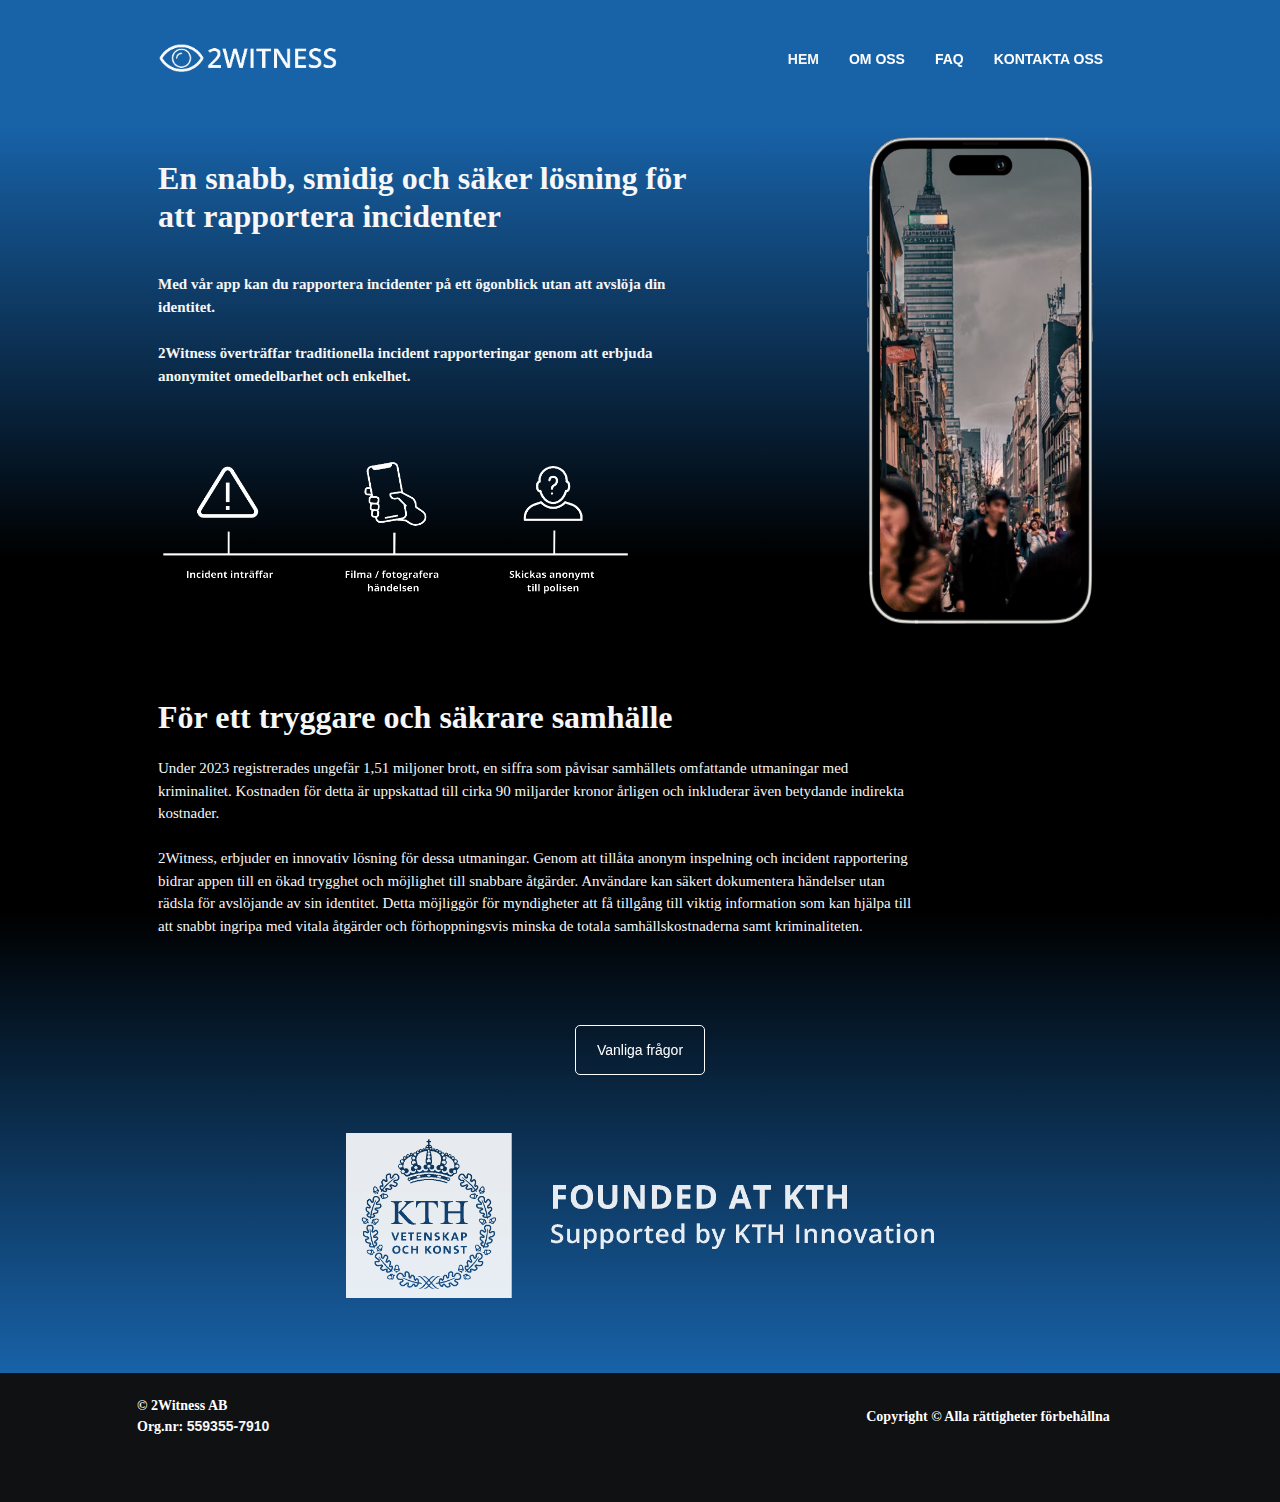
<file: index.html>
<!DOCTYPE html>
<html prefix="og: http://ogp.me/ns#" style="height: auto !important">
  <head>
    <meta charset="utf-8" />
    <title>2Witness AB</title>
    <meta name="robots" content="all" />
    <meta name="generator" content="One.com Web Editor" />
    <meta
      http-equiv="Cache-Control"
      content="must-revalidate, max-age=0, public"
    />
    <meta http-equiv="Expires" content="-1" />
    <meta name="viewport" content="width=1050" minpagewidth="1050" />
    <meta name="MobileOptimized" content="320" />
    <meta name="HandheldFriendly" content="True" />
    <meta name="format-detection" content="telephone=no" />
    <meta property="og:type" content="website" />
    <meta property="og:title" content="2Witness AB" />
    <meta property="og:site_name" content="2Witness AB" />
    <meta property="og:url" content="https://2witness.se/" />
    <meta
      property="og:image"
      content="https://2witness.se/____impro/1/onewebmedia/hhf.png?etag=W%2F%227092-6558edca%22&amp;sourceContentType=image%2Fpng&amp;quality=85"
    />
    <meta property="og:image:type" content="image/png" />
    <meta property="og:image:width" content="1046" />
    <meta property="og:image:height" content="188" />
    <meta name="twitter:card" content="summary" />
    <meta name="twitter:title" content="2Witness AB" />
    <meta name="twitter:image:alt" content="2Witness AB" />
    <meta
      name="twitter:image"
      content="https://2witness.se/____impro/1/onewebmedia/hhf.png?etag=W%2F%227092-6558edca%22&amp;sourceContentType=image%2Fpng&amp;quality=85"
    />
    <link
      rel="shortcut icon"
      sizes="16x16"
      href="/____impro/1/onewebmedia/2witness-favicon-black.png?etag=W%2F%2236b-6558ee05%22&amp;sourceContentType=image%2Fpng&amp;resize=16,16&amp;ignoreAspectRatio"
    />
    <link
      rel="icon"
      sizes="32x32"
      href="/____impro/1/onewebmedia/2witness-favicon-black.png?etag=W%2F%2236b-6558ee05%22&amp;sourceContentType=image%2Fpng&amp;resize=32,32&amp;ignoreAspectRatio"
    />
    <link
      rel="apple-touch-icon"
      href="/____impro/1/onewebmedia/2witness-favicon-black.png?etag=W%2F%2236b-6558ee05%22&amp;sourceContentType=image%2Fpng&amp;resize=57,57&amp;ignoreAspectRatio"
    />
    <link
      rel="apple-touch-icon"
      sizes="60x60"
      href="/____impro/1/onewebmedia/2witness-favicon-black.png?etag=W%2F%2236b-6558ee05%22&amp;sourceContentType=image%2Fpng&amp;resize=60,60&amp;ignoreAspectRatio"
    />
    <link
      rel="icon"
      sizes="64x64"
      href="/____impro/1/onewebmedia/2witness-favicon-black.png?etag=W%2F%2236b-6558ee05%22&amp;sourceContentType=image%2Fpng&amp;resize=64,64&amp;ignoreAspectRatio"
    />
    <link
      rel="apple-touch-icon"
      sizes="72x72"
      href="/____impro/1/onewebmedia/2witness-favicon-black.png?etag=W%2F%2236b-6558ee05%22&amp;sourceContentType=image%2Fpng&amp;resize=72,72&amp;ignoreAspectRatio"
    />
    <link
      rel="apple-touch-icon"
      sizes="76x76"
      href="/____impro/1/onewebmedia/2witness-favicon-black.png?etag=W%2F%2236b-6558ee05%22&amp;sourceContentType=image%2Fpng&amp;resize=76,76&amp;ignoreAspectRatio"
    />
    <link
      rel="icon"
      type="image/png"
      sizes="96x96"
      href="/____impro/1/onewebmedia/2witness-favicon-black.png?etag=W%2F%2236b-6558ee05%22&amp;sourceContentType=image%2Fpng&amp;resize=96,96&amp;ignoreAspectRatio"
    />
    <link
      rel="apple-touch-icon"
      sizes="114x114"
      href="/____impro/1/onewebmedia/2witness-favicon-black.png?etag=W%2F%2236b-6558ee05%22&amp;sourceContentType=image%2Fpng&amp;resize=114,114&amp;ignoreAspectRatio"
    />
    <link
      rel="apple-touch-icon"
      sizes="120x120"
      href="/____impro/1/onewebmedia/2witness-favicon-black.png?etag=W%2F%2236b-6558ee05%22&amp;sourceContentType=image%2Fpng&amp;resize=120,120&amp;ignoreAspectRatio"
    />
    <link rel="canonical" href="https://2witness.se/" />
    <style type="text/css">
      html {
        word-wrap: break-word;
      }
      *,
      ::before,
      ::after {
        word-wrap: inherit;
      }
      html {
        box-sizing: border-box;
      }
      *,
      ::before,
      ::after {
        box-sizing: inherit;
      }
      div.code {
        box-sizing: content-box;
      }
      body,
      ul,
      ol,
      li,
      h1,
      h2,
      h3,
      h4,
      h5,
      h6,
      form,
      input,
      p,
      td,
      textarea {
        margin: 0;
        padding: 0;
      }
      h1,
      h2,
      h3,
      h4,
      h5,
      h6 {
        font-size: 100%;
        font-weight: normal;
      }
      ol,
      ul {
        list-style: none;
      }
      table {
        border-collapse: collapse;
        border-spacing: 0;
      }
      img {
        border: 0;
      }
      body {
        -moz-osx-font-smoothing: grayscale;
        -webkit-font-smoothing: antialiased;
      }
    </style>
    <style type="text/css">
      @font-face {
        font-family: "dropDownMenu";
        src: url("[data-uri]")
          format("woff");
        font-weight: normal;
        font-style: normal;
      }
    </style>
    <style type="text/css">
      div[data-id="ECDDC8BE-D09E-4902-B5CA-CFED12E90694"]
        .modernLayoutMenu
        ul
        li
        a.level-0:hover {
        color: #2a7dbf !important;
      }
      div[data-id="ECDDC8BE-D09E-4902-B5CA-CFED12E90694"].modernLayoutMenu.dropdown
        ul {
        background-color: #2a7dbf !important;
      }
      div[data-id="ECDDC8BE-D09E-4902-B5CA-CFED12E90694"].modernLayoutMenu.jsdropdown
        ul
        li
        a:hover {
        font-weight: bold !important;
      }
      div[data-id="ECDDC8BE-D09E-4902-B5CA-CFED12E90694"].modernLayoutMenu.jsdropdown
        ul
        li
        a {
        color: rgba(255, 255, 255, 1) !important;
      }

      .mobileV
        div[data-id="9F636619-6D5D-4E95-AC33-A1B974A5BB2E"]
        > div
        > div
        > div
        > video {
        opacity: 1 !important;
      }
      .mobileV
        div[data-id="1115CD00-64B0-4E2E-91D4-18465891CD09"]
        > div:first-child {
        border-bottom-width: 1px !important;
      }
      .mobileV
        div[data-id="1115CD00-64B0-4E2E-91D4-18465891CD09"]
        > div
        > div
        > div
        > video {
        opacity: 1 !important;
      }
      div[data-id="18DE9883-2C35-4171-8E9D-6BEAE8B77945"][data-specific-kind="TEXT"] {
        margin: auto;
      }
      div[data-id="47DE9DC4-92CF-42C3-9260-0F131058295F"][data-specific-kind="TEXT"] {
        margin: auto;
      }
      .mobileV
        div[data-id="0B68EC9F-443E-42AF-90E1-231CADC6605E"]
        > div
        > div
        > div
        > video {
        opacity: 1 !important;
      }
      div[data-id="D8B3A8E1-58D8-4666-A893-37D64BB30E4A"][data-specific-kind="TEXT"] {
        margin: auto;
      }
      .mobileV
        div[data-id="818B908C-FCA2-45D8-8581-CB36EDFCE178"]
        > div
        > div
        > div
        > video {
        opacity: 1 !important;
      }
      div[data-id="5C19E4BC-BE1D-43DE-BF36-5EE1BFB127A3"][data-specific-kind="TEXT"] {
        margin: auto;
      }
      div[data-id="5C19E4BC-BE1D-43DE-BF36-5EE1BFB127A3"] {
        display: flex;
        width: 100%;
      }
      div[data-id="FA7B5E8B-F53C-466D-9088-A423869AC5C7"][data-specific-kind="TEXT"] {
        margin: auto;
      }
      div[data-id="FA7B5E8B-F53C-466D-9088-A423869AC5C7"] {
        display: flex;
        width: 100%;
      }
      .mobileV
        div[data-id="E96C6F49-E7CB-42CA-A0A0-EDBFC736EF83"]
        > div:first-child {
        border-top-width: 1px !important;
      }
      .mobileV
        div[data-id="E96C6F49-E7CB-42CA-A0A0-EDBFC736EF83"]
        > div
        > div
        > div
        > video {
        opacity: 1 !important;
      }
    </style>
    <style type="text/css">
      @media (max-width: 650px) {
        body {
          min-width: "initial";
        }
        body.desktopV {
          min-width: 1050px;
        }
      }
      @media (min-width: 651px) {
        body {
          min-width: 1050px;
        }
        body.mobileV {
          min-width: initial;
        }
      }
    </style>
    <link rel="stylesheet" href="/onewebstatic/c2d9743e2d.css" />
    <link rel="stylesheet" href="/onewebstatic/d234560169.css" />
    <link rel="stylesheet" href="/onewebstatic/b4da795d81.css" />
    <link
      href="/onewebstatic/google-fonts.php?url=https%3A%2F%2Ffonts.googleapis.com%2Fcss%3Ffamily%3DOpen%2520Sans%253A100%252C100italic%252C200%252C200italic%252C300%252C300italic%252C500%252C500italic%252C600%252C600italic%252C700%252C700italic%252C800%252C800italic%252C900%252C900italic%252Citalic%252Cregular%26subset%3Dall"
      rel="stylesheet"
    />
    <link
      href="/onewebstatic/google-fonts.php?url=https%3A%2F%2Ffonts.googleapis.com%2Fcss%3Ffamily%3DMontserrat%253A100%252C100italic%252C200%252C200italic%252C300%252C300italic%252C500%252C500italic%252C600%252C600italic%252C700%252C700italic%252C800%252C800italic%252C900%252C900italic%252Citalic%252Cregular%26subset%3Dall"
      rel="stylesheet"
    />
    <link
      href="/onewebstatic/google-fonts.php?url=https%3A%2F%2Ffonts.googleapis.com%2Fcss%3Ffamily%3DAlata%253A100%252C100italic%252C200%252C200italic%252C300%252C300italic%252C500%252C500italic%252C600%252C600italic%252C700%252C700italic%252C800%252C800italic%252C900%252C900italic%252Citalic%252Cregular%26subset%3Dall"
      rel="stylesheet"
    />
    <link rel="stylesheet" href="/onewebstatic/44e0086778.css" />
    <style type="text/css">
      .bodyBackground {
        background-image: none;
        background-color: rgba(255, 255, 255, 1);
      }
    </style>
    <script src="/onewebstatic/e47f208c3a.js"></script>
    <script src="/onewebstatic/c9c33b6ec8.js"></script>
  </head>
  <body
    class="Preview_body__2wDzb bodyBackground"
    style="overflow-y: scroll; overflow-x: hidden"
    data-attachments="{}"
  >
    <div></div>
    <div>
      <div
        data-mobile-pin="0"
        id="wsb-mobile-header"
        class="mm mm-mobile-preview"
      >
        <header
          id="MobileHeader_container"
          class="MobileHeader_container__1XW3y"
          style="background-color: rgba(0, 0, 0, 1)"
        >
          <div class="MobileHeader_title__1avp4 mobile-title undefined">
            <a class="MobileHeader_logoAnchor__3VO33" href="/"
              ><span
                class="MobileHeader_titleText__1M62s"
                style="
                  color: rgba(255, 255, 255, 1);
                  font-family: Open Sans;
                  font-weight: bold;
                  font-style: normal;
                "
                >2Witness AB</span
              ></a
            >
          </div>
          <div class="MobileHeader_dummyMenuIconContainer__3mfi4"></div>
        </header>
        <div
          id="mm"
          class="MobileHeaderMenu_mobileMenu__21p7v"
          style="background-color: rgba(255, 255, 255, 1)"
        >
          <ul>
            <li>
              <a
                href="/"
                class="MobileHeaderMenu_current__2Nelz"
                style="
                  background-color: rgba(255, 255, 255, 1);
                  color: rgba(0, 0, 0, 1);
                  font-size: 16px;
                  line-height: 3;
                  font-family: Open Sans;
                  font-weight: bold;
                "
                title="Hem"
                >Hem</a
              >
            </li>
            <li>
              <a
                href="/om-oss"
                class=""
                style="
                  background-color: rgba(255, 255, 255, 1);
                  color: rgba(0, 0, 0, 1);
                  font-size: 16px;
                  line-height: 3;
                  font-family: Open Sans;
                "
                title="Om oss"
                >Om oss</a
              >
            </li>
            <li>
              <a
                href="/faq"
                class=""
                style="
                  background-color: rgba(255, 255, 255, 1);
                  color: rgba(0, 0, 0, 1);
                  font-size: 16px;
                  line-height: 3;
                  font-family: Open Sans;
                "
                title="FAQ"
                >FAQ</a
              >
            </li>
            <li>
              <a
                href="/kontakta-oss"
                class=""
                style="
                  background-color: rgba(255, 255, 255, 1);
                  color: rgba(0, 0, 0, 1);
                  font-size: 16px;
                  line-height: 3;
                  font-family: Open Sans;
                "
                title="Kontakta oss"
                >Kontakta oss</a
              >
            </li>
          </ul>
        </div>
        <div
          id="mm-overlay"
          class="MobileHeaderMenu_mobileMenu_overlay__3WPnz"
        ></div>
        <div
          class="MobileHeader_menuIconContainer__lc-Zq off"
          id="MobileHeader_burgerMenuIcon"
          data-active-bgcolor="rgba(0,0,0,1)"
          data-inactive-bgcolor="rgba(255,255,255,1)"
        >
          <span style="background-color: rgba(255, 255, 255, 1)"></span
          ><span style="background-color: rgba(255, 255, 255, 1)"></span
          ><span style="background-color: rgba(255, 255, 255, 1)"></span>
        </div>
      </div>
    </div>
    <style type="text/css">
      .template {
        visibility: hidden;
      }
      body {
        overflow-x: hidden;
      }</style
    ><style>
      .textnormal {
        font-family: "Montserrat", "Open Sans", "Helvetica Neue", "Helvetica",
          "sans-serif";
        font-style: normal;
        font-size: 14px;
        font-weight: normal;
        text-decoration: none;
        color: rgba(15, 15, 15, 1);
        letter-spacing: normal;
        line-height: 1.5;
      }
      .textnormal-ddo {
        font-size: 14px !important;
      }
      div[data-kind="Component"]
        .themeTextClass.Accented
        *:not(a):not(input):not(textarea):not(select):not(option):not(
          .error
        ):not(.contact-form-submit-btn),
      .themeTextClass.Accented
        *:not(a):not(input):not(textarea):not(select):not(option):not(
          .error
        ):not(.contact-form-submit-btn),
      .themeTextClass
        .themeTextClass.Accented
        *:not(a):not(input):not(textarea):not(select):not(option):not(
          .error
        ):not(.contact-form-submit-btn),
      .themeTextClass.Accented
        .contact-form-field-container
        *:not(a):not(input):not(textarea):not(select):not(option):not(
          .error
        ):not(.contact-form-submit-btn),
      .themeTextClass.Accented.contactFormContainer .frc-banner > a,
      .themeTextClass.Accented
        .reviewHeader
        *:not(a):not(input):not(textarea):not(select):not(option):not(
          .error
        ):not(.contact-form-submit-btn),
      .Accented.textnormal.textnormal-ddo,
      .Accented.textheading1.textheading1-ddo,
      .Accented.textheading2.textheading2-ddo,
      .Accented.textheading3.textheading3-ddo {
        color: rgba(255, 255, 255, 1) !important;
      }
      div[data-kind="Component"]
        .themeTextClass.Accented.accentColor
        *:not(a):not(input):not(textarea):not(select):not(option):not(
          .error
        ):not(.contact-form-submit-btn),
      div[data-kind="Component"]
        .themeTextClass.Accented
        .contact-form-field-container.accentColor
        *:not(a):not(input):not(textarea):not(select):not(option):not(
          .error
        ):not(.contact-form-submit-btn),
      div[data-kind="Component"]
        .themeTextClass.Accented
        .reviewHeader.accentColor
        *:not(a):not(input):not(textarea):not(select):not(option):not(
          .error
        ):not(.contact-form-submit-btn),
      div[data-kind="Component"]
        .themeTextClass.Accented
        *:not(a):not(input):not(textarea):not(select):not(option):not(
          .error
        ):not(.contact-form-submit-btn)
        .accentColor.contactFormResponseStatus,
      .themeTextClass.Accented
        .contact-form-field-container.accentColor
        *:not(a):not(input):not(textarea):not(select):not(option):not(
          .error
        ):not(.contact-form-submit-btn),
      .themeTextClass.Accented
        .contact-form-field-container.accentColor
        .frc-banner
        > a,
      .themeTextClass.Accented
        .reviewHeader.accentColor
        *:not(a):not(input):not(textarea):not(select):not(option):not(
          .error
        ):not(.contact-form-submit-btn),
      .themeTextClass.Accented.accentColor
        *:not(a):not(input):not(textarea):not(select):not(option):not(
          .error
        ):not(.contact-form-submit-btn) {
        color: rgba(69, 85, 255, 1) !important;
      }
      div[data-kind="Component"]
        .themeTextClass.Accented.mainColor
        *:not(a):not(input):not(textarea):not(select):not(option):not(
          .error
        ):not(.contact-form-submit-btn),
      div[data-kind="Component"]
        .themeTextClass.Accented
        .contact-form-field-container.mainColor
        *:not(a):not(input):not(textarea):not(select):not(option):not(
          .error
        ):not(.contact-form-submit-btn),
      div[data-kind="Component"]
        .themeTextClass.Accented
        .reviewHeader.mainColor
        *:not(a):not(input):not(textarea):not(select):not(option):not(
          .error
        ):not(.contact-form-submit-btn),
      div[data-kind="Component"]
        .themeTextClass.Accented
        *:not(a):not(input):not(textarea):not(select):not(option):not(
          .error
        ):not(.contact-form-submit-btn)
        .mainColor.contactFormResponseStatus,
      .themeTextClass.Accented
        .contact-form-field-container.mainColor
        *:not(a):not(input):not(textarea):not(select):not(option):not(
          .error
        ):not(.contact-form-submit-btn),
      .themeTextClass.Accented
        .contact-form-field-container.mainColor
        .frc-banner
        > a,
      .themeTextClass.Accented
        .reviewHeader.mainColor
        *:not(a):not(input):not(textarea):not(select):not(option):not(
          .error
        ):not(.contact-form-submit-btn),
      .themeTextClass.Accented.mainColor
        *:not(a):not(input):not(textarea):not(select):not(option):not(
          .error
        ):not(.contact-form-submit-btn) {
        color: rgba(49, 55, 122, 1) !important;
      }
      div[data-kind="Component"]
        .themeTextClass.Accented.whiteColor
        *:not(a):not(input):not(textarea):not(select):not(option):not(
          .error
        ):not(.contact-form-submit-btn),
      div[data-kind="Component"]
        .themeTextClass.Accented
        .contact-form-field-container.whiteColor
        *:not(a):not(input):not(textarea):not(select):not(option):not(
          .error
        ):not(.contact-form-submit-btn),
      div[data-kind="Component"]
        .themeTextClass.Accented
        .reviewHeader.whiteColor
        *:not(a):not(input):not(textarea):not(select):not(option):not(
          .error
        ):not(.contact-form-submit-btn),
      div[data-kind="Component"]
        .themeTextClass.Accented
        *:not(a):not(input):not(textarea):not(select):not(option):not(
          .error
        ):not(.contact-form-submit-btn)
        .whiteColor.contactFormResponseStatus,
      .themeTextClass.Accented
        .contact-form-field-container.whiteColor
        *:not(a):not(input):not(textarea):not(select):not(option):not(
          .error
        ):not(.contact-form-submit-btn),
      .themeTextClass.Accented
        .contact-form-field-container.whiteColor
        .frc-banner
        > a,
      .themeTextClass.Accented
        .reviewHeader.whiteColor
        *:not(a):not(input):not(textarea):not(select):not(option):not(
          .error
        ):not(.contact-form-submit-btn),
      .themeTextClass.Accented.whiteColor
        *:not(a):not(input):not(textarea):not(select):not(option):not(
          .error
        ):not(.contact-form-submit-btn) {
        color: rgba(255, 255, 255, 1) !important;
      }
      div[data-kind="Component"]
        .themeTextClass.Accented.blackColor
        *:not(a):not(input):not(textarea):not(select):not(option):not(
          .error
        ):not(.contact-form-submit-btn),
      div[data-kind="Component"]
        .themeTextClass.Accented
        .contact-form-field-container.blackColor
        *:not(a):not(input):not(textarea):not(select):not(option):not(
          .error
        ):not(.contact-form-submit-btn),
      div[data-kind="Component"]
        .themeTextClass.Accented
        .reviewHeader.blackColor
        *:not(a):not(input):not(textarea):not(select):not(option):not(
          .error
        ):not(.contact-form-submit-btn),
      div[data-kind="Component"]
        .themeTextClass.Accented
        *:not(a):not(input):not(textarea):not(select):not(option):not(
          .error
        ):not(.contact-form-submit-btn)
        .blackColor.contactFormResponseStatus,
      .themeTextClass.Accented
        .contact-form-field-container.blackColor
        *:not(a):not(input):not(textarea):not(select):not(option):not(
          .error
        ):not(.contact-form-submit-btn),
      .themeTextClass.Accented
        .contact-form-field-container.blackColor
        .frc-banner
        > a,
      .themeTextClass.Accented
        .reviewHeader.blackColor
        *:not(a):not(input):not(textarea):not(select):not(option):not(
          .error
        ):not(.contact-form-submit-btn),
      .themeTextClass.Accented.blackColor
        *:not(a):not(input):not(textarea):not(select):not(option):not(
          .error
        ):not(.contact-form-submit-btn) {
        color: rgba(60, 60, 60, 1) !important;
      }
      div[data-kind="Component"]
        .themeTextClass.Main
        *:not(a):not(input):not(textarea):not(select):not(option):not(
          .error
        ):not(.contact-form-submit-btn),
      .themeTextClass.Main
        *:not(a):not(input):not(textarea):not(select):not(option):not(
          .error
        ):not(.contact-form-submit-btn),
      .themeTextClass
        .themeTextClass.Main
        *:not(a):not(input):not(textarea):not(select):not(option):not(
          .error
        ):not(.contact-form-submit-btn),
      .themeTextClass.Main
        .contact-form-field-container
        *:not(a):not(input):not(textarea):not(select):not(option):not(
          .error
        ):not(.contact-form-submit-btn),
      .themeTextClass.Main.contactFormContainer .frc-banner > a,
      .themeTextClass.Main
        .reviewHeader
        *:not(a):not(input):not(textarea):not(select):not(option):not(
          .error
        ):not(.contact-form-submit-btn),
      .Main.textnormal.textnormal-ddo,
      .Main.textheading1.textheading1-ddo,
      .Main.textheading2.textheading2-ddo,
      .Main.textheading3.textheading3-ddo {
        color: rgba(255, 255, 255, 1) !important;
      }
      div[data-kind="Component"]
        .themeTextClass.Main.accentColor
        *:not(a):not(input):not(textarea):not(select):not(option):not(
          .error
        ):not(.contact-form-submit-btn),
      div[data-kind="Component"]
        .themeTextClass.Main
        .contact-form-field-container.accentColor
        *:not(a):not(input):not(textarea):not(select):not(option):not(
          .error
        ):not(.contact-form-submit-btn),
      div[data-kind="Component"]
        .themeTextClass.Main
        .reviewHeader.accentColor
        *:not(a):not(input):not(textarea):not(select):not(option):not(
          .error
        ):not(.contact-form-submit-btn),
      div[data-kind="Component"]
        .themeTextClass.Main
        *:not(a):not(input):not(textarea):not(select):not(option):not(
          .error
        ):not(.contact-form-submit-btn)
        .accentColor.contactFormResponseStatus,
      .themeTextClass.Main
        .contact-form-field-container.accentColor
        *:not(a):not(input):not(textarea):not(select):not(option):not(
          .error
        ):not(.contact-form-submit-btn),
      .themeTextClass.Main
        .contact-form-field-container.accentColor
        .frc-banner
        > a,
      .themeTextClass.Main
        .reviewHeader.accentColor
        *:not(a):not(input):not(textarea):not(select):not(option):not(
          .error
        ):not(.contact-form-submit-btn),
      .themeTextClass.Main.accentColor
        *:not(a):not(input):not(textarea):not(select):not(option):not(
          .error
        ):not(.contact-form-submit-btn) {
        color: rgba(69, 85, 255, 1) !important;
      }
      div[data-kind="Component"]
        .themeTextClass.Main.mainColor
        *:not(a):not(input):not(textarea):not(select):not(option):not(
          .error
        ):not(.contact-form-submit-btn),
      div[data-kind="Component"]
        .themeTextClass.Main
        .contact-form-field-container.mainColor
        *:not(a):not(input):not(textarea):not(select):not(option):not(
          .error
        ):not(.contact-form-submit-btn),
      div[data-kind="Component"]
        .themeTextClass.Main
        .reviewHeader.mainColor
        *:not(a):not(input):not(textarea):not(select):not(option):not(
          .error
        ):not(.contact-form-submit-btn),
      div[data-kind="Component"]
        .themeTextClass.Main
        *:not(a):not(input):not(textarea):not(select):not(option):not(
          .error
        ):not(.contact-form-submit-btn)
        .mainColor.contactFormResponseStatus,
      .themeTextClass.Main
        .contact-form-field-container.mainColor
        *:not(a):not(input):not(textarea):not(select):not(option):not(
          .error
        ):not(.contact-form-submit-btn),
      .themeTextClass.Main
        .contact-form-field-container.mainColor
        .frc-banner
        > a,
      .themeTextClass.Main
        .reviewHeader.mainColor
        *:not(a):not(input):not(textarea):not(select):not(option):not(
          .error
        ):not(.contact-form-submit-btn),
      .themeTextClass.Main.mainColor
        *:not(a):not(input):not(textarea):not(select):not(option):not(
          .error
        ):not(.contact-form-submit-btn) {
        color: rgba(49, 55, 122, 1) !important;
      }
      div[data-kind="Component"]
        .themeTextClass.Main.whiteColor
        *:not(a):not(input):not(textarea):not(select):not(option):not(
          .error
        ):not(.contact-form-submit-btn),
      div[data-kind="Component"]
        .themeTextClass.Main
        .contact-form-field-container.whiteColor
        *:not(a):not(input):not(textarea):not(select):not(option):not(
          .error
        ):not(.contact-form-submit-btn),
      div[data-kind="Component"]
        .themeTextClass.Main
        .reviewHeader.whiteColor
        *:not(a):not(input):not(textarea):not(select):not(option):not(
          .error
        ):not(.contact-form-submit-btn),
      div[data-kind="Component"]
        .themeTextClass.Main
        *:not(a):not(input):not(textarea):not(select):not(option):not(
          .error
        ):not(.contact-form-submit-btn)
        .whiteColor.contactFormResponseStatus,
      .themeTextClass.Main
        .contact-form-field-container.whiteColor
        *:not(a):not(input):not(textarea):not(select):not(option):not(
          .error
        ):not(.contact-form-submit-btn),
      .themeTextClass.Main
        .contact-form-field-container.whiteColor
        .frc-banner
        > a,
      .themeTextClass.Main
        .reviewHeader.whiteColor
        *:not(a):not(input):not(textarea):not(select):not(option):not(
          .error
        ):not(.contact-form-submit-btn),
      .themeTextClass.Main.whiteColor
        *:not(a):not(input):not(textarea):not(select):not(option):not(
          .error
        ):not(.contact-form-submit-btn) {
        color: rgba(255, 255, 255, 1) !important;
      }
      div[data-kind="Component"]
        .themeTextClass.Main.blackColor
        *:not(a):not(input):not(textarea):not(select):not(option):not(
          .error
        ):not(.contact-form-submit-btn),
      div[data-kind="Component"]
        .themeTextClass.Main
        .contact-form-field-container.blackColor
        *:not(a):not(input):not(textarea):not(select):not(option):not(
          .error
        ):not(.contact-form-submit-btn),
      div[data-kind="Component"]
        .themeTextClass.Main
        .reviewHeader.blackColor
        *:not(a):not(input):not(textarea):not(select):not(option):not(
          .error
        ):not(.contact-form-submit-btn),
      div[data-kind="Component"]
        .themeTextClass.Main
        *:not(a):not(input):not(textarea):not(select):not(option):not(
          .error
        ):not(.contact-form-submit-btn)
        .blackColor.contactFormResponseStatus,
      .themeTextClass.Main
        .contact-form-field-container.blackColor
        *:not(a):not(input):not(textarea):not(select):not(option):not(
          .error
        ):not(.contact-form-submit-btn),
      .themeTextClass.Main
        .contact-form-field-container.blackColor
        .frc-banner
        > a,
      .themeTextClass.Main
        .reviewHeader.blackColor
        *:not(a):not(input):not(textarea):not(select):not(option):not(
          .error
        ):not(.contact-form-submit-btn),
      .themeTextClass.Main.blackColor
        *:not(a):not(input):not(textarea):not(select):not(option):not(
          .error
        ):not(.contact-form-submit-btn) {
        color: rgba(60, 60, 60, 1) !important;
      }
      div[data-kind="Component"]
        .themeTextClass.White
        *:not(a):not(input):not(textarea):not(select):not(option):not(
          .error
        ):not(.contact-form-submit-btn),
      .themeTextClass.White
        *:not(a):not(input):not(textarea):not(select):not(option):not(
          .error
        ):not(.contact-form-submit-btn),
      .themeTextClass
        .themeTextClass.White
        *:not(a):not(input):not(textarea):not(select):not(option):not(
          .error
        ):not(.contact-form-submit-btn),
      .themeTextClass.White
        .contact-form-field-container
        *:not(a):not(input):not(textarea):not(select):not(option):not(
          .error
        ):not(.contact-form-submit-btn),
      .themeTextClass.White.contactFormContainer .frc-banner > a,
      .themeTextClass.White
        .reviewHeader
        *:not(a):not(input):not(textarea):not(select):not(option):not(
          .error
        ):not(.contact-form-submit-btn),
      .White.textnormal.textnormal-ddo,
      .White.textheading1.textheading1-ddo,
      .White.textheading2.textheading2-ddo,
      .White.textheading3.textheading3-ddo {
        color: rgba(60, 60, 60, 1) !important;
      }
      div[data-kind="Component"]
        .themeTextClass.White.accentColor
        *:not(a):not(input):not(textarea):not(select):not(option):not(
          .error
        ):not(.contact-form-submit-btn),
      div[data-kind="Component"]
        .themeTextClass.White
        .contact-form-field-container.accentColor
        *:not(a):not(input):not(textarea):not(select):not(option):not(
          .error
        ):not(.contact-form-submit-btn),
      div[data-kind="Component"]
        .themeTextClass.White
        .reviewHeader.accentColor
        *:not(a):not(input):not(textarea):not(select):not(option):not(
          .error
        ):not(.contact-form-submit-btn),
      div[data-kind="Component"]
        .themeTextClass.White
        *:not(a):not(input):not(textarea):not(select):not(option):not(
          .error
        ):not(.contact-form-submit-btn)
        .accentColor.contactFormResponseStatus,
      .themeTextClass.White
        .contact-form-field-container.accentColor
        *:not(a):not(input):not(textarea):not(select):not(option):not(
          .error
        ):not(.contact-form-submit-btn),
      .themeTextClass.White
        .contact-form-field-container.accentColor
        .frc-banner
        > a,
      .themeTextClass.White
        .reviewHeader.accentColor
        *:not(a):not(input):not(textarea):not(select):not(option):not(
          .error
        ):not(.contact-form-submit-btn),
      .themeTextClass.White.accentColor
        *:not(a):not(input):not(textarea):not(select):not(option):not(
          .error
        ):not(.contact-form-submit-btn) {
        color: rgba(69, 85, 255, 1) !important;
      }
      div[data-kind="Component"]
        .themeTextClass.White.mainColor
        *:not(a):not(input):not(textarea):not(select):not(option):not(
          .error
        ):not(.contact-form-submit-btn),
      div[data-kind="Component"]
        .themeTextClass.White
        .contact-form-field-container.mainColor
        *:not(a):not(input):not(textarea):not(select):not(option):not(
          .error
        ):not(.contact-form-submit-btn),
      div[data-kind="Component"]
        .themeTextClass.White
        .reviewHeader.mainColor
        *:not(a):not(input):not(textarea):not(select):not(option):not(
          .error
        ):not(.contact-form-submit-btn),
      div[data-kind="Component"]
        .themeTextClass.White
        *:not(a):not(input):not(textarea):not(select):not(option):not(
          .error
        ):not(.contact-form-submit-btn)
        .mainColor.contactFormResponseStatus,
      .themeTextClass.White
        .contact-form-field-container.mainColor
        *:not(a):not(input):not(textarea):not(select):not(option):not(
          .error
        ):not(.contact-form-submit-btn),
      .themeTextClass.White
        .contact-form-field-container.mainColor
        .frc-banner
        > a,
      .themeTextClass.White
        .reviewHeader.mainColor
        *:not(a):not(input):not(textarea):not(select):not(option):not(
          .error
        ):not(.contact-form-submit-btn),
      .themeTextClass.White.mainColor
        *:not(a):not(input):not(textarea):not(select):not(option):not(
          .error
        ):not(.contact-form-submit-btn) {
        color: rgba(49, 55, 122, 1) !important;
      }
      div[data-kind="Component"]
        .themeTextClass.White.whiteColor
        *:not(a):not(input):not(textarea):not(select):not(option):not(
          .error
        ):not(.contact-form-submit-btn),
      div[data-kind="Component"]
        .themeTextClass.White
        .contact-form-field-container.whiteColor
        *:not(a):not(input):not(textarea):not(select):not(option):not(
          .error
        ):not(.contact-form-submit-btn),
      div[data-kind="Component"]
        .themeTextClass.White
        .reviewHeader.whiteColor
        *:not(a):not(input):not(textarea):not(select):not(option):not(
          .error
        ):not(.contact-form-submit-btn),
      div[data-kind="Component"]
        .themeTextClass.White
        *:not(a):not(input):not(textarea):not(select):not(option):not(
          .error
        ):not(.contact-form-submit-btn)
        .whiteColor.contactFormResponseStatus,
      .themeTextClass.White
        .contact-form-field-container.whiteColor
        *:not(a):not(input):not(textarea):not(select):not(option):not(
          .error
        ):not(.contact-form-submit-btn),
      .themeTextClass.White
        .contact-form-field-container.whiteColor
        .frc-banner
        > a,
      .themeTextClass.White
        .reviewHeader.whiteColor
        *:not(a):not(input):not(textarea):not(select):not(option):not(
          .error
        ):not(.contact-form-submit-btn),
      .themeTextClass.White.whiteColor
        *:not(a):not(input):not(textarea):not(select):not(option):not(
          .error
        ):not(.contact-form-submit-btn) {
        color: rgba(255, 255, 255, 1) !important;
      }
      div[data-kind="Component"]
        .themeTextClass.White.blackColor
        *:not(a):not(input):not(textarea):not(select):not(option):not(
          .error
        ):not(.contact-form-submit-btn),
      div[data-kind="Component"]
        .themeTextClass.White
        .contact-form-field-container.blackColor
        *:not(a):not(input):not(textarea):not(select):not(option):not(
          .error
        ):not(.contact-form-submit-btn),
      div[data-kind="Component"]
        .themeTextClass.White
        .reviewHeader.blackColor
        *:not(a):not(input):not(textarea):not(select):not(option):not(
          .error
        ):not(.contact-form-submit-btn),
      div[data-kind="Component"]
        .themeTextClass.White
        *:not(a):not(input):not(textarea):not(select):not(option):not(
          .error
        ):not(.contact-form-submit-btn)
        .blackColor.contactFormResponseStatus,
      .themeTextClass.White
        .contact-form-field-container.blackColor
        *:not(a):not(input):not(textarea):not(select):not(option):not(
          .error
        ):not(.contact-form-submit-btn),
      .themeTextClass.White
        .contact-form-field-container.blackColor
        .frc-banner
        > a,
      .themeTextClass.White
        .reviewHeader.blackColor
        *:not(a):not(input):not(textarea):not(select):not(option):not(
          .error
        ):not(.contact-form-submit-btn),
      .themeTextClass.White.blackColor
        *:not(a):not(input):not(textarea):not(select):not(option):not(
          .error
        ):not(.contact-form-submit-btn) {
        color: rgba(60, 60, 60, 1) !important;
      }
      div[data-kind="Component"]
        .themeTextClass.Black
        *:not(a):not(input):not(textarea):not(select):not(option):not(
          .error
        ):not(.contact-form-submit-btn),
      .themeTextClass.Black
        *:not(a):not(input):not(textarea):not(select):not(option):not(
          .error
        ):not(.contact-form-submit-btn),
      .themeTextClass
        .themeTextClass.Black
        *:not(a):not(input):not(textarea):not(select):not(option):not(
          .error
        ):not(.contact-form-submit-btn),
      .themeTextClass.Black
        .contact-form-field-container
        *:not(a):not(input):not(textarea):not(select):not(option):not(
          .error
        ):not(.contact-form-submit-btn),
      .themeTextClass.Black.contactFormContainer .frc-banner > a,
      .themeTextClass.Black
        .reviewHeader
        *:not(a):not(input):not(textarea):not(select):not(option):not(
          .error
        ):not(.contact-form-submit-btn),
      .Black.textnormal.textnormal-ddo,
      .Black.textheading1.textheading1-ddo,
      .Black.textheading2.textheading2-ddo,
      .Black.textheading3.textheading3-ddo {
        color: rgba(255, 255, 255, 1) !important;
      }
      div[data-kind="Component"]
        .themeTextClass.Black.accentColor
        *:not(a):not(input):not(textarea):not(select):not(option):not(
          .error
        ):not(.contact-form-submit-btn),
      div[data-kind="Component"]
        .themeTextClass.Black
        .contact-form-field-container.accentColor
        *:not(a):not(input):not(textarea):not(select):not(option):not(
          .error
        ):not(.contact-form-submit-btn),
      div[data-kind="Component"]
        .themeTextClass.Black
        .reviewHeader.accentColor
        *:not(a):not(input):not(textarea):not(select):not(option):not(
          .error
        ):not(.contact-form-submit-btn),
      div[data-kind="Component"]
        .themeTextClass.Black
        *:not(a):not(input):not(textarea):not(select):not(option):not(
          .error
        ):not(.contact-form-submit-btn)
        .accentColor.contactFormResponseStatus,
      .themeTextClass.Black
        .contact-form-field-container.accentColor
        *:not(a):not(input):not(textarea):not(select):not(option):not(
          .error
        ):not(.contact-form-submit-btn),
      .themeTextClass.Black
        .contact-form-field-container.accentColor
        .frc-banner
        > a,
      .themeTextClass.Black
        .reviewHeader.accentColor
        *:not(a):not(input):not(textarea):not(select):not(option):not(
          .error
        ):not(.contact-form-submit-btn),
      .themeTextClass.Black.accentColor
        *:not(a):not(input):not(textarea):not(select):not(option):not(
          .error
        ):not(.contact-form-submit-btn) {
        color: rgba(69, 85, 255, 1) !important;
      }
      div[data-kind="Component"]
        .themeTextClass.Black.mainColor
        *:not(a):not(input):not(textarea):not(select):not(option):not(
          .error
        ):not(.contact-form-submit-btn),
      div[data-kind="Component"]
        .themeTextClass.Black
        .contact-form-field-container.mainColor
        *:not(a):not(input):not(textarea):not(select):not(option):not(
          .error
        ):not(.contact-form-submit-btn),
      div[data-kind="Component"]
        .themeTextClass.Black
        .reviewHeader.mainColor
        *:not(a):not(input):not(textarea):not(select):not(option):not(
          .error
        ):not(.contact-form-submit-btn),
      div[data-kind="Component"]
        .themeTextClass.Black
        *:not(a):not(input):not(textarea):not(select):not(option):not(
          .error
        ):not(.contact-form-submit-btn)
        .mainColor.contactFormResponseStatus,
      .themeTextClass.Black
        .contact-form-field-container.mainColor
        *:not(a):not(input):not(textarea):not(select):not(option):not(
          .error
        ):not(.contact-form-submit-btn),
      .themeTextClass.Black
        .contact-form-field-container.mainColor
        .frc-banner
        > a,
      .themeTextClass.Black
        .reviewHeader.mainColor
        *:not(a):not(input):not(textarea):not(select):not(option):not(
          .error
        ):not(.contact-form-submit-btn),
      .themeTextClass.Black.mainColor
        *:not(a):not(input):not(textarea):not(select):not(option):not(
          .error
        ):not(.contact-form-submit-btn) {
        color: rgba(49, 55, 122, 1) !important;
      }
      div[data-kind="Component"]
        .themeTextClass.Black.whiteColor
        *:not(a):not(input):not(textarea):not(select):not(option):not(
          .error
        ):not(.contact-form-submit-btn),
      div[data-kind="Component"]
        .themeTextClass.Black
        .contact-form-field-container.whiteColor
        *:not(a):not(input):not(textarea):not(select):not(option):not(
          .error
        ):not(.contact-form-submit-btn),
      div[data-kind="Component"]
        .themeTextClass.Black
        .reviewHeader.whiteColor
        *:not(a):not(input):not(textarea):not(select):not(option):not(
          .error
        ):not(.contact-form-submit-btn),
      div[data-kind="Component"]
        .themeTextClass.Black
        *:not(a):not(input):not(textarea):not(select):not(option):not(
          .error
        ):not(.contact-form-submit-btn)
        .whiteColor.contactFormResponseStatus,
      .themeTextClass.Black
        .contact-form-field-container.whiteColor
        *:not(a):not(input):not(textarea):not(select):not(option):not(
          .error
        ):not(.contact-form-submit-btn),
      .themeTextClass.Black
        .contact-form-field-container.whiteColor
        .frc-banner
        > a,
      .themeTextClass.Black
        .reviewHeader.whiteColor
        *:not(a):not(input):not(textarea):not(select):not(option):not(
          .error
        ):not(.contact-form-submit-btn),
      .themeTextClass.Black.whiteColor
        *:not(a):not(input):not(textarea):not(select):not(option):not(
          .error
        ):not(.contact-form-submit-btn) {
        color: rgba(255, 255, 255, 1) !important;
      }
      div[data-kind="Component"]
        .themeTextClass.Black.blackColor
        *:not(a):not(input):not(textarea):not(select):not(option):not(
          .error
        ):not(.contact-form-submit-btn),
      div[data-kind="Component"]
        .themeTextClass.Black
        .contact-form-field-container.blackColor
        *:not(a):not(input):not(textarea):not(select):not(option):not(
          .error
        ):not(.contact-form-submit-btn),
      div[data-kind="Component"]
        .themeTextClass.Black
        .reviewHeader.blackColor
        *:not(a):not(input):not(textarea):not(select):not(option):not(
          .error
        ):not(.contact-form-submit-btn),
      div[data-kind="Component"]
        .themeTextClass.Black
        *:not(a):not(input):not(textarea):not(select):not(option):not(
          .error
        ):not(.contact-form-submit-btn)
        .blackColor.contactFormResponseStatus,
      .themeTextClass.Black
        .contact-form-field-container.blackColor
        *:not(a):not(input):not(textarea):not(select):not(option):not(
          .error
        ):not(.contact-form-submit-btn),
      .themeTextClass.Black
        .contact-form-field-container.blackColor
        .frc-banner
        > a,
      .themeTextClass.Black
        .reviewHeader.blackColor
        *:not(a):not(input):not(textarea):not(select):not(option):not(
          .error
        ):not(.contact-form-submit-btn),
      .themeTextClass.Black.blackColor
        *:not(a):not(input):not(textarea):not(select):not(option):not(
          .error
        ):not(.contact-form-submit-btn) {
        color: rgba(60, 60, 60, 1) !important;
      }
      .textheading1 {
        font-family: "Montserrat", "Open Sans", "Helvetica Neue", "Helvetica",
          "sans-serif";
        font-style: normal;
        font-size: 48px;
        font-weight: normal;
        text-decoration: none;
        color: rgba(15, 15, 15, 1);
        letter-spacing: normal;
        line-height: 1.2;
      }
      .textheading1-ddo {
        font-size: 20px !important;
      }
      .textheading2 {
        font-family: "Montserrat", "Open Sans", "Helvetica Neue", "Helvetica",
          "sans-serif";
        font-style: normal;
        font-size: 28px;
        font-weight: bold;
        text-decoration: none;
        color: rgba(15, 15, 15, 1);
        letter-spacing: normal;
        line-height: 1.2;
      }
      .textheading2-ddo {
        font-size: 20px !important;
      }
      .textheading3 {
        font-family: "Montserrat", "Open Sans", "Helvetica Neue", "Helvetica",
          "sans-serif";
        font-style: normal;
        font-size: 18px;
        font-weight: bold;
        text-decoration: none;
        color: rgba(15, 15, 15, 1);
        letter-spacing: normal;
        line-height: 1.2;
      }
      .textheading3-ddo {
        font-size: 18px !important;
      }
      .link1 {
        color: rgba(42, 125, 191, 1);
        text-decoration: none;
      }
      .link1-hover {
        color: rgba(134, 191, 231, 1);
        text-decoration: none;
      }
      .link1:hover {
        color: rgba(134, 191, 231, 1);
        text-decoration: none;
      }
      ul.menu1 div.divider {
        padding: 0px 0px 0px 0px;
        border-color: rgba(0, 0, 0, 1);
        border-style: none;
        border-width: 0px 0px 0px 0px;
      }
      ul.menu1 > li > a {
        padding: 11px 20px 10px 10px;
        border-color: rgba(0, 0, 0, 1);
        border-style: none;
        border-width: 0px 0px 0px 0px;
        background-image: none;
        color: rgba(255, 255, 255, 1);
        font-size: 14px;
        font-weight: bold;
        font-style: normal;
        text-decoration: none;
        font-family: "Open Sans", "Open Sans", "Helvetica Neue", "Helvetica",
          "sans-serif";
        text-transform: uppercase;
        text-align: left;
      }
      ul.menu1 > li > a:hover {
        border-color: rgba(0, 0, 0, 1);
        border-style: none;
        border-width: 0px 0px 0px 0px;
        background-image: none;
        color: rgba(15, 15, 15, 1);
        font-size: 14px;
        font-weight: bold;
        font-style: normal;
        text-decoration: none;
        font-family: "Open Sans", "Open Sans", "Helvetica Neue", "Helvetica",
          "sans-serif";
        text-transform: uppercase;
        text-align: left;
      }
      .menu ul.menu1 > li > a.expanded {
        padding: 11px 20px 10px 10px;
        border-color: rgba(0, 0, 0, 1);
        border-style: none;
        border-width: 0px 0px 0px 0px;
        background-image: none;
        color: rgba(15, 15, 15, 1);
        font-size: 14px;
        font-weight: bold;
        font-style: normal;
        text-decoration: none;
        font-family: "Open Sans", "Open Sans", "Helvetica Neue", "Helvetica",
          "sans-serif";
        text-transform: uppercase;
        text-align: left;
      }
      ul.menu1 > li > a.selected {
        border-color: rgba(0, 0, 0, 1);
        border-style: none;
        border-width: 0px 0px 0px 0px;
        background-image: none;
        color: rgba(247, 247, 247, 1);
        font-size: 14px;
        font-weight: bold;
        font-style: normal;
        text-decoration: none;
        font-family: "Open Sans", "Open Sans", "Helvetica Neue", "Helvetica",
          "sans-serif";
        text-transform: uppercase;
        text-align: left;
      }
      ul.menu1 > li > a.selected:hover {
        border-color: rgba(0, 0, 0, 1);
        border-style: none;
        border-width: 0px 0px 0px 0px;
        background-image: none;
        color: rgba(15, 15, 15, 1);
        font-size: 14px;
        font-weight: bold;
        font-style: normal;
        text-decoration: none;
        font-family: "Open Sans", "Open Sans", "Helvetica Neue", "Helvetica",
          "sans-serif";
        text-transform: uppercase;
        text-align: left;
      }
      .menu1 {
        padding: 0px 0px 0px 0px;
        border-color: rgba(0, 0, 0, 1);
        border-style: none;
        border-width: 0px 0px 0px 0px;
      }
      .menuhorizontal.horizontalalignfit
        ul.menu1
        li:not(:last-child)
        a.level-0 {
        width: calc(100%) !important;
        margin-right: 0px;
      }
      .dropdown ul.menu1 > li ul {
        width: 200px;
      }
      .tree ul.menu1 .level-1 span {
        padding-left: 40px;
      }
      .tree ul.menu1 .level-2 span {
        padding-left: 80px;
      }
      .tree ul.menu1 .level-3 span {
        padding-left: 120px;
      }
      .tree ul.menu1 .level-4 span {
        padding-left: 160px;
      }
      .tree ul.menu1 .level-5 span {
        padding-left: 200px;
      }
      .tree ul.menu1 .level-6 span {
        padding-left: 240px;
      }
      .tree ul.menu1 .level-7 span {
        padding-left: 280px;
      }
      .tree ul.menu1 .level-8 span {
        padding-left: 320px;
      }
      .tree ul.menu1 .level-9 span {
        padding-left: 360px;
      }
      .tree ul.menu1 .level-10 span {
        padding-left: 400px;
      }
      .Menu_hackAnchor__3BgIy ul.menu1 > li:last-child > a {
        padding: 11px 20px 10px 10px;
        border-color: rgba(0, 0, 0, 1);
        border-style: none;
        border-width: 0px 0px 0px 0px;
        background-image: none;
        color: rgba(15, 15, 15, 1);
        font-size: 14px;
        font-weight: bold;
        font-style: normal;
        text-decoration: none;
        font-family: "Open Sans", "Open Sans", "Helvetica Neue", "Helvetica",
          "sans-serif";
        text-transform: uppercase;
        text-align: left;
      }
      .Menu_hackAnchor__3BgIy ul.menu1 > li:nth-last-child(2) > a {
        padding: 11px 20px 10px 10px;
        border-color: rgba(0, 0, 0, 1);
        border-style: none;
        border-width: 0px 0px 0px 0px;
        background-image: none;
        color: rgba(15, 15, 15, 1);
        font-size: 14px;
        font-weight: bold;
        font-style: normal;
        text-decoration: none;
        font-family: "Open Sans", "Open Sans", "Helvetica Neue", "Helvetica",
          "sans-serif";
        text-transform: uppercase;
        text-align: left;
      }
      ul.menu1 li a {
        line-height: 17px;
      }
      ul.menu1 li a.level-0 span {
        display: inline-block;
      }
      ul.menu1 > li > a.expandable:after {
        font-family: dropDownMenu !important;
        margin-left: 0.3em;
        line-height: 1px;
        font-size: 1.2em;
        text-shadow: none;
        content: "\e900";
      }
      .menuhorizontalright ul.menu1 > li > a.expandable:not(.level-0):before,
      .menuvertical.menuhorizontalright ul.menu1 > li > a.expandable:before {
        font-family: dropDownMenu !important;
        margin-left: 0;
        line-height: 1px;
        font-size: 1.2em;
        text-shadow: none;
        content: "\e900";
        margin-right: 0.3em;
      }
      .menuhorizontalright ul.menu1 > li > a.expandable:not(.level-0):after,
      .menuvertical.menuhorizontalright ul.menu1 > li > a.expandable:after {
        content: "" !important;
        margin-left: 0;
      }
      ul.menu1 > li > a.expandable:not(.level-0),
      .menuvertical ul.menu1 > li > a.expandable {
        display: flex;
        align-items: center;
      }
      ul.menu1 > li > a.expandable:not(.level-0) > span,
      .menuvertical ul.menu1 > li > a.expandable > span {
        flex: 1;
      }
      .menu:not(.tree) ul.menu1 > li > a.expandable:not(.level-0):after,
      .menuvertical:not(.tree) ul.menu1 > li > a.expandable:after {
        content: "\e901";
      }
      .menuhorizontalright:not(.tree)
        ul.menu1
        > li
        > a.expandable:not(.level-0):before,
      .menuhorizontalright.menuvertical:not(.tree)
        ul.menu1
        > li
        > a.expandable:before {
        content: "\e901";
        transform: rotate(180deg);
      }
      ul.menu1 > li > a.expandable,
      ul.menu1 > li > a.expanded {
        text-decoration: unset !important;
      }
      .cellnormal {
        padding: 3px 3px 3px 3px;
        border-color: rgba(15, 15, 15, 1);
        border-style: solid;
        border-width: 1px 1px 1px 1px;
        background-image: none;
        vertical-align: middle;
        background-clip: padding-box;
        text-align: left;
      }
      .cellnormal .textnormal {
        color: rgba(15, 15, 15, 1);
        font-size: 14px;
        font-weight: normal;
        font-style: normal;
        text-decoration: none;
        font-family: "Montserrat", "Open Sans", "Helvetica Neue", "Helvetica",
          "sans-serif";
      }
      .cellnormal .textnormal,
      .cellnormal .textheading1,
      .cellnormal .textheading2,
      .cellnormal .textheading3 {
      }
      .cellnormal.cellnormal-ddo {
        color: rgba(15, 15, 15, 1);
        font-size: 14px;
        font-weight: normal;
        font-style: normal;
        text-decoration: none;
        font-family: "Montserrat", "Open Sans", "Helvetica Neue", "Helvetica",
          "sans-serif";
        border-color: transparent;
        border-style: none;
        border-width: 0px;
        padding: 3px 3px 3px 3px;
      }
      .cellheading1 {
        padding: 3px 3px 3px 3px;
        border-color: rgba(15, 15, 15, 1);
        border-style: solid;
        border-width: 1px 1px 1px 1px;
        background-image: none;
        vertical-align: middle;
        background-clip: padding-box;
        text-align: left;
      }
      .cellheading1 .textnormal {
        color: rgba(15, 15, 15, 1);
        font-size: 30px;
        font-weight: normal;
        font-style: normal;
        text-decoration: none;
        font-family: "Montserrat", "Open Sans", "Helvetica Neue", "Helvetica",
          "sans-serif";
      }
      .cellheading1 .textnormal,
      .cellheading1 .textheading1,
      .cellheading1 .textheading2,
      .cellheading1 .textheading3 {
      }
      .cellheading1.cellheading1-ddo {
        color: rgba(15, 15, 15, 1);
        font-size: 20px;
        font-weight: normal;
        font-style: normal;
        text-decoration: none;
        font-family: "Montserrat", "Open Sans", "Helvetica Neue", "Helvetica",
          "sans-serif";
        border-color: transparent;
        border-style: none;
        border-width: 0px;
        padding: 3px 3px 3px 3px;
      }
      .cellheading2 {
        padding: 3px 3px 3px 3px;
        border-color: rgba(15, 15, 15, 1);
        border-style: solid;
        border-width: 1px 1px 1px 1px;
        background-image: none;
        vertical-align: middle;
        background-clip: padding-box;
        text-align: left;
      }
      .cellheading2 .textnormal {
        color: rgba(15, 15, 15, 1);
        font-size: 18px;
        font-weight: normal;
        font-style: normal;
        text-decoration: none;
        font-family: "Montserrat", "Open Sans", "Helvetica Neue", "Helvetica",
          "sans-serif";
      }
      .cellheading2 .textnormal,
      .cellheading2 .textheading1,
      .cellheading2 .textheading2,
      .cellheading2 .textheading3 {
      }
      .cellheading2.cellheading2-ddo {
        color: rgba(15, 15, 15, 1);
        font-size: 18px;
        font-weight: normal;
        font-style: normal;
        text-decoration: none;
        font-family: "Montserrat", "Open Sans", "Helvetica Neue", "Helvetica",
          "sans-serif";
        border-color: transparent;
        border-style: none;
        border-width: 0px;
        padding: 3px 3px 3px 3px;
      }
      .cellalternate {
        padding: 3px 3px 3px 3px;
        border-color: rgba(15, 15, 15, 1);
        border-style: solid;
        border-width: 1px 1px 1px 1px;
        background-image: none;
        vertical-align: middle;
        background-clip: padding-box;
        text-align: left;
      }
      .cellalternate .textnormal {
        color: rgba(42, 125, 191, 1);
        font-size: 14px;
        font-weight: normal;
        font-style: normal;
        text-decoration: none;
        font-family: "Montserrat", "Open Sans", "Helvetica Neue", "Helvetica",
          "sans-serif";
      }
      .cellalternate .textnormal,
      .cellalternate .textheading1,
      .cellalternate .textheading2,
      .cellalternate .textheading3 {
      }
      .cellalternate.cellalternate-ddo {
        color: rgba(42, 125, 191, 1);
        font-size: 14px;
        font-weight: normal;
        font-style: normal;
        text-decoration: none;
        font-family: "Montserrat", "Open Sans", "Helvetica Neue", "Helvetica",
          "sans-serif";
        border-color: transparent;
        border-style: none;
        border-width: 0px;
        padding: 3px 3px 3px 3px;
      }
      .button1 {
        padding: 0px 0px 0px 0px;
        border-color: rgba(0, 0, 0, 1);
        border-style: solid;
        border-width: 0px 0px 0px 0px;
        border-top-left-radius: 5px;
        border-top-right-radius: 5px;
        border-bottom-right-radius: 5px;
        border-bottom-left-radius: 5px;
        background-image: none;
        background-color: rgba(42, 125, 191, 1);
        color: rgba(255, 255, 255, 1);
        font-size: 14px;
        font-weight: normal;
        font-family: "Montserrat", "Open Sans", "Helvetica Neue", "Helvetica",
          "sans-serif";
        text-align: center;
      }
      .button1:hover {
        border-color: rgba(204, 204, 204, 1);
        border-style: solid;
        border-width: 0px 0px 0px 0px;
        border-top-left-radius: 5px;
        border-top-right-radius: 5px;
        border-bottom-right-radius: 5px;
        border-bottom-left-radius: 5px;
        background-image: none;
        background-color: rgba(42, 125, 191, 0.7);
        color: rgba(255, 255, 255, 1);
      }
      .button1:active {
      }
      .button1.disabled {
      }
      .button1.button1-ddo {
        font-size: 14px;
        border-width: 0px 0px 0px 0px;
        text-align: center;
        color: rgba(255, 255, 255, 1);
        font-weight: normal;
        font-family: "Montserrat", "Open Sans", "Helvetica Neue", "Helvetica",
          "sans-serif";
      }
      .button1.button1-ddo:hover {
        font-size: 14px;
        border-width: 0px 0px 0px 0px;
        text-align: center;
      }
      .link2 {
        color: rgba(15, 15, 15, 1);
        text-decoration: underline;
      }
      .link2-hover {
        color: rgba(128, 128, 128, 1);
        text-decoration: underline;
      }
      .link2:hover {
        color: rgba(128, 128, 128, 1);
        text-decoration: underline;
      }
      ul.menu2 div.divider {
        padding: 0px 0px 0px 0px;
        border-color: rgba(0, 0, 0, 1);
        border-style: none;
        border-width: 10px 10px 0px 0px;
      }
      ul.menu2 > li > a {
        padding: 11px 16px 10px 16px;
        border-color: rgba(3, 0, 0, 0.2);
        border-style: none;
        border-width: 1px 0px 0px 0px;
        background-image: none;
        background-color: rgba(42, 125, 191, 1);
        color: rgba(255, 255, 255, 1);
        font-size: 14px;
        font-weight: normal;
        font-style: normal;
        text-decoration: none;
        font-family: "Montserrat", "Open Sans", "Helvetica Neue", "Helvetica",
          "sans-serif";
        text-transform: none;
        text-align: left;
      }
      ul.menu2 > li > a:hover {
        border-color: rgba(3, 0, 0, 0.2);
        border-style: none;
        border-width: 1px 0px 0px 0px;
        background-image: none;
        background-color: rgba(15, 15, 15, 1);
        color: rgba(255, 255, 255, 1);
        font-size: 14px;
        font-weight: normal;
        font-style: normal;
        text-decoration: none;
        font-family: "Montserrat", "Open Sans", "Helvetica Neue", "Helvetica",
          "sans-serif";
        text-transform: none;
        text-align: left;
      }
      .menu ul.menu2 > li > a.expanded {
        padding: 11px 16px 10px 16px;
        border-color: rgba(3, 0, 0, 0.2);
        border-style: none;
        border-width: 1px 0px 0px 0px;
        background-image: none;
        background-color: rgba(15, 15, 15, 1);
        color: rgba(255, 255, 255, 1);
        font-size: 14px;
        font-weight: normal;
        font-style: normal;
        text-decoration: none;
        font-family: "Montserrat", "Open Sans", "Helvetica Neue", "Helvetica",
          "sans-serif";
        text-transform: none;
        text-align: left;
      }
      ul.menu2 > li > a.selected {
        border-color: rgba(3, 0, 0, 0.2);
        border-style: none;
        border-width: 1px 0px 0px 0px;
        background-image: none;
        color: rgba(15, 15, 15, 1);
        font-size: 14px;
        font-weight: normal;
        font-style: normal;
        text-decoration: none;
        font-family: "Montserrat", "Open Sans", "Helvetica Neue", "Helvetica",
          "sans-serif";
        text-transform: none;
        text-align: left;
      }
      ul.menu2 > li > a.selected:hover {
        border-color: rgba(3, 0, 0, 0.2);
        border-style: none;
        border-width: 1px 0px 0px 0px;
        background-image: none;
        background-color: rgba(15, 15, 15, 1);
        color: rgba(255, 255, 255, 1);
        font-size: 14px;
        font-weight: normal;
        font-style: normal;
        text-decoration: none;
        font-family: "Montserrat", "Open Sans", "Helvetica Neue", "Helvetica",
          "sans-serif";
        text-transform: none;
        text-align: left;
      }
      .menu2 {
        padding: 0px 0px 0px 0px;
        border-width: 0px 0px 0px 0px;
        background-image: none;
      }
      .menuhorizontal.horizontalalignfit
        ul.menu2
        li:not(:last-child)
        a.level-0 {
        width: calc(100%) !important;
        margin-right: 0px;
      }
      .dropdown ul.menu2 > li ul {
        width: 200px;
      }
      .tree ul.menu2 .level-1 span {
        padding-left: 40px;
      }
      .tree ul.menu2 .level-2 span {
        padding-left: 80px;
      }
      .tree ul.menu2 .level-3 span {
        padding-left: 120px;
      }
      .tree ul.menu2 .level-4 span {
        padding-left: 160px;
      }
      .tree ul.menu2 .level-5 span {
        padding-left: 200px;
      }
      .tree ul.menu2 .level-6 span {
        padding-left: 240px;
      }
      .tree ul.menu2 .level-7 span {
        padding-left: 280px;
      }
      .tree ul.menu2 .level-8 span {
        padding-left: 320px;
      }
      .tree ul.menu2 .level-9 span {
        padding-left: 360px;
      }
      .tree ul.menu2 .level-10 span {
        padding-left: 400px;
      }
      .Menu_hackAnchor__3BgIy ul.menu2 > li:last-child > a {
        padding: 11px 16px 10px 16px;
        border-color: rgba(3, 0, 0, 0.2);
        border-style: none;
        border-width: 1px 0px 0px 0px;
        background-image: none;
        background-color: rgba(15, 15, 15, 1);
        color: rgba(255, 255, 255, 1);
        font-size: 14px;
        font-weight: normal;
        font-style: normal;
        text-decoration: none;
        font-family: "Montserrat", "Open Sans", "Helvetica Neue", "Helvetica",
          "sans-serif";
        text-transform: none;
        text-align: left;
      }
      .Menu_hackAnchor__3BgIy ul.menu2 > li:nth-last-child(2) > a {
        padding: 11px 16px 10px 16px;
        border-color: rgba(3, 0, 0, 0.2);
        border-style: none;
        border-width: 1px 0px 0px 0px;
        background-image: none;
        background-color: rgba(15, 15, 15, 1);
        color: rgba(255, 255, 255, 1);
        font-size: 14px;
        font-weight: normal;
        font-style: normal;
        text-decoration: none;
        font-family: "Montserrat", "Open Sans", "Helvetica Neue", "Helvetica",
          "sans-serif";
        text-transform: none;
        text-align: left;
      }
      ul.menu2 li a {
        line-height: 17px;
      }
      ul.menu2 li a.level-0 span {
        display: inline-block;
      }
      ul.menu2 > li > a.expandable:after {
        font-family: dropDownMenu !important;
        margin-left: 0.3em;
        line-height: 1px;
        font-size: 1.2em;
        text-shadow: none;
        content: "\e900";
      }
      .menuhorizontalright ul.menu2 > li > a.expandable:not(.level-0):before,
      .menuvertical.menuhorizontalright ul.menu2 > li > a.expandable:before {
        font-family: dropDownMenu !important;
        margin-left: 0;
        line-height: 1px;
        font-size: 1.2em;
        text-shadow: none;
        content: "\e900";
        margin-right: 0.3em;
      }
      .menuhorizontalright ul.menu2 > li > a.expandable:not(.level-0):after,
      .menuvertical.menuhorizontalright ul.menu2 > li > a.expandable:after {
        content: "" !important;
        margin-left: 0;
      }
      ul.menu2 > li > a.expandable:not(.level-0),
      .menuvertical ul.menu2 > li > a.expandable {
        display: flex;
        align-items: center;
      }
      ul.menu2 > li > a.expandable:not(.level-0) > span,
      .menuvertical ul.menu2 > li > a.expandable > span {
        flex: 1;
      }
      .menu:not(.tree) ul.menu2 > li > a.expandable:not(.level-0):after,
      .menuvertical:not(.tree) ul.menu2 > li > a.expandable:after {
        content: "\e901";
      }
      .menuhorizontalright:not(.tree)
        ul.menu2
        > li
        > a.expandable:not(.level-0):before,
      .menuhorizontalright.menuvertical:not(.tree)
        ul.menu2
        > li
        > a.expandable:before {
        content: "\e901";
        transform: rotate(180deg);
      }
      ul.menu2 > li > a.expandable,
      ul.menu2 > li > a.expanded {
        text-decoration: unset !important;
      }
      .textlogo {
        font-family: "Montserrat", "Open Sans", "Helvetica Neue", "Helvetica",
          "sans-serif";
        font-style: normal;
        font-size: 1000px;
        font-weight: normal;
        text-decoration: none;
        color: rgba(255, 255, 255, 1);
        letter-spacing: normal;
        line-height: 1.2;
      }
      .textlogo-ddo {
        font-size: 20px !important;
      }
      .link3 {
        color: rgba(15, 15, 15, 1);
        text-decoration: none;
      }
      .link3-hover {
        color: rgba(128, 128, 128, 1);
        text-decoration: none;
      }
      .link3:hover {
        color: rgba(128, 128, 128, 1);
        text-decoration: none;
      }
      .button2 {
        padding: 0px 0px 0px 0px;
        border-color: rgba(255, 255, 255, 1);
        border-style: solid;
        border-width: 1px 1px 1px 1px;
        border-top-left-radius: 5px;
        border-top-right-radius: 5px;
        border-bottom-right-radius: 5px;
        border-bottom-left-radius: 5px;
        background-image: none;
        background-color: transparent;
        color: rgba(255, 255, 255, 1);
        font-size: 14px;
        font-weight: normal;
        font-family: "Montserrat", "Open Sans", "Helvetica Neue", "Helvetica",
          "sans-serif";
        text-align: center;
      }
      .button2:hover {
        border-color: rgba(255, 255, 255, 1);
        border-style: solid;
        border-width: 1px 1px 1px 1px;
        border-top-left-radius: 5px;
        border-top-right-radius: 5px;
        border-bottom-right-radius: 5px;
        border-bottom-left-radius: 5px;
        background-image: none;
        background-color: rgba(255, 255, 255, 0.2);
        color: rgba(255, 255, 255, 1);
      }
      .button2:active {
      }
      .button2.disabled {
      }
      .button2.button2-ddo {
        font-size: 14px;
        border-width: 1px 1px 1px 1px;
        text-align: center;
        color: rgba(255, 255, 255, 1);
        font-weight: normal;
        font-family: "Montserrat", "Open Sans", "Helvetica Neue", "Helvetica",
          "sans-serif";
      }
      .button2.button2-ddo:hover {
        font-size: 14px;
        border-width: 1px 1px 1px 1px;
        text-align: center;
      }
      .button3 {
        padding: 0px 0px 0px 0px;
        border-color: rgba(255, 255, 255, 1);
        border-style: solid;
        border-width: 0px 0px 0px 0px;
        border-top-left-radius: 5px;
        border-top-right-radius: 5px;
        border-bottom-right-radius: 5px;
        border-bottom-left-radius: 5px;
        background-image: none;
        background-color: rgba(15, 15, 15, 1);
        color: rgba(255, 255, 255, 1);
        font-size: 14px;
        font-weight: normal;
        font-family: "Montserrat", "Open Sans", "Helvetica Neue", "Helvetica",
          "sans-serif";
        text-align: center;
      }
      .button3:hover {
        border-color: rgba(255, 255, 255, 0.8);
        border-style: solid;
        border-width: 0px 0px 0px 0px;
        border-top-left-radius: 5px;
        border-top-right-radius: 5px;
        border-bottom-right-radius: 5px;
        border-bottom-left-radius: 5px;
        background-image: none;
        background-color: rgba(15, 15, 15, 0.71);
        color: rgba(255, 255, 255, 1);
      }
      .button3:active {
      }
      .button3.disabled {
      }
      .button3.button3-ddo {
        font-size: 14px;
        border-width: 0px 0px 0px 0px;
        text-align: center;
        color: rgba(255, 255, 255, 1);
        font-weight: normal;
        font-family: "Montserrat", "Open Sans", "Helvetica Neue", "Helvetica",
          "sans-serif";
      }
      .button3.button3-ddo:hover {
        font-size: 14px;
        border-width: 0px 0px 0px 0px;
        text-align: center;
      }
      ul.ThemeMenu1 div.divider {
        padding: 0px 1px 0px 0px;
        border-color: rgba(0, 0, 0, 1);
        border-style: solid;
        border-width: 0px 0px 0px 0px;
      }
      ul.ThemeMenu1 > li > a {
        padding: 11px 40px 10px 40px;
        border-color: rgba(0, 0, 0, 1);
        border-style: solid;
        border-width: 0px 0px 0px 0px;
        color: rgba(255, 255, 255, 1);
        font-size: 15px;
        font-weight: normal;
        font-style: normal;
        text-decoration: none;
        font-family: "Alata", "Open Sans", "Helvetica Neue", "Helvetica",
          "sans-serif";
        text-transform: none;
        text-align: left;
      }
      ul.ThemeMenu1 > li > a:hover {
        border-color: rgba(0, 0, 0, 1);
        border-style: solid;
        border-width: 0px 0px 0px 0px;
        background-image: none;
        color: rgba(154, 172, 253, 1);
        font-size: 15px;
        font-weight: normal;
        font-style: normal;
        text-decoration: none;
        font-family: "Alata", "Open Sans", "Helvetica Neue", "Helvetica",
          "sans-serif";
        text-transform: none;
        text-align: left;
      }
      .menu ul.ThemeMenu1 > li > a.expanded {
        padding: 11px 40px 10px 40px;
        border-color: rgba(0, 0, 0, 1);
        border-style: solid;
        border-width: 0px 0px 0px 0px;
        background-image: none;
        color: rgba(154, 172, 253, 1);
        font-size: 15px;
        font-weight: normal;
        font-style: normal;
        text-decoration: none;
        font-family: "Alata", "Open Sans", "Helvetica Neue", "Helvetica",
          "sans-serif";
        text-transform: none;
        text-align: left;
      }
      ul.ThemeMenu1 > li > a.selected {
        border-color: rgba(0, 0, 0, 1);
        border-style: solid;
        border-width: 0px 0px 0px 0px;
        background-image: none;
        color: rgba(154, 172, 253, 1);
        font-size: 15px;
        font-weight: normal;
        font-style: normal;
        text-decoration: none;
        font-family: "Alata", "Open Sans", "Helvetica Neue", "Helvetica",
          "sans-serif";
        text-transform: none;
        text-align: left;
      }
      ul.ThemeMenu1 > li > a.selected:hover {
        border-color: rgba(0, 0, 0, 1);
        border-style: solid;
        border-width: 0px 0px 0px 0px;
        background-image: none;
        color: rgba(154, 172, 253, 1);
        font-size: 15px;
        font-weight: normal;
        font-style: normal;
        text-decoration: none;
        font-family: "Alata", "Open Sans", "Helvetica Neue", "Helvetica",
          "sans-serif";
        text-transform: none;
        text-align: left;
      }
      .ThemeMenu1 {
        padding: 0px 0px 0px 0px;
        border-color: rgba(0, 0, 0, 1);
        border-style: solid;
        border-width: 0px 0px 0px 0px;
      }
      .menuhorizontal.horizontalalignfit
        ul.ThemeMenu1
        li:not(:last-child)
        a.level-0 {
        width: calc(100%) !important;
        margin-right: 0px;
      }
      .dropdown ul.ThemeMenu1 > li ul {
        width: 200px;
      }
      .tree ul.ThemeMenu1 .level-1 span {
        padding-left: 40px;
      }
      .tree ul.ThemeMenu1 .level-2 span {
        padding-left: 80px;
      }
      .tree ul.ThemeMenu1 .level-3 span {
        padding-left: 120px;
      }
      .tree ul.ThemeMenu1 .level-4 span {
        padding-left: 160px;
      }
      .tree ul.ThemeMenu1 .level-5 span {
        padding-left: 200px;
      }
      .tree ul.ThemeMenu1 .level-6 span {
        padding-left: 240px;
      }
      .tree ul.ThemeMenu1 .level-7 span {
        padding-left: 280px;
      }
      .tree ul.ThemeMenu1 .level-8 span {
        padding-left: 320px;
      }
      .tree ul.ThemeMenu1 .level-9 span {
        padding-left: 360px;
      }
      .tree ul.ThemeMenu1 .level-10 span {
        padding-left: 400px;
      }
      .Menu_hackAnchor__3BgIy ul.ThemeMenu1 > li:last-child > a {
        padding: 11px 40px 10px 40px;
        border-color: rgba(0, 0, 0, 1);
        border-style: solid;
        border-width: 0px 0px 0px 0px;
        background-image: none;
        color: rgba(154, 172, 253, 1);
        font-size: 15px;
        font-weight: normal;
        font-style: normal;
        text-decoration: none;
        font-family: "Alata", "Open Sans", "Helvetica Neue", "Helvetica",
          "sans-serif";
        text-transform: none;
        text-align: left;
      }
      .Menu_hackAnchor__3BgIy ul.ThemeMenu1 > li:nth-last-child(2) > a {
        padding: 11px 40px 10px 40px;
        border-color: rgba(0, 0, 0, 1);
        border-style: solid;
        border-width: 0px 0px 0px 0px;
        background-image: none;
        color: rgba(154, 172, 253, 1);
        font-size: 15px;
        font-weight: normal;
        font-style: normal;
        text-decoration: none;
        font-family: "Alata", "Open Sans", "Helvetica Neue", "Helvetica",
          "sans-serif";
        text-transform: none;
        text-align: left;
      }
      ul.ThemeMenu1 li a {
        line-height: 18px;
      }
      ul.ThemeMenu1 li a.level-0 span {
        display: inline-block;
      }
      ul.ThemeMenu1 > li > a.expandable:after {
        font-family: dropDownMenu !important;
        margin-left: 0.3em;
        line-height: 1px;
        font-size: 1.2em;
        text-shadow: none;
        content: "\e900";
      }
      .menuhorizontalright
        ul.ThemeMenu1
        > li
        > a.expandable:not(.level-0):before,
      .menuvertical.menuhorizontalright
        ul.ThemeMenu1
        > li
        > a.expandable:before {
        font-family: dropDownMenu !important;
        margin-left: 0;
        line-height: 1px;
        font-size: 1.2em;
        text-shadow: none;
        content: "\e900";
        margin-right: 0.3em;
      }
      .menuhorizontalright
        ul.ThemeMenu1
        > li
        > a.expandable:not(.level-0):after,
      .menuvertical.menuhorizontalright
        ul.ThemeMenu1
        > li
        > a.expandable:after {
        content: "" !important;
        margin-left: 0;
      }
      ul.ThemeMenu1 > li > a.expandable:not(.level-0),
      .menuvertical ul.ThemeMenu1 > li > a.expandable {
        display: flex;
        align-items: center;
      }
      ul.ThemeMenu1 > li > a.expandable:not(.level-0) > span,
      .menuvertical ul.ThemeMenu1 > li > a.expandable > span {
        flex: 1;
      }
      .menu:not(.tree) ul.ThemeMenu1 > li > a.expandable:not(.level-0):after,
      .menuvertical:not(.tree) ul.ThemeMenu1 > li > a.expandable:after {
        content: "\e901";
      }
      .menuhorizontalright:not(.tree)
        ul.ThemeMenu1
        > li
        > a.expandable:not(.level-0):before,
      .menuhorizontalright.menuvertical:not(.tree)
        ul.ThemeMenu1
        > li
        > a.expandable:before {
        content: "\e901";
        transform: rotate(180deg);
      }
      ul.ThemeMenu1 > li > a.expandable,
      ul.ThemeMenu1 > li > a.expanded {
        text-decoration: unset !important;
      }
      ul.ThemeMenu2 div.divider {
        padding: 0px 0px 0px 0px;
        border-color: rgba(0, 0, 0, 1);
        border-style: none;
        border-width: 10px 10px 0px 0px;
      }
      ul.ThemeMenu2 > li > a {
        padding: 11px 16px 10px 16px;
        border-color: rgba(3, 0, 0, 0.2);
        border-style: none;
        border-width: 1px 0px 0px 0px;
        background-image: none;
        color: rgba(255, 255, 255, 1);
        font-size: 14px;
        font-weight: normal;
        font-style: normal;
        text-decoration: none;
        font-family: "Montserrat", "Open Sans", "Helvetica Neue", "Helvetica",
          "sans-serif";
        text-transform: none;
        text-align: left;
      }
      ul.ThemeMenu2 > li > a:hover {
        border-color: rgba(3, 0, 0, 0.2);
        border-style: none;
        border-width: 1px 0px 0px 0px;
        background-image: none;
        background-color: rgba(154, 172, 253, 1);
        color: rgba(255, 255, 255, 1);
        font-size: 14px;
        font-weight: normal;
        font-style: normal;
        text-decoration: none;
        font-family: "Montserrat", "Open Sans", "Helvetica Neue", "Helvetica",
          "sans-serif";
        text-transform: none;
        text-align: left;
      }
      .menu ul.ThemeMenu2 > li > a.expanded {
        padding: 11px 16px 10px 16px;
        border-color: rgba(3, 0, 0, 0.2);
        border-style: none;
        border-width: 1px 0px 0px 0px;
        background-image: none;
        background-color: rgba(154, 172, 253, 1);
        color: rgba(255, 255, 255, 1);
        font-size: 14px;
        font-weight: normal;
        font-style: normal;
        text-decoration: none;
        font-family: "Montserrat", "Open Sans", "Helvetica Neue", "Helvetica",
          "sans-serif";
        text-transform: none;
        text-align: left;
      }
      ul.ThemeMenu2 > li > a.selected {
        border-color: rgba(3, 0, 0, 0.2);
        border-style: none;
        border-width: 1px 0px 0px 0px;
        background-image: none;
        color: rgba(154, 172, 253, 1);
        font-size: 14px;
        font-weight: normal;
        font-style: normal;
        text-decoration: none;
        font-family: "Montserrat", "Open Sans", "Helvetica Neue", "Helvetica",
          "sans-serif";
        text-transform: none;
        text-align: left;
      }
      ul.ThemeMenu2 > li > a.selected:hover {
        border-color: rgba(3, 0, 0, 0.2);
        border-style: none;
        border-width: 1px 0px 0px 0px;
        background-image: none;
        background-color: rgba(154, 172, 253, 1);
        color: rgba(255, 255, 255, 1);
        font-size: 14px;
        font-weight: normal;
        font-style: normal;
        text-decoration: none;
        font-family: "Montserrat", "Open Sans", "Helvetica Neue", "Helvetica",
          "sans-serif";
        text-transform: none;
        text-align: left;
      }
      .ThemeMenu2 {
        padding: 0px 0px 0px 0px;
        border-width: 0px 0px 0px 0px;
        background-image: none;
        background-color: rgba(11, 54, 251, 1);
      }
      .menuhorizontal.horizontalalignfit
        ul.ThemeMenu2
        li:not(:last-child)
        a.level-0 {
        width: calc(100%) !important;
        margin-right: 0px;
      }
      .dropdown ul.ThemeMenu2 > li ul {
        width: 200px;
      }
      .tree ul.ThemeMenu2 .level-1 span {
        padding-left: 40px;
      }
      .tree ul.ThemeMenu2 .level-2 span {
        padding-left: 80px;
      }
      .tree ul.ThemeMenu2 .level-3 span {
        padding-left: 120px;
      }
      .tree ul.ThemeMenu2 .level-4 span {
        padding-left: 160px;
      }
      .tree ul.ThemeMenu2 .level-5 span {
        padding-left: 200px;
      }
      .tree ul.ThemeMenu2 .level-6 span {
        padding-left: 240px;
      }
      .tree ul.ThemeMenu2 .level-7 span {
        padding-left: 280px;
      }
      .tree ul.ThemeMenu2 .level-8 span {
        padding-left: 320px;
      }
      .tree ul.ThemeMenu2 .level-9 span {
        padding-left: 360px;
      }
      .tree ul.ThemeMenu2 .level-10 span {
        padding-left: 400px;
      }
      .Menu_hackAnchor__3BgIy ul.ThemeMenu2 > li:last-child > a {
        padding: 11px 16px 10px 16px;
        border-color: rgba(3, 0, 0, 0.2);
        border-style: none;
        border-width: 1px 0px 0px 0px;
        background-image: none;
        background-color: rgba(154, 172, 253, 1);
        color: rgba(255, 255, 255, 1);
        font-size: 14px;
        font-weight: normal;
        font-style: normal;
        text-decoration: none;
        font-family: "Montserrat", "Open Sans", "Helvetica Neue", "Helvetica",
          "sans-serif";
        text-transform: none;
        text-align: left;
      }
      .Menu_hackAnchor__3BgIy ul.ThemeMenu2 > li:nth-last-child(2) > a {
        padding: 11px 16px 10px 16px;
        border-color: rgba(3, 0, 0, 0.2);
        border-style: none;
        border-width: 1px 0px 0px 0px;
        background-image: none;
        background-color: rgba(154, 172, 253, 1);
        color: rgba(255, 255, 255, 1);
        font-size: 14px;
        font-weight: normal;
        font-style: normal;
        text-decoration: none;
        font-family: "Montserrat", "Open Sans", "Helvetica Neue", "Helvetica",
          "sans-serif";
        text-transform: none;
        text-align: left;
      }
      ul.ThemeMenu2 li a {
        line-height: 17px;
      }
      ul.ThemeMenu2 li a.level-0 span {
        display: inline-block;
      }
      ul.ThemeMenu2 > li > a.expandable:after {
        font-family: dropDownMenu !important;
        margin-left: 0.3em;
        line-height: 1px;
        font-size: 1.2em;
        text-shadow: none;
        content: "\e900";
      }
      .menuhorizontalright
        ul.ThemeMenu2
        > li
        > a.expandable:not(.level-0):before,
      .menuvertical.menuhorizontalright
        ul.ThemeMenu2
        > li
        > a.expandable:before {
        font-family: dropDownMenu !important;
        margin-left: 0;
        line-height: 1px;
        font-size: 1.2em;
        text-shadow: none;
        content: "\e900";
        margin-right: 0.3em;
      }
      .menuhorizontalright
        ul.ThemeMenu2
        > li
        > a.expandable:not(.level-0):after,
      .menuvertical.menuhorizontalright
        ul.ThemeMenu2
        > li
        > a.expandable:after {
        content: "" !important;
        margin-left: 0;
      }
      ul.ThemeMenu2 > li > a.expandable:not(.level-0),
      .menuvertical ul.ThemeMenu2 > li > a.expandable {
        display: flex;
        align-items: center;
      }
      ul.ThemeMenu2 > li > a.expandable:not(.level-0) > span,
      .menuvertical ul.ThemeMenu2 > li > a.expandable > span {
        flex: 1;
      }
      .menu:not(.tree) ul.ThemeMenu2 > li > a.expandable:not(.level-0):after,
      .menuvertical:not(.tree) ul.ThemeMenu2 > li > a.expandable:after {
        content: "\e901";
      }
      .menuhorizontalright:not(.tree)
        ul.ThemeMenu2
        > li
        > a.expandable:not(.level-0):before,
      .menuhorizontalright.menuvertical:not(.tree)
        ul.ThemeMenu2
        > li
        > a.expandable:before {
        content: "\e901";
        transform: rotate(180deg);
      }
      ul.ThemeMenu2 > li > a.expandable,
      ul.ThemeMenu2 > li > a.expanded {
        text-decoration: unset !important;
      }
      .link4 {
        color: rgba(255, 255, 255, 1);
        text-decoration: underline;
      }
      .link4-hover {
        color: rgba(230, 230, 230, 1);
        text-decoration: underline;
      }
      .link4:hover {
        color: rgba(230, 230, 230, 1);
        text-decoration: underline;
      }
      .themeaccent {
        text-decoration: none !important;
        text-shadow: none !important;
        background-color: unset !important;
      }
      .themeaccent-hover {
        text-decoration: none !important;
        text-shadow: none !important;
        background-color: unset !important;
      }
      .themeaccent:hover {
        text-decoration: none !important;
        text-shadow: none !important;
        background-color: unset !important;
      }
      .themeunderlined[class*="link"] {
        text-decoration: underline !important;
        text-shadow: none !important;
        background-color: unset !important;
      }
      .themeunderlined-hover {
        text-decoration: underline !important;
        text-shadow: none !important;
        background-color: unset !important;
      }
      .themeunderlined:hover {
        text-decoration: underline !important;
        text-shadow: none !important;
        background-color: unset !important;
      }
      .themetextlike {
        text-decoration: none !important;
        text-shadow: none !important;
        background-color: unset !important;
      }
      .themetextlike-hover {
        text-decoration: none !important;
        text-shadow: none !important;
        background-color: unset !important;
      }
      .themetextlike:hover {
        text-decoration: none !important;
        text-shadow: none !important;
        background-color: unset !important;
      }
      .button4 {
        padding: 0px 0px 0px 0px;
        border-color: rgba(255, 255, 255, 1);
        border-style: solid;
        border-width: 0px 0px 0px 0px;
        border-top-left-radius: 5px;
        border-top-right-radius: 5px;
        border-bottom-right-radius: 5px;
        border-bottom-left-radius: 5px;
        background-image: none;
        background-color: rgba(255, 255, 255, 1);
        color: rgba(15, 15, 15, 1);
        font-size: 14px;
        font-weight: normal;
        font-family: "Montserrat", "Open Sans", "Helvetica Neue", "Helvetica",
          "sans-serif";
        text-align: center;
      }
      .button4:hover {
        border-color: rgba(255, 255, 255, 0.8);
        border-style: solid;
        border-width: 0px 0px 0px 0px;
        border-top-left-radius: 5px;
        border-top-right-radius: 5px;
        border-bottom-right-radius: 5px;
        border-bottom-left-radius: 5px;
        background-image: none;
        background-color: rgba(255, 255, 255, 0.71);
        color: rgba(15, 15, 15, 1);
      }
      .button4:active {
      }
      .button4.disabled {
      }
      .button4.button4-ddo {
        font-size: 14px;
        border-width: 0px 0px 0px 0px;
        text-align: center;
        color: rgba(15, 15, 15, 1);
        font-weight: normal;
        font-family: "Montserrat", "Open Sans", "Helvetica Neue", "Helvetica",
          "sans-serif";
      }
      .button4.button4-ddo:hover {
        font-size: 14px;
        border-width: 0px 0px 0px 0px;
        text-align: center;
      }
    </style>
    <div class="template" data-mobile-view="true">
      <div class="Preview_row__3Fkye row" style="width: 1050px"></div>
      <div
        class="Preview_row__3Fkye row Preview_noSideMargin__2I-_n"
        style="min-height: 126px; width: 100%"
      >
        <div
          data-id="1115CD00-64B0-4E2E-91D4-18465891CD09"
          data-kind="SECTION"
          style="
            width: 100%;
            min-height: 126px;
            left: auto;
            margin-top: 0;
            margin-left: 0;
          "
          class="Preview_componentWrapper__2i4QI"
        >
          <div
            id="Header"
            data-in-template="true"
            data-id="1115CD00-64B0-4E2E-91D4-18465891CD09"
            data-kind="Block"
            data-specific-kind="SECTION"
            data-pin="0"
            data-stretch="true"
            class="Preview_block__16Zmu"
          >
            <div
              class="StripPreview_backgroundComponent__3YmQM Background_backgroundComponent__3_1Ea hasChildren"
              style="
                border-color: rgba(229, 229, 229, 1);
                border-style: none;
                border-width: 0px 0px 1px 0px;
                min-height: 126px;
                padding-bottom: 0;
              "
              data-width="100"
              data-height="126"
            >
              <div class="parallax_scrollEffectContainer__3co8j">
                <div
                  class="StripPreview_bgImageContainer__MFrbA Background_bgImageContainer__AwuIx"
                  style="
                    background-image: linear-gradient(
                      0deg,
                      rgba(15, 15, 15, 1) 4%,
                      rgba(42, 125, 191, 1) 100%
                    );
                  "
                  data-opacity="true"
                ></div>
              </div>
              <div
                class="Preview_column__1KeVx col"
                style="min-height: 100%; width: 100%; margin: 0 auto"
              >
                <div
                  class="Preview_sectionFloatWrapper__1SM4p"
                  style="width: 1050px"
                ></div>
                <div
                  class="Preview_row__3Fkye row Preview_noSideMargin__2I-_n"
                  style="min-height: 126px; width: 100%"
                >
                  <div
                    data-id="9F636619-6D5D-4E95-AC33-A1B974A5BB2E"
                    data-kind="STRIP"
                    style="
                      width: 100%;
                      min-height: 126px;
                      left: auto;
                      margin-top: 0;
                      margin-left: 0;
                    "
                    class="Preview_componentWrapper__2i4QI"
                  >
                    <div
                      id=""
                      data-in-template="true"
                      data-id="9F636619-6D5D-4E95-AC33-A1B974A5BB2E"
                      data-kind="Block"
                      data-specific-kind="STRIP"
                      data-pin="0"
                      data-stretch="true"
                      class="Preview_block__16Zmu"
                    >
                      <div
                        class="StripPreview_backgroundComponent__3YmQM Background_backgroundComponent__3_1Ea hasChildren"
                        style="
                          border-width: 1px 1px 1px 1px;
                          border-top-left-radius: 0px;
                          border-top-right-radius: 0px;
                          border-bottom-right-radius: 0px;
                          border-bottom-left-radius: 0px;
                          min-height: 126px;
                          padding-bottom: 28px;
                        "
                        data-width="100"
                        data-height="126"
                      >
                        <div class="parallax_scrollEffectContainer__3co8j">
                          <div
                            class="StripPreview_bgImageContainer__MFrbA Background_bgImageContainer__AwuIx"
                            style="
                              background-image: linear-gradient(
                                0deg,
                                rgba(0, 0, 0, 1) 0%,
                                rgba(24, 98, 168, 1) 0%
                              );
                              border-top-left-radius: 0px;
                              border-top-right-radius: 0px;
                              border-bottom-right-radius: 0px;
                              border-bottom-left-radius: 0px;
                            "
                            data-opacity="true"
                          ></div>
                        </div>
                        <div
                          class="Preview_column__1KeVx col"
                          style="
                            min-height: 100%;
                            width: 1050px;
                            margin: 0 auto;
                          "
                        >
                          <div
                            class="Preview_row__3Fkye row"
                            style="min-height: 98px; width: 1050px"
                          >
                            <div
                              class="Preview_column__1KeVx col"
                              style="
                                min-height: 98px;
                                width: 248px;
                                float: left;
                              "
                            >
                              <div
                                data-id="86CD1B70-A250-4A84-9AC8-CB2AC77B63AD"
                                data-kind="IMAGE"
                                style="
                                  width: 226px;
                                  min-height: 78px;
                                  margin-top: 20px;
                                  margin-left: 22px;
                                "
                                class="Preview_componentWrapper__2i4QI"
                              >
                                <div
                                  data-in-template="true"
                                  data-id="86CD1B70-A250-4A84-9AC8-CB2AC77B63AD"
                                  data-kind="Component"
                                  data-specific-kind="IMAGE"
                                  class="Preview_component__SbiKo"
                                >
                                  <div
                                    class="Mobile_imageComponent__QXWk1"
                                    style="
                                      width: 226px;
                                      height: 78px;
                                      overflow: hidden;
                                    "
                                    data-width="226"
                                    data-height="78"
                                  >
                                    <img
                                      loading="lazy"
                                      role="presentation"
                                      data-scalestrategy="fit"
                                      style="display: block; margin: 0"
                                      src="onewebmedia/logo-color111.png"
                                      height="78"
                                      width="226"
                                      data-width="226"
                                      data-height="78"
                                    />
                                  </div>
                                </div>
                              </div>
                              <div style="clear: both"></div>
                            </div>
                            <div
                              class="Preview_column__1KeVx col isExpandable"
                              style="
                                min-height: 98px;
                                width: 764px;
                                float: left;
                              "
                            >
                              <div
                                data-id="ECDDC8BE-D09E-4902-B5CA-CFED12E90694"
                                data-kind="MENU"
                                style="
                                  width: 353px;
                                  min-height: 44px;
                                  margin-top: 37px;
                                  margin-left: 411px;
                                "
                                class="Preview_componentWrapper__2i4QI"
                              >
                                <div
                                  data-in-template="true"
                                  data-id="ECDDC8BE-D09E-4902-B5CA-CFED12E90694"
                                  data-kind="Component"
                                  data-specific-kind="MENU"
                                  class="Preview_mobileHide__9T929 Preview_component__SbiKo"
                                >
                                  <div
                                    class="menu menuself menuhorizontal menuhorizontalcenter menuverticalmiddle Black"
                                    style="width: 353px; height: 44px"
                                  >
                                    <ul class="menu1">
                                      <li>
                                        <a class="selected level-0" href="/"
                                          ><span>Hem</span></a
                                        >
                                        <div class="divider"></div>
                                      </li>
                                      <li>
                                        <a href="/om-oss"
                                          ><span>Om oss</span></a
                                        >
                                        <div class="divider"></div>
                                      </li>
                                      <li>
                                        <a href="/faq"><span>FAQ</span></a>
                                        <div class="divider"></div>
                                      </li>
                                      <li>
                                        <a href="/kontakta-oss"
                                          ><span>Kontakta oss</span></a
                                        >
                                      </li>
                                    </ul>
                                  </div>
                                </div>
                              </div>
                              <div style="clear: both"></div>
                            </div>
                            <div style="clear: both"></div>
                          </div>
                          <div style="clear: both"></div>
                        </div>
                      </div>
                    </div>
                  </div>
                </div>
                <div style="clear: both"></div>
              </div>
            </div>
          </div>
        </div>
      </div>
      <div
        class="Preview_row__3Fkye row Preview_noSideMargin__2I-_n"
        style="min-height: 527px; width: 100%"
      >
        <div
          data-id="0B68EC9F-443E-42AF-90E1-231CADC6605E"
          data-kind="SECTION"
          style="
            width: 100%;
            min-height: 527px;
            left: auto;
            margin-top: 0;
            margin-left: 0;
          "
          class="Preview_componentWrapper__2i4QI"
        >
          <div
            id="Section1"
            data-in-template="false"
            data-id="0B68EC9F-443E-42AF-90E1-231CADC6605E"
            data-kind="Block"
            data-specific-kind="SECTION"
            data-pin="0"
            data-stretch="true"
            class="Preview_block__16Zmu"
          >
            <div
              class="StripPreview_backgroundComponent__3YmQM Background_backgroundComponent__3_1Ea hasChildren"
              style="min-height: 527px; padding-bottom: 29px"
              data-width="100"
              data-height="527"
            >
              <div class="parallax_scrollEffectContainer__3co8j">
                <div
                  class="StripPreview_bgImageContainer__MFrbA Background_bgImageContainer__AwuIx"
                  style="
                    background-image: linear-gradient(
                      0deg,
                      rgba(0, 0, 0, 1) 18%,
                      rgba(24, 98, 168, 1) 100%
                    );
                  "
                  data-opacity="true"
                ></div>
              </div>
              <div
                class="Preview_column__1KeVx col"
                style="min-height: 100%; width: 1050px; margin: 0 auto"
              >
                <div
                  class="Preview_row__3Fkye row"
                  style="min-height: 498px; width: 1050px"
                >
                  <div
                    class="Preview_column__1KeVx col"
                    style="min-height: 498px; width: 594px; float: left"
                  >
                    <div
                      class="Preview_row__3Fkye row"
                      style="min-height: 132px; width: 594px"
                    >
                      <div
                        data-id="18DE9883-2C35-4171-8E9D-6BEAE8B77945"
                        data-kind="TEXT"
                        style="
                          width: 551px;
                          min-height: 99px;
                          margin-top: 33px;
                          margin-left: 43px;
                        "
                        class="Preview_componentWrapper__2i4QI"
                      >
                        <div
                          data-in-template="false"
                          data-id="18DE9883-2C35-4171-8E9D-6BEAE8B77945"
                          data-kind="Component"
                          data-specific-kind="TEXT"
                          class="Preview_component__SbiKo text-align-null"
                        >
                          <div
                            data-mve-font-change="0"
                            class="styles_contentContainer__lrPIa textnormal styles_text__3jGMu"
                          >
                            <h2
                              class="textheading2 mobile-oversized"
                              style="font-size: 32px"
                            >
                              <span
                                class="textheading2 mobile-oversized"
                                style="
                                  color: #f7f7f7;
                                  font-family: 'Open Sans';
                                  font-weight: bold;
                                  font-size: 32px;
                                "
                                >En snabb, smidig och säker lösning för att
                                rapportera incidenter</span
                              >
                            </h2>
                            <p
                              style="text-align: center"
                              class="mobile-undersized-upper"
                            >
                              <br />
                            </p>
                          </div>
                        </div>
                      </div>
                    </div>
                    <div
                      class="Preview_row__3Fkye row"
                      style="min-height: 133px; width: 594px"
                    >
                      <div
                        data-id="47DE9DC4-92CF-42C3-9260-0F131058295F"
                        data-kind="TEXT"
                        style="
                          width: 523px;
                          min-height: 118px;
                          margin-top: 15px;
                          margin-left: 43px;
                        "
                        class="Preview_componentWrapper__2i4QI"
                      >
                        <div
                          data-in-template="false"
                          data-id="47DE9DC4-92CF-42C3-9260-0F131058295F"
                          data-kind="Component"
                          data-specific-kind="TEXT"
                          class="Preview_component__SbiKo text-align-null"
                        >
                          <div
                            data-mve-font-change="0"
                            class="styles_contentContainer__lrPIa textnormal styles_text__3jGMu"
                          >
                            <p
                              style="font-size: 15px"
                              class="mobile-undersized-upper"
                            >
                              <span
                                style="
                                  color: #f7f7f7;
                                  font-family: 'Open Sans';
                                  font-size: 15px;
                                  font-weight: bold;
                                "
                                class="mobile-undersized-upper"
                                >Med vår app kan du rapportera incidenter på ett
                                ögonblick utan att avslöja din identitet.</span
                              >
                            </p>
                            <p style="font-size: 16px" class="">
                              <span
                                style="
                                  font-size: 16px;
                                  color: #f7f7f7;
                                  font-weight: normal;
                                "
                                class=""
                                ><br
                              /></span>
                            </p>
                            <p
                              style="font-size: 15px"
                              class="mobile-undersized-upper"
                            >
                              <span
                                style="
                                  font-size: 15px;
                                  color: #f7f7f7;
                                  font-family: 'Open Sans';
                                  font-weight: bold;
                                "
                                class="mobile-undersized-upper"
                                >2Witness överträffar traditionella
                                  incident rapporteringar genom att erbjuda anonymitet
                                omedelbarhet och enkelhet.</span
                              >
                            </p>
                          </div>
                        </div>
                      </div>
                    </div>
                    <div
                      class="Preview_row__3Fkye row"
                      style="min-height: 229px; width: 594px"
                    >
                      <div
                        data-id="0308C095-9881-4756-94E5-8F4F517A4BE7"
                        data-kind="IMAGE"
                        style="
                          width: 482px;
                          min-height: 192px;
                          margin-top: 37px;
                          margin-left: 43px;
                        "
                        class="Preview_componentWrapper__2i4QI"
                      >
                        <div
                          data-in-template="false"
                          data-id="0308C095-9881-4756-94E5-8F4F517A4BE7"
                          data-kind="Component"
                          data-specific-kind="IMAGE"
                          class="Preview_component__SbiKo"
                        >
                          <div
                            class="Mobile_imageComponent__QXWk1 Mobile_cropMode__cLuJp"
                            style="overflow: hidden"
                            data-width="482"
                            data-height="192"
                          >
                            <img
                              loading="lazy"
                              role="presentation"
                              data-scalestrategy="crop"
                              style="
                                margin-top: 2.842170943040401e-14px;
                                margin-left: 0px;
                                display: block;
                                margin: 0;
                              "
                              src="onewebmedia/Lägg till en underrubrik (4).png"
                              height="180"
                              width="482"
                              data-width="482"
                              data-height="180"
                            />
                          </div>
                        </div>
                      </div>
                    </div>
                    <div style="clear: both"></div>
                  </div>
                  <div
                    class="Preview_column__1KeVx col"
                    style="min-height: 498px; width: 405px; float: left"
                  >
                    <div
                      data-id="6E59DB9B-48BC-452D-B041-7284B4FF3E67"
                      data-kind="IMAGE"
                      style="
                        width: 274px;
                        min-height: 487px;
                        margin-top: 11px;
                        margin-left: 131px;
                      "
                      class="Preview_componentWrapper__2i4QI"
                    >
                      <div
                        data-in-template="false"
                        data-id="6E59DB9B-48BC-452D-B041-7284B4FF3E67"
                        data-kind="Component"
                        data-specific-kind="IMAGE"
                        class="Preview_mobileHide__9T929 Preview_component__SbiKo"
                      >
                        <div
                          class="Mobile_imageComponent__QXWk1 Mobile_cropMode__cLuJp"
                          style="overflow: hidden"
                          data-width="274"
                          data-height="487"
                        >
                          <img
                            loading="lazy"
                            role="presentation"
                            data-scalestrategy="crop"
                            style="
                              margin-top: 0px;
                              margin-left: -12.199999999999989px;
                              display: block;
                              margin: 0;
                            "
                            src="onewebmedia/Namnlös design (2).png"
                            height="487"
                            width="274"
                            data-width="274"
                            data-height="487"
                          />
                        </div>
                      </div>
                    </div>
                    <div style="clear: both"></div>
                  </div>
                  <div style="clear: both"></div>
                </div>
                <div style="clear: both"></div>
              </div>
            </div>
          </div>
        </div>
      </div>
      <div
        class="Preview_row__3Fkye row Preview_noSideMargin__2I-_n"
        style="min-height: 720px; width: 100%"
      >
        <div
          data-id="818B908C-FCA2-45D8-8581-CB36EDFCE178"
          data-kind="SECTION"
          style="
            width: 100%;
            min-height: 720px;
            left: auto;
            margin-top: 0;
            margin-left: 0;
          "
          class="Preview_componentWrapper__2i4QI"
        >
          <div
            id="Section2"
            data-in-template="false"
            data-id="818B908C-FCA2-45D8-8581-CB36EDFCE178"
            data-kind="Block"
            data-specific-kind="SECTION"
            data-pin="0"
            data-stretch="true"
            class="Preview_block__16Zmu"
          >
            <div
              class="StripPreview_backgroundComponent__3YmQM Background_backgroundComponent__3_1Ea hasChildren"
              style="min-height: 720px; padding-bottom: 75px"
              data-width="100"
              data-height="720"
            >
              <div class="parallax_scrollEffectContainer__3co8j">
                <div
                  class="StripPreview_bgImageContainer__MFrbA Background_bgImageContainer__AwuIx"
                  style="
                    background-image: linear-gradient(
                      0deg,
                      rgba(24, 98, 168, 1) 0%,
                      rgba(0, 0, 0, 1) 64%
                    );
                  "
                  data-opacity="true"
                ></div>
              </div>
              <div
                class="Preview_column__1KeVx col"
                style="min-height: 100%; width: 1050px; margin: 0 auto"
              >
                <div
                  class="Preview_row__3Fkye row"
                  style="min-height: 314px; width: 1050px"
                >
                  <div
                    data-id="D8B3A8E1-58D8-4666-A893-37D64BB30E4A"
                    data-kind="TEXT"
                    style="
                      width: 759px;
                      min-height: 269px;
                      margin-top: 45px;
                      margin-left: 43px;
                    "
                    class="Preview_componentWrapper__2i4QI"
                  >
                    <div
                      data-in-template="false"
                      data-id="D8B3A8E1-58D8-4666-A893-37D64BB30E4A"
                      data-kind="Component"
                      data-specific-kind="TEXT"
                      class="Preview_component__SbiKo text-align-null"
                    >
                      <div
                        data-mve-font-change="0"
                        class="styles_contentContainer__lrPIa textnormal styles_text__3jGMu"
                      >
                        <h1 class="textheading1" style="font-size: 32px">
                          <span
                            class="textheading1"
                            style="
                              font-size: 32px;
                              font-family: 'Open Sans';
                              color: #f7f7f7;
                              font-weight: bold;
                            "
                            >För ett tryggare och säkrare samhälle</span
                          >
                        </h1>
                        <p class="mobile-undersized-upper"><br /></p>
                        <p
                          style="font-size: 15px"
                          class="mobile-undersized-upper"
                        >
                          <span
                            style="
                              font-family: 'Open Sans';
                              color: #f7f7f7;
                              font-size: 15px;
                            "
                            class="mobile-undersized-upper"
                            >Under 2023 registrerades ungefär 1,51 miljoner
                            brott, en siffra som påvisar samhällets omfattande
                            utmaningar med kriminalitet. Kostnaden för detta är
                            uppskattad till cirka 90
                            miljarder kronor årligen och inkluderar även
                            betydande indirekta kostnader.
                          </span>
                        </p>
                        <p
                          style="font-size: 15px"
                          class="mobile-undersized-upper"
                        >
                          <br />
                        </p>
                        <p
                          style="font-size: 15px"
                          class="mobile-undersized-upper"
                        >
                          <span
                            style="
                              font-family: 'Open Sans';
                              color: #f7f7f7;
                              font-size: 15px;
                            "
                            class="mobile-undersized-upper"
                            >2Witness, erbjuder en innovativ lösning för dessa
                            utmaningar. Genom att tillåta anonym inspelning och
                            incident rapportering bidrar appen till en ökad
                            trygghet och möjlighet till snabbare åtgärder.
                            Användare kan säkert dokumentera händelser utan
                            rädsla för avslöjande av sin identitet. Detta
                            möjliggör för myndigheter att få tillgång till
                            viktig information som kan hjälpa till att snabbt
                            ingripa med vitala åtgärder och förhoppningsvis
                            minska de totala samhällskostnaderna samt
                            kriminaliteten.</span
                          >
                        </p>
                      </div>
                    </div>
                  </div>
                </div>
                <div
                  class="Preview_row__3Fkye row"
                  style="min-height: 108px; width: 1050px"
                >
                  <div
                    data-id="6E0938B5-6D19-4FBB-B9E2-A6AC557063C3"
                    data-kind="BUTTON"
                    style="
                      width: 130px;
                      height: 50px;
                      margin-top: 58px;
                      margin-left: 460px;
                    "
                    class="Preview_componentWrapper__2i4QI"
                  >
                    <div
                      data-in-template="false"
                      data-id="6E0938B5-6D19-4FBB-B9E2-A6AC557063C3"
                      data-kind="Component"
                      data-specific-kind="BUTTON"
                      class="Preview_component__SbiKo align-center"
                    >
                      <div
                        class="ButtonPreview_container__22hQi ButtonPreview_buttonTransition__CKIAx button2"
                      >
                        <div class="ButtonPreview_buttonComponent__17NP0">
                          <a
                            href="/faq"
                            target=""
                            class="ButtonPreview_textContainer__t8q7_"
                            ><span>Vanliga frågor</span></a
                          >
                        </div>
                      </div>
                    </div>
                  </div>
                </div>
                <div
                  class="Preview_row__3Fkye row"
                  style="min-height: 223px; width: 1050px"
                >
                  <div
                    data-id="186F1696-63FE-43C7-9ADF-33EB2165B966"
                    data-kind="IMAGE"
                    style="
                      width: 588px;
                      min-height: 165px;
                      margin-top: 58px;
                      margin-left: 231px;
                    "
                    class="Preview_componentWrapper__2i4QI"
                  >
                    <div
                      data-in-template="false"
                      data-id="186F1696-63FE-43C7-9ADF-33EB2165B966"
                      data-kind="Component"
                      data-specific-kind="IMAGE"
                      class="Preview_component__SbiKo"
                    >
                      <div
                        class="Mobile_imageComponent__QXWk1 Mobile_cropMode__cLuJp"
                        style="overflow: hidden"
                        data-width="588"
                        data-height="165"
                      >
                        <img
                          loading="lazy"
                          role="presentation"
                          data-scalestrategy="crop"
                          style="
                            margin-top: -1.00380228136882px;
                            margin-left: 0px;
                            display: block;
                            margin: 0;
                          "
                          src="onewebmedia/funded.png"
                          height="165"
                          width="588"
                          data-width="588"
                          data-height="165"
                        />
                      </div>
                    </div>
                  </div>
                </div>
                <div style="clear: both"></div>
              </div>
            </div>
          </div>
        </div>
      </div>
      <div
        class="Preview_row__3Fkye row Preview_noSideMargin__2I-_n"
        style="min-height: 129px; width: 100%"
      >
        <div
          data-id="E96C6F49-E7CB-42CA-A0A0-EDBFC736EF83"
          data-kind="SECTION"
          style="
            width: 100%;
            min-height: 129px;
            left: auto;
            margin-top: 0;
            margin-left: 0;
          "
          class="Preview_componentWrapper__2i4QI"
        >
          <div
            id="Footer"
            data-in-template="true"
            data-id="E96C6F49-E7CB-42CA-A0A0-EDBFC736EF83"
            data-kind="Block"
            data-specific-kind="SECTION"
            data-pin="0"
            data-stretch="true"
            class="Preview_block__16Zmu"
          >
            <div
              class="StripPreview_backgroundComponent__3YmQM Background_backgroundComponent__3_1Ea hasChildren"
              style="
                background-color: rgba(15, 17, 19, 1);
                border-color: rgba(229, 229, 229, 1);
                border-style: none;
                border-width: 1px 0px 0px 0px;
                min-height: 129px;
                padding-bottom: 64px;
              "
              data-width="100"
              data-height="129"
            >
              <div
                class="Preview_column__1KeVx col"
                style="min-height: 100%; width: 1050px; margin: 0 auto"
              >
                <div
                  class="Preview_row__3Fkye row"
                  style="min-height: 65px; width: 1050px"
                >
                  <div
                    class="Preview_column__1KeVx col"
                    style="min-height: 65px; width: 218px; float: left"
                  >
                    <div
                      data-id="5C19E4BC-BE1D-43DE-BF36-5EE1BFB127A3"
                      data-kind="TEXT"
                      style="
                        width: 196px;
                        min-height: 44px;
                        margin-top: 21px;
                        margin-left: 22px;
                      "
                      class="Preview_componentWrapper__2i4QI"
                    >
                      <div
                        data-in-template="true"
                        data-id="5C19E4BC-BE1D-43DE-BF36-5EE1BFB127A3"
                        data-kind="Component"
                        data-specific-kind="TEXT"
                        class="Preview_component__SbiKo text-align-center"
                      >
                        <div
                          class="styles_verticalAlignmentWrapper__3SDi2"
                          style="align-items: center"
                        >
                          <div
                            data-mve-font-change="0"
                            style="width: 100%"
                            class="styles_contentContainer__lrPIa textnormal styles_text__3jGMu"
                          >
                            <p class="mobile-undersized-upper">
                              <span
                                style="
                                  color: #ffffff;
                                  font-family: 'Open Sans';
                                  font-weight: bold;
                                "
                                >© 2Witness AB</span
                              >
                            </p>
                            <p class="mobile-undersized-upper">
                              <span
                                style="
                                  color: #ffffff;
                                  font-family: 'Open Sans';
                                  font-weight: bold;
                                "
                                >Org.nr: </span
                              ><span style="font-weight: bold; color: #f7f7f7"
                                >559355-7910</span
                              >
                            </p>
                          </div>
                        </div>
                      </div>
                    </div>
                    <div style="clear: both"></div>
                  </div>
                  <div
                    class="Preview_column__1KeVx col"
                    style="min-height: 65px; width: 810px; float: left"
                  >
                    <div
                      data-id="FA7B5E8B-F53C-466D-9088-A423869AC5C7"
                      data-kind="TEXT"
                      style="
                        width: 310px;
                        min-height: 42px;
                        margin-top: 22px;
                        margin-left: 500px;
                      "
                      class="Preview_componentWrapper__2i4QI"
                    >
                      <div
                        data-in-template="true"
                        data-id="FA7B5E8B-F53C-466D-9088-A423869AC5C7"
                        data-kind="Component"
                        data-specific-kind="TEXT"
                        class="Preview_component__SbiKo text-align-center"
                      >
                        <div
                          class="styles_verticalAlignmentWrapper__3SDi2"
                          style="align-items: center"
                        >
                          <div
                            data-mve-font-change="0"
                            style="width: 100%"
                            class="styles_contentContainer__lrPIa textnormal styles_text__3jGMu"
                          >
                            <p
                              style="text-align: center"
                              class="mobile-undersized-upper"
                            >
                              <span
                                style="
                                  color: #ffffff;
                                  font-family: 'Open Sans';
                                  font-weight: bold;
                                "
                                >Copyright © Alla rättigheter förbehållna</span
                              >
                            </p>
                          </div>
                        </div>
                      </div>
                    </div>
                    <div style="clear: both"></div>
                  </div>
                  <div style="clear: both"></div>
                </div>
                <div style="clear: both"></div>
              </div>
            </div>
          </div>
        </div>
      </div>
    </div>
    <div class="publishOnlyComponents"><div></div></div>
    <script src="/onewebstatic/a2cf72ae9c.js"></script>
    <script src="/onewebstatic/d8aaffab41.js"></script>
    <script src="/onewebstatic/6499ecfb0a.js"></script>
    <script src="/onewebstatic/a966beca17.js"></script>
    <script src="/onewebstatic/fd56fe6e84.js"></script>
    <script src="/onewebstatic/3ca735d8af.js"></script>
    <script src="/onewebstatic/79d2b8e633.js"></script>
    <script src="/onewebstatic/233654b4a9.js"></script>
    <script src="/onewebstatic/c40b7e9756.js"></script>
    <script src="/onewebstatic/cbd6cd157d.js"></script>
    <script>
      window._mobileEditorData = {
        data: {
          "9F636619-6D5D-4E95-AC33-A1B974A5BB2E": [
            "86CD1B70-A250-4A84-9AC8-CB2AC77B63AD",
          ],
          "1115CD00-64B0-4E2E-91D4-18465891CD09": [
            "9F636619-6D5D-4E95-AC33-A1B974A5BB2E",
          ],
          "E96C6F49-E7CB-42CA-A0A0-EDBFC736EF83": [
            "5C19E4BC-BE1D-43DE-BF36-5EE1BFB127A3",
            "FA7B5E8B-F53C-466D-9088-A423869AC5C7",
          ],
          "0B68EC9F-443E-42AF-90E1-231CADC6605E": [
            "18DE9883-2C35-4171-8E9D-6BEAE8B77945",
            "47DE9DC4-92CF-42C3-9260-0F131058295F",
            "0308C095-9881-4756-94E5-8F4F517A4BE7",
          ],
          "818B908C-FCA2-45D8-8581-CB36EDFCE178": [
            "D8B3A8E1-58D8-4666-A893-37D64BB30E4A",
            "6E0938B5-6D19-4FBB-B9E2-A6AC557063C3",
            "186F1696-63FE-43C7-9ADF-33EB2165B966",
          ],
          "4F13A566-FBD8-4F7D-9ECB-6D98217A795D": [
            "0B68EC9F-443E-42AF-90E1-231CADC6605E",
            "818B908C-FCA2-45D8-8581-CB36EDFCE178",
          ],
        },
        wrappedCmpsMap: {
          "18DE9883-2C35-4171-8E9D-6BEAE8B77945": [],
          "47DE9DC4-92CF-42C3-9260-0F131058295F": [],
          "D8B3A8E1-58D8-4666-A893-37D64BB30E4A": [],
        },
        root: "4F13A566-FBD8-4F7D-9ECB-6D98217A795D",
        styles: {
          "47DE9DC4-92CF-42C3-9260-0F131058295F": { marginTop: 20 },
          "0308C095-9881-4756-94E5-8F4F517A4BE7": {
            marginTop: 20,
            marginBottom: 18,
          },
          "18DE9883-2C35-4171-8E9D-6BEAE8B77945": { marginTop: 35 },
          "818B908C-FCA2-45D8-8581-CB36EDFCE178": { marginTop: 0 },
          "6E0938B5-6D19-4FBB-B9E2-A6AC557063C3": { marginTop: 20 },
          "186F1696-63FE-43C7-9ADF-33EB2165B966": {
            marginTop: 20,
            marginBottom: 18,
          },
          "D8B3A8E1-58D8-4666-A893-37D64BB30E4A": { marginTop: 35 },
        },
        groups: {},
        settings: {},
      };
    </script>
    <script src="/onewebstatic/bb464b55b8.js"></script>
    <script src="/onewebstatic/50a91946f6.js"></script>
    <script src="/onewebstatic/c11b17c5d2.js"></script>
    <script src="/onewebstatic/5fc225786e.js"></script>
    <script src="/onewebstatic/9fd7509069.js"></script>
    <script src="/onewebstatic/07a7f46a0f.js"></script>
    <script
      src="/onewebstatic/ac03fb8dec.js"
      id="mobileBackgroundLiner"
      data-params='{"bodyBackgroundClassName":"bodyBackground","linerClassName":"Preview_bodyBackgroundLiner__1bYbS","scrollEffect":null}'
    ></script>
    <div id="tracking-scripts-container">
      <script key="g-tag-load-lib-script"></script>
      <script key="f-pixel-script"></script>
      <script key="sitWit-script"></script>
      <script key="kliken-script"></script>
    </div>
    <div></div>
  </body>
</html>
</file>
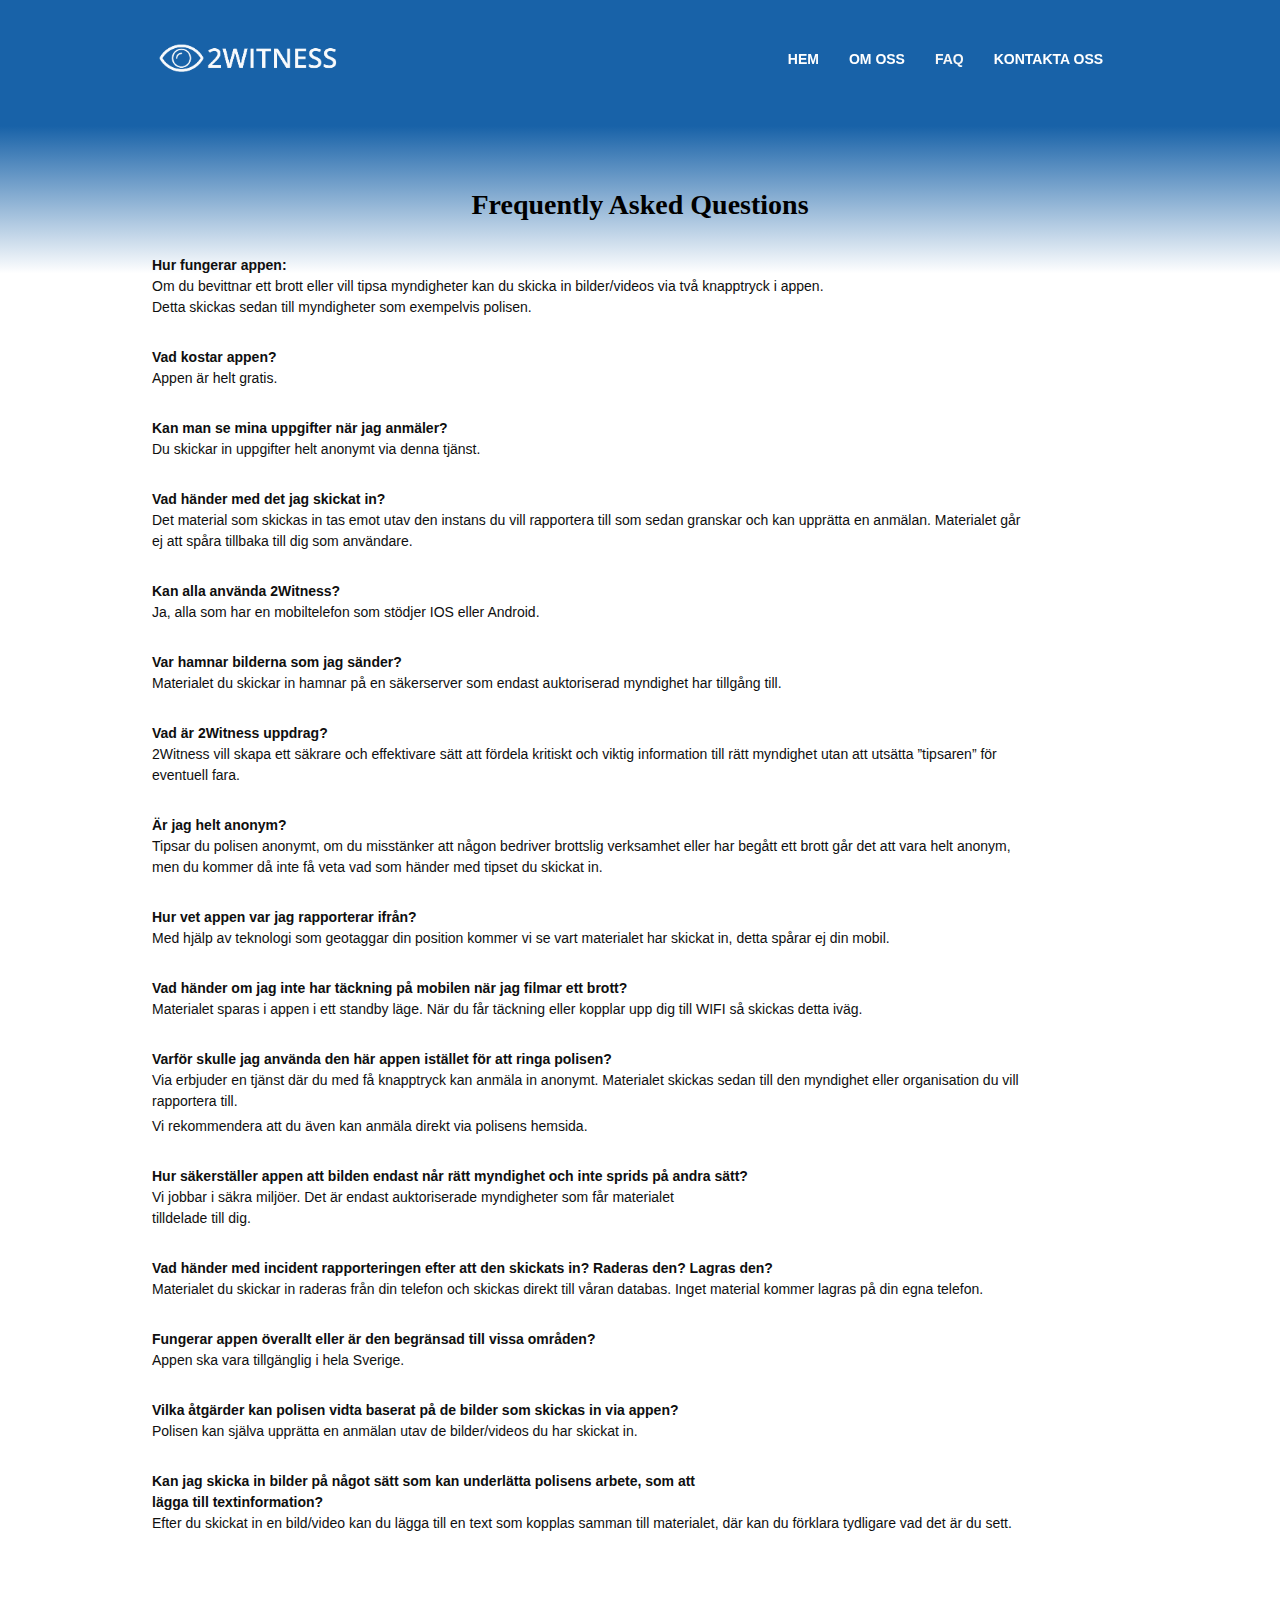
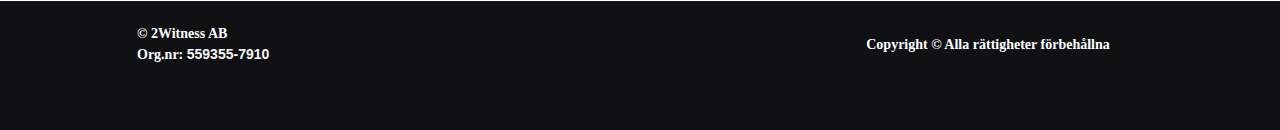
<file: faq.html>
<!DOCTYPE html>
<html prefix="og: http://ogp.me/ns#" style="height: auto !important">
  <head>
    <meta charset="utf-8" />
    <title>FAQ | 2Witness AB</title>
    <meta name="robots" content="all" />
    <meta name="generator" content="One.com Web Editor" />
    <meta
      http-equiv="Cache-Control"
      content="must-revalidate, max-age=0, public"
    />
    <meta http-equiv="Expires" content="-1" />
    <meta name="viewport" content="width=1050" minpagewidth="1050" />
    <meta name="MobileOptimized" content="320" />
    <meta name="HandheldFriendly" content="True" />
    <meta name="format-detection" content="telephone=no" />
    <meta property="og:type" content="website" />
    <meta property="og:title" content="FAQ | 2Witness AB" />
    <meta property="og:site_name" content="2Witness AB" />
    <meta property="og:url" content="https://2witness.se/faq" />
    <meta
      property="og:image"
      content="https://2witness.se/____impro/1/onewebmedia/hhf.png?etag=W%2F%227092-6558edca%22&amp;sourceContentType=image%2Fpng&amp;quality=85"
    />
    <meta property="og:image:type" content="image/png" />
    <meta property="og:image:width" content="1046" />
    <meta property="og:image:height" content="188" />
    <meta name="twitter:card" content="summary" />
    <meta name="twitter:title" content="FAQ | 2Witness AB" />
    <meta name="twitter:image:alt" content="FAQ | 2Witness AB" />
    <meta
      name="twitter:image"
      content="https://2witness.se/____impro/1/onewebmedia/hhf.png?etag=W%2F%227092-6558edca%22&amp;sourceContentType=image%2Fpng&amp;quality=85"
    />
    <link
      rel="shortcut icon"
      sizes="16x16"
      href="/____impro/1/onewebmedia/2witness-favicon-black.png?etag=W%2F%2236b-6558ee05%22&amp;sourceContentType=image%2Fpng&amp;resize=16,16&amp;ignoreAspectRatio"
    />
    <link
      rel="icon"
      sizes="32x32"
      href="/____impro/1/onewebmedia/2witness-favicon-black.png?etag=W%2F%2236b-6558ee05%22&amp;sourceContentType=image%2Fpng&amp;resize=32,32&amp;ignoreAspectRatio"
    />
    <link
      rel="apple-touch-icon"
      href="/____impro/1/onewebmedia/2witness-favicon-black.png?etag=W%2F%2236b-6558ee05%22&amp;sourceContentType=image%2Fpng&amp;resize=57,57&amp;ignoreAspectRatio"
    />
    <link
      rel="apple-touch-icon"
      sizes="60x60"
      href="/____impro/1/onewebmedia/2witness-favicon-black.png?etag=W%2F%2236b-6558ee05%22&amp;sourceContentType=image%2Fpng&amp;resize=60,60&amp;ignoreAspectRatio"
    />
    <link
      rel="icon"
      sizes="64x64"
      href="/____impro/1/onewebmedia/2witness-favicon-black.png?etag=W%2F%2236b-6558ee05%22&amp;sourceContentType=image%2Fpng&amp;resize=64,64&amp;ignoreAspectRatio"
    />
    <link
      rel="apple-touch-icon"
      sizes="72x72"
      href="/____impro/1/onewebmedia/2witness-favicon-black.png?etag=W%2F%2236b-6558ee05%22&amp;sourceContentType=image%2Fpng&amp;resize=72,72&amp;ignoreAspectRatio"
    />
    <link
      rel="apple-touch-icon"
      sizes="76x76"
      href="/____impro/1/onewebmedia/2witness-favicon-black.png?etag=W%2F%2236b-6558ee05%22&amp;sourceContentType=image%2Fpng&amp;resize=76,76&amp;ignoreAspectRatio"
    />
    <link
      rel="icon"
      type="image/png"
      sizes="96x96"
      href="/____impro/1/onewebmedia/2witness-favicon-black.png?etag=W%2F%2236b-6558ee05%22&amp;sourceContentType=image%2Fpng&amp;resize=96,96&amp;ignoreAspectRatio"
    />
    <link
      rel="apple-touch-icon"
      sizes="114x114"
      href="/____impro/1/onewebmedia/2witness-favicon-black.png?etag=W%2F%2236b-6558ee05%22&amp;sourceContentType=image%2Fpng&amp;resize=114,114&amp;ignoreAspectRatio"
    />
    <link
      rel="apple-touch-icon"
      sizes="120x120"
      href="/____impro/1/onewebmedia/2witness-favicon-black.png?etag=W%2F%2236b-6558ee05%22&amp;sourceContentType=image%2Fpng&amp;resize=120,120&amp;ignoreAspectRatio"
    />
    <link rel="canonical" href="https://2witness.se/faq" />
    <style type="text/css">
      html {
        word-wrap: break-word;
      }
      *,
      ::before,
      ::after {
        word-wrap: inherit;
      }
      html {
        box-sizing: border-box;
      }
      *,
      ::before,
      ::after {
        box-sizing: inherit;
      }
      div.code {
        box-sizing: content-box;
      }
      body,
      ul,
      ol,
      li,
      h1,
      h2,
      h3,
      h4,
      h5,
      h6,
      form,
      input,
      p,
      td,
      textarea {
        margin: 0;
        padding: 0;
      }
      h1,
      h2,
      h3,
      h4,
      h5,
      h6 {
        font-size: 100%;
        font-weight: normal;
      }
      ol,
      ul {
        list-style: none;
      }
      table {
        border-collapse: collapse;
        border-spacing: 0;
      }
      img {
        border: 0;
      }
      body {
        -moz-osx-font-smoothing: grayscale;
        -webkit-font-smoothing: antialiased;
      }
    </style>
    <style type="text/css">
      @font-face {
        font-family: "dropDownMenu";
        src: url("[data-uri]")
          format("woff");
        font-weight: normal;
        font-style: normal;
      }
    </style>
    <style type="text/css">
      div[data-id="ECDDC8BE-D09E-4902-B5CA-CFED12E90694"]
        .modernLayoutMenu
        ul
        li
        a.level-0:hover {
        color: #2a7dbf !important;
      }
      div[data-id="ECDDC8BE-D09E-4902-B5CA-CFED12E90694"].modernLayoutMenu.dropdown
        ul {
        background-color: #2a7dbf !important;
      }
      div[data-id="ECDDC8BE-D09E-4902-B5CA-CFED12E90694"].modernLayoutMenu.jsdropdown
        ul
        li
        a:hover {
        font-weight: bold !important;
      }
      div[data-id="ECDDC8BE-D09E-4902-B5CA-CFED12E90694"].modernLayoutMenu.jsdropdown
        ul
        li
        a {
        color: rgba(255, 255, 255, 1) !important;
      }

      .mobileV
        div[data-id="9F636619-6D5D-4E95-AC33-A1B974A5BB2E"]
        > div
        > div
        > div
        > video {
        opacity: 1 !important;
      }
      .mobileV
        div[data-id="1115CD00-64B0-4E2E-91D4-18465891CD09"]
        > div:first-child {
        border-bottom-width: 1px !important;
      }
      .mobileV
        div[data-id="1115CD00-64B0-4E2E-91D4-18465891CD09"]
        > div
        > div
        > div
        > video {
        opacity: 1 !important;
      }
      div[data-id="3B97B463-81EC-46F4-90A6-5E17CD535DDF"][data-specific-kind="TEXT"] {
        margin: auto;
      }
      div[data-id="C247DCAD-C886-4A76-8831-87472B605482"][data-specific-kind="TEXT"] {
        margin: auto;
      }
      .mobileV
        div[data-id="453F69D4-D676-4583-BB0D-AE4E37E3D5C1"]
        > div
        > div
        > div
        > video {
        opacity: 1 !important;
      }
      div[data-id="5C19E4BC-BE1D-43DE-BF36-5EE1BFB127A3"][data-specific-kind="TEXT"] {
        margin: auto;
      }
      div[data-id="5C19E4BC-BE1D-43DE-BF36-5EE1BFB127A3"] {
        display: flex;
        width: 100%;
      }
      div[data-id="FA7B5E8B-F53C-466D-9088-A423869AC5C7"][data-specific-kind="TEXT"] {
        margin: auto;
      }
      div[data-id="FA7B5E8B-F53C-466D-9088-A423869AC5C7"] {
        display: flex;
        width: 100%;
      }
      .mobileV
        div[data-id="E96C6F49-E7CB-42CA-A0A0-EDBFC736EF83"]
        > div:first-child {
        border-top-width: 1px !important;
      }
      .mobileV
        div[data-id="E96C6F49-E7CB-42CA-A0A0-EDBFC736EF83"]
        > div
        > div
        > div
        > video {
        opacity: 1 !important;
      }
    </style>
    <style type="text/css">
      @media (max-width: 650px) {
        body {
          min-width: "initial";
        }
        body.desktopV {
          min-width: 1050px;
        }
      }
      @media (min-width: 651px) {
        body {
          min-width: 1050px;
        }
        body.mobileV {
          min-width: initial;
        }
      }
    </style>
    <link rel="stylesheet" href="/onewebstatic/c2d9743e2d.css" />
    <link rel="stylesheet" href="/onewebstatic/d234560169.css" />
    <link rel="stylesheet" href="/onewebstatic/b4da795d81.css" />
    <link
      href="/onewebstatic/google-fonts.php?url=https%3A%2F%2Ffonts.googleapis.com%2Fcss%3Ffamily%3DOpen%2520Sans%253A100%252C100italic%252C200%252C200italic%252C300%252C300italic%252C500%252C500italic%252C600%252C600italic%252C700%252C700italic%252C800%252C800italic%252C900%252C900italic%252Citalic%252Cregular%26subset%3Dall"
      rel="stylesheet"
    />
    <link
      href="/onewebstatic/google-fonts.php?url=https%3A%2F%2Ffonts.googleapis.com%2Fcss%3Ffamily%3DMontserrat%253A100%252C100italic%252C200%252C200italic%252C300%252C300italic%252C500%252C500italic%252C600%252C600italic%252C700%252C700italic%252C800%252C800italic%252C900%252C900italic%252Citalic%252Cregular%26subset%3Dall"
      rel="stylesheet"
    />
    <link
      href="/onewebstatic/google-fonts.php?url=https%3A%2F%2Ffonts.googleapis.com%2Fcss%3Ffamily%3DAlata%253A100%252C100italic%252C200%252C200italic%252C300%252C300italic%252C500%252C500italic%252C600%252C600italic%252C700%252C700italic%252C800%252C800italic%252C900%252C900italic%252Citalic%252Cregular%26subset%3Dall"
      rel="stylesheet"
    />
    <link rel="stylesheet" href="/onewebstatic/44e0086778.css" />
    <style type="text/css">
      .bodyBackground {
        background-image: none;
        background-color: rgba(255, 255, 255, 1);
      }
    </style>
    <script src="/onewebstatic/e47f208c3a.js"></script>
    <script src="/onewebstatic/c9c33b6ec8.js"></script>
  </head>
  <body
    class="Preview_body__2wDzb bodyBackground"
    style="overflow-y: scroll; overflow-x: hidden"
    data-attachments="{}"
  >
    <div></div>
    <div>
      <div
        data-mobile-pin="0"
        id="wsb-mobile-header"
        class="mm mm-mobile-preview"
      >
        <header
          id="MobileHeader_container"
          class="MobileHeader_container__1XW3y"
          style="background-color: rgba(0, 0, 0, 1)"
        >
          <div class="MobileHeader_title__1avp4 mobile-title undefined">
            <a class="MobileHeader_logoAnchor__3VO33" href="/"
              ><span
                class="MobileHeader_titleText__1M62s"
                style="
                  color: rgba(255, 255, 255, 1);
                  font-family: Open Sans;
                  font-weight: bold;
                  font-style: normal;
                "
                >2Witness AB</span
              ></a
            >
          </div>
          <div class="MobileHeader_dummyMenuIconContainer__3mfi4"></div>
        </header>
        <div
          id="mm"
          class="MobileHeaderMenu_mobileMenu__21p7v"
          style="background-color: rgba(255, 255, 255, 1)"
        >
          <ul>
            <li>
              <a
                href="/"
                class=""
                style="
                  background-color: rgba(255, 255, 255, 1);
                  color: rgba(0, 0, 0, 1);
                  font-size: 16px;
                  line-height: 3;
                  font-family: Open Sans;
                "
                title="Hem"
                >Hem</a
              >
            </li>
            <li>
              <a
                href="/om-oss"
                class=""
                style="
                  background-color: rgba(255, 255, 255, 1);
                  color: rgba(0, 0, 0, 1);
                  font-size: 16px;
                  line-height: 3;
                  font-family: Open Sans;
                "
                title="Om oss"
                >Om oss</a
              >
            </li>
            <li>
              <a
                href="/faq"
                class="MobileHeaderMenu_current__2Nelz"
                style="
                  background-color: rgba(255, 255, 255, 1);
                  color: rgba(0, 0, 0, 1);
                  font-size: 16px;
                  line-height: 3;
                  font-family: Open Sans;
                  font-weight: bold;
                "
                title="FAQ"
                >FAQ</a
              >
            </li>
            <li>
              <a
                href="/kontakta-oss"
                class=""
                style="
                  background-color: rgba(255, 255, 255, 1);
                  color: rgba(0, 0, 0, 1);
                  font-size: 16px;
                  line-height: 3;
                  font-family: Open Sans;
                "
                title="Kontakta oss"
                >Kontakta oss</a
              >
            </li>
          </ul>
        </div>
        <div
          id="mm-overlay"
          class="MobileHeaderMenu_mobileMenu_overlay__3WPnz"
        ></div>
        <div
          class="MobileHeader_menuIconContainer__lc-Zq off"
          id="MobileHeader_burgerMenuIcon"
          data-active-bgcolor="rgba(0,0,0,1)"
          data-inactive-bgcolor="rgba(255,255,255,1)"
        >
          <span style="background-color: rgba(255, 255, 255, 1)"></span
          ><span style="background-color: rgba(255, 255, 255, 1)"></span
          ><span style="background-color: rgba(255, 255, 255, 1)"></span>
        </div>
      </div>
    </div>
    <style type="text/css">
      .template {
        visibility: hidden;
      }
      body {
        overflow-x: hidden;
      }</style
    ><style>
      .textnormal {
        font-family: "Montserrat", "Open Sans", "Helvetica Neue", "Helvetica",
          "sans-serif";
        font-style: normal;
        font-size: 14px;
        font-weight: normal;
        text-decoration: none;
        color: rgba(15, 15, 15, 1);
        letter-spacing: normal;
        line-height: 1.5;
      }
      .textnormal-ddo {
        font-size: 14px !important;
      }
      div[data-kind="Component"]
        .themeTextClass.Accented
        *:not(a):not(input):not(textarea):not(select):not(option):not(
          .error
        ):not(.contact-form-submit-btn),
      .themeTextClass.Accented
        *:not(a):not(input):not(textarea):not(select):not(option):not(
          .error
        ):not(.contact-form-submit-btn),
      .themeTextClass
        .themeTextClass.Accented
        *:not(a):not(input):not(textarea):not(select):not(option):not(
          .error
        ):not(.contact-form-submit-btn),
      .themeTextClass.Accented
        .contact-form-field-container
        *:not(a):not(input):not(textarea):not(select):not(option):not(
          .error
        ):not(.contact-form-submit-btn),
      .themeTextClass.Accented.contactFormContainer .frc-banner > a,
      .themeTextClass.Accented
        .reviewHeader
        *:not(a):not(input):not(textarea):not(select):not(option):not(
          .error
        ):not(.contact-form-submit-btn),
      .Accented.textnormal.textnormal-ddo,
      .Accented.textheading1.textheading1-ddo,
      .Accented.textheading2.textheading2-ddo,
      .Accented.textheading3.textheading3-ddo {
        color: rgba(255, 255, 255, 1) !important;
      }
      div[data-kind="Component"]
        .themeTextClass.Accented.accentColor
        *:not(a):not(input):not(textarea):not(select):not(option):not(
          .error
        ):not(.contact-form-submit-btn),
      div[data-kind="Component"]
        .themeTextClass.Accented
        .contact-form-field-container.accentColor
        *:not(a):not(input):not(textarea):not(select):not(option):not(
          .error
        ):not(.contact-form-submit-btn),
      div[data-kind="Component"]
        .themeTextClass.Accented
        .reviewHeader.accentColor
        *:not(a):not(input):not(textarea):not(select):not(option):not(
          .error
        ):not(.contact-form-submit-btn),
      div[data-kind="Component"]
        .themeTextClass.Accented
        *:not(a):not(input):not(textarea):not(select):not(option):not(
          .error
        ):not(.contact-form-submit-btn)
        .accentColor.contactFormResponseStatus,
      .themeTextClass.Accented
        .contact-form-field-container.accentColor
        *:not(a):not(input):not(textarea):not(select):not(option):not(
          .error
        ):not(.contact-form-submit-btn),
      .themeTextClass.Accented
        .contact-form-field-container.accentColor
        .frc-banner
        > a,
      .themeTextClass.Accented
        .reviewHeader.accentColor
        *:not(a):not(input):not(textarea):not(select):not(option):not(
          .error
        ):not(.contact-form-submit-btn),
      .themeTextClass.Accented.accentColor
        *:not(a):not(input):not(textarea):not(select):not(option):not(
          .error
        ):not(.contact-form-submit-btn) {
        color: rgba(69, 85, 255, 1) !important;
      }
      div[data-kind="Component"]
        .themeTextClass.Accented.mainColor
        *:not(a):not(input):not(textarea):not(select):not(option):not(
          .error
        ):not(.contact-form-submit-btn),
      div[data-kind="Component"]
        .themeTextClass.Accented
        .contact-form-field-container.mainColor
        *:not(a):not(input):not(textarea):not(select):not(option):not(
          .error
        ):not(.contact-form-submit-btn),
      div[data-kind="Component"]
        .themeTextClass.Accented
        .reviewHeader.mainColor
        *:not(a):not(input):not(textarea):not(select):not(option):not(
          .error
        ):not(.contact-form-submit-btn),
      div[data-kind="Component"]
        .themeTextClass.Accented
        *:not(a):not(input):not(textarea):not(select):not(option):not(
          .error
        ):not(.contact-form-submit-btn)
        .mainColor.contactFormResponseStatus,
      .themeTextClass.Accented
        .contact-form-field-container.mainColor
        *:not(a):not(input):not(textarea):not(select):not(option):not(
          .error
        ):not(.contact-form-submit-btn),
      .themeTextClass.Accented
        .contact-form-field-container.mainColor
        .frc-banner
        > a,
      .themeTextClass.Accented
        .reviewHeader.mainColor
        *:not(a):not(input):not(textarea):not(select):not(option):not(
          .error
        ):not(.contact-form-submit-btn),
      .themeTextClass.Accented.mainColor
        *:not(a):not(input):not(textarea):not(select):not(option):not(
          .error
        ):not(.contact-form-submit-btn) {
        color: rgba(49, 55, 122, 1) !important;
      }
      div[data-kind="Component"]
        .themeTextClass.Accented.whiteColor
        *:not(a):not(input):not(textarea):not(select):not(option):not(
          .error
        ):not(.contact-form-submit-btn),
      div[data-kind="Component"]
        .themeTextClass.Accented
        .contact-form-field-container.whiteColor
        *:not(a):not(input):not(textarea):not(select):not(option):not(
          .error
        ):not(.contact-form-submit-btn),
      div[data-kind="Component"]
        .themeTextClass.Accented
        .reviewHeader.whiteColor
        *:not(a):not(input):not(textarea):not(select):not(option):not(
          .error
        ):not(.contact-form-submit-btn),
      div[data-kind="Component"]
        .themeTextClass.Accented
        *:not(a):not(input):not(textarea):not(select):not(option):not(
          .error
        ):not(.contact-form-submit-btn)
        .whiteColor.contactFormResponseStatus,
      .themeTextClass.Accented
        .contact-form-field-container.whiteColor
        *:not(a):not(input):not(textarea):not(select):not(option):not(
          .error
        ):not(.contact-form-submit-btn),
      .themeTextClass.Accented
        .contact-form-field-container.whiteColor
        .frc-banner
        > a,
      .themeTextClass.Accented
        .reviewHeader.whiteColor
        *:not(a):not(input):not(textarea):not(select):not(option):not(
          .error
        ):not(.contact-form-submit-btn),
      .themeTextClass.Accented.whiteColor
        *:not(a):not(input):not(textarea):not(select):not(option):not(
          .error
        ):not(.contact-form-submit-btn) {
        color: rgba(255, 255, 255, 1) !important;
      }
      div[data-kind="Component"]
        .themeTextClass.Accented.blackColor
        *:not(a):not(input):not(textarea):not(select):not(option):not(
          .error
        ):not(.contact-form-submit-btn),
      div[data-kind="Component"]
        .themeTextClass.Accented
        .contact-form-field-container.blackColor
        *:not(a):not(input):not(textarea):not(select):not(option):not(
          .error
        ):not(.contact-form-submit-btn),
      div[data-kind="Component"]
        .themeTextClass.Accented
        .reviewHeader.blackColor
        *:not(a):not(input):not(textarea):not(select):not(option):not(
          .error
        ):not(.contact-form-submit-btn),
      div[data-kind="Component"]
        .themeTextClass.Accented
        *:not(a):not(input):not(textarea):not(select):not(option):not(
          .error
        ):not(.contact-form-submit-btn)
        .blackColor.contactFormResponseStatus,
      .themeTextClass.Accented
        .contact-form-field-container.blackColor
        *:not(a):not(input):not(textarea):not(select):not(option):not(
          .error
        ):not(.contact-form-submit-btn),
      .themeTextClass.Accented
        .contact-form-field-container.blackColor
        .frc-banner
        > a,
      .themeTextClass.Accented
        .reviewHeader.blackColor
        *:not(a):not(input):not(textarea):not(select):not(option):not(
          .error
        ):not(.contact-form-submit-btn),
      .themeTextClass.Accented.blackColor
        *:not(a):not(input):not(textarea):not(select):not(option):not(
          .error
        ):not(.contact-form-submit-btn) {
        color: rgba(60, 60, 60, 1) !important;
      }
      div[data-kind="Component"]
        .themeTextClass.Main
        *:not(a):not(input):not(textarea):not(select):not(option):not(
          .error
        ):not(.contact-form-submit-btn),
      .themeTextClass.Main
        *:not(a):not(input):not(textarea):not(select):not(option):not(
          .error
        ):not(.contact-form-submit-btn),
      .themeTextClass
        .themeTextClass.Main
        *:not(a):not(input):not(textarea):not(select):not(option):not(
          .error
        ):not(.contact-form-submit-btn),
      .themeTextClass.Main
        .contact-form-field-container
        *:not(a):not(input):not(textarea):not(select):not(option):not(
          .error
        ):not(.contact-form-submit-btn),
      .themeTextClass.Main.contactFormContainer .frc-banner > a,
      .themeTextClass.Main
        .reviewHeader
        *:not(a):not(input):not(textarea):not(select):not(option):not(
          .error
        ):not(.contact-form-submit-btn),
      .Main.textnormal.textnormal-ddo,
      .Main.textheading1.textheading1-ddo,
      .Main.textheading2.textheading2-ddo,
      .Main.textheading3.textheading3-ddo {
        color: rgba(255, 255, 255, 1) !important;
      }
      div[data-kind="Component"]
        .themeTextClass.Main.accentColor
        *:not(a):not(input):not(textarea):not(select):not(option):not(
          .error
        ):not(.contact-form-submit-btn),
      div[data-kind="Component"]
        .themeTextClass.Main
        .contact-form-field-container.accentColor
        *:not(a):not(input):not(textarea):not(select):not(option):not(
          .error
        ):not(.contact-form-submit-btn),
      div[data-kind="Component"]
        .themeTextClass.Main
        .reviewHeader.accentColor
        *:not(a):not(input):not(textarea):not(select):not(option):not(
          .error
        ):not(.contact-form-submit-btn),
      div[data-kind="Component"]
        .themeTextClass.Main
        *:not(a):not(input):not(textarea):not(select):not(option):not(
          .error
        ):not(.contact-form-submit-btn)
        .accentColor.contactFormResponseStatus,
      .themeTextClass.Main
        .contact-form-field-container.accentColor
        *:not(a):not(input):not(textarea):not(select):not(option):not(
          .error
        ):not(.contact-form-submit-btn),
      .themeTextClass.Main
        .contact-form-field-container.accentColor
        .frc-banner
        > a,
      .themeTextClass.Main
        .reviewHeader.accentColor
        *:not(a):not(input):not(textarea):not(select):not(option):not(
          .error
        ):not(.contact-form-submit-btn),
      .themeTextClass.Main.accentColor
        *:not(a):not(input):not(textarea):not(select):not(option):not(
          .error
        ):not(.contact-form-submit-btn) {
        color: rgba(69, 85, 255, 1) !important;
      }
      div[data-kind="Component"]
        .themeTextClass.Main.mainColor
        *:not(a):not(input):not(textarea):not(select):not(option):not(
          .error
        ):not(.contact-form-submit-btn),
      div[data-kind="Component"]
        .themeTextClass.Main
        .contact-form-field-container.mainColor
        *:not(a):not(input):not(textarea):not(select):not(option):not(
          .error
        ):not(.contact-form-submit-btn),
      div[data-kind="Component"]
        .themeTextClass.Main
        .reviewHeader.mainColor
        *:not(a):not(input):not(textarea):not(select):not(option):not(
          .error
        ):not(.contact-form-submit-btn),
      div[data-kind="Component"]
        .themeTextClass.Main
        *:not(a):not(input):not(textarea):not(select):not(option):not(
          .error
        ):not(.contact-form-submit-btn)
        .mainColor.contactFormResponseStatus,
      .themeTextClass.Main
        .contact-form-field-container.mainColor
        *:not(a):not(input):not(textarea):not(select):not(option):not(
          .error
        ):not(.contact-form-submit-btn),
      .themeTextClass.Main
        .contact-form-field-container.mainColor
        .frc-banner
        > a,
      .themeTextClass.Main
        .reviewHeader.mainColor
        *:not(a):not(input):not(textarea):not(select):not(option):not(
          .error
        ):not(.contact-form-submit-btn),
      .themeTextClass.Main.mainColor
        *:not(a):not(input):not(textarea):not(select):not(option):not(
          .error
        ):not(.contact-form-submit-btn) {
        color: rgba(49, 55, 122, 1) !important;
      }
      div[data-kind="Component"]
        .themeTextClass.Main.whiteColor
        *:not(a):not(input):not(textarea):not(select):not(option):not(
          .error
        ):not(.contact-form-submit-btn),
      div[data-kind="Component"]
        .themeTextClass.Main
        .contact-form-field-container.whiteColor
        *:not(a):not(input):not(textarea):not(select):not(option):not(
          .error
        ):not(.contact-form-submit-btn),
      div[data-kind="Component"]
        .themeTextClass.Main
        .reviewHeader.whiteColor
        *:not(a):not(input):not(textarea):not(select):not(option):not(
          .error
        ):not(.contact-form-submit-btn),
      div[data-kind="Component"]
        .themeTextClass.Main
        *:not(a):not(input):not(textarea):not(select):not(option):not(
          .error
        ):not(.contact-form-submit-btn)
        .whiteColor.contactFormResponseStatus,
      .themeTextClass.Main
        .contact-form-field-container.whiteColor
        *:not(a):not(input):not(textarea):not(select):not(option):not(
          .error
        ):not(.contact-form-submit-btn),
      .themeTextClass.Main
        .contact-form-field-container.whiteColor
        .frc-banner
        > a,
      .themeTextClass.Main
        .reviewHeader.whiteColor
        *:not(a):not(input):not(textarea):not(select):not(option):not(
          .error
        ):not(.contact-form-submit-btn),
      .themeTextClass.Main.whiteColor
        *:not(a):not(input):not(textarea):not(select):not(option):not(
          .error
        ):not(.contact-form-submit-btn) {
        color: rgba(255, 255, 255, 1) !important;
      }
      div[data-kind="Component"]
        .themeTextClass.Main.blackColor
        *:not(a):not(input):not(textarea):not(select):not(option):not(
          .error
        ):not(.contact-form-submit-btn),
      div[data-kind="Component"]
        .themeTextClass.Main
        .contact-form-field-container.blackColor
        *:not(a):not(input):not(textarea):not(select):not(option):not(
          .error
        ):not(.contact-form-submit-btn),
      div[data-kind="Component"]
        .themeTextClass.Main
        .reviewHeader.blackColor
        *:not(a):not(input):not(textarea):not(select):not(option):not(
          .error
        ):not(.contact-form-submit-btn),
      div[data-kind="Component"]
        .themeTextClass.Main
        *:not(a):not(input):not(textarea):not(select):not(option):not(
          .error
        ):not(.contact-form-submit-btn)
        .blackColor.contactFormResponseStatus,
      .themeTextClass.Main
        .contact-form-field-container.blackColor
        *:not(a):not(input):not(textarea):not(select):not(option):not(
          .error
        ):not(.contact-form-submit-btn),
      .themeTextClass.Main
        .contact-form-field-container.blackColor
        .frc-banner
        > a,
      .themeTextClass.Main
        .reviewHeader.blackColor
        *:not(a):not(input):not(textarea):not(select):not(option):not(
          .error
        ):not(.contact-form-submit-btn),
      .themeTextClass.Main.blackColor
        *:not(a):not(input):not(textarea):not(select):not(option):not(
          .error
        ):not(.contact-form-submit-btn) {
        color: rgba(60, 60, 60, 1) !important;
      }
      div[data-kind="Component"]
        .themeTextClass.White
        *:not(a):not(input):not(textarea):not(select):not(option):not(
          .error
        ):not(.contact-form-submit-btn),
      .themeTextClass.White
        *:not(a):not(input):not(textarea):not(select):not(option):not(
          .error
        ):not(.contact-form-submit-btn),
      .themeTextClass
        .themeTextClass.White
        *:not(a):not(input):not(textarea):not(select):not(option):not(
          .error
        ):not(.contact-form-submit-btn),
      .themeTextClass.White
        .contact-form-field-container
        *:not(a):not(input):not(textarea):not(select):not(option):not(
          .error
        ):not(.contact-form-submit-btn),
      .themeTextClass.White.contactFormContainer .frc-banner > a,
      .themeTextClass.White
        .reviewHeader
        *:not(a):not(input):not(textarea):not(select):not(option):not(
          .error
        ):not(.contact-form-submit-btn),
      .White.textnormal.textnormal-ddo,
      .White.textheading1.textheading1-ddo,
      .White.textheading2.textheading2-ddo,
      .White.textheading3.textheading3-ddo {
        color: rgba(60, 60, 60, 1) !important;
      }
      div[data-kind="Component"]
        .themeTextClass.White.accentColor
        *:not(a):not(input):not(textarea):not(select):not(option):not(
          .error
        ):not(.contact-form-submit-btn),
      div[data-kind="Component"]
        .themeTextClass.White
        .contact-form-field-container.accentColor
        *:not(a):not(input):not(textarea):not(select):not(option):not(
          .error
        ):not(.contact-form-submit-btn),
      div[data-kind="Component"]
        .themeTextClass.White
        .reviewHeader.accentColor
        *:not(a):not(input):not(textarea):not(select):not(option):not(
          .error
        ):not(.contact-form-submit-btn),
      div[data-kind="Component"]
        .themeTextClass.White
        *:not(a):not(input):not(textarea):not(select):not(option):not(
          .error
        ):not(.contact-form-submit-btn)
        .accentColor.contactFormResponseStatus,
      .themeTextClass.White
        .contact-form-field-container.accentColor
        *:not(a):not(input):not(textarea):not(select):not(option):not(
          .error
        ):not(.contact-form-submit-btn),
      .themeTextClass.White
        .contact-form-field-container.accentColor
        .frc-banner
        > a,
      .themeTextClass.White
        .reviewHeader.accentColor
        *:not(a):not(input):not(textarea):not(select):not(option):not(
          .error
        ):not(.contact-form-submit-btn),
      .themeTextClass.White.accentColor
        *:not(a):not(input):not(textarea):not(select):not(option):not(
          .error
        ):not(.contact-form-submit-btn) {
        color: rgba(69, 85, 255, 1) !important;
      }
      div[data-kind="Component"]
        .themeTextClass.White.mainColor
        *:not(a):not(input):not(textarea):not(select):not(option):not(
          .error
        ):not(.contact-form-submit-btn),
      div[data-kind="Component"]
        .themeTextClass.White
        .contact-form-field-container.mainColor
        *:not(a):not(input):not(textarea):not(select):not(option):not(
          .error
        ):not(.contact-form-submit-btn),
      div[data-kind="Component"]
        .themeTextClass.White
        .reviewHeader.mainColor
        *:not(a):not(input):not(textarea):not(select):not(option):not(
          .error
        ):not(.contact-form-submit-btn),
      div[data-kind="Component"]
        .themeTextClass.White
        *:not(a):not(input):not(textarea):not(select):not(option):not(
          .error
        ):not(.contact-form-submit-btn)
        .mainColor.contactFormResponseStatus,
      .themeTextClass.White
        .contact-form-field-container.mainColor
        *:not(a):not(input):not(textarea):not(select):not(option):not(
          .error
        ):not(.contact-form-submit-btn),
      .themeTextClass.White
        .contact-form-field-container.mainColor
        .frc-banner
        > a,
      .themeTextClass.White
        .reviewHeader.mainColor
        *:not(a):not(input):not(textarea):not(select):not(option):not(
          .error
        ):not(.contact-form-submit-btn),
      .themeTextClass.White.mainColor
        *:not(a):not(input):not(textarea):not(select):not(option):not(
          .error
        ):not(.contact-form-submit-btn) {
        color: rgba(49, 55, 122, 1) !important;
      }
      div[data-kind="Component"]
        .themeTextClass.White.whiteColor
        *:not(a):not(input):not(textarea):not(select):not(option):not(
          .error
        ):not(.contact-form-submit-btn),
      div[data-kind="Component"]
        .themeTextClass.White
        .contact-form-field-container.whiteColor
        *:not(a):not(input):not(textarea):not(select):not(option):not(
          .error
        ):not(.contact-form-submit-btn),
      div[data-kind="Component"]
        .themeTextClass.White
        .reviewHeader.whiteColor
        *:not(a):not(input):not(textarea):not(select):not(option):not(
          .error
        ):not(.contact-form-submit-btn),
      div[data-kind="Component"]
        .themeTextClass.White
        *:not(a):not(input):not(textarea):not(select):not(option):not(
          .error
        ):not(.contact-form-submit-btn)
        .whiteColor.contactFormResponseStatus,
      .themeTextClass.White
        .contact-form-field-container.whiteColor
        *:not(a):not(input):not(textarea):not(select):not(option):not(
          .error
        ):not(.contact-form-submit-btn),
      .themeTextClass.White
        .contact-form-field-container.whiteColor
        .frc-banner
        > a,
      .themeTextClass.White
        .reviewHeader.whiteColor
        *:not(a):not(input):not(textarea):not(select):not(option):not(
          .error
        ):not(.contact-form-submit-btn),
      .themeTextClass.White.whiteColor
        *:not(a):not(input):not(textarea):not(select):not(option):not(
          .error
        ):not(.contact-form-submit-btn) {
        color: rgba(255, 255, 255, 1) !important;
      }
      div[data-kind="Component"]
        .themeTextClass.White.blackColor
        *:not(a):not(input):not(textarea):not(select):not(option):not(
          .error
        ):not(.contact-form-submit-btn),
      div[data-kind="Component"]
        .themeTextClass.White
        .contact-form-field-container.blackColor
        *:not(a):not(input):not(textarea):not(select):not(option):not(
          .error
        ):not(.contact-form-submit-btn),
      div[data-kind="Component"]
        .themeTextClass.White
        .reviewHeader.blackColor
        *:not(a):not(input):not(textarea):not(select):not(option):not(
          .error
        ):not(.contact-form-submit-btn),
      div[data-kind="Component"]
        .themeTextClass.White
        *:not(a):not(input):not(textarea):not(select):not(option):not(
          .error
        ):not(.contact-form-submit-btn)
        .blackColor.contactFormResponseStatus,
      .themeTextClass.White
        .contact-form-field-container.blackColor
        *:not(a):not(input):not(textarea):not(select):not(option):not(
          .error
        ):not(.contact-form-submit-btn),
      .themeTextClass.White
        .contact-form-field-container.blackColor
        .frc-banner
        > a,
      .themeTextClass.White
        .reviewHeader.blackColor
        *:not(a):not(input):not(textarea):not(select):not(option):not(
          .error
        ):not(.contact-form-submit-btn),
      .themeTextClass.White.blackColor
        *:not(a):not(input):not(textarea):not(select):not(option):not(
          .error
        ):not(.contact-form-submit-btn) {
        color: rgba(60, 60, 60, 1) !important;
      }
      div[data-kind="Component"]
        .themeTextClass.Black
        *:not(a):not(input):not(textarea):not(select):not(option):not(
          .error
        ):not(.contact-form-submit-btn),
      .themeTextClass.Black
        *:not(a):not(input):not(textarea):not(select):not(option):not(
          .error
        ):not(.contact-form-submit-btn),
      .themeTextClass
        .themeTextClass.Black
        *:not(a):not(input):not(textarea):not(select):not(option):not(
          .error
        ):not(.contact-form-submit-btn),
      .themeTextClass.Black
        .contact-form-field-container
        *:not(a):not(input):not(textarea):not(select):not(option):not(
          .error
        ):not(.contact-form-submit-btn),
      .themeTextClass.Black.contactFormContainer .frc-banner > a,
      .themeTextClass.Black
        .reviewHeader
        *:not(a):not(input):not(textarea):not(select):not(option):not(
          .error
        ):not(.contact-form-submit-btn),
      .Black.textnormal.textnormal-ddo,
      .Black.textheading1.textheading1-ddo,
      .Black.textheading2.textheading2-ddo,
      .Black.textheading3.textheading3-ddo {
        color: rgba(255, 255, 255, 1) !important;
      }
      div[data-kind="Component"]
        .themeTextClass.Black.accentColor
        *:not(a):not(input):not(textarea):not(select):not(option):not(
          .error
        ):not(.contact-form-submit-btn),
      div[data-kind="Component"]
        .themeTextClass.Black
        .contact-form-field-container.accentColor
        *:not(a):not(input):not(textarea):not(select):not(option):not(
          .error
        ):not(.contact-form-submit-btn),
      div[data-kind="Component"]
        .themeTextClass.Black
        .reviewHeader.accentColor
        *:not(a):not(input):not(textarea):not(select):not(option):not(
          .error
        ):not(.contact-form-submit-btn),
      div[data-kind="Component"]
        .themeTextClass.Black
        *:not(a):not(input):not(textarea):not(select):not(option):not(
          .error
        ):not(.contact-form-submit-btn)
        .accentColor.contactFormResponseStatus,
      .themeTextClass.Black
        .contact-form-field-container.accentColor
        *:not(a):not(input):not(textarea):not(select):not(option):not(
          .error
        ):not(.contact-form-submit-btn),
      .themeTextClass.Black
        .contact-form-field-container.accentColor
        .frc-banner
        > a,
      .themeTextClass.Black
        .reviewHeader.accentColor
        *:not(a):not(input):not(textarea):not(select):not(option):not(
          .error
        ):not(.contact-form-submit-btn),
      .themeTextClass.Black.accentColor
        *:not(a):not(input):not(textarea):not(select):not(option):not(
          .error
        ):not(.contact-form-submit-btn) {
        color: rgba(69, 85, 255, 1) !important;
      }
      div[data-kind="Component"]
        .themeTextClass.Black.mainColor
        *:not(a):not(input):not(textarea):not(select):not(option):not(
          .error
        ):not(.contact-form-submit-btn),
      div[data-kind="Component"]
        .themeTextClass.Black
        .contact-form-field-container.mainColor
        *:not(a):not(input):not(textarea):not(select):not(option):not(
          .error
        ):not(.contact-form-submit-btn),
      div[data-kind="Component"]
        .themeTextClass.Black
        .reviewHeader.mainColor
        *:not(a):not(input):not(textarea):not(select):not(option):not(
          .error
        ):not(.contact-form-submit-btn),
      div[data-kind="Component"]
        .themeTextClass.Black
        *:not(a):not(input):not(textarea):not(select):not(option):not(
          .error
        ):not(.contact-form-submit-btn)
        .mainColor.contactFormResponseStatus,
      .themeTextClass.Black
        .contact-form-field-container.mainColor
        *:not(a):not(input):not(textarea):not(select):not(option):not(
          .error
        ):not(.contact-form-submit-btn),
      .themeTextClass.Black
        .contact-form-field-container.mainColor
        .frc-banner
        > a,
      .themeTextClass.Black
        .reviewHeader.mainColor
        *:not(a):not(input):not(textarea):not(select):not(option):not(
          .error
        ):not(.contact-form-submit-btn),
      .themeTextClass.Black.mainColor
        *:not(a):not(input):not(textarea):not(select):not(option):not(
          .error
        ):not(.contact-form-submit-btn) {
        color: rgba(49, 55, 122, 1) !important;
      }
      div[data-kind="Component"]
        .themeTextClass.Black.whiteColor
        *:not(a):not(input):not(textarea):not(select):not(option):not(
          .error
        ):not(.contact-form-submit-btn),
      div[data-kind="Component"]
        .themeTextClass.Black
        .contact-form-field-container.whiteColor
        *:not(a):not(input):not(textarea):not(select):not(option):not(
          .error
        ):not(.contact-form-submit-btn),
      div[data-kind="Component"]
        .themeTextClass.Black
        .reviewHeader.whiteColor
        *:not(a):not(input):not(textarea):not(select):not(option):not(
          .error
        ):not(.contact-form-submit-btn),
      div[data-kind="Component"]
        .themeTextClass.Black
        *:not(a):not(input):not(textarea):not(select):not(option):not(
          .error
        ):not(.contact-form-submit-btn)
        .whiteColor.contactFormResponseStatus,
      .themeTextClass.Black
        .contact-form-field-container.whiteColor
        *:not(a):not(input):not(textarea):not(select):not(option):not(
          .error
        ):not(.contact-form-submit-btn),
      .themeTextClass.Black
        .contact-form-field-container.whiteColor
        .frc-banner
        > a,
      .themeTextClass.Black
        .reviewHeader.whiteColor
        *:not(a):not(input):not(textarea):not(select):not(option):not(
          .error
        ):not(.contact-form-submit-btn),
      .themeTextClass.Black.whiteColor
        *:not(a):not(input):not(textarea):not(select):not(option):not(
          .error
        ):not(.contact-form-submit-btn) {
        color: rgba(255, 255, 255, 1) !important;
      }
      div[data-kind="Component"]
        .themeTextClass.Black.blackColor
        *:not(a):not(input):not(textarea):not(select):not(option):not(
          .error
        ):not(.contact-form-submit-btn),
      div[data-kind="Component"]
        .themeTextClass.Black
        .contact-form-field-container.blackColor
        *:not(a):not(input):not(textarea):not(select):not(option):not(
          .error
        ):not(.contact-form-submit-btn),
      div[data-kind="Component"]
        .themeTextClass.Black
        .reviewHeader.blackColor
        *:not(a):not(input):not(textarea):not(select):not(option):not(
          .error
        ):not(.contact-form-submit-btn),
      div[data-kind="Component"]
        .themeTextClass.Black
        *:not(a):not(input):not(textarea):not(select):not(option):not(
          .error
        ):not(.contact-form-submit-btn)
        .blackColor.contactFormResponseStatus,
      .themeTextClass.Black
        .contact-form-field-container.blackColor
        *:not(a):not(input):not(textarea):not(select):not(option):not(
          .error
        ):not(.contact-form-submit-btn),
      .themeTextClass.Black
        .contact-form-field-container.blackColor
        .frc-banner
        > a,
      .themeTextClass.Black
        .reviewHeader.blackColor
        *:not(a):not(input):not(textarea):not(select):not(option):not(
          .error
        ):not(.contact-form-submit-btn),
      .themeTextClass.Black.blackColor
        *:not(a):not(input):not(textarea):not(select):not(option):not(
          .error
        ):not(.contact-form-submit-btn) {
        color: rgba(60, 60, 60, 1) !important;
      }
      .textheading1 {
        font-family: "Montserrat", "Open Sans", "Helvetica Neue", "Helvetica",
          "sans-serif";
        font-style: normal;
        font-size: 48px;
        font-weight: normal;
        text-decoration: none;
        color: rgba(15, 15, 15, 1);
        letter-spacing: normal;
        line-height: 1.2;
      }
      .textheading1-ddo {
        font-size: 20px !important;
      }
      .textheading2 {
        font-family: "Montserrat", "Open Sans", "Helvetica Neue", "Helvetica",
          "sans-serif";
        font-style: normal;
        font-size: 28px;
        font-weight: bold;
        text-decoration: none;
        color: rgba(15, 15, 15, 1);
        letter-spacing: normal;
        line-height: 1.2;
      }
      .textheading2-ddo {
        font-size: 20px !important;
      }
      .textheading3 {
        font-family: "Montserrat", "Open Sans", "Helvetica Neue", "Helvetica",
          "sans-serif";
        font-style: normal;
        font-size: 18px;
        font-weight: bold;
        text-decoration: none;
        color: rgba(15, 15, 15, 1);
        letter-spacing: normal;
        line-height: 1.2;
      }
      .textheading3-ddo {
        font-size: 18px !important;
      }
      .link1 {
        color: rgba(42, 125, 191, 1);
        text-decoration: none;
      }
      .link1-hover {
        color: rgba(134, 191, 231, 1);
        text-decoration: none;
      }
      .link1:hover {
        color: rgba(134, 191, 231, 1);
        text-decoration: none;
      }
      ul.menu1 div.divider {
        padding: 0px 0px 0px 0px;
        border-color: rgba(0, 0, 0, 1);
        border-style: none;
        border-width: 0px 0px 0px 0px;
      }
      ul.menu1 > li > a {
        padding: 11px 20px 10px 10px;
        border-color: rgba(0, 0, 0, 1);
        border-style: none;
        border-width: 0px 0px 0px 0px;
        background-image: none;
        color: rgba(255, 255, 255, 1);
        font-size: 14px;
        font-weight: bold;
        font-style: normal;
        text-decoration: none;
        font-family: "Open Sans", "Open Sans", "Helvetica Neue", "Helvetica",
          "sans-serif";
        text-transform: uppercase;
        text-align: left;
      }
      ul.menu1 > li > a:hover {
        border-color: rgba(0, 0, 0, 1);
        border-style: none;
        border-width: 0px 0px 0px 0px;
        background-image: none;
        color: rgba(15, 15, 15, 1);
        font-size: 14px;
        font-weight: bold;
        font-style: normal;
        text-decoration: none;
        font-family: "Open Sans", "Open Sans", "Helvetica Neue", "Helvetica",
          "sans-serif";
        text-transform: uppercase;
        text-align: left;
      }
      .menu ul.menu1 > li > a.expanded {
        padding: 11px 20px 10px 10px;
        border-color: rgba(0, 0, 0, 1);
        border-style: none;
        border-width: 0px 0px 0px 0px;
        background-image: none;
        color: rgba(15, 15, 15, 1);
        font-size: 14px;
        font-weight: bold;
        font-style: normal;
        text-decoration: none;
        font-family: "Open Sans", "Open Sans", "Helvetica Neue", "Helvetica",
          "sans-serif";
        text-transform: uppercase;
        text-align: left;
      }
      ul.menu1 > li > a.selected {
        border-color: rgba(0, 0, 0, 1);
        border-style: none;
        border-width: 0px 0px 0px 0px;
        background-image: none;
        color: rgba(247, 247, 247, 1);
        font-size: 14px;
        font-weight: bold;
        font-style: normal;
        text-decoration: none;
        font-family: "Open Sans", "Open Sans", "Helvetica Neue", "Helvetica",
          "sans-serif";
        text-transform: uppercase;
        text-align: left;
      }
      ul.menu1 > li > a.selected:hover {
        border-color: rgba(0, 0, 0, 1);
        border-style: none;
        border-width: 0px 0px 0px 0px;
        background-image: none;
        color: rgba(15, 15, 15, 1);
        font-size: 14px;
        font-weight: bold;
        font-style: normal;
        text-decoration: none;
        font-family: "Open Sans", "Open Sans", "Helvetica Neue", "Helvetica",
          "sans-serif";
        text-transform: uppercase;
        text-align: left;
      }
      .menu1 {
        padding: 0px 0px 0px 0px;
        border-color: rgba(0, 0, 0, 1);
        border-style: none;
        border-width: 0px 0px 0px 0px;
      }
      .menuhorizontal.horizontalalignfit
        ul.menu1
        li:not(:last-child)
        a.level-0 {
        width: calc(100%) !important;
        margin-right: 0px;
      }
      .dropdown ul.menu1 > li ul {
        width: 200px;
      }
      .tree ul.menu1 .level-1 span {
        padding-left: 40px;
      }
      .tree ul.menu1 .level-2 span {
        padding-left: 80px;
      }
      .tree ul.menu1 .level-3 span {
        padding-left: 120px;
      }
      .tree ul.menu1 .level-4 span {
        padding-left: 160px;
      }
      .tree ul.menu1 .level-5 span {
        padding-left: 200px;
      }
      .tree ul.menu1 .level-6 span {
        padding-left: 240px;
      }
      .tree ul.menu1 .level-7 span {
        padding-left: 280px;
      }
      .tree ul.menu1 .level-8 span {
        padding-left: 320px;
      }
      .tree ul.menu1 .level-9 span {
        padding-left: 360px;
      }
      .tree ul.menu1 .level-10 span {
        padding-left: 400px;
      }
      .Menu_hackAnchor__3BgIy ul.menu1 > li:last-child > a {
        padding: 11px 20px 10px 10px;
        border-color: rgba(0, 0, 0, 1);
        border-style: none;
        border-width: 0px 0px 0px 0px;
        background-image: none;
        color: rgba(15, 15, 15, 1);
        font-size: 14px;
        font-weight: bold;
        font-style: normal;
        text-decoration: none;
        font-family: "Open Sans", "Open Sans", "Helvetica Neue", "Helvetica",
          "sans-serif";
        text-transform: uppercase;
        text-align: left;
      }
      .Menu_hackAnchor__3BgIy ul.menu1 > li:nth-last-child(2) > a {
        padding: 11px 20px 10px 10px;
        border-color: rgba(0, 0, 0, 1);
        border-style: none;
        border-width: 0px 0px 0px 0px;
        background-image: none;
        color: rgba(15, 15, 15, 1);
        font-size: 14px;
        font-weight: bold;
        font-style: normal;
        text-decoration: none;
        font-family: "Open Sans", "Open Sans", "Helvetica Neue", "Helvetica",
          "sans-serif";
        text-transform: uppercase;
        text-align: left;
      }
      ul.menu1 li a {
        line-height: 17px;
      }
      ul.menu1 li a.level-0 span {
        display: inline-block;
      }
      ul.menu1 > li > a.expandable:after {
        font-family: dropDownMenu !important;
        margin-left: 0.3em;
        line-height: 1px;
        font-size: 1.2em;
        text-shadow: none;
        content: "\e900";
      }
      .menuhorizontalright ul.menu1 > li > a.expandable:not(.level-0):before,
      .menuvertical.menuhorizontalright ul.menu1 > li > a.expandable:before {
        font-family: dropDownMenu !important;
        margin-left: 0;
        line-height: 1px;
        font-size: 1.2em;
        text-shadow: none;
        content: "\e900";
        margin-right: 0.3em;
      }
      .menuhorizontalright ul.menu1 > li > a.expandable:not(.level-0):after,
      .menuvertical.menuhorizontalright ul.menu1 > li > a.expandable:after {
        content: "" !important;
        margin-left: 0;
      }
      ul.menu1 > li > a.expandable:not(.level-0),
      .menuvertical ul.menu1 > li > a.expandable {
        display: flex;
        align-items: center;
      }
      ul.menu1 > li > a.expandable:not(.level-0) > span,
      .menuvertical ul.menu1 > li > a.expandable > span {
        flex: 1;
      }
      .menu:not(.tree) ul.menu1 > li > a.expandable:not(.level-0):after,
      .menuvertical:not(.tree) ul.menu1 > li > a.expandable:after {
        content: "\e901";
      }
      .menuhorizontalright:not(.tree)
        ul.menu1
        > li
        > a.expandable:not(.level-0):before,
      .menuhorizontalright.menuvertical:not(.tree)
        ul.menu1
        > li
        > a.expandable:before {
        content: "\e901";
        transform: rotate(180deg);
      }
      ul.menu1 > li > a.expandable,
      ul.menu1 > li > a.expanded {
        text-decoration: unset !important;
      }
      .cellnormal {
        padding: 3px 3px 3px 3px;
        border-color: rgba(15, 15, 15, 1);
        border-style: solid;
        border-width: 1px 1px 1px 1px;
        background-image: none;
        vertical-align: middle;
        background-clip: padding-box;
        text-align: left;
      }
      .cellnormal .textnormal {
        color: rgba(15, 15, 15, 1);
        font-size: 14px;
        font-weight: normal;
        font-style: normal;
        text-decoration: none;
        font-family: "Montserrat", "Open Sans", "Helvetica Neue", "Helvetica",
          "sans-serif";
      }
      .cellnormal .textnormal,
      .cellnormal .textheading1,
      .cellnormal .textheading2,
      .cellnormal .textheading3 {
      }
      .cellnormal.cellnormal-ddo {
        color: rgba(15, 15, 15, 1);
        font-size: 14px;
        font-weight: normal;
        font-style: normal;
        text-decoration: none;
        font-family: "Montserrat", "Open Sans", "Helvetica Neue", "Helvetica",
          "sans-serif";
        border-color: transparent;
        border-style: none;
        border-width: 0px;
        padding: 3px 3px 3px 3px;
      }
      .cellheading1 {
        padding: 3px 3px 3px 3px;
        border-color: rgba(15, 15, 15, 1);
        border-style: solid;
        border-width: 1px 1px 1px 1px;
        background-image: none;
        vertical-align: middle;
        background-clip: padding-box;
        text-align: left;
      }
      .cellheading1 .textnormal {
        color: rgba(15, 15, 15, 1);
        font-size: 30px;
        font-weight: normal;
        font-style: normal;
        text-decoration: none;
        font-family: "Montserrat", "Open Sans", "Helvetica Neue", "Helvetica",
          "sans-serif";
      }
      .cellheading1 .textnormal,
      .cellheading1 .textheading1,
      .cellheading1 .textheading2,
      .cellheading1 .textheading3 {
      }
      .cellheading1.cellheading1-ddo {
        color: rgba(15, 15, 15, 1);
        font-size: 20px;
        font-weight: normal;
        font-style: normal;
        text-decoration: none;
        font-family: "Montserrat", "Open Sans", "Helvetica Neue", "Helvetica",
          "sans-serif";
        border-color: transparent;
        border-style: none;
        border-width: 0px;
        padding: 3px 3px 3px 3px;
      }
      .cellheading2 {
        padding: 3px 3px 3px 3px;
        border-color: rgba(15, 15, 15, 1);
        border-style: solid;
        border-width: 1px 1px 1px 1px;
        background-image: none;
        vertical-align: middle;
        background-clip: padding-box;
        text-align: left;
      }
      .cellheading2 .textnormal {
        color: rgba(15, 15, 15, 1);
        font-size: 18px;
        font-weight: normal;
        font-style: normal;
        text-decoration: none;
        font-family: "Montserrat", "Open Sans", "Helvetica Neue", "Helvetica",
          "sans-serif";
      }
      .cellheading2 .textnormal,
      .cellheading2 .textheading1,
      .cellheading2 .textheading2,
      .cellheading2 .textheading3 {
      }
      .cellheading2.cellheading2-ddo {
        color: rgba(15, 15, 15, 1);
        font-size: 18px;
        font-weight: normal;
        font-style: normal;
        text-decoration: none;
        font-family: "Montserrat", "Open Sans", "Helvetica Neue", "Helvetica",
          "sans-serif";
        border-color: transparent;
        border-style: none;
        border-width: 0px;
        padding: 3px 3px 3px 3px;
      }
      .cellalternate {
        padding: 3px 3px 3px 3px;
        border-color: rgba(15, 15, 15, 1);
        border-style: solid;
        border-width: 1px 1px 1px 1px;
        background-image: none;
        vertical-align: middle;
        background-clip: padding-box;
        text-align: left;
      }
      .cellalternate .textnormal {
        color: rgba(42, 125, 191, 1);
        font-size: 14px;
        font-weight: normal;
        font-style: normal;
        text-decoration: none;
        font-family: "Montserrat", "Open Sans", "Helvetica Neue", "Helvetica",
          "sans-serif";
      }
      .cellalternate .textnormal,
      .cellalternate .textheading1,
      .cellalternate .textheading2,
      .cellalternate .textheading3 {
      }
      .cellalternate.cellalternate-ddo {
        color: rgba(42, 125, 191, 1);
        font-size: 14px;
        font-weight: normal;
        font-style: normal;
        text-decoration: none;
        font-family: "Montserrat", "Open Sans", "Helvetica Neue", "Helvetica",
          "sans-serif";
        border-color: transparent;
        border-style: none;
        border-width: 0px;
        padding: 3px 3px 3px 3px;
      }
      .button1 {
        padding: 0px 0px 0px 0px;
        border-color: rgba(0, 0, 0, 1);
        border-style: solid;
        border-width: 0px 0px 0px 0px;
        border-top-left-radius: 5px;
        border-top-right-radius: 5px;
        border-bottom-right-radius: 5px;
        border-bottom-left-radius: 5px;
        background-image: none;
        background-color: rgba(42, 125, 191, 1);
        color: rgba(255, 255, 255, 1);
        font-size: 14px;
        font-weight: normal;
        font-family: "Montserrat", "Open Sans", "Helvetica Neue", "Helvetica",
          "sans-serif";
        text-align: center;
      }
      .button1:hover {
        border-color: rgba(204, 204, 204, 1);
        border-style: solid;
        border-width: 0px 0px 0px 0px;
        border-top-left-radius: 5px;
        border-top-right-radius: 5px;
        border-bottom-right-radius: 5px;
        border-bottom-left-radius: 5px;
        background-image: none;
        background-color: rgba(42, 125, 191, 0.7);
        color: rgba(255, 255, 255, 1);
      }
      .button1:active {
      }
      .button1.disabled {
      }
      .button1.button1-ddo {
        font-size: 14px;
        border-width: 0px 0px 0px 0px;
        text-align: center;
        color: rgba(255, 255, 255, 1);
        font-weight: normal;
        font-family: "Montserrat", "Open Sans", "Helvetica Neue", "Helvetica",
          "sans-serif";
      }
      .button1.button1-ddo:hover {
        font-size: 14px;
        border-width: 0px 0px 0px 0px;
        text-align: center;
      }
      .link2 {
        color: rgba(15, 15, 15, 1);
        text-decoration: underline;
      }
      .link2-hover {
        color: rgba(128, 128, 128, 1);
        text-decoration: underline;
      }
      .link2:hover {
        color: rgba(128, 128, 128, 1);
        text-decoration: underline;
      }
      ul.menu2 div.divider {
        padding: 0px 0px 0px 0px;
        border-color: rgba(0, 0, 0, 1);
        border-style: none;
        border-width: 10px 10px 0px 0px;
      }
      ul.menu2 > li > a {
        padding: 11px 16px 10px 16px;
        border-color: rgba(3, 0, 0, 0.2);
        border-style: none;
        border-width: 1px 0px 0px 0px;
        background-image: none;
        background-color: rgba(42, 125, 191, 1);
        color: rgba(255, 255, 255, 1);
        font-size: 14px;
        font-weight: normal;
        font-style: normal;
        text-decoration: none;
        font-family: "Montserrat", "Open Sans", "Helvetica Neue", "Helvetica",
          "sans-serif";
        text-transform: none;
        text-align: left;
      }
      ul.menu2 > li > a:hover {
        border-color: rgba(3, 0, 0, 0.2);
        border-style: none;
        border-width: 1px 0px 0px 0px;
        background-image: none;
        background-color: rgba(15, 15, 15, 1);
        color: rgba(255, 255, 255, 1);
        font-size: 14px;
        font-weight: normal;
        font-style: normal;
        text-decoration: none;
        font-family: "Montserrat", "Open Sans", "Helvetica Neue", "Helvetica",
          "sans-serif";
        text-transform: none;
        text-align: left;
      }
      .menu ul.menu2 > li > a.expanded {
        padding: 11px 16px 10px 16px;
        border-color: rgba(3, 0, 0, 0.2);
        border-style: none;
        border-width: 1px 0px 0px 0px;
        background-image: none;
        background-color: rgba(15, 15, 15, 1);
        color: rgba(255, 255, 255, 1);
        font-size: 14px;
        font-weight: normal;
        font-style: normal;
        text-decoration: none;
        font-family: "Montserrat", "Open Sans", "Helvetica Neue", "Helvetica",
          "sans-serif";
        text-transform: none;
        text-align: left;
      }
      ul.menu2 > li > a.selected {
        border-color: rgba(3, 0, 0, 0.2);
        border-style: none;
        border-width: 1px 0px 0px 0px;
        background-image: none;
        color: rgba(15, 15, 15, 1);
        font-size: 14px;
        font-weight: normal;
        font-style: normal;
        text-decoration: none;
        font-family: "Montserrat", "Open Sans", "Helvetica Neue", "Helvetica",
          "sans-serif";
        text-transform: none;
        text-align: left;
      }
      ul.menu2 > li > a.selected:hover {
        border-color: rgba(3, 0, 0, 0.2);
        border-style: none;
        border-width: 1px 0px 0px 0px;
        background-image: none;
        background-color: rgba(15, 15, 15, 1);
        color: rgba(255, 255, 255, 1);
        font-size: 14px;
        font-weight: normal;
        font-style: normal;
        text-decoration: none;
        font-family: "Montserrat", "Open Sans", "Helvetica Neue", "Helvetica",
          "sans-serif";
        text-transform: none;
        text-align: left;
      }
      .menu2 {
        padding: 0px 0px 0px 0px;
        border-width: 0px 0px 0px 0px;
        background-image: none;
      }
      .menuhorizontal.horizontalalignfit
        ul.menu2
        li:not(:last-child)
        a.level-0 {
        width: calc(100%) !important;
        margin-right: 0px;
      }
      .dropdown ul.menu2 > li ul {
        width: 200px;
      }
      .tree ul.menu2 .level-1 span {
        padding-left: 40px;
      }
      .tree ul.menu2 .level-2 span {
        padding-left: 80px;
      }
      .tree ul.menu2 .level-3 span {
        padding-left: 120px;
      }
      .tree ul.menu2 .level-4 span {
        padding-left: 160px;
      }
      .tree ul.menu2 .level-5 span {
        padding-left: 200px;
      }
      .tree ul.menu2 .level-6 span {
        padding-left: 240px;
      }
      .tree ul.menu2 .level-7 span {
        padding-left: 280px;
      }
      .tree ul.menu2 .level-8 span {
        padding-left: 320px;
      }
      .tree ul.menu2 .level-9 span {
        padding-left: 360px;
      }
      .tree ul.menu2 .level-10 span {
        padding-left: 400px;
      }
      .Menu_hackAnchor__3BgIy ul.menu2 > li:last-child > a {
        padding: 11px 16px 10px 16px;
        border-color: rgba(3, 0, 0, 0.2);
        border-style: none;
        border-width: 1px 0px 0px 0px;
        background-image: none;
        background-color: rgba(15, 15, 15, 1);
        color: rgba(255, 255, 255, 1);
        font-size: 14px;
        font-weight: normal;
        font-style: normal;
        text-decoration: none;
        font-family: "Montserrat", "Open Sans", "Helvetica Neue", "Helvetica",
          "sans-serif";
        text-transform: none;
        text-align: left;
      }
      .Menu_hackAnchor__3BgIy ul.menu2 > li:nth-last-child(2) > a {
        padding: 11px 16px 10px 16px;
        border-color: rgba(3, 0, 0, 0.2);
        border-style: none;
        border-width: 1px 0px 0px 0px;
        background-image: none;
        background-color: rgba(15, 15, 15, 1);
        color: rgba(255, 255, 255, 1);
        font-size: 14px;
        font-weight: normal;
        font-style: normal;
        text-decoration: none;
        font-family: "Montserrat", "Open Sans", "Helvetica Neue", "Helvetica",
          "sans-serif";
        text-transform: none;
        text-align: left;
      }
      ul.menu2 li a {
        line-height: 17px;
      }
      ul.menu2 li a.level-0 span {
        display: inline-block;
      }
      ul.menu2 > li > a.expandable:after {
        font-family: dropDownMenu !important;
        margin-left: 0.3em;
        line-height: 1px;
        font-size: 1.2em;
        text-shadow: none;
        content: "\e900";
      }
      .menuhorizontalright ul.menu2 > li > a.expandable:not(.level-0):before,
      .menuvertical.menuhorizontalright ul.menu2 > li > a.expandable:before {
        font-family: dropDownMenu !important;
        margin-left: 0;
        line-height: 1px;
        font-size: 1.2em;
        text-shadow: none;
        content: "\e900";
        margin-right: 0.3em;
      }
      .menuhorizontalright ul.menu2 > li > a.expandable:not(.level-0):after,
      .menuvertical.menuhorizontalright ul.menu2 > li > a.expandable:after {
        content: "" !important;
        margin-left: 0;
      }
      ul.menu2 > li > a.expandable:not(.level-0),
      .menuvertical ul.menu2 > li > a.expandable {
        display: flex;
        align-items: center;
      }
      ul.menu2 > li > a.expandable:not(.level-0) > span,
      .menuvertical ul.menu2 > li > a.expandable > span {
        flex: 1;
      }
      .menu:not(.tree) ul.menu2 > li > a.expandable:not(.level-0):after,
      .menuvertical:not(.tree) ul.menu2 > li > a.expandable:after {
        content: "\e901";
      }
      .menuhorizontalright:not(.tree)
        ul.menu2
        > li
        > a.expandable:not(.level-0):before,
      .menuhorizontalright.menuvertical:not(.tree)
        ul.menu2
        > li
        > a.expandable:before {
        content: "\e901";
        transform: rotate(180deg);
      }
      ul.menu2 > li > a.expandable,
      ul.menu2 > li > a.expanded {
        text-decoration: unset !important;
      }
      .textlogo {
        font-family: "Montserrat", "Open Sans", "Helvetica Neue", "Helvetica",
          "sans-serif";
        font-style: normal;
        font-size: 1000px;
        font-weight: normal;
        text-decoration: none;
        color: rgba(255, 255, 255, 1);
        letter-spacing: normal;
        line-height: 1.2;
      }
      .textlogo-ddo {
        font-size: 20px !important;
      }
      .link3 {
        color: rgba(15, 15, 15, 1);
        text-decoration: none;
      }
      .link3-hover {
        color: rgba(128, 128, 128, 1);
        text-decoration: none;
      }
      .link3:hover {
        color: rgba(128, 128, 128, 1);
        text-decoration: none;
      }
      .button2 {
        padding: 0px 0px 0px 0px;
        border-color: rgba(255, 255, 255, 1);
        border-style: solid;
        border-width: 1px 1px 1px 1px;
        border-top-left-radius: 5px;
        border-top-right-radius: 5px;
        border-bottom-right-radius: 5px;
        border-bottom-left-radius: 5px;
        background-image: none;
        background-color: transparent;
        color: rgba(255, 255, 255, 1);
        font-size: 14px;
        font-weight: normal;
        font-family: "Montserrat", "Open Sans", "Helvetica Neue", "Helvetica",
          "sans-serif";
        text-align: center;
      }
      .button2:hover {
        border-color: rgba(255, 255, 255, 1);
        border-style: solid;
        border-width: 1px 1px 1px 1px;
        border-top-left-radius: 5px;
        border-top-right-radius: 5px;
        border-bottom-right-radius: 5px;
        border-bottom-left-radius: 5px;
        background-image: none;
        background-color: rgba(255, 255, 255, 0.2);
        color: rgba(255, 255, 255, 1);
      }
      .button2:active {
      }
      .button2.disabled {
      }
      .button2.button2-ddo {
        font-size: 14px;
        border-width: 1px 1px 1px 1px;
        text-align: center;
        color: rgba(255, 255, 255, 1);
        font-weight: normal;
        font-family: "Montserrat", "Open Sans", "Helvetica Neue", "Helvetica",
          "sans-serif";
      }
      .button2.button2-ddo:hover {
        font-size: 14px;
        border-width: 1px 1px 1px 1px;
        text-align: center;
      }
      .button3 {
        padding: 0px 0px 0px 0px;
        border-color: rgba(255, 255, 255, 1);
        border-style: solid;
        border-width: 0px 0px 0px 0px;
        border-top-left-radius: 5px;
        border-top-right-radius: 5px;
        border-bottom-right-radius: 5px;
        border-bottom-left-radius: 5px;
        background-image: none;
        background-color: rgba(15, 15, 15, 1);
        color: rgba(255, 255, 255, 1);
        font-size: 14px;
        font-weight: normal;
        font-family: "Montserrat", "Open Sans", "Helvetica Neue", "Helvetica",
          "sans-serif";
        text-align: center;
      }
      .button3:hover {
        border-color: rgba(255, 255, 255, 0.8);
        border-style: solid;
        border-width: 0px 0px 0px 0px;
        border-top-left-radius: 5px;
        border-top-right-radius: 5px;
        border-bottom-right-radius: 5px;
        border-bottom-left-radius: 5px;
        background-image: none;
        background-color: rgba(15, 15, 15, 0.71);
        color: rgba(255, 255, 255, 1);
      }
      .button3:active {
      }
      .button3.disabled {
      }
      .button3.button3-ddo {
        font-size: 14px;
        border-width: 0px 0px 0px 0px;
        text-align: center;
        color: rgba(255, 255, 255, 1);
        font-weight: normal;
        font-family: "Montserrat", "Open Sans", "Helvetica Neue", "Helvetica",
          "sans-serif";
      }
      .button3.button3-ddo:hover {
        font-size: 14px;
        border-width: 0px 0px 0px 0px;
        text-align: center;
      }
      ul.ThemeMenu1 div.divider {
        padding: 0px 1px 0px 0px;
        border-color: rgba(0, 0, 0, 1);
        border-style: solid;
        border-width: 0px 0px 0px 0px;
      }
      ul.ThemeMenu1 > li > a {
        padding: 11px 40px 10px 40px;
        border-color: rgba(0, 0, 0, 1);
        border-style: solid;
        border-width: 0px 0px 0px 0px;
        color: rgba(255, 255, 255, 1);
        font-size: 15px;
        font-weight: normal;
        font-style: normal;
        text-decoration: none;
        font-family: "Alata", "Open Sans", "Helvetica Neue", "Helvetica",
          "sans-serif";
        text-transform: none;
        text-align: left;
      }
      ul.ThemeMenu1 > li > a:hover {
        border-color: rgba(0, 0, 0, 1);
        border-style: solid;
        border-width: 0px 0px 0px 0px;
        background-image: none;
        color: rgba(154, 172, 253, 1);
        font-size: 15px;
        font-weight: normal;
        font-style: normal;
        text-decoration: none;
        font-family: "Alata", "Open Sans", "Helvetica Neue", "Helvetica",
          "sans-serif";
        text-transform: none;
        text-align: left;
      }
      .menu ul.ThemeMenu1 > li > a.expanded {
        padding: 11px 40px 10px 40px;
        border-color: rgba(0, 0, 0, 1);
        border-style: solid;
        border-width: 0px 0px 0px 0px;
        background-image: none;
        color: rgba(154, 172, 253, 1);
        font-size: 15px;
        font-weight: normal;
        font-style: normal;
        text-decoration: none;
        font-family: "Alata", "Open Sans", "Helvetica Neue", "Helvetica",
          "sans-serif";
        text-transform: none;
        text-align: left;
      }
      ul.ThemeMenu1 > li > a.selected {
        border-color: rgba(0, 0, 0, 1);
        border-style: solid;
        border-width: 0px 0px 0px 0px;
        background-image: none;
        color: rgba(154, 172, 253, 1);
        font-size: 15px;
        font-weight: normal;
        font-style: normal;
        text-decoration: none;
        font-family: "Alata", "Open Sans", "Helvetica Neue", "Helvetica",
          "sans-serif";
        text-transform: none;
        text-align: left;
      }
      ul.ThemeMenu1 > li > a.selected:hover {
        border-color: rgba(0, 0, 0, 1);
        border-style: solid;
        border-width: 0px 0px 0px 0px;
        background-image: none;
        color: rgba(154, 172, 253, 1);
        font-size: 15px;
        font-weight: normal;
        font-style: normal;
        text-decoration: none;
        font-family: "Alata", "Open Sans", "Helvetica Neue", "Helvetica",
          "sans-serif";
        text-transform: none;
        text-align: left;
      }
      .ThemeMenu1 {
        padding: 0px 0px 0px 0px;
        border-color: rgba(0, 0, 0, 1);
        border-style: solid;
        border-width: 0px 0px 0px 0px;
      }
      .menuhorizontal.horizontalalignfit
        ul.ThemeMenu1
        li:not(:last-child)
        a.level-0 {
        width: calc(100%) !important;
        margin-right: 0px;
      }
      .dropdown ul.ThemeMenu1 > li ul {
        width: 200px;
      }
      .tree ul.ThemeMenu1 .level-1 span {
        padding-left: 40px;
      }
      .tree ul.ThemeMenu1 .level-2 span {
        padding-left: 80px;
      }
      .tree ul.ThemeMenu1 .level-3 span {
        padding-left: 120px;
      }
      .tree ul.ThemeMenu1 .level-4 span {
        padding-left: 160px;
      }
      .tree ul.ThemeMenu1 .level-5 span {
        padding-left: 200px;
      }
      .tree ul.ThemeMenu1 .level-6 span {
        padding-left: 240px;
      }
      .tree ul.ThemeMenu1 .level-7 span {
        padding-left: 280px;
      }
      .tree ul.ThemeMenu1 .level-8 span {
        padding-left: 320px;
      }
      .tree ul.ThemeMenu1 .level-9 span {
        padding-left: 360px;
      }
      .tree ul.ThemeMenu1 .level-10 span {
        padding-left: 400px;
      }
      .Menu_hackAnchor__3BgIy ul.ThemeMenu1 > li:last-child > a {
        padding: 11px 40px 10px 40px;
        border-color: rgba(0, 0, 0, 1);
        border-style: solid;
        border-width: 0px 0px 0px 0px;
        background-image: none;
        color: rgba(154, 172, 253, 1);
        font-size: 15px;
        font-weight: normal;
        font-style: normal;
        text-decoration: none;
        font-family: "Alata", "Open Sans", "Helvetica Neue", "Helvetica",
          "sans-serif";
        text-transform: none;
        text-align: left;
      }
      .Menu_hackAnchor__3BgIy ul.ThemeMenu1 > li:nth-last-child(2) > a {
        padding: 11px 40px 10px 40px;
        border-color: rgba(0, 0, 0, 1);
        border-style: solid;
        border-width: 0px 0px 0px 0px;
        background-image: none;
        color: rgba(154, 172, 253, 1);
        font-size: 15px;
        font-weight: normal;
        font-style: normal;
        text-decoration: none;
        font-family: "Alata", "Open Sans", "Helvetica Neue", "Helvetica",
          "sans-serif";
        text-transform: none;
        text-align: left;
      }
      ul.ThemeMenu1 li a {
        line-height: 18px;
      }
      ul.ThemeMenu1 li a.level-0 span {
        display: inline-block;
      }
      ul.ThemeMenu1 > li > a.expandable:after {
        font-family: dropDownMenu !important;
        margin-left: 0.3em;
        line-height: 1px;
        font-size: 1.2em;
        text-shadow: none;
        content: "\e900";
      }
      .menuhorizontalright
        ul.ThemeMenu1
        > li
        > a.expandable:not(.level-0):before,
      .menuvertical.menuhorizontalright
        ul.ThemeMenu1
        > li
        > a.expandable:before {
        font-family: dropDownMenu !important;
        margin-left: 0;
        line-height: 1px;
        font-size: 1.2em;
        text-shadow: none;
        content: "\e900";
        margin-right: 0.3em;
      }
      .menuhorizontalright
        ul.ThemeMenu1
        > li
        > a.expandable:not(.level-0):after,
      .menuvertical.menuhorizontalright
        ul.ThemeMenu1
        > li
        > a.expandable:after {
        content: "" !important;
        margin-left: 0;
      }
      ul.ThemeMenu1 > li > a.expandable:not(.level-0),
      .menuvertical ul.ThemeMenu1 > li > a.expandable {
        display: flex;
        align-items: center;
      }
      ul.ThemeMenu1 > li > a.expandable:not(.level-0) > span,
      .menuvertical ul.ThemeMenu1 > li > a.expandable > span {
        flex: 1;
      }
      .menu:not(.tree) ul.ThemeMenu1 > li > a.expandable:not(.level-0):after,
      .menuvertical:not(.tree) ul.ThemeMenu1 > li > a.expandable:after {
        content: "\e901";
      }
      .menuhorizontalright:not(.tree)
        ul.ThemeMenu1
        > li
        > a.expandable:not(.level-0):before,
      .menuhorizontalright.menuvertical:not(.tree)
        ul.ThemeMenu1
        > li
        > a.expandable:before {
        content: "\e901";
        transform: rotate(180deg);
      }
      ul.ThemeMenu1 > li > a.expandable,
      ul.ThemeMenu1 > li > a.expanded {
        text-decoration: unset !important;
      }
      ul.ThemeMenu2 div.divider {
        padding: 0px 0px 0px 0px;
        border-color: rgba(0, 0, 0, 1);
        border-style: none;
        border-width: 10px 10px 0px 0px;
      }
      ul.ThemeMenu2 > li > a {
        padding: 11px 16px 10px 16px;
        border-color: rgba(3, 0, 0, 0.2);
        border-style: none;
        border-width: 1px 0px 0px 0px;
        background-image: none;
        color: rgba(255, 255, 255, 1);
        font-size: 14px;
        font-weight: normal;
        font-style: normal;
        text-decoration: none;
        font-family: "Montserrat", "Open Sans", "Helvetica Neue", "Helvetica",
          "sans-serif";
        text-transform: none;
        text-align: left;
      }
      ul.ThemeMenu2 > li > a:hover {
        border-color: rgba(3, 0, 0, 0.2);
        border-style: none;
        border-width: 1px 0px 0px 0px;
        background-image: none;
        background-color: rgba(154, 172, 253, 1);
        color: rgba(255, 255, 255, 1);
        font-size: 14px;
        font-weight: normal;
        font-style: normal;
        text-decoration: none;
        font-family: "Montserrat", "Open Sans", "Helvetica Neue", "Helvetica",
          "sans-serif";
        text-transform: none;
        text-align: left;
      }
      .menu ul.ThemeMenu2 > li > a.expanded {
        padding: 11px 16px 10px 16px;
        border-color: rgba(3, 0, 0, 0.2);
        border-style: none;
        border-width: 1px 0px 0px 0px;
        background-image: none;
        background-color: rgba(154, 172, 253, 1);
        color: rgba(255, 255, 255, 1);
        font-size: 14px;
        font-weight: normal;
        font-style: normal;
        text-decoration: none;
        font-family: "Montserrat", "Open Sans", "Helvetica Neue", "Helvetica",
          "sans-serif";
        text-transform: none;
        text-align: left;
      }
      ul.ThemeMenu2 > li > a.selected {
        border-color: rgba(3, 0, 0, 0.2);
        border-style: none;
        border-width: 1px 0px 0px 0px;
        background-image: none;
        color: rgba(154, 172, 253, 1);
        font-size: 14px;
        font-weight: normal;
        font-style: normal;
        text-decoration: none;
        font-family: "Montserrat", "Open Sans", "Helvetica Neue", "Helvetica",
          "sans-serif";
        text-transform: none;
        text-align: left;
      }
      ul.ThemeMenu2 > li > a.selected:hover {
        border-color: rgba(3, 0, 0, 0.2);
        border-style: none;
        border-width: 1px 0px 0px 0px;
        background-image: none;
        background-color: rgba(154, 172, 253, 1);
        color: rgba(255, 255, 255, 1);
        font-size: 14px;
        font-weight: normal;
        font-style: normal;
        text-decoration: none;
        font-family: "Montserrat", "Open Sans", "Helvetica Neue", "Helvetica",
          "sans-serif";
        text-transform: none;
        text-align: left;
      }
      .ThemeMenu2 {
        padding: 0px 0px 0px 0px;
        border-width: 0px 0px 0px 0px;
        background-image: none;
        background-color: rgba(11, 54, 251, 1);
      }
      .menuhorizontal.horizontalalignfit
        ul.ThemeMenu2
        li:not(:last-child)
        a.level-0 {
        width: calc(100%) !important;
        margin-right: 0px;
      }
      .dropdown ul.ThemeMenu2 > li ul {
        width: 200px;
      }
      .tree ul.ThemeMenu2 .level-1 span {
        padding-left: 40px;
      }
      .tree ul.ThemeMenu2 .level-2 span {
        padding-left: 80px;
      }
      .tree ul.ThemeMenu2 .level-3 span {
        padding-left: 120px;
      }
      .tree ul.ThemeMenu2 .level-4 span {
        padding-left: 160px;
      }
      .tree ul.ThemeMenu2 .level-5 span {
        padding-left: 200px;
      }
      .tree ul.ThemeMenu2 .level-6 span {
        padding-left: 240px;
      }
      .tree ul.ThemeMenu2 .level-7 span {
        padding-left: 280px;
      }
      .tree ul.ThemeMenu2 .level-8 span {
        padding-left: 320px;
      }
      .tree ul.ThemeMenu2 .level-9 span {
        padding-left: 360px;
      }
      .tree ul.ThemeMenu2 .level-10 span {
        padding-left: 400px;
      }
      .Menu_hackAnchor__3BgIy ul.ThemeMenu2 > li:last-child > a {
        padding: 11px 16px 10px 16px;
        border-color: rgba(3, 0, 0, 0.2);
        border-style: none;
        border-width: 1px 0px 0px 0px;
        background-image: none;
        background-color: rgba(154, 172, 253, 1);
        color: rgba(255, 255, 255, 1);
        font-size: 14px;
        font-weight: normal;
        font-style: normal;
        text-decoration: none;
        font-family: "Montserrat", "Open Sans", "Helvetica Neue", "Helvetica",
          "sans-serif";
        text-transform: none;
        text-align: left;
      }
      .Menu_hackAnchor__3BgIy ul.ThemeMenu2 > li:nth-last-child(2) > a {
        padding: 11px 16px 10px 16px;
        border-color: rgba(3, 0, 0, 0.2);
        border-style: none;
        border-width: 1px 0px 0px 0px;
        background-image: none;
        background-color: rgba(154, 172, 253, 1);
        color: rgba(255, 255, 255, 1);
        font-size: 14px;
        font-weight: normal;
        font-style: normal;
        text-decoration: none;
        font-family: "Montserrat", "Open Sans", "Helvetica Neue", "Helvetica",
          "sans-serif";
        text-transform: none;
        text-align: left;
      }
      ul.ThemeMenu2 li a {
        line-height: 17px;
      }
      ul.ThemeMenu2 li a.level-0 span {
        display: inline-block;
      }
      ul.ThemeMenu2 > li > a.expandable:after {
        font-family: dropDownMenu !important;
        margin-left: 0.3em;
        line-height: 1px;
        font-size: 1.2em;
        text-shadow: none;
        content: "\e900";
      }
      .menuhorizontalright
        ul.ThemeMenu2
        > li
        > a.expandable:not(.level-0):before,
      .menuvertical.menuhorizontalright
        ul.ThemeMenu2
        > li
        > a.expandable:before {
        font-family: dropDownMenu !important;
        margin-left: 0;
        line-height: 1px;
        font-size: 1.2em;
        text-shadow: none;
        content: "\e900";
        margin-right: 0.3em;
      }
      .menuhorizontalright
        ul.ThemeMenu2
        > li
        > a.expandable:not(.level-0):after,
      .menuvertical.menuhorizontalright
        ul.ThemeMenu2
        > li
        > a.expandable:after {
        content: "" !important;
        margin-left: 0;
      }
      ul.ThemeMenu2 > li > a.expandable:not(.level-0),
      .menuvertical ul.ThemeMenu2 > li > a.expandable {
        display: flex;
        align-items: center;
      }
      ul.ThemeMenu2 > li > a.expandable:not(.level-0) > span,
      .menuvertical ul.ThemeMenu2 > li > a.expandable > span {
        flex: 1;
      }
      .menu:not(.tree) ul.ThemeMenu2 > li > a.expandable:not(.level-0):after,
      .menuvertical:not(.tree) ul.ThemeMenu2 > li > a.expandable:after {
        content: "\e901";
      }
      .menuhorizontalright:not(.tree)
        ul.ThemeMenu2
        > li
        > a.expandable:not(.level-0):before,
      .menuhorizontalright.menuvertical:not(.tree)
        ul.ThemeMenu2
        > li
        > a.expandable:before {
        content: "\e901";
        transform: rotate(180deg);
      }
      ul.ThemeMenu2 > li > a.expandable,
      ul.ThemeMenu2 > li > a.expanded {
        text-decoration: unset !important;
      }
      .link4 {
        color: rgba(255, 255, 255, 1);
        text-decoration: underline;
      }
      .link4-hover {
        color: rgba(230, 230, 230, 1);
        text-decoration: underline;
      }
      .link4:hover {
        color: rgba(230, 230, 230, 1);
        text-decoration: underline;
      }
      .themeaccent {
        text-decoration: none !important;
        text-shadow: none !important;
        background-color: unset !important;
      }
      .themeaccent-hover {
        text-decoration: none !important;
        text-shadow: none !important;
        background-color: unset !important;
      }
      .themeaccent:hover {
        text-decoration: none !important;
        text-shadow: none !important;
        background-color: unset !important;
      }
      .themeunderlined[class*="link"] {
        text-decoration: underline !important;
        text-shadow: none !important;
        background-color: unset !important;
      }
      .themeunderlined-hover {
        text-decoration: underline !important;
        text-shadow: none !important;
        background-color: unset !important;
      }
      .themeunderlined:hover {
        text-decoration: underline !important;
        text-shadow: none !important;
        background-color: unset !important;
      }
      .themetextlike {
        text-decoration: none !important;
        text-shadow: none !important;
        background-color: unset !important;
      }
      .themetextlike-hover {
        text-decoration: none !important;
        text-shadow: none !important;
        background-color: unset !important;
      }
      .themetextlike:hover {
        text-decoration: none !important;
        text-shadow: none !important;
        background-color: unset !important;
      }
      .button4 {
        padding: 0px 0px 0px 0px;
        border-color: rgba(255, 255, 255, 1);
        border-style: solid;
        border-width: 0px 0px 0px 0px;
        border-top-left-radius: 5px;
        border-top-right-radius: 5px;
        border-bottom-right-radius: 5px;
        border-bottom-left-radius: 5px;
        background-image: none;
        background-color: rgba(255, 255, 255, 1);
        color: rgba(15, 15, 15, 1);
        font-size: 14px;
        font-weight: normal;
        font-family: "Montserrat", "Open Sans", "Helvetica Neue", "Helvetica",
          "sans-serif";
        text-align: center;
      }
      .button4:hover {
        border-color: rgba(255, 255, 255, 0.8);
        border-style: solid;
        border-width: 0px 0px 0px 0px;
        border-top-left-radius: 5px;
        border-top-right-radius: 5px;
        border-bottom-right-radius: 5px;
        border-bottom-left-radius: 5px;
        background-image: none;
        background-color: rgba(255, 255, 255, 0.71);
        color: rgba(15, 15, 15, 1);
      }
      .button4:active {
      }
      .button4.disabled {
      }
      .button4.button4-ddo {
        font-size: 14px;
        border-width: 0px 0px 0px 0px;
        text-align: center;
        color: rgba(15, 15, 15, 1);
        font-weight: normal;
        font-family: "Montserrat", "Open Sans", "Helvetica Neue", "Helvetica",
          "sans-serif";
      }
      .button4.button4-ddo:hover {
        font-size: 14px;
        border-width: 0px 0px 0px 0px;
        text-align: center;
      }
    </style>
    <div class="template" data-mobile-view="true">
      <div class="Preview_row__3Fkye row" style="width: 1050px"></div>
      <div
        class="Preview_row__3Fkye row Preview_noSideMargin__2I-_n"
        style="min-height: 126px; width: 100%"
      >
        <div
          data-id="1115CD00-64B0-4E2E-91D4-18465891CD09"
          data-kind="SECTION"
          style="
            width: 100%;
            min-height: 126px;
            left: auto;
            margin-top: 0;
            margin-left: 0;
          "
          class="Preview_componentWrapper__2i4QI"
        >
          <div
            id="Header"
            data-in-template="true"
            data-id="1115CD00-64B0-4E2E-91D4-18465891CD09"
            data-kind="Block"
            data-specific-kind="SECTION"
            data-pin="0"
            data-stretch="true"
            class="Preview_block__16Zmu"
          >
            <div
              class="StripPreview_backgroundComponent__3YmQM Background_backgroundComponent__3_1Ea hasChildren"
              style="
                border-color: rgba(229, 229, 229, 1);
                border-style: none;
                border-width: 0px 0px 1px 0px;
                min-height: 126px;
                padding-bottom: 0;
              "
              data-width="100"
              data-height="126"
            >
              <div class="parallax_scrollEffectContainer__3co8j">
                <div
                  class="StripPreview_bgImageContainer__MFrbA Background_bgImageContainer__AwuIx"
                  style="
                    background-image: linear-gradient(
                      0deg,
                      rgba(15, 15, 15, 1) 4%,
                      rgba(42, 125, 191, 1) 100%
                    );
                  "
                  data-opacity="true"
                ></div>
              </div>
              <div
                class="Preview_column__1KeVx col"
                style="min-height: 100%; width: 100%; margin: 0 auto"
              >
                <div
                  class="Preview_sectionFloatWrapper__1SM4p"
                  style="width: 1050px"
                ></div>
                <div
                  class="Preview_row__3Fkye row Preview_noSideMargin__2I-_n"
                  style="min-height: 126px; width: 100%"
                >
                  <div
                    data-id="9F636619-6D5D-4E95-AC33-A1B974A5BB2E"
                    data-kind="STRIP"
                    style="
                      width: 100%;
                      min-height: 126px;
                      left: auto;
                      margin-top: 0;
                      margin-left: 0;
                    "
                    class="Preview_componentWrapper__2i4QI"
                  >
                    <div
                      id=""
                      data-in-template="true"
                      data-id="9F636619-6D5D-4E95-AC33-A1B974A5BB2E"
                      data-kind="Block"
                      data-specific-kind="STRIP"
                      data-pin="0"
                      data-stretch="true"
                      class="Preview_block__16Zmu"
                    >
                      <div
                        class="StripPreview_backgroundComponent__3YmQM Background_backgroundComponent__3_1Ea hasChildren"
                        style="
                          border-width: 1px 1px 1px 1px;
                          border-top-left-radius: 0px;
                          border-top-right-radius: 0px;
                          border-bottom-right-radius: 0px;
                          border-bottom-left-radius: 0px;
                          min-height: 126px;
                          padding-bottom: 28px;
                        "
                        data-width="100"
                        data-height="126"
                      >
                        <div class="parallax_scrollEffectContainer__3co8j">
                          <div
                            class="StripPreview_bgImageContainer__MFrbA Background_bgImageContainer__AwuIx"
                            style="
                              background-image: linear-gradient(
                                0deg,
                                rgba(0, 0, 0, 1) 0%,
                                rgba(24, 98, 168, 1) 0%
                              );
                              border-top-left-radius: 0px;
                              border-top-right-radius: 0px;
                              border-bottom-right-radius: 0px;
                              border-bottom-left-radius: 0px;
                            "
                            data-opacity="true"
                          ></div>
                        </div>
                        <div
                          class="Preview_column__1KeVx col"
                          style="
                            min-height: 100%;
                            width: 1050px;
                            margin: 0 auto;
                          "
                        >
                          <div
                            class="Preview_row__3Fkye row"
                            style="min-height: 98px; width: 1050px"
                          >
                            <div
                              class="Preview_column__1KeVx col"
                              style="
                                min-height: 98px;
                                width: 248px;
                                float: left;
                              "
                            >
                              <div
                                data-id="86CD1B70-A250-4A84-9AC8-CB2AC77B63AD"
                                data-kind="IMAGE"
                                style="
                                  width: 226px;
                                  min-height: 78px;
                                  margin-top: 20px;
                                  margin-left: 22px;
                                "
                                class="Preview_componentWrapper__2i4QI"
                              >
                                <div
                                  data-in-template="true"
                                  data-id="86CD1B70-A250-4A84-9AC8-CB2AC77B63AD"
                                  data-kind="Component"
                                  data-specific-kind="IMAGE"
                                  class="Preview_component__SbiKo"
                                >
                                  <div
                                    class="Mobile_imageComponent__QXWk1"
                                    style="
                                      width: 226px;
                                      height: 78px;
                                      overflow: hidden;
                                    "
                                    data-width="226"
                                    data-height="78"
                                  >
                                    <img
                                      loading="lazy"
                                      role="presentation"
                                      data-scalestrategy="fit"
                                      style="display: block; margin: 0"
                                      src="onewebmedia/logo-color111.png"
                                      height="78"
                                      width="226"
                                      data-width="226"
                                      data-height="78"
                                    />
                                  </div>
                                </div>
                              </div>
                              <div style="clear: both"></div>
                            </div>
                            <div
                              class="Preview_column__1KeVx col isExpandable"
                              style="
                                min-height: 98px;
                                width: 764px;
                                float: left;
                              "
                            >
                              <div
                                data-id="ECDDC8BE-D09E-4902-B5CA-CFED12E90694"
                                data-kind="MENU"
                                style="
                                  width: 353px;
                                  min-height: 44px;
                                  margin-top: 37px;
                                  margin-left: 411px;
                                "
                                class="Preview_componentWrapper__2i4QI"
                              >
                                <div
                                  data-in-template="true"
                                  data-id="ECDDC8BE-D09E-4902-B5CA-CFED12E90694"
                                  data-kind="Component"
                                  data-specific-kind="MENU"
                                  class="Preview_mobileHide__9T929 Preview_component__SbiKo"
                                >
                                  <div
                                    class="menu menuself menuhorizontal menuhorizontalcenter menuverticalmiddle Black"
                                    style="width: 353px; height: 44px"
                                  >
                                    <ul class="menu1">
                                      <li>
                                        <a href="/"><span>Hem</span></a>
                                        <div class="divider"></div>
                                      </li>
                                      <li>
                                        <a href="/om-oss"
                                          ><span>Om oss</span></a
                                        >
                                        <div class="divider"></div>
                                      </li>
                                      <li>
                                        <a class="selected level-0" href="/faq"
                                          ><span>FAQ</span></a
                                        >
                                        <div class="divider"></div>
                                      </li>
                                      <li>
                                        <a href="/kontakta-oss"
                                          ><span>Kontakta oss</span></a
                                        >
                                      </li>
                                    </ul>
                                  </div>
                                </div>
                              </div>
                              <div style="clear: both"></div>
                            </div>
                            <div style="clear: both"></div>
                          </div>
                          <div style="clear: both"></div>
                        </div>
                      </div>
                    </div>
                  </div>
                </div>
                <div style="clear: both"></div>
              </div>
            </div>
          </div>
        </div>
      </div>
      <div
        class="Preview_row__3Fkye row Preview_noSideMargin__2I-_n"
        style="min-height: 1475px; width: 100%"
      >
        <div
          data-id="453F69D4-D676-4583-BB0D-AE4E37E3D5C1"
          data-kind="SECTION"
          style="
            width: 100%;
            min-height: 1475px;
            left: auto;
            margin-top: 0;
            margin-left: 0;
          "
          class="Preview_componentWrapper__2i4QI"
        >
          <div
            id="Section1"
            data-in-template="false"
            data-id="453F69D4-D676-4583-BB0D-AE4E37E3D5C1"
            data-kind="Block"
            data-specific-kind="SECTION"
            data-pin="0"
            data-stretch="true"
            class="Preview_block__16Zmu"
          >
            <div
              class="StripPreview_backgroundComponent__3YmQM Background_backgroundComponent__3_1Ea hasChildren"
              style="min-height: 1475px; padding-bottom: 2px"
              data-width="100"
              data-height="1475"
            >
              <div class="parallax_scrollEffectContainer__3co8j">
                <div
                  class="StripPreview_bgImageContainer__MFrbA Background_bgImageContainer__AwuIx"
                  style="
                    background-image: linear-gradient(
                      0deg,
                      rgba(255, 255, 255, 1) 90%,
                      rgba(24, 98, 168, 1) 100%
                    );
                  "
                  data-opacity="true"
                ></div>
              </div>
              <div
                class="Preview_column__1KeVx col"
                style="min-height: 100%; width: 1050px; margin: 0 auto"
              >
                <div
                  class="Preview_row__3Fkye row"
                  style="min-height: 96px; width: 1050px"
                >
                  <div
                    data-id="3B97B463-81EC-46F4-90A6-5E17CD535DDF"
                    data-kind="TEXT"
                    style="
                      width: 468px;
                      min-height: 34px;
                      margin-top: 62px;
                      margin-left: 291px;
                    "
                    class="Preview_componentWrapper__2i4QI"
                  >
                    <div
                      data-in-template="false"
                      data-id="3B97B463-81EC-46F4-90A6-5E17CD535DDF"
                      data-kind="Component"
                      data-specific-kind="TEXT"
                      class="Preview_component__SbiKo text-align-null"
                    >
                      <div
                        data-mve-font-change="0"
                        class="styles_contentContainer__lrPIa textnormal styles_text__3jGMu"
                      >
                        <h2
                          class="textheading2"
                          style="text-align: center; font-size: 28px"
                        >
                          <span
                            class="textheading2"
                            style="
                              font-family: 'Open Sans';
                              font-size: 28px;
                              color: #000000;
                            "
                            >Frequently Asked Questions</span
                          >
                        </h2>
                      </div>
                    </div>
                  </div>
                </div>
                <div
                  class="Preview_row__3Fkye row"
                  style="min-height: 1377px; width: 1050px"
                >
                  <div
                    data-id="C247DCAD-C886-4A76-8831-87472B605482"
                    data-kind="TEXT"
                    style="
                      width: 877px;
                      min-height: 1346px;
                      margin-top: 31px;
                      margin-left: 35px;
                    "
                    class="Preview_componentWrapper__2i4QI"
                  >
                    <div
                      data-in-template="false"
                      data-id="C247DCAD-C886-4A76-8831-87472B605482"
                      data-kind="Component"
                      data-specific-kind="TEXT"
                      class="Preview_component__SbiKo text-align-null"
                    >
                      <div
                        data-mve-font-change="0"
                        class="styles_contentContainer__lrPIa textnormal styles_text__3jGMu"
                      >
                        <p style="padding: 2px" class="mobile-undersized-upper">
                          <span
                            style="font-weight: bold; letter-spacing: normal"
                            >Hur fungerar appen: </span
                          ><br /><span style="letter-spacing: normal"
                            >Om du bevittnar ett brott eller vill tipsa
                            myndigheter kan du skicka in bilder/videos via två
                            knapptryck i appen.</span
                          ><br /><span style="letter-spacing: normal"
                            >Detta skickas sedan till myndigheter som exempelvis polisen.
                            </span
                          ><br />
                        </p>
                        <p style="padding: 2px" class="mobile-undersized-upper">
                          <span style="letter-spacing: normal"><br /></span>
                        </p>
                        <p style="padding: 2px" class="mobile-undersized-upper">
                          <span
                            style="font-weight: bold; letter-spacing: normal"
                            >Vad kostar appen?</span
                          ><br /><span style="letter-spacing: normal"
                            >Appen är helt gratis.</span
                          ><br /><span style="letter-spacing: normal"></span>
                        </p>
                        <p style="padding: 2px" class="mobile-undersized-upper">
                          <span style="letter-spacing: normal"><br /></span>
                        </p>
                        <p style="padding: 2px" class="mobile-undersized-upper">
                          <span
                            style="font-weight: bold; letter-spacing: normal"
                            >Kan man se mina uppgifter när jag anmäler?</span
                          ><br /><span style="letter-spacing: normal"
                            >Du skickar in uppgifter helt anonymt via denna
                            tjänst.</span
                          ><br /><span style="letter-spacing: normal"></span>
                        </p>
                        <p style="padding: 2px" class="mobile-undersized-upper">
                          <span style="letter-spacing: normal"><br /></span>
                        </p>
                        <p style="padding: 2px" class="mobile-undersized-upper">
                          <span
                            style="font-weight: bold; letter-spacing: normal"
                            >Vad händer med det jag skickat in?</span
                          ><br /><span style="letter-spacing: normal"
                            >Det material som skickas in tas emot utav den instans du vill rapportera till
                            som sedan granskar och kan upprätta </span
                          ><span style="letter-spacing: normal"
                            >en anmälan. Materialet går ej att spåra tillbaka
                            till dig som användare. </span
                          ><br /><span style="letter-spacing: normal"></span>
                        </p>
                        <p style="padding: 2px" class="mobile-undersized-upper">
                          <span style="letter-spacing: normal"><br /></span>
                        </p>
                        <p style="padding: 2px" class="mobile-undersized-upper">
                          <span
                            style="font-weight: bold; letter-spacing: normal"
                            >Kan alla använda 2Witness?</span
                          ><br /><span style="letter-spacing: normal"
                            >Ja, alla som har en mobiltelefon som stödjer IOS
                            eller Android. </span
                          ><br /><span style="letter-spacing: normal"></span>
                        </p>
                        <p style="padding: 2px" class="mobile-undersized-upper">
                          <span style="letter-spacing: normal"><br /></span>
                        </p>
                        <p style="padding: 2px" class="mobile-undersized-upper">
                          <span
                            style="font-weight: bold; letter-spacing: normal"
                            >Var hamnar bilderna som jag sänder?</span
                          ><br /><span style="letter-spacing: normal"
                            >Materialet du skickar in hamnar på en säkerserver
                            som endast auktoriserad myndighet </span
                          ><span style="letter-spacing: normal"
                            >har tillgång till.</span
                          ><br /><span style="letter-spacing: normal"></span>
                        </p>
                        <p style="padding: 2px" class="mobile-undersized-upper">
                          <span style="letter-spacing: normal"><br /></span>
                        </p>
                        <p style="padding: 2px" class="mobile-undersized-upper">
                          <span
                            style="font-weight: bold; letter-spacing: normal"
                            >Vad är 2Witness uppdrag?</span
                          ><br /><span style="letter-spacing: normal"
                            >2Witness vill skapa ett säkrare och effektivare
                            sätt att fördela kritiskt och viktig </span
                          ><span style="letter-spacing: normal"
                            >information till rätt myndighet utan att utsätta
                            ”tipsaren” för eventuell fara.</span
                          ><br /><span style="letter-spacing: normal"></span>
                        </p>
                        <p style="padding: 2px" class="mobile-undersized-upper">
                          <span style="letter-spacing: normal"><br /></span>
                        </p>
                        <p style="padding: 2px" class="mobile-undersized-upper">
                          <span
                            style="font-weight: bold; letter-spacing: normal"
                            >Är jag helt anonym?</span
                          ><br /><span style="letter-spacing: normal"
                            >Tipsar du polisen anonymt, om du misstänker att
                            någon bedriver brottslig verksamhet eller </span
                          ><span style="letter-spacing: normal"
                            >har begått ett brott går det att vara helt anonym,
                            men du kommer då inte få veta vad som </span
                          ><span style="letter-spacing: normal"
                            >händer med tipset du skickat in.</span
                          ><br /><span style="letter-spacing: normal"></span>
                        </p>
                        <p style="padding: 2px" class="mobile-undersized-upper">
                          <span style="letter-spacing: normal"><br /></span>
                        </p>
                        <p style="padding: 2px" class="mobile-undersized-upper">
                          <span
                            style="font-weight: bold; letter-spacing: normal"
                            >Hur vet appen var jag rapporterar ifrån?</span
                          ><br /><span style="letter-spacing: normal"
                            >Med hjälp av teknologi som geotaggar din position
                            kommer vi se vart materialet har </span
                          ><span style="letter-spacing: normal"
                            >skickat in, detta spårar ej din mobil. </span
                          ><br /><span style="letter-spacing: normal"></span>
                        </p>
                        <p style="padding: 2px" class="mobile-undersized-upper">
                          <span style="letter-spacing: normal"><br /></span>
                        </p>
                        <p style="padding: 2px" class="mobile-undersized-upper">
                          <span
                            style="font-weight: bold; letter-spacing: normal"
                            >Vad händer om jag inte har täckning på mobilen när
                            jag filmar ett brott?</span
                          ><br /><span style="letter-spacing: normal"
                            >Materialet sparas i appen i ett standby läge. När
                            du får täckning eller kopplar upp dig till WIFI </span
                          ><span style="letter-spacing: normal"
                            >så skickas detta iväg.</span
                          ><br /><span style="letter-spacing: normal"></span>
                        </p>
                        <p style="padding: 2px" class="mobile-undersized-upper">
                          <span style="letter-spacing: normal"><br /></span>
                        </p>
                        <p style="padding: 2px" class="mobile-undersized-upper">
                          <span
                            style="font-weight: bold; letter-spacing: normal"
                            >Varför skulle jag använda den här appen istället
                            för att ringa polisen?</span
                          ><br /><span style="letter-spacing: normal"
                            >Via erbjuder en tjänst där du med få knapptryck kan
                            anmäla in anonymt. Materialet </span
                          ><span style="letter-spacing: normal"
                            >skickas sedan till den myndighet eller organisation du vill rapportera till. </span
                          ><br /><span style="letter-spacing: normal"></span>
                        </p>
                        <p style="padding: 2px" class="mobile-undersized-upper">
                          <span style="letter-spacing: normal"
                            >Vi rekommendera att du även kan anmäla direkt via polisens
                            hemsida.</span
                          >
                        </p>
                        <p style="padding: 2px" class="mobile-undersized-upper">
                          <span style="letter-spacing: normal"><br /></span>
                        </p>
                        <p style="padding: 2px" class="mobile-undersized-upper">
                          <span
                            style="font-weight: bold; letter-spacing: normal"
                            >Hur säkerställer appen att bilden endast når
                            rätt myndighet och inte sprids på andra sätt?</span
                          ><br /><span style="letter-spacing: normal"
                            >Vi jobbar i säkra miljöer. Det är endast
                            auktoriserade myndigheter som får materialet </span
                          ><br /><span style="letter-spacing: normal"
                            >tilldelade till dig. </span
                          ><br /><span style="letter-spacing: normal"></span>
                        </p>
                        <p style="padding: 2px" class="mobile-undersized-upper">
                          <span style="letter-spacing: normal"><br /></span>
                        </p>
                        <p style="padding: 2px" class="mobile-undersized-upper">
                          <span
                            style="font-weight: bold; letter-spacing: normal"
                            >Vad händer med incident rapporteringen efter att den skickats in?
                            Raderas den? Lagras den?</span
                          ><br /><span style="letter-spacing: normal"
                            >Materialet du skickar in raderas från din telefon
                            och skickas direkt till våran databas</span
                          ><span style="letter-spacing: normal"
                            >. Inget material kommer lagras på din egna telefon. </span
                          ><br /><span style="letter-spacing: normal"></span>
                        </p>
                        <p style="padding: 2px" class="mobile-undersized-upper">
                          <span style="letter-spacing: normal"><br /></span>
                        </p>
                        <p style="padding: 2px" class="mobile-undersized-upper">
                          <span
                            style="font-weight: bold; letter-spacing: normal"
                            >Fungerar appen överallt eller är den begränsad till
                            vissa områden?</span
                          ><br /><span style="letter-spacing: normal"
                            >Appen ska vara tillgänglig i hela Sverige. </span
                          ><br /><span style="letter-spacing: normal"></span>
                        </p>
                        <p style="padding: 2px" class="mobile-undersized-upper">
                          <span style="letter-spacing: normal"><br /></span>
                        </p>
                        <p style="padding: 2px" class="mobile-undersized-upper">
                          <span
                            style="font-weight: bold; letter-spacing: normal"
                            >Vilka åtgärder kan polisen vidta baserat på de
                            bilder som skickas in via appen?</span
                          ><br /><span style="letter-spacing: normal"
                            >Polisen kan själva upprätta en anmälan utav de
                            bilder/videos du har skickat in. </span
                          ><br /><span style="letter-spacing: normal"></span>
                        </p>
                        <p style="padding: 2px" class="mobile-undersized-upper">
                          <span style="letter-spacing: normal"><br /></span>
                        </p>
                        <p style="padding: 2px" class="mobile-undersized-upper">
                          <span
                            style="font-weight: bold; letter-spacing: normal"
                            >Kan jag skicka in bilder på något sätt som kan
                            underlätta polisens arbete, som att </span
                          ><br /><span
                            style="font-weight: bold; letter-spacing: normal"
                            >lägga till textinformation?</span
                          ><br /><span style="letter-spacing: normal"
                            >Efter du skickat in en bild/video kan du lägga till
                            en text som kopplas samman till </span
                          ><span style="letter-spacing: normal"
                            >materialet, där kan du förklara tydligare vad det
                            är du sett.</span
                          >
                        </p>
                      </div>
                    </div>
                  </div>
                </div>
                <div style="clear: both"></div>
              </div>
            </div>
          </div>
        </div>
      </div>
      <div
        class="Preview_row__3Fkye row Preview_noSideMargin__2I-_n"
        style="min-height: 129px; width: 100%"
      >
        <div
          data-id="E96C6F49-E7CB-42CA-A0A0-EDBFC736EF83"
          data-kind="SECTION"
          style="
            width: 100%;
            min-height: 129px;
            left: auto;
            margin-top: 0;
            margin-left: 0;
          "
          class="Preview_componentWrapper__2i4QI"
        >
          <div
            id="Footer"
            data-in-template="true"
            data-id="E96C6F49-E7CB-42CA-A0A0-EDBFC736EF83"
            data-kind="Block"
            data-specific-kind="SECTION"
            data-pin="0"
            data-stretch="true"
            class="Preview_block__16Zmu"
          >
            <div
              class="StripPreview_backgroundComponent__3YmQM Background_backgroundComponent__3_1Ea hasChildren"
              style="
                background-color: rgba(15, 17, 19, 1);
                border-color: rgba(229, 229, 229, 1);
                border-style: none;
                border-width: 1px 0px 0px 0px;
                min-height: 129px;
                padding-bottom: 64px;
              "
              data-width="100"
              data-height="129"
            >
              <div
                class="Preview_column__1KeVx col"
                style="min-height: 100%; width: 1050px; margin: 0 auto"
              >
                <div
                  class="Preview_row__3Fkye row"
                  style="min-height: 65px; width: 1050px"
                >
                  <div
                    class="Preview_column__1KeVx col"
                    style="min-height: 65px; width: 218px; float: left"
                  >
                    <div
                      data-id="5C19E4BC-BE1D-43DE-BF36-5EE1BFB127A3"
                      data-kind="TEXT"
                      style="
                        width: 196px;
                        min-height: 44px;
                        margin-top: 21px;
                        margin-left: 22px;
                      "
                      class="Preview_componentWrapper__2i4QI"
                    >
                      <div
                        data-in-template="true"
                        data-id="5C19E4BC-BE1D-43DE-BF36-5EE1BFB127A3"
                        data-kind="Component"
                        data-specific-kind="TEXT"
                        class="Preview_component__SbiKo text-align-center"
                      >
                        <div
                          class="styles_verticalAlignmentWrapper__3SDi2"
                          style="align-items: center"
                        >
                          <div
                            data-mve-font-change="0"
                            style="width: 100%"
                            class="styles_contentContainer__lrPIa textnormal styles_text__3jGMu"
                          >
                            <p class="mobile-undersized-upper">
                              <span
                                style="
                                  color: #ffffff;
                                  font-family: 'Open Sans';
                                  font-weight: bold;
                                "
                                >© 2Witness AB</span
                              >
                            </p>
                            <p class="mobile-undersized-upper">
                              <span
                                style="
                                  color: #ffffff;
                                  font-family: 'Open Sans';
                                  font-weight: bold;
                                "
                                >Org.nr: </span
                              ><span style="font-weight: bold; color: #f7f7f7"
                                >559355-7910</span
                              >
                            </p>
                          </div>
                        </div>
                      </div>
                    </div>
                    <div style="clear: both"></div>
                  </div>
                  <div
                    class="Preview_column__1KeVx col"
                    style="min-height: 65px; width: 810px; float: left"
                  >
                    <div
                      data-id="FA7B5E8B-F53C-466D-9088-A423869AC5C7"
                      data-kind="TEXT"
                      style="
                        width: 310px;
                        min-height: 42px;
                        margin-top: 22px;
                        margin-left: 500px;
                      "
                      class="Preview_componentWrapper__2i4QI"
                    >
                      <div
                        data-in-template="true"
                        data-id="FA7B5E8B-F53C-466D-9088-A423869AC5C7"
                        data-kind="Component"
                        data-specific-kind="TEXT"
                        class="Preview_component__SbiKo text-align-center"
                      >
                        <div
                          class="styles_verticalAlignmentWrapper__3SDi2"
                          style="align-items: center"
                        >
                          <div
                            data-mve-font-change="0"
                            style="width: 100%"
                            class="styles_contentContainer__lrPIa textnormal styles_text__3jGMu"
                          >
                            <p
                              style="text-align: center"
                              class="mobile-undersized-upper"
                            >
                              <span
                                style="
                                  color: #ffffff;
                                  font-family: 'Open Sans';
                                  font-weight: bold;
                                "
                                >Copyright © Alla rättigheter förbehållna</span
                              >
                            </p>
                          </div>
                        </div>
                      </div>
                    </div>
                    <div style="clear: both"></div>
                  </div>
                  <div style="clear: both"></div>
                </div>
                <div style="clear: both"></div>
              </div>
            </div>
          </div>
        </div>
      </div>
    </div>
    <div class="publishOnlyComponents"><div></div></div>
    <script src="/onewebstatic/a2cf72ae9c.js"></script>
    <script src="/onewebstatic/d8aaffab41.js"></script>
    <script src="/onewebstatic/6499ecfb0a.js"></script>
    <script src="/onewebstatic/a966beca17.js"></script>
    <script src="/onewebstatic/fd56fe6e84.js"></script>
    <script src="/onewebstatic/3ca735d8af.js"></script>
    <script src="/onewebstatic/79d2b8e633.js"></script>
    <script src="/onewebstatic/233654b4a9.js"></script>
    <script src="/onewebstatic/c40b7e9756.js"></script>
    <script src="/onewebstatic/cbd6cd157d.js"></script>
    <script>
      window._mobileEditorData = {
        data: {
          "9F636619-6D5D-4E95-AC33-A1B974A5BB2E": [
            "86CD1B70-A250-4A84-9AC8-CB2AC77B63AD",
          ],
          "1115CD00-64B0-4E2E-91D4-18465891CD09": [
            "9F636619-6D5D-4E95-AC33-A1B974A5BB2E",
          ],
          "E96C6F49-E7CB-42CA-A0A0-EDBFC736EF83": [
            "5C19E4BC-BE1D-43DE-BF36-5EE1BFB127A3",
            "FA7B5E8B-F53C-466D-9088-A423869AC5C7",
          ],
          "453F69D4-D676-4583-BB0D-AE4E37E3D5C1": [
            "3B97B463-81EC-46F4-90A6-5E17CD535DDF",
            "C247DCAD-C886-4A76-8831-87472B605482",
          ],
          "4F13A566-FBD8-4F7D-9ECB-6D98217A795D": [
            "453F69D4-D676-4583-BB0D-AE4E37E3D5C1",
          ],
        },
        wrappedCmpsMap: {
          "3B97B463-81EC-46F4-90A6-5E17CD535DDF": [],
          "C247DCAD-C886-4A76-8831-87472B605482": [],
        },
        root: "4F13A566-FBD8-4F7D-9ECB-6D98217A795D",
        styles: {
          "C247DCAD-C886-4A76-8831-87472B605482": {
            marginTop: 20,
            marginBottom: 35,
          },
          "3B97B463-81EC-46F4-90A6-5E17CD535DDF": { marginTop: 35 },
        },
        groups: {},
        settings: {},
      };
    </script>
    <script src="/onewebstatic/bb464b55b8.js"></script>
    <script src="/onewebstatic/50a91946f6.js"></script>
    <script src="/onewebstatic/c11b17c5d2.js"></script>
    <script src="/onewebstatic/5fc225786e.js"></script>
    <script src="/onewebstatic/9fd7509069.js"></script>
    <script src="/onewebstatic/07a7f46a0f.js"></script>
    <script
      src="/onewebstatic/ac03fb8dec.js"
      id="mobileBackgroundLiner"
      data-params='{"bodyBackgroundClassName":"bodyBackground","linerClassName":"Preview_bodyBackgroundLiner__1bYbS","scrollEffect":null}'
    ></script>
    <div id="tracking-scripts-container">
      <script key="g-tag-load-lib-script"></script>
      <script key="f-pixel-script"></script>
      <script key="sitWit-script"></script>
      <script key="kliken-script"></script>
    </div>
    <div></div>
  </body>
</html>
</file>
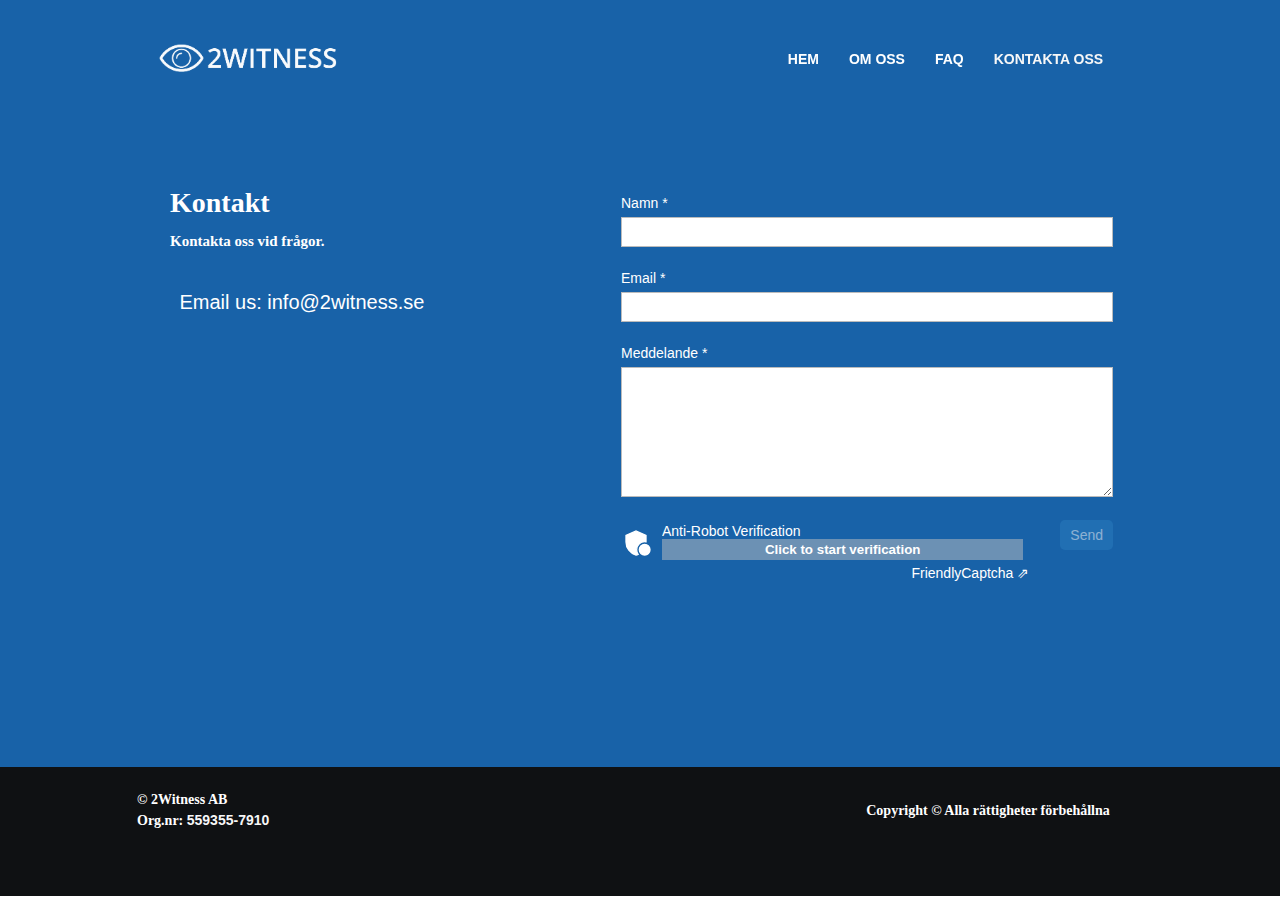
<file: kontakta-oss.html>
<!DOCTYPE html>
<html prefix="og: http://ogp.me/ns#" style="height: auto !important">
  <head>
    <meta charset="utf-8" />
    <title>Kontakta oss | 2Witness AB</title>
    <meta name="robots" content="all" />
    <meta name="generator" content="One.com Web Editor" />
    <meta
      http-equiv="Cache-Control"
      content="must-revalidate, max-age=0, public"
    />
    <meta http-equiv="Expires" content="-1" />
    <meta name="viewport" content="width=1050" minpagewidth="1050" />
    <meta name="MobileOptimized" content="320" />
    <meta name="HandheldFriendly" content="True" />
    <meta name="format-detection" content="telephone=no" />
    <meta property="og:type" content="website" />
    <meta property="og:title" content="Kontakta oss | 2Witness AB" />
    <meta property="og:site_name" content="2Witness AB" />
    <meta property="og:url" content="https://2witness.se/kontakta-oss" />
    <meta
      property="og:image"
      content="https://2witness.se/____impro/1/onewebmedia/hhf.png?etag=W%2F%227092-6558edca%22&amp;sourceContentType=image%2Fpng&amp;quality=85"
    />
    <meta property="og:image:type" content="image/png" />
    <meta property="og:image:width" content="1046" />
    <meta property="og:image:height" content="188" />
    <meta name="twitter:card" content="summary" />
    <meta name="twitter:title" content="Kontakta oss | 2Witness AB" />
    <meta name="twitter:image:alt" content="Kontakta oss | 2Witness AB" />
    <meta
      name="twitter:image"
      content="https://2witness.se/____impro/1/onewebmedia/hhf.png?etag=W%2F%227092-6558edca%22&amp;sourceContentType=image%2Fpng&amp;quality=85"
    />
    <link
      rel="shortcut icon"
      sizes="16x16"
      href="/____impro/1/onewebmedia/2witness-favicon-black.png?etag=W%2F%2236b-6558ee05%22&amp;sourceContentType=image%2Fpng&amp;resize=16,16&amp;ignoreAspectRatio"
    />
    <link
      rel="icon"
      sizes="32x32"
      href="/____impro/1/onewebmedia/2witness-favicon-black.png?etag=W%2F%2236b-6558ee05%22&amp;sourceContentType=image%2Fpng&amp;resize=32,32&amp;ignoreAspectRatio"
    />
    <link
      rel="apple-touch-icon"
      href="/____impro/1/onewebmedia/2witness-favicon-black.png?etag=W%2F%2236b-6558ee05%22&amp;sourceContentType=image%2Fpng&amp;resize=57,57&amp;ignoreAspectRatio"
    />
    <link
      rel="apple-touch-icon"
      sizes="60x60"
      href="/____impro/1/onewebmedia/2witness-favicon-black.png?etag=W%2F%2236b-6558ee05%22&amp;sourceContentType=image%2Fpng&amp;resize=60,60&amp;ignoreAspectRatio"
    />
    <link
      rel="icon"
      sizes="64x64"
      href="/____impro/1/onewebmedia/2witness-favicon-black.png?etag=W%2F%2236b-6558ee05%22&amp;sourceContentType=image%2Fpng&amp;resize=64,64&amp;ignoreAspectRatio"
    />
    <link
      rel="apple-touch-icon"
      sizes="72x72"
      href="/____impro/1/onewebmedia/2witness-favicon-black.png?etag=W%2F%2236b-6558ee05%22&amp;sourceContentType=image%2Fpng&amp;resize=72,72&amp;ignoreAspectRatio"
    />
    <link
      rel="apple-touch-icon"
      sizes="76x76"
      href="/____impro/1/onewebmedia/2witness-favicon-black.png?etag=W%2F%2236b-6558ee05%22&amp;sourceContentType=image%2Fpng&amp;resize=76,76&amp;ignoreAspectRatio"
    />
    <link
      rel="icon"
      type="image/png"
      sizes="96x96"
      href="/____impro/1/onewebmedia/2witness-favicon-black.png?etag=W%2F%2236b-6558ee05%22&amp;sourceContentType=image%2Fpng&amp;resize=96,96&amp;ignoreAspectRatio"
    />
    <link
      rel="apple-touch-icon"
      sizes="114x114"
      href="/____impro/1/onewebmedia/2witness-favicon-black.png?etag=W%2F%2236b-6558ee05%22&amp;sourceContentType=image%2Fpng&amp;resize=114,114&amp;ignoreAspectRatio"
    />
    <link
      rel="apple-touch-icon"
      sizes="120x120"
      href="/____impro/1/onewebmedia/2witness-favicon-black.png?etag=W%2F%2236b-6558ee05%22&amp;sourceContentType=image%2Fpng&amp;resize=120,120&amp;ignoreAspectRatio"
    />
    <link rel="canonical" href="https://2witness.se/kontakta-oss" />
    <style type="text/css">
      html {
        word-wrap: break-word;
      }
      *,
      ::before,
      ::after {
        word-wrap: inherit;
      }
      html {
        box-sizing: border-box;
      }
      *,
      ::before,
      ::after {
        box-sizing: inherit;
      }
      div.code {
        box-sizing: content-box;
      }
      body,
      ul,
      ol,
      li,
      h1,
      h2,
      h3,
      h4,
      h5,
      h6,
      form,
      input,
      p,
      td,
      textarea {
        margin: 0;
        padding: 0;
      }
      h1,
      h2,
      h3,
      h4,
      h5,
      h6 {
        font-size: 100%;
        font-weight: normal;
      }
      ol,
      ul {
        list-style: none;
      }
      table {
        border-collapse: collapse;
        border-spacing: 0;
      }
      img {
        border: 0;
      }
      body {
        -moz-osx-font-smoothing: grayscale;
        -webkit-font-smoothing: antialiased;
      }
    </style>
    <style type="text/css">
      @font-face {
        font-family: "dropDownMenu";
        src: url("[data-uri]")
          format("woff");
        font-weight: normal;
        font-style: normal;
      }
    </style>
    <style type="text/css">
      div[data-id="ECDDC8BE-D09E-4902-B5CA-CFED12E90694"]
        .modernLayoutMenu
        ul
        li
        a.level-0:hover {
        color: #2a7dbf !important;
      }
      div[data-id="ECDDC8BE-D09E-4902-B5CA-CFED12E90694"].modernLayoutMenu.dropdown
        ul {
        background-color: #2a7dbf !important;
      }
      div[data-id="ECDDC8BE-D09E-4902-B5CA-CFED12E90694"].modernLayoutMenu.jsdropdown
        ul
        li
        a:hover {
        font-weight: bold !important;
      }
      div[data-id="ECDDC8BE-D09E-4902-B5CA-CFED12E90694"].modernLayoutMenu.jsdropdown
        ul
        li
        a {
        color: rgba(255, 255, 255, 1) !important;
      }

      .mobileV
        div[data-id="9F636619-6D5D-4E95-AC33-A1B974A5BB2E"]
        > div
        > div
        > div
        > video {
        opacity: 1 !important;
      }
      .mobileV
        div[data-id="1115CD00-64B0-4E2E-91D4-18465891CD09"]
        > div:first-child {
        border-bottom-width: 1px !important;
      }
      .mobileV
        div[data-id="1115CD00-64B0-4E2E-91D4-18465891CD09"]
        > div
        > div
        > div
        > video {
        opacity: 1 !important;
      }
      div[data-id="159EE73F-93F9-403E-B216-B53B2346DD6E"][data-specific-kind="TEXT"] {
        margin: auto;
      }
      div[data-id="41A181BF-0BA3-4F85-8ECA-1BCF4ABBA3D4"] {
        display: flex;
        width: 100%;
      }

      .mobileV
        div[data-id="41A181BF-0BA3-4F85-8ECA-1BCF4ABBA3D4"]
        div.textnormal,
      .mobileV div[data-id="41A181BF-0BA3-4F85-8ECA-1BCF4ABBA3D4"] span,
      .mobileV
        div[data-id="41A181BF-0BA3-4F85-8ECA-1BCF4ABBA3D4"]
        :not(.svgContainer)
        a {
        font-size: 20px !important;
      }

      .mobileV
        div[data-id="41A181BF-0BA3-4F85-8ECA-1BCF4ABBA3D4"]
        .svgContainer,
      .mobileV
        div[data-id="41A181BF-0BA3-4F85-8ECA-1BCF4ABBA3D4"]
        .svgContainer
        a {
        font-size: 32px !important;
      }
      .mobileV
        div[data-id="41A181BF-0BA3-4F85-8ECA-1BCF4ABBA3D4"]
        .svgContainer {
        margin-right: 15px !important;
      }

      .mobileV
        div[data-id="41A181BF-0BA3-4F85-8ECA-1BCF4ABBA3D4"]
        .svgContainer,
      .mobileV
        div[data-id="41A181BF-0BA3-4F85-8ECA-1BCF4ABBA3D4"]
        .svgContainer
        a,
      .mobileV
        div[data-id="41A181BF-0BA3-4F85-8ECA-1BCF4ABBA3D4"]
        .svgContainer
        svg {
        width: 32px !important;
        height: 32px !important;
      }
      .mobileV div[data-id="41A181BF-0BA3-4F85-8ECA-1BCF4ABBA3D4"] .prefix {
        margin-bottom: 0px !important;
      }

      .contactFormContainer .oneWebCntForm,
      .contactFormContainer .contactFormResponseStatus {
        font-family: Arial, Helvetica, sans-serif;
        font-size: 14px;
      }
      .contactFormContainer .oneWebCntForm,
      .contactFormContainer .contactFormResponseStatus {
        color: #ffffff;
      }
      .contactFormContainer .frc-container .frc-icon {
        fill: #ffffff;
        stroke: #ffffff;
      }
      .contactFormContainer .frc-container .frc-content .frc-button {
        color: #ffffff;
      }
      .contactFormContainer .frc-banner a {
        color: #ffffff;
      }
      .mobileV
        div[data-id="01EB9391-58BC-49E2-A94E-509D8030E614"]
        > div
        > div
        > div
        > video {
        opacity: 1 !important;
      }
      div[data-id="5C19E4BC-BE1D-43DE-BF36-5EE1BFB127A3"][data-specific-kind="TEXT"] {
        margin: auto;
      }
      div[data-id="5C19E4BC-BE1D-43DE-BF36-5EE1BFB127A3"] {
        display: flex;
        width: 100%;
      }
      div[data-id="FA7B5E8B-F53C-466D-9088-A423869AC5C7"][data-specific-kind="TEXT"] {
        margin: auto;
      }
      div[data-id="FA7B5E8B-F53C-466D-9088-A423869AC5C7"] {
        display: flex;
        width: 100%;
      }
      .mobileV
        div[data-id="E96C6F49-E7CB-42CA-A0A0-EDBFC736EF83"]
        > div:first-child {
        border-top-width: 1px !important;
      }
      .mobileV
        div[data-id="E96C6F49-E7CB-42CA-A0A0-EDBFC736EF83"]
        > div
        > div
        > div
        > video {
        opacity: 1 !important;
      }
    </style>
    <style type="text/css">
      @media (max-width: 650px) {
        body {
          min-width: "initial";
        }
        body.desktopV {
          min-width: 1050px;
        }
      }
      @media (min-width: 651px) {
        body {
          min-width: 1050px;
        }
        body.mobileV {
          min-width: initial;
        }
      }
    </style>
    <link rel="stylesheet" href="/onewebstatic/c2d9743e2d.css" />
    <link rel="stylesheet" href="/onewebstatic/d234560169.css" />
    <link rel="stylesheet" href="/onewebstatic/b4da795d81.css" />
    <link
      href="/onewebstatic/google-fonts.php?url=https%3A%2F%2Ffonts.googleapis.com%2Fcss%3Ffamily%3DOpen%2520Sans%253A100%252C100italic%252C200%252C200italic%252C300%252C300italic%252C500%252C500italic%252C600%252C600italic%252C700%252C700italic%252C800%252C800italic%252C900%252C900italic%252Citalic%252Cregular%26subset%3Dall"
      rel="stylesheet"
    />
    <link
      href="/onewebstatic/google-fonts.php?url=https%3A%2F%2Ffonts.googleapis.com%2Fcss%3Ffamily%3DMontserrat%253A100%252C100italic%252C200%252C200italic%252C300%252C300italic%252C500%252C500italic%252C600%252C600italic%252C700%252C700italic%252C800%252C800italic%252C900%252C900italic%252Citalic%252Cregular%26subset%3Dall"
      rel="stylesheet"
    />
    <link
      href="/onewebstatic/google-fonts.php?url=https%3A%2F%2Ffonts.googleapis.com%2Fcss%3Ffamily%3DAlata%253A100%252C100italic%252C200%252C200italic%252C300%252C300italic%252C500%252C500italic%252C600%252C600italic%252C700%252C700italic%252C800%252C800italic%252C900%252C900italic%252Citalic%252Cregular%26subset%3Dall"
      rel="stylesheet"
    />
    <link rel="stylesheet" href="/onewebstatic/44e0086778.css" />
    <style type="text/css">
      .bodyBackground {
        background-image: none;
        background-color: rgba(255, 255, 255, 1);
      }
    </style>
    <script src="/onewebstatic/e47f208c3a.js"></script>
    <script src="/onewebstatic/c9c33b6ec8.js"></script>
  </head>
  <body
    class="Preview_body__2wDzb bodyBackground"
    style="overflow-y: scroll; overflow-x: hidden"
    data-attachments="{}"
  >
    <div></div>
    <div>
      <div
        data-mobile-pin="0"
        id="wsb-mobile-header"
        class="mm mm-mobile-preview"
      >
        <header
          id="MobileHeader_container"
          class="MobileHeader_container__1XW3y"
          style="background-color: rgba(0, 0, 0, 1)"
        >
          <div class="MobileHeader_title__1avp4 mobile-title undefined">
            <a class="MobileHeader_logoAnchor__3VO33" href="/"
              ><span
                class="MobileHeader_titleText__1M62s"
                style="
                  color: rgba(255, 255, 255, 1);
                  font-family: Open Sans;
                  font-weight: bold;
                  font-style: normal;
                "
                >2Witness AB</span
              ></a
            >
          </div>
          <div class="MobileHeader_dummyMenuIconContainer__3mfi4"></div>
        </header>
        <div
          id="mm"
          class="MobileHeaderMenu_mobileMenu__21p7v"
          style="background-color: rgba(255, 255, 255, 1)"
        >
          <ul>
            <li>
              <a
                href="/"
                class=""
                style="
                  background-color: rgba(255, 255, 255, 1);
                  color: rgba(0, 0, 0, 1);
                  font-size: 16px;
                  line-height: 3;
                  font-family: Open Sans;
                "
                title="Hem"
                >Hem</a
              >
            </li>
            <li>
              <a
                href="/om-oss"
                class=""
                style="
                  background-color: rgba(255, 255, 255, 1);
                  color: rgba(0, 0, 0, 1);
                  font-size: 16px;
                  line-height: 3;
                  font-family: Open Sans;
                "
                title="Om oss"
                >Om oss</a
              >
            </li>
            <li>
              <a
                href="/faq"
                class=""
                style="
                  background-color: rgba(255, 255, 255, 1);
                  color: rgba(0, 0, 0, 1);
                  font-size: 16px;
                  line-height: 3;
                  font-family: Open Sans;
                "
                title="FAQ"
                >FAQ</a
              >
            </li>
            <li>
              <a
                href="/kontakta-oss"
                class="MobileHeaderMenu_current__2Nelz"
                style="
                  background-color: rgba(255, 255, 255, 1);
                  color: rgba(0, 0, 0, 1);
                  font-size: 16px;
                  line-height: 3;
                  font-family: Open Sans;
                  font-weight: bold;
                "
                title="Kontakta oss"
                >Kontakta oss</a
              >
            </li>
          </ul>
        </div>
        <div
          id="mm-overlay"
          class="MobileHeaderMenu_mobileMenu_overlay__3WPnz"
        ></div>
        <div
          class="MobileHeader_menuIconContainer__lc-Zq off"
          id="MobileHeader_burgerMenuIcon"
          data-active-bgcolor="rgba(0,0,0,1)"
          data-inactive-bgcolor="rgba(255,255,255,1)"
        >
          <span style="background-color: rgba(255, 255, 255, 1)"></span
          ><span style="background-color: rgba(255, 255, 255, 1)"></span
          ><span style="background-color: rgba(255, 255, 255, 1)"></span>
        </div>
      </div>
    </div>
    <style type="text/css">
      .template {
        visibility: hidden;
      }
      body {
        overflow-x: hidden;
      }</style
    ><style>
      .textnormal {
        font-family: "Montserrat", "Open Sans", "Helvetica Neue", "Helvetica",
          "sans-serif";
        font-style: normal;
        font-size: 14px;
        font-weight: normal;
        text-decoration: none;
        color: rgba(15, 15, 15, 1);
        letter-spacing: normal;
        line-height: 1.5;
      }
      .textnormal-ddo {
        font-size: 14px !important;
      }
      div[data-kind="Component"]
        .themeTextClass.Accented
        *:not(a):not(input):not(textarea):not(select):not(option):not(
          .error
        ):not(.contact-form-submit-btn),
      .themeTextClass.Accented
        *:not(a):not(input):not(textarea):not(select):not(option):not(
          .error
        ):not(.contact-form-submit-btn),
      .themeTextClass
        .themeTextClass.Accented
        *:not(a):not(input):not(textarea):not(select):not(option):not(
          .error
        ):not(.contact-form-submit-btn),
      .themeTextClass.Accented
        .contact-form-field-container
        *:not(a):not(input):not(textarea):not(select):not(option):not(
          .error
        ):not(.contact-form-submit-btn),
      .themeTextClass.Accented.contactFormContainer .frc-banner > a,
      .themeTextClass.Accented
        .reviewHeader
        *:not(a):not(input):not(textarea):not(select):not(option):not(
          .error
        ):not(.contact-form-submit-btn),
      .Accented.textnormal.textnormal-ddo,
      .Accented.textheading1.textheading1-ddo,
      .Accented.textheading2.textheading2-ddo,
      .Accented.textheading3.textheading3-ddo {
        color: rgba(255, 255, 255, 1) !important;
      }
      div[data-kind="Component"]
        .themeTextClass.Accented.accentColor
        *:not(a):not(input):not(textarea):not(select):not(option):not(
          .error
        ):not(.contact-form-submit-btn),
      div[data-kind="Component"]
        .themeTextClass.Accented
        .contact-form-field-container.accentColor
        *:not(a):not(input):not(textarea):not(select):not(option):not(
          .error
        ):not(.contact-form-submit-btn),
      div[data-kind="Component"]
        .themeTextClass.Accented
        .reviewHeader.accentColor
        *:not(a):not(input):not(textarea):not(select):not(option):not(
          .error
        ):not(.contact-form-submit-btn),
      div[data-kind="Component"]
        .themeTextClass.Accented
        *:not(a):not(input):not(textarea):not(select):not(option):not(
          .error
        ):not(.contact-form-submit-btn)
        .accentColor.contactFormResponseStatus,
      .themeTextClass.Accented
        .contact-form-field-container.accentColor
        *:not(a):not(input):not(textarea):not(select):not(option):not(
          .error
        ):not(.contact-form-submit-btn),
      .themeTextClass.Accented
        .contact-form-field-container.accentColor
        .frc-banner
        > a,
      .themeTextClass.Accented
        .reviewHeader.accentColor
        *:not(a):not(input):not(textarea):not(select):not(option):not(
          .error
        ):not(.contact-form-submit-btn),
      .themeTextClass.Accented.accentColor
        *:not(a):not(input):not(textarea):not(select):not(option):not(
          .error
        ):not(.contact-form-submit-btn) {
        color: rgba(69, 85, 255, 1) !important;
      }
      div[data-kind="Component"]
        .themeTextClass.Accented.mainColor
        *:not(a):not(input):not(textarea):not(select):not(option):not(
          .error
        ):not(.contact-form-submit-btn),
      div[data-kind="Component"]
        .themeTextClass.Accented
        .contact-form-field-container.mainColor
        *:not(a):not(input):not(textarea):not(select):not(option):not(
          .error
        ):not(.contact-form-submit-btn),
      div[data-kind="Component"]
        .themeTextClass.Accented
        .reviewHeader.mainColor
        *:not(a):not(input):not(textarea):not(select):not(option):not(
          .error
        ):not(.contact-form-submit-btn),
      div[data-kind="Component"]
        .themeTextClass.Accented
        *:not(a):not(input):not(textarea):not(select):not(option):not(
          .error
        ):not(.contact-form-submit-btn)
        .mainColor.contactFormResponseStatus,
      .themeTextClass.Accented
        .contact-form-field-container.mainColor
        *:not(a):not(input):not(textarea):not(select):not(option):not(
          .error
        ):not(.contact-form-submit-btn),
      .themeTextClass.Accented
        .contact-form-field-container.mainColor
        .frc-banner
        > a,
      .themeTextClass.Accented
        .reviewHeader.mainColor
        *:not(a):not(input):not(textarea):not(select):not(option):not(
          .error
        ):not(.contact-form-submit-btn),
      .themeTextClass.Accented.mainColor
        *:not(a):not(input):not(textarea):not(select):not(option):not(
          .error
        ):not(.contact-form-submit-btn) {
        color: rgba(49, 55, 122, 1) !important;
      }
      div[data-kind="Component"]
        .themeTextClass.Accented.whiteColor
        *:not(a):not(input):not(textarea):not(select):not(option):not(
          .error
        ):not(.contact-form-submit-btn),
      div[data-kind="Component"]
        .themeTextClass.Accented
        .contact-form-field-container.whiteColor
        *:not(a):not(input):not(textarea):not(select):not(option):not(
          .error
        ):not(.contact-form-submit-btn),
      div[data-kind="Component"]
        .themeTextClass.Accented
        .reviewHeader.whiteColor
        *:not(a):not(input):not(textarea):not(select):not(option):not(
          .error
        ):not(.contact-form-submit-btn),
      div[data-kind="Component"]
        .themeTextClass.Accented
        *:not(a):not(input):not(textarea):not(select):not(option):not(
          .error
        ):not(.contact-form-submit-btn)
        .whiteColor.contactFormResponseStatus,
      .themeTextClass.Accented
        .contact-form-field-container.whiteColor
        *:not(a):not(input):not(textarea):not(select):not(option):not(
          .error
        ):not(.contact-form-submit-btn),
      .themeTextClass.Accented
        .contact-form-field-container.whiteColor
        .frc-banner
        > a,
      .themeTextClass.Accented
        .reviewHeader.whiteColor
        *:not(a):not(input):not(textarea):not(select):not(option):not(
          .error
        ):not(.contact-form-submit-btn),
      .themeTextClass.Accented.whiteColor
        *:not(a):not(input):not(textarea):not(select):not(option):not(
          .error
        ):not(.contact-form-submit-btn) {
        color: rgba(255, 255, 255, 1) !important;
      }
      div[data-kind="Component"]
        .themeTextClass.Accented.blackColor
        *:not(a):not(input):not(textarea):not(select):not(option):not(
          .error
        ):not(.contact-form-submit-btn),
      div[data-kind="Component"]
        .themeTextClass.Accented
        .contact-form-field-container.blackColor
        *:not(a):not(input):not(textarea):not(select):not(option):not(
          .error
        ):not(.contact-form-submit-btn),
      div[data-kind="Component"]
        .themeTextClass.Accented
        .reviewHeader.blackColor
        *:not(a):not(input):not(textarea):not(select):not(option):not(
          .error
        ):not(.contact-form-submit-btn),
      div[data-kind="Component"]
        .themeTextClass.Accented
        *:not(a):not(input):not(textarea):not(select):not(option):not(
          .error
        ):not(.contact-form-submit-btn)
        .blackColor.contactFormResponseStatus,
      .themeTextClass.Accented
        .contact-form-field-container.blackColor
        *:not(a):not(input):not(textarea):not(select):not(option):not(
          .error
        ):not(.contact-form-submit-btn),
      .themeTextClass.Accented
        .contact-form-field-container.blackColor
        .frc-banner
        > a,
      .themeTextClass.Accented
        .reviewHeader.blackColor
        *:not(a):not(input):not(textarea):not(select):not(option):not(
          .error
        ):not(.contact-form-submit-btn),
      .themeTextClass.Accented.blackColor
        *:not(a):not(input):not(textarea):not(select):not(option):not(
          .error
        ):not(.contact-form-submit-btn) {
        color: rgba(60, 60, 60, 1) !important;
      }
      div[data-kind="Component"]
        .themeTextClass.Main
        *:not(a):not(input):not(textarea):not(select):not(option):not(
          .error
        ):not(.contact-form-submit-btn),
      .themeTextClass.Main
        *:not(a):not(input):not(textarea):not(select):not(option):not(
          .error
        ):not(.contact-form-submit-btn),
      .themeTextClass
        .themeTextClass.Main
        *:not(a):not(input):not(textarea):not(select):not(option):not(
          .error
        ):not(.contact-form-submit-btn),
      .themeTextClass.Main
        .contact-form-field-container
        *:not(a):not(input):not(textarea):not(select):not(option):not(
          .error
        ):not(.contact-form-submit-btn),
      .themeTextClass.Main.contactFormContainer .frc-banner > a,
      .themeTextClass.Main
        .reviewHeader
        *:not(a):not(input):not(textarea):not(select):not(option):not(
          .error
        ):not(.contact-form-submit-btn),
      .Main.textnormal.textnormal-ddo,
      .Main.textheading1.textheading1-ddo,
      .Main.textheading2.textheading2-ddo,
      .Main.textheading3.textheading3-ddo {
        color: rgba(255, 255, 255, 1) !important;
      }
      div[data-kind="Component"]
        .themeTextClass.Main.accentColor
        *:not(a):not(input):not(textarea):not(select):not(option):not(
          .error
        ):not(.contact-form-submit-btn),
      div[data-kind="Component"]
        .themeTextClass.Main
        .contact-form-field-container.accentColor
        *:not(a):not(input):not(textarea):not(select):not(option):not(
          .error
        ):not(.contact-form-submit-btn),
      div[data-kind="Component"]
        .themeTextClass.Main
        .reviewHeader.accentColor
        *:not(a):not(input):not(textarea):not(select):not(option):not(
          .error
        ):not(.contact-form-submit-btn),
      div[data-kind="Component"]
        .themeTextClass.Main
        *:not(a):not(input):not(textarea):not(select):not(option):not(
          .error
        ):not(.contact-form-submit-btn)
        .accentColor.contactFormResponseStatus,
      .themeTextClass.Main
        .contact-form-field-container.accentColor
        *:not(a):not(input):not(textarea):not(select):not(option):not(
          .error
        ):not(.contact-form-submit-btn),
      .themeTextClass.Main
        .contact-form-field-container.accentColor
        .frc-banner
        > a,
      .themeTextClass.Main
        .reviewHeader.accentColor
        *:not(a):not(input):not(textarea):not(select):not(option):not(
          .error
        ):not(.contact-form-submit-btn),
      .themeTextClass.Main.accentColor
        *:not(a):not(input):not(textarea):not(select):not(option):not(
          .error
        ):not(.contact-form-submit-btn) {
        color: rgba(69, 85, 255, 1) !important;
      }
      div[data-kind="Component"]
        .themeTextClass.Main.mainColor
        *:not(a):not(input):not(textarea):not(select):not(option):not(
          .error
        ):not(.contact-form-submit-btn),
      div[data-kind="Component"]
        .themeTextClass.Main
        .contact-form-field-container.mainColor
        *:not(a):not(input):not(textarea):not(select):not(option):not(
          .error
        ):not(.contact-form-submit-btn),
      div[data-kind="Component"]
        .themeTextClass.Main
        .reviewHeader.mainColor
        *:not(a):not(input):not(textarea):not(select):not(option):not(
          .error
        ):not(.contact-form-submit-btn),
      div[data-kind="Component"]
        .themeTextClass.Main
        *:not(a):not(input):not(textarea):not(select):not(option):not(
          .error
        ):not(.contact-form-submit-btn)
        .mainColor.contactFormResponseStatus,
      .themeTextClass.Main
        .contact-form-field-container.mainColor
        *:not(a):not(input):not(textarea):not(select):not(option):not(
          .error
        ):not(.contact-form-submit-btn),
      .themeTextClass.Main
        .contact-form-field-container.mainColor
        .frc-banner
        > a,
      .themeTextClass.Main
        .reviewHeader.mainColor
        *:not(a):not(input):not(textarea):not(select):not(option):not(
          .error
        ):not(.contact-form-submit-btn),
      .themeTextClass.Main.mainColor
        *:not(a):not(input):not(textarea):not(select):not(option):not(
          .error
        ):not(.contact-form-submit-btn) {
        color: rgba(49, 55, 122, 1) !important;
      }
      div[data-kind="Component"]
        .themeTextClass.Main.whiteColor
        *:not(a):not(input):not(textarea):not(select):not(option):not(
          .error
        ):not(.contact-form-submit-btn),
      div[data-kind="Component"]
        .themeTextClass.Main
        .contact-form-field-container.whiteColor
        *:not(a):not(input):not(textarea):not(select):not(option):not(
          .error
        ):not(.contact-form-submit-btn),
      div[data-kind="Component"]
        .themeTextClass.Main
        .reviewHeader.whiteColor
        *:not(a):not(input):not(textarea):not(select):not(option):not(
          .error
        ):not(.contact-form-submit-btn),
      div[data-kind="Component"]
        .themeTextClass.Main
        *:not(a):not(input):not(textarea):not(select):not(option):not(
          .error
        ):not(.contact-form-submit-btn)
        .whiteColor.contactFormResponseStatus,
      .themeTextClass.Main
        .contact-form-field-container.whiteColor
        *:not(a):not(input):not(textarea):not(select):not(option):not(
          .error
        ):not(.contact-form-submit-btn),
      .themeTextClass.Main
        .contact-form-field-container.whiteColor
        .frc-banner
        > a,
      .themeTextClass.Main
        .reviewHeader.whiteColor
        *:not(a):not(input):not(textarea):not(select):not(option):not(
          .error
        ):not(.contact-form-submit-btn),
      .themeTextClass.Main.whiteColor
        *:not(a):not(input):not(textarea):not(select):not(option):not(
          .error
        ):not(.contact-form-submit-btn) {
        color: rgba(255, 255, 255, 1) !important;
      }
      div[data-kind="Component"]
        .themeTextClass.Main.blackColor
        *:not(a):not(input):not(textarea):not(select):not(option):not(
          .error
        ):not(.contact-form-submit-btn),
      div[data-kind="Component"]
        .themeTextClass.Main
        .contact-form-field-container.blackColor
        *:not(a):not(input):not(textarea):not(select):not(option):not(
          .error
        ):not(.contact-form-submit-btn),
      div[data-kind="Component"]
        .themeTextClass.Main
        .reviewHeader.blackColor
        *:not(a):not(input):not(textarea):not(select):not(option):not(
          .error
        ):not(.contact-form-submit-btn),
      div[data-kind="Component"]
        .themeTextClass.Main
        *:not(a):not(input):not(textarea):not(select):not(option):not(
          .error
        ):not(.contact-form-submit-btn)
        .blackColor.contactFormResponseStatus,
      .themeTextClass.Main
        .contact-form-field-container.blackColor
        *:not(a):not(input):not(textarea):not(select):not(option):not(
          .error
        ):not(.contact-form-submit-btn),
      .themeTextClass.Main
        .contact-form-field-container.blackColor
        .frc-banner
        > a,
      .themeTextClass.Main
        .reviewHeader.blackColor
        *:not(a):not(input):not(textarea):not(select):not(option):not(
          .error
        ):not(.contact-form-submit-btn),
      .themeTextClass.Main.blackColor
        *:not(a):not(input):not(textarea):not(select):not(option):not(
          .error
        ):not(.contact-form-submit-btn) {
        color: rgba(60, 60, 60, 1) !important;
      }
      div[data-kind="Component"]
        .themeTextClass.White
        *:not(a):not(input):not(textarea):not(select):not(option):not(
          .error
        ):not(.contact-form-submit-btn),
      .themeTextClass.White
        *:not(a):not(input):not(textarea):not(select):not(option):not(
          .error
        ):not(.contact-form-submit-btn),
      .themeTextClass
        .themeTextClass.White
        *:not(a):not(input):not(textarea):not(select):not(option):not(
          .error
        ):not(.contact-form-submit-btn),
      .themeTextClass.White
        .contact-form-field-container
        *:not(a):not(input):not(textarea):not(select):not(option):not(
          .error
        ):not(.contact-form-submit-btn),
      .themeTextClass.White.contactFormContainer .frc-banner > a,
      .themeTextClass.White
        .reviewHeader
        *:not(a):not(input):not(textarea):not(select):not(option):not(
          .error
        ):not(.contact-form-submit-btn),
      .White.textnormal.textnormal-ddo,
      .White.textheading1.textheading1-ddo,
      .White.textheading2.textheading2-ddo,
      .White.textheading3.textheading3-ddo {
        color: rgba(60, 60, 60, 1) !important;
      }
      div[data-kind="Component"]
        .themeTextClass.White.accentColor
        *:not(a):not(input):not(textarea):not(select):not(option):not(
          .error
        ):not(.contact-form-submit-btn),
      div[data-kind="Component"]
        .themeTextClass.White
        .contact-form-field-container.accentColor
        *:not(a):not(input):not(textarea):not(select):not(option):not(
          .error
        ):not(.contact-form-submit-btn),
      div[data-kind="Component"]
        .themeTextClass.White
        .reviewHeader.accentColor
        *:not(a):not(input):not(textarea):not(select):not(option):not(
          .error
        ):not(.contact-form-submit-btn),
      div[data-kind="Component"]
        .themeTextClass.White
        *:not(a):not(input):not(textarea):not(select):not(option):not(
          .error
        ):not(.contact-form-submit-btn)
        .accentColor.contactFormResponseStatus,
      .themeTextClass.White
        .contact-form-field-container.accentColor
        *:not(a):not(input):not(textarea):not(select):not(option):not(
          .error
        ):not(.contact-form-submit-btn),
      .themeTextClass.White
        .contact-form-field-container.accentColor
        .frc-banner
        > a,
      .themeTextClass.White
        .reviewHeader.accentColor
        *:not(a):not(input):not(textarea):not(select):not(option):not(
          .error
        ):not(.contact-form-submit-btn),
      .themeTextClass.White.accentColor
        *:not(a):not(input):not(textarea):not(select):not(option):not(
          .error
        ):not(.contact-form-submit-btn) {
        color: rgba(69, 85, 255, 1) !important;
      }
      div[data-kind="Component"]
        .themeTextClass.White.mainColor
        *:not(a):not(input):not(textarea):not(select):not(option):not(
          .error
        ):not(.contact-form-submit-btn),
      div[data-kind="Component"]
        .themeTextClass.White
        .contact-form-field-container.mainColor
        *:not(a):not(input):not(textarea):not(select):not(option):not(
          .error
        ):not(.contact-form-submit-btn),
      div[data-kind="Component"]
        .themeTextClass.White
        .reviewHeader.mainColor
        *:not(a):not(input):not(textarea):not(select):not(option):not(
          .error
        ):not(.contact-form-submit-btn),
      div[data-kind="Component"]
        .themeTextClass.White
        *:not(a):not(input):not(textarea):not(select):not(option):not(
          .error
        ):not(.contact-form-submit-btn)
        .mainColor.contactFormResponseStatus,
      .themeTextClass.White
        .contact-form-field-container.mainColor
        *:not(a):not(input):not(textarea):not(select):not(option):not(
          .error
        ):not(.contact-form-submit-btn),
      .themeTextClass.White
        .contact-form-field-container.mainColor
        .frc-banner
        > a,
      .themeTextClass.White
        .reviewHeader.mainColor
        *:not(a):not(input):not(textarea):not(select):not(option):not(
          .error
        ):not(.contact-form-submit-btn),
      .themeTextClass.White.mainColor
        *:not(a):not(input):not(textarea):not(select):not(option):not(
          .error
        ):not(.contact-form-submit-btn) {
        color: rgba(49, 55, 122, 1) !important;
      }
      div[data-kind="Component"]
        .themeTextClass.White.whiteColor
        *:not(a):not(input):not(textarea):not(select):not(option):not(
          .error
        ):not(.contact-form-submit-btn),
      div[data-kind="Component"]
        .themeTextClass.White
        .contact-form-field-container.whiteColor
        *:not(a):not(input):not(textarea):not(select):not(option):not(
          .error
        ):not(.contact-form-submit-btn),
      div[data-kind="Component"]
        .themeTextClass.White
        .reviewHeader.whiteColor
        *:not(a):not(input):not(textarea):not(select):not(option):not(
          .error
        ):not(.contact-form-submit-btn),
      div[data-kind="Component"]
        .themeTextClass.White
        *:not(a):not(input):not(textarea):not(select):not(option):not(
          .error
        ):not(.contact-form-submit-btn)
        .whiteColor.contactFormResponseStatus,
      .themeTextClass.White
        .contact-form-field-container.whiteColor
        *:not(a):not(input):not(textarea):not(select):not(option):not(
          .error
        ):not(.contact-form-submit-btn),
      .themeTextClass.White
        .contact-form-field-container.whiteColor
        .frc-banner
        > a,
      .themeTextClass.White
        .reviewHeader.whiteColor
        *:not(a):not(input):not(textarea):not(select):not(option):not(
          .error
        ):not(.contact-form-submit-btn),
      .themeTextClass.White.whiteColor
        *:not(a):not(input):not(textarea):not(select):not(option):not(
          .error
        ):not(.contact-form-submit-btn) {
        color: rgba(255, 255, 255, 1) !important;
      }
      div[data-kind="Component"]
        .themeTextClass.White.blackColor
        *:not(a):not(input):not(textarea):not(select):not(option):not(
          .error
        ):not(.contact-form-submit-btn),
      div[data-kind="Component"]
        .themeTextClass.White
        .contact-form-field-container.blackColor
        *:not(a):not(input):not(textarea):not(select):not(option):not(
          .error
        ):not(.contact-form-submit-btn),
      div[data-kind="Component"]
        .themeTextClass.White
        .reviewHeader.blackColor
        *:not(a):not(input):not(textarea):not(select):not(option):not(
          .error
        ):not(.contact-form-submit-btn),
      div[data-kind="Component"]
        .themeTextClass.White
        *:not(a):not(input):not(textarea):not(select):not(option):not(
          .error
        ):not(.contact-form-submit-btn)
        .blackColor.contactFormResponseStatus,
      .themeTextClass.White
        .contact-form-field-container.blackColor
        *:not(a):not(input):not(textarea):not(select):not(option):not(
          .error
        ):not(.contact-form-submit-btn),
      .themeTextClass.White
        .contact-form-field-container.blackColor
        .frc-banner
        > a,
      .themeTextClass.White
        .reviewHeader.blackColor
        *:not(a):not(input):not(textarea):not(select):not(option):not(
          .error
        ):not(.contact-form-submit-btn),
      .themeTextClass.White.blackColor
        *:not(a):not(input):not(textarea):not(select):not(option):not(
          .error
        ):not(.contact-form-submit-btn) {
        color: rgba(60, 60, 60, 1) !important;
      }
      div[data-kind="Component"]
        .themeTextClass.Black
        *:not(a):not(input):not(textarea):not(select):not(option):not(
          .error
        ):not(.contact-form-submit-btn),
      .themeTextClass.Black
        *:not(a):not(input):not(textarea):not(select):not(option):not(
          .error
        ):not(.contact-form-submit-btn),
      .themeTextClass
        .themeTextClass.Black
        *:not(a):not(input):not(textarea):not(select):not(option):not(
          .error
        ):not(.contact-form-submit-btn),
      .themeTextClass.Black
        .contact-form-field-container
        *:not(a):not(input):not(textarea):not(select):not(option):not(
          .error
        ):not(.contact-form-submit-btn),
      .themeTextClass.Black.contactFormContainer .frc-banner > a,
      .themeTextClass.Black
        .reviewHeader
        *:not(a):not(input):not(textarea):not(select):not(option):not(
          .error
        ):not(.contact-form-submit-btn),
      .Black.textnormal.textnormal-ddo,
      .Black.textheading1.textheading1-ddo,
      .Black.textheading2.textheading2-ddo,
      .Black.textheading3.textheading3-ddo {
        color: rgba(255, 255, 255, 1) !important;
      }
      div[data-kind="Component"]
        .themeTextClass.Black.accentColor
        *:not(a):not(input):not(textarea):not(select):not(option):not(
          .error
        ):not(.contact-form-submit-btn),
      div[data-kind="Component"]
        .themeTextClass.Black
        .contact-form-field-container.accentColor
        *:not(a):not(input):not(textarea):not(select):not(option):not(
          .error
        ):not(.contact-form-submit-btn),
      div[data-kind="Component"]
        .themeTextClass.Black
        .reviewHeader.accentColor
        *:not(a):not(input):not(textarea):not(select):not(option):not(
          .error
        ):not(.contact-form-submit-btn),
      div[data-kind="Component"]
        .themeTextClass.Black
        *:not(a):not(input):not(textarea):not(select):not(option):not(
          .error
        ):not(.contact-form-submit-btn)
        .accentColor.contactFormResponseStatus,
      .themeTextClass.Black
        .contact-form-field-container.accentColor
        *:not(a):not(input):not(textarea):not(select):not(option):not(
          .error
        ):not(.contact-form-submit-btn),
      .themeTextClass.Black
        .contact-form-field-container.accentColor
        .frc-banner
        > a,
      .themeTextClass.Black
        .reviewHeader.accentColor
        *:not(a):not(input):not(textarea):not(select):not(option):not(
          .error
        ):not(.contact-form-submit-btn),
      .themeTextClass.Black.accentColor
        *:not(a):not(input):not(textarea):not(select):not(option):not(
          .error
        ):not(.contact-form-submit-btn) {
        color: rgba(69, 85, 255, 1) !important;
      }
      div[data-kind="Component"]
        .themeTextClass.Black.mainColor
        *:not(a):not(input):not(textarea):not(select):not(option):not(
          .error
        ):not(.contact-form-submit-btn),
      div[data-kind="Component"]
        .themeTextClass.Black
        .contact-form-field-container.mainColor
        *:not(a):not(input):not(textarea):not(select):not(option):not(
          .error
        ):not(.contact-form-submit-btn),
      div[data-kind="Component"]
        .themeTextClass.Black
        .reviewHeader.mainColor
        *:not(a):not(input):not(textarea):not(select):not(option):not(
          .error
        ):not(.contact-form-submit-btn),
      div[data-kind="Component"]
        .themeTextClass.Black
        *:not(a):not(input):not(textarea):not(select):not(option):not(
          .error
        ):not(.contact-form-submit-btn)
        .mainColor.contactFormResponseStatus,
      .themeTextClass.Black
        .contact-form-field-container.mainColor
        *:not(a):not(input):not(textarea):not(select):not(option):not(
          .error
        ):not(.contact-form-submit-btn),
      .themeTextClass.Black
        .contact-form-field-container.mainColor
        .frc-banner
        > a,
      .themeTextClass.Black
        .reviewHeader.mainColor
        *:not(a):not(input):not(textarea):not(select):not(option):not(
          .error
        ):not(.contact-form-submit-btn),
      .themeTextClass.Black.mainColor
        *:not(a):not(input):not(textarea):not(select):not(option):not(
          .error
        ):not(.contact-form-submit-btn) {
        color: rgba(49, 55, 122, 1) !important;
      }
      div[data-kind="Component"]
        .themeTextClass.Black.whiteColor
        *:not(a):not(input):not(textarea):not(select):not(option):not(
          .error
        ):not(.contact-form-submit-btn),
      div[data-kind="Component"]
        .themeTextClass.Black
        .contact-form-field-container.whiteColor
        *:not(a):not(input):not(textarea):not(select):not(option):not(
          .error
        ):not(.contact-form-submit-btn),
      div[data-kind="Component"]
        .themeTextClass.Black
        .reviewHeader.whiteColor
        *:not(a):not(input):not(textarea):not(select):not(option):not(
          .error
        ):not(.contact-form-submit-btn),
      div[data-kind="Component"]
        .themeTextClass.Black
        *:not(a):not(input):not(textarea):not(select):not(option):not(
          .error
        ):not(.contact-form-submit-btn)
        .whiteColor.contactFormResponseStatus,
      .themeTextClass.Black
        .contact-form-field-container.whiteColor
        *:not(a):not(input):not(textarea):not(select):not(option):not(
          .error
        ):not(.contact-form-submit-btn),
      .themeTextClass.Black
        .contact-form-field-container.whiteColor
        .frc-banner
        > a,
      .themeTextClass.Black
        .reviewHeader.whiteColor
        *:not(a):not(input):not(textarea):not(select):not(option):not(
          .error
        ):not(.contact-form-submit-btn),
      .themeTextClass.Black.whiteColor
        *:not(a):not(input):not(textarea):not(select):not(option):not(
          .error
        ):not(.contact-form-submit-btn) {
        color: rgba(255, 255, 255, 1) !important;
      }
      div[data-kind="Component"]
        .themeTextClass.Black.blackColor
        *:not(a):not(input):not(textarea):not(select):not(option):not(
          .error
        ):not(.contact-form-submit-btn),
      div[data-kind="Component"]
        .themeTextClass.Black
        .contact-form-field-container.blackColor
        *:not(a):not(input):not(textarea):not(select):not(option):not(
          .error
        ):not(.contact-form-submit-btn),
      div[data-kind="Component"]
        .themeTextClass.Black
        .reviewHeader.blackColor
        *:not(a):not(input):not(textarea):not(select):not(option):not(
          .error
        ):not(.contact-form-submit-btn),
      div[data-kind="Component"]
        .themeTextClass.Black
        *:not(a):not(input):not(textarea):not(select):not(option):not(
          .error
        ):not(.contact-form-submit-btn)
        .blackColor.contactFormResponseStatus,
      .themeTextClass.Black
        .contact-form-field-container.blackColor
        *:not(a):not(input):not(textarea):not(select):not(option):not(
          .error
        ):not(.contact-form-submit-btn),
      .themeTextClass.Black
        .contact-form-field-container.blackColor
        .frc-banner
        > a,
      .themeTextClass.Black
        .reviewHeader.blackColor
        *:not(a):not(input):not(textarea):not(select):not(option):not(
          .error
        ):not(.contact-form-submit-btn),
      .themeTextClass.Black.blackColor
        *:not(a):not(input):not(textarea):not(select):not(option):not(
          .error
        ):not(.contact-form-submit-btn) {
        color: rgba(60, 60, 60, 1) !important;
      }
      .textheading1 {
        font-family: "Montserrat", "Open Sans", "Helvetica Neue", "Helvetica",
          "sans-serif";
        font-style: normal;
        font-size: 48px;
        font-weight: normal;
        text-decoration: none;
        color: rgba(15, 15, 15, 1);
        letter-spacing: normal;
        line-height: 1.2;
      }
      .textheading1-ddo {
        font-size: 20px !important;
      }
      .textheading2 {
        font-family: "Montserrat", "Open Sans", "Helvetica Neue", "Helvetica",
          "sans-serif";
        font-style: normal;
        font-size: 28px;
        font-weight: bold;
        text-decoration: none;
        color: rgba(15, 15, 15, 1);
        letter-spacing: normal;
        line-height: 1.2;
      }
      .textheading2-ddo {
        font-size: 20px !important;
      }
      .textheading3 {
        font-family: "Montserrat", "Open Sans", "Helvetica Neue", "Helvetica",
          "sans-serif";
        font-style: normal;
        font-size: 18px;
        font-weight: bold;
        text-decoration: none;
        color: rgba(15, 15, 15, 1);
        letter-spacing: normal;
        line-height: 1.2;
      }
      .textheading3-ddo {
        font-size: 18px !important;
      }
      .link1 {
        color: rgba(42, 125, 191, 1);
        text-decoration: none;
      }
      .link1-hover {
        color: rgba(134, 191, 231, 1);
        text-decoration: none;
      }
      .link1:hover {
        color: rgba(134, 191, 231, 1);
        text-decoration: none;
      }
      ul.menu1 div.divider {
        padding: 0px 0px 0px 0px;
        border-color: rgba(0, 0, 0, 1);
        border-style: none;
        border-width: 0px 0px 0px 0px;
      }
      ul.menu1 > li > a {
        padding: 11px 20px 10px 10px;
        border-color: rgba(0, 0, 0, 1);
        border-style: none;
        border-width: 0px 0px 0px 0px;
        background-image: none;
        color: rgba(255, 255, 255, 1);
        font-size: 14px;
        font-weight: bold;
        font-style: normal;
        text-decoration: none;
        font-family: "Open Sans", "Open Sans", "Helvetica Neue", "Helvetica",
          "sans-serif";
        text-transform: uppercase;
        text-align: left;
      }
      ul.menu1 > li > a:hover {
        border-color: rgba(0, 0, 0, 1);
        border-style: none;
        border-width: 0px 0px 0px 0px;
        background-image: none;
        color: rgba(15, 15, 15, 1);
        font-size: 14px;
        font-weight: bold;
        font-style: normal;
        text-decoration: none;
        font-family: "Open Sans", "Open Sans", "Helvetica Neue", "Helvetica",
          "sans-serif";
        text-transform: uppercase;
        text-align: left;
      }
      .menu ul.menu1 > li > a.expanded {
        padding: 11px 20px 10px 10px;
        border-color: rgba(0, 0, 0, 1);
        border-style: none;
        border-width: 0px 0px 0px 0px;
        background-image: none;
        color: rgba(15, 15, 15, 1);
        font-size: 14px;
        font-weight: bold;
        font-style: normal;
        text-decoration: none;
        font-family: "Open Sans", "Open Sans", "Helvetica Neue", "Helvetica",
          "sans-serif";
        text-transform: uppercase;
        text-align: left;
      }
      ul.menu1 > li > a.selected {
        border-color: rgba(0, 0, 0, 1);
        border-style: none;
        border-width: 0px 0px 0px 0px;
        background-image: none;
        color: rgba(247, 247, 247, 1);
        font-size: 14px;
        font-weight: bold;
        font-style: normal;
        text-decoration: none;
        font-family: "Open Sans", "Open Sans", "Helvetica Neue", "Helvetica",
          "sans-serif";
        text-transform: uppercase;
        text-align: left;
      }
      ul.menu1 > li > a.selected:hover {
        border-color: rgba(0, 0, 0, 1);
        border-style: none;
        border-width: 0px 0px 0px 0px;
        background-image: none;
        color: rgba(15, 15, 15, 1);
        font-size: 14px;
        font-weight: bold;
        font-style: normal;
        text-decoration: none;
        font-family: "Open Sans", "Open Sans", "Helvetica Neue", "Helvetica",
          "sans-serif";
        text-transform: uppercase;
        text-align: left;
      }
      .menu1 {
        padding: 0px 0px 0px 0px;
        border-color: rgba(0, 0, 0, 1);
        border-style: none;
        border-width: 0px 0px 0px 0px;
      }
      .menuhorizontal.horizontalalignfit
        ul.menu1
        li:not(:last-child)
        a.level-0 {
        width: calc(100%) !important;
        margin-right: 0px;
      }
      .dropdown ul.menu1 > li ul {
        width: 200px;
      }
      .tree ul.menu1 .level-1 span {
        padding-left: 40px;
      }
      .tree ul.menu1 .level-2 span {
        padding-left: 80px;
      }
      .tree ul.menu1 .level-3 span {
        padding-left: 120px;
      }
      .tree ul.menu1 .level-4 span {
        padding-left: 160px;
      }
      .tree ul.menu1 .level-5 span {
        padding-left: 200px;
      }
      .tree ul.menu1 .level-6 span {
        padding-left: 240px;
      }
      .tree ul.menu1 .level-7 span {
        padding-left: 280px;
      }
      .tree ul.menu1 .level-8 span {
        padding-left: 320px;
      }
      .tree ul.menu1 .level-9 span {
        padding-left: 360px;
      }
      .tree ul.menu1 .level-10 span {
        padding-left: 400px;
      }
      .Menu_hackAnchor__3BgIy ul.menu1 > li:last-child > a {
        padding: 11px 20px 10px 10px;
        border-color: rgba(0, 0, 0, 1);
        border-style: none;
        border-width: 0px 0px 0px 0px;
        background-image: none;
        color: rgba(15, 15, 15, 1);
        font-size: 14px;
        font-weight: bold;
        font-style: normal;
        text-decoration: none;
        font-family: "Open Sans", "Open Sans", "Helvetica Neue", "Helvetica",
          "sans-serif";
        text-transform: uppercase;
        text-align: left;
      }
      .Menu_hackAnchor__3BgIy ul.menu1 > li:nth-last-child(2) > a {
        padding: 11px 20px 10px 10px;
        border-color: rgba(0, 0, 0, 1);
        border-style: none;
        border-width: 0px 0px 0px 0px;
        background-image: none;
        color: rgba(15, 15, 15, 1);
        font-size: 14px;
        font-weight: bold;
        font-style: normal;
        text-decoration: none;
        font-family: "Open Sans", "Open Sans", "Helvetica Neue", "Helvetica",
          "sans-serif";
        text-transform: uppercase;
        text-align: left;
      }
      ul.menu1 li a {
        line-height: 17px;
      }
      ul.menu1 li a.level-0 span {
        display: inline-block;
      }
      ul.menu1 > li > a.expandable:after {
        font-family: dropDownMenu !important;
        margin-left: 0.3em;
        line-height: 1px;
        font-size: 1.2em;
        text-shadow: none;
        content: "\e900";
      }
      .menuhorizontalright ul.menu1 > li > a.expandable:not(.level-0):before,
      .menuvertical.menuhorizontalright ul.menu1 > li > a.expandable:before {
        font-family: dropDownMenu !important;
        margin-left: 0;
        line-height: 1px;
        font-size: 1.2em;
        text-shadow: none;
        content: "\e900";
        margin-right: 0.3em;
      }
      .menuhorizontalright ul.menu1 > li > a.expandable:not(.level-0):after,
      .menuvertical.menuhorizontalright ul.menu1 > li > a.expandable:after {
        content: "" !important;
        margin-left: 0;
      }
      ul.menu1 > li > a.expandable:not(.level-0),
      .menuvertical ul.menu1 > li > a.expandable {
        display: flex;
        align-items: center;
      }
      ul.menu1 > li > a.expandable:not(.level-0) > span,
      .menuvertical ul.menu1 > li > a.expandable > span {
        flex: 1;
      }
      .menu:not(.tree) ul.menu1 > li > a.expandable:not(.level-0):after,
      .menuvertical:not(.tree) ul.menu1 > li > a.expandable:after {
        content: "\e901";
      }
      .menuhorizontalright:not(.tree)
        ul.menu1
        > li
        > a.expandable:not(.level-0):before,
      .menuhorizontalright.menuvertical:not(.tree)
        ul.menu1
        > li
        > a.expandable:before {
        content: "\e901";
        transform: rotate(180deg);
      }
      ul.menu1 > li > a.expandable,
      ul.menu1 > li > a.expanded {
        text-decoration: unset !important;
      }
      .cellnormal {
        padding: 3px 3px 3px 3px;
        border-color: rgba(15, 15, 15, 1);
        border-style: solid;
        border-width: 1px 1px 1px 1px;
        background-image: none;
        vertical-align: middle;
        background-clip: padding-box;
        text-align: left;
      }
      .cellnormal .textnormal {
        color: rgba(15, 15, 15, 1);
        font-size: 14px;
        font-weight: normal;
        font-style: normal;
        text-decoration: none;
        font-family: "Montserrat", "Open Sans", "Helvetica Neue", "Helvetica",
          "sans-serif";
      }
      .cellnormal .textnormal,
      .cellnormal .textheading1,
      .cellnormal .textheading2,
      .cellnormal .textheading3 {
      }
      .cellnormal.cellnormal-ddo {
        color: rgba(15, 15, 15, 1);
        font-size: 14px;
        font-weight: normal;
        font-style: normal;
        text-decoration: none;
        font-family: "Montserrat", "Open Sans", "Helvetica Neue", "Helvetica",
          "sans-serif";
        border-color: transparent;
        border-style: none;
        border-width: 0px;
        padding: 3px 3px 3px 3px;
      }
      .cellheading1 {
        padding: 3px 3px 3px 3px;
        border-color: rgba(15, 15, 15, 1);
        border-style: solid;
        border-width: 1px 1px 1px 1px;
        background-image: none;
        vertical-align: middle;
        background-clip: padding-box;
        text-align: left;
      }
      .cellheading1 .textnormal {
        color: rgba(15, 15, 15, 1);
        font-size: 30px;
        font-weight: normal;
        font-style: normal;
        text-decoration: none;
        font-family: "Montserrat", "Open Sans", "Helvetica Neue", "Helvetica",
          "sans-serif";
      }
      .cellheading1 .textnormal,
      .cellheading1 .textheading1,
      .cellheading1 .textheading2,
      .cellheading1 .textheading3 {
      }
      .cellheading1.cellheading1-ddo {
        color: rgba(15, 15, 15, 1);
        font-size: 20px;
        font-weight: normal;
        font-style: normal;
        text-decoration: none;
        font-family: "Montserrat", "Open Sans", "Helvetica Neue", "Helvetica",
          "sans-serif";
        border-color: transparent;
        border-style: none;
        border-width: 0px;
        padding: 3px 3px 3px 3px;
      }
      .cellheading2 {
        padding: 3px 3px 3px 3px;
        border-color: rgba(15, 15, 15, 1);
        border-style: solid;
        border-width: 1px 1px 1px 1px;
        background-image: none;
        vertical-align: middle;
        background-clip: padding-box;
        text-align: left;
      }
      .cellheading2 .textnormal {
        color: rgba(15, 15, 15, 1);
        font-size: 18px;
        font-weight: normal;
        font-style: normal;
        text-decoration: none;
        font-family: "Montserrat", "Open Sans", "Helvetica Neue", "Helvetica",
          "sans-serif";
      }
      .cellheading2 .textnormal,
      .cellheading2 .textheading1,
      .cellheading2 .textheading2,
      .cellheading2 .textheading3 {
      }
      .cellheading2.cellheading2-ddo {
        color: rgba(15, 15, 15, 1);
        font-size: 18px;
        font-weight: normal;
        font-style: normal;
        text-decoration: none;
        font-family: "Montserrat", "Open Sans", "Helvetica Neue", "Helvetica",
          "sans-serif";
        border-color: transparent;
        border-style: none;
        border-width: 0px;
        padding: 3px 3px 3px 3px;
      }
      .cellalternate {
        padding: 3px 3px 3px 3px;
        border-color: rgba(15, 15, 15, 1);
        border-style: solid;
        border-width: 1px 1px 1px 1px;
        background-image: none;
        vertical-align: middle;
        background-clip: padding-box;
        text-align: left;
      }
      .cellalternate .textnormal {
        color: rgba(42, 125, 191, 1);
        font-size: 14px;
        font-weight: normal;
        font-style: normal;
        text-decoration: none;
        font-family: "Montserrat", "Open Sans", "Helvetica Neue", "Helvetica",
          "sans-serif";
      }
      .cellalternate .textnormal,
      .cellalternate .textheading1,
      .cellalternate .textheading2,
      .cellalternate .textheading3 {
      }
      .cellalternate.cellalternate-ddo {
        color: rgba(42, 125, 191, 1);
        font-size: 14px;
        font-weight: normal;
        font-style: normal;
        text-decoration: none;
        font-family: "Montserrat", "Open Sans", "Helvetica Neue", "Helvetica",
          "sans-serif";
        border-color: transparent;
        border-style: none;
        border-width: 0px;
        padding: 3px 3px 3px 3px;
      }
      .button1 {
        padding: 0px 0px 0px 0px;
        border-color: rgba(0, 0, 0, 1);
        border-style: solid;
        border-width: 0px 0px 0px 0px;
        border-top-left-radius: 5px;
        border-top-right-radius: 5px;
        border-bottom-right-radius: 5px;
        border-bottom-left-radius: 5px;
        background-image: none;
        background-color: rgba(42, 125, 191, 1);
        color: rgba(255, 255, 255, 1);
        font-size: 14px;
        font-weight: normal;
        font-family: "Montserrat", "Open Sans", "Helvetica Neue", "Helvetica",
          "sans-serif";
        text-align: center;
      }
      .button1:hover {
        border-color: rgba(204, 204, 204, 1);
        border-style: solid;
        border-width: 0px 0px 0px 0px;
        border-top-left-radius: 5px;
        border-top-right-radius: 5px;
        border-bottom-right-radius: 5px;
        border-bottom-left-radius: 5px;
        background-image: none;
        background-color: rgba(42, 125, 191, 0.7);
        color: rgba(255, 255, 255, 1);
      }
      .button1:active {
      }
      .button1.disabled {
      }
      .button1.button1-ddo {
        font-size: 14px;
        border-width: 0px 0px 0px 0px;
        text-align: center;
        color: rgba(255, 255, 255, 1);
        font-weight: normal;
        font-family: "Montserrat", "Open Sans", "Helvetica Neue", "Helvetica",
          "sans-serif";
      }
      .button1.button1-ddo:hover {
        font-size: 14px;
        border-width: 0px 0px 0px 0px;
        text-align: center;
      }
      .link2 {
        color: rgba(15, 15, 15, 1);
        text-decoration: underline;
      }
      .link2-hover {
        color: rgba(128, 128, 128, 1);
        text-decoration: underline;
      }
      .link2:hover {
        color: rgba(128, 128, 128, 1);
        text-decoration: underline;
      }
      ul.menu2 div.divider {
        padding: 0px 0px 0px 0px;
        border-color: rgba(0, 0, 0, 1);
        border-style: none;
        border-width: 10px 10px 0px 0px;
      }
      ul.menu2 > li > a {
        padding: 11px 16px 10px 16px;
        border-color: rgba(3, 0, 0, 0.2);
        border-style: none;
        border-width: 1px 0px 0px 0px;
        background-image: none;
        background-color: rgba(42, 125, 191, 1);
        color: rgba(255, 255, 255, 1);
        font-size: 14px;
        font-weight: normal;
        font-style: normal;
        text-decoration: none;
        font-family: "Montserrat", "Open Sans", "Helvetica Neue", "Helvetica",
          "sans-serif";
        text-transform: none;
        text-align: left;
      }
      ul.menu2 > li > a:hover {
        border-color: rgba(3, 0, 0, 0.2);
        border-style: none;
        border-width: 1px 0px 0px 0px;
        background-image: none;
        background-color: rgba(15, 15, 15, 1);
        color: rgba(255, 255, 255, 1);
        font-size: 14px;
        font-weight: normal;
        font-style: normal;
        text-decoration: none;
        font-family: "Montserrat", "Open Sans", "Helvetica Neue", "Helvetica",
          "sans-serif";
        text-transform: none;
        text-align: left;
      }
      .menu ul.menu2 > li > a.expanded {
        padding: 11px 16px 10px 16px;
        border-color: rgba(3, 0, 0, 0.2);
        border-style: none;
        border-width: 1px 0px 0px 0px;
        background-image: none;
        background-color: rgba(15, 15, 15, 1);
        color: rgba(255, 255, 255, 1);
        font-size: 14px;
        font-weight: normal;
        font-style: normal;
        text-decoration: none;
        font-family: "Montserrat", "Open Sans", "Helvetica Neue", "Helvetica",
          "sans-serif";
        text-transform: none;
        text-align: left;
      }
      ul.menu2 > li > a.selected {
        border-color: rgba(3, 0, 0, 0.2);
        border-style: none;
        border-width: 1px 0px 0px 0px;
        background-image: none;
        color: rgba(15, 15, 15, 1);
        font-size: 14px;
        font-weight: normal;
        font-style: normal;
        text-decoration: none;
        font-family: "Montserrat", "Open Sans", "Helvetica Neue", "Helvetica",
          "sans-serif";
        text-transform: none;
        text-align: left;
      }
      ul.menu2 > li > a.selected:hover {
        border-color: rgba(3, 0, 0, 0.2);
        border-style: none;
        border-width: 1px 0px 0px 0px;
        background-image: none;
        background-color: rgba(15, 15, 15, 1);
        color: rgba(255, 255, 255, 1);
        font-size: 14px;
        font-weight: normal;
        font-style: normal;
        text-decoration: none;
        font-family: "Montserrat", "Open Sans", "Helvetica Neue", "Helvetica",
          "sans-serif";
        text-transform: none;
        text-align: left;
      }
      .menu2 {
        padding: 0px 0px 0px 0px;
        border-width: 0px 0px 0px 0px;
        background-image: none;
      }
      .menuhorizontal.horizontalalignfit
        ul.menu2
        li:not(:last-child)
        a.level-0 {
        width: calc(100%) !important;
        margin-right: 0px;
      }
      .dropdown ul.menu2 > li ul {
        width: 200px;
      }
      .tree ul.menu2 .level-1 span {
        padding-left: 40px;
      }
      .tree ul.menu2 .level-2 span {
        padding-left: 80px;
      }
      .tree ul.menu2 .level-3 span {
        padding-left: 120px;
      }
      .tree ul.menu2 .level-4 span {
        padding-left: 160px;
      }
      .tree ul.menu2 .level-5 span {
        padding-left: 200px;
      }
      .tree ul.menu2 .level-6 span {
        padding-left: 240px;
      }
      .tree ul.menu2 .level-7 span {
        padding-left: 280px;
      }
      .tree ul.menu2 .level-8 span {
        padding-left: 320px;
      }
      .tree ul.menu2 .level-9 span {
        padding-left: 360px;
      }
      .tree ul.menu2 .level-10 span {
        padding-left: 400px;
      }
      .Menu_hackAnchor__3BgIy ul.menu2 > li:last-child > a {
        padding: 11px 16px 10px 16px;
        border-color: rgba(3, 0, 0, 0.2);
        border-style: none;
        border-width: 1px 0px 0px 0px;
        background-image: none;
        background-color: rgba(15, 15, 15, 1);
        color: rgba(255, 255, 255, 1);
        font-size: 14px;
        font-weight: normal;
        font-style: normal;
        text-decoration: none;
        font-family: "Montserrat", "Open Sans", "Helvetica Neue", "Helvetica",
          "sans-serif";
        text-transform: none;
        text-align: left;
      }
      .Menu_hackAnchor__3BgIy ul.menu2 > li:nth-last-child(2) > a {
        padding: 11px 16px 10px 16px;
        border-color: rgba(3, 0, 0, 0.2);
        border-style: none;
        border-width: 1px 0px 0px 0px;
        background-image: none;
        background-color: rgba(15, 15, 15, 1);
        color: rgba(255, 255, 255, 1);
        font-size: 14px;
        font-weight: normal;
        font-style: normal;
        text-decoration: none;
        font-family: "Montserrat", "Open Sans", "Helvetica Neue", "Helvetica",
          "sans-serif";
        text-transform: none;
        text-align: left;
      }
      ul.menu2 li a {
        line-height: 17px;
      }
      ul.menu2 li a.level-0 span {
        display: inline-block;
      }
      ul.menu2 > li > a.expandable:after {
        font-family: dropDownMenu !important;
        margin-left: 0.3em;
        line-height: 1px;
        font-size: 1.2em;
        text-shadow: none;
        content: "\e900";
      }
      .menuhorizontalright ul.menu2 > li > a.expandable:not(.level-0):before,
      .menuvertical.menuhorizontalright ul.menu2 > li > a.expandable:before {
        font-family: dropDownMenu !important;
        margin-left: 0;
        line-height: 1px;
        font-size: 1.2em;
        text-shadow: none;
        content: "\e900";
        margin-right: 0.3em;
      }
      .menuhorizontalright ul.menu2 > li > a.expandable:not(.level-0):after,
      .menuvertical.menuhorizontalright ul.menu2 > li > a.expandable:after {
        content: "" !important;
        margin-left: 0;
      }
      ul.menu2 > li > a.expandable:not(.level-0),
      .menuvertical ul.menu2 > li > a.expandable {
        display: flex;
        align-items: center;
      }
      ul.menu2 > li > a.expandable:not(.level-0) > span,
      .menuvertical ul.menu2 > li > a.expandable > span {
        flex: 1;
      }
      .menu:not(.tree) ul.menu2 > li > a.expandable:not(.level-0):after,
      .menuvertical:not(.tree) ul.menu2 > li > a.expandable:after {
        content: "\e901";
      }
      .menuhorizontalright:not(.tree)
        ul.menu2
        > li
        > a.expandable:not(.level-0):before,
      .menuhorizontalright.menuvertical:not(.tree)
        ul.menu2
        > li
        > a.expandable:before {
        content: "\e901";
        transform: rotate(180deg);
      }
      ul.menu2 > li > a.expandable,
      ul.menu2 > li > a.expanded {
        text-decoration: unset !important;
      }
      .textlogo {
        font-family: "Montserrat", "Open Sans", "Helvetica Neue", "Helvetica",
          "sans-serif";
        font-style: normal;
        font-size: 1000px;
        font-weight: normal;
        text-decoration: none;
        color: rgba(255, 255, 255, 1);
        letter-spacing: normal;
        line-height: 1.2;
      }
      .textlogo-ddo {
        font-size: 20px !important;
      }
      .link3 {
        color: rgba(15, 15, 15, 1);
        text-decoration: none;
      }
      .link3-hover {
        color: rgba(128, 128, 128, 1);
        text-decoration: none;
      }
      .link3:hover {
        color: rgba(128, 128, 128, 1);
        text-decoration: none;
      }
      .button2 {
        padding: 0px 0px 0px 0px;
        border-color: rgba(255, 255, 255, 1);
        border-style: solid;
        border-width: 1px 1px 1px 1px;
        border-top-left-radius: 5px;
        border-top-right-radius: 5px;
        border-bottom-right-radius: 5px;
        border-bottom-left-radius: 5px;
        background-image: none;
        background-color: transparent;
        color: rgba(255, 255, 255, 1);
        font-size: 14px;
        font-weight: normal;
        font-family: "Montserrat", "Open Sans", "Helvetica Neue", "Helvetica",
          "sans-serif";
        text-align: center;
      }
      .button2:hover {
        border-color: rgba(255, 255, 255, 1);
        border-style: solid;
        border-width: 1px 1px 1px 1px;
        border-top-left-radius: 5px;
        border-top-right-radius: 5px;
        border-bottom-right-radius: 5px;
        border-bottom-left-radius: 5px;
        background-image: none;
        background-color: rgba(255, 255, 255, 0.2);
        color: rgba(255, 255, 255, 1);
      }
      .button2:active {
      }
      .button2.disabled {
      }
      .button2.button2-ddo {
        font-size: 14px;
        border-width: 1px 1px 1px 1px;
        text-align: center;
        color: rgba(255, 255, 255, 1);
        font-weight: normal;
        font-family: "Montserrat", "Open Sans", "Helvetica Neue", "Helvetica",
          "sans-serif";
      }
      .button2.button2-ddo:hover {
        font-size: 14px;
        border-width: 1px 1px 1px 1px;
        text-align: center;
      }
      .button3 {
        padding: 0px 0px 0px 0px;
        border-color: rgba(255, 255, 255, 1);
        border-style: solid;
        border-width: 0px 0px 0px 0px;
        border-top-left-radius: 5px;
        border-top-right-radius: 5px;
        border-bottom-right-radius: 5px;
        border-bottom-left-radius: 5px;
        background-image: none;
        background-color: rgba(15, 15, 15, 1);
        color: rgba(255, 255, 255, 1);
        font-size: 14px;
        font-weight: normal;
        font-family: "Montserrat", "Open Sans", "Helvetica Neue", "Helvetica",
          "sans-serif";
        text-align: center;
      }
      .button3:hover {
        border-color: rgba(255, 255, 255, 0.8);
        border-style: solid;
        border-width: 0px 0px 0px 0px;
        border-top-left-radius: 5px;
        border-top-right-radius: 5px;
        border-bottom-right-radius: 5px;
        border-bottom-left-radius: 5px;
        background-image: none;
        background-color: rgba(15, 15, 15, 0.71);
        color: rgba(255, 255, 255, 1);
      }
      .button3:active {
      }
      .button3.disabled {
      }
      .button3.button3-ddo {
        font-size: 14px;
        border-width: 0px 0px 0px 0px;
        text-align: center;
        color: rgba(255, 255, 255, 1);
        font-weight: normal;
        font-family: "Montserrat", "Open Sans", "Helvetica Neue", "Helvetica",
          "sans-serif";
      }
      .button3.button3-ddo:hover {
        font-size: 14px;
        border-width: 0px 0px 0px 0px;
        text-align: center;
      }
      ul.ThemeMenu1 div.divider {
        padding: 0px 1px 0px 0px;
        border-color: rgba(0, 0, 0, 1);
        border-style: solid;
        border-width: 0px 0px 0px 0px;
      }
      ul.ThemeMenu1 > li > a {
        padding: 11px 40px 10px 40px;
        border-color: rgba(0, 0, 0, 1);
        border-style: solid;
        border-width: 0px 0px 0px 0px;
        color: rgba(255, 255, 255, 1);
        font-size: 15px;
        font-weight: normal;
        font-style: normal;
        text-decoration: none;
        font-family: "Alata", "Open Sans", "Helvetica Neue", "Helvetica",
          "sans-serif";
        text-transform: none;
        text-align: left;
      }
      ul.ThemeMenu1 > li > a:hover {
        border-color: rgba(0, 0, 0, 1);
        border-style: solid;
        border-width: 0px 0px 0px 0px;
        background-image: none;
        color: rgba(154, 172, 253, 1);
        font-size: 15px;
        font-weight: normal;
        font-style: normal;
        text-decoration: none;
        font-family: "Alata", "Open Sans", "Helvetica Neue", "Helvetica",
          "sans-serif";
        text-transform: none;
        text-align: left;
      }
      .menu ul.ThemeMenu1 > li > a.expanded {
        padding: 11px 40px 10px 40px;
        border-color: rgba(0, 0, 0, 1);
        border-style: solid;
        border-width: 0px 0px 0px 0px;
        background-image: none;
        color: rgba(154, 172, 253, 1);
        font-size: 15px;
        font-weight: normal;
        font-style: normal;
        text-decoration: none;
        font-family: "Alata", "Open Sans", "Helvetica Neue", "Helvetica",
          "sans-serif";
        text-transform: none;
        text-align: left;
      }
      ul.ThemeMenu1 > li > a.selected {
        border-color: rgba(0, 0, 0, 1);
        border-style: solid;
        border-width: 0px 0px 0px 0px;
        background-image: none;
        color: rgba(154, 172, 253, 1);
        font-size: 15px;
        font-weight: normal;
        font-style: normal;
        text-decoration: none;
        font-family: "Alata", "Open Sans", "Helvetica Neue", "Helvetica",
          "sans-serif";
        text-transform: none;
        text-align: left;
      }
      ul.ThemeMenu1 > li > a.selected:hover {
        border-color: rgba(0, 0, 0, 1);
        border-style: solid;
        border-width: 0px 0px 0px 0px;
        background-image: none;
        color: rgba(154, 172, 253, 1);
        font-size: 15px;
        font-weight: normal;
        font-style: normal;
        text-decoration: none;
        font-family: "Alata", "Open Sans", "Helvetica Neue", "Helvetica",
          "sans-serif";
        text-transform: none;
        text-align: left;
      }
      .ThemeMenu1 {
        padding: 0px 0px 0px 0px;
        border-color: rgba(0, 0, 0, 1);
        border-style: solid;
        border-width: 0px 0px 0px 0px;
      }
      .menuhorizontal.horizontalalignfit
        ul.ThemeMenu1
        li:not(:last-child)
        a.level-0 {
        width: calc(100%) !important;
        margin-right: 0px;
      }
      .dropdown ul.ThemeMenu1 > li ul {
        width: 200px;
      }
      .tree ul.ThemeMenu1 .level-1 span {
        padding-left: 40px;
      }
      .tree ul.ThemeMenu1 .level-2 span {
        padding-left: 80px;
      }
      .tree ul.ThemeMenu1 .level-3 span {
        padding-left: 120px;
      }
      .tree ul.ThemeMenu1 .level-4 span {
        padding-left: 160px;
      }
      .tree ul.ThemeMenu1 .level-5 span {
        padding-left: 200px;
      }
      .tree ul.ThemeMenu1 .level-6 span {
        padding-left: 240px;
      }
      .tree ul.ThemeMenu1 .level-7 span {
        padding-left: 280px;
      }
      .tree ul.ThemeMenu1 .level-8 span {
        padding-left: 320px;
      }
      .tree ul.ThemeMenu1 .level-9 span {
        padding-left: 360px;
      }
      .tree ul.ThemeMenu1 .level-10 span {
        padding-left: 400px;
      }
      .Menu_hackAnchor__3BgIy ul.ThemeMenu1 > li:last-child > a {
        padding: 11px 40px 10px 40px;
        border-color: rgba(0, 0, 0, 1);
        border-style: solid;
        border-width: 0px 0px 0px 0px;
        background-image: none;
        color: rgba(154, 172, 253, 1);
        font-size: 15px;
        font-weight: normal;
        font-style: normal;
        text-decoration: none;
        font-family: "Alata", "Open Sans", "Helvetica Neue", "Helvetica",
          "sans-serif";
        text-transform: none;
        text-align: left;
      }
      .Menu_hackAnchor__3BgIy ul.ThemeMenu1 > li:nth-last-child(2) > a {
        padding: 11px 40px 10px 40px;
        border-color: rgba(0, 0, 0, 1);
        border-style: solid;
        border-width: 0px 0px 0px 0px;
        background-image: none;
        color: rgba(154, 172, 253, 1);
        font-size: 15px;
        font-weight: normal;
        font-style: normal;
        text-decoration: none;
        font-family: "Alata", "Open Sans", "Helvetica Neue", "Helvetica",
          "sans-serif";
        text-transform: none;
        text-align: left;
      }
      ul.ThemeMenu1 li a {
        line-height: 18px;
      }
      ul.ThemeMenu1 li a.level-0 span {
        display: inline-block;
      }
      ul.ThemeMenu1 > li > a.expandable:after {
        font-family: dropDownMenu !important;
        margin-left: 0.3em;
        line-height: 1px;
        font-size: 1.2em;
        text-shadow: none;
        content: "\e900";
      }
      .menuhorizontalright
        ul.ThemeMenu1
        > li
        > a.expandable:not(.level-0):before,
      .menuvertical.menuhorizontalright
        ul.ThemeMenu1
        > li
        > a.expandable:before {
        font-family: dropDownMenu !important;
        margin-left: 0;
        line-height: 1px;
        font-size: 1.2em;
        text-shadow: none;
        content: "\e900";
        margin-right: 0.3em;
      }
      .menuhorizontalright
        ul.ThemeMenu1
        > li
        > a.expandable:not(.level-0):after,
      .menuvertical.menuhorizontalright
        ul.ThemeMenu1
        > li
        > a.expandable:after {
        content: "" !important;
        margin-left: 0;
      }
      ul.ThemeMenu1 > li > a.expandable:not(.level-0),
      .menuvertical ul.ThemeMenu1 > li > a.expandable {
        display: flex;
        align-items: center;
      }
      ul.ThemeMenu1 > li > a.expandable:not(.level-0) > span,
      .menuvertical ul.ThemeMenu1 > li > a.expandable > span {
        flex: 1;
      }
      .menu:not(.tree) ul.ThemeMenu1 > li > a.expandable:not(.level-0):after,
      .menuvertical:not(.tree) ul.ThemeMenu1 > li > a.expandable:after {
        content: "\e901";
      }
      .menuhorizontalright:not(.tree)
        ul.ThemeMenu1
        > li
        > a.expandable:not(.level-0):before,
      .menuhorizontalright.menuvertical:not(.tree)
        ul.ThemeMenu1
        > li
        > a.expandable:before {
        content: "\e901";
        transform: rotate(180deg);
      }
      ul.ThemeMenu1 > li > a.expandable,
      ul.ThemeMenu1 > li > a.expanded {
        text-decoration: unset !important;
      }
      ul.ThemeMenu2 div.divider {
        padding: 0px 0px 0px 0px;
        border-color: rgba(0, 0, 0, 1);
        border-style: none;
        border-width: 10px 10px 0px 0px;
      }
      ul.ThemeMenu2 > li > a {
        padding: 11px 16px 10px 16px;
        border-color: rgba(3, 0, 0, 0.2);
        border-style: none;
        border-width: 1px 0px 0px 0px;
        background-image: none;
        color: rgba(255, 255, 255, 1);
        font-size: 14px;
        font-weight: normal;
        font-style: normal;
        text-decoration: none;
        font-family: "Montserrat", "Open Sans", "Helvetica Neue", "Helvetica",
          "sans-serif";
        text-transform: none;
        text-align: left;
      }
      ul.ThemeMenu2 > li > a:hover {
        border-color: rgba(3, 0, 0, 0.2);
        border-style: none;
        border-width: 1px 0px 0px 0px;
        background-image: none;
        background-color: rgba(154, 172, 253, 1);
        color: rgba(255, 255, 255, 1);
        font-size: 14px;
        font-weight: normal;
        font-style: normal;
        text-decoration: none;
        font-family: "Montserrat", "Open Sans", "Helvetica Neue", "Helvetica",
          "sans-serif";
        text-transform: none;
        text-align: left;
      }
      .menu ul.ThemeMenu2 > li > a.expanded {
        padding: 11px 16px 10px 16px;
        border-color: rgba(3, 0, 0, 0.2);
        border-style: none;
        border-width: 1px 0px 0px 0px;
        background-image: none;
        background-color: rgba(154, 172, 253, 1);
        color: rgba(255, 255, 255, 1);
        font-size: 14px;
        font-weight: normal;
        font-style: normal;
        text-decoration: none;
        font-family: "Montserrat", "Open Sans", "Helvetica Neue", "Helvetica",
          "sans-serif";
        text-transform: none;
        text-align: left;
      }
      ul.ThemeMenu2 > li > a.selected {
        border-color: rgba(3, 0, 0, 0.2);
        border-style: none;
        border-width: 1px 0px 0px 0px;
        background-image: none;
        color: rgba(154, 172, 253, 1);
        font-size: 14px;
        font-weight: normal;
        font-style: normal;
        text-decoration: none;
        font-family: "Montserrat", "Open Sans", "Helvetica Neue", "Helvetica",
          "sans-serif";
        text-transform: none;
        text-align: left;
      }
      ul.ThemeMenu2 > li > a.selected:hover {
        border-color: rgba(3, 0, 0, 0.2);
        border-style: none;
        border-width: 1px 0px 0px 0px;
        background-image: none;
        background-color: rgba(154, 172, 253, 1);
        color: rgba(255, 255, 255, 1);
        font-size: 14px;
        font-weight: normal;
        font-style: normal;
        text-decoration: none;
        font-family: "Montserrat", "Open Sans", "Helvetica Neue", "Helvetica",
          "sans-serif";
        text-transform: none;
        text-align: left;
      }
      .ThemeMenu2 {
        padding: 0px 0px 0px 0px;
        border-width: 0px 0px 0px 0px;
        background-image: none;
        background-color: rgba(11, 54, 251, 1);
      }
      .menuhorizontal.horizontalalignfit
        ul.ThemeMenu2
        li:not(:last-child)
        a.level-0 {
        width: calc(100%) !important;
        margin-right: 0px;
      }
      .dropdown ul.ThemeMenu2 > li ul {
        width: 200px;
      }
      .tree ul.ThemeMenu2 .level-1 span {
        padding-left: 40px;
      }
      .tree ul.ThemeMenu2 .level-2 span {
        padding-left: 80px;
      }
      .tree ul.ThemeMenu2 .level-3 span {
        padding-left: 120px;
      }
      .tree ul.ThemeMenu2 .level-4 span {
        padding-left: 160px;
      }
      .tree ul.ThemeMenu2 .level-5 span {
        padding-left: 200px;
      }
      .tree ul.ThemeMenu2 .level-6 span {
        padding-left: 240px;
      }
      .tree ul.ThemeMenu2 .level-7 span {
        padding-left: 280px;
      }
      .tree ul.ThemeMenu2 .level-8 span {
        padding-left: 320px;
      }
      .tree ul.ThemeMenu2 .level-9 span {
        padding-left: 360px;
      }
      .tree ul.ThemeMenu2 .level-10 span {
        padding-left: 400px;
      }
      .Menu_hackAnchor__3BgIy ul.ThemeMenu2 > li:last-child > a {
        padding: 11px 16px 10px 16px;
        border-color: rgba(3, 0, 0, 0.2);
        border-style: none;
        border-width: 1px 0px 0px 0px;
        background-image: none;
        background-color: rgba(154, 172, 253, 1);
        color: rgba(255, 255, 255, 1);
        font-size: 14px;
        font-weight: normal;
        font-style: normal;
        text-decoration: none;
        font-family: "Montserrat", "Open Sans", "Helvetica Neue", "Helvetica",
          "sans-serif";
        text-transform: none;
        text-align: left;
      }
      .Menu_hackAnchor__3BgIy ul.ThemeMenu2 > li:nth-last-child(2) > a {
        padding: 11px 16px 10px 16px;
        border-color: rgba(3, 0, 0, 0.2);
        border-style: none;
        border-width: 1px 0px 0px 0px;
        background-image: none;
        background-color: rgba(154, 172, 253, 1);
        color: rgba(255, 255, 255, 1);
        font-size: 14px;
        font-weight: normal;
        font-style: normal;
        text-decoration: none;
        font-family: "Montserrat", "Open Sans", "Helvetica Neue", "Helvetica",
          "sans-serif";
        text-transform: none;
        text-align: left;
      }
      ul.ThemeMenu2 li a {
        line-height: 17px;
      }
      ul.ThemeMenu2 li a.level-0 span {
        display: inline-block;
      }
      ul.ThemeMenu2 > li > a.expandable:after {
        font-family: dropDownMenu !important;
        margin-left: 0.3em;
        line-height: 1px;
        font-size: 1.2em;
        text-shadow: none;
        content: "\e900";
      }
      .menuhorizontalright
        ul.ThemeMenu2
        > li
        > a.expandable:not(.level-0):before,
      .menuvertical.menuhorizontalright
        ul.ThemeMenu2
        > li
        > a.expandable:before {
        font-family: dropDownMenu !important;
        margin-left: 0;
        line-height: 1px;
        font-size: 1.2em;
        text-shadow: none;
        content: "\e900";
        margin-right: 0.3em;
      }
      .menuhorizontalright
        ul.ThemeMenu2
        > li
        > a.expandable:not(.level-0):after,
      .menuvertical.menuhorizontalright
        ul.ThemeMenu2
        > li
        > a.expandable:after {
        content: "" !important;
        margin-left: 0;
      }
      ul.ThemeMenu2 > li > a.expandable:not(.level-0),
      .menuvertical ul.ThemeMenu2 > li > a.expandable {
        display: flex;
        align-items: center;
      }
      ul.ThemeMenu2 > li > a.expandable:not(.level-0) > span,
      .menuvertical ul.ThemeMenu2 > li > a.expandable > span {
        flex: 1;
      }
      .menu:not(.tree) ul.ThemeMenu2 > li > a.expandable:not(.level-0):after,
      .menuvertical:not(.tree) ul.ThemeMenu2 > li > a.expandable:after {
        content: "\e901";
      }
      .menuhorizontalright:not(.tree)
        ul.ThemeMenu2
        > li
        > a.expandable:not(.level-0):before,
      .menuhorizontalright.menuvertical:not(.tree)
        ul.ThemeMenu2
        > li
        > a.expandable:before {
        content: "\e901";
        transform: rotate(180deg);
      }
      ul.ThemeMenu2 > li > a.expandable,
      ul.ThemeMenu2 > li > a.expanded {
        text-decoration: unset !important;
      }
      .link4 {
        color: rgba(255, 255, 255, 1);
        text-decoration: underline;
      }
      .link4-hover {
        color: rgba(230, 230, 230, 1);
        text-decoration: underline;
      }
      .link4:hover {
        color: rgba(230, 230, 230, 1);
        text-decoration: underline;
      }
      .themeaccent {
        text-decoration: none !important;
        text-shadow: none !important;
        background-color: unset !important;
      }
      .themeaccent-hover {
        text-decoration: none !important;
        text-shadow: none !important;
        background-color: unset !important;
      }
      .themeaccent:hover {
        text-decoration: none !important;
        text-shadow: none !important;
        background-color: unset !important;
      }
      .themeunderlined[class*="link"] {
        text-decoration: underline !important;
        text-shadow: none !important;
        background-color: unset !important;
      }
      .themeunderlined-hover {
        text-decoration: underline !important;
        text-shadow: none !important;
        background-color: unset !important;
      }
      .themeunderlined:hover {
        text-decoration: underline !important;
        text-shadow: none !important;
        background-color: unset !important;
      }
      .themetextlike {
        text-decoration: none !important;
        text-shadow: none !important;
        background-color: unset !important;
      }
      .themetextlike-hover {
        text-decoration: none !important;
        text-shadow: none !important;
        background-color: unset !important;
      }
      .themetextlike:hover {
        text-decoration: none !important;
        text-shadow: none !important;
        background-color: unset !important;
      }
      .button4 {
        padding: 0px 0px 0px 0px;
        border-color: rgba(255, 255, 255, 1);
        border-style: solid;
        border-width: 0px 0px 0px 0px;
        border-top-left-radius: 5px;
        border-top-right-radius: 5px;
        border-bottom-right-radius: 5px;
        border-bottom-left-radius: 5px;
        background-image: none;
        background-color: rgba(255, 255, 255, 1);
        color: rgba(15, 15, 15, 1);
        font-size: 14px;
        font-weight: normal;
        font-family: "Montserrat", "Open Sans", "Helvetica Neue", "Helvetica",
          "sans-serif";
        text-align: center;
      }
      .button4:hover {
        border-color: rgba(255, 255, 255, 0.8);
        border-style: solid;
        border-width: 0px 0px 0px 0px;
        border-top-left-radius: 5px;
        border-top-right-radius: 5px;
        border-bottom-right-radius: 5px;
        border-bottom-left-radius: 5px;
        background-image: none;
        background-color: rgba(255, 255, 255, 0.71);
        color: rgba(15, 15, 15, 1);
      }
      .button4:active {
      }
      .button4.disabled {
      }
      .button4.button4-ddo {
        font-size: 14px;
        border-width: 0px 0px 0px 0px;
        text-align: center;
        color: rgba(15, 15, 15, 1);
        font-weight: normal;
        font-family: "Montserrat", "Open Sans", "Helvetica Neue", "Helvetica",
          "sans-serif";
      }
      .button4.button4-ddo:hover {
        font-size: 14px;
        border-width: 0px 0px 0px 0px;
        text-align: center;
      }
    </style>
    <div class="template" data-mobile-view="true">
      <div class="Preview_row__3Fkye row" style="width: 1050px"></div>
      <div
        class="Preview_row__3Fkye row Preview_noSideMargin__2I-_n"
        style="min-height: 126px; width: 100%"
      >
        <div
          data-id="1115CD00-64B0-4E2E-91D4-18465891CD09"
          data-kind="SECTION"
          style="
            width: 100%;
            min-height: 126px;
            left: auto;
            margin-top: 0;
            margin-left: 0;
          "
          class="Preview_componentWrapper__2i4QI"
        >
          <div
            id="Header"
            data-in-template="true"
            data-id="1115CD00-64B0-4E2E-91D4-18465891CD09"
            data-kind="Block"
            data-specific-kind="SECTION"
            data-pin="0"
            data-stretch="true"
            class="Preview_block__16Zmu"
          >
            <div
              class="StripPreview_backgroundComponent__3YmQM Background_backgroundComponent__3_1Ea hasChildren"
              style="
                border-color: rgba(229, 229, 229, 1);
                border-style: none;
                border-width: 0px 0px 1px 0px;
                min-height: 126px;
                padding-bottom: 0;
              "
              data-width="100"
              data-height="126"
            >
              <div class="parallax_scrollEffectContainer__3co8j">
                <div
                  class="StripPreview_bgImageContainer__MFrbA Background_bgImageContainer__AwuIx"
                  style="
                    background-image: linear-gradient(
                      0deg,
                      rgba(15, 15, 15, 1) 4%,
                      rgba(42, 125, 191, 1) 100%
                    );
                  "
                  data-opacity="true"
                ></div>
              </div>
              <div
                class="Preview_column__1KeVx col"
                style="min-height: 100%; width: 100%; margin: 0 auto"
              >
                <div
                  class="Preview_sectionFloatWrapper__1SM4p"
                  style="width: 1050px"
                ></div>
                <div
                  class="Preview_row__3Fkye row Preview_noSideMargin__2I-_n"
                  style="min-height: 126px; width: 100%"
                >
                  <div
                    data-id="9F636619-6D5D-4E95-AC33-A1B974A5BB2E"
                    data-kind="STRIP"
                    style="
                      width: 100%;
                      min-height: 126px;
                      left: auto;
                      margin-top: 0;
                      margin-left: 0;
                    "
                    class="Preview_componentWrapper__2i4QI"
                  >
                    <div
                      id=""
                      data-in-template="true"
                      data-id="9F636619-6D5D-4E95-AC33-A1B974A5BB2E"
                      data-kind="Block"
                      data-specific-kind="STRIP"
                      data-pin="0"
                      data-stretch="true"
                      class="Preview_block__16Zmu"
                    >
                      <div
                        class="StripPreview_backgroundComponent__3YmQM Background_backgroundComponent__3_1Ea hasChildren"
                        style="
                          border-width: 1px 1px 1px 1px;
                          border-top-left-radius: 0px;
                          border-top-right-radius: 0px;
                          border-bottom-right-radius: 0px;
                          border-bottom-left-radius: 0px;
                          min-height: 126px;
                          padding-bottom: 28px;
                        "
                        data-width="100"
                        data-height="126"
                      >
                        <div class="parallax_scrollEffectContainer__3co8j">
                          <div
                            class="StripPreview_bgImageContainer__MFrbA Background_bgImageContainer__AwuIx"
                            style="
                              background-image: linear-gradient(
                                0deg,
                                rgba(0, 0, 0, 1) 0%,
                                rgba(24, 98, 168, 1) 0%
                              );
                              border-top-left-radius: 0px;
                              border-top-right-radius: 0px;
                              border-bottom-right-radius: 0px;
                              border-bottom-left-radius: 0px;
                            "
                            data-opacity="true"
                          ></div>
                        </div>
                        <div
                          class="Preview_column__1KeVx col"
                          style="
                            min-height: 100%;
                            width: 1050px;
                            margin: 0 auto;
                          "
                        >
                          <div
                            class="Preview_row__3Fkye row"
                            style="min-height: 98px; width: 1050px"
                          >
                            <div
                              class="Preview_column__1KeVx col"
                              style="
                                min-height: 98px;
                                width: 248px;
                                float: left;
                              "
                            >
                              <div
                                data-id="86CD1B70-A250-4A84-9AC8-CB2AC77B63AD"
                                data-kind="IMAGE"
                                style="
                                  width: 226px;
                                  min-height: 78px;
                                  margin-top: 20px;
                                  margin-left: 22px;
                                "
                                class="Preview_componentWrapper__2i4QI"
                              >
                                <div
                                  data-in-template="true"
                                  data-id="86CD1B70-A250-4A84-9AC8-CB2AC77B63AD"
                                  data-kind="Component"
                                  data-specific-kind="IMAGE"
                                  class="Preview_component__SbiKo"
                                >
                                  <div
                                    class="Mobile_imageComponent__QXWk1"
                                    style="
                                      width: 226px;
                                      height: 78px;
                                      overflow: hidden;
                                    "
                                    data-width="226"
                                    data-height="78"
                                  >
                                    <img
                                      loading="lazy"
                                      role="presentation"
                                      data-scalestrategy="fit"
                                      style="display: block; margin: 0"
                                      src="onewebmedia/logo-color111.png"
                                      height="78"
                                      width="226"
                                      data-width="226"
                                      data-height="78"
                                    />
                                  </div>
                                </div>
                              </div>
                              <div style="clear: both"></div>
                            </div>
                            <div
                              class="Preview_column__1KeVx col isExpandable"
                              style="
                                min-height: 98px;
                                width: 764px;
                                float: left;
                              "
                            >
                              <div
                                data-id="ECDDC8BE-D09E-4902-B5CA-CFED12E90694"
                                data-kind="MENU"
                                style="
                                  width: 353px;
                                  min-height: 44px;
                                  margin-top: 37px;
                                  margin-left: 411px;
                                "
                                class="Preview_componentWrapper__2i4QI"
                              >
                                <div
                                  data-in-template="true"
                                  data-id="ECDDC8BE-D09E-4902-B5CA-CFED12E90694"
                                  data-kind="Component"
                                  data-specific-kind="MENU"
                                  class="Preview_mobileHide__9T929 Preview_component__SbiKo"
                                >
                                  <div
                                    class="menu menuself menuhorizontal menuhorizontalcenter menuverticalmiddle Black"
                                    style="width: 353px; height: 44px"
                                  >
                                    <ul class="menu1">
                                      <li>
                                        <a href="/"><span>Hem</span></a>
                                        <div class="divider"></div>
                                      </li>
                                      <li>
                                        <a href="/om-oss"
                                          ><span>Om oss</span></a
                                        >
                                        <div class="divider"></div>
                                      </li>
                                      <li>
                                        <a href="/faq"><span>FAQ</span></a>
                                        <div class="divider"></div>
                                      </li>
                                      <li>
                                        <a
                                          class="selected level-0"
                                          href="/kontakta-oss"
                                          ><span>Kontakta oss</span></a
                                        >
                                      </li>
                                    </ul>
                                  </div>
                                </div>
                              </div>
                              <div style="clear: both"></div>
                            </div>
                            <div style="clear: both"></div>
                          </div>
                          <div style="clear: both"></div>
                        </div>
                      </div>
                    </div>
                  </div>
                </div>
                <div style="clear: both"></div>
              </div>
            </div>
          </div>
        </div>
      </div>
      <div
        class="Preview_row__3Fkye row Preview_noSideMargin__2I-_n"
        style="min-height: 641px; width: 100%"
      >
        <div
          data-id="01EB9391-58BC-49E2-A94E-509D8030E614"
          data-kind="SECTION"
          style="
            width: 100%;
            min-height: 641px;
            left: auto;
            margin-top: 0;
            margin-left: 0;
          "
          class="Preview_componentWrapper__2i4QI"
        >
          <div
            id="Section2"
            data-in-template="false"
            data-id="01EB9391-58BC-49E2-A94E-509D8030E614"
            data-kind="Block"
            data-specific-kind="SECTION"
            data-pin="0"
            data-stretch="true"
            class="Preview_block__16Zmu"
          >
            <div
              class="StripPreview_backgroundComponent__3YmQM Background_backgroundComponent__3_1Ea hasChildren"
              style="
                background-color: rgba(24, 98, 168, 1);
                min-height: 641px;
                padding-bottom: 100px;
              "
              data-width="100"
              data-height="641"
            >
              <div
                class="Preview_column__1KeVx col"
                style="min-height: 100%; width: 1050px; margin: 0 auto"
              >
                <div
                  class="Preview_row__3Fkye row"
                  style="min-height: 461px; width: 1050px"
                >
                  <div
                    class="Preview_column__1KeVx col"
                    style="min-height: 461px; width: 462px; float: left"
                  >
                    <div
                      class="Preview_row__3Fkye row"
                      style="min-height: 128px; width: 462px"
                    >
                      <div
                        data-id="159EE73F-93F9-403E-B216-B53B2346DD6E"
                        data-kind="TEXT"
                        style="
                          width: 407px;
                          min-height: 68px;
                          margin-top: 60px;
                          margin-left: 55px;
                        "
                        class="Preview_componentWrapper__2i4QI"
                      >
                        <div
                          data-in-template="false"
                          data-id="159EE73F-93F9-403E-B216-B53B2346DD6E"
                          data-kind="Component"
                          data-specific-kind="TEXT"
                          class="Preview_component__SbiKo text-align-null"
                        >
                          <div
                            data-mve-font-change="0"
                            class="styles_contentContainer__lrPIa textnormal styles_text__3jGMu"
                          >
                            <h2 class="textheading2" style="text-align: left">
                              <span style="font-family: 'Open Sans'"
                                ><span style="color: #ffffff"
                                  >Kontakt</span
                                ></span
                              >
                            </h2>
                            <h2 class="textheading2" style="text-align: left">
                              <span
                                style="
                                  font-family: 'Open Sans';
                                  font-size: 15px;
                                "
                                class="mobile-undersized-upper"
                                ><span style="color: #ffffff"
                                  >Kontakta oss vid frågor.</span
                                ></span
                              >
                            </h2>
                          </div>
                        </div>
                      </div>
                    </div>
                    <div
                      class="Preview_row__3Fkye row"
                      style="min-height: 59px; width: 462px"
                    >
                      <div
                        data-id="41A181BF-0BA3-4F85-8ECA-1BCF4ABBA3D4"
                        data-kind="EMAIL"
                        style="
                          width: 330px;
                          min-height: 24px;
                          margin-top: 35px;
                          margin-left: 55px;
                        "
                        class="Preview_componentWrapper__2i4QI"
                      >
                        <div
                          data-in-template="false"
                          data-id="41A181BF-0BA3-4F85-8ECA-1BCF4ABBA3D4"
                          data-kind="Component"
                          data-specific-kind="EMAIL"
                          class="Preview_component__SbiKo"
                        >
                          <div class="" style="height: 100%; width: 100%">
                            <div
                              class="textnormal"
                              style="
                                word-break: break-word;
                                height: 100%;
                                width: 100%;
                                display: flex;
                                align-items: center;
                                flex-direction: row;
                              "
                            >
                              <div style="width: 100%">
                                <div
                                  class="textnormal"
                                  style="
                                    font-size: 1px;
                                    white-space: pre-wrap;
                                    line-height: 1.2;
                                    text-align: left;
                                    width: 100%;
                                  "
                                >
                                  <span
                                    style="
                                      font-weight: normal;
                                      font-size: 20px;
                                      color: rgba(255, 255, 255, 1);
                                      letter-spacing: 0;
                                      margin-bottom: 3px;
                                    "
                                    class="prefix"
                                    >Email us:</span
                                  ><span style="font-size: 20px"> </span
                                  ><a
                                    class="textnormal"
                                    href="mailto:info@2witness.se"
                                    style="
                                      font-size: 20px;
                                      color: rgba(255, 255, 255, 1);
                                      letter-spacing: 0;
                                      line-height: 1.2;
                                    "
                                    data-preserve-whitespace="true"
                                    ><span>info@2witness.se</span></a
                                  >
                                </div>
                              </div>
                            </div>
                          </div>
                        </div>
                      </div>
                    </div>
                    <div style="clear: both"></div>
                  </div>
                  <div
                    class="Preview_column__1KeVx col"
                    style="min-height: 461px; width: 550px; float: left"
                  >
                    <div
                      data-id="2E488D1A-F7D1-4E10-B8A3-2A00E76DA5E0"
                      data-kind="CONTACTFORM"
                      style="
                        width: 520px;
                        min-height: 401px;
                        margin-top: 60px;
                        margin-left: 30px;
                      "
                      class="Preview_componentWrapper__2i4QI"
                    >
                      <div
                        data-in-template="false"
                        data-id="2E488D1A-F7D1-4E10-B8A3-2A00E76DA5E0"
                        data-kind="Component"
                        data-specific-kind="CONTACTFORM"
                        class="Preview_component__SbiKo align-center"
                      >
                        <div class="contactFormContainer">
                          <form
                            id="2E488D1A-F7D1-4E10-B8A3-2A00E76DA5E0"
                            class="FieldContainerStyles_container__3ugjv oneWebCntForm"
                          >
                            <div
                              style="
                                font-family: Arial, Helvetica, sans-serif;
                                font-size: 14px;
                                color: #ffffff;
                              "
                            >
                              <div
                                class="FieldContainerStyles_container__3ugjv contact-form-field-container"
                              >
                                <label
                                  data-label="Namn"
                                  class="FieldContainerStyles_label__38Z4h"
                                  style="line-height: 17px"
                                  >Namn *</label
                                ><input
                                  type="text"
                                  class="View_input__1iF1T"
                                  name="Namn"
                                  autocomplete="on"
                                  value=""
                                />
                              </div>
                              <span
                                class="ContactFormPreview_errorMsg__296yj error"
                                >&nbsp;</span
                              >
                              <div
                                class="FieldContainerStyles_container__3ugjv contact-form-field-container"
                              >
                                <label
                                  data-label="Email"
                                  class="FieldContainerStyles_label__38Z4h"
                                  style="line-height: 17px"
                                  >Email *</label
                                ><input
                                  type="email"
                                  class="View_input__1iF1T"
                                  name="Email"
                                  autocomplete="on"
                                  value=""
                                />
                              </div>
                              <span
                                class="ContactFormPreview_errorMsg__296yj error"
                                >&nbsp;</span
                              >
                              <div
                                class="FieldContainerStyles_container__3ugjv contact-form-field-container"
                              >
                                <label
                                  data-label="Meddelande"
                                  class="FieldContainerStyles_label__38Z4h"
                                  style="line-height: 17px"
                                  >Meddelande *</label
                                ><textarea
                                  class="View_input__1iF1T View_textArea__2s1mo"
                                  name="Meddelande"
                                ></textarea>
                              </div>
                              <span
                                class="ContactFormPreview_errorMsg__296yj error"
                                >&nbsp;</span
                              >
                              <div
                                class="FieldContainerStyles_container__3ugjv contact-form-field-container"
                                style="
                                  opacity: 0;
                                  position: absolute;
                                  z-index: -999;
                                  pointer-events: none;
                                "
                              >
                                <label
                                  data-label="some-randome-random"
                                  class="FieldContainerStyles_label__38Z4h"
                                  style="line-height: 14px"
                                  >some-randome-random</label
                                ><input
                                  type="text"
                                  class="View_input__1iF1T"
                                  name="some-randome-random"
                                  autocomplete="nsfsddfewpfgdfasssdfsfworsdfd"
                                  value=""
                                />
                              </div>
                              <span
                                style="
                                  opacity: 0;
                                  position: absolute;
                                  z-index: -999;
                                  pointer-events: none;
                                "
                                class="ContactFormPreview_errorMsg__296yj error"
                                >&nbsp;</span
                              >
                              <div
                                class="ContactFormPreview_captchaSubmitBtnCtn__33gO1"
                              >
                                <div
                                  class="contact-form-field-container ContactFormPreview_captchaCtn__GT8EA"
                                >
                                  <div id="frcCaptchaCtn"></div>
                                </div>
                                <div>
                                  <div
                                    class="SubmitButton_container__3wNjE submitButtonContainer"
                                  >
                                    <input
                                      class="SubmitButton_submitButton__28tLg button1 contact-form-submit-btn submit-btn-disabled"
                                      type="submit"
                                      style="
                                        font-size: 14px;
                                        line-height: 17px;
                                        text-align: center;
                                      "
                                      data-title="Send"
                                      value="Send"
                                    />
                                  </div>
                                  <div class="SubmitButton_spacer__2Ad4A"></div>
                                </div>
                              </div>
                            </div>
                            <div
                              id="contactFormResponseContainer"
                              class="contactFormResponseStatus"
                            ></div>
                          </form>
                        </div>
                      </div>
                    </div>
                    <div style="clear: both"></div>
                  </div>
                  <div style="clear: both"></div>
                </div>
                <div style="clear: both"></div>
              </div>
            </div>
          </div>
        </div>
      </div>
      <div
        class="Preview_row__3Fkye row Preview_noSideMargin__2I-_n"
        style="min-height: 129px; width: 100%"
      >
        <div
          data-id="E96C6F49-E7CB-42CA-A0A0-EDBFC736EF83"
          data-kind="SECTION"
          style="
            width: 100%;
            min-height: 129px;
            left: auto;
            margin-top: 0;
            margin-left: 0;
          "
          class="Preview_componentWrapper__2i4QI"
        >
          <div
            id="Footer"
            data-in-template="true"
            data-id="E96C6F49-E7CB-42CA-A0A0-EDBFC736EF83"
            data-kind="Block"
            data-specific-kind="SECTION"
            data-pin="0"
            data-stretch="true"
            class="Preview_block__16Zmu"
          >
            <div
              class="StripPreview_backgroundComponent__3YmQM Background_backgroundComponent__3_1Ea hasChildren"
              style="
                background-color: rgba(15, 17, 19, 1);
                border-color: rgba(229, 229, 229, 1);
                border-style: none;
                border-width: 1px 0px 0px 0px;
                min-height: 129px;
                padding-bottom: 64px;
              "
              data-width="100"
              data-height="129"
            >
              <div
                class="Preview_column__1KeVx col"
                style="min-height: 100%; width: 1050px; margin: 0 auto"
              >
                <div
                  class="Preview_row__3Fkye row"
                  style="min-height: 65px; width: 1050px"
                >
                  <div
                    class="Preview_column__1KeVx col"
                    style="min-height: 65px; width: 218px; float: left"
                  >
                    <div
                      data-id="5C19E4BC-BE1D-43DE-BF36-5EE1BFB127A3"
                      data-kind="TEXT"
                      style="
                        width: 196px;
                        min-height: 44px;
                        margin-top: 21px;
                        margin-left: 22px;
                      "
                      class="Preview_componentWrapper__2i4QI"
                    >
                      <div
                        data-in-template="true"
                        data-id="5C19E4BC-BE1D-43DE-BF36-5EE1BFB127A3"
                        data-kind="Component"
                        data-specific-kind="TEXT"
                        class="Preview_component__SbiKo text-align-center"
                      >
                        <div
                          class="styles_verticalAlignmentWrapper__3SDi2"
                          style="align-items: center"
                        >
                          <div
                            data-mve-font-change="0"
                            style="width: 100%"
                            class="styles_contentContainer__lrPIa textnormal styles_text__3jGMu"
                          >
                            <p class="mobile-undersized-upper">
                              <span
                                style="
                                  color: #ffffff;
                                  font-family: 'Open Sans';
                                  font-weight: bold;
                                "
                                >© 2Witness AB</span
                              >
                            </p>
                            <p class="mobile-undersized-upper">
                              <span
                                style="
                                  color: #ffffff;
                                  font-family: 'Open Sans';
                                  font-weight: bold;
                                "
                                >Org.nr: </span
                              ><span style="font-weight: bold; color: #f7f7f7"
                                >559355-7910</span
                              >
                            </p>
                          </div>
                        </div>
                      </div>
                    </div>
                    <div style="clear: both"></div>
                  </div>
                  <div
                    class="Preview_column__1KeVx col"
                    style="min-height: 65px; width: 810px; float: left"
                  >
                    <div
                      data-id="FA7B5E8B-F53C-466D-9088-A423869AC5C7"
                      data-kind="TEXT"
                      style="
                        width: 310px;
                        min-height: 42px;
                        margin-top: 22px;
                        margin-left: 500px;
                      "
                      class="Preview_componentWrapper__2i4QI"
                    >
                      <div
                        data-in-template="true"
                        data-id="FA7B5E8B-F53C-466D-9088-A423869AC5C7"
                        data-kind="Component"
                        data-specific-kind="TEXT"
                        class="Preview_component__SbiKo text-align-center"
                      >
                        <div
                          class="styles_verticalAlignmentWrapper__3SDi2"
                          style="align-items: center"
                        >
                          <div
                            data-mve-font-change="0"
                            style="width: 100%"
                            class="styles_contentContainer__lrPIa textnormal styles_text__3jGMu"
                          >
                            <p
                              style="text-align: center"
                              class="mobile-undersized-upper"
                            >
                              <span
                                style="
                                  color: #ffffff;
                                  font-family: 'Open Sans';
                                  font-weight: bold;
                                "
                                >Copyright © Alla rättigheter förbehållna</span
                              >
                            </p>
                          </div>
                        </div>
                      </div>
                    </div>
                    <div style="clear: both"></div>
                  </div>
                  <div style="clear: both"></div>
                </div>
                <div style="clear: both"></div>
              </div>
            </div>
          </div>
        </div>
      </div>
    </div>
    <div class="publishOnlyComponents"><div></div></div>
    <script src="/onewebstatic/a2cf72ae9c.js"></script>
    <script>
      (function () {
        oneJQuery(window).on("load", function () {
          if (oneJQuery(".oneWebCntForm").length) {
            oneJQuery(".oneWebCntForm .contact-form-submit-btn").removeClass(
              "submit-btn-disabled"
            );
            new window.OnewebContactForm({
              formDOMId: "2E488D1A-F7D1-4E10-B8A3-2A00E76DA5E0",
              postURL: "/____formmail/1/",
              recipientEmail: "info%402witness.se",
              subject:
                "New%20message%20via%20contact%20form%20on%202witness.se%20-%20Kontakta%20oss%20page",
              successMessage: "Thank%20you.",
              errorMessage:
                "Something%20went%20wrong.%20Please%20try%20again%20later.",
              emailRegex:
                "^[a-z0-9!#$%&'*+\\/=?\\^_`{|}~\\-:][\\.a-z0-9!#$%&'*+\\/=?\\^_`{|}~\\-]*@(?:[_a-z0-9](?:[_\\-a-z0-9]*[_a-z0-9])?\\.)*(?:[a-z0-9](?:[\\-a-z0-9]*[a-z0-9])?\\.)+[a-z][\\-a-z]*[a-z]$",
              urlRegex:
                "^(https?:\\/\\/(?:[^:@\\/]+(?::[^@\\/]+?)?@)?(?:(?:[a-z0-9ªµºÀ-ÖØ-öø-ˁˆ-ˑˠ-ˤˬˮͰ-ʹͶͷͺ-ͽΆΈ-ΊΌΎ-ΡΣ-ϵϷ-ҁҊ-ԥԱ-Ֆՙա-ևא-תװ-ײء-يٮٯٱ-ۓەۥۦۮۯۺ-ۼۿܐܒ-ܯݍ-ޥޱߊ-ߪߴߵߺࠀ-ࠕࠚࠤࠨऄ-हऽॐक़-ॡॱॲॹ-ॿঅ-ঌএঐও-নপ-রলশ-হঽৎড়ঢ়য়-ৡৰৱਅ-ਊਏਐਓ-ਨਪ-ਰਲਲ਼ਵਸ਼ਸਹਖ਼-ੜਫ਼ੲ-ੴઅ-ઍએ-ઑઓ-નપ-રલળવ-હઽૐૠૡଅ-ଌଏଐଓ-ନପ-ରଲଳଵ-ହଽଡ଼ଢ଼ୟ-ୡୱஃஅ-ஊஎ-ஐஒ-கஙசஜஞடணதந-பம-ஹௐఅ-ఌఎ-ఐఒ-నప-ళవ-హఽౘౙౠౡಅ-ಌಎ-ಐಒ-ನಪ-ಳವ-ಹಽೞೠೡഅ-ഌഎ-ഐഒ-നപ-ഹഽൠൡൺ-ൿඅ-ඖක-නඳ-රලව-ෆก-ะาำเ-ๆກຂຄງຈຊຍດ-ທນ-ຟມ-ຣລວສຫອ-ະາຳຽເ-ໄໆໜໝༀཀ-ཇཉ-ཬྈ-ྋက-ဪဿၐ-ၕၚ-ၝၡၥၦၮ-ၰၵ-ႁႎႠ-Ⴥა-ჺჼᄀ-ቈቊ-ቍቐ-ቖቘቚ-ቝበ-ኈኊ-ኍነ-ኰኲ-ኵኸ-ኾዀዂ-ዅወ-ዖዘ-ጐጒ-ጕጘ-ፚᎀ-ᎏᎠ-Ᏼᐁ-ᙬᙯ-ᙿᚁ-ᚚᚠ-ᛪᜀ-ᜌᜎ-ᜑᜠ-ᜱᝀ-ᝑᝠ-ᝬᝮ-ᝰក-ឳៗៜᠠ-ᡷᢀ-ᢨᢪᢰ-ᣵᤀ-ᤜᥐ-ᥭᥰ-ᥴᦀ-ᦫᧁ-ᧇᨀ-ᨖᨠ-ᩔᪧᬅ-ᬳᭅ-ᭋᮃ-ᮠᮮᮯᰀ-ᰣᱍ-ᱏᱚ-ᱽᳩ-ᳬᳮ-ᳱᴀ-ᶿḀ-ἕἘ-Ἕἠ-ὅὈ-Ὅὐ-ὗὙὛὝὟ-ώᾀ-ᾴᾶ-ᾼιῂ-ῄῆ-ῌῐ-ΐῖ-Ίῠ-Ῥῲ-ῴῶ-ῼⁱⁿₐ-ₔℂℇℊ-ℓℕℙ-ℝℤΩℨK-ℭℯ-ℹℼ-ℿⅅ-ⅉⅎↃↄⰀ-Ⱞⰰ-ⱞⱠ-ⳤⳫ-ⳮⴀ-ⴥⴰ-ⵥⵯⶀ-ⶖⶠ-ⶦⶨ-ⶮⶰ-ⶶⶸ-ⶾⷀ-ⷆⷈ-ⷎⷐ-ⷖⷘ-ⷞⸯ々〆〱-〵〻〼ぁ-ゖゝ-ゟァ-ヺー-ヿㄅ-ㄭㄱ-ㆎㆠ-ㆷㇰ-ㇿ㐀-䶵一-鿋ꀀ-ꒌꓐ-ꓽꔀ-ꘌꘐ-ꘟꘪꘫꙀ-ꙟꙢ-ꙮꙿ-ꚗꚠ-ꛥꜗ-ꜟꜢ-ꞈꞋꞌꟻ-ꠁꠃ-ꠅꠇ-ꠊꠌ-ꠢꡀ-ꡳꢂ-ꢳꣲ-ꣷꣻꤊ-ꤥꤰ-ꥆꥠ-ꥼꦄ-ꦲꧏꨀ-ꨨꩀ-ꩂꩄ-ꩋꩠ-ꩶꩺꪀ-ꪯꪱꪵꪶꪹ-ꪽꫀꫂꫛ-ꫝꯀ-ꯢ가-힣ힰ-ퟆퟋ-ퟻ豈-鶴侮-舘並-龎ﬀ-ﬆﬓ-ﬗיִײַ-ﬨשׁ-זּטּ-לּמּנּסּףּפּצּ-ﮱﯓ-ﴽﵐ-ﶏﶒ-ﷇﷰ-ﷻﹰ-ﹴﹶ-ﻼＡ-Ｚａ-ｚｦ-ﾾￂ-ￇￊ-ￏￒ-ￗￚ-ￜ̀-ͯ҃-҉֑-ׇֽֿׁׂׅׄؐ-ًؚ-ٰٞۖ-ۜ۞-۪ۤۧۨ-ܑۭܰ-݊ަ-ް߫-߳ࠖ-࠙ࠛ-ࠣࠥ-ࠧࠩ-࠭ऀ-ः़ा-ॎ॑-ॕॢॣঁ-ঃ়া-ৄেৈো-্ৗৢৣਁ-ਃ਼ਾ-ੂੇੈੋ-੍ੑੰੱੵઁ-ઃ઼ા-ૅે-ૉો-્ૢૣଁ-ଃ଼ା-ୄେୈୋ-୍ୖୗୢୣஂா-ூெ-ைொ-்ௗఁ-ఃా-ౄె-ైొ-్ౕౖౢౣಂಃ಼ಾ-ೄೆ-ೈೊ-್ೕೖೢೣംഃാ-ൄെ-ൈൊ-്ൗൢൣංඃ්ා-ුූෘ-ෟෲෳัิ-ฺ็-๎ັິ-ູົຼ່-ໍ༹༘༙༵༷༾༿ཱ-྄྆྇ྐ-ྗྙ-ྼ࿆ါ-ှၖ-ၙၞ-ၠၢ-ၤၧ-ၭၱ-ၴႂ-ႍႏႚ-ႝ፟ᜒ-᜔ᜲ-᜴ᝒᝓᝲᝳា-៓៝᠋-᠍ᢩᤠ-ᤫᤰ-᤻ᦰ-ᧀᧈᧉᨗ-ᨛᩕ-ᩞ᩠-᩿᩼ᬀ-ᬄ᬴-᭄᭫-᭳ᮀ-ᮂᮡ-᮪ᰤ-᰷᳐-᳔᳒-᳨᳭ᳲ᷀-᷽ᷦ-᷿⃐-⃰⳯-⳱ⷠ-〪ⷿ-゙゚〯꙯-꙲꙼꙽꛰꛱ꠂ꠆ꠋꠣ-ꠧꢀꢁꢴ-꣄꣠-꣱ꤦ-꤭ꥇ-꥓ꦀ-ꦃ꦳-꧀ꨩ-ꨶꩃꩌꩍꩻꪰꪲ-ꪴꪷꪸꪾ꪿꫁ꯣ-ꯪ꯬꯭ﬞ︀-️︠-︦²³¹¼-¾٠-٩۰-۹߀-߉०-९০-৯৴-৹੦-੯૦-૯୦-୯௦-௲౦-౯౸-౾೦-೯൦-൵๐-๙໐-໙༠-༳၀-၉႐-႙፩-፼ᛮ-ᛰ០-៩៰-៹᠐-᠙᥆-᥏᧐-᧚᪀-᪉᪐-᪙᭐-᭙᮰-᮹᱀-᱉᱐-᱙⁰⁴-⁹₀-₉⅐-ↂↅ-↉①-⒛⓪-⓿❶-➓⳽〇〡-〩〸-〺㆒-㆕㈠-㈩㉑-㉟㊀-㊉㊱-㊿꘠-꘩ꛦ-ꛯ꠰-꠵꣐-꣙꤀-꤉꧐-꧙꩐-꩙꯰-꯹０-９¡«·»¿;·՚-՟։֊־׀׃׆׳״؉؊،؍؛؞؟٪-٭۔܀-܍߷-߹࠰-࠾।॥॰෴๏๚๛༄-༒༺-༽྅࿐-࿔၊-၏჻፡-፨᐀᙭᙮᚛᚜᛫-᛭᜵᜶។-៖៘-៚᠀-᠊᥄᥅᧞᧟᨞᨟᪠-᪦᪨-᪭᭚-᭠᰻-᰿᱾᱿᳓‐-‧‰-⁃⁅-⁑⁓-⁞⁽⁾₍₎〈〉❨-❵⟅⟆⟦-⟯⦃-⦘⧘-⧛⧼⧽⳹-⳼⳾⳿⸀-⸮⸰⸱、-〃〈-】〔-〟〰〽゠・꓾꓿꘍-꘏꙳꙾꛲-꛷꡴-꡷꣎꣏꣸-꣺꤮꤯꥟꧁-꧍꧞꧟꩜-꩟꫞꫟꯫﴾﴿︐-︙︰-﹒﹔-﹡﹣﹨﹪﹫！-＃％-＊，-／：；？＠［-］＿｛｝｟-･¢-©¬®-±´¶¸×÷˂-˅˒-˟˥-˫˭˯-˿͵΄΅϶҂؆-؈؋؎؏۩۽۾߶৲৳৺৻૱୰௳-௺౿ೱೲ൹฿༁-༃༓-༗༚-༟༴༶༸྾-࿅࿇-࿌࿎࿏࿕-࿘႞႟፠᎐-᎙៛᥀᧠-᧿᭡-᭪᭴-᭼᾽᾿-῁῍-῏῝-῟῭-`´῾⁄⁒⁺-⁼₊-₌₠-₸℀℁℃-℆℈℉℔№-℘℞-℣℥℧℩℮℺℻⅀-⅄⅊-⅍⅏←-⌨⌫-⏨␀-␦⑀-⑊⒜-ⓩ─-⛍⛏-⛡⛣⛨-⛿✁-✄✆-✉✌-✧✩-❋❍❏-❒❖-❞❡-❧➔➘-➯➱-➾⟀-⟄⟇-⟊⟌⟐-⟥⟰-⦂⦙-⧗⧜-⧻⧾-⭌⭐-⭙⳥-⳪⺀-⺙⺛-⻳⼀-⿕⿰-⿻〄〒〓〠〶〷〾〿゛゜㆐㆑㆖-㆟㇀-㇣㈀-㈞㈪-㉐㉠-㉿㊊-㊰㋀-㋾㌀-㏿䷀-䷿꒐-꓆꜀-꜖꜠꜡꞉꞊꠨-꠫꠶-꠹꩷-꩹﬩﷼﷽﹢﹤-﹦﹩＄＋＜-＞＾｀｜～￠-￦￨-\\uffee\\ufffc\\ufffd](?:[\\-a-z0-9ªµºÀ-ÖØ-öø-ˁˆ-ˑˠ-ˤˬˮͰ-ʹͶͷͺ-ͽΆΈ-ΊΌΎ-ΡΣ-ϵϷ-ҁҊ-ԥԱ-Ֆՙա-ևא-תװ-ײء-يٮٯٱ-ۓەۥۦۮۯۺ-ۼۿܐܒ-ܯݍ-ޥޱߊ-ߪߴߵߺࠀ-ࠕࠚࠤࠨऄ-हऽॐक़-ॡॱॲॹ-ॿঅ-ঌএঐও-নপ-রলশ-হঽৎড়ঢ়য়-ৡৰৱਅ-ਊਏਐਓ-ਨਪ-ਰਲਲ਼ਵਸ਼ਸਹਖ਼-ੜਫ਼ੲ-ੴઅ-ઍએ-ઑઓ-નપ-રલળવ-હઽૐૠૡଅ-ଌଏଐଓ-ନପ-ରଲଳଵ-ହଽଡ଼ଢ଼ୟ-ୡୱஃஅ-ஊஎ-ஐஒ-கஙசஜஞடணதந-பம-ஹௐఅ-ఌఎ-ఐఒ-నప-ళవ-హఽౘౙౠౡಅ-ಌಎ-ಐಒ-ನಪ-ಳವ-ಹಽೞೠೡഅ-ഌഎ-ഐഒ-നപ-ഹഽൠൡൺ-ൿඅ-ඖක-නඳ-රලව-ෆก-ะาำเ-ๆກຂຄງຈຊຍດ-ທນ-ຟມ-ຣລວສຫອ-ະາຳຽເ-ໄໆໜໝༀཀ-ཇཉ-ཬྈ-ྋက-ဪဿၐ-ၕၚ-ၝၡၥၦၮ-ၰၵ-ႁႎႠ-Ⴥა-ჺჼᄀ-ቈቊ-ቍቐ-ቖቘቚ-ቝበ-ኈኊ-ኍነ-ኰኲ-ኵኸ-ኾዀዂ-ዅወ-ዖዘ-ጐጒ-ጕጘ-ፚᎀ-ᎏᎠ-Ᏼᐁ-ᙬᙯ-ᙿᚁ-ᚚᚠ-ᛪᜀ-ᜌᜎ-ᜑᜠ-ᜱᝀ-ᝑᝠ-ᝬᝮ-ᝰក-ឳៗៜᠠ-ᡷᢀ-ᢨᢪᢰ-ᣵᤀ-ᤜᥐ-ᥭᥰ-ᥴᦀ-ᦫᧁ-ᧇᨀ-ᨖᨠ-ᩔᪧᬅ-ᬳᭅ-ᭋᮃ-ᮠᮮᮯᰀ-ᰣᱍ-ᱏᱚ-ᱽᳩ-ᳬᳮ-ᳱᴀ-ᶿḀ-ἕἘ-Ἕἠ-ὅὈ-Ὅὐ-ὗὙὛὝὟ-ώᾀ-ᾴᾶ-ᾼιῂ-ῄῆ-ῌῐ-ΐῖ-Ίῠ-Ῥῲ-ῴῶ-ῼⁱⁿₐ-ₔℂℇℊ-ℓℕℙ-ℝℤΩℨK-ℭℯ-ℹℼ-ℿⅅ-ⅉⅎↃↄⰀ-Ⱞⰰ-ⱞⱠ-ⳤⳫ-ⳮⴀ-ⴥⴰ-ⵥⵯⶀ-ⶖⶠ-ⶦⶨ-ⶮⶰ-ⶶⶸ-ⶾⷀ-ⷆⷈ-ⷎⷐ-ⷖⷘ-ⷞⸯ々〆〱-〵〻〼ぁ-ゖゝ-ゟァ-ヺー-ヿㄅ-ㄭㄱ-ㆎㆠ-ㆷㇰ-ㇿ㐀-䶵一-鿋ꀀ-ꒌꓐ-ꓽꔀ-ꘌꘐ-ꘟꘪꘫꙀ-ꙟꙢ-ꙮꙿ-ꚗꚠ-ꛥꜗ-ꜟꜢ-ꞈꞋꞌꟻ-ꠁꠃ-ꠅꠇ-ꠊꠌ-ꠢꡀ-ꡳꢂ-ꢳꣲ-ꣷꣻꤊ-ꤥꤰ-ꥆꥠ-ꥼꦄ-ꦲꧏꨀ-ꨨꩀ-ꩂꩄ-ꩋꩠ-ꩶꩺꪀ-ꪯꪱꪵꪶꪹ-ꪽꫀꫂꫛ-ꫝꯀ-ꯢ가-힣ힰ-ퟆퟋ-ퟻ豈-鶴侮-舘並-龎ﬀ-ﬆﬓ-ﬗיִײַ-ﬨשׁ-זּטּ-לּמּנּסּףּפּצּ-ﮱﯓ-ﴽﵐ-ﶏﶒ-ﷇﷰ-ﷻﹰ-ﹴﹶ-ﻼＡ-Ｚａ-ｚｦ-ﾾￂ-ￇￊ-ￏￒ-ￗￚ-ￜ̀-ͯ҃-҉֑-ׇֽֿׁׂׅׄؐ-ًؚ-ٰٞۖ-ۜ۞-۪ۤۧۨ-ܑۭܰ-݊ަ-ް߫-߳ࠖ-࠙ࠛ-ࠣࠥ-ࠧࠩ-࠭ऀ-ः़ा-ॎ॑-ॕॢॣঁ-ঃ়া-ৄেৈো-্ৗৢৣਁ-ਃ਼ਾ-ੂੇੈੋ-੍ੑੰੱੵઁ-ઃ઼ા-ૅે-ૉો-્ૢૣଁ-ଃ଼ା-ୄେୈୋ-୍ୖୗୢୣஂா-ூெ-ைொ-்ௗఁ-ఃా-ౄె-ైొ-్ౕౖౢౣಂಃ಼ಾ-ೄೆ-ೈೊ-್ೕೖೢೣംഃാ-ൄെ-ൈൊ-്ൗൢൣංඃ්ා-ුූෘ-ෟෲෳัิ-ฺ็-๎ັິ-ູົຼ່-ໍ༹༘༙༵༷༾༿ཱ-྄྆྇ྐ-ྗྙ-ྼ࿆ါ-ှၖ-ၙၞ-ၠၢ-ၤၧ-ၭၱ-ၴႂ-ႍႏႚ-ႝ፟ᜒ-᜔ᜲ-᜴ᝒᝓᝲᝳា-៓៝᠋-᠍ᢩᤠ-ᤫᤰ-᤻ᦰ-ᧀᧈᧉᨗ-ᨛᩕ-ᩞ᩠-᩿᩼ᬀ-ᬄ᬴-᭄᭫-᭳ᮀ-ᮂᮡ-᮪ᰤ-᰷᳐-᳔᳒-᳨᳭ᳲ᷀-᷽ᷦ-᷿⃐-⃰⳯-⳱ⷠ-〪ⷿ-゙゚〯꙯-꙲꙼꙽꛰꛱ꠂ꠆ꠋꠣ-ꠧꢀꢁꢴ-꣄꣠-꣱ꤦ-꤭ꥇ-꥓ꦀ-ꦃ꦳-꧀ꨩ-ꨶꩃꩌꩍꩻꪰꪲ-ꪴꪷꪸꪾ꪿꫁ꯣ-ꯪ꯬꯭ﬞ︀-️︠-︦²³¹¼-¾٠-٩۰-۹߀-߉०-९০-৯৴-৹੦-੯૦-૯୦-୯௦-௲౦-౯౸-౾೦-೯൦-൵๐-๙໐-໙༠-༳၀-၉႐-႙፩-፼ᛮ-ᛰ០-៩៰-៹᠐-᠙᥆-᥏᧐-᧚᪀-᪉᪐-᪙᭐-᭙᮰-᮹᱀-᱉᱐-᱙⁰⁴-⁹₀-₉⅐-ↂↅ-↉①-⒛⓪-⓿❶-➓⳽〇〡-〩〸-〺㆒-㆕㈠-㈩㉑-㉟㊀-㊉㊱-㊿꘠-꘩ꛦ-ꛯ꠰-꠵꣐-꣙꤀-꤉꧐-꧙꩐-꩙꯰-꯹０-９¡«·»¿;·՚-՟։֊־׀׃׆׳״؉؊،؍؛؞؟٪-٭۔܀-܍߷-߹࠰-࠾।॥॰෴๏๚๛༄-༒༺-༽྅࿐-࿔၊-၏჻፡-፨᐀᙭᙮᚛᚜᛫-᛭᜵᜶។-៖៘-៚᠀-᠊᥄᥅᧞᧟᨞᨟᪠-᪦᪨-᪭᭚-᭠᰻-᰿᱾᱿᳓‐-‧‰-⁃⁅-⁑⁓-⁞⁽⁾₍₎〈〉❨-❵⟅⟆⟦-⟯⦃-⦘⧘-⧛⧼⧽⳹-⳼⳾⳿⸀-⸮⸰⸱、-〃〈-】〔-〟〰〽゠・꓾꓿꘍-꘏꙳꙾꛲-꛷꡴-꡷꣎꣏꣸-꣺꤮꤯꥟꧁-꧍꧞꧟꩜-꩟꫞꫟꯫﴾﴿︐-︙︰-﹒﹔-﹡﹣﹨﹪﹫！-＃％-＊，-／：；？＠［-］＿｛｝｟-･¢-©¬®-±´¶¸×÷˂-˅˒-˟˥-˫˭˯-˿͵΄΅϶҂؆-؈؋؎؏۩۽۾߶৲৳৺৻૱୰௳-௺౿ೱೲ൹฿༁-༃༓-༗༚-༟༴༶༸྾-࿅࿇-࿌࿎࿏࿕-࿘႞႟፠᎐-᎙៛᥀᧠-᧿᭡-᭪᭴-᭼᾽᾿-῁῍-῏῝-῟῭-`´῾⁄⁒⁺-⁼₊-₌₠-₸℀℁℃-℆℈℉℔№-℘℞-℣℥℧℩℮℺℻⅀-⅄⅊-⅍⅏←-⌨⌫-⏨␀-␦⑀-⑊⒜-ⓩ─-⛍⛏-⛡⛣⛨-⛿✁-✄✆-✉✌-✧✩-❋❍❏-❒❖-❞❡-❧➔➘-➯➱-➾⟀-⟄⟇-⟊⟌⟐-⟥⟰-⦂⦙-⧗⧜-⧻⧾-⭌⭐-⭙⳥-⳪⺀-⺙⺛-⻳⼀-⿕⿰-⿻〄〒〓〠〶〷〾〿゛゜㆐㆑㆖-㆟㇀-㇣㈀-㈞㈪-㉐㉠-㉿㊊-㊰㋀-㋾㌀-㏿䷀-䷿꒐-꓆꜀-꜖꜠꜡꞉꞊꠨-꠫꠶-꠹꩷-꩹﬩﷼﷽﹢﹤-﹦﹩＄＋＜-＞＾｀｜～￠-￦￨-\\uffee\\ufffc\\ufffd]*[a-z0-9ªµºÀ-ÖØ-öø-ˁˆ-ˑˠ-ˤˬˮͰ-ʹͶͷͺ-ͽΆΈ-ΊΌΎ-ΡΣ-ϵϷ-ҁҊ-ԥԱ-Ֆՙա-ևא-תװ-ײء-يٮٯٱ-ۓەۥۦۮۯۺ-ۼۿܐܒ-ܯݍ-ޥޱߊ-ߪߴߵߺࠀ-ࠕࠚࠤࠨऄ-हऽॐक़-ॡॱॲॹ-ॿঅ-ঌএঐও-নপ-রলশ-হঽৎড়ঢ়য়-ৡৰৱਅ-ਊਏਐਓ-ਨਪ-ਰਲਲ਼ਵਸ਼ਸਹਖ਼-ੜਫ਼ੲ-ੴઅ-ઍએ-ઑઓ-નપ-રલળવ-હઽૐૠૡଅ-ଌଏଐଓ-ନପ-ରଲଳଵ-ହଽଡ଼ଢ଼ୟ-ୡୱஃஅ-ஊஎ-ஐஒ-கஙசஜஞடணதந-பம-ஹௐఅ-ఌఎ-ఐఒ-నప-ళవ-హఽౘౙౠౡಅ-ಌಎ-ಐಒ-ನಪ-ಳವ-ಹಽೞೠೡഅ-ഌഎ-ഐഒ-നപ-ഹഽൠൡൺ-ൿඅ-ඖක-නඳ-රලව-ෆก-ะาำเ-ๆກຂຄງຈຊຍດ-ທນ-ຟມ-ຣລວສຫອ-ະາຳຽເ-ໄໆໜໝༀཀ-ཇཉ-ཬྈ-ྋက-ဪဿၐ-ၕၚ-ၝၡၥၦၮ-ၰၵ-ႁႎႠ-Ⴥა-ჺჼᄀ-ቈቊ-ቍቐ-ቖቘቚ-ቝበ-ኈኊ-ኍነ-ኰኲ-ኵኸ-ኾዀዂ-ዅወ-ዖዘ-ጐጒ-ጕጘ-ፚᎀ-ᎏᎠ-Ᏼᐁ-ᙬᙯ-ᙿᚁ-ᚚᚠ-ᛪᜀ-ᜌᜎ-ᜑᜠ-ᜱᝀ-ᝑᝠ-ᝬᝮ-ᝰក-ឳៗៜᠠ-ᡷᢀ-ᢨᢪᢰ-ᣵᤀ-ᤜᥐ-ᥭᥰ-ᥴᦀ-ᦫᧁ-ᧇᨀ-ᨖᨠ-ᩔᪧᬅ-ᬳᭅ-ᭋᮃ-ᮠᮮᮯᰀ-ᰣᱍ-ᱏᱚ-ᱽᳩ-ᳬᳮ-ᳱᴀ-ᶿḀ-ἕἘ-Ἕἠ-ὅὈ-Ὅὐ-ὗὙὛὝὟ-ώᾀ-ᾴᾶ-ᾼιῂ-ῄῆ-ῌῐ-ΐῖ-Ίῠ-Ῥῲ-ῴῶ-ῼⁱⁿₐ-ₔℂℇℊ-ℓℕℙ-ℝℤΩℨK-ℭℯ-ℹℼ-ℿⅅ-ⅉⅎↃↄⰀ-Ⱞⰰ-ⱞⱠ-ⳤⳫ-ⳮⴀ-ⴥⴰ-ⵥⵯⶀ-ⶖⶠ-ⶦⶨ-ⶮⶰ-ⶶⶸ-ⶾⷀ-ⷆⷈ-ⷎⷐ-ⷖⷘ-ⷞⸯ々〆〱-〵〻〼ぁ-ゖゝ-ゟァ-ヺー-ヿㄅ-ㄭㄱ-ㆎㆠ-ㆷㇰ-ㇿ㐀-䶵一-鿋ꀀ-ꒌꓐ-ꓽꔀ-ꘌꘐ-ꘟꘪꘫꙀ-ꙟꙢ-ꙮꙿ-ꚗꚠ-ꛥꜗ-ꜟꜢ-ꞈꞋꞌꟻ-ꠁꠃ-ꠅꠇ-ꠊꠌ-ꠢꡀ-ꡳꢂ-ꢳꣲ-ꣷꣻꤊ-ꤥꤰ-ꥆꥠ-ꥼꦄ-ꦲꧏꨀ-ꨨꩀ-ꩂꩄ-ꩋꩠ-ꩶꩺꪀ-ꪯꪱꪵꪶꪹ-ꪽꫀꫂꫛ-ꫝꯀ-ꯢ가-힣ힰ-ퟆퟋ-ퟻ豈-鶴侮-舘並-龎ﬀ-ﬆﬓ-ﬗיִײַ-ﬨשׁ-זּטּ-לּמּנּסּףּפּצּ-ﮱﯓ-ﴽﵐ-ﶏﶒ-ﷇﷰ-ﷻﹰ-ﹴﹶ-ﻼＡ-Ｚａ-ｚｦ-ﾾￂ-ￇￊ-ￏￒ-ￗￚ-ￜ̀-ͯ҃-҉֑-ׇֽֿׁׂׅׄؐ-ًؚ-ٰٞۖ-ۜ۞-۪ۤۧۨ-ܑۭܰ-݊ަ-ް߫-߳ࠖ-࠙ࠛ-ࠣࠥ-ࠧࠩ-࠭ऀ-ः़ा-ॎ॑-ॕॢॣঁ-ঃ়া-ৄেৈো-্ৗৢৣਁ-ਃ਼ਾ-ੂੇੈੋ-੍ੑੰੱੵઁ-ઃ઼ા-ૅે-ૉો-્ૢૣଁ-ଃ଼ା-ୄେୈୋ-୍ୖୗୢୣஂா-ூெ-ைொ-்ௗఁ-ఃా-ౄె-ైొ-్ౕౖౢౣಂಃ಼ಾ-ೄೆ-ೈೊ-್ೕೖೢೣംഃാ-ൄെ-ൈൊ-്ൗൢൣංඃ්ා-ුූෘ-ෟෲෳัิ-ฺ็-๎ັິ-ູົຼ່-ໍ༹༘༙༵༷༾༿ཱ-྄྆྇ྐ-ྗྙ-ྼ࿆ါ-ှၖ-ၙၞ-ၠၢ-ၤၧ-ၭၱ-ၴႂ-ႍႏႚ-ႝ፟ᜒ-᜔ᜲ-᜴ᝒᝓᝲᝳា-៓៝᠋-᠍ᢩᤠ-ᤫᤰ-᤻ᦰ-ᧀᧈᧉᨗ-ᨛᩕ-ᩞ᩠-᩿᩼ᬀ-ᬄ᬴-᭄᭫-᭳ᮀ-ᮂᮡ-᮪ᰤ-᰷᳐-᳔᳒-᳨᳭ᳲ᷀-᷽ᷦ-᷿⃐-⃰⳯-⳱ⷠ-〪ⷿ-゙゚〯꙯-꙲꙼꙽꛰꛱ꠂ꠆ꠋꠣ-ꠧꢀꢁꢴ-꣄꣠-꣱ꤦ-꤭ꥇ-꥓ꦀ-ꦃ꦳-꧀ꨩ-ꨶꩃꩌꩍꩻꪰꪲ-ꪴꪷꪸꪾ꪿꫁ꯣ-ꯪ꯬꯭ﬞ︀-️︠-︦²³¹¼-¾٠-٩۰-۹߀-߉०-९০-৯৴-৹੦-੯૦-૯୦-୯௦-௲౦-౯౸-౾೦-೯൦-൵๐-๙໐-໙༠-༳၀-၉႐-႙፩-፼ᛮ-ᛰ០-៩៰-៹᠐-᠙᥆-᥏᧐-᧚᪀-᪉᪐-᪙᭐-᭙᮰-᮹᱀-᱉᱐-᱙⁰⁴-⁹₀-₉⅐-ↂↅ-↉①-⒛⓪-⓿❶-➓⳽〇〡-〩〸-〺㆒-㆕㈠-㈩㉑-㉟㊀-㊉㊱-㊿꘠-꘩ꛦ-ꛯ꠰-꠵꣐-꣙꤀-꤉꧐-꧙꩐-꩙꯰-꯹０-９¡«·»¿;·՚-՟։֊־׀׃׆׳״؉؊،؍؛؞؟٪-٭۔܀-܍߷-߹࠰-࠾।॥॰෴๏๚๛༄-༒༺-༽྅࿐-࿔၊-၏჻፡-፨᐀᙭᙮᚛᚜᛫-᛭᜵᜶។-៖៘-៚᠀-᠊᥄᥅᧞᧟᨞᨟᪠-᪦᪨-᪭᭚-᭠᰻-᰿᱾᱿᳓‐-‧‰-⁃⁅-⁑⁓-⁞⁽⁾₍₎〈〉❨-❵⟅⟆⟦-⟯⦃-⦘⧘-⧛⧼⧽⳹-⳼⳾⳿⸀-⸮⸰⸱、-〃〈-】〔-〟〰〽゠・꓾꓿꘍-꘏꙳꙾꛲-꛷꡴-꡷꣎꣏꣸-꣺꤮꤯꥟꧁-꧍꧞꧟꩜-꩟꫞꫟꯫﴾﴿︐-︙︰-﹒﹔-﹡﹣﹨﹪﹫！-＃％-＊，-／：；？＠［-］＿｛｝｟-･¢-©¬®-±´¶¸×÷˂-˅˒-˟˥-˫˭˯-˿͵΄΅϶҂؆-؈؋؎؏۩۽۾߶৲৳৺৻૱୰௳-௺౿ೱೲ൹฿༁-༃༓-༗༚-༟༴༶༸྾-࿅࿇-࿌࿎࿏࿕-࿘႞႟፠᎐-᎙៛᥀᧠-᧿᭡-᭪᭴-᭼᾽᾿-῁῍-῏῝-῟῭-`´῾⁄⁒⁺-⁼₊-₌₠-₸℀℁℃-℆℈℉℔№-℘℞-℣℥℧℩℮℺℻⅀-⅄⅊-⅍⅏←-⌨⌫-⏨␀-␦⑀-⑊⒜-ⓩ─-⛍⛏-⛡⛣⛨-⛿✁-✄✆-✉✌-✧✩-❋❍❏-❒❖-❞❡-❧➔➘-➯➱-➾⟀-⟄⟇-⟊⟌⟐-⟥⟰-⦂⦙-⧗⧜-⧻⧾-⭌⭐-⭙⳥-⳪⺀-⺙⺛-⻳⼀-⿕⿰-⿻〄〒〓〠〶〷〾〿゛゜㆐㆑㆖-㆟㇀-㇣㈀-㈞㈪-㉐㉠-㉿㊊-㊰㋀-㋾㌀-㏿䷀-䷿꒐-꓆꜀-꜖꜠꜡꞉꞊꠨-꠫꠶-꠹꩷-꩹﬩﷼﷽﹢﹤-﹦﹩＄＋＜-＞＾｀｜～￠-￦￨-\\uffee\\ufffc\\ufffd])?\\.)+[a-zªµºÀ-ÖØ-öø-ˁˆ-ˑˠ-ˤˬˮͰ-ʹͶͷͺ-ͽΆΈ-ΊΌΎ-ΡΣ-ϵϷ-ҁҊ-ԥԱ-Ֆՙա-ևא-תװ-ײء-يٮٯٱ-ۓەۥۦۮۯۺ-ۼۿܐܒ-ܯݍ-ޥޱߊ-ߪߴߵߺࠀ-ࠕࠚࠤࠨऄ-हऽॐक़-ॡॱॲॹ-ॿঅ-ঌএঐও-নপ-রলশ-হঽৎড়ঢ়য়-ৡৰৱਅ-ਊਏਐਓ-ਨਪ-ਰਲਲ਼ਵਸ਼ਸਹਖ਼-ੜਫ਼ੲ-ੴઅ-ઍએ-ઑઓ-નપ-રલળવ-હઽૐૠૡଅ-ଌଏଐଓ-ନପ-ରଲଳଵ-ହଽଡ଼ଢ଼ୟ-ୡୱஃஅ-ஊஎ-ஐஒ-கஙசஜஞடணதந-பம-ஹௐఅ-ఌఎ-ఐఒ-నప-ళవ-హఽౘౙౠౡಅ-ಌಎ-ಐಒ-ನಪ-ಳವ-ಹಽೞೠೡഅ-ഌഎ-ഐഒ-നപ-ഹഽൠൡൺ-ൿඅ-ඖක-නඳ-රලව-ෆก-ะาำเ-ๆກຂຄງຈຊຍດ-ທນ-ຟມ-ຣລວສຫອ-ະາຳຽເ-ໄໆໜໝༀཀ-ཇཉ-ཬྈ-ྋက-ဪဿၐ-ၕၚ-ၝၡၥၦၮ-ၰၵ-ႁႎႠ-Ⴥა-ჺჼᄀ-ቈቊ-ቍቐ-ቖቘቚ-ቝበ-ኈኊ-ኍነ-ኰኲ-ኵኸ-ኾዀዂ-ዅወ-ዖዘ-ጐጒ-ጕጘ-ፚᎀ-ᎏᎠ-Ᏼᐁ-ᙬᙯ-ᙿᚁ-ᚚᚠ-ᛪᜀ-ᜌᜎ-ᜑᜠ-ᜱᝀ-ᝑᝠ-ᝬᝮ-ᝰក-ឳៗៜᠠ-ᡷᢀ-ᢨᢪᢰ-ᣵᤀ-ᤜᥐ-ᥭᥰ-ᥴᦀ-ᦫᧁ-ᧇᨀ-ᨖᨠ-ᩔᪧᬅ-ᬳᭅ-ᭋᮃ-ᮠᮮᮯᰀ-ᰣᱍ-ᱏᱚ-ᱽᳩ-ᳬᳮ-ᳱᴀ-ᶿḀ-ἕἘ-Ἕἠ-ὅὈ-Ὅὐ-ὗὙὛὝὟ-ώᾀ-ᾴᾶ-ᾼιῂ-ῄῆ-ῌῐ-ΐῖ-Ίῠ-Ῥῲ-ῴῶ-ῼⁱⁿₐ-ₔℂℇℊ-ℓℕℙ-ℝℤΩℨK-ℭℯ-ℹℼ-ℿⅅ-ⅉⅎↃↄⰀ-Ⱞⰰ-ⱞⱠ-ⳤⳫ-ⳮⴀ-ⴥⴰ-ⵥⵯⶀ-ⶖⶠ-ⶦⶨ-ⶮⶰ-ⶶⶸ-ⶾⷀ-ⷆⷈ-ⷎⷐ-ⷖⷘ-ⷞⸯ々〆〱-〵〻〼ぁ-ゖゝ-ゟァ-ヺー-ヿㄅ-ㄭㄱ-ㆎㆠ-ㆷㇰ-ㇿ㐀-䶵一-鿋ꀀ-ꒌꓐ-ꓽꔀ-ꘌꘐ-ꘟꘪꘫꙀ-ꙟꙢ-ꙮꙿ-ꚗꚠ-ꛥꜗ-ꜟꜢ-ꞈꞋꞌꟻ-ꠁꠃ-ꠅꠇ-ꠊꠌ-ꠢꡀ-ꡳꢂ-ꢳꣲ-ꣷꣻꤊ-ꤥꤰ-ꥆꥠ-ꥼꦄ-ꦲꧏꨀ-ꨨꩀ-ꩂꩄ-ꩋꩠ-ꩶꩺꪀ-ꪯꪱꪵꪶꪹ-ꪽꫀꫂꫛ-ꫝꯀ-ꯢ가-힣ힰ-ퟆퟋ-ퟻ豈-鶴侮-舘並-龎ﬀ-ﬆﬓ-ﬗיִײַ-ﬨשׁ-זּטּ-לּמּנּסּףּפּצּ-ﮱﯓ-ﴽﵐ-ﶏﶒ-ﷇﷰ-ﷻﹰ-ﹴﹶ-ﻼＡ-Ｚａ-ｚｦ-ﾾￂ-ￇￊ-ￏￒ-ￗￚ-ￜ̀-ͯ҃-҉֑-ׇֽֿׁׂׅׄؐ-ًؚ-ٰٞۖ-ۜ۞-۪ۤۧۨ-ܑۭܰ-݊ަ-ް߫-߳ࠖ-࠙ࠛ-ࠣࠥ-ࠧࠩ-࠭ऀ-ः़ा-ॎ॑-ॕॢॣঁ-ঃ়া-ৄেৈো-্ৗৢৣਁ-ਃ਼ਾ-ੂੇੈੋ-੍ੑੰੱੵઁ-ઃ઼ા-ૅે-ૉો-્ૢૣଁ-ଃ଼ା-ୄେୈୋ-୍ୖୗୢୣஂா-ூெ-ைொ-்ௗఁ-ఃా-ౄె-ైొ-్ౕౖౢౣಂಃ಼ಾ-ೄೆ-ೈೊ-್ೕೖೢೣംഃാ-ൄെ-ൈൊ-്ൗൢൣංඃ්ා-ුූෘ-ෟෲෳัิ-ฺ็-๎ັິ-ູົຼ່-ໍ༹༘༙༵༷༾༿ཱ-྄྆྇ྐ-ྗྙ-ྼ࿆ါ-ှၖ-ၙၞ-ၠၢ-ၤၧ-ၭၱ-ၴႂ-ႍႏႚ-ႝ፟ᜒ-᜔ᜲ-᜴ᝒᝓᝲᝳា-៓៝᠋-᠍ᢩᤠ-ᤫᤰ-᤻ᦰ-ᧀᧈᧉᨗ-ᨛᩕ-ᩞ᩠-᩿᩼ᬀ-ᬄ᬴-᭄᭫-᭳ᮀ-ᮂᮡ-᮪ᰤ-᰷᳐-᳔᳒-᳨᳭ᳲ᷀-᷽ᷦ-᷿⃐-⃰⳯-⳱ⷠ-〪ⷿ-゙゚〯꙯-꙲꙼꙽꛰꛱ꠂ꠆ꠋꠣ-ꠧꢀꢁꢴ-꣄꣠-꣱ꤦ-꤭ꥇ-꥓ꦀ-ꦃ꦳-꧀ꨩ-ꨶꩃꩌꩍꩻꪰꪲ-ꪴꪷꪸꪾ꪿꫁ꯣ-ꯪ꯬꯭ﬞ︀-️︠-︦²³¹¼-¾٠-٩۰-۹߀-߉०-९০-৯৴-৹੦-੯૦-૯୦-୯௦-௲౦-౯౸-౾೦-೯൦-൵๐-๙໐-໙༠-༳၀-၉႐-႙፩-፼ᛮ-ᛰ០-៩៰-៹᠐-᠙᥆-᥏᧐-᧚᪀-᪉᪐-᪙᭐-᭙᮰-᮹᱀-᱉᱐-᱙⁰⁴-⁹₀-₉⅐-ↂↅ-↉①-⒛⓪-⓿❶-➓⳽〇〡-〩〸-〺㆒-㆕㈠-㈩㉑-㉟㊀-㊉㊱-㊿꘠-꘩ꛦ-ꛯ꠰-꠵꣐-꣙꤀-꤉꧐-꧙꩐-꩙꯰-꯹０-９¡«·»¿;·՚-՟։֊־׀׃׆׳״؉؊،؍؛؞؟٪-٭۔܀-܍߷-߹࠰-࠾।॥॰෴๏๚๛༄-༒༺-༽྅࿐-࿔၊-၏჻፡-፨᐀᙭᙮᚛᚜᛫-᛭᜵᜶។-៖៘-៚᠀-᠊᥄᥅᧞᧟᨞᨟᪠-᪦᪨-᪭᭚-᭠᰻-᰿᱾᱿᳓‐-‧‰-⁃⁅-⁑⁓-⁞⁽⁾₍₎〈〉❨-❵⟅⟆⟦-⟯⦃-⦘⧘-⧛⧼⧽⳹-⳼⳾⳿⸀-⸮⸰⸱、-〃〈-】〔-〟〰〽゠・꓾꓿꘍-꘏꙳꙾꛲-꛷꡴-꡷꣎꣏꣸-꣺꤮꤯꥟꧁-꧍꧞꧟꩜-꩟꫞꫟꯫﴾﴿︐-︙︰-﹒﹔-﹡﹣﹨﹪﹫！-＃％-＊，-／：；？＠［-］＿｛｝｟-･¢-©¬®-±´¶¸×÷˂-˅˒-˟˥-˫˭˯-˿͵΄΅϶҂؆-؈؋؎؏۩۽۾߶৲৳৺৻૱୰௳-௺౿ೱೲ൹฿༁-༃༓-༗༚-༟༴༶༸྾-࿅࿇-࿌࿎࿏࿕-࿘႞႟፠᎐-᎙៛᥀᧠-᧿᭡-᭪᭴-᭼᾽᾿-῁῍-῏῝-῟῭-`´῾⁄⁒⁺-⁼₊-₌₠-₸℀℁℃-℆℈℉℔№-℘℞-℣℥℧℩℮℺℻⅀-⅄⅊-⅍⅏←-⌨⌫-⏨␀-␦⑀-⑊⒜-ⓩ─-⛍⛏-⛡⛣⛨-⛿✁-✄✆-✉✌-✧✩-❋❍❏-❒❖-❞❡-❧➔➘-➯➱-➾⟀-⟄⟇-⟊⟌⟐-⟥⟰-⦂⦙-⧗⧜-⧻⧾-⭌⭐-⭙⳥-⳪⺀-⺙⺛-⻳⼀-⿕⿰-⿻〄〒〓〠〶〷〾〿゛゜㆐㆑㆖-㆟㇀-㇣㈀-㈞㈪-㉐㉠-㉿㊊-㊰㋀-㋾㌀-㏿䷀-䷿꒐-꓆꜀-꜖꜠꜡꞉꞊꠨-꠫꠶-꠹꩷-꩹﬩﷼﷽﹢﹤-﹦﹩＄＋＜-＞＾｀｜～￠-￦￨-\\uffee\\ufffc\\ufffd][\\-a-zªµºÀ-ÖØ-öø-ˁˆ-ˑˠ-ˤˬˮͰ-ʹͶͷͺ-ͽΆΈ-ΊΌΎ-ΡΣ-ϵϷ-ҁҊ-ԥԱ-Ֆՙա-ևא-תװ-ײء-يٮٯٱ-ۓەۥۦۮۯۺ-ۼۿܐܒ-ܯݍ-ޥޱߊ-ߪߴߵߺࠀ-ࠕࠚࠤࠨऄ-हऽॐक़-ॡॱॲॹ-ॿঅ-ঌএঐও-নপ-রলশ-হঽৎড়ঢ়য়-ৡৰৱਅ-ਊਏਐਓ-ਨਪ-ਰਲਲ਼ਵਸ਼ਸਹਖ਼-ੜਫ਼ੲ-ੴઅ-ઍએ-ઑઓ-નપ-રલળવ-હઽૐૠૡଅ-ଌଏଐଓ-ନପ-ରଲଳଵ-ହଽଡ଼ଢ଼ୟ-ୡୱஃஅ-ஊஎ-ஐஒ-கஙசஜஞடணதந-பம-ஹௐఅ-ఌఎ-ఐఒ-నప-ళవ-హఽౘౙౠౡಅ-ಌಎ-ಐಒ-ನಪ-ಳವ-ಹಽೞೠೡഅ-ഌഎ-ഐഒ-നപ-ഹഽൠൡൺ-ൿඅ-ඖක-නඳ-රලව-ෆก-ะาำเ-ๆກຂຄງຈຊຍດ-ທນ-ຟມ-ຣລວສຫອ-ະາຳຽເ-ໄໆໜໝༀཀ-ཇཉ-ཬྈ-ྋက-ဪဿၐ-ၕၚ-ၝၡၥၦၮ-ၰၵ-ႁႎႠ-Ⴥა-ჺჼᄀ-ቈቊ-ቍቐ-ቖቘቚ-ቝበ-ኈኊ-ኍነ-ኰኲ-ኵኸ-ኾዀዂ-ዅወ-ዖዘ-ጐጒ-ጕጘ-ፚᎀ-ᎏᎠ-Ᏼᐁ-ᙬᙯ-ᙿᚁ-ᚚᚠ-ᛪᜀ-ᜌᜎ-ᜑᜠ-ᜱᝀ-ᝑᝠ-ᝬᝮ-ᝰក-ឳៗៜᠠ-ᡷᢀ-ᢨᢪᢰ-ᣵᤀ-ᤜᥐ-ᥭᥰ-ᥴᦀ-ᦫᧁ-ᧇᨀ-ᨖᨠ-ᩔᪧᬅ-ᬳᭅ-ᭋᮃ-ᮠᮮᮯᰀ-ᰣᱍ-ᱏᱚ-ᱽᳩ-ᳬᳮ-ᳱᴀ-ᶿḀ-ἕἘ-Ἕἠ-ὅὈ-Ὅὐ-ὗὙὛὝὟ-ώᾀ-ᾴᾶ-ᾼιῂ-ῄῆ-ῌῐ-ΐῖ-Ίῠ-Ῥῲ-ῴῶ-ῼⁱⁿₐ-ₔℂℇℊ-ℓℕℙ-ℝℤΩℨK-ℭℯ-ℹℼ-ℿⅅ-ⅉⅎↃↄⰀ-Ⱞⰰ-ⱞⱠ-ⳤⳫ-ⳮⴀ-ⴥⴰ-ⵥⵯⶀ-ⶖⶠ-ⶦⶨ-ⶮⶰ-ⶶⶸ-ⶾⷀ-ⷆⷈ-ⷎⷐ-ⷖⷘ-ⷞⸯ々〆〱-〵〻〼ぁ-ゖゝ-ゟァ-ヺー-ヿㄅ-ㄭㄱ-ㆎㆠ-ㆷㇰ-ㇿ㐀-䶵一-鿋ꀀ-ꒌꓐ-ꓽꔀ-ꘌꘐ-ꘟꘪꘫꙀ-ꙟꙢ-ꙮꙿ-ꚗꚠ-ꛥꜗ-ꜟꜢ-ꞈꞋꞌꟻ-ꠁꠃ-ꠅꠇ-ꠊꠌ-ꠢꡀ-ꡳꢂ-ꢳꣲ-ꣷꣻꤊ-ꤥꤰ-ꥆꥠ-ꥼꦄ-ꦲꧏꨀ-ꨨꩀ-ꩂꩄ-ꩋꩠ-ꩶꩺꪀ-ꪯꪱꪵꪶꪹ-ꪽꫀꫂꫛ-ꫝꯀ-ꯢ가-힣ힰ-ퟆퟋ-ퟻ豈-鶴侮-舘並-龎ﬀ-ﬆﬓ-ﬗיִײַ-ﬨשׁ-זּטּ-לּמּנּסּףּפּצּ-ﮱﯓ-ﴽﵐ-ﶏﶒ-ﷇﷰ-ﷻﹰ-ﹴﹶ-ﻼＡ-Ｚａ-ｚｦ-ﾾￂ-ￇￊ-ￏￒ-ￗￚ-ￜ̀-ͯ҃-҉֑-ׇֽֿׁׂׅׄؐ-ًؚ-ٰٞۖ-ۜ۞-۪ۤۧۨ-ܑۭܰ-݊ަ-ް߫-߳ࠖ-࠙ࠛ-ࠣࠥ-ࠧࠩ-࠭ऀ-ः़ा-ॎ॑-ॕॢॣঁ-ঃ়া-ৄেৈো-্ৗৢৣਁ-ਃ਼ਾ-ੂੇੈੋ-੍ੑੰੱੵઁ-ઃ઼ા-ૅે-ૉો-્ૢૣଁ-ଃ଼ା-ୄେୈୋ-୍ୖୗୢୣஂா-ூெ-ைொ-்ௗఁ-ఃా-ౄె-ైొ-్ౕౖౢౣಂಃ಼ಾ-ೄೆ-ೈೊ-್ೕೖೢೣംഃാ-ൄെ-ൈൊ-്ൗൢൣංඃ්ා-ුූෘ-ෟෲෳัิ-ฺ็-๎ັິ-ູົຼ່-ໍ༹༘༙༵༷༾༿ཱ-྄྆྇ྐ-ྗྙ-ྼ࿆ါ-ှၖ-ၙၞ-ၠၢ-ၤၧ-ၭၱ-ၴႂ-ႍႏႚ-ႝ፟ᜒ-᜔ᜲ-᜴ᝒᝓᝲᝳា-៓៝᠋-᠍ᢩᤠ-ᤫᤰ-᤻ᦰ-ᧀᧈᧉᨗ-ᨛᩕ-ᩞ᩠-᩿᩼ᬀ-ᬄ᬴-᭄᭫-᭳ᮀ-ᮂᮡ-᮪ᰤ-᰷᳐-᳔᳒-᳨᳭ᳲ᷀-᷽ᷦ-᷿⃐-⃰⳯-⳱ⷠ-〪ⷿ-゙゚〯꙯-꙲꙼꙽꛰꛱ꠂ꠆ꠋꠣ-ꠧꢀꢁꢴ-꣄꣠-꣱ꤦ-꤭ꥇ-꥓ꦀ-ꦃ꦳-꧀ꨩ-ꨶꩃꩌꩍꩻꪰꪲ-ꪴꪷꪸꪾ꪿꫁ꯣ-ꯪ꯬꯭ﬞ︀-️︠-︦²³¹¼-¾٠-٩۰-۹߀-߉०-९০-৯৴-৹੦-੯૦-૯୦-୯௦-௲౦-౯౸-౾೦-೯൦-൵๐-๙໐-໙༠-༳၀-၉႐-႙፩-፼ᛮ-ᛰ០-៩៰-៹᠐-᠙᥆-᥏᧐-᧚᪀-᪉᪐-᪙᭐-᭙᮰-᮹᱀-᱉᱐-᱙⁰⁴-⁹₀-₉⅐-ↂↅ-↉①-⒛⓪-⓿❶-➓⳽〇〡-〩〸-〺㆒-㆕㈠-㈩㉑-㉟㊀-㊉㊱-㊿꘠-꘩ꛦ-ꛯ꠰-꠵꣐-꣙꤀-꤉꧐-꧙꩐-꩙꯰-꯹０-９¡«·»¿;·՚-՟։֊־׀׃׆׳״؉؊،؍؛؞؟٪-٭۔܀-܍߷-߹࠰-࠾।॥॰෴๏๚๛༄-༒༺-༽྅࿐-࿔၊-၏჻፡-፨᐀᙭᙮᚛᚜᛫-᛭᜵᜶។-៖៘-៚᠀-᠊᥄᥅᧞᧟᨞᨟᪠-᪦᪨-᪭᭚-᭠᰻-᰿᱾᱿᳓‐-‧‰-⁃⁅-⁑⁓-⁞⁽⁾₍₎〈〉❨-❵⟅⟆⟦-⟯⦃-⦘⧘-⧛⧼⧽⳹-⳼⳾⳿⸀-⸮⸰⸱、-〃〈-】〔-〟〰〽゠・꓾꓿꘍-꘏꙳꙾꛲-꛷꡴-꡷꣎꣏꣸-꣺꤮꤯꥟꧁-꧍꧞꧟꩜-꩟꫞꫟꯫﴾﴿︐-︙︰-﹒﹔-﹡﹣﹨﹪﹫！-＃％-＊，-／：；？＠［-］＿｛｝｟-･¢-©¬®-±´¶¸×÷˂-˅˒-˟˥-˫˭˯-˿͵΄΅϶҂؆-؈؋؎؏۩۽۾߶৲৳৺৻૱୰௳-௺౿ೱೲ൹฿༁-༃༓-༗༚-༟༴༶༸྾-࿅࿇-࿌࿎࿏࿕-࿘႞႟፠᎐-᎙៛᥀᧠-᧿᭡-᭪᭴-᭼᾽᾿-῁῍-῏῝-῟῭-`´῾⁄⁒⁺-⁼₊-₌₠-₸℀℁℃-℆℈℉℔№-℘℞-℣℥℧℩℮℺℻⅀-⅄⅊-⅍⅏←-⌨⌫-⏨␀-␦⑀-⑊⒜-ⓩ─-⛍⛏-⛡⛣⛨-⛿✁-✄✆-✉✌-✧✩-❋❍❏-❒❖-❞❡-❧➔➘-➯➱-➾⟀-⟄⟇-⟊⟌⟐-⟥⟰-⦂⦙-⧗⧜-⧻⧾-⭌⭐-⭙⳥-⳪⺀-⺙⺛-⻳⼀-⿕⿰-⿻〄〒〓〠〶〷〾〿゛゜㆐㆑㆖-㆟㇀-㇣㈀-㈞㈪-㉐㉠-㉿㊊-㊰㋀-㋾㌀-㏿䷀-䷿꒐-꓆꜀-꜖꜠꜡꞉꞊꠨-꠫꠶-꠹꩷-꩹﬩﷼﷽﹢﹤-﹦﹩＄＋＜-＞＾｀｜～￠-￦￨-\\uffee\\ufffc\\ufffd]*[a-zªµºÀ-ÖØ-öø-ˁˆ-ˑˠ-ˤˬˮͰ-ʹͶͷͺ-ͽΆΈ-ΊΌΎ-ΡΣ-ϵϷ-ҁҊ-ԥԱ-Ֆՙա-ևא-תװ-ײء-يٮٯٱ-ۓەۥۦۮۯۺ-ۼۿܐܒ-ܯݍ-ޥޱߊ-ߪߴߵߺࠀ-ࠕࠚࠤࠨऄ-हऽॐक़-ॡॱॲॹ-ॿঅ-ঌএঐও-নপ-রলশ-হঽৎড়ঢ়য়-ৡৰৱਅ-ਊਏਐਓ-ਨਪ-ਰਲਲ਼ਵਸ਼ਸਹਖ਼-ੜਫ਼ੲ-ੴઅ-ઍએ-ઑઓ-નપ-રલળવ-હઽૐૠૡଅ-ଌଏଐଓ-ନପ-ରଲଳଵ-ହଽଡ଼ଢ଼ୟ-ୡୱஃஅ-ஊஎ-ஐஒ-கஙசஜஞடணதந-பம-ஹௐఅ-ఌఎ-ఐఒ-నప-ళవ-హఽౘౙౠౡಅ-ಌಎ-ಐಒ-ನಪ-ಳವ-ಹಽೞೠೡഅ-ഌഎ-ഐഒ-നപ-ഹഽൠൡൺ-ൿඅ-ඖක-නඳ-රලව-ෆก-ะาำเ-ๆກຂຄງຈຊຍດ-ທນ-ຟມ-ຣລວສຫອ-ະາຳຽເ-ໄໆໜໝༀཀ-ཇཉ-ཬྈ-ྋက-ဪဿၐ-ၕၚ-ၝၡၥၦၮ-ၰၵ-ႁႎႠ-Ⴥა-ჺჼᄀ-ቈቊ-ቍቐ-ቖቘቚ-ቝበ-ኈኊ-ኍነ-ኰኲ-ኵኸ-ኾዀዂ-ዅወ-ዖዘ-ጐጒ-ጕጘ-ፚᎀ-ᎏᎠ-Ᏼᐁ-ᙬᙯ-ᙿᚁ-ᚚᚠ-ᛪᜀ-ᜌᜎ-ᜑᜠ-ᜱᝀ-ᝑᝠ-ᝬᝮ-ᝰក-ឳៗៜᠠ-ᡷᢀ-ᢨᢪᢰ-ᣵᤀ-ᤜᥐ-ᥭᥰ-ᥴᦀ-ᦫᧁ-ᧇᨀ-ᨖᨠ-ᩔᪧᬅ-ᬳᭅ-ᭋᮃ-ᮠᮮᮯᰀ-ᰣᱍ-ᱏᱚ-ᱽᳩ-ᳬᳮ-ᳱᴀ-ᶿḀ-ἕἘ-Ἕἠ-ὅὈ-Ὅὐ-ὗὙὛὝὟ-ώᾀ-ᾴᾶ-ᾼιῂ-ῄῆ-ῌῐ-ΐῖ-Ίῠ-Ῥῲ-ῴῶ-ῼⁱⁿₐ-ₔℂℇℊ-ℓℕℙ-ℝℤΩℨK-ℭℯ-ℹℼ-ℿⅅ-ⅉⅎↃↄⰀ-Ⱞⰰ-ⱞⱠ-ⳤⳫ-ⳮⴀ-ⴥⴰ-ⵥⵯⶀ-ⶖⶠ-ⶦⶨ-ⶮⶰ-ⶶⶸ-ⶾⷀ-ⷆⷈ-ⷎⷐ-ⷖⷘ-ⷞⸯ々〆〱-〵〻〼ぁ-ゖゝ-ゟァ-ヺー-ヿㄅ-ㄭㄱ-ㆎㆠ-ㆷㇰ-ㇿ㐀-䶵一-鿋ꀀ-ꒌꓐ-ꓽꔀ-ꘌꘐ-ꘟꘪꘫꙀ-ꙟꙢ-ꙮꙿ-ꚗꚠ-ꛥꜗ-ꜟꜢ-ꞈꞋꞌꟻ-ꠁꠃ-ꠅꠇ-ꠊꠌ-ꠢꡀ-ꡳꢂ-ꢳꣲ-ꣷꣻꤊ-ꤥꤰ-ꥆꥠ-ꥼꦄ-ꦲꧏꨀ-ꨨꩀ-ꩂꩄ-ꩋꩠ-ꩶꩺꪀ-ꪯꪱꪵꪶꪹ-ꪽꫀꫂꫛ-ꫝꯀ-ꯢ가-힣ힰ-ퟆퟋ-ퟻ豈-鶴侮-舘並-龎ﬀ-ﬆﬓ-ﬗיִײַ-ﬨשׁ-זּטּ-לּמּנּסּףּפּצּ-ﮱﯓ-ﴽﵐ-ﶏﶒ-ﷇﷰ-ﷻﹰ-ﹴﹶ-ﻼＡ-Ｚａ-ｚｦ-ﾾￂ-ￇￊ-ￏￒ-ￗￚ-ￜ̀-ͯ҃-҉֑-ׇֽֿׁׂׅׄؐ-ًؚ-ٰٞۖ-ۜ۞-۪ۤۧۨ-ܑۭܰ-݊ަ-ް߫-߳ࠖ-࠙ࠛ-ࠣࠥ-ࠧࠩ-࠭ऀ-ः़ा-ॎ॑-ॕॢॣঁ-ঃ়া-ৄেৈো-্ৗৢৣਁ-ਃ਼ਾ-ੂੇੈੋ-੍ੑੰੱੵઁ-ઃ઼ા-ૅે-ૉો-્ૢૣଁ-ଃ଼ା-ୄେୈୋ-୍ୖୗୢୣஂா-ூெ-ைொ-்ௗఁ-ఃా-ౄె-ైొ-్ౕౖౢౣಂಃ಼ಾ-ೄೆ-ೈೊ-್ೕೖೢೣംഃാ-ൄെ-ൈൊ-്ൗൢൣංඃ්ා-ුූෘ-ෟෲෳัิ-ฺ็-๎ັິ-ູົຼ່-ໍ༹༘༙༵༷༾༿ཱ-྄྆྇ྐ-ྗྙ-ྼ࿆ါ-ှၖ-ၙၞ-ၠၢ-ၤၧ-ၭၱ-ၴႂ-ႍႏႚ-ႝ፟ᜒ-᜔ᜲ-᜴ᝒᝓᝲᝳា-៓៝᠋-᠍ᢩᤠ-ᤫᤰ-᤻ᦰ-ᧀᧈᧉᨗ-ᨛᩕ-ᩞ᩠-᩿᩼ᬀ-ᬄ᬴-᭄᭫-᭳ᮀ-ᮂᮡ-᮪ᰤ-᰷᳐-᳔᳒-᳨᳭ᳲ᷀-᷽ᷦ-᷿⃐-⃰⳯-⳱ⷠ-〪ⷿ-゙゚〯꙯-꙲꙼꙽꛰꛱ꠂ꠆ꠋꠣ-ꠧꢀꢁꢴ-꣄꣠-꣱ꤦ-꤭ꥇ-꥓ꦀ-ꦃ꦳-꧀ꨩ-ꨶꩃꩌꩍꩻꪰꪲ-ꪴꪷꪸꪾ꪿꫁ꯣ-ꯪ꯬꯭ﬞ︀-️︠-︦²³¹¼-¾٠-٩۰-۹߀-߉०-९০-৯৴-৹੦-੯૦-૯୦-୯௦-௲౦-౯౸-౾೦-೯൦-൵๐-๙໐-໙༠-༳၀-၉႐-႙፩-፼ᛮ-ᛰ០-៩៰-៹᠐-᠙᥆-᥏᧐-᧚᪀-᪉᪐-᪙᭐-᭙᮰-᮹᱀-᱉᱐-᱙⁰⁴-⁹₀-₉⅐-ↂↅ-↉①-⒛⓪-⓿❶-➓⳽〇〡-〩〸-〺㆒-㆕㈠-㈩㉑-㉟㊀-㊉㊱-㊿꘠-꘩ꛦ-ꛯ꠰-꠵꣐-꣙꤀-꤉꧐-꧙꩐-꩙꯰-꯹０-９¡«·»¿;·՚-՟։֊־׀׃׆׳״؉؊،؍؛؞؟٪-٭۔܀-܍߷-߹࠰-࠾।॥॰෴๏๚๛༄-༒༺-༽྅࿐-࿔၊-၏჻፡-፨᐀᙭᙮᚛᚜᛫-᛭᜵᜶។-៖៘-៚᠀-᠊᥄᥅᧞᧟᨞᨟᪠-᪦᪨-᪭᭚-᭠᰻-᰿᱾᱿᳓‐-‧‰-⁃⁅-⁑⁓-⁞⁽⁾₍₎〈〉❨-❵⟅⟆⟦-⟯⦃-⦘⧘-⧛⧼⧽⳹-⳼⳾⳿⸀-⸮⸰⸱、-〃〈-】〔-〟〰〽゠・꓾꓿꘍-꘏꙳꙾꛲-꛷꡴-꡷꣎꣏꣸-꣺꤮꤯꥟꧁-꧍꧞꧟꩜-꩟꫞꫟꯫﴾﴿︐-︙︰-﹒﹔-﹡﹣﹨﹪﹫！-＃％-＊，-／：；？＠［-］＿｛｝｟-･¢-©¬®-±´¶¸×÷˂-˅˒-˟˥-˫˭˯-˿͵΄΅϶҂؆-؈؋؎؏۩۽۾߶৲৳৺৻૱୰௳-௺౿ೱೲ൹฿༁-༃༓-༗༚-༟༴༶༸྾-࿅࿇-࿌࿎࿏࿕-࿘႞႟፠᎐-᎙៛᥀᧠-᧿᭡-᭪᭴-᭼᾽᾿-῁῍-῏῝-῟῭-`´῾⁄⁒⁺-⁼₊-₌₠-₸℀℁℃-℆℈℉℔№-℘℞-℣℥℧℩℮℺℻⅀-⅄⅊-⅍⅏←-⌨⌫-⏨␀-␦⑀-⑊⒜-ⓩ─-⛍⛏-⛡⛣⛨-⛿✁-✄✆-✉✌-✧✩-❋❍❏-❒❖-❞❡-❧➔➘-➯➱-➾⟀-⟄⟇-⟊⟌⟐-⟥⟰-⦂⦙-⧗⧜-⧻⧾-⭌⭐-⭙⳥-⳪⺀-⺙⺛-⻳⼀-⿕⿰-⿻〄〒〓〠〶〷〾〿゛゜㆐㆑㆖-㆟㇀-㇣㈀-㈞㈪-㉐㉠-㉿㊊-㊰㋀-㋾㌀-㏿䷀-䷿꒐-꓆꜀-꜖꜠꜡꞉꞊꠨-꠫꠶-꠹꩷-꩹﬩﷼﷽﹢﹤-﹦﹩＄＋＜-＞＾｀｜～￠-￦￨-\\uffee\\ufffc\\ufffd]|(?:(?:[0-9]|1?[0-9][0-9]|2[0-4][0-9]|25[0-5])\\.){3}(?:[0-9]|1?[0-9][0-9]|2[0-4][0-9]|25[0-5]))(?::\\d{1,5})?(?:\\/(?:[\\w\\-\\.~%!$&'\\(\\)*+,;=:@\\/]*(?:\\?[\\w\\-\\.~%!$&'\\(\\)*+,;=:@\\/?]*)?(?:#[\\w\\-\\.~%!$&'\\(\\)*+,;=:@\\/?#]*)?)?|(?:\\?[\\w\\-\\.~%!$&'\\(\\)*+,;=:@\\/?]*)?(?:#[\\w\\-\\.~%!$&'\\(\\)*+,;=:@\\/?#]*)?))$",
              previewMode: false,
              formElementsErrorMessages:
                '{"0":"Please%20enter%20a%20valid%20name","1":"Please%20enter%20a%20valid%20email%20address","2":"Please%20enter%20a%20valid%20message"}',
              allFieldErrorMessage:
                '{"0":"Please%20enter%20a%20valid%20name","1":"Please%20enter%20a%20valid%20email%20address","2":"Please%20enter%20a%20valid%20message"}',
              isCaptchaEnabled: true,
              captchaLang: "en_gb",
              isCaptchaToBeRendered: true,
            });
          }
        });
      })();
    </script>
    <script src="/onewebstatic/d8aaffab41.js"></script>
    <script src="/onewebstatic/6499ecfb0a.js"></script>
    <script src="/onewebstatic/a966beca17.js"></script>
    <script src="/onewebstatic/fd56fe6e84.js"></script>
    <script src="/onewebstatic/3ca735d8af.js"></script>
    <script src="/onewebstatic/79d2b8e633.js"></script>
    <script src="/onewebstatic/4eca713a37.js"></script>
    <script src="/onewebstatic/4c43ebb3b3.js"></script>
    <script src="/onewebstatic/233654b4a9.js"></script>
    <script src="/onewebstatic/c40b7e9756.js"></script>
    <script src="/onewebstatic/cbd6cd157d.js"></script>
    <script>
      window._mobileEditorData = {
        data: {
          "9F636619-6D5D-4E95-AC33-A1B974A5BB2E": [
            "86CD1B70-A250-4A84-9AC8-CB2AC77B63AD",
          ],
          "1115CD00-64B0-4E2E-91D4-18465891CD09": [
            "9F636619-6D5D-4E95-AC33-A1B974A5BB2E",
          ],
          "E96C6F49-E7CB-42CA-A0A0-EDBFC736EF83": [
            "5C19E4BC-BE1D-43DE-BF36-5EE1BFB127A3",
            "FA7B5E8B-F53C-466D-9088-A423869AC5C7",
          ],
          "01EB9391-58BC-49E2-A94E-509D8030E614": [
            "159EE73F-93F9-403E-B216-B53B2346DD6E",
            "41A181BF-0BA3-4F85-8ECA-1BCF4ABBA3D4",
            "2E488D1A-F7D1-4E10-B8A3-2A00E76DA5E0",
          ],
          "4F13A566-FBD8-4F7D-9ECB-6D98217A795D": [
            "01EB9391-58BC-49E2-A94E-509D8030E614",
          ],
        },
        wrappedCmpsMap: { "159EE73F-93F9-403E-B216-B53B2346DD6E": [] },
        root: "4F13A566-FBD8-4F7D-9ECB-6D98217A795D",
        styles: {
          "41A181BF-0BA3-4F85-8ECA-1BCF4ABBA3D4": { marginTop: 20 },
          "2E488D1A-F7D1-4E10-B8A3-2A00E76DA5E0": {
            marginTop: 20,
            marginBottom: 35,
          },
          "159EE73F-93F9-403E-B216-B53B2346DD6E": { marginTop: 35 },
        },
        groups: {},
        settings: {},
      };
    </script>
    <script src="/onewebstatic/bb464b55b8.js"></script>
    <script src="/onewebstatic/50a91946f6.js"></script>
    <script src="/onewebstatic/c11b17c5d2.js"></script>
    <script src="/onewebstatic/5fc225786e.js"></script>
    <script src="/onewebstatic/9fd7509069.js"></script>
    <script src="/onewebstatic/07a7f46a0f.js"></script>
    <script
      src="/onewebstatic/ac03fb8dec.js"
      id="mobileBackgroundLiner"
      data-params='{"bodyBackgroundClassName":"bodyBackground","linerClassName":"Preview_bodyBackgroundLiner__1bYbS","scrollEffect":null}'
    ></script>
    <div id="tracking-scripts-container">
      <script key="g-tag-load-lib-script"></script>
      <script key="f-pixel-script"></script>
      <script key="sitWit-script"></script>
      <script key="kliken-script"></script>
    </div>
    <div></div>
  </body>
</html>
</file>
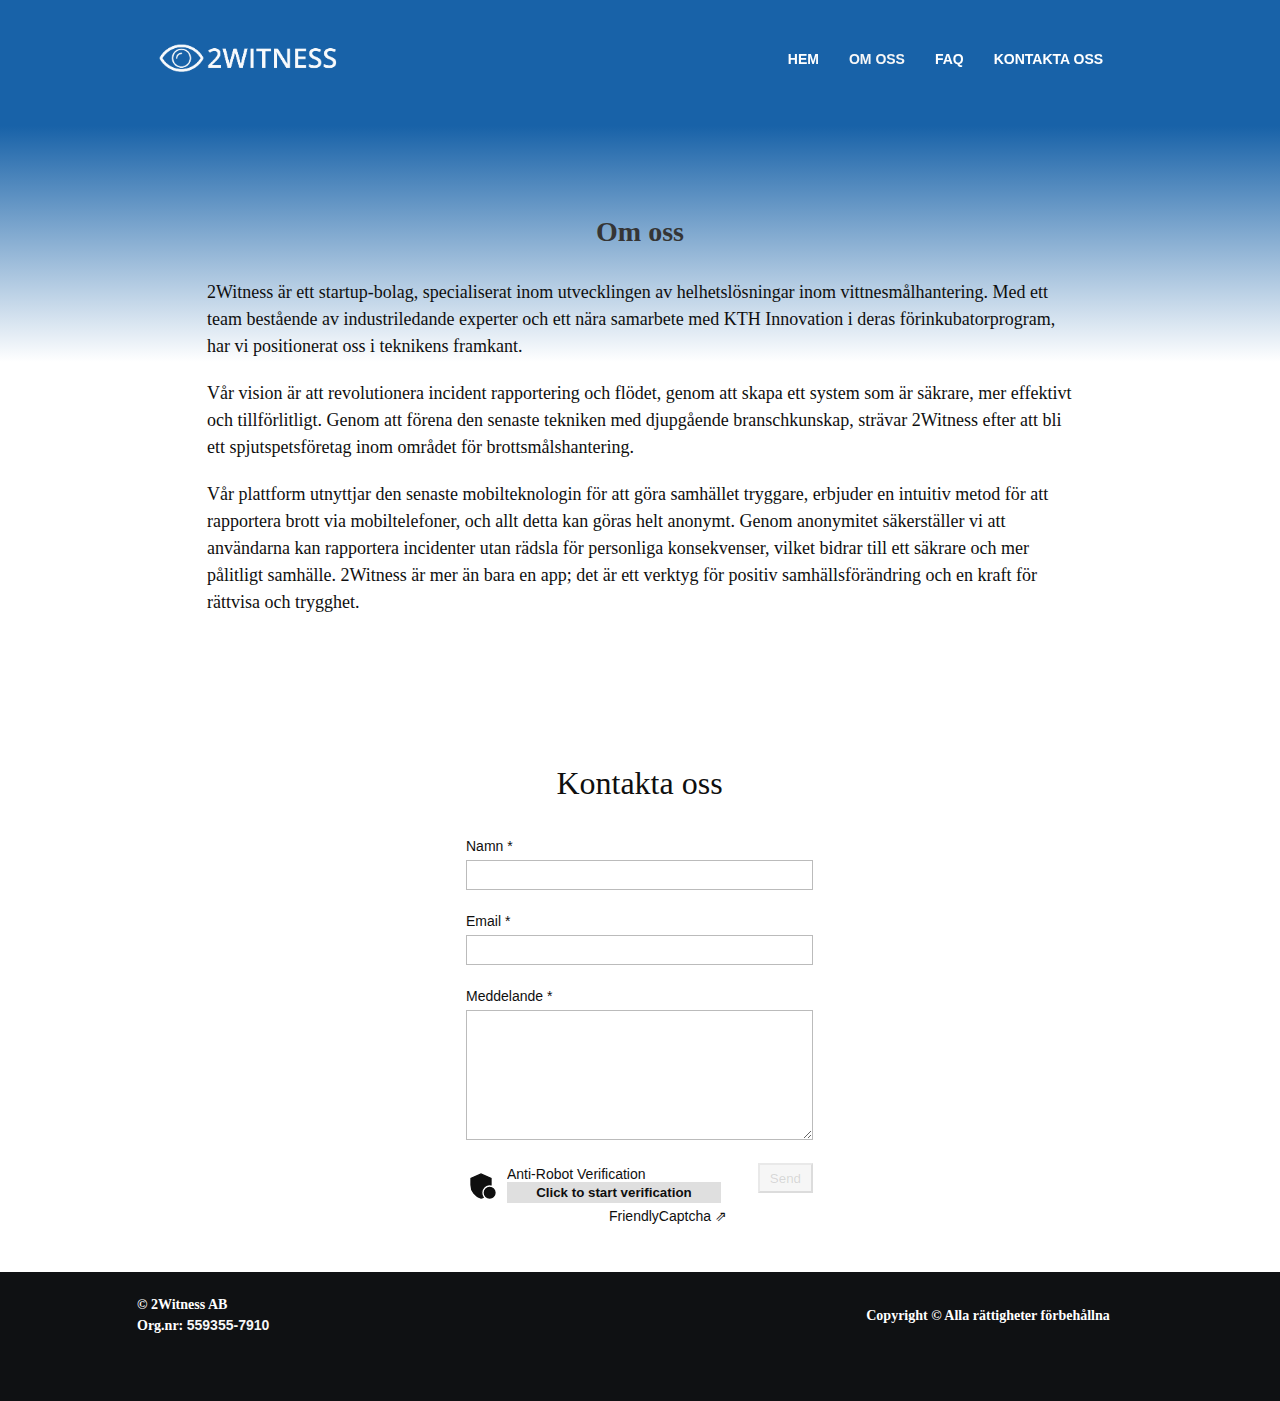
<file: om-oss.html>
<!DOCTYPE html>
<html prefix="og: http://ogp.me/ns#" style="height: auto !important">
  <head>
    <meta charset="utf-8" />
    <title>Om oss | 2Witness AB</title>
    <meta name="robots" content="all" />
    <meta name="generator" content="One.com Web Editor" />
    <meta
      http-equiv="Cache-Control"
      content="must-revalidate, max-age=0, public"
    />
    <meta http-equiv="Expires" content="-1" />
    <meta name="viewport" content="width=1050" minpagewidth="1050" />
    <meta name="MobileOptimized" content="320" />
    <meta name="HandheldFriendly" content="True" />
    <meta name="format-detection" content="telephone=no" />
    <meta property="og:type" content="website" />
    <meta property="og:title" content="Om oss | 2Witness AB" />
    <meta property="og:site_name" content="2Witness AB" />
    <meta property="og:url" content="https://2witness.se/om-oss" />
    <meta
      property="og:image"
      content="https://2witness.se/____impro/1/onewebmedia/hhf.png?etag=W%2F%227092-6558edca%22&amp;sourceContentType=image%2Fpng&amp;quality=85"
    />
    <meta property="og:image:type" content="image/png" />
    <meta property="og:image:width" content="1046" />
    <meta property="og:image:height" content="188" />
    <meta name="twitter:card" content="summary" />
    <meta name="twitter:title" content="Om oss | 2Witness AB" />
    <meta name="twitter:image:alt" content="Om oss | 2Witness AB" />
    <meta
      name="twitter:image"
      content="https://2witness.se/____impro/1/onewebmedia/hhf.png?etag=W%2F%227092-6558edca%22&amp;sourceContentType=image%2Fpng&amp;quality=85"
    />
    <link
      rel="shortcut icon"
      sizes="16x16"
      href="/____impro/1/onewebmedia/2witness-favicon-black.png?etag=W%2F%2236b-6558ee05%22&amp;sourceContentType=image%2Fpng&amp;resize=16,16&amp;ignoreAspectRatio"
    />
    <link
      rel="icon"
      sizes="32x32"
      href="/____impro/1/onewebmedia/2witness-favicon-black.png?etag=W%2F%2236b-6558ee05%22&amp;sourceContentType=image%2Fpng&amp;resize=32,32&amp;ignoreAspectRatio"
    />
    <link
      rel="apple-touch-icon"
      href="/____impro/1/onewebmedia/2witness-favicon-black.png?etag=W%2F%2236b-6558ee05%22&amp;sourceContentType=image%2Fpng&amp;resize=57,57&amp;ignoreAspectRatio"
    />
    <link
      rel="apple-touch-icon"
      sizes="60x60"
      href="/____impro/1/onewebmedia/2witness-favicon-black.png?etag=W%2F%2236b-6558ee05%22&amp;sourceContentType=image%2Fpng&amp;resize=60,60&amp;ignoreAspectRatio"
    />
    <link
      rel="icon"
      sizes="64x64"
      href="/____impro/1/onewebmedia/2witness-favicon-black.png?etag=W%2F%2236b-6558ee05%22&amp;sourceContentType=image%2Fpng&amp;resize=64,64&amp;ignoreAspectRatio"
    />
    <link
      rel="apple-touch-icon"
      sizes="72x72"
      href="/____impro/1/onewebmedia/2witness-favicon-black.png?etag=W%2F%2236b-6558ee05%22&amp;sourceContentType=image%2Fpng&amp;resize=72,72&amp;ignoreAspectRatio"
    />
    <link
      rel="apple-touch-icon"
      sizes="76x76"
      href="/____impro/1/onewebmedia/2witness-favicon-black.png?etag=W%2F%2236b-6558ee05%22&amp;sourceContentType=image%2Fpng&amp;resize=76,76&amp;ignoreAspectRatio"
    />
    <link
      rel="icon"
      type="image/png"
      sizes="96x96"
      href="/____impro/1/onewebmedia/2witness-favicon-black.png?etag=W%2F%2236b-6558ee05%22&amp;sourceContentType=image%2Fpng&amp;resize=96,96&amp;ignoreAspectRatio"
    />
    <link
      rel="apple-touch-icon"
      sizes="114x114"
      href="/____impro/1/onewebmedia/2witness-favicon-black.png?etag=W%2F%2236b-6558ee05%22&amp;sourceContentType=image%2Fpng&amp;resize=114,114&amp;ignoreAspectRatio"
    />
    <link
      rel="apple-touch-icon"
      sizes="120x120"
      href="/____impro/1/onewebmedia/2witness-favicon-black.png?etag=W%2F%2236b-6558ee05%22&amp;sourceContentType=image%2Fpng&amp;resize=120,120&amp;ignoreAspectRatio"
    />
    <link rel="canonical" href="https://2witness.se/om-oss" />
    <style type="text/css">
      html {
        word-wrap: break-word;
      }
      *,
      ::before,
      ::after {
        word-wrap: inherit;
      }
      html {
        box-sizing: border-box;
      }
      *,
      ::before,
      ::after {
        box-sizing: inherit;
      }
      div.code {
        box-sizing: content-box;
      }
      body,
      ul,
      ol,
      li,
      h1,
      h2,
      h3,
      h4,
      h5,
      h6,
      form,
      input,
      p,
      td,
      textarea {
        margin: 0;
        padding: 0;
      }
      h1,
      h2,
      h3,
      h4,
      h5,
      h6 {
        font-size: 100%;
        font-weight: normal;
      }
      ol,
      ul {
        list-style: none;
      }
      table {
        border-collapse: collapse;
        border-spacing: 0;
      }
      img {
        border: 0;
      }
      body {
        -moz-osx-font-smoothing: grayscale;
        -webkit-font-smoothing: antialiased;
      }
    </style>
    <style type="text/css">
      @font-face {
        font-family: "dropDownMenu";
        src: url("[data-uri]")
          format("woff");
        font-weight: normal;
        font-style: normal;
      }
    </style>
    <style type="text/css">
      div[data-id="ECDDC8BE-D09E-4902-B5CA-CFED12E90694"]
        .modernLayoutMenu
        ul
        li
        a.level-0:hover {
        color: #2a7dbf !important;
      }
      div[data-id="ECDDC8BE-D09E-4902-B5CA-CFED12E90694"].modernLayoutMenu.dropdown
        ul {
        background-color: #2a7dbf !important;
      }
      div[data-id="ECDDC8BE-D09E-4902-B5CA-CFED12E90694"].modernLayoutMenu.jsdropdown
        ul
        li
        a:hover {
        font-weight: bold !important;
      }
      div[data-id="ECDDC8BE-D09E-4902-B5CA-CFED12E90694"].modernLayoutMenu.jsdropdown
        ul
        li
        a {
        color: rgba(255, 255, 255, 1) !important;
      }

      .mobileV
        div[data-id="9F636619-6D5D-4E95-AC33-A1B974A5BB2E"]
        > div
        > div
        > div
        > video {
        opacity: 1 !important;
      }
      .mobileV
        div[data-id="1115CD00-64B0-4E2E-91D4-18465891CD09"]
        > div:first-child {
        border-bottom-width: 1px !important;
      }
      .mobileV
        div[data-id="1115CD00-64B0-4E2E-91D4-18465891CD09"]
        > div
        > div
        > div
        > video {
        opacity: 1 !important;
      }
      div[data-id="E41625D1-F8F7-4C96-A0CA-BAE02BF1C951"][data-specific-kind="TEXT"] {
        margin: auto;
      }
      div[data-id="E41625D1-F8F7-4C96-A0CA-BAE02BF1C951"] {
        display: flex;
        width: 100%;
      }
      .mobileV
        div[data-id="8C30B025-C03D-45E9-9B43-853DCDBDA9D6"]
        > div
        > div
        > div
        > video {
        opacity: 1 !important;
      }
      div[data-id="6E2B638C-2A7D-4E8E-B116-60C45A8613F5"][data-specific-kind="TEXT"] {
        margin: auto;
      }
      .contactFormContainer .oneWebCntForm,
      .contactFormContainer .contactFormResponseStatus {
        font-family: Arial, Helvetica, sans-serif;
        font-size: 14px;
      }
      .contactFormContainer .oneWebCntForm,
      .contactFormContainer .contactFormResponseStatus {
        color: #0f0f0f;
      }
      .contactFormContainer .frc-container .frc-icon {
        fill: #0f0f0f;
        stroke: #0f0f0f;
      }
      .contactFormContainer .frc-container .frc-content .frc-button {
        color: #0f0f0f;
      }
      .contactFormContainer .frc-banner a {
        color: #0f0f0f;
      }
      .mobileV
        div[data-id="47A9321F-7F74-4605-8247-C59970319BB6"]
        > div
        > div
        > div
        > video {
        opacity: 1 !important;
      }
      div[data-id="5C19E4BC-BE1D-43DE-BF36-5EE1BFB127A3"][data-specific-kind="TEXT"] {
        margin: auto;
      }
      div[data-id="5C19E4BC-BE1D-43DE-BF36-5EE1BFB127A3"] {
        display: flex;
        width: 100%;
      }
      div[data-id="FA7B5E8B-F53C-466D-9088-A423869AC5C7"][data-specific-kind="TEXT"] {
        margin: auto;
      }
      div[data-id="FA7B5E8B-F53C-466D-9088-A423869AC5C7"] {
        display: flex;
        width: 100%;
      }
      .mobileV
        div[data-id="E96C6F49-E7CB-42CA-A0A0-EDBFC736EF83"]
        > div:first-child {
        border-top-width: 1px !important;
      }
      .mobileV
        div[data-id="E96C6F49-E7CB-42CA-A0A0-EDBFC736EF83"]
        > div
        > div
        > div
        > video {
        opacity: 1 !important;
      }
    </style>
    <style type="text/css">
      @media (max-width: 650px) {
        body {
          min-width: "initial";
        }
        body.desktopV {
          min-width: 1050px;
        }
      }
      @media (min-width: 651px) {
        body {
          min-width: 1050px;
        }
        body.mobileV {
          min-width: initial;
        }
      }
    </style>
    <link rel="stylesheet" href="/onewebstatic/c2d9743e2d.css" />
    <link rel="stylesheet" href="/onewebstatic/d234560169.css" />
    <link rel="stylesheet" href="/onewebstatic/b4da795d81.css" />
    <link
      href="/onewebstatic/google-fonts.php?url=https%3A%2F%2Ffonts.googleapis.com%2Fcss%3Ffamily%3DOpen%2520Sans%253A100%252C100italic%252C200%252C200italic%252C300%252C300italic%252C500%252C500italic%252C600%252C600italic%252C700%252C700italic%252C800%252C800italic%252C900%252C900italic%252Citalic%252Cregular%26subset%3Dall"
      rel="stylesheet"
    />
    <link
      href="/onewebstatic/google-fonts.php?url=https%3A%2F%2Ffonts.googleapis.com%2Fcss%3Ffamily%3DMontserrat%253A100%252C100italic%252C200%252C200italic%252C300%252C300italic%252C500%252C500italic%252C600%252C600italic%252C700%252C700italic%252C800%252C800italic%252C900%252C900italic%252Citalic%252Cregular%26subset%3Dall"
      rel="stylesheet"
    />
    <link
      href="/onewebstatic/google-fonts.php?url=https%3A%2F%2Ffonts.googleapis.com%2Fcss%3Ffamily%3DAlata%253A100%252C100italic%252C200%252C200italic%252C300%252C300italic%252C500%252C500italic%252C600%252C600italic%252C700%252C700italic%252C800%252C800italic%252C900%252C900italic%252Citalic%252Cregular%26subset%3Dall"
      rel="stylesheet"
    />
    <link rel="stylesheet" href="/onewebstatic/44e0086778.css" />
    <style type="text/css">
      .bodyBackground {
        background-image: none;
        background-color: rgba(255, 255, 255, 1);
      }
    </style>
    <script src="/onewebstatic/e47f208c3a.js"></script>
    <script src="/onewebstatic/c9c33b6ec8.js"></script>
  </head>
  <body
    class="Preview_body__2wDzb bodyBackground"
    style="overflow-y: scroll; overflow-x: hidden"
    data-attachments="{}"
  >
    <div></div>
    <div>
      <div
        data-mobile-pin="0"
        id="wsb-mobile-header"
        class="mm mm-mobile-preview"
      >
        <header
          id="MobileHeader_container"
          class="MobileHeader_container__1XW3y"
          style="background-color: rgba(0, 0, 0, 1)"
        >
          <div class="MobileHeader_title__1avp4 mobile-title undefined">
            <a class="MobileHeader_logoAnchor__3VO33" href="/"
              ><span
                class="MobileHeader_titleText__1M62s"
                style="
                  color: rgba(255, 255, 255, 1);
                  font-family: Open Sans;
                  font-weight: bold;
                  font-style: normal;
                "
                >2Witness AB</span
              ></a
            >
          </div>
          <div class="MobileHeader_dummyMenuIconContainer__3mfi4"></div>
        </header>
        <div
          id="mm"
          class="MobileHeaderMenu_mobileMenu__21p7v"
          style="background-color: rgba(255, 255, 255, 1)"
        >
          <ul>
            <li>
              <a
                href="/"
                class=""
                style="
                  background-color: rgba(255, 255, 255, 1);
                  color: rgba(0, 0, 0, 1);
                  font-size: 16px;
                  line-height: 3;
                  font-family: Open Sans;
                "
                title="Hem"
                >Hem</a
              >
            </li>
            <li>
              <a
                href="/om-oss"
                class="MobileHeaderMenu_current__2Nelz"
                style="
                  background-color: rgba(255, 255, 255, 1);
                  color: rgba(0, 0, 0, 1);
                  font-size: 16px;
                  line-height: 3;
                  font-family: Open Sans;
                  font-weight: bold;
                "
                title="Om oss"
                >Om oss</a
              >
            </li>
            <li>
              <a
                href="/faq"
                class=""
                style="
                  background-color: rgba(255, 255, 255, 1);
                  color: rgba(0, 0, 0, 1);
                  font-size: 16px;
                  line-height: 3;
                  font-family: Open Sans;
                "
                title="FAQ"
                >FAQ</a
              >
            </li>
            <li>
              <a
                href="/kontakta-oss"
                class=""
                style="
                  background-color: rgba(255, 255, 255, 1);
                  color: rgba(0, 0, 0, 1);
                  font-size: 16px;
                  line-height: 3;
                  font-family: Open Sans;
                "
                title="Kontakta oss"
                >Kontakta oss</a
              >
            </li>
          </ul>
        </div>
        <div
          id="mm-overlay"
          class="MobileHeaderMenu_mobileMenu_overlay__3WPnz"
        ></div>
        <div
          class="MobileHeader_menuIconContainer__lc-Zq off"
          id="MobileHeader_burgerMenuIcon"
          data-active-bgcolor="rgba(0,0,0,1)"
          data-inactive-bgcolor="rgba(255,255,255,1)"
        >
          <span style="background-color: rgba(255, 255, 255, 1)"></span
          ><span style="background-color: rgba(255, 255, 255, 1)"></span
          ><span style="background-color: rgba(255, 255, 255, 1)"></span>
        </div>
      </div>
    </div>
    <style type="text/css">
      .template {
        visibility: hidden;
      }
      body {
        overflow-x: hidden;
      }</style
    ><style>
      .textnormal {
        font-family: "Montserrat", "Open Sans", "Helvetica Neue", "Helvetica",
          "sans-serif";
        font-style: normal;
        font-size: 14px;
        font-weight: normal;
        text-decoration: none;
        color: rgba(15, 15, 15, 1);
        letter-spacing: normal;
        line-height: 1.5;
      }
      .textnormal-ddo {
        font-size: 14px !important;
      }
      div[data-kind="Component"]
        .themeTextClass.Accented
        *:not(a):not(input):not(textarea):not(select):not(option):not(
          .error
        ):not(.contact-form-submit-btn),
      .themeTextClass.Accented
        *:not(a):not(input):not(textarea):not(select):not(option):not(
          .error
        ):not(.contact-form-submit-btn),
      .themeTextClass
        .themeTextClass.Accented
        *:not(a):not(input):not(textarea):not(select):not(option):not(
          .error
        ):not(.contact-form-submit-btn),
      .themeTextClass.Accented
        .contact-form-field-container
        *:not(a):not(input):not(textarea):not(select):not(option):not(
          .error
        ):not(.contact-form-submit-btn),
      .themeTextClass.Accented.contactFormContainer .frc-banner > a,
      .themeTextClass.Accented
        .reviewHeader
        *:not(a):not(input):not(textarea):not(select):not(option):not(
          .error
        ):not(.contact-form-submit-btn),
      .Accented.textnormal.textnormal-ddo,
      .Accented.textheading1.textheading1-ddo,
      .Accented.textheading2.textheading2-ddo,
      .Accented.textheading3.textheading3-ddo {
        color: rgba(255, 255, 255, 1) !important;
      }
      div[data-kind="Component"]
        .themeTextClass.Accented.accentColor
        *:not(a):not(input):not(textarea):not(select):not(option):not(
          .error
        ):not(.contact-form-submit-btn),
      div[data-kind="Component"]
        .themeTextClass.Accented
        .contact-form-field-container.accentColor
        *:not(a):not(input):not(textarea):not(select):not(option):not(
          .error
        ):not(.contact-form-submit-btn),
      div[data-kind="Component"]
        .themeTextClass.Accented
        .reviewHeader.accentColor
        *:not(a):not(input):not(textarea):not(select):not(option):not(
          .error
        ):not(.contact-form-submit-btn),
      div[data-kind="Component"]
        .themeTextClass.Accented
        *:not(a):not(input):not(textarea):not(select):not(option):not(
          .error
        ):not(.contact-form-submit-btn)
        .accentColor.contactFormResponseStatus,
      .themeTextClass.Accented
        .contact-form-field-container.accentColor
        *:not(a):not(input):not(textarea):not(select):not(option):not(
          .error
        ):not(.contact-form-submit-btn),
      .themeTextClass.Accented
        .contact-form-field-container.accentColor
        .frc-banner
        > a,
      .themeTextClass.Accented
        .reviewHeader.accentColor
        *:not(a):not(input):not(textarea):not(select):not(option):not(
          .error
        ):not(.contact-form-submit-btn),
      .themeTextClass.Accented.accentColor
        *:not(a):not(input):not(textarea):not(select):not(option):not(
          .error
        ):not(.contact-form-submit-btn) {
        color: rgba(69, 85, 255, 1) !important;
      }
      div[data-kind="Component"]
        .themeTextClass.Accented.mainColor
        *:not(a):not(input):not(textarea):not(select):not(option):not(
          .error
        ):not(.contact-form-submit-btn),
      div[data-kind="Component"]
        .themeTextClass.Accented
        .contact-form-field-container.mainColor
        *:not(a):not(input):not(textarea):not(select):not(option):not(
          .error
        ):not(.contact-form-submit-btn),
      div[data-kind="Component"]
        .themeTextClass.Accented
        .reviewHeader.mainColor
        *:not(a):not(input):not(textarea):not(select):not(option):not(
          .error
        ):not(.contact-form-submit-btn),
      div[data-kind="Component"]
        .themeTextClass.Accented
        *:not(a):not(input):not(textarea):not(select):not(option):not(
          .error
        ):not(.contact-form-submit-btn)
        .mainColor.contactFormResponseStatus,
      .themeTextClass.Accented
        .contact-form-field-container.mainColor
        *:not(a):not(input):not(textarea):not(select):not(option):not(
          .error
        ):not(.contact-form-submit-btn),
      .themeTextClass.Accented
        .contact-form-field-container.mainColor
        .frc-banner
        > a,
      .themeTextClass.Accented
        .reviewHeader.mainColor
        *:not(a):not(input):not(textarea):not(select):not(option):not(
          .error
        ):not(.contact-form-submit-btn),
      .themeTextClass.Accented.mainColor
        *:not(a):not(input):not(textarea):not(select):not(option):not(
          .error
        ):not(.contact-form-submit-btn) {
        color: rgba(49, 55, 122, 1) !important;
      }
      div[data-kind="Component"]
        .themeTextClass.Accented.whiteColor
        *:not(a):not(input):not(textarea):not(select):not(option):not(
          .error
        ):not(.contact-form-submit-btn),
      div[data-kind="Component"]
        .themeTextClass.Accented
        .contact-form-field-container.whiteColor
        *:not(a):not(input):not(textarea):not(select):not(option):not(
          .error
        ):not(.contact-form-submit-btn),
      div[data-kind="Component"]
        .themeTextClass.Accented
        .reviewHeader.whiteColor
        *:not(a):not(input):not(textarea):not(select):not(option):not(
          .error
        ):not(.contact-form-submit-btn),
      div[data-kind="Component"]
        .themeTextClass.Accented
        *:not(a):not(input):not(textarea):not(select):not(option):not(
          .error
        ):not(.contact-form-submit-btn)
        .whiteColor.contactFormResponseStatus,
      .themeTextClass.Accented
        .contact-form-field-container.whiteColor
        *:not(a):not(input):not(textarea):not(select):not(option):not(
          .error
        ):not(.contact-form-submit-btn),
      .themeTextClass.Accented
        .contact-form-field-container.whiteColor
        .frc-banner
        > a,
      .themeTextClass.Accented
        .reviewHeader.whiteColor
        *:not(a):not(input):not(textarea):not(select):not(option):not(
          .error
        ):not(.contact-form-submit-btn),
      .themeTextClass.Accented.whiteColor
        *:not(a):not(input):not(textarea):not(select):not(option):not(
          .error
        ):not(.contact-form-submit-btn) {
        color: rgba(255, 255, 255, 1) !important;
      }
      div[data-kind="Component"]
        .themeTextClass.Accented.blackColor
        *:not(a):not(input):not(textarea):not(select):not(option):not(
          .error
        ):not(.contact-form-submit-btn),
      div[data-kind="Component"]
        .themeTextClass.Accented
        .contact-form-field-container.blackColor
        *:not(a):not(input):not(textarea):not(select):not(option):not(
          .error
        ):not(.contact-form-submit-btn),
      div[data-kind="Component"]
        .themeTextClass.Accented
        .reviewHeader.blackColor
        *:not(a):not(input):not(textarea):not(select):not(option):not(
          .error
        ):not(.contact-form-submit-btn),
      div[data-kind="Component"]
        .themeTextClass.Accented
        *:not(a):not(input):not(textarea):not(select):not(option):not(
          .error
        ):not(.contact-form-submit-btn)
        .blackColor.contactFormResponseStatus,
      .themeTextClass.Accented
        .contact-form-field-container.blackColor
        *:not(a):not(input):not(textarea):not(select):not(option):not(
          .error
        ):not(.contact-form-submit-btn),
      .themeTextClass.Accented
        .contact-form-field-container.blackColor
        .frc-banner
        > a,
      .themeTextClass.Accented
        .reviewHeader.blackColor
        *:not(a):not(input):not(textarea):not(select):not(option):not(
          .error
        ):not(.contact-form-submit-btn),
      .themeTextClass.Accented.blackColor
        *:not(a):not(input):not(textarea):not(select):not(option):not(
          .error
        ):not(.contact-form-submit-btn) {
        color: rgba(60, 60, 60, 1) !important;
      }
      div[data-kind="Component"]
        .themeTextClass.Main
        *:not(a):not(input):not(textarea):not(select):not(option):not(
          .error
        ):not(.contact-form-submit-btn),
      .themeTextClass.Main
        *:not(a):not(input):not(textarea):not(select):not(option):not(
          .error
        ):not(.contact-form-submit-btn),
      .themeTextClass
        .themeTextClass.Main
        *:not(a):not(input):not(textarea):not(select):not(option):not(
          .error
        ):not(.contact-form-submit-btn),
      .themeTextClass.Main
        .contact-form-field-container
        *:not(a):not(input):not(textarea):not(select):not(option):not(
          .error
        ):not(.contact-form-submit-btn),
      .themeTextClass.Main.contactFormContainer .frc-banner > a,
      .themeTextClass.Main
        .reviewHeader
        *:not(a):not(input):not(textarea):not(select):not(option):not(
          .error
        ):not(.contact-form-submit-btn),
      .Main.textnormal.textnormal-ddo,
      .Main.textheading1.textheading1-ddo,
      .Main.textheading2.textheading2-ddo,
      .Main.textheading3.textheading3-ddo {
        color: rgba(255, 255, 255, 1) !important;
      }
      div[data-kind="Component"]
        .themeTextClass.Main.accentColor
        *:not(a):not(input):not(textarea):not(select):not(option):not(
          .error
        ):not(.contact-form-submit-btn),
      div[data-kind="Component"]
        .themeTextClass.Main
        .contact-form-field-container.accentColor
        *:not(a):not(input):not(textarea):not(select):not(option):not(
          .error
        ):not(.contact-form-submit-btn),
      div[data-kind="Component"]
        .themeTextClass.Main
        .reviewHeader.accentColor
        *:not(a):not(input):not(textarea):not(select):not(option):not(
          .error
        ):not(.contact-form-submit-btn),
      div[data-kind="Component"]
        .themeTextClass.Main
        *:not(a):not(input):not(textarea):not(select):not(option):not(
          .error
        ):not(.contact-form-submit-btn)
        .accentColor.contactFormResponseStatus,
      .themeTextClass.Main
        .contact-form-field-container.accentColor
        *:not(a):not(input):not(textarea):not(select):not(option):not(
          .error
        ):not(.contact-form-submit-btn),
      .themeTextClass.Main
        .contact-form-field-container.accentColor
        .frc-banner
        > a,
      .themeTextClass.Main
        .reviewHeader.accentColor
        *:not(a):not(input):not(textarea):not(select):not(option):not(
          .error
        ):not(.contact-form-submit-btn),
      .themeTextClass.Main.accentColor
        *:not(a):not(input):not(textarea):not(select):not(option):not(
          .error
        ):not(.contact-form-submit-btn) {
        color: rgba(69, 85, 255, 1) !important;
      }
      div[data-kind="Component"]
        .themeTextClass.Main.mainColor
        *:not(a):not(input):not(textarea):not(select):not(option):not(
          .error
        ):not(.contact-form-submit-btn),
      div[data-kind="Component"]
        .themeTextClass.Main
        .contact-form-field-container.mainColor
        *:not(a):not(input):not(textarea):not(select):not(option):not(
          .error
        ):not(.contact-form-submit-btn),
      div[data-kind="Component"]
        .themeTextClass.Main
        .reviewHeader.mainColor
        *:not(a):not(input):not(textarea):not(select):not(option):not(
          .error
        ):not(.contact-form-submit-btn),
      div[data-kind="Component"]
        .themeTextClass.Main
        *:not(a):not(input):not(textarea):not(select):not(option):not(
          .error
        ):not(.contact-form-submit-btn)
        .mainColor.contactFormResponseStatus,
      .themeTextClass.Main
        .contact-form-field-container.mainColor
        *:not(a):not(input):not(textarea):not(select):not(option):not(
          .error
        ):not(.contact-form-submit-btn),
      .themeTextClass.Main
        .contact-form-field-container.mainColor
        .frc-banner
        > a,
      .themeTextClass.Main
        .reviewHeader.mainColor
        *:not(a):not(input):not(textarea):not(select):not(option):not(
          .error
        ):not(.contact-form-submit-btn),
      .themeTextClass.Main.mainColor
        *:not(a):not(input):not(textarea):not(select):not(option):not(
          .error
        ):not(.contact-form-submit-btn) {
        color: rgba(49, 55, 122, 1) !important;
      }
      div[data-kind="Component"]
        .themeTextClass.Main.whiteColor
        *:not(a):not(input):not(textarea):not(select):not(option):not(
          .error
        ):not(.contact-form-submit-btn),
      div[data-kind="Component"]
        .themeTextClass.Main
        .contact-form-field-container.whiteColor
        *:not(a):not(input):not(textarea):not(select):not(option):not(
          .error
        ):not(.contact-form-submit-btn),
      div[data-kind="Component"]
        .themeTextClass.Main
        .reviewHeader.whiteColor
        *:not(a):not(input):not(textarea):not(select):not(option):not(
          .error
        ):not(.contact-form-submit-btn),
      div[data-kind="Component"]
        .themeTextClass.Main
        *:not(a):not(input):not(textarea):not(select):not(option):not(
          .error
        ):not(.contact-form-submit-btn)
        .whiteColor.contactFormResponseStatus,
      .themeTextClass.Main
        .contact-form-field-container.whiteColor
        *:not(a):not(input):not(textarea):not(select):not(option):not(
          .error
        ):not(.contact-form-submit-btn),
      .themeTextClass.Main
        .contact-form-field-container.whiteColor
        .frc-banner
        > a,
      .themeTextClass.Main
        .reviewHeader.whiteColor
        *:not(a):not(input):not(textarea):not(select):not(option):not(
          .error
        ):not(.contact-form-submit-btn),
      .themeTextClass.Main.whiteColor
        *:not(a):not(input):not(textarea):not(select):not(option):not(
          .error
        ):not(.contact-form-submit-btn) {
        color: rgba(255, 255, 255, 1) !important;
      }
      div[data-kind="Component"]
        .themeTextClass.Main.blackColor
        *:not(a):not(input):not(textarea):not(select):not(option):not(
          .error
        ):not(.contact-form-submit-btn),
      div[data-kind="Component"]
        .themeTextClass.Main
        .contact-form-field-container.blackColor
        *:not(a):not(input):not(textarea):not(select):not(option):not(
          .error
        ):not(.contact-form-submit-btn),
      div[data-kind="Component"]
        .themeTextClass.Main
        .reviewHeader.blackColor
        *:not(a):not(input):not(textarea):not(select):not(option):not(
          .error
        ):not(.contact-form-submit-btn),
      div[data-kind="Component"]
        .themeTextClass.Main
        *:not(a):not(input):not(textarea):not(select):not(option):not(
          .error
        ):not(.contact-form-submit-btn)
        .blackColor.contactFormResponseStatus,
      .themeTextClass.Main
        .contact-form-field-container.blackColor
        *:not(a):not(input):not(textarea):not(select):not(option):not(
          .error
        ):not(.contact-form-submit-btn),
      .themeTextClass.Main
        .contact-form-field-container.blackColor
        .frc-banner
        > a,
      .themeTextClass.Main
        .reviewHeader.blackColor
        *:not(a):not(input):not(textarea):not(select):not(option):not(
          .error
        ):not(.contact-form-submit-btn),
      .themeTextClass.Main.blackColor
        *:not(a):not(input):not(textarea):not(select):not(option):not(
          .error
        ):not(.contact-form-submit-btn) {
        color: rgba(60, 60, 60, 1) !important;
      }
      div[data-kind="Component"]
        .themeTextClass.White
        *:not(a):not(input):not(textarea):not(select):not(option):not(
          .error
        ):not(.contact-form-submit-btn),
      .themeTextClass.White
        *:not(a):not(input):not(textarea):not(select):not(option):not(
          .error
        ):not(.contact-form-submit-btn),
      .themeTextClass
        .themeTextClass.White
        *:not(a):not(input):not(textarea):not(select):not(option):not(
          .error
        ):not(.contact-form-submit-btn),
      .themeTextClass.White
        .contact-form-field-container
        *:not(a):not(input):not(textarea):not(select):not(option):not(
          .error
        ):not(.contact-form-submit-btn),
      .themeTextClass.White.contactFormContainer .frc-banner > a,
      .themeTextClass.White
        .reviewHeader
        *:not(a):not(input):not(textarea):not(select):not(option):not(
          .error
        ):not(.contact-form-submit-btn),
      .White.textnormal.textnormal-ddo,
      .White.textheading1.textheading1-ddo,
      .White.textheading2.textheading2-ddo,
      .White.textheading3.textheading3-ddo {
        color: rgba(60, 60, 60, 1) !important;
      }
      div[data-kind="Component"]
        .themeTextClass.White.accentColor
        *:not(a):not(input):not(textarea):not(select):not(option):not(
          .error
        ):not(.contact-form-submit-btn),
      div[data-kind="Component"]
        .themeTextClass.White
        .contact-form-field-container.accentColor
        *:not(a):not(input):not(textarea):not(select):not(option):not(
          .error
        ):not(.contact-form-submit-btn),
      div[data-kind="Component"]
        .themeTextClass.White
        .reviewHeader.accentColor
        *:not(a):not(input):not(textarea):not(select):not(option):not(
          .error
        ):not(.contact-form-submit-btn),
      div[data-kind="Component"]
        .themeTextClass.White
        *:not(a):not(input):not(textarea):not(select):not(option):not(
          .error
        ):not(.contact-form-submit-btn)
        .accentColor.contactFormResponseStatus,
      .themeTextClass.White
        .contact-form-field-container.accentColor
        *:not(a):not(input):not(textarea):not(select):not(option):not(
          .error
        ):not(.contact-form-submit-btn),
      .themeTextClass.White
        .contact-form-field-container.accentColor
        .frc-banner
        > a,
      .themeTextClass.White
        .reviewHeader.accentColor
        *:not(a):not(input):not(textarea):not(select):not(option):not(
          .error
        ):not(.contact-form-submit-btn),
      .themeTextClass.White.accentColor
        *:not(a):not(input):not(textarea):not(select):not(option):not(
          .error
        ):not(.contact-form-submit-btn) {
        color: rgba(69, 85, 255, 1) !important;
      }
      div[data-kind="Component"]
        .themeTextClass.White.mainColor
        *:not(a):not(input):not(textarea):not(select):not(option):not(
          .error
        ):not(.contact-form-submit-btn),
      div[data-kind="Component"]
        .themeTextClass.White
        .contact-form-field-container.mainColor
        *:not(a):not(input):not(textarea):not(select):not(option):not(
          .error
        ):not(.contact-form-submit-btn),
      div[data-kind="Component"]
        .themeTextClass.White
        .reviewHeader.mainColor
        *:not(a):not(input):not(textarea):not(select):not(option):not(
          .error
        ):not(.contact-form-submit-btn),
      div[data-kind="Component"]
        .themeTextClass.White
        *:not(a):not(input):not(textarea):not(select):not(option):not(
          .error
        ):not(.contact-form-submit-btn)
        .mainColor.contactFormResponseStatus,
      .themeTextClass.White
        .contact-form-field-container.mainColor
        *:not(a):not(input):not(textarea):not(select):not(option):not(
          .error
        ):not(.contact-form-submit-btn),
      .themeTextClass.White
        .contact-form-field-container.mainColor
        .frc-banner
        > a,
      .themeTextClass.White
        .reviewHeader.mainColor
        *:not(a):not(input):not(textarea):not(select):not(option):not(
          .error
        ):not(.contact-form-submit-btn),
      .themeTextClass.White.mainColor
        *:not(a):not(input):not(textarea):not(select):not(option):not(
          .error
        ):not(.contact-form-submit-btn) {
        color: rgba(49, 55, 122, 1) !important;
      }
      div[data-kind="Component"]
        .themeTextClass.White.whiteColor
        *:not(a):not(input):not(textarea):not(select):not(option):not(
          .error
        ):not(.contact-form-submit-btn),
      div[data-kind="Component"]
        .themeTextClass.White
        .contact-form-field-container.whiteColor
        *:not(a):not(input):not(textarea):not(select):not(option):not(
          .error
        ):not(.contact-form-submit-btn),
      div[data-kind="Component"]
        .themeTextClass.White
        .reviewHeader.whiteColor
        *:not(a):not(input):not(textarea):not(select):not(option):not(
          .error
        ):not(.contact-form-submit-btn),
      div[data-kind="Component"]
        .themeTextClass.White
        *:not(a):not(input):not(textarea):not(select):not(option):not(
          .error
        ):not(.contact-form-submit-btn)
        .whiteColor.contactFormResponseStatus,
      .themeTextClass.White
        .contact-form-field-container.whiteColor
        *:not(a):not(input):not(textarea):not(select):not(option):not(
          .error
        ):not(.contact-form-submit-btn),
      .themeTextClass.White
        .contact-form-field-container.whiteColor
        .frc-banner
        > a,
      .themeTextClass.White
        .reviewHeader.whiteColor
        *:not(a):not(input):not(textarea):not(select):not(option):not(
          .error
        ):not(.contact-form-submit-btn),
      .themeTextClass.White.whiteColor
        *:not(a):not(input):not(textarea):not(select):not(option):not(
          .error
        ):not(.contact-form-submit-btn) {
        color: rgba(255, 255, 255, 1) !important;
      }
      div[data-kind="Component"]
        .themeTextClass.White.blackColor
        *:not(a):not(input):not(textarea):not(select):not(option):not(
          .error
        ):not(.contact-form-submit-btn),
      div[data-kind="Component"]
        .themeTextClass.White
        .contact-form-field-container.blackColor
        *:not(a):not(input):not(textarea):not(select):not(option):not(
          .error
        ):not(.contact-form-submit-btn),
      div[data-kind="Component"]
        .themeTextClass.White
        .reviewHeader.blackColor
        *:not(a):not(input):not(textarea):not(select):not(option):not(
          .error
        ):not(.contact-form-submit-btn),
      div[data-kind="Component"]
        .themeTextClass.White
        *:not(a):not(input):not(textarea):not(select):not(option):not(
          .error
        ):not(.contact-form-submit-btn)
        .blackColor.contactFormResponseStatus,
      .themeTextClass.White
        .contact-form-field-container.blackColor
        *:not(a):not(input):not(textarea):not(select):not(option):not(
          .error
        ):not(.contact-form-submit-btn),
      .themeTextClass.White
        .contact-form-field-container.blackColor
        .frc-banner
        > a,
      .themeTextClass.White
        .reviewHeader.blackColor
        *:not(a):not(input):not(textarea):not(select):not(option):not(
          .error
        ):not(.contact-form-submit-btn),
      .themeTextClass.White.blackColor
        *:not(a):not(input):not(textarea):not(select):not(option):not(
          .error
        ):not(.contact-form-submit-btn) {
        color: rgba(60, 60, 60, 1) !important;
      }
      div[data-kind="Component"]
        .themeTextClass.Black
        *:not(a):not(input):not(textarea):not(select):not(option):not(
          .error
        ):not(.contact-form-submit-btn),
      .themeTextClass.Black
        *:not(a):not(input):not(textarea):not(select):not(option):not(
          .error
        ):not(.contact-form-submit-btn),
      .themeTextClass
        .themeTextClass.Black
        *:not(a):not(input):not(textarea):not(select):not(option):not(
          .error
        ):not(.contact-form-submit-btn),
      .themeTextClass.Black
        .contact-form-field-container
        *:not(a):not(input):not(textarea):not(select):not(option):not(
          .error
        ):not(.contact-form-submit-btn),
      .themeTextClass.Black.contactFormContainer .frc-banner > a,
      .themeTextClass.Black
        .reviewHeader
        *:not(a):not(input):not(textarea):not(select):not(option):not(
          .error
        ):not(.contact-form-submit-btn),
      .Black.textnormal.textnormal-ddo,
      .Black.textheading1.textheading1-ddo,
      .Black.textheading2.textheading2-ddo,
      .Black.textheading3.textheading3-ddo {
        color: rgba(255, 255, 255, 1) !important;
      }
      div[data-kind="Component"]
        .themeTextClass.Black.accentColor
        *:not(a):not(input):not(textarea):not(select):not(option):not(
          .error
        ):not(.contact-form-submit-btn),
      div[data-kind="Component"]
        .themeTextClass.Black
        .contact-form-field-container.accentColor
        *:not(a):not(input):not(textarea):not(select):not(option):not(
          .error
        ):not(.contact-form-submit-btn),
      div[data-kind="Component"]
        .themeTextClass.Black
        .reviewHeader.accentColor
        *:not(a):not(input):not(textarea):not(select):not(option):not(
          .error
        ):not(.contact-form-submit-btn),
      div[data-kind="Component"]
        .themeTextClass.Black
        *:not(a):not(input):not(textarea):not(select):not(option):not(
          .error
        ):not(.contact-form-submit-btn)
        .accentColor.contactFormResponseStatus,
      .themeTextClass.Black
        .contact-form-field-container.accentColor
        *:not(a):not(input):not(textarea):not(select):not(option):not(
          .error
        ):not(.contact-form-submit-btn),
      .themeTextClass.Black
        .contact-form-field-container.accentColor
        .frc-banner
        > a,
      .themeTextClass.Black
        .reviewHeader.accentColor
        *:not(a):not(input):not(textarea):not(select):not(option):not(
          .error
        ):not(.contact-form-submit-btn),
      .themeTextClass.Black.accentColor
        *:not(a):not(input):not(textarea):not(select):not(option):not(
          .error
        ):not(.contact-form-submit-btn) {
        color: rgba(69, 85, 255, 1) !important;
      }
      div[data-kind="Component"]
        .themeTextClass.Black.mainColor
        *:not(a):not(input):not(textarea):not(select):not(option):not(
          .error
        ):not(.contact-form-submit-btn),
      div[data-kind="Component"]
        .themeTextClass.Black
        .contact-form-field-container.mainColor
        *:not(a):not(input):not(textarea):not(select):not(option):not(
          .error
        ):not(.contact-form-submit-btn),
      div[data-kind="Component"]
        .themeTextClass.Black
        .reviewHeader.mainColor
        *:not(a):not(input):not(textarea):not(select):not(option):not(
          .error
        ):not(.contact-form-submit-btn),
      div[data-kind="Component"]
        .themeTextClass.Black
        *:not(a):not(input):not(textarea):not(select):not(option):not(
          .error
        ):not(.contact-form-submit-btn)
        .mainColor.contactFormResponseStatus,
      .themeTextClass.Black
        .contact-form-field-container.mainColor
        *:not(a):not(input):not(textarea):not(select):not(option):not(
          .error
        ):not(.contact-form-submit-btn),
      .themeTextClass.Black
        .contact-form-field-container.mainColor
        .frc-banner
        > a,
      .themeTextClass.Black
        .reviewHeader.mainColor
        *:not(a):not(input):not(textarea):not(select):not(option):not(
          .error
        ):not(.contact-form-submit-btn),
      .themeTextClass.Black.mainColor
        *:not(a):not(input):not(textarea):not(select):not(option):not(
          .error
        ):not(.contact-form-submit-btn) {
        color: rgba(49, 55, 122, 1) !important;
      }
      div[data-kind="Component"]
        .themeTextClass.Black.whiteColor
        *:not(a):not(input):not(textarea):not(select):not(option):not(
          .error
        ):not(.contact-form-submit-btn),
      div[data-kind="Component"]
        .themeTextClass.Black
        .contact-form-field-container.whiteColor
        *:not(a):not(input):not(textarea):not(select):not(option):not(
          .error
        ):not(.contact-form-submit-btn),
      div[data-kind="Component"]
        .themeTextClass.Black
        .reviewHeader.whiteColor
        *:not(a):not(input):not(textarea):not(select):not(option):not(
          .error
        ):not(.contact-form-submit-btn),
      div[data-kind="Component"]
        .themeTextClass.Black
        *:not(a):not(input):not(textarea):not(select):not(option):not(
          .error
        ):not(.contact-form-submit-btn)
        .whiteColor.contactFormResponseStatus,
      .themeTextClass.Black
        .contact-form-field-container.whiteColor
        *:not(a):not(input):not(textarea):not(select):not(option):not(
          .error
        ):not(.contact-form-submit-btn),
      .themeTextClass.Black
        .contact-form-field-container.whiteColor
        .frc-banner
        > a,
      .themeTextClass.Black
        .reviewHeader.whiteColor
        *:not(a):not(input):not(textarea):not(select):not(option):not(
          .error
        ):not(.contact-form-submit-btn),
      .themeTextClass.Black.whiteColor
        *:not(a):not(input):not(textarea):not(select):not(option):not(
          .error
        ):not(.contact-form-submit-btn) {
        color: rgba(255, 255, 255, 1) !important;
      }
      div[data-kind="Component"]
        .themeTextClass.Black.blackColor
        *:not(a):not(input):not(textarea):not(select):not(option):not(
          .error
        ):not(.contact-form-submit-btn),
      div[data-kind="Component"]
        .themeTextClass.Black
        .contact-form-field-container.blackColor
        *:not(a):not(input):not(textarea):not(select):not(option):not(
          .error
        ):not(.contact-form-submit-btn),
      div[data-kind="Component"]
        .themeTextClass.Black
        .reviewHeader.blackColor
        *:not(a):not(input):not(textarea):not(select):not(option):not(
          .error
        ):not(.contact-form-submit-btn),
      div[data-kind="Component"]
        .themeTextClass.Black
        *:not(a):not(input):not(textarea):not(select):not(option):not(
          .error
        ):not(.contact-form-submit-btn)
        .blackColor.contactFormResponseStatus,
      .themeTextClass.Black
        .contact-form-field-container.blackColor
        *:not(a):not(input):not(textarea):not(select):not(option):not(
          .error
        ):not(.contact-form-submit-btn),
      .themeTextClass.Black
        .contact-form-field-container.blackColor
        .frc-banner
        > a,
      .themeTextClass.Black
        .reviewHeader.blackColor
        *:not(a):not(input):not(textarea):not(select):not(option):not(
          .error
        ):not(.contact-form-submit-btn),
      .themeTextClass.Black.blackColor
        *:not(a):not(input):not(textarea):not(select):not(option):not(
          .error
        ):not(.contact-form-submit-btn) {
        color: rgba(60, 60, 60, 1) !important;
      }
      .textheading1 {
        font-family: "Montserrat", "Open Sans", "Helvetica Neue", "Helvetica",
          "sans-serif";
        font-style: normal;
        font-size: 48px;
        font-weight: normal;
        text-decoration: none;
        color: rgba(15, 15, 15, 1);
        letter-spacing: normal;
        line-height: 1.2;
      }
      .textheading1-ddo {
        font-size: 20px !important;
      }
      .textheading2 {
        font-family: "Montserrat", "Open Sans", "Helvetica Neue", "Helvetica",
          "sans-serif";
        font-style: normal;
        font-size: 28px;
        font-weight: bold;
        text-decoration: none;
        color: rgba(15, 15, 15, 1);
        letter-spacing: normal;
        line-height: 1.2;
      }
      .textheading2-ddo {
        font-size: 20px !important;
      }
      .textheading3 {
        font-family: "Montserrat", "Open Sans", "Helvetica Neue", "Helvetica",
          "sans-serif";
        font-style: normal;
        font-size: 18px;
        font-weight: bold;
        text-decoration: none;
        color: rgba(15, 15, 15, 1);
        letter-spacing: normal;
        line-height: 1.2;
      }
      .textheading3-ddo {
        font-size: 18px !important;
      }
      .link1 {
        color: rgba(42, 125, 191, 1);
        text-decoration: none;
      }
      .link1-hover {
        color: rgba(134, 191, 231, 1);
        text-decoration: none;
      }
      .link1:hover {
        color: rgba(134, 191, 231, 1);
        text-decoration: none;
      }
      ul.menu1 div.divider {
        padding: 0px 0px 0px 0px;
        border-color: rgba(0, 0, 0, 1);
        border-style: none;
        border-width: 0px 0px 0px 0px;
      }
      ul.menu1 > li > a {
        padding: 11px 20px 10px 10px;
        border-color: rgba(0, 0, 0, 1);
        border-style: none;
        border-width: 0px 0px 0px 0px;
        background-image: none;
        color: rgba(255, 255, 255, 1);
        font-size: 14px;
        font-weight: bold;
        font-style: normal;
        text-decoration: none;
        font-family: "Open Sans", "Open Sans", "Helvetica Neue", "Helvetica",
          "sans-serif";
        text-transform: uppercase;
        text-align: left;
      }
      ul.menu1 > li > a:hover {
        border-color: rgba(0, 0, 0, 1);
        border-style: none;
        border-width: 0px 0px 0px 0px;
        background-image: none;
        color: rgba(15, 15, 15, 1);
        font-size: 14px;
        font-weight: bold;
        font-style: normal;
        text-decoration: none;
        font-family: "Open Sans", "Open Sans", "Helvetica Neue", "Helvetica",
          "sans-serif";
        text-transform: uppercase;
        text-align: left;
      }
      .menu ul.menu1 > li > a.expanded {
        padding: 11px 20px 10px 10px;
        border-color: rgba(0, 0, 0, 1);
        border-style: none;
        border-width: 0px 0px 0px 0px;
        background-image: none;
        color: rgba(15, 15, 15, 1);
        font-size: 14px;
        font-weight: bold;
        font-style: normal;
        text-decoration: none;
        font-family: "Open Sans", "Open Sans", "Helvetica Neue", "Helvetica",
          "sans-serif";
        text-transform: uppercase;
        text-align: left;
      }
      ul.menu1 > li > a.selected {
        border-color: rgba(0, 0, 0, 1);
        border-style: none;
        border-width: 0px 0px 0px 0px;
        background-image: none;
        color: rgba(247, 247, 247, 1);
        font-size: 14px;
        font-weight: bold;
        font-style: normal;
        text-decoration: none;
        font-family: "Open Sans", "Open Sans", "Helvetica Neue", "Helvetica",
          "sans-serif";
        text-transform: uppercase;
        text-align: left;
      }
      ul.menu1 > li > a.selected:hover {
        border-color: rgba(0, 0, 0, 1);
        border-style: none;
        border-width: 0px 0px 0px 0px;
        background-image: none;
        color: rgba(15, 15, 15, 1);
        font-size: 14px;
        font-weight: bold;
        font-style: normal;
        text-decoration: none;
        font-family: "Open Sans", "Open Sans", "Helvetica Neue", "Helvetica",
          "sans-serif";
        text-transform: uppercase;
        text-align: left;
      }
      .menu1 {
        padding: 0px 0px 0px 0px;
        border-color: rgba(0, 0, 0, 1);
        border-style: none;
        border-width: 0px 0px 0px 0px;
      }
      .menuhorizontal.horizontalalignfit
        ul.menu1
        li:not(:last-child)
        a.level-0 {
        width: calc(100%) !important;
        margin-right: 0px;
      }
      .dropdown ul.menu1 > li ul {
        width: 200px;
      }
      .tree ul.menu1 .level-1 span {
        padding-left: 40px;
      }
      .tree ul.menu1 .level-2 span {
        padding-left: 80px;
      }
      .tree ul.menu1 .level-3 span {
        padding-left: 120px;
      }
      .tree ul.menu1 .level-4 span {
        padding-left: 160px;
      }
      .tree ul.menu1 .level-5 span {
        padding-left: 200px;
      }
      .tree ul.menu1 .level-6 span {
        padding-left: 240px;
      }
      .tree ul.menu1 .level-7 span {
        padding-left: 280px;
      }
      .tree ul.menu1 .level-8 span {
        padding-left: 320px;
      }
      .tree ul.menu1 .level-9 span {
        padding-left: 360px;
      }
      .tree ul.menu1 .level-10 span {
        padding-left: 400px;
      }
      .Menu_hackAnchor__3BgIy ul.menu1 > li:last-child > a {
        padding: 11px 20px 10px 10px;
        border-color: rgba(0, 0, 0, 1);
        border-style: none;
        border-width: 0px 0px 0px 0px;
        background-image: none;
        color: rgba(15, 15, 15, 1);
        font-size: 14px;
        font-weight: bold;
        font-style: normal;
        text-decoration: none;
        font-family: "Open Sans", "Open Sans", "Helvetica Neue", "Helvetica",
          "sans-serif";
        text-transform: uppercase;
        text-align: left;
      }
      .Menu_hackAnchor__3BgIy ul.menu1 > li:nth-last-child(2) > a {
        padding: 11px 20px 10px 10px;
        border-color: rgba(0, 0, 0, 1);
        border-style: none;
        border-width: 0px 0px 0px 0px;
        background-image: none;
        color: rgba(15, 15, 15, 1);
        font-size: 14px;
        font-weight: bold;
        font-style: normal;
        text-decoration: none;
        font-family: "Open Sans", "Open Sans", "Helvetica Neue", "Helvetica",
          "sans-serif";
        text-transform: uppercase;
        text-align: left;
      }
      ul.menu1 li a {
        line-height: 17px;
      }
      ul.menu1 li a.level-0 span {
        display: inline-block;
      }
      ul.menu1 > li > a.expandable:after {
        font-family: dropDownMenu !important;
        margin-left: 0.3em;
        line-height: 1px;
        font-size: 1.2em;
        text-shadow: none;
        content: "\e900";
      }
      .menuhorizontalright ul.menu1 > li > a.expandable:not(.level-0):before,
      .menuvertical.menuhorizontalright ul.menu1 > li > a.expandable:before {
        font-family: dropDownMenu !important;
        margin-left: 0;
        line-height: 1px;
        font-size: 1.2em;
        text-shadow: none;
        content: "\e900";
        margin-right: 0.3em;
      }
      .menuhorizontalright ul.menu1 > li > a.expandable:not(.level-0):after,
      .menuvertical.menuhorizontalright ul.menu1 > li > a.expandable:after {
        content: "" !important;
        margin-left: 0;
      }
      ul.menu1 > li > a.expandable:not(.level-0),
      .menuvertical ul.menu1 > li > a.expandable {
        display: flex;
        align-items: center;
      }
      ul.menu1 > li > a.expandable:not(.level-0) > span,
      .menuvertical ul.menu1 > li > a.expandable > span {
        flex: 1;
      }
      .menu:not(.tree) ul.menu1 > li > a.expandable:not(.level-0):after,
      .menuvertical:not(.tree) ul.menu1 > li > a.expandable:after {
        content: "\e901";
      }
      .menuhorizontalright:not(.tree)
        ul.menu1
        > li
        > a.expandable:not(.level-0):before,
      .menuhorizontalright.menuvertical:not(.tree)
        ul.menu1
        > li
        > a.expandable:before {
        content: "\e901";
        transform: rotate(180deg);
      }
      ul.menu1 > li > a.expandable,
      ul.menu1 > li > a.expanded {
        text-decoration: unset !important;
      }
      .cellnormal {
        padding: 3px 3px 3px 3px;
        border-color: rgba(15, 15, 15, 1);
        border-style: solid;
        border-width: 1px 1px 1px 1px;
        background-image: none;
        vertical-align: middle;
        background-clip: padding-box;
        text-align: left;
      }
      .cellnormal .textnormal {
        color: rgba(15, 15, 15, 1);
        font-size: 14px;
        font-weight: normal;
        font-style: normal;
        text-decoration: none;
        font-family: "Montserrat", "Open Sans", "Helvetica Neue", "Helvetica",
          "sans-serif";
      }
      .cellnormal .textnormal,
      .cellnormal .textheading1,
      .cellnormal .textheading2,
      .cellnormal .textheading3 {
      }
      .cellnormal.cellnormal-ddo {
        color: rgba(15, 15, 15, 1);
        font-size: 14px;
        font-weight: normal;
        font-style: normal;
        text-decoration: none;
        font-family: "Montserrat", "Open Sans", "Helvetica Neue", "Helvetica",
          "sans-serif";
        border-color: transparent;
        border-style: none;
        border-width: 0px;
        padding: 3px 3px 3px 3px;
      }
      .cellheading1 {
        padding: 3px 3px 3px 3px;
        border-color: rgba(15, 15, 15, 1);
        border-style: solid;
        border-width: 1px 1px 1px 1px;
        background-image: none;
        vertical-align: middle;
        background-clip: padding-box;
        text-align: left;
      }
      .cellheading1 .textnormal {
        color: rgba(15, 15, 15, 1);
        font-size: 30px;
        font-weight: normal;
        font-style: normal;
        text-decoration: none;
        font-family: "Montserrat", "Open Sans", "Helvetica Neue", "Helvetica",
          "sans-serif";
      }
      .cellheading1 .textnormal,
      .cellheading1 .textheading1,
      .cellheading1 .textheading2,
      .cellheading1 .textheading3 {
      }
      .cellheading1.cellheading1-ddo {
        color: rgba(15, 15, 15, 1);
        font-size: 20px;
        font-weight: normal;
        font-style: normal;
        text-decoration: none;
        font-family: "Montserrat", "Open Sans", "Helvetica Neue", "Helvetica",
          "sans-serif";
        border-color: transparent;
        border-style: none;
        border-width: 0px;
        padding: 3px 3px 3px 3px;
      }
      .cellheading2 {
        padding: 3px 3px 3px 3px;
        border-color: rgba(15, 15, 15, 1);
        border-style: solid;
        border-width: 1px 1px 1px 1px;
        background-image: none;
        vertical-align: middle;
        background-clip: padding-box;
        text-align: left;
      }
      .cellheading2 .textnormal {
        color: rgba(15, 15, 15, 1);
        font-size: 18px;
        font-weight: normal;
        font-style: normal;
        text-decoration: none;
        font-family: "Montserrat", "Open Sans", "Helvetica Neue", "Helvetica",
          "sans-serif";
      }
      .cellheading2 .textnormal,
      .cellheading2 .textheading1,
      .cellheading2 .textheading2,
      .cellheading2 .textheading3 {
      }
      .cellheading2.cellheading2-ddo {
        color: rgba(15, 15, 15, 1);
        font-size: 18px;
        font-weight: normal;
        font-style: normal;
        text-decoration: none;
        font-family: "Montserrat", "Open Sans", "Helvetica Neue", "Helvetica",
          "sans-serif";
        border-color: transparent;
        border-style: none;
        border-width: 0px;
        padding: 3px 3px 3px 3px;
      }
      .cellalternate {
        padding: 3px 3px 3px 3px;
        border-color: rgba(15, 15, 15, 1);
        border-style: solid;
        border-width: 1px 1px 1px 1px;
        background-image: none;
        vertical-align: middle;
        background-clip: padding-box;
        text-align: left;
      }
      .cellalternate .textnormal {
        color: rgba(42, 125, 191, 1);
        font-size: 14px;
        font-weight: normal;
        font-style: normal;
        text-decoration: none;
        font-family: "Montserrat", "Open Sans", "Helvetica Neue", "Helvetica",
          "sans-serif";
      }
      .cellalternate .textnormal,
      .cellalternate .textheading1,
      .cellalternate .textheading2,
      .cellalternate .textheading3 {
      }
      .cellalternate.cellalternate-ddo {
        color: rgba(42, 125, 191, 1);
        font-size: 14px;
        font-weight: normal;
        font-style: normal;
        text-decoration: none;
        font-family: "Montserrat", "Open Sans", "Helvetica Neue", "Helvetica",
          "sans-serif";
        border-color: transparent;
        border-style: none;
        border-width: 0px;
        padding: 3px 3px 3px 3px;
      }
      .button1 {
        padding: 0px 0px 0px 0px;
        border-color: rgba(0, 0, 0, 1);
        border-style: solid;
        border-width: 0px 0px 0px 0px;
        border-top-left-radius: 5px;
        border-top-right-radius: 5px;
        border-bottom-right-radius: 5px;
        border-bottom-left-radius: 5px;
        background-image: none;
        background-color: rgba(42, 125, 191, 1);
        color: rgba(255, 255, 255, 1);
        font-size: 14px;
        font-weight: normal;
        font-family: "Montserrat", "Open Sans", "Helvetica Neue", "Helvetica",
          "sans-serif";
        text-align: center;
      }
      .button1:hover {
        border-color: rgba(204, 204, 204, 1);
        border-style: solid;
        border-width: 0px 0px 0px 0px;
        border-top-left-radius: 5px;
        border-top-right-radius: 5px;
        border-bottom-right-radius: 5px;
        border-bottom-left-radius: 5px;
        background-image: none;
        background-color: rgba(42, 125, 191, 0.7);
        color: rgba(255, 255, 255, 1);
      }
      .button1:active {
      }
      .button1.disabled {
      }
      .button1.button1-ddo {
        font-size: 14px;
        border-width: 0px 0px 0px 0px;
        text-align: center;
        color: rgba(255, 255, 255, 1);
        font-weight: normal;
        font-family: "Montserrat", "Open Sans", "Helvetica Neue", "Helvetica",
          "sans-serif";
      }
      .button1.button1-ddo:hover {
        font-size: 14px;
        border-width: 0px 0px 0px 0px;
        text-align: center;
      }
      .link2 {
        color: rgba(15, 15, 15, 1);
        text-decoration: underline;
      }
      .link2-hover {
        color: rgba(128, 128, 128, 1);
        text-decoration: underline;
      }
      .link2:hover {
        color: rgba(128, 128, 128, 1);
        text-decoration: underline;
      }
      ul.menu2 div.divider {
        padding: 0px 0px 0px 0px;
        border-color: rgba(0, 0, 0, 1);
        border-style: none;
        border-width: 10px 10px 0px 0px;
      }
      ul.menu2 > li > a {
        padding: 11px 16px 10px 16px;
        border-color: rgba(3, 0, 0, 0.2);
        border-style: none;
        border-width: 1px 0px 0px 0px;
        background-image: none;
        background-color: rgba(42, 125, 191, 1);
        color: rgba(255, 255, 255, 1);
        font-size: 14px;
        font-weight: normal;
        font-style: normal;
        text-decoration: none;
        font-family: "Montserrat", "Open Sans", "Helvetica Neue", "Helvetica",
          "sans-serif";
        text-transform: none;
        text-align: left;
      }
      ul.menu2 > li > a:hover {
        border-color: rgba(3, 0, 0, 0.2);
        border-style: none;
        border-width: 1px 0px 0px 0px;
        background-image: none;
        background-color: rgba(15, 15, 15, 1);
        color: rgba(255, 255, 255, 1);
        font-size: 14px;
        font-weight: normal;
        font-style: normal;
        text-decoration: none;
        font-family: "Montserrat", "Open Sans", "Helvetica Neue", "Helvetica",
          "sans-serif";
        text-transform: none;
        text-align: left;
      }
      .menu ul.menu2 > li > a.expanded {
        padding: 11px 16px 10px 16px;
        border-color: rgba(3, 0, 0, 0.2);
        border-style: none;
        border-width: 1px 0px 0px 0px;
        background-image: none;
        background-color: rgba(15, 15, 15, 1);
        color: rgba(255, 255, 255, 1);
        font-size: 14px;
        font-weight: normal;
        font-style: normal;
        text-decoration: none;
        font-family: "Montserrat", "Open Sans", "Helvetica Neue", "Helvetica",
          "sans-serif";
        text-transform: none;
        text-align: left;
      }
      ul.menu2 > li > a.selected {
        border-color: rgba(3, 0, 0, 0.2);
        border-style: none;
        border-width: 1px 0px 0px 0px;
        background-image: none;
        color: rgba(15, 15, 15, 1);
        font-size: 14px;
        font-weight: normal;
        font-style: normal;
        text-decoration: none;
        font-family: "Montserrat", "Open Sans", "Helvetica Neue", "Helvetica",
          "sans-serif";
        text-transform: none;
        text-align: left;
      }
      ul.menu2 > li > a.selected:hover {
        border-color: rgba(3, 0, 0, 0.2);
        border-style: none;
        border-width: 1px 0px 0px 0px;
        background-image: none;
        background-color: rgba(15, 15, 15, 1);
        color: rgba(255, 255, 255, 1);
        font-size: 14px;
        font-weight: normal;
        font-style: normal;
        text-decoration: none;
        font-family: "Montserrat", "Open Sans", "Helvetica Neue", "Helvetica",
          "sans-serif";
        text-transform: none;
        text-align: left;
      }
      .menu2 {
        padding: 0px 0px 0px 0px;
        border-width: 0px 0px 0px 0px;
        background-image: none;
      }
      .menuhorizontal.horizontalalignfit
        ul.menu2
        li:not(:last-child)
        a.level-0 {
        width: calc(100%) !important;
        margin-right: 0px;
      }
      .dropdown ul.menu2 > li ul {
        width: 200px;
      }
      .tree ul.menu2 .level-1 span {
        padding-left: 40px;
      }
      .tree ul.menu2 .level-2 span {
        padding-left: 80px;
      }
      .tree ul.menu2 .level-3 span {
        padding-left: 120px;
      }
      .tree ul.menu2 .level-4 span {
        padding-left: 160px;
      }
      .tree ul.menu2 .level-5 span {
        padding-left: 200px;
      }
      .tree ul.menu2 .level-6 span {
        padding-left: 240px;
      }
      .tree ul.menu2 .level-7 span {
        padding-left: 280px;
      }
      .tree ul.menu2 .level-8 span {
        padding-left: 320px;
      }
      .tree ul.menu2 .level-9 span {
        padding-left: 360px;
      }
      .tree ul.menu2 .level-10 span {
        padding-left: 400px;
      }
      .Menu_hackAnchor__3BgIy ul.menu2 > li:last-child > a {
        padding: 11px 16px 10px 16px;
        border-color: rgba(3, 0, 0, 0.2);
        border-style: none;
        border-width: 1px 0px 0px 0px;
        background-image: none;
        background-color: rgba(15, 15, 15, 1);
        color: rgba(255, 255, 255, 1);
        font-size: 14px;
        font-weight: normal;
        font-style: normal;
        text-decoration: none;
        font-family: "Montserrat", "Open Sans", "Helvetica Neue", "Helvetica",
          "sans-serif";
        text-transform: none;
        text-align: left;
      }
      .Menu_hackAnchor__3BgIy ul.menu2 > li:nth-last-child(2) > a {
        padding: 11px 16px 10px 16px;
        border-color: rgba(3, 0, 0, 0.2);
        border-style: none;
        border-width: 1px 0px 0px 0px;
        background-image: none;
        background-color: rgba(15, 15, 15, 1);
        color: rgba(255, 255, 255, 1);
        font-size: 14px;
        font-weight: normal;
        font-style: normal;
        text-decoration: none;
        font-family: "Montserrat", "Open Sans", "Helvetica Neue", "Helvetica",
          "sans-serif";
        text-transform: none;
        text-align: left;
      }
      ul.menu2 li a {
        line-height: 17px;
      }
      ul.menu2 li a.level-0 span {
        display: inline-block;
      }
      ul.menu2 > li > a.expandable:after {
        font-family: dropDownMenu !important;
        margin-left: 0.3em;
        line-height: 1px;
        font-size: 1.2em;
        text-shadow: none;
        content: "\e900";
      }
      .menuhorizontalright ul.menu2 > li > a.expandable:not(.level-0):before,
      .menuvertical.menuhorizontalright ul.menu2 > li > a.expandable:before {
        font-family: dropDownMenu !important;
        margin-left: 0;
        line-height: 1px;
        font-size: 1.2em;
        text-shadow: none;
        content: "\e900";
        margin-right: 0.3em;
      }
      .menuhorizontalright ul.menu2 > li > a.expandable:not(.level-0):after,
      .menuvertical.menuhorizontalright ul.menu2 > li > a.expandable:after {
        content: "" !important;
        margin-left: 0;
      }
      ul.menu2 > li > a.expandable:not(.level-0),
      .menuvertical ul.menu2 > li > a.expandable {
        display: flex;
        align-items: center;
      }
      ul.menu2 > li > a.expandable:not(.level-0) > span,
      .menuvertical ul.menu2 > li > a.expandable > span {
        flex: 1;
      }
      .menu:not(.tree) ul.menu2 > li > a.expandable:not(.level-0):after,
      .menuvertical:not(.tree) ul.menu2 > li > a.expandable:after {
        content: "\e901";
      }
      .menuhorizontalright:not(.tree)
        ul.menu2
        > li
        > a.expandable:not(.level-0):before,
      .menuhorizontalright.menuvertical:not(.tree)
        ul.menu2
        > li
        > a.expandable:before {
        content: "\e901";
        transform: rotate(180deg);
      }
      ul.menu2 > li > a.expandable,
      ul.menu2 > li > a.expanded {
        text-decoration: unset !important;
      }
      .textlogo {
        font-family: "Montserrat", "Open Sans", "Helvetica Neue", "Helvetica",
          "sans-serif";
        font-style: normal;
        font-size: 1000px;
        font-weight: normal;
        text-decoration: none;
        color: rgba(255, 255, 255, 1);
        letter-spacing: normal;
        line-height: 1.2;
      }
      .textlogo-ddo {
        font-size: 20px !important;
      }
      .link3 {
        color: rgba(15, 15, 15, 1);
        text-decoration: none;
      }
      .link3-hover {
        color: rgba(128, 128, 128, 1);
        text-decoration: none;
      }
      .link3:hover {
        color: rgba(128, 128, 128, 1);
        text-decoration: none;
      }
      .button2 {
        padding: 0px 0px 0px 0px;
        border-color: rgba(255, 255, 255, 1);
        border-style: solid;
        border-width: 1px 1px 1px 1px;
        border-top-left-radius: 5px;
        border-top-right-radius: 5px;
        border-bottom-right-radius: 5px;
        border-bottom-left-radius: 5px;
        background-image: none;
        background-color: transparent;
        color: rgba(255, 255, 255, 1);
        font-size: 14px;
        font-weight: normal;
        font-family: "Montserrat", "Open Sans", "Helvetica Neue", "Helvetica",
          "sans-serif";
        text-align: center;
      }
      .button2:hover {
        border-color: rgba(255, 255, 255, 1);
        border-style: solid;
        border-width: 1px 1px 1px 1px;
        border-top-left-radius: 5px;
        border-top-right-radius: 5px;
        border-bottom-right-radius: 5px;
        border-bottom-left-radius: 5px;
        background-image: none;
        background-color: rgba(255, 255, 255, 0.2);
        color: rgba(255, 255, 255, 1);
      }
      .button2:active {
      }
      .button2.disabled {
      }
      .button2.button2-ddo {
        font-size: 14px;
        border-width: 1px 1px 1px 1px;
        text-align: center;
        color: rgba(255, 255, 255, 1);
        font-weight: normal;
        font-family: "Montserrat", "Open Sans", "Helvetica Neue", "Helvetica",
          "sans-serif";
      }
      .button2.button2-ddo:hover {
        font-size: 14px;
        border-width: 1px 1px 1px 1px;
        text-align: center;
      }
      .button3 {
        padding: 0px 0px 0px 0px;
        border-color: rgba(255, 255, 255, 1);
        border-style: solid;
        border-width: 0px 0px 0px 0px;
        border-top-left-radius: 5px;
        border-top-right-radius: 5px;
        border-bottom-right-radius: 5px;
        border-bottom-left-radius: 5px;
        background-image: none;
        background-color: rgba(15, 15, 15, 1);
        color: rgba(255, 255, 255, 1);
        font-size: 14px;
        font-weight: normal;
        font-family: "Montserrat", "Open Sans", "Helvetica Neue", "Helvetica",
          "sans-serif";
        text-align: center;
      }
      .button3:hover {
        border-color: rgba(255, 255, 255, 0.8);
        border-style: solid;
        border-width: 0px 0px 0px 0px;
        border-top-left-radius: 5px;
        border-top-right-radius: 5px;
        border-bottom-right-radius: 5px;
        border-bottom-left-radius: 5px;
        background-image: none;
        background-color: rgba(15, 15, 15, 0.71);
        color: rgba(255, 255, 255, 1);
      }
      .button3:active {
      }
      .button3.disabled {
      }
      .button3.button3-ddo {
        font-size: 14px;
        border-width: 0px 0px 0px 0px;
        text-align: center;
        color: rgba(255, 255, 255, 1);
        font-weight: normal;
        font-family: "Montserrat", "Open Sans", "Helvetica Neue", "Helvetica",
          "sans-serif";
      }
      .button3.button3-ddo:hover {
        font-size: 14px;
        border-width: 0px 0px 0px 0px;
        text-align: center;
      }
      ul.ThemeMenu1 div.divider {
        padding: 0px 1px 0px 0px;
        border-color: rgba(0, 0, 0, 1);
        border-style: solid;
        border-width: 0px 0px 0px 0px;
      }
      ul.ThemeMenu1 > li > a {
        padding: 11px 40px 10px 40px;
        border-color: rgba(0, 0, 0, 1);
        border-style: solid;
        border-width: 0px 0px 0px 0px;
        color: rgba(255, 255, 255, 1);
        font-size: 15px;
        font-weight: normal;
        font-style: normal;
        text-decoration: none;
        font-family: "Alata", "Open Sans", "Helvetica Neue", "Helvetica",
          "sans-serif";
        text-transform: none;
        text-align: left;
      }
      ul.ThemeMenu1 > li > a:hover {
        border-color: rgba(0, 0, 0, 1);
        border-style: solid;
        border-width: 0px 0px 0px 0px;
        background-image: none;
        color: rgba(154, 172, 253, 1);
        font-size: 15px;
        font-weight: normal;
        font-style: normal;
        text-decoration: none;
        font-family: "Alata", "Open Sans", "Helvetica Neue", "Helvetica",
          "sans-serif";
        text-transform: none;
        text-align: left;
      }
      .menu ul.ThemeMenu1 > li > a.expanded {
        padding: 11px 40px 10px 40px;
        border-color: rgba(0, 0, 0, 1);
        border-style: solid;
        border-width: 0px 0px 0px 0px;
        background-image: none;
        color: rgba(154, 172, 253, 1);
        font-size: 15px;
        font-weight: normal;
        font-style: normal;
        text-decoration: none;
        font-family: "Alata", "Open Sans", "Helvetica Neue", "Helvetica",
          "sans-serif";
        text-transform: none;
        text-align: left;
      }
      ul.ThemeMenu1 > li > a.selected {
        border-color: rgba(0, 0, 0, 1);
        border-style: solid;
        border-width: 0px 0px 0px 0px;
        background-image: none;
        color: rgba(154, 172, 253, 1);
        font-size: 15px;
        font-weight: normal;
        font-style: normal;
        text-decoration: none;
        font-family: "Alata", "Open Sans", "Helvetica Neue", "Helvetica",
          "sans-serif";
        text-transform: none;
        text-align: left;
      }
      ul.ThemeMenu1 > li > a.selected:hover {
        border-color: rgba(0, 0, 0, 1);
        border-style: solid;
        border-width: 0px 0px 0px 0px;
        background-image: none;
        color: rgba(154, 172, 253, 1);
        font-size: 15px;
        font-weight: normal;
        font-style: normal;
        text-decoration: none;
        font-family: "Alata", "Open Sans", "Helvetica Neue", "Helvetica",
          "sans-serif";
        text-transform: none;
        text-align: left;
      }
      .ThemeMenu1 {
        padding: 0px 0px 0px 0px;
        border-color: rgba(0, 0, 0, 1);
        border-style: solid;
        border-width: 0px 0px 0px 0px;
      }
      .menuhorizontal.horizontalalignfit
        ul.ThemeMenu1
        li:not(:last-child)
        a.level-0 {
        width: calc(100%) !important;
        margin-right: 0px;
      }
      .dropdown ul.ThemeMenu1 > li ul {
        width: 200px;
      }
      .tree ul.ThemeMenu1 .level-1 span {
        padding-left: 40px;
      }
      .tree ul.ThemeMenu1 .level-2 span {
        padding-left: 80px;
      }
      .tree ul.ThemeMenu1 .level-3 span {
        padding-left: 120px;
      }
      .tree ul.ThemeMenu1 .level-4 span {
        padding-left: 160px;
      }
      .tree ul.ThemeMenu1 .level-5 span {
        padding-left: 200px;
      }
      .tree ul.ThemeMenu1 .level-6 span {
        padding-left: 240px;
      }
      .tree ul.ThemeMenu1 .level-7 span {
        padding-left: 280px;
      }
      .tree ul.ThemeMenu1 .level-8 span {
        padding-left: 320px;
      }
      .tree ul.ThemeMenu1 .level-9 span {
        padding-left: 360px;
      }
      .tree ul.ThemeMenu1 .level-10 span {
        padding-left: 400px;
      }
      .Menu_hackAnchor__3BgIy ul.ThemeMenu1 > li:last-child > a {
        padding: 11px 40px 10px 40px;
        border-color: rgba(0, 0, 0, 1);
        border-style: solid;
        border-width: 0px 0px 0px 0px;
        background-image: none;
        color: rgba(154, 172, 253, 1);
        font-size: 15px;
        font-weight: normal;
        font-style: normal;
        text-decoration: none;
        font-family: "Alata", "Open Sans", "Helvetica Neue", "Helvetica",
          "sans-serif";
        text-transform: none;
        text-align: left;
      }
      .Menu_hackAnchor__3BgIy ul.ThemeMenu1 > li:nth-last-child(2) > a {
        padding: 11px 40px 10px 40px;
        border-color: rgba(0, 0, 0, 1);
        border-style: solid;
        border-width: 0px 0px 0px 0px;
        background-image: none;
        color: rgba(154, 172, 253, 1);
        font-size: 15px;
        font-weight: normal;
        font-style: normal;
        text-decoration: none;
        font-family: "Alata", "Open Sans", "Helvetica Neue", "Helvetica",
          "sans-serif";
        text-transform: none;
        text-align: left;
      }
      ul.ThemeMenu1 li a {
        line-height: 18px;
      }
      ul.ThemeMenu1 li a.level-0 span {
        display: inline-block;
      }
      ul.ThemeMenu1 > li > a.expandable:after {
        font-family: dropDownMenu !important;
        margin-left: 0.3em;
        line-height: 1px;
        font-size: 1.2em;
        text-shadow: none;
        content: "\e900";
      }
      .menuhorizontalright
        ul.ThemeMenu1
        > li
        > a.expandable:not(.level-0):before,
      .menuvertical.menuhorizontalright
        ul.ThemeMenu1
        > li
        > a.expandable:before {
        font-family: dropDownMenu !important;
        margin-left: 0;
        line-height: 1px;
        font-size: 1.2em;
        text-shadow: none;
        content: "\e900";
        margin-right: 0.3em;
      }
      .menuhorizontalright
        ul.ThemeMenu1
        > li
        > a.expandable:not(.level-0):after,
      .menuvertical.menuhorizontalright
        ul.ThemeMenu1
        > li
        > a.expandable:after {
        content: "" !important;
        margin-left: 0;
      }
      ul.ThemeMenu1 > li > a.expandable:not(.level-0),
      .menuvertical ul.ThemeMenu1 > li > a.expandable {
        display: flex;
        align-items: center;
      }
      ul.ThemeMenu1 > li > a.expandable:not(.level-0) > span,
      .menuvertical ul.ThemeMenu1 > li > a.expandable > span {
        flex: 1;
      }
      .menu:not(.tree) ul.ThemeMenu1 > li > a.expandable:not(.level-0):after,
      .menuvertical:not(.tree) ul.ThemeMenu1 > li > a.expandable:after {
        content: "\e901";
      }
      .menuhorizontalright:not(.tree)
        ul.ThemeMenu1
        > li
        > a.expandable:not(.level-0):before,
      .menuhorizontalright.menuvertical:not(.tree)
        ul.ThemeMenu1
        > li
        > a.expandable:before {
        content: "\e901";
        transform: rotate(180deg);
      }
      ul.ThemeMenu1 > li > a.expandable,
      ul.ThemeMenu1 > li > a.expanded {
        text-decoration: unset !important;
      }
      ul.ThemeMenu2 div.divider {
        padding: 0px 0px 0px 0px;
        border-color: rgba(0, 0, 0, 1);
        border-style: none;
        border-width: 10px 10px 0px 0px;
      }
      ul.ThemeMenu2 > li > a {
        padding: 11px 16px 10px 16px;
        border-color: rgba(3, 0, 0, 0.2);
        border-style: none;
        border-width: 1px 0px 0px 0px;
        background-image: none;
        color: rgba(255, 255, 255, 1);
        font-size: 14px;
        font-weight: normal;
        font-style: normal;
        text-decoration: none;
        font-family: "Montserrat", "Open Sans", "Helvetica Neue", "Helvetica",
          "sans-serif";
        text-transform: none;
        text-align: left;
      }
      ul.ThemeMenu2 > li > a:hover {
        border-color: rgba(3, 0, 0, 0.2);
        border-style: none;
        border-width: 1px 0px 0px 0px;
        background-image: none;
        background-color: rgba(154, 172, 253, 1);
        color: rgba(255, 255, 255, 1);
        font-size: 14px;
        font-weight: normal;
        font-style: normal;
        text-decoration: none;
        font-family: "Montserrat", "Open Sans", "Helvetica Neue", "Helvetica",
          "sans-serif";
        text-transform: none;
        text-align: left;
      }
      .menu ul.ThemeMenu2 > li > a.expanded {
        padding: 11px 16px 10px 16px;
        border-color: rgba(3, 0, 0, 0.2);
        border-style: none;
        border-width: 1px 0px 0px 0px;
        background-image: none;
        background-color: rgba(154, 172, 253, 1);
        color: rgba(255, 255, 255, 1);
        font-size: 14px;
        font-weight: normal;
        font-style: normal;
        text-decoration: none;
        font-family: "Montserrat", "Open Sans", "Helvetica Neue", "Helvetica",
          "sans-serif";
        text-transform: none;
        text-align: left;
      }
      ul.ThemeMenu2 > li > a.selected {
        border-color: rgba(3, 0, 0, 0.2);
        border-style: none;
        border-width: 1px 0px 0px 0px;
        background-image: none;
        color: rgba(154, 172, 253, 1);
        font-size: 14px;
        font-weight: normal;
        font-style: normal;
        text-decoration: none;
        font-family: "Montserrat", "Open Sans", "Helvetica Neue", "Helvetica",
          "sans-serif";
        text-transform: none;
        text-align: left;
      }
      ul.ThemeMenu2 > li > a.selected:hover {
        border-color: rgba(3, 0, 0, 0.2);
        border-style: none;
        border-width: 1px 0px 0px 0px;
        background-image: none;
        background-color: rgba(154, 172, 253, 1);
        color: rgba(255, 255, 255, 1);
        font-size: 14px;
        font-weight: normal;
        font-style: normal;
        text-decoration: none;
        font-family: "Montserrat", "Open Sans", "Helvetica Neue", "Helvetica",
          "sans-serif";
        text-transform: none;
        text-align: left;
      }
      .ThemeMenu2 {
        padding: 0px 0px 0px 0px;
        border-width: 0px 0px 0px 0px;
        background-image: none;
        background-color: rgba(11, 54, 251, 1);
      }
      .menuhorizontal.horizontalalignfit
        ul.ThemeMenu2
        li:not(:last-child)
        a.level-0 {
        width: calc(100%) !important;
        margin-right: 0px;
      }
      .dropdown ul.ThemeMenu2 > li ul {
        width: 200px;
      }
      .tree ul.ThemeMenu2 .level-1 span {
        padding-left: 40px;
      }
      .tree ul.ThemeMenu2 .level-2 span {
        padding-left: 80px;
      }
      .tree ul.ThemeMenu2 .level-3 span {
        padding-left: 120px;
      }
      .tree ul.ThemeMenu2 .level-4 span {
        padding-left: 160px;
      }
      .tree ul.ThemeMenu2 .level-5 span {
        padding-left: 200px;
      }
      .tree ul.ThemeMenu2 .level-6 span {
        padding-left: 240px;
      }
      .tree ul.ThemeMenu2 .level-7 span {
        padding-left: 280px;
      }
      .tree ul.ThemeMenu2 .level-8 span {
        padding-left: 320px;
      }
      .tree ul.ThemeMenu2 .level-9 span {
        padding-left: 360px;
      }
      .tree ul.ThemeMenu2 .level-10 span {
        padding-left: 400px;
      }
      .Menu_hackAnchor__3BgIy ul.ThemeMenu2 > li:last-child > a {
        padding: 11px 16px 10px 16px;
        border-color: rgba(3, 0, 0, 0.2);
        border-style: none;
        border-width: 1px 0px 0px 0px;
        background-image: none;
        background-color: rgba(154, 172, 253, 1);
        color: rgba(255, 255, 255, 1);
        font-size: 14px;
        font-weight: normal;
        font-style: normal;
        text-decoration: none;
        font-family: "Montserrat", "Open Sans", "Helvetica Neue", "Helvetica",
          "sans-serif";
        text-transform: none;
        text-align: left;
      }
      .Menu_hackAnchor__3BgIy ul.ThemeMenu2 > li:nth-last-child(2) > a {
        padding: 11px 16px 10px 16px;
        border-color: rgba(3, 0, 0, 0.2);
        border-style: none;
        border-width: 1px 0px 0px 0px;
        background-image: none;
        background-color: rgba(154, 172, 253, 1);
        color: rgba(255, 255, 255, 1);
        font-size: 14px;
        font-weight: normal;
        font-style: normal;
        text-decoration: none;
        font-family: "Montserrat", "Open Sans", "Helvetica Neue", "Helvetica",
          "sans-serif";
        text-transform: none;
        text-align: left;
      }
      ul.ThemeMenu2 li a {
        line-height: 17px;
      }
      ul.ThemeMenu2 li a.level-0 span {
        display: inline-block;
      }
      ul.ThemeMenu2 > li > a.expandable:after {
        font-family: dropDownMenu !important;
        margin-left: 0.3em;
        line-height: 1px;
        font-size: 1.2em;
        text-shadow: none;
        content: "\e900";
      }
      .menuhorizontalright
        ul.ThemeMenu2
        > li
        > a.expandable:not(.level-0):before,
      .menuvertical.menuhorizontalright
        ul.ThemeMenu2
        > li
        > a.expandable:before {
        font-family: dropDownMenu !important;
        margin-left: 0;
        line-height: 1px;
        font-size: 1.2em;
        text-shadow: none;
        content: "\e900";
        margin-right: 0.3em;
      }
      .menuhorizontalright
        ul.ThemeMenu2
        > li
        > a.expandable:not(.level-0):after,
      .menuvertical.menuhorizontalright
        ul.ThemeMenu2
        > li
        > a.expandable:after {
        content: "" !important;
        margin-left: 0;
      }
      ul.ThemeMenu2 > li > a.expandable:not(.level-0),
      .menuvertical ul.ThemeMenu2 > li > a.expandable {
        display: flex;
        align-items: center;
      }
      ul.ThemeMenu2 > li > a.expandable:not(.level-0) > span,
      .menuvertical ul.ThemeMenu2 > li > a.expandable > span {
        flex: 1;
      }
      .menu:not(.tree) ul.ThemeMenu2 > li > a.expandable:not(.level-0):after,
      .menuvertical:not(.tree) ul.ThemeMenu2 > li > a.expandable:after {
        content: "\e901";
      }
      .menuhorizontalright:not(.tree)
        ul.ThemeMenu2
        > li
        > a.expandable:not(.level-0):before,
      .menuhorizontalright.menuvertical:not(.tree)
        ul.ThemeMenu2
        > li
        > a.expandable:before {
        content: "\e901";
        transform: rotate(180deg);
      }
      ul.ThemeMenu2 > li > a.expandable,
      ul.ThemeMenu2 > li > a.expanded {
        text-decoration: unset !important;
      }
      .link4 {
        color: rgba(255, 255, 255, 1);
        text-decoration: underline;
      }
      .link4-hover {
        color: rgba(230, 230, 230, 1);
        text-decoration: underline;
      }
      .link4:hover {
        color: rgba(230, 230, 230, 1);
        text-decoration: underline;
      }
      .themeaccent {
        text-decoration: none !important;
        text-shadow: none !important;
        background-color: unset !important;
      }
      .themeaccent-hover {
        text-decoration: none !important;
        text-shadow: none !important;
        background-color: unset !important;
      }
      .themeaccent:hover {
        text-decoration: none !important;
        text-shadow: none !important;
        background-color: unset !important;
      }
      .themeunderlined[class*="link"] {
        text-decoration: underline !important;
        text-shadow: none !important;
        background-color: unset !important;
      }
      .themeunderlined-hover {
        text-decoration: underline !important;
        text-shadow: none !important;
        background-color: unset !important;
      }
      .themeunderlined:hover {
        text-decoration: underline !important;
        text-shadow: none !important;
        background-color: unset !important;
      }
      .themetextlike {
        text-decoration: none !important;
        text-shadow: none !important;
        background-color: unset !important;
      }
      .themetextlike-hover {
        text-decoration: none !important;
        text-shadow: none !important;
        background-color: unset !important;
      }
      .themetextlike:hover {
        text-decoration: none !important;
        text-shadow: none !important;
        background-color: unset !important;
      }
      .button4 {
        padding: 0px 0px 0px 0px;
        border-color: rgba(255, 255, 255, 1);
        border-style: solid;
        border-width: 0px 0px 0px 0px;
        border-top-left-radius: 5px;
        border-top-right-radius: 5px;
        border-bottom-right-radius: 5px;
        border-bottom-left-radius: 5px;
        background-image: none;
        background-color: rgba(255, 255, 255, 1);
        color: rgba(15, 15, 15, 1);
        font-size: 14px;
        font-weight: normal;
        font-family: "Montserrat", "Open Sans", "Helvetica Neue", "Helvetica",
          "sans-serif";
        text-align: center;
      }
      .button4:hover {
        border-color: rgba(255, 255, 255, 0.8);
        border-style: solid;
        border-width: 0px 0px 0px 0px;
        border-top-left-radius: 5px;
        border-top-right-radius: 5px;
        border-bottom-right-radius: 5px;
        border-bottom-left-radius: 5px;
        background-image: none;
        background-color: rgba(255, 255, 255, 0.71);
        color: rgba(15, 15, 15, 1);
      }
      .button4:active {
      }
      .button4.disabled {
      }
      .button4.button4-ddo {
        font-size: 14px;
        border-width: 0px 0px 0px 0px;
        text-align: center;
        color: rgba(15, 15, 15, 1);
        font-weight: normal;
        font-family: "Montserrat", "Open Sans", "Helvetica Neue", "Helvetica",
          "sans-serif";
      }
      .button4.button4-ddo:hover {
        font-size: 14px;
        border-width: 0px 0px 0px 0px;
        text-align: center;
      }
    </style>
    <div class="template" data-mobile-view="true">
      <div class="Preview_row__3Fkye row" style="width: 1050px"></div>
      <div
        class="Preview_row__3Fkye row Preview_noSideMargin__2I-_n"
        style="min-height: 126px; width: 100%"
      >
        <div
          data-id="1115CD00-64B0-4E2E-91D4-18465891CD09"
          data-kind="SECTION"
          style="
            width: 100%;
            min-height: 126px;
            left: auto;
            margin-top: 0;
            margin-left: 0;
          "
          class="Preview_componentWrapper__2i4QI"
        >
          <div
            id="Header"
            data-in-template="true"
            data-id="1115CD00-64B0-4E2E-91D4-18465891CD09"
            data-kind="Block"
            data-specific-kind="SECTION"
            data-pin="0"
            data-stretch="true"
            class="Preview_block__16Zmu"
          >
            <div
              class="StripPreview_backgroundComponent__3YmQM Background_backgroundComponent__3_1Ea hasChildren"
              style="
                border-color: rgba(229, 229, 229, 1);
                border-style: none;
                border-width: 0px 0px 1px 0px;
                min-height: 126px;
                padding-bottom: 0;
              "
              data-width="100"
              data-height="126"
            >
              <div class="parallax_scrollEffectContainer__3co8j">
                <div
                  class="StripPreview_bgImageContainer__MFrbA Background_bgImageContainer__AwuIx"
                  style="
                    background-image: linear-gradient(
                      0deg,
                      rgba(15, 15, 15, 1) 4%,
                      rgba(42, 125, 191, 1) 100%
                    );
                  "
                  data-opacity="true"
                ></div>
              </div>
              <div
                class="Preview_column__1KeVx col"
                style="min-height: 100%; width: 100%; margin: 0 auto"
              >
                <div
                  class="Preview_sectionFloatWrapper__1SM4p"
                  style="width: 1050px"
                ></div>
                <div
                  class="Preview_row__3Fkye row Preview_noSideMargin__2I-_n"
                  style="min-height: 126px; width: 100%"
                >
                  <div
                    data-id="9F636619-6D5D-4E95-AC33-A1B974A5BB2E"
                    data-kind="STRIP"
                    style="
                      width: 100%;
                      min-height: 126px;
                      left: auto;
                      margin-top: 0;
                      margin-left: 0;
                    "
                    class="Preview_componentWrapper__2i4QI"
                  >
                    <div
                      id=""
                      data-in-template="true"
                      data-id="9F636619-6D5D-4E95-AC33-A1B974A5BB2E"
                      data-kind="Block"
                      data-specific-kind="STRIP"
                      data-pin="0"
                      data-stretch="true"
                      class="Preview_block__16Zmu"
                    >
                      <div
                        class="StripPreview_backgroundComponent__3YmQM Background_backgroundComponent__3_1Ea hasChildren"
                        style="
                          border-width: 1px 1px 1px 1px;
                          border-top-left-radius: 0px;
                          border-top-right-radius: 0px;
                          border-bottom-right-radius: 0px;
                          border-bottom-left-radius: 0px;
                          min-height: 126px;
                          padding-bottom: 28px;
                        "
                        data-width="100"
                        data-height="126"
                      >
                        <div class="parallax_scrollEffectContainer__3co8j">
                          <div
                            class="StripPreview_bgImageContainer__MFrbA Background_bgImageContainer__AwuIx"
                            style="
                              background-image: linear-gradient(
                                0deg,
                                rgba(0, 0, 0, 1) 0%,
                                rgba(24, 98, 168, 1) 0%
                              );
                              border-top-left-radius: 0px;
                              border-top-right-radius: 0px;
                              border-bottom-right-radius: 0px;
                              border-bottom-left-radius: 0px;
                            "
                            data-opacity="true"
                          ></div>
                        </div>
                        <div
                          class="Preview_column__1KeVx col"
                          style="
                            min-height: 100%;
                            width: 1050px;
                            margin: 0 auto;
                          "
                        >
                          <div
                            class="Preview_row__3Fkye row"
                            style="min-height: 98px; width: 1050px"
                          >
                            <div
                              class="Preview_column__1KeVx col"
                              style="
                                min-height: 98px;
                                width: 248px;
                                float: left;
                              "
                            >
                              <div
                                data-id="86CD1B70-A250-4A84-9AC8-CB2AC77B63AD"
                                data-kind="IMAGE"
                                style="
                                  width: 226px;
                                  min-height: 78px;
                                  margin-top: 20px;
                                  margin-left: 22px;
                                "
                                class="Preview_componentWrapper__2i4QI"
                              >
                                <div
                                  data-in-template="true"
                                  data-id="86CD1B70-A250-4A84-9AC8-CB2AC77B63AD"
                                  data-kind="Component"
                                  data-specific-kind="IMAGE"
                                  class="Preview_component__SbiKo"
                                >
                                  <div
                                    class="Mobile_imageComponent__QXWk1"
                                    style="
                                      width: 226px;
                                      height: 78px;
                                      overflow: hidden;
                                    "
                                    data-width="226"
                                    data-height="78"
                                  >
                                    <img
                                      loading="lazy"
                                      role="presentation"
                                      data-scalestrategy="fit"
                                      style="display: block; margin: 0"
                                      src="onewebmedia/logo-color111.png"
                                      height="78"
                                      width="226"
                                      data-width="226"
                                      data-height="78"
                                    />
                                  </div>
                                </div>
                              </div>
                              <div style="clear: both"></div>
                            </div>
                            <div
                              class="Preview_column__1KeVx col isExpandable"
                              style="
                                min-height: 98px;
                                width: 764px;
                                float: left;
                              "
                            >
                              <div
                                data-id="ECDDC8BE-D09E-4902-B5CA-CFED12E90694"
                                data-kind="MENU"
                                style="
                                  width: 353px;
                                  min-height: 44px;
                                  margin-top: 37px;
                                  margin-left: 411px;
                                "
                                class="Preview_componentWrapper__2i4QI"
                              >
                                <div
                                  data-in-template="true"
                                  data-id="ECDDC8BE-D09E-4902-B5CA-CFED12E90694"
                                  data-kind="Component"
                                  data-specific-kind="MENU"
                                  class="Preview_mobileHide__9T929 Preview_component__SbiKo"
                                >
                                  <div
                                    class="menu menuself menuhorizontal menuhorizontalcenter menuverticalmiddle Black"
                                    style="width: 353px; height: 44px"
                                  >
                                    <ul class="menu1">
                                      <li>
                                        <a href="/"><span>Hem</span></a>
                                        <div class="divider"></div>
                                      </li>
                                      <li>
                                        <a
                                          class="selected level-0"
                                          href="/om-oss"
                                          ><span>Om oss</span></a
                                        >
                                        <div class="divider"></div>
                                      </li>
                                      <li>
                                        <a href="/faq"><span>FAQ</span></a>
                                        <div class="divider"></div>
                                      </li>
                                      <li>
                                        <a href="/kontakta-oss"
                                          ><span>Kontakta oss</span></a
                                        >
                                      </li>
                                    </ul>
                                  </div>
                                </div>
                              </div>
                              <div style="clear: both"></div>
                            </div>
                            <div style="clear: both"></div>
                          </div>
                          <div style="clear: both"></div>
                        </div>
                      </div>
                    </div>
                  </div>
                </div>
                <div style="clear: both"></div>
              </div>
            </div>
          </div>
        </div>
      </div>
      <div
        class="Preview_row__3Fkye row Preview_noSideMargin__2I-_n"
        style="min-height: 590px; width: 100%"
      >
        <div
          data-id="8C30B025-C03D-45E9-9B43-853DCDBDA9D6"
          data-kind="SECTION"
          style="
            width: 100%;
            min-height: 590px;
            left: auto;
            margin-top: 0;
            margin-left: 0;
          "
          class="Preview_componentWrapper__2i4QI"
        >
          <div
            id="Section1"
            data-in-template="false"
            data-id="8C30B025-C03D-45E9-9B43-853DCDBDA9D6"
            data-kind="Block"
            data-specific-kind="SECTION"
            data-pin="0"
            data-stretch="true"
            class="Preview_block__16Zmu"
          >
            <div
              class="StripPreview_backgroundComponent__3YmQM Background_backgroundComponent__3_1Ea hasChildren"
              style="min-height: 590px; padding-bottom: 43px"
              data-width="100"
              data-height="590"
            >
              <div class="parallax_scrollEffectContainer__3co8j">
                <div
                  class="StripPreview_bgImageContainer__MFrbA Background_bgImageContainer__AwuIx"
                  style="
                    background-image: linear-gradient(
                      0deg,
                      rgba(255, 255, 255, 1) 60%,
                      rgba(24, 98, 168, 1) 100%
                    );
                  "
                  data-opacity="true"
                ></div>
              </div>
              <div
                class="Preview_column__1KeVx col"
                style="min-height: 100%; width: 1050px; margin: 0 auto"
              >
                <div
                  class="Preview_row__3Fkye row"
                  style="min-height: 547px; width: 1050px"
                >
                  <div
                    data-id="E41625D1-F8F7-4C96-A0CA-BAE02BF1C951"
                    data-kind="TEXT"
                    style="
                      width: 886px;
                      min-height: 505px;
                      margin-top: 42px;
                      margin-left: 82px;
                    "
                    class="Preview_componentWrapper__2i4QI"
                  >
                    <div
                      data-in-template="false"
                      data-id="E41625D1-F8F7-4C96-A0CA-BAE02BF1C951"
                      data-kind="Component"
                      data-specific-kind="TEXT"
                      class="Preview_component__SbiKo text-align-null"
                    >
                      <div
                        class="styles_verticalAlignmentWrapper__3SDi2"
                        style="align-items: center"
                      >
                        <div
                          data-mve-font-change="0"
                          style="width: 100%"
                          class="styles_contentContainer__lrPIa textnormal styles_text__3jGMu"
                        >
                          <h2 class="textheading2" style="text-align: center">
                            <span
                              class="textheading2"
                              style="color: #353535; font-family: 'Open Sans'"
                              >Om oss</span
                            >
                          </h2>
                          <p class="mobile-undersized-upper"><br /></p>
                          <p style="font-size: 18px; padding: 10px" class="">
                            <span
                              style="
                                font-family: 'Open Sans';
                                font-size: 18px;
                                font-weight: normal;
                                letter-spacing: normal;
                              "
                              class=""
                              >2Witness är ett startup-bolag, specialiserat inom
                              utvecklingen av helhetslösningar inom
                              vittnesmålhantering. Med ett team bestående av
                              industriledande experter och ett nära samarbete
                              med KTH Innovation i deras förinkubatorprogram,
                              har vi positionerat oss i teknikens
                              framkant.</span
                            >
                          </p>
                          <p style="font-size: 18px; padding: 10px" class="">
                            <span
                              style="
                                font-family: 'Open Sans';
                                font-size: 18px;
                                font-weight: normal;
                                letter-spacing: normal;
                              "
                              class=""
                              >Vår vision är att revolutionera incident rapportering och
                              flödet, genom att skapa ett
                              system som är säkrare, mer effektivt och
                              tillförlitligt. Genom att förena den senaste
                              tekniken med djupgående branschkunskap, strävar
                              2Witness efter att bli ett spjutspetsföretag inom
                              området för brottsmålshantering.</span
                            >
                          </p>
                          <p style="padding: 10px; font-size: 18px" class="">
                            <span
                              style="font-family: 'Open Sans'; font-size: 18px"
                              class=""
                              >Vår plattform utnyttjar den senaste
                              mobilteknologin för att göra samhället tryggare,
                              erbjuder en intuitiv metod för att rapportera
                              brott via mobiltelefoner, och allt detta kan göras helt
                              anonymt. Genom anonymitet säkerställer vi att
                              användarna kan rapportera incidenter utan rädsla
                              för personliga konsekvenser, vilket bidrar till
                              ett säkrare och mer pålitligt samhälle. 2Witness
                              är mer än bara en app;
                              <span
                                style="
                                  font-family: 'Open Sans';
                                  font-weight: normal;
                                  letter-spacing: normal;
                                "
                                >det är ett verktyg för positiv
                                samhällsförändring och en kraft för rättvisa och
                                trygghet.</span
                              ></span
                            >
                          </p>
                        </div>
                      </div>
                    </div>
                  </div>
                </div>
                <div style="clear: both"></div>
              </div>
            </div>
          </div>
        </div>
      </div>
      <div
        class="Preview_row__3Fkye row Preview_noSideMargin__2I-_n"
        style="min-height: 556px; width: 100%"
      >
        <div
          data-id="47A9321F-7F74-4605-8247-C59970319BB6"
          data-kind="SECTION"
          style="
            width: 100%;
            min-height: 556px;
            left: auto;
            margin-top: 0;
            margin-left: 0;
          "
          class="Preview_componentWrapper__2i4QI"
        >
          <div
            id="Section2"
            data-in-template="false"
            data-id="47A9321F-7F74-4605-8247-C59970319BB6"
            data-kind="Block"
            data-specific-kind="SECTION"
            data-pin="0"
            data-stretch="true"
            class="Preview_block__16Zmu"
          >
            <div
              class="StripPreview_backgroundComponent__3YmQM Background_backgroundComponent__3_1Ea hasChildren"
              style="
                background-color: rgba(255, 255, 255, 1);
                min-height: 556px;
                padding-bottom: 42px;
              "
              data-width="100"
              data-height="556"
            >
              <div
                class="Preview_column__1KeVx col"
                style="min-height: 100%; width: 1050px; margin: 0 auto"
              >
                <div
                  class="Preview_row__3Fkye row"
                  style="min-height: 87px; width: 1050px"
                >
                  <div
                    data-id="6E2B638C-2A7D-4E8E-B116-60C45A8613F5"
                    data-kind="TEXT"
                    style="
                      width: 391px;
                      min-height: 39px;
                      margin-top: 48px;
                      margin-left: 329px;
                    "
                    class="Preview_componentWrapper__2i4QI"
                  >
                    <div
                      data-in-template="false"
                      data-id="6E2B638C-2A7D-4E8E-B116-60C45A8613F5"
                      data-kind="Component"
                      data-specific-kind="TEXT"
                      class="Preview_component__SbiKo text-align-null"
                    >
                      <div
                        data-mve-font-change="0"
                        class="styles_contentContainer__lrPIa textnormal styles_text__3jGMu"
                      >
                        <h1
                          class="textheading1"
                          style="text-align: center; font-size: 32px"
                        >
                          <span
                            style="font-size: 32px; font-family: 'Open Sans'"
                            class=""
                            >Kontakta oss</span
                          >
                        </h1>
                      </div>
                    </div>
                  </div>
                </div>
                <div
                  class="Preview_row__3Fkye row"
                  style="min-height: 427px; width: 1050px"
                >
                  <div
                    data-id="6613D2E4-0C93-4517-87CA-8220E12F1897"
                    data-kind="CONTACTFORM"
                    style="
                      width: 375px;
                      min-height: 401px;
                      margin-top: 26px;
                      margin-left: 337px;
                    "
                    class="Preview_componentWrapper__2i4QI"
                  >
                    <div
                      data-in-template="false"
                      data-id="6613D2E4-0C93-4517-87CA-8220E12F1897"
                      data-kind="Component"
                      data-specific-kind="CONTACTFORM"
                      class="Preview_component__SbiKo align-center"
                    >
                      <div class="contactFormContainer">
                        <form
                          id="6613D2E4-0C93-4517-87CA-8220E12F1897"
                          class="FieldContainerStyles_container__3ugjv oneWebCntForm"
                        >
                          <div
                            style="
                              font-family: Arial, Helvetica, sans-serif;
                              font-size: 14px;
                              color: #0f0f0f;
                            "
                          >
                            <div
                              class="FieldContainerStyles_container__3ugjv contact-form-field-container"
                            >
                              <label
                                data-label="Namn"
                                class="FieldContainerStyles_label__38Z4h"
                                style="line-height: 17px"
                                >Namn *</label
                              ><input
                                type="text"
                                class="View_input__1iF1T"
                                name="Namn"
                                autocomplete="on"
                                value=""
                              />
                            </div>
                            <span
                              class="ContactFormPreview_errorMsg__296yj error"
                              >&nbsp;</span
                            >
                            <div
                              class="FieldContainerStyles_container__3ugjv contact-form-field-container"
                            >
                              <label
                                data-label="Email"
                                class="FieldContainerStyles_label__38Z4h"
                                style="line-height: 17px"
                                >Email *</label
                              ><input
                                type="email"
                                class="View_input__1iF1T"
                                name="Email"
                                autocomplete="on"
                                value=""
                              />
                            </div>
                            <span
                              class="ContactFormPreview_errorMsg__296yj error"
                              >&nbsp;</span
                            >
                            <div
                              class="FieldContainerStyles_container__3ugjv contact-form-field-container"
                            >
                              <label
                                data-label="Meddelande"
                                class="FieldContainerStyles_label__38Z4h"
                                style="line-height: 17px"
                                >Meddelande *</label
                              ><textarea
                                class="View_input__1iF1T View_textArea__2s1mo"
                                name="Meddelande"
                              ></textarea>
                            </div>
                            <span
                              class="ContactFormPreview_errorMsg__296yj error"
                              >&nbsp;</span
                            >
                            <div
                              class="FieldContainerStyles_container__3ugjv contact-form-field-container"
                              style="
                                opacity: 0;
                                position: absolute;
                                z-index: -999;
                                pointer-events: none;
                              "
                            >
                              <label
                                data-label="some-randome-random"
                                class="FieldContainerStyles_label__38Z4h"
                                style="line-height: 14px"
                                >some-randome-random</label
                              ><input
                                type="text"
                                class="View_input__1iF1T"
                                name="some-randome-random"
                                autocomplete="nsfsddfewpfgdfasssdfsfworsdfd"
                                value=""
                              />
                            </div>
                            <span
                              style="
                                opacity: 0;
                                position: absolute;
                                z-index: -999;
                                pointer-events: none;
                              "
                              class="ContactFormPreview_errorMsg__296yj error"
                              >&nbsp;</span
                            >
                            <div
                              class="ContactFormPreview_captchaSubmitBtnCtn__33gO1"
                            >
                              <div
                                class="contact-form-field-container ContactFormPreview_captchaCtn__GT8EA"
                              >
                                <div id="frcCaptchaCtn"></div>
                              </div>
                              <div>
                                <div
                                  class="SubmitButton_container__3wNjE submitButtonContainer"
                                >
                                  <input
                                    class="SubmitButton_submitButton__28tLg contact-form-submit-btn submit-btn-disabled"
                                    type="submit"
                                    style="
                                      line-height: NaNpx;
                                      text-align: center;
                                    "
                                    data-title="Send"
                                    value="Send"
                                  />
                                </div>
                                <div class="SubmitButton_spacer__2Ad4A"></div>
                              </div>
                            </div>
                          </div>
                          <div
                            id="contactFormResponseContainer"
                            class="contactFormResponseStatus"
                          ></div>
                        </form>
                      </div>
                    </div>
                  </div>
                </div>
                <div style="clear: both"></div>
              </div>
            </div>
          </div>
        </div>
      </div>
      <div
        class="Preview_row__3Fkye row Preview_noSideMargin__2I-_n"
        style="min-height: 129px; width: 100%"
      >
        <div
          data-id="E96C6F49-E7CB-42CA-A0A0-EDBFC736EF83"
          data-kind="SECTION"
          style="
            width: 100%;
            min-height: 129px;
            left: auto;
            margin-top: 0;
            margin-left: 0;
          "
          class="Preview_componentWrapper__2i4QI"
        >
          <div
            id="Footer"
            data-in-template="true"
            data-id="E96C6F49-E7CB-42CA-A0A0-EDBFC736EF83"
            data-kind="Block"
            data-specific-kind="SECTION"
            data-pin="0"
            data-stretch="true"
            class="Preview_block__16Zmu"
          >
            <div
              class="StripPreview_backgroundComponent__3YmQM Background_backgroundComponent__3_1Ea hasChildren"
              style="
                background-color: rgba(15, 17, 19, 1);
                border-color: rgba(229, 229, 229, 1);
                border-style: none;
                border-width: 1px 0px 0px 0px;
                min-height: 129px;
                padding-bottom: 64px;
              "
              data-width="100"
              data-height="129"
            >
              <div
                class="Preview_column__1KeVx col"
                style="min-height: 100%; width: 1050px; margin: 0 auto"
              >
                <div
                  class="Preview_row__3Fkye row"
                  style="min-height: 65px; width: 1050px"
                >
                  <div
                    class="Preview_column__1KeVx col"
                    style="min-height: 65px; width: 218px; float: left"
                  >
                    <div
                      data-id="5C19E4BC-BE1D-43DE-BF36-5EE1BFB127A3"
                      data-kind="TEXT"
                      style="
                        width: 196px;
                        min-height: 44px;
                        margin-top: 21px;
                        margin-left: 22px;
                      "
                      class="Preview_componentWrapper__2i4QI"
                    >
                      <div
                        data-in-template="true"
                        data-id="5C19E4BC-BE1D-43DE-BF36-5EE1BFB127A3"
                        data-kind="Component"
                        data-specific-kind="TEXT"
                        class="Preview_component__SbiKo text-align-center"
                      >
                        <div
                          class="styles_verticalAlignmentWrapper__3SDi2"
                          style="align-items: center"
                        >
                          <div
                            data-mve-font-change="0"
                            style="width: 100%"
                            class="styles_contentContainer__lrPIa textnormal styles_text__3jGMu"
                          >
                            <p class="mobile-undersized-upper">
                              <span
                                style="
                                  color: #ffffff;
                                  font-family: 'Open Sans';
                                  font-weight: bold;
                                "
                                >© 2Witness AB</span
                              >
                            </p>
                            <p class="mobile-undersized-upper">
                              <span
                                style="
                                  color: #ffffff;
                                  font-family: 'Open Sans';
                                  font-weight: bold;
                                "
                                >Org.nr: </span
                              ><span style="font-weight: bold; color: #f7f7f7"
                                >559355-7910</span
                              >
                            </p>
                          </div>
                        </div>
                      </div>
                    </div>
                    <div style="clear: both"></div>
                  </div>
                  <div
                    class="Preview_column__1KeVx col"
                    style="min-height: 65px; width: 810px; float: left"
                  >
                    <div
                      data-id="FA7B5E8B-F53C-466D-9088-A423869AC5C7"
                      data-kind="TEXT"
                      style="
                        width: 310px;
                        min-height: 42px;
                        margin-top: 22px;
                        margin-left: 500px;
                      "
                      class="Preview_componentWrapper__2i4QI"
                    >
                      <div
                        data-in-template="true"
                        data-id="FA7B5E8B-F53C-466D-9088-A423869AC5C7"
                        data-kind="Component"
                        data-specific-kind="TEXT"
                        class="Preview_component__SbiKo text-align-center"
                      >
                        <div
                          class="styles_verticalAlignmentWrapper__3SDi2"
                          style="align-items: center"
                        >
                          <div
                            data-mve-font-change="0"
                            style="width: 100%"
                            class="styles_contentContainer__lrPIa textnormal styles_text__3jGMu"
                          >
                            <p
                              style="text-align: center"
                              class="mobile-undersized-upper"
                            >
                              <span
                                style="
                                  color: #ffffff;
                                  font-family: 'Open Sans';
                                  font-weight: bold;
                                "
                                >Copyright © Alla rättigheter förbehållna</span
                              >
                            </p>
                          </div>
                        </div>
                      </div>
                    </div>
                    <div style="clear: both"></div>
                  </div>
                  <div style="clear: both"></div>
                </div>
                <div style="clear: both"></div>
              </div>
            </div>
          </div>
        </div>
      </div>
    </div>
    <div class="publishOnlyComponents"><div></div></div>
    <script src="/onewebstatic/a2cf72ae9c.js"></script>
    <script>
      (function () {
        oneJQuery(window).on("load", function () {
          if (oneJQuery(".oneWebCntForm").length) {
            oneJQuery(".oneWebCntForm .contact-form-submit-btn").removeClass(
              "submit-btn-disabled"
            );
            new window.OnewebContactForm({
              formDOMId: "6613D2E4-0C93-4517-87CA-8220E12F1897",
              postURL: "/____formmail/1/",
              recipientEmail: "info%402witness.se",
              subject:
                "New%20message%20via%20contact%20form%20on%202witness.se%20-%20Om%20oss%20page",
              successMessage: "Thank%20you.",
              errorMessage:
                "Something%20went%20wrong.%20Please%20try%20again%20later.",
              emailRegex:
                "^[a-z0-9!#$%&'*+\\/=?\\^_`{|}~\\-:][\\.a-z0-9!#$%&'*+\\/=?\\^_`{|}~\\-]*@(?:[_a-z0-9](?:[_\\-a-z0-9]*[_a-z0-9])?\\.)*(?:[a-z0-9](?:[\\-a-z0-9]*[a-z0-9])?\\.)+[a-z][\\-a-z]*[a-z]$",
              urlRegex:
                "^(https?:\\/\\/(?:[^:@\\/]+(?::[^@\\/]+?)?@)?(?:(?:[a-z0-9ªµºÀ-ÖØ-öø-ˁˆ-ˑˠ-ˤˬˮͰ-ʹͶͷͺ-ͽΆΈ-ΊΌΎ-ΡΣ-ϵϷ-ҁҊ-ԥԱ-Ֆՙա-ևא-תװ-ײء-يٮٯٱ-ۓەۥۦۮۯۺ-ۼۿܐܒ-ܯݍ-ޥޱߊ-ߪߴߵߺࠀ-ࠕࠚࠤࠨऄ-हऽॐक़-ॡॱॲॹ-ॿঅ-ঌএঐও-নপ-রলশ-হঽৎড়ঢ়য়-ৡৰৱਅ-ਊਏਐਓ-ਨਪ-ਰਲਲ਼ਵਸ਼ਸਹਖ਼-ੜਫ਼ੲ-ੴઅ-ઍએ-ઑઓ-નપ-રલળવ-હઽૐૠૡଅ-ଌଏଐଓ-ନପ-ରଲଳଵ-ହଽଡ଼ଢ଼ୟ-ୡୱஃஅ-ஊஎ-ஐஒ-கஙசஜஞடணதந-பம-ஹௐఅ-ఌఎ-ఐఒ-నప-ళవ-హఽౘౙౠౡಅ-ಌಎ-ಐಒ-ನಪ-ಳವ-ಹಽೞೠೡഅ-ഌഎ-ഐഒ-നപ-ഹഽൠൡൺ-ൿඅ-ඖක-නඳ-රලව-ෆก-ะาำเ-ๆກຂຄງຈຊຍດ-ທນ-ຟມ-ຣລວສຫອ-ະາຳຽເ-ໄໆໜໝༀཀ-ཇཉ-ཬྈ-ྋက-ဪဿၐ-ၕၚ-ၝၡၥၦၮ-ၰၵ-ႁႎႠ-Ⴥა-ჺჼᄀ-ቈቊ-ቍቐ-ቖቘቚ-ቝበ-ኈኊ-ኍነ-ኰኲ-ኵኸ-ኾዀዂ-ዅወ-ዖዘ-ጐጒ-ጕጘ-ፚᎀ-ᎏᎠ-Ᏼᐁ-ᙬᙯ-ᙿᚁ-ᚚᚠ-ᛪᜀ-ᜌᜎ-ᜑᜠ-ᜱᝀ-ᝑᝠ-ᝬᝮ-ᝰក-ឳៗៜᠠ-ᡷᢀ-ᢨᢪᢰ-ᣵᤀ-ᤜᥐ-ᥭᥰ-ᥴᦀ-ᦫᧁ-ᧇᨀ-ᨖᨠ-ᩔᪧᬅ-ᬳᭅ-ᭋᮃ-ᮠᮮᮯᰀ-ᰣᱍ-ᱏᱚ-ᱽᳩ-ᳬᳮ-ᳱᴀ-ᶿḀ-ἕἘ-Ἕἠ-ὅὈ-Ὅὐ-ὗὙὛὝὟ-ώᾀ-ᾴᾶ-ᾼιῂ-ῄῆ-ῌῐ-ΐῖ-Ίῠ-Ῥῲ-ῴῶ-ῼⁱⁿₐ-ₔℂℇℊ-ℓℕℙ-ℝℤΩℨK-ℭℯ-ℹℼ-ℿⅅ-ⅉⅎↃↄⰀ-Ⱞⰰ-ⱞⱠ-ⳤⳫ-ⳮⴀ-ⴥⴰ-ⵥⵯⶀ-ⶖⶠ-ⶦⶨ-ⶮⶰ-ⶶⶸ-ⶾⷀ-ⷆⷈ-ⷎⷐ-ⷖⷘ-ⷞⸯ々〆〱-〵〻〼ぁ-ゖゝ-ゟァ-ヺー-ヿㄅ-ㄭㄱ-ㆎㆠ-ㆷㇰ-ㇿ㐀-䶵一-鿋ꀀ-ꒌꓐ-ꓽꔀ-ꘌꘐ-ꘟꘪꘫꙀ-ꙟꙢ-ꙮꙿ-ꚗꚠ-ꛥꜗ-ꜟꜢ-ꞈꞋꞌꟻ-ꠁꠃ-ꠅꠇ-ꠊꠌ-ꠢꡀ-ꡳꢂ-ꢳꣲ-ꣷꣻꤊ-ꤥꤰ-ꥆꥠ-ꥼꦄ-ꦲꧏꨀ-ꨨꩀ-ꩂꩄ-ꩋꩠ-ꩶꩺꪀ-ꪯꪱꪵꪶꪹ-ꪽꫀꫂꫛ-ꫝꯀ-ꯢ가-힣ힰ-ퟆퟋ-ퟻ豈-鶴侮-舘並-龎ﬀ-ﬆﬓ-ﬗיִײַ-ﬨשׁ-זּטּ-לּמּנּסּףּפּצּ-ﮱﯓ-ﴽﵐ-ﶏﶒ-ﷇﷰ-ﷻﹰ-ﹴﹶ-ﻼＡ-Ｚａ-ｚｦ-ﾾￂ-ￇￊ-ￏￒ-ￗￚ-ￜ̀-ͯ҃-҉֑-ׇֽֿׁׂׅׄؐ-ًؚ-ٰٞۖ-ۜ۞-۪ۤۧۨ-ܑۭܰ-݊ަ-ް߫-߳ࠖ-࠙ࠛ-ࠣࠥ-ࠧࠩ-࠭ऀ-ः़ा-ॎ॑-ॕॢॣঁ-ঃ়া-ৄেৈো-্ৗৢৣਁ-ਃ਼ਾ-ੂੇੈੋ-੍ੑੰੱੵઁ-ઃ઼ા-ૅે-ૉો-્ૢૣଁ-ଃ଼ା-ୄେୈୋ-୍ୖୗୢୣஂா-ூெ-ைொ-்ௗఁ-ఃా-ౄె-ైొ-్ౕౖౢౣಂಃ಼ಾ-ೄೆ-ೈೊ-್ೕೖೢೣംഃാ-ൄെ-ൈൊ-്ൗൢൣංඃ්ා-ුූෘ-ෟෲෳัิ-ฺ็-๎ັິ-ູົຼ່-ໍ༹༘༙༵༷༾༿ཱ-྄྆྇ྐ-ྗྙ-ྼ࿆ါ-ှၖ-ၙၞ-ၠၢ-ၤၧ-ၭၱ-ၴႂ-ႍႏႚ-ႝ፟ᜒ-᜔ᜲ-᜴ᝒᝓᝲᝳា-៓៝᠋-᠍ᢩᤠ-ᤫᤰ-᤻ᦰ-ᧀᧈᧉᨗ-ᨛᩕ-ᩞ᩠-᩿᩼ᬀ-ᬄ᬴-᭄᭫-᭳ᮀ-ᮂᮡ-᮪ᰤ-᰷᳐-᳔᳒-᳨᳭ᳲ᷀-᷽ᷦ-᷿⃐-⃰⳯-⳱ⷠ-〪ⷿ-゙゚〯꙯-꙲꙼꙽꛰꛱ꠂ꠆ꠋꠣ-ꠧꢀꢁꢴ-꣄꣠-꣱ꤦ-꤭ꥇ-꥓ꦀ-ꦃ꦳-꧀ꨩ-ꨶꩃꩌꩍꩻꪰꪲ-ꪴꪷꪸꪾ꪿꫁ꯣ-ꯪ꯬꯭ﬞ︀-️︠-︦²³¹¼-¾٠-٩۰-۹߀-߉०-९০-৯৴-৹੦-੯૦-૯୦-୯௦-௲౦-౯౸-౾೦-೯൦-൵๐-๙໐-໙༠-༳၀-၉႐-႙፩-፼ᛮ-ᛰ០-៩៰-៹᠐-᠙᥆-᥏᧐-᧚᪀-᪉᪐-᪙᭐-᭙᮰-᮹᱀-᱉᱐-᱙⁰⁴-⁹₀-₉⅐-ↂↅ-↉①-⒛⓪-⓿❶-➓⳽〇〡-〩〸-〺㆒-㆕㈠-㈩㉑-㉟㊀-㊉㊱-㊿꘠-꘩ꛦ-ꛯ꠰-꠵꣐-꣙꤀-꤉꧐-꧙꩐-꩙꯰-꯹０-９¡«·»¿;·՚-՟։֊־׀׃׆׳״؉؊،؍؛؞؟٪-٭۔܀-܍߷-߹࠰-࠾।॥॰෴๏๚๛༄-༒༺-༽྅࿐-࿔၊-၏჻፡-፨᐀᙭᙮᚛᚜᛫-᛭᜵᜶។-៖៘-៚᠀-᠊᥄᥅᧞᧟᨞᨟᪠-᪦᪨-᪭᭚-᭠᰻-᰿᱾᱿᳓‐-‧‰-⁃⁅-⁑⁓-⁞⁽⁾₍₎〈〉❨-❵⟅⟆⟦-⟯⦃-⦘⧘-⧛⧼⧽⳹-⳼⳾⳿⸀-⸮⸰⸱、-〃〈-】〔-〟〰〽゠・꓾꓿꘍-꘏꙳꙾꛲-꛷꡴-꡷꣎꣏꣸-꣺꤮꤯꥟꧁-꧍꧞꧟꩜-꩟꫞꫟꯫﴾﴿︐-︙︰-﹒﹔-﹡﹣﹨﹪﹫！-＃％-＊，-／：；？＠［-］＿｛｝｟-･¢-©¬®-±´¶¸×÷˂-˅˒-˟˥-˫˭˯-˿͵΄΅϶҂؆-؈؋؎؏۩۽۾߶৲৳৺৻૱୰௳-௺౿ೱೲ൹฿༁-༃༓-༗༚-༟༴༶༸྾-࿅࿇-࿌࿎࿏࿕-࿘႞႟፠᎐-᎙៛᥀᧠-᧿᭡-᭪᭴-᭼᾽᾿-῁῍-῏῝-῟῭-`´῾⁄⁒⁺-⁼₊-₌₠-₸℀℁℃-℆℈℉℔№-℘℞-℣℥℧℩℮℺℻⅀-⅄⅊-⅍⅏←-⌨⌫-⏨␀-␦⑀-⑊⒜-ⓩ─-⛍⛏-⛡⛣⛨-⛿✁-✄✆-✉✌-✧✩-❋❍❏-❒❖-❞❡-❧➔➘-➯➱-➾⟀-⟄⟇-⟊⟌⟐-⟥⟰-⦂⦙-⧗⧜-⧻⧾-⭌⭐-⭙⳥-⳪⺀-⺙⺛-⻳⼀-⿕⿰-⿻〄〒〓〠〶〷〾〿゛゜㆐㆑㆖-㆟㇀-㇣㈀-㈞㈪-㉐㉠-㉿㊊-㊰㋀-㋾㌀-㏿䷀-䷿꒐-꓆꜀-꜖꜠꜡꞉꞊꠨-꠫꠶-꠹꩷-꩹﬩﷼﷽﹢﹤-﹦﹩＄＋＜-＞＾｀｜～￠-￦￨-\\uffee\\ufffc\\ufffd](?:[\\-a-z0-9ªµºÀ-ÖØ-öø-ˁˆ-ˑˠ-ˤˬˮͰ-ʹͶͷͺ-ͽΆΈ-ΊΌΎ-ΡΣ-ϵϷ-ҁҊ-ԥԱ-Ֆՙա-ևא-תװ-ײء-يٮٯٱ-ۓەۥۦۮۯۺ-ۼۿܐܒ-ܯݍ-ޥޱߊ-ߪߴߵߺࠀ-ࠕࠚࠤࠨऄ-हऽॐक़-ॡॱॲॹ-ॿঅ-ঌএঐও-নপ-রলশ-হঽৎড়ঢ়য়-ৡৰৱਅ-ਊਏਐਓ-ਨਪ-ਰਲਲ਼ਵਸ਼ਸਹਖ਼-ੜਫ਼ੲ-ੴઅ-ઍએ-ઑઓ-નપ-રલળવ-હઽૐૠૡଅ-ଌଏଐଓ-ନପ-ରଲଳଵ-ହଽଡ଼ଢ଼ୟ-ୡୱஃஅ-ஊஎ-ஐஒ-கஙசஜஞடணதந-பம-ஹௐఅ-ఌఎ-ఐఒ-నప-ళవ-హఽౘౙౠౡಅ-ಌಎ-ಐಒ-ನಪ-ಳವ-ಹಽೞೠೡഅ-ഌഎ-ഐഒ-നപ-ഹഽൠൡൺ-ൿඅ-ඖක-නඳ-රලව-ෆก-ะาำเ-ๆກຂຄງຈຊຍດ-ທນ-ຟມ-ຣລວສຫອ-ະາຳຽເ-ໄໆໜໝༀཀ-ཇཉ-ཬྈ-ྋက-ဪဿၐ-ၕၚ-ၝၡၥၦၮ-ၰၵ-ႁႎႠ-Ⴥა-ჺჼᄀ-ቈቊ-ቍቐ-ቖቘቚ-ቝበ-ኈኊ-ኍነ-ኰኲ-ኵኸ-ኾዀዂ-ዅወ-ዖዘ-ጐጒ-ጕጘ-ፚᎀ-ᎏᎠ-Ᏼᐁ-ᙬᙯ-ᙿᚁ-ᚚᚠ-ᛪᜀ-ᜌᜎ-ᜑᜠ-ᜱᝀ-ᝑᝠ-ᝬᝮ-ᝰក-ឳៗៜᠠ-ᡷᢀ-ᢨᢪᢰ-ᣵᤀ-ᤜᥐ-ᥭᥰ-ᥴᦀ-ᦫᧁ-ᧇᨀ-ᨖᨠ-ᩔᪧᬅ-ᬳᭅ-ᭋᮃ-ᮠᮮᮯᰀ-ᰣᱍ-ᱏᱚ-ᱽᳩ-ᳬᳮ-ᳱᴀ-ᶿḀ-ἕἘ-Ἕἠ-ὅὈ-Ὅὐ-ὗὙὛὝὟ-ώᾀ-ᾴᾶ-ᾼιῂ-ῄῆ-ῌῐ-ΐῖ-Ίῠ-Ῥῲ-ῴῶ-ῼⁱⁿₐ-ₔℂℇℊ-ℓℕℙ-ℝℤΩℨK-ℭℯ-ℹℼ-ℿⅅ-ⅉⅎↃↄⰀ-Ⱞⰰ-ⱞⱠ-ⳤⳫ-ⳮⴀ-ⴥⴰ-ⵥⵯⶀ-ⶖⶠ-ⶦⶨ-ⶮⶰ-ⶶⶸ-ⶾⷀ-ⷆⷈ-ⷎⷐ-ⷖⷘ-ⷞⸯ々〆〱-〵〻〼ぁ-ゖゝ-ゟァ-ヺー-ヿㄅ-ㄭㄱ-ㆎㆠ-ㆷㇰ-ㇿ㐀-䶵一-鿋ꀀ-ꒌꓐ-ꓽꔀ-ꘌꘐ-ꘟꘪꘫꙀ-ꙟꙢ-ꙮꙿ-ꚗꚠ-ꛥꜗ-ꜟꜢ-ꞈꞋꞌꟻ-ꠁꠃ-ꠅꠇ-ꠊꠌ-ꠢꡀ-ꡳꢂ-ꢳꣲ-ꣷꣻꤊ-ꤥꤰ-ꥆꥠ-ꥼꦄ-ꦲꧏꨀ-ꨨꩀ-ꩂꩄ-ꩋꩠ-ꩶꩺꪀ-ꪯꪱꪵꪶꪹ-ꪽꫀꫂꫛ-ꫝꯀ-ꯢ가-힣ힰ-ퟆퟋ-ퟻ豈-鶴侮-舘並-龎ﬀ-ﬆﬓ-ﬗיִײַ-ﬨשׁ-זּטּ-לּמּנּסּףּפּצּ-ﮱﯓ-ﴽﵐ-ﶏﶒ-ﷇﷰ-ﷻﹰ-ﹴﹶ-ﻼＡ-Ｚａ-ｚｦ-ﾾￂ-ￇￊ-ￏￒ-ￗￚ-ￜ̀-ͯ҃-҉֑-ׇֽֿׁׂׅׄؐ-ًؚ-ٰٞۖ-ۜ۞-۪ۤۧۨ-ܑۭܰ-݊ަ-ް߫-߳ࠖ-࠙ࠛ-ࠣࠥ-ࠧࠩ-࠭ऀ-ः़ा-ॎ॑-ॕॢॣঁ-ঃ়া-ৄেৈো-্ৗৢৣਁ-ਃ਼ਾ-ੂੇੈੋ-੍ੑੰੱੵઁ-ઃ઼ા-ૅે-ૉો-્ૢૣଁ-ଃ଼ା-ୄେୈୋ-୍ୖୗୢୣஂா-ூெ-ைொ-்ௗఁ-ఃా-ౄె-ైొ-్ౕౖౢౣಂಃ಼ಾ-ೄೆ-ೈೊ-್ೕೖೢೣംഃാ-ൄെ-ൈൊ-്ൗൢൣංඃ්ා-ුූෘ-ෟෲෳัิ-ฺ็-๎ັິ-ູົຼ່-ໍ༹༘༙༵༷༾༿ཱ-྄྆྇ྐ-ྗྙ-ྼ࿆ါ-ှၖ-ၙၞ-ၠၢ-ၤၧ-ၭၱ-ၴႂ-ႍႏႚ-ႝ፟ᜒ-᜔ᜲ-᜴ᝒᝓᝲᝳា-៓៝᠋-᠍ᢩᤠ-ᤫᤰ-᤻ᦰ-ᧀᧈᧉᨗ-ᨛᩕ-ᩞ᩠-᩿᩼ᬀ-ᬄ᬴-᭄᭫-᭳ᮀ-ᮂᮡ-᮪ᰤ-᰷᳐-᳔᳒-᳨᳭ᳲ᷀-᷽ᷦ-᷿⃐-⃰⳯-⳱ⷠ-〪ⷿ-゙゚〯꙯-꙲꙼꙽꛰꛱ꠂ꠆ꠋꠣ-ꠧꢀꢁꢴ-꣄꣠-꣱ꤦ-꤭ꥇ-꥓ꦀ-ꦃ꦳-꧀ꨩ-ꨶꩃꩌꩍꩻꪰꪲ-ꪴꪷꪸꪾ꪿꫁ꯣ-ꯪ꯬꯭ﬞ︀-️︠-︦²³¹¼-¾٠-٩۰-۹߀-߉०-९০-৯৴-৹੦-੯૦-૯୦-୯௦-௲౦-౯౸-౾೦-೯൦-൵๐-๙໐-໙༠-༳၀-၉႐-႙፩-፼ᛮ-ᛰ០-៩៰-៹᠐-᠙᥆-᥏᧐-᧚᪀-᪉᪐-᪙᭐-᭙᮰-᮹᱀-᱉᱐-᱙⁰⁴-⁹₀-₉⅐-ↂↅ-↉①-⒛⓪-⓿❶-➓⳽〇〡-〩〸-〺㆒-㆕㈠-㈩㉑-㉟㊀-㊉㊱-㊿꘠-꘩ꛦ-ꛯ꠰-꠵꣐-꣙꤀-꤉꧐-꧙꩐-꩙꯰-꯹０-９¡«·»¿;·՚-՟։֊־׀׃׆׳״؉؊،؍؛؞؟٪-٭۔܀-܍߷-߹࠰-࠾।॥॰෴๏๚๛༄-༒༺-༽྅࿐-࿔၊-၏჻፡-፨᐀᙭᙮᚛᚜᛫-᛭᜵᜶។-៖៘-៚᠀-᠊᥄᥅᧞᧟᨞᨟᪠-᪦᪨-᪭᭚-᭠᰻-᰿᱾᱿᳓‐-‧‰-⁃⁅-⁑⁓-⁞⁽⁾₍₎〈〉❨-❵⟅⟆⟦-⟯⦃-⦘⧘-⧛⧼⧽⳹-⳼⳾⳿⸀-⸮⸰⸱、-〃〈-】〔-〟〰〽゠・꓾꓿꘍-꘏꙳꙾꛲-꛷꡴-꡷꣎꣏꣸-꣺꤮꤯꥟꧁-꧍꧞꧟꩜-꩟꫞꫟꯫﴾﴿︐-︙︰-﹒﹔-﹡﹣﹨﹪﹫！-＃％-＊，-／：；？＠［-］＿｛｝｟-･¢-©¬®-±´¶¸×÷˂-˅˒-˟˥-˫˭˯-˿͵΄΅϶҂؆-؈؋؎؏۩۽۾߶৲৳৺৻૱୰௳-௺౿ೱೲ൹฿༁-༃༓-༗༚-༟༴༶༸྾-࿅࿇-࿌࿎࿏࿕-࿘႞႟፠᎐-᎙៛᥀᧠-᧿᭡-᭪᭴-᭼᾽᾿-῁῍-῏῝-῟῭-`´῾⁄⁒⁺-⁼₊-₌₠-₸℀℁℃-℆℈℉℔№-℘℞-℣℥℧℩℮℺℻⅀-⅄⅊-⅍⅏←-⌨⌫-⏨␀-␦⑀-⑊⒜-ⓩ─-⛍⛏-⛡⛣⛨-⛿✁-✄✆-✉✌-✧✩-❋❍❏-❒❖-❞❡-❧➔➘-➯➱-➾⟀-⟄⟇-⟊⟌⟐-⟥⟰-⦂⦙-⧗⧜-⧻⧾-⭌⭐-⭙⳥-⳪⺀-⺙⺛-⻳⼀-⿕⿰-⿻〄〒〓〠〶〷〾〿゛゜㆐㆑㆖-㆟㇀-㇣㈀-㈞㈪-㉐㉠-㉿㊊-㊰㋀-㋾㌀-㏿䷀-䷿꒐-꓆꜀-꜖꜠꜡꞉꞊꠨-꠫꠶-꠹꩷-꩹﬩﷼﷽﹢﹤-﹦﹩＄＋＜-＞＾｀｜～￠-￦￨-\\uffee\\ufffc\\ufffd]*[a-z0-9ªµºÀ-ÖØ-öø-ˁˆ-ˑˠ-ˤˬˮͰ-ʹͶͷͺ-ͽΆΈ-ΊΌΎ-ΡΣ-ϵϷ-ҁҊ-ԥԱ-Ֆՙա-ևא-תװ-ײء-يٮٯٱ-ۓەۥۦۮۯۺ-ۼۿܐܒ-ܯݍ-ޥޱߊ-ߪߴߵߺࠀ-ࠕࠚࠤࠨऄ-हऽॐक़-ॡॱॲॹ-ॿঅ-ঌএঐও-নপ-রলশ-হঽৎড়ঢ়য়-ৡৰৱਅ-ਊਏਐਓ-ਨਪ-ਰਲਲ਼ਵਸ਼ਸਹਖ਼-ੜਫ਼ੲ-ੴઅ-ઍએ-ઑઓ-નપ-રલળવ-હઽૐૠૡଅ-ଌଏଐଓ-ନପ-ରଲଳଵ-ହଽଡ଼ଢ଼ୟ-ୡୱஃஅ-ஊஎ-ஐஒ-கஙசஜஞடணதந-பம-ஹௐఅ-ఌఎ-ఐఒ-నప-ళవ-హఽౘౙౠౡಅ-ಌಎ-ಐಒ-ನಪ-ಳವ-ಹಽೞೠೡഅ-ഌഎ-ഐഒ-നപ-ഹഽൠൡൺ-ൿඅ-ඖක-නඳ-රලව-ෆก-ะาำเ-ๆກຂຄງຈຊຍດ-ທນ-ຟມ-ຣລວສຫອ-ະາຳຽເ-ໄໆໜໝༀཀ-ཇཉ-ཬྈ-ྋက-ဪဿၐ-ၕၚ-ၝၡၥၦၮ-ၰၵ-ႁႎႠ-Ⴥა-ჺჼᄀ-ቈቊ-ቍቐ-ቖቘቚ-ቝበ-ኈኊ-ኍነ-ኰኲ-ኵኸ-ኾዀዂ-ዅወ-ዖዘ-ጐጒ-ጕጘ-ፚᎀ-ᎏᎠ-Ᏼᐁ-ᙬᙯ-ᙿᚁ-ᚚᚠ-ᛪᜀ-ᜌᜎ-ᜑᜠ-ᜱᝀ-ᝑᝠ-ᝬᝮ-ᝰក-ឳៗៜᠠ-ᡷᢀ-ᢨᢪᢰ-ᣵᤀ-ᤜᥐ-ᥭᥰ-ᥴᦀ-ᦫᧁ-ᧇᨀ-ᨖᨠ-ᩔᪧᬅ-ᬳᭅ-ᭋᮃ-ᮠᮮᮯᰀ-ᰣᱍ-ᱏᱚ-ᱽᳩ-ᳬᳮ-ᳱᴀ-ᶿḀ-ἕἘ-Ἕἠ-ὅὈ-Ὅὐ-ὗὙὛὝὟ-ώᾀ-ᾴᾶ-ᾼιῂ-ῄῆ-ῌῐ-ΐῖ-Ίῠ-Ῥῲ-ῴῶ-ῼⁱⁿₐ-ₔℂℇℊ-ℓℕℙ-ℝℤΩℨK-ℭℯ-ℹℼ-ℿⅅ-ⅉⅎↃↄⰀ-Ⱞⰰ-ⱞⱠ-ⳤⳫ-ⳮⴀ-ⴥⴰ-ⵥⵯⶀ-ⶖⶠ-ⶦⶨ-ⶮⶰ-ⶶⶸ-ⶾⷀ-ⷆⷈ-ⷎⷐ-ⷖⷘ-ⷞⸯ々〆〱-〵〻〼ぁ-ゖゝ-ゟァ-ヺー-ヿㄅ-ㄭㄱ-ㆎㆠ-ㆷㇰ-ㇿ㐀-䶵一-鿋ꀀ-ꒌꓐ-ꓽꔀ-ꘌꘐ-ꘟꘪꘫꙀ-ꙟꙢ-ꙮꙿ-ꚗꚠ-ꛥꜗ-ꜟꜢ-ꞈꞋꞌꟻ-ꠁꠃ-ꠅꠇ-ꠊꠌ-ꠢꡀ-ꡳꢂ-ꢳꣲ-ꣷꣻꤊ-ꤥꤰ-ꥆꥠ-ꥼꦄ-ꦲꧏꨀ-ꨨꩀ-ꩂꩄ-ꩋꩠ-ꩶꩺꪀ-ꪯꪱꪵꪶꪹ-ꪽꫀꫂꫛ-ꫝꯀ-ꯢ가-힣ힰ-ퟆퟋ-ퟻ豈-鶴侮-舘並-龎ﬀ-ﬆﬓ-ﬗיִײַ-ﬨשׁ-זּטּ-לּמּנּסּףּפּצּ-ﮱﯓ-ﴽﵐ-ﶏﶒ-ﷇﷰ-ﷻﹰ-ﹴﹶ-ﻼＡ-Ｚａ-ｚｦ-ﾾￂ-ￇￊ-ￏￒ-ￗￚ-ￜ̀-ͯ҃-҉֑-ׇֽֿׁׂׅׄؐ-ًؚ-ٰٞۖ-ۜ۞-۪ۤۧۨ-ܑۭܰ-݊ަ-ް߫-߳ࠖ-࠙ࠛ-ࠣࠥ-ࠧࠩ-࠭ऀ-ः़ा-ॎ॑-ॕॢॣঁ-ঃ়া-ৄেৈো-্ৗৢৣਁ-ਃ਼ਾ-ੂੇੈੋ-੍ੑੰੱੵઁ-ઃ઼ા-ૅે-ૉો-્ૢૣଁ-ଃ଼ା-ୄେୈୋ-୍ୖୗୢୣஂா-ூெ-ைொ-்ௗఁ-ఃా-ౄె-ైొ-్ౕౖౢౣಂಃ಼ಾ-ೄೆ-ೈೊ-್ೕೖೢೣംഃാ-ൄെ-ൈൊ-്ൗൢൣංඃ්ා-ුූෘ-ෟෲෳัิ-ฺ็-๎ັິ-ູົຼ່-ໍ༹༘༙༵༷༾༿ཱ-྄྆྇ྐ-ྗྙ-ྼ࿆ါ-ှၖ-ၙၞ-ၠၢ-ၤၧ-ၭၱ-ၴႂ-ႍႏႚ-ႝ፟ᜒ-᜔ᜲ-᜴ᝒᝓᝲᝳា-៓៝᠋-᠍ᢩᤠ-ᤫᤰ-᤻ᦰ-ᧀᧈᧉᨗ-ᨛᩕ-ᩞ᩠-᩿᩼ᬀ-ᬄ᬴-᭄᭫-᭳ᮀ-ᮂᮡ-᮪ᰤ-᰷᳐-᳔᳒-᳨᳭ᳲ᷀-᷽ᷦ-᷿⃐-⃰⳯-⳱ⷠ-〪ⷿ-゙゚〯꙯-꙲꙼꙽꛰꛱ꠂ꠆ꠋꠣ-ꠧꢀꢁꢴ-꣄꣠-꣱ꤦ-꤭ꥇ-꥓ꦀ-ꦃ꦳-꧀ꨩ-ꨶꩃꩌꩍꩻꪰꪲ-ꪴꪷꪸꪾ꪿꫁ꯣ-ꯪ꯬꯭ﬞ︀-️︠-︦²³¹¼-¾٠-٩۰-۹߀-߉०-९০-৯৴-৹੦-੯૦-૯୦-୯௦-௲౦-౯౸-౾೦-೯൦-൵๐-๙໐-໙༠-༳၀-၉႐-႙፩-፼ᛮ-ᛰ០-៩៰-៹᠐-᠙᥆-᥏᧐-᧚᪀-᪉᪐-᪙᭐-᭙᮰-᮹᱀-᱉᱐-᱙⁰⁴-⁹₀-₉⅐-ↂↅ-↉①-⒛⓪-⓿❶-➓⳽〇〡-〩〸-〺㆒-㆕㈠-㈩㉑-㉟㊀-㊉㊱-㊿꘠-꘩ꛦ-ꛯ꠰-꠵꣐-꣙꤀-꤉꧐-꧙꩐-꩙꯰-꯹０-９¡«·»¿;·՚-՟։֊־׀׃׆׳״؉؊،؍؛؞؟٪-٭۔܀-܍߷-߹࠰-࠾।॥॰෴๏๚๛༄-༒༺-༽྅࿐-࿔၊-၏჻፡-፨᐀᙭᙮᚛᚜᛫-᛭᜵᜶។-៖៘-៚᠀-᠊᥄᥅᧞᧟᨞᨟᪠-᪦᪨-᪭᭚-᭠᰻-᰿᱾᱿᳓‐-‧‰-⁃⁅-⁑⁓-⁞⁽⁾₍₎〈〉❨-❵⟅⟆⟦-⟯⦃-⦘⧘-⧛⧼⧽⳹-⳼⳾⳿⸀-⸮⸰⸱、-〃〈-】〔-〟〰〽゠・꓾꓿꘍-꘏꙳꙾꛲-꛷꡴-꡷꣎꣏꣸-꣺꤮꤯꥟꧁-꧍꧞꧟꩜-꩟꫞꫟꯫﴾﴿︐-︙︰-﹒﹔-﹡﹣﹨﹪﹫！-＃％-＊，-／：；？＠［-］＿｛｝｟-･¢-©¬®-±´¶¸×÷˂-˅˒-˟˥-˫˭˯-˿͵΄΅϶҂؆-؈؋؎؏۩۽۾߶৲৳৺৻૱୰௳-௺౿ೱೲ൹฿༁-༃༓-༗༚-༟༴༶༸྾-࿅࿇-࿌࿎࿏࿕-࿘႞႟፠᎐-᎙៛᥀᧠-᧿᭡-᭪᭴-᭼᾽᾿-῁῍-῏῝-῟῭-`´῾⁄⁒⁺-⁼₊-₌₠-₸℀℁℃-℆℈℉℔№-℘℞-℣℥℧℩℮℺℻⅀-⅄⅊-⅍⅏←-⌨⌫-⏨␀-␦⑀-⑊⒜-ⓩ─-⛍⛏-⛡⛣⛨-⛿✁-✄✆-✉✌-✧✩-❋❍❏-❒❖-❞❡-❧➔➘-➯➱-➾⟀-⟄⟇-⟊⟌⟐-⟥⟰-⦂⦙-⧗⧜-⧻⧾-⭌⭐-⭙⳥-⳪⺀-⺙⺛-⻳⼀-⿕⿰-⿻〄〒〓〠〶〷〾〿゛゜㆐㆑㆖-㆟㇀-㇣㈀-㈞㈪-㉐㉠-㉿㊊-㊰㋀-㋾㌀-㏿䷀-䷿꒐-꓆꜀-꜖꜠꜡꞉꞊꠨-꠫꠶-꠹꩷-꩹﬩﷼﷽﹢﹤-﹦﹩＄＋＜-＞＾｀｜～￠-￦￨-\\uffee\\ufffc\\ufffd])?\\.)+[a-zªµºÀ-ÖØ-öø-ˁˆ-ˑˠ-ˤˬˮͰ-ʹͶͷͺ-ͽΆΈ-ΊΌΎ-ΡΣ-ϵϷ-ҁҊ-ԥԱ-Ֆՙա-ևא-תװ-ײء-يٮٯٱ-ۓەۥۦۮۯۺ-ۼۿܐܒ-ܯݍ-ޥޱߊ-ߪߴߵߺࠀ-ࠕࠚࠤࠨऄ-हऽॐक़-ॡॱॲॹ-ॿঅ-ঌএঐও-নপ-রলশ-হঽৎড়ঢ়য়-ৡৰৱਅ-ਊਏਐਓ-ਨਪ-ਰਲਲ਼ਵਸ਼ਸਹਖ਼-ੜਫ਼ੲ-ੴઅ-ઍએ-ઑઓ-નપ-રલળવ-હઽૐૠૡଅ-ଌଏଐଓ-ନପ-ରଲଳଵ-ହଽଡ଼ଢ଼ୟ-ୡୱஃஅ-ஊஎ-ஐஒ-கஙசஜஞடணதந-பம-ஹௐఅ-ఌఎ-ఐఒ-నప-ళవ-హఽౘౙౠౡಅ-ಌಎ-ಐಒ-ನಪ-ಳವ-ಹಽೞೠೡഅ-ഌഎ-ഐഒ-നപ-ഹഽൠൡൺ-ൿඅ-ඖක-නඳ-රලව-ෆก-ะาำเ-ๆກຂຄງຈຊຍດ-ທນ-ຟມ-ຣລວສຫອ-ະາຳຽເ-ໄໆໜໝༀཀ-ཇཉ-ཬྈ-ྋက-ဪဿၐ-ၕၚ-ၝၡၥၦၮ-ၰၵ-ႁႎႠ-Ⴥა-ჺჼᄀ-ቈቊ-ቍቐ-ቖቘቚ-ቝበ-ኈኊ-ኍነ-ኰኲ-ኵኸ-ኾዀዂ-ዅወ-ዖዘ-ጐጒ-ጕጘ-ፚᎀ-ᎏᎠ-Ᏼᐁ-ᙬᙯ-ᙿᚁ-ᚚᚠ-ᛪᜀ-ᜌᜎ-ᜑᜠ-ᜱᝀ-ᝑᝠ-ᝬᝮ-ᝰក-ឳៗៜᠠ-ᡷᢀ-ᢨᢪᢰ-ᣵᤀ-ᤜᥐ-ᥭᥰ-ᥴᦀ-ᦫᧁ-ᧇᨀ-ᨖᨠ-ᩔᪧᬅ-ᬳᭅ-ᭋᮃ-ᮠᮮᮯᰀ-ᰣᱍ-ᱏᱚ-ᱽᳩ-ᳬᳮ-ᳱᴀ-ᶿḀ-ἕἘ-Ἕἠ-ὅὈ-Ὅὐ-ὗὙὛὝὟ-ώᾀ-ᾴᾶ-ᾼιῂ-ῄῆ-ῌῐ-ΐῖ-Ίῠ-Ῥῲ-ῴῶ-ῼⁱⁿₐ-ₔℂℇℊ-ℓℕℙ-ℝℤΩℨK-ℭℯ-ℹℼ-ℿⅅ-ⅉⅎↃↄⰀ-Ⱞⰰ-ⱞⱠ-ⳤⳫ-ⳮⴀ-ⴥⴰ-ⵥⵯⶀ-ⶖⶠ-ⶦⶨ-ⶮⶰ-ⶶⶸ-ⶾⷀ-ⷆⷈ-ⷎⷐ-ⷖⷘ-ⷞⸯ々〆〱-〵〻〼ぁ-ゖゝ-ゟァ-ヺー-ヿㄅ-ㄭㄱ-ㆎㆠ-ㆷㇰ-ㇿ㐀-䶵一-鿋ꀀ-ꒌꓐ-ꓽꔀ-ꘌꘐ-ꘟꘪꘫꙀ-ꙟꙢ-ꙮꙿ-ꚗꚠ-ꛥꜗ-ꜟꜢ-ꞈꞋꞌꟻ-ꠁꠃ-ꠅꠇ-ꠊꠌ-ꠢꡀ-ꡳꢂ-ꢳꣲ-ꣷꣻꤊ-ꤥꤰ-ꥆꥠ-ꥼꦄ-ꦲꧏꨀ-ꨨꩀ-ꩂꩄ-ꩋꩠ-ꩶꩺꪀ-ꪯꪱꪵꪶꪹ-ꪽꫀꫂꫛ-ꫝꯀ-ꯢ가-힣ힰ-ퟆퟋ-ퟻ豈-鶴侮-舘並-龎ﬀ-ﬆﬓ-ﬗיִײַ-ﬨשׁ-זּטּ-לּמּנּסּףּפּצּ-ﮱﯓ-ﴽﵐ-ﶏﶒ-ﷇﷰ-ﷻﹰ-ﹴﹶ-ﻼＡ-Ｚａ-ｚｦ-ﾾￂ-ￇￊ-ￏￒ-ￗￚ-ￜ̀-ͯ҃-҉֑-ׇֽֿׁׂׅׄؐ-ًؚ-ٰٞۖ-ۜ۞-۪ۤۧۨ-ܑۭܰ-݊ަ-ް߫-߳ࠖ-࠙ࠛ-ࠣࠥ-ࠧࠩ-࠭ऀ-ः़ा-ॎ॑-ॕॢॣঁ-ঃ়া-ৄেৈো-্ৗৢৣਁ-ਃ਼ਾ-ੂੇੈੋ-੍ੑੰੱੵઁ-ઃ઼ા-ૅે-ૉો-્ૢૣଁ-ଃ଼ା-ୄେୈୋ-୍ୖୗୢୣஂா-ூெ-ைொ-்ௗఁ-ఃా-ౄె-ైొ-్ౕౖౢౣಂಃ಼ಾ-ೄೆ-ೈೊ-್ೕೖೢೣംഃാ-ൄെ-ൈൊ-്ൗൢൣංඃ්ා-ුූෘ-ෟෲෳัิ-ฺ็-๎ັິ-ູົຼ່-ໍ༹༘༙༵༷༾༿ཱ-྄྆྇ྐ-ྗྙ-ྼ࿆ါ-ှၖ-ၙၞ-ၠၢ-ၤၧ-ၭၱ-ၴႂ-ႍႏႚ-ႝ፟ᜒ-᜔ᜲ-᜴ᝒᝓᝲᝳា-៓៝᠋-᠍ᢩᤠ-ᤫᤰ-᤻ᦰ-ᧀᧈᧉᨗ-ᨛᩕ-ᩞ᩠-᩿᩼ᬀ-ᬄ᬴-᭄᭫-᭳ᮀ-ᮂᮡ-᮪ᰤ-᰷᳐-᳔᳒-᳨᳭ᳲ᷀-᷽ᷦ-᷿⃐-⃰⳯-⳱ⷠ-〪ⷿ-゙゚〯꙯-꙲꙼꙽꛰꛱ꠂ꠆ꠋꠣ-ꠧꢀꢁꢴ-꣄꣠-꣱ꤦ-꤭ꥇ-꥓ꦀ-ꦃ꦳-꧀ꨩ-ꨶꩃꩌꩍꩻꪰꪲ-ꪴꪷꪸꪾ꪿꫁ꯣ-ꯪ꯬꯭ﬞ︀-️︠-︦²³¹¼-¾٠-٩۰-۹߀-߉०-९০-৯৴-৹੦-੯૦-૯୦-୯௦-௲౦-౯౸-౾೦-೯൦-൵๐-๙໐-໙༠-༳၀-၉႐-႙፩-፼ᛮ-ᛰ០-៩៰-៹᠐-᠙᥆-᥏᧐-᧚᪀-᪉᪐-᪙᭐-᭙᮰-᮹᱀-᱉᱐-᱙⁰⁴-⁹₀-₉⅐-ↂↅ-↉①-⒛⓪-⓿❶-➓⳽〇〡-〩〸-〺㆒-㆕㈠-㈩㉑-㉟㊀-㊉㊱-㊿꘠-꘩ꛦ-ꛯ꠰-꠵꣐-꣙꤀-꤉꧐-꧙꩐-꩙꯰-꯹０-９¡«·»¿;·՚-՟։֊־׀׃׆׳״؉؊،؍؛؞؟٪-٭۔܀-܍߷-߹࠰-࠾।॥॰෴๏๚๛༄-༒༺-༽྅࿐-࿔၊-၏჻፡-፨᐀᙭᙮᚛᚜᛫-᛭᜵᜶។-៖៘-៚᠀-᠊᥄᥅᧞᧟᨞᨟᪠-᪦᪨-᪭᭚-᭠᰻-᰿᱾᱿᳓‐-‧‰-⁃⁅-⁑⁓-⁞⁽⁾₍₎〈〉❨-❵⟅⟆⟦-⟯⦃-⦘⧘-⧛⧼⧽⳹-⳼⳾⳿⸀-⸮⸰⸱、-〃〈-】〔-〟〰〽゠・꓾꓿꘍-꘏꙳꙾꛲-꛷꡴-꡷꣎꣏꣸-꣺꤮꤯꥟꧁-꧍꧞꧟꩜-꩟꫞꫟꯫﴾﴿︐-︙︰-﹒﹔-﹡﹣﹨﹪﹫！-＃％-＊，-／：；？＠［-］＿｛｝｟-･¢-©¬®-±´¶¸×÷˂-˅˒-˟˥-˫˭˯-˿͵΄΅϶҂؆-؈؋؎؏۩۽۾߶৲৳৺৻૱୰௳-௺౿ೱೲ൹฿༁-༃༓-༗༚-༟༴༶༸྾-࿅࿇-࿌࿎࿏࿕-࿘႞႟፠᎐-᎙៛᥀᧠-᧿᭡-᭪᭴-᭼᾽᾿-῁῍-῏῝-῟῭-`´῾⁄⁒⁺-⁼₊-₌₠-₸℀℁℃-℆℈℉℔№-℘℞-℣℥℧℩℮℺℻⅀-⅄⅊-⅍⅏←-⌨⌫-⏨␀-␦⑀-⑊⒜-ⓩ─-⛍⛏-⛡⛣⛨-⛿✁-✄✆-✉✌-✧✩-❋❍❏-❒❖-❞❡-❧➔➘-➯➱-➾⟀-⟄⟇-⟊⟌⟐-⟥⟰-⦂⦙-⧗⧜-⧻⧾-⭌⭐-⭙⳥-⳪⺀-⺙⺛-⻳⼀-⿕⿰-⿻〄〒〓〠〶〷〾〿゛゜㆐㆑㆖-㆟㇀-㇣㈀-㈞㈪-㉐㉠-㉿㊊-㊰㋀-㋾㌀-㏿䷀-䷿꒐-꓆꜀-꜖꜠꜡꞉꞊꠨-꠫꠶-꠹꩷-꩹﬩﷼﷽﹢﹤-﹦﹩＄＋＜-＞＾｀｜～￠-￦￨-\\uffee\\ufffc\\ufffd][\\-a-zªµºÀ-ÖØ-öø-ˁˆ-ˑˠ-ˤˬˮͰ-ʹͶͷͺ-ͽΆΈ-ΊΌΎ-ΡΣ-ϵϷ-ҁҊ-ԥԱ-Ֆՙա-ևא-תװ-ײء-يٮٯٱ-ۓەۥۦۮۯۺ-ۼۿܐܒ-ܯݍ-ޥޱߊ-ߪߴߵߺࠀ-ࠕࠚࠤࠨऄ-हऽॐक़-ॡॱॲॹ-ॿঅ-ঌএঐও-নপ-রলশ-হঽৎড়ঢ়য়-ৡৰৱਅ-ਊਏਐਓ-ਨਪ-ਰਲਲ਼ਵਸ਼ਸਹਖ਼-ੜਫ਼ੲ-ੴઅ-ઍએ-ઑઓ-નપ-રલળવ-હઽૐૠૡଅ-ଌଏଐଓ-ନପ-ରଲଳଵ-ହଽଡ଼ଢ଼ୟ-ୡୱஃஅ-ஊஎ-ஐஒ-கஙசஜஞடணதந-பம-ஹௐఅ-ఌఎ-ఐఒ-నప-ళవ-హఽౘౙౠౡಅ-ಌಎ-ಐಒ-ನಪ-ಳವ-ಹಽೞೠೡഅ-ഌഎ-ഐഒ-നപ-ഹഽൠൡൺ-ൿඅ-ඖක-නඳ-රලව-ෆก-ะาำเ-ๆກຂຄງຈຊຍດ-ທນ-ຟມ-ຣລວສຫອ-ະາຳຽເ-ໄໆໜໝༀཀ-ཇཉ-ཬྈ-ྋက-ဪဿၐ-ၕၚ-ၝၡၥၦၮ-ၰၵ-ႁႎႠ-Ⴥა-ჺჼᄀ-ቈቊ-ቍቐ-ቖቘቚ-ቝበ-ኈኊ-ኍነ-ኰኲ-ኵኸ-ኾዀዂ-ዅወ-ዖዘ-ጐጒ-ጕጘ-ፚᎀ-ᎏᎠ-Ᏼᐁ-ᙬᙯ-ᙿᚁ-ᚚᚠ-ᛪᜀ-ᜌᜎ-ᜑᜠ-ᜱᝀ-ᝑᝠ-ᝬᝮ-ᝰក-ឳៗៜᠠ-ᡷᢀ-ᢨᢪᢰ-ᣵᤀ-ᤜᥐ-ᥭᥰ-ᥴᦀ-ᦫᧁ-ᧇᨀ-ᨖᨠ-ᩔᪧᬅ-ᬳᭅ-ᭋᮃ-ᮠᮮᮯᰀ-ᰣᱍ-ᱏᱚ-ᱽᳩ-ᳬᳮ-ᳱᴀ-ᶿḀ-ἕἘ-Ἕἠ-ὅὈ-Ὅὐ-ὗὙὛὝὟ-ώᾀ-ᾴᾶ-ᾼιῂ-ῄῆ-ῌῐ-ΐῖ-Ίῠ-Ῥῲ-ῴῶ-ῼⁱⁿₐ-ₔℂℇℊ-ℓℕℙ-ℝℤΩℨK-ℭℯ-ℹℼ-ℿⅅ-ⅉⅎↃↄⰀ-Ⱞⰰ-ⱞⱠ-ⳤⳫ-ⳮⴀ-ⴥⴰ-ⵥⵯⶀ-ⶖⶠ-ⶦⶨ-ⶮⶰ-ⶶⶸ-ⶾⷀ-ⷆⷈ-ⷎⷐ-ⷖⷘ-ⷞⸯ々〆〱-〵〻〼ぁ-ゖゝ-ゟァ-ヺー-ヿㄅ-ㄭㄱ-ㆎㆠ-ㆷㇰ-ㇿ㐀-䶵一-鿋ꀀ-ꒌꓐ-ꓽꔀ-ꘌꘐ-ꘟꘪꘫꙀ-ꙟꙢ-ꙮꙿ-ꚗꚠ-ꛥꜗ-ꜟꜢ-ꞈꞋꞌꟻ-ꠁꠃ-ꠅꠇ-ꠊꠌ-ꠢꡀ-ꡳꢂ-ꢳꣲ-ꣷꣻꤊ-ꤥꤰ-ꥆꥠ-ꥼꦄ-ꦲꧏꨀ-ꨨꩀ-ꩂꩄ-ꩋꩠ-ꩶꩺꪀ-ꪯꪱꪵꪶꪹ-ꪽꫀꫂꫛ-ꫝꯀ-ꯢ가-힣ힰ-ퟆퟋ-ퟻ豈-鶴侮-舘並-龎ﬀ-ﬆﬓ-ﬗיִײַ-ﬨשׁ-זּטּ-לּמּנּסּףּפּצּ-ﮱﯓ-ﴽﵐ-ﶏﶒ-ﷇﷰ-ﷻﹰ-ﹴﹶ-ﻼＡ-Ｚａ-ｚｦ-ﾾￂ-ￇￊ-ￏￒ-ￗￚ-ￜ̀-ͯ҃-҉֑-ׇֽֿׁׂׅׄؐ-ًؚ-ٰٞۖ-ۜ۞-۪ۤۧۨ-ܑۭܰ-݊ަ-ް߫-߳ࠖ-࠙ࠛ-ࠣࠥ-ࠧࠩ-࠭ऀ-ः़ा-ॎ॑-ॕॢॣঁ-ঃ়া-ৄেৈো-্ৗৢৣਁ-ਃ਼ਾ-ੂੇੈੋ-੍ੑੰੱੵઁ-ઃ઼ા-ૅે-ૉો-્ૢૣଁ-ଃ଼ା-ୄେୈୋ-୍ୖୗୢୣஂா-ூெ-ைொ-்ௗఁ-ఃా-ౄె-ైొ-్ౕౖౢౣಂಃ಼ಾ-ೄೆ-ೈೊ-್ೕೖೢೣംഃാ-ൄെ-ൈൊ-്ൗൢൣංඃ්ා-ුූෘ-ෟෲෳัิ-ฺ็-๎ັິ-ູົຼ່-ໍ༹༘༙༵༷༾༿ཱ-྄྆྇ྐ-ྗྙ-ྼ࿆ါ-ှၖ-ၙၞ-ၠၢ-ၤၧ-ၭၱ-ၴႂ-ႍႏႚ-ႝ፟ᜒ-᜔ᜲ-᜴ᝒᝓᝲᝳា-៓៝᠋-᠍ᢩᤠ-ᤫᤰ-᤻ᦰ-ᧀᧈᧉᨗ-ᨛᩕ-ᩞ᩠-᩿᩼ᬀ-ᬄ᬴-᭄᭫-᭳ᮀ-ᮂᮡ-᮪ᰤ-᰷᳐-᳔᳒-᳨᳭ᳲ᷀-᷽ᷦ-᷿⃐-⃰⳯-⳱ⷠ-〪ⷿ-゙゚〯꙯-꙲꙼꙽꛰꛱ꠂ꠆ꠋꠣ-ꠧꢀꢁꢴ-꣄꣠-꣱ꤦ-꤭ꥇ-꥓ꦀ-ꦃ꦳-꧀ꨩ-ꨶꩃꩌꩍꩻꪰꪲ-ꪴꪷꪸꪾ꪿꫁ꯣ-ꯪ꯬꯭ﬞ︀-️︠-︦²³¹¼-¾٠-٩۰-۹߀-߉०-९০-৯৴-৹੦-੯૦-૯୦-୯௦-௲౦-౯౸-౾೦-೯൦-൵๐-๙໐-໙༠-༳၀-၉႐-႙፩-፼ᛮ-ᛰ០-៩៰-៹᠐-᠙᥆-᥏᧐-᧚᪀-᪉᪐-᪙᭐-᭙᮰-᮹᱀-᱉᱐-᱙⁰⁴-⁹₀-₉⅐-ↂↅ-↉①-⒛⓪-⓿❶-➓⳽〇〡-〩〸-〺㆒-㆕㈠-㈩㉑-㉟㊀-㊉㊱-㊿꘠-꘩ꛦ-ꛯ꠰-꠵꣐-꣙꤀-꤉꧐-꧙꩐-꩙꯰-꯹０-９¡«·»¿;·՚-՟։֊־׀׃׆׳״؉؊،؍؛؞؟٪-٭۔܀-܍߷-߹࠰-࠾।॥॰෴๏๚๛༄-༒༺-༽྅࿐-࿔၊-၏჻፡-፨᐀᙭᙮᚛᚜᛫-᛭᜵᜶។-៖៘-៚᠀-᠊᥄᥅᧞᧟᨞᨟᪠-᪦᪨-᪭᭚-᭠᰻-᰿᱾᱿᳓‐-‧‰-⁃⁅-⁑⁓-⁞⁽⁾₍₎〈〉❨-❵⟅⟆⟦-⟯⦃-⦘⧘-⧛⧼⧽⳹-⳼⳾⳿⸀-⸮⸰⸱、-〃〈-】〔-〟〰〽゠・꓾꓿꘍-꘏꙳꙾꛲-꛷꡴-꡷꣎꣏꣸-꣺꤮꤯꥟꧁-꧍꧞꧟꩜-꩟꫞꫟꯫﴾﴿︐-︙︰-﹒﹔-﹡﹣﹨﹪﹫！-＃％-＊，-／：；？＠［-］＿｛｝｟-･¢-©¬®-±´¶¸×÷˂-˅˒-˟˥-˫˭˯-˿͵΄΅϶҂؆-؈؋؎؏۩۽۾߶৲৳৺৻૱୰௳-௺౿ೱೲ൹฿༁-༃༓-༗༚-༟༴༶༸྾-࿅࿇-࿌࿎࿏࿕-࿘႞႟፠᎐-᎙៛᥀᧠-᧿᭡-᭪᭴-᭼᾽᾿-῁῍-῏῝-῟῭-`´῾⁄⁒⁺-⁼₊-₌₠-₸℀℁℃-℆℈℉℔№-℘℞-℣℥℧℩℮℺℻⅀-⅄⅊-⅍⅏←-⌨⌫-⏨␀-␦⑀-⑊⒜-ⓩ─-⛍⛏-⛡⛣⛨-⛿✁-✄✆-✉✌-✧✩-❋❍❏-❒❖-❞❡-❧➔➘-➯➱-➾⟀-⟄⟇-⟊⟌⟐-⟥⟰-⦂⦙-⧗⧜-⧻⧾-⭌⭐-⭙⳥-⳪⺀-⺙⺛-⻳⼀-⿕⿰-⿻〄〒〓〠〶〷〾〿゛゜㆐㆑㆖-㆟㇀-㇣㈀-㈞㈪-㉐㉠-㉿㊊-㊰㋀-㋾㌀-㏿䷀-䷿꒐-꓆꜀-꜖꜠꜡꞉꞊꠨-꠫꠶-꠹꩷-꩹﬩﷼﷽﹢﹤-﹦﹩＄＋＜-＞＾｀｜～￠-￦￨-\\uffee\\ufffc\\ufffd]*[a-zªµºÀ-ÖØ-öø-ˁˆ-ˑˠ-ˤˬˮͰ-ʹͶͷͺ-ͽΆΈ-ΊΌΎ-ΡΣ-ϵϷ-ҁҊ-ԥԱ-Ֆՙա-ևא-תװ-ײء-يٮٯٱ-ۓەۥۦۮۯۺ-ۼۿܐܒ-ܯݍ-ޥޱߊ-ߪߴߵߺࠀ-ࠕࠚࠤࠨऄ-हऽॐक़-ॡॱॲॹ-ॿঅ-ঌএঐও-নপ-রলশ-হঽৎড়ঢ়য়-ৡৰৱਅ-ਊਏਐਓ-ਨਪ-ਰਲਲ਼ਵਸ਼ਸਹਖ਼-ੜਫ਼ੲ-ੴઅ-ઍએ-ઑઓ-નપ-રલળવ-હઽૐૠૡଅ-ଌଏଐଓ-ନପ-ରଲଳଵ-ହଽଡ଼ଢ଼ୟ-ୡୱஃஅ-ஊஎ-ஐஒ-கஙசஜஞடணதந-பம-ஹௐఅ-ఌఎ-ఐఒ-నప-ళవ-హఽౘౙౠౡಅ-ಌಎ-ಐಒ-ನಪ-ಳವ-ಹಽೞೠೡഅ-ഌഎ-ഐഒ-നപ-ഹഽൠൡൺ-ൿඅ-ඖක-නඳ-රලව-ෆก-ะาำเ-ๆກຂຄງຈຊຍດ-ທນ-ຟມ-ຣລວສຫອ-ະາຳຽເ-ໄໆໜໝༀཀ-ཇཉ-ཬྈ-ྋက-ဪဿၐ-ၕၚ-ၝၡၥၦၮ-ၰၵ-ႁႎႠ-Ⴥა-ჺჼᄀ-ቈቊ-ቍቐ-ቖቘቚ-ቝበ-ኈኊ-ኍነ-ኰኲ-ኵኸ-ኾዀዂ-ዅወ-ዖዘ-ጐጒ-ጕጘ-ፚᎀ-ᎏᎠ-Ᏼᐁ-ᙬᙯ-ᙿᚁ-ᚚᚠ-ᛪᜀ-ᜌᜎ-ᜑᜠ-ᜱᝀ-ᝑᝠ-ᝬᝮ-ᝰក-ឳៗៜᠠ-ᡷᢀ-ᢨᢪᢰ-ᣵᤀ-ᤜᥐ-ᥭᥰ-ᥴᦀ-ᦫᧁ-ᧇᨀ-ᨖᨠ-ᩔᪧᬅ-ᬳᭅ-ᭋᮃ-ᮠᮮᮯᰀ-ᰣᱍ-ᱏᱚ-ᱽᳩ-ᳬᳮ-ᳱᴀ-ᶿḀ-ἕἘ-Ἕἠ-ὅὈ-Ὅὐ-ὗὙὛὝὟ-ώᾀ-ᾴᾶ-ᾼιῂ-ῄῆ-ῌῐ-ΐῖ-Ίῠ-Ῥῲ-ῴῶ-ῼⁱⁿₐ-ₔℂℇℊ-ℓℕℙ-ℝℤΩℨK-ℭℯ-ℹℼ-ℿⅅ-ⅉⅎↃↄⰀ-Ⱞⰰ-ⱞⱠ-ⳤⳫ-ⳮⴀ-ⴥⴰ-ⵥⵯⶀ-ⶖⶠ-ⶦⶨ-ⶮⶰ-ⶶⶸ-ⶾⷀ-ⷆⷈ-ⷎⷐ-ⷖⷘ-ⷞⸯ々〆〱-〵〻〼ぁ-ゖゝ-ゟァ-ヺー-ヿㄅ-ㄭㄱ-ㆎㆠ-ㆷㇰ-ㇿ㐀-䶵一-鿋ꀀ-ꒌꓐ-ꓽꔀ-ꘌꘐ-ꘟꘪꘫꙀ-ꙟꙢ-ꙮꙿ-ꚗꚠ-ꛥꜗ-ꜟꜢ-ꞈꞋꞌꟻ-ꠁꠃ-ꠅꠇ-ꠊꠌ-ꠢꡀ-ꡳꢂ-ꢳꣲ-ꣷꣻꤊ-ꤥꤰ-ꥆꥠ-ꥼꦄ-ꦲꧏꨀ-ꨨꩀ-ꩂꩄ-ꩋꩠ-ꩶꩺꪀ-ꪯꪱꪵꪶꪹ-ꪽꫀꫂꫛ-ꫝꯀ-ꯢ가-힣ힰ-ퟆퟋ-ퟻ豈-鶴侮-舘並-龎ﬀ-ﬆﬓ-ﬗיִײַ-ﬨשׁ-זּטּ-לּמּנּסּףּפּצּ-ﮱﯓ-ﴽﵐ-ﶏﶒ-ﷇﷰ-ﷻﹰ-ﹴﹶ-ﻼＡ-Ｚａ-ｚｦ-ﾾￂ-ￇￊ-ￏￒ-ￗￚ-ￜ̀-ͯ҃-҉֑-ׇֽֿׁׂׅׄؐ-ًؚ-ٰٞۖ-ۜ۞-۪ۤۧۨ-ܑۭܰ-݊ަ-ް߫-߳ࠖ-࠙ࠛ-ࠣࠥ-ࠧࠩ-࠭ऀ-ः़ा-ॎ॑-ॕॢॣঁ-ঃ়া-ৄেৈো-্ৗৢৣਁ-ਃ਼ਾ-ੂੇੈੋ-੍ੑੰੱੵઁ-ઃ઼ા-ૅે-ૉો-્ૢૣଁ-ଃ଼ା-ୄେୈୋ-୍ୖୗୢୣஂா-ூெ-ைொ-்ௗఁ-ఃా-ౄె-ైొ-్ౕౖౢౣಂಃ಼ಾ-ೄೆ-ೈೊ-್ೕೖೢೣംഃാ-ൄെ-ൈൊ-്ൗൢൣංඃ්ා-ුූෘ-ෟෲෳัิ-ฺ็-๎ັິ-ູົຼ່-ໍ༹༘༙༵༷༾༿ཱ-྄྆྇ྐ-ྗྙ-ྼ࿆ါ-ှၖ-ၙၞ-ၠၢ-ၤၧ-ၭၱ-ၴႂ-ႍႏႚ-ႝ፟ᜒ-᜔ᜲ-᜴ᝒᝓᝲᝳា-៓៝᠋-᠍ᢩᤠ-ᤫᤰ-᤻ᦰ-ᧀᧈᧉᨗ-ᨛᩕ-ᩞ᩠-᩿᩼ᬀ-ᬄ᬴-᭄᭫-᭳ᮀ-ᮂᮡ-᮪ᰤ-᰷᳐-᳔᳒-᳨᳭ᳲ᷀-᷽ᷦ-᷿⃐-⃰⳯-⳱ⷠ-〪ⷿ-゙゚〯꙯-꙲꙼꙽꛰꛱ꠂ꠆ꠋꠣ-ꠧꢀꢁꢴ-꣄꣠-꣱ꤦ-꤭ꥇ-꥓ꦀ-ꦃ꦳-꧀ꨩ-ꨶꩃꩌꩍꩻꪰꪲ-ꪴꪷꪸꪾ꪿꫁ꯣ-ꯪ꯬꯭ﬞ︀-️︠-︦²³¹¼-¾٠-٩۰-۹߀-߉०-९০-৯৴-৹੦-੯૦-૯୦-୯௦-௲౦-౯౸-౾೦-೯൦-൵๐-๙໐-໙༠-༳၀-၉႐-႙፩-፼ᛮ-ᛰ០-៩៰-៹᠐-᠙᥆-᥏᧐-᧚᪀-᪉᪐-᪙᭐-᭙᮰-᮹᱀-᱉᱐-᱙⁰⁴-⁹₀-₉⅐-ↂↅ-↉①-⒛⓪-⓿❶-➓⳽〇〡-〩〸-〺㆒-㆕㈠-㈩㉑-㉟㊀-㊉㊱-㊿꘠-꘩ꛦ-ꛯ꠰-꠵꣐-꣙꤀-꤉꧐-꧙꩐-꩙꯰-꯹０-９¡«·»¿;·՚-՟։֊־׀׃׆׳״؉؊،؍؛؞؟٪-٭۔܀-܍߷-߹࠰-࠾।॥॰෴๏๚๛༄-༒༺-༽྅࿐-࿔၊-၏჻፡-፨᐀᙭᙮᚛᚜᛫-᛭᜵᜶។-៖៘-៚᠀-᠊᥄᥅᧞᧟᨞᨟᪠-᪦᪨-᪭᭚-᭠᰻-᰿᱾᱿᳓‐-‧‰-⁃⁅-⁑⁓-⁞⁽⁾₍₎〈〉❨-❵⟅⟆⟦-⟯⦃-⦘⧘-⧛⧼⧽⳹-⳼⳾⳿⸀-⸮⸰⸱、-〃〈-】〔-〟〰〽゠・꓾꓿꘍-꘏꙳꙾꛲-꛷꡴-꡷꣎꣏꣸-꣺꤮꤯꥟꧁-꧍꧞꧟꩜-꩟꫞꫟꯫﴾﴿︐-︙︰-﹒﹔-﹡﹣﹨﹪﹫！-＃％-＊，-／：；？＠［-］＿｛｝｟-･¢-©¬®-±´¶¸×÷˂-˅˒-˟˥-˫˭˯-˿͵΄΅϶҂؆-؈؋؎؏۩۽۾߶৲৳৺৻૱୰௳-௺౿ೱೲ൹฿༁-༃༓-༗༚-༟༴༶༸྾-࿅࿇-࿌࿎࿏࿕-࿘႞႟፠᎐-᎙៛᥀᧠-᧿᭡-᭪᭴-᭼᾽᾿-῁῍-῏῝-῟῭-`´῾⁄⁒⁺-⁼₊-₌₠-₸℀℁℃-℆℈℉℔№-℘℞-℣℥℧℩℮℺℻⅀-⅄⅊-⅍⅏←-⌨⌫-⏨␀-␦⑀-⑊⒜-ⓩ─-⛍⛏-⛡⛣⛨-⛿✁-✄✆-✉✌-✧✩-❋❍❏-❒❖-❞❡-❧➔➘-➯➱-➾⟀-⟄⟇-⟊⟌⟐-⟥⟰-⦂⦙-⧗⧜-⧻⧾-⭌⭐-⭙⳥-⳪⺀-⺙⺛-⻳⼀-⿕⿰-⿻〄〒〓〠〶〷〾〿゛゜㆐㆑㆖-㆟㇀-㇣㈀-㈞㈪-㉐㉠-㉿㊊-㊰㋀-㋾㌀-㏿䷀-䷿꒐-꓆꜀-꜖꜠꜡꞉꞊꠨-꠫꠶-꠹꩷-꩹﬩﷼﷽﹢﹤-﹦﹩＄＋＜-＞＾｀｜～￠-￦￨-\\uffee\\ufffc\\ufffd]|(?:(?:[0-9]|1?[0-9][0-9]|2[0-4][0-9]|25[0-5])\\.){3}(?:[0-9]|1?[0-9][0-9]|2[0-4][0-9]|25[0-5]))(?::\\d{1,5})?(?:\\/(?:[\\w\\-\\.~%!$&'\\(\\)*+,;=:@\\/]*(?:\\?[\\w\\-\\.~%!$&'\\(\\)*+,;=:@\\/?]*)?(?:#[\\w\\-\\.~%!$&'\\(\\)*+,;=:@\\/?#]*)?)?|(?:\\?[\\w\\-\\.~%!$&'\\(\\)*+,;=:@\\/?]*)?(?:#[\\w\\-\\.~%!$&'\\(\\)*+,;=:@\\/?#]*)?))$",
              previewMode: false,
              formElementsErrorMessages:
                '{"0":"Please%20enter%20a%20valid%20name","1":"Please%20enter%20a%20valid%20email%20address","2":"Please%20enter%20a%20valid%20message"}',
              allFieldErrorMessage:
                '{"0":"Please%20enter%20a%20valid%20name","1":"Please%20enter%20a%20valid%20email%20address","2":"Please%20enter%20a%20valid%20message"}',
              isCaptchaEnabled: true,
              captchaLang: "en_gb",
              isCaptchaToBeRendered: true,
            });
          }
        });
      })();
    </script>
    <script src="/onewebstatic/d8aaffab41.js"></script>
    <script src="/onewebstatic/6499ecfb0a.js"></script>
    <script src="/onewebstatic/a966beca17.js"></script>
    <script src="/onewebstatic/fd56fe6e84.js"></script>
    <script src="/onewebstatic/3ca735d8af.js"></script>
    <script src="/onewebstatic/79d2b8e633.js"></script>
    <script src="/onewebstatic/4eca713a37.js"></script>
    <script src="/onewebstatic/4c43ebb3b3.js"></script>
    <script src="/onewebstatic/233654b4a9.js"></script>
    <script src="/onewebstatic/c40b7e9756.js"></script>
    <script src="/onewebstatic/cbd6cd157d.js"></script>
    <script>
      window._mobileEditorData = {
        data: {
          "9F636619-6D5D-4E95-AC33-A1B974A5BB2E": [
            "86CD1B70-A250-4A84-9AC8-CB2AC77B63AD",
          ],
          "1115CD00-64B0-4E2E-91D4-18465891CD09": [
            "9F636619-6D5D-4E95-AC33-A1B974A5BB2E",
          ],
          "E96C6F49-E7CB-42CA-A0A0-EDBFC736EF83": [
            "5C19E4BC-BE1D-43DE-BF36-5EE1BFB127A3",
            "FA7B5E8B-F53C-466D-9088-A423869AC5C7",
          ],
          "8C30B025-C03D-45E9-9B43-853DCDBDA9D6": [
            "E41625D1-F8F7-4C96-A0CA-BAE02BF1C951",
          ],
          "47A9321F-7F74-4605-8247-C59970319BB6": [
            "6E2B638C-2A7D-4E8E-B116-60C45A8613F5",
            "6613D2E4-0C93-4517-87CA-8220E12F1897",
          ],
          "4F13A566-FBD8-4F7D-9ECB-6D98217A795D": [
            "8C30B025-C03D-45E9-9B43-853DCDBDA9D6",
            "47A9321F-7F74-4605-8247-C59970319BB6",
          ],
        },
        wrappedCmpsMap: {
          "E41625D1-F8F7-4C96-A0CA-BAE02BF1C951": [],
          "6E2B638C-2A7D-4E8E-B116-60C45A8613F5": [],
        },
        root: "4F13A566-FBD8-4F7D-9ECB-6D98217A795D",
        styles: {
          "E41625D1-F8F7-4C96-A0CA-BAE02BF1C951": {
            marginTop: 35,
            marginBottom: 35,
          },
          "47A9321F-7F74-4605-8247-C59970319BB6": { marginTop: 0 },
          "6613D2E4-0C93-4517-87CA-8220E12F1897": {
            marginTop: 20,
            marginBottom: 35,
          },
          "6E2B638C-2A7D-4E8E-B116-60C45A8613F5": { marginTop: 35 },
        },
        groups: {},
        settings: {},
      };
    </script>
    <script src="/onewebstatic/bb464b55b8.js"></script>
    <script src="/onewebstatic/50a91946f6.js"></script>
    <script src="/onewebstatic/c11b17c5d2.js"></script>
    <script src="/onewebstatic/5fc225786e.js"></script>
    <script src="/onewebstatic/9fd7509069.js"></script>
    <script src="/onewebstatic/07a7f46a0f.js"></script>
    <script
      src="/onewebstatic/ac03fb8dec.js"
      id="mobileBackgroundLiner"
      data-params='{"bodyBackgroundClassName":"bodyBackground","linerClassName":"Preview_bodyBackgroundLiner__1bYbS","scrollEffect":null}'
    ></script>
    <div id="tracking-scripts-container">
      <script key="g-tag-load-lib-script"></script>
      <script key="f-pixel-script"></script>
      <script key="sitWit-script"></script>
      <script key="kliken-script"></script>
    </div>
    <div></div>
  </body>
</html>
</file>
<file: onewebstatic/c2d9743e2d.css>
html.shinybox-html{overflow:hidden!important}@keyframes loader-dots{0%{background-color:#f9f9f9}50%{background-color:#878787}to{background-color:#f9f9f9}}.notransition{transition:none!important}.mobile-view.shinybox-overlay .shinybox-slider{height:80%;top:0;bottom:0}.mobile-view.shinybox-overlay .shinybox-caption{bottom:0;padding:20px;width:100%;box-sizing:border-box;max-height:100vh;overflow-y:auto;background:linear-gradient(180deg,transparent,rgba(0,0,0,.6) 81%)}.mobile-view.shinybox-overlay .navigationContainer.hideMe{display:none}.mobile-view.shinybox-overlay .shinybox-close{width:22px;height:22px;right:5%;top:3%}.noTitleCaptionBox.shinybox-overlay .shinybox-slider{height:85%;top:0;bottom:0}.noTitleCaptionBox.shinybox-overlay .shinybox-close{top:2%}.noTitleCaptionBox.shinybox-overlay .shinybox-caption{bottom:0;padding:20px;width:100%;box-sizing:border-box;background:rgba(0,0,0,.31);display:none}.shinybox-overlay{width:100%;height:100%;position:fixed;top:0;left:0;z-index:99999!important;overflow:hidden;-webkit-user-select:none;-moz-user-select:none;-ms-user-select:none;user-select:none;background:#212124;display:none}.shinybox-html .shinybox-overlay{display:block}@keyframes rightSpring{0%{margin-left:0}50%{margin-left:-10%}to{margin-left:0}}@keyframes leftSpring{0%{margin-left:0}50%{margin-left:10%}to{margin-left:0}}.shinybox-overlay .album-container,.shinybox-overlay img,.shinybox-overlay video{border:none!important}.shinybox-overlay .shinybox-slider{height:70%;left:0;top:10%;bottom:20%;width:100%;white-space:nowrap;position:absolute;transition:left .3s ease;margin:auto}.shinybox-overlay .shinybox-slider .slide{height:100%;width:98%;line-height:1px;text-align:center;display:inline-block;margin:0 1%}.shinybox-overlay .shinybox-slider .slide:before{content:"";display:inline-block;height:50%;width:1px;margin-right:-1px}.shinybox-overlay .shinybox-slider .slide .album-container,.shinybox-overlay .shinybox-slider .slide .shinybox-inline-container,.shinybox-overlay .shinybox-slider .slide .shinybox-pdf-container,.shinybox-overlay .shinybox-slider .slide .shinybox-video-container,.shinybox-overlay .shinybox-slider .slide img,.shinybox-overlay .shinybox-slider .slide video{display:inline-block;max-height:100%;max-width:100%;margin:0;padding:0;width:auto;height:auto;vertical-align:middle}.shinybox-overlay .shinybox-slider .slide .shinybox-video-container{background:none;max-width:1140px;max-height:100%;width:100%;padding:5%;box-sizing:border-box}.shinybox-overlay .shinybox-slider .slide .shinybox-video-container .shinybox-video{width:100%;height:0;padding-bottom:56.25%;overflow:hidden;position:relative}.shinybox-overlay .shinybox-slider .slide .shinybox-video-container .shinybox-video iframe{width:100%!important;height:100%!important;position:absolute;top:0;left:0}.shinybox-overlay .shinybox-slider .slide .shinybox-pdf-container{background:none;max-width:1140px;height:100%;width:100%;box-sizing:border-box}.shinybox-overlay .shinybox-slider .slide .shinybox-pdf-container .shinybox-pdf{height:100%;width:100%;overflow:hidden;position:relative}.shinybox-overlay .shinybox-slider .slide .shinybox-pdf-container .shinybox-pdf iframe{width:100%!important;height:100%!important;position:absolute;top:0;left:0}.shinybox-overlay .shinybox-slider .loading,.shinybox-overlay .shinybox-slider .loading:after,.shinybox-overlay .shinybox-slider .loading:before{display:block;background-color:#888;width:12px;height:12px;border-radius:12px;animation-name:loader-dots;animation-iteration-count:infinite;animation-timing-function:linear;animation-duration:1s}.shinybox-overlay .shinybox-slider .loading:after,.shinybox-overlay .shinybox-slider .loading:before{content:"";margin:0 24px}.shinybox-overlay .shinybox-slider .loading{animation-delay:.2s;margin:0;position:relative;top:50%;left:50%;transform:translate(-50%,-50%)}.shinybox-overlay .shinybox-slider .loading:before{animation-delay:0s;margin-left:-24px}.shinybox-overlay .shinybox-slider .loading:after{animation-delay:.4s;margin-top:-12px}.shinybox-overlay.rightSpring .shinybox-slider{animation:rightSpring .3s}.shinybox-overlay.leftSpring .shinybox-slider{animation:leftSpring .3s}.shinybox-overlay .navigationContainer{position:absolute;top:10%;bottom:10%;left:0;right:0;margin:auto;width:98%;display:-ms-flexbox;display:flex;height:36px;-ms-flex-align:center;align-items:center;-ms-flex-pack:justify;justify-content:space-between}.shinybox-overlay .shinybox-prev{background-image:url(../img/down.svg)}.shinybox-overlay .shinybox-next,.shinybox-overlay .shinybox-prev{background-repeat:no-repeat;cursor:pointer;width:40px;height:40px;z-index:1;display:block;background-size:90%;transform:rotate(90deg);background-position:100%}.shinybox-overlay .shinybox-next{background-image:url(../img/up.svg)}.album-container .album-left{background-image:url(../img/down.svg);margin-right:40px}.album-container .album-left,.album-container .album-right{background-repeat:no-repeat;cursor:pointer;width:25px;height:25px;z-index:1;background-size:90%;transform:rotate(90deg);background-position:100%;display:inline-block;margin-top:10px}.album-container .album-right{background-image:url(../img/up.svg);margin-left:40px}.album-container .album-left.disabled,.album-container .album-right.disabled,.shinybox-overlay .shinybox-next.disabled,.shinybox-overlay .shinybox-prev.disabled{opacity:.3}.shinybox-overlay .shinybox-close{background-image:url(4fe118e33b.svg);cursor:pointer;background-repeat:no-repeat;width:23px;height:23px;z-index:1;display:block;background-size:90%;background-position:100%;position:absolute;right:1.5%;top:4%}.shinybox-no-close-button .shinybox-overlay .shinybox-close{display:none}.shinybox-overlay .noTitleCaption.shinybox-caption{padding:0;display:none}.shinybox-overlay .shinybox-caption{display:block;color:#fff!important;font-family:Helvetica,Arial,sans-serif;width:75%;bottom:5%;position:absolute;margin:auto;left:0;right:0;font-size:15px;letter-spacing:-.38px;line-height:20px}.shinybox-overlay .shinybox-caption p{margin:0;text-align:center;padding:0}.shinybox-overlay .shinybox-caption .title{font-weight:700}.shinybox-no-facebook-media{background-image:url(af15121453.svg);width:92px;height:92px;background-repeat:no-repeat;background-position:50%;margin:auto}
</file>
<file: onewebstatic/d234560169.css>
.album-left,.shinybox-prev{background-image:url(a62bc02957.svg)!important}.album-right,.shinybox-next{background-image:url(7b308300e3.svg)!important}.shinybox-close{background-image:url(4fe118e33b.svg)!important}#shinybox-overlay .shinybox-bottom{text-align:center}.shinybox-overlay .shinybox-close{float:right}.shinybox-overlay .shinybox-top{text-align:center}
</file>
<file: onewebstatic/b4da795d81.css>
.mm{position:relative}.mobileMenu .mm-mobile-preview{display:flex!important;align-items:center;justify-content:space-between}
</file>
<file: onewebstatic/44e0086778.css>
:root{--defaultFontStack:"One Montserrat","Helvetica Neue",Helvetica,sans-serif;--helveticaFontStack:Helvetica,sans-serif;--colorBlack:#000;--colorBlack_2d:#2d2d2d;--colorBlack_a00:transparent;--colorBlack_a03:rgba(0,0,0,0.03);--colorBlack_a05:rgba(0,0,0,0.05);--colorBlack_a10:rgba(0,0,0,0.1);--colorBlack_a15:rgba(0,0,0,0.15);--colorBlack_a20:rgba(0,0,0,0.2);--colorBlack_a25:rgba(0,0,0,0.25);--colorBlack_a30:rgba(0,0,0,0.3);--colorBlack_a35:rgba(0,0,0,0.35);--colorBlack_a40:rgba(0,0,0,0.4);--colorBlack_a50:rgba(0,0,0,0.5);--colorBlack_a60:rgba(0,0,0,0.6);--colorBlack_a65:rgba(0,0,0,0.65);--colorBlack_a70:rgba(0,0,0,0.7);--colorBlack_a80:rgba(0,0,0,0.8);--colorWhite:#fff;--colorWhite_a00:hsla(0,0%,100%,0);--colorWhite_a05:hsla(0,0%,100%,0.05);--colorWhite_a10:hsla(0,0%,100%,0.1);--colorWhite_a15:hsla(0,0%,100%,0.15);--colorWhite_a20:hsla(0,0%,100%,0.2);--colorWhite_a25:hsla(0,0%,100%,0.25);--colorWhite_a30:hsla(0,0%,100%,0.3);--colorWhite_a40:hsla(0,0%,100%,0.4);--colorWhite_a60:hsla(0,0%,100%,0.6);--colorWhite_a70:hsla(0,0%,100%,0.7);--colorWhite_a75:hsla(0,0%,100%,0.75);--colorWhite_a80:hsla(0,0%,100%,0.8);--colorWhite_a90:hsla(0,0%,100%,0.9);--colorGrey_a50:hsla(0,0%,74.9%,0.5);--colorGray_6d:#6d6d6d;--colorGray_97:#f7f7f7;--colorGray_9d:#9d9d9d;--colorGray_ce:#cecece;--colorGray_09:#090909;--colorGray_11:#111;--colorGray_1a:#1a1a1a;--colorGray_22:#222;--colorGray_2b:#2b2b2b;--colorGray_2b_axB3:rgba(43,43,43,0.7019607843137254);--colorGray_33:#333;--colorGray_33_a50:rgba(51,51,51,0.5019607843137255);--colorGray_33_ax4F:rgba(51,51,51,0.30980392156862746);--colorGray_3c:#3c3c3c;--colorGray_3c_a40:rgba(60,60,60,0.4);--colorGray_3c_ax4D:rgba(60,60,60,0.30196078431372547);--colorGray_3c_ax80:rgba(60,60,60,0.5019607843137255);--colorGray_44:#444;--colorGray_4d:#4d4d4d;--colorGray_55:#555;--colorGray_5e:#5e5e5e;--colorGray_66:#666;--colorGray_66_ax66:hsla(0,0%,40%,0.4);--colorGray_6f:#6f6f6f;--colorGray_77:#777;--colorGray_80:grey;--colorGray_80_axCC:hsla(0,0%,50.2%,0.8);--colorGray_88:#888;--colorGray_8a:#8a8989;--colorGray_90:#909090;--colorGray_99:#999;--colorGray_99_ax24:hsla(0,0%,60%,0.1411764705882353);--colorGray_a1:#a1a1a1;--colorGray_aa:#aaa;--colorGray_b2:#b2b2b2;--colorGray_bb:#bbb;--colorGray_c3:#c3c3c3;--colorGray_cc:#ccc;--colorGray_d4:#d4d4d4;--colorGray_dd:#ddd;--colorGray_e5:#e5e5e5;--colorGray_ee:#eee;--colorGray_ee_ax6B:hsla(0,0%,93.3%,0.4196078431372549);--colorGray_ee_ax99:hsla(0,0%,93.3%,0.6);--colorGray_f6:#f6f6f6;--colorGray_20_ax99:rgba(32,32,32,0.6);--colorGray_26:#262626;--colorGray_26_a05:rgba(38,38,38,0.5);--colorGray_26_ax0D:rgba(38,38,38,0.050980392156862744);--colorGray_26_ax1A:rgba(38,38,38,0.10196078431372549);--colorGray_26_ax26:rgba(38,38,38,0.14901960784313725);--colorGray_26_ax40:rgba(38,38,38,0.25098039215686274);--colorGray_39:#393939;--colorGray_c6_ax80:hsla(0,0%,77.6%,0.5019607843137255);--colorGray_c6_axE6:hsla(0,0%,77.6%,0.9019607843137255);--colorGray_c8:#c8c8c8;--colorGray_d8_ax66:hsla(0,0%,84.7%,0.4);--colorGray_da_axE6:hsla(0,0%,85.5%,0.9019607843137255);--colorGray_e2:#e2e2e2;--colorGray_ea:#eaeaea;--colorGray_eb:#ebebeb;--colorGray_f3:#f3f3f3;--colorGray_f7:#f7f7f7;--colorGray_f8:#f8f8f8;--colorGray_f9:#f9f9f9;--colorGray_fb:#fbfbfb;--colorRed:red;--colorRed_96_ax1A:rgba(150,0,0,0.10196078431372549);--colorPalePink:#f8d9dd;--colorTurquoise:#40e0d0;--colorRemoveRed:#d20019;--colorRedDahlia:#802121;--colorEmergency:#8d1515;--colorClottedRed:#971414;--colorKetchupLater2:#a51c1c;--colorKetchupLater1:#ab1919;--colorCrisisRed1:#bc1d1d;--colorCrisisRed1_a30:rgba(188,29,29,0.3);--colorCrisisRed1_ax4D:rgba(188,29,29,0.30196078431372547);--colorCrisisRed2:#be1e1e;--colorRedBaron:#bf0011;--colorPleasantPomegranate:#c30;--colorRedEpiphyllum:#cf0000;--colorBloodOrange:#d0021b;--colorVenetianRed:#d20019;--colorLifeguard:#e20000;--colorNeonRomance:#e60036;--colorFadedRed:#d64949;--colorFlushed:#dc5555;--colorFireEngine:#fc0000;--colorRackhamRed_axE6:rgba(213,54,34,0.9019607843137255);--colorLoveScepter:#e08577;--colorCulturedRose:#e48476;--colorCoralOrange:#e56950;--colorPeachyPinky:#ff755a;--colorPeachyPinky_a10:rgba(255,117,90,0.1);--colorPeachyPinky_a15:rgba(255,117,90,0.15);--colorPeachyPinky_a20:rgba(255,117,90,0.2);--colorPeachyPinky_a50:rgba(255,117,90,0.5);--colorPeachyPinky_a70:rgba(255,117,90,0.7);--colorMelon2:#ff7452;--colorMelon1:#ff7856;--colorPeachyPinky2:#ff795e;--colorSunsetPapaya2:#fe7e63;--colorSunsetPapaya2_axAD:rgba(254,126,99,0.6784313725490196);--colorSunsetPapaya:#ff8063;--colorPlayTilDawn:#ff8a77;--colorPlayTilDawn_axBF:rgba(255,138,119,0.7490196078431373);--colorAbloom:#f2cece;--colorTutu:#f9e4e4;--colorTicinoBlue_axE6:rgba(40,134,213,0.9019607843137255);--colorAztecTurquoise_axBF:rgba(0,201,225,0.7490196078431373);--colorAzure_ax14:rgba(0,127,255,0.0784313725490196);--colorPepperGrass:#7ba148;--colorIndubitablyGreen:#77a240;--colorCarolsPurr:#76a338;--colorParrotGreen:#87ab53;--colorZundaGreen:#76b82a;--colorLimaSombrio:#77b829;--colorCabbagePatch:#91c358;--colorFashionGreen:#aed069;--colorWeirdGreen:#45e783;--colorUnity1:#294f90;--colorUnity2:#294f90;--colorNuitBlanche:#1a4791;--colorUnity3:#284f90;--colorRaidenBlue:#005ba9;--colorSapphireBlue:#0063b8;--colorRoyalNavyBlue1:#06c;--colorWizardBlue1:#006fcd;--colorWizardBlue1_axF2:rgba(0,111,205,0.9490196078431372);--colorWizardBlue1_axFA:#e5f2fa;--colorWizardPink1_axE8:#fbe6e8;--colorWizardBlue2:#006fd4;--colorWizardBlue2_ax1A:rgba(0,111,212,0.10196078431372549);--colorWizardBlue2_ax33:rgba(0,111,212,0.2);--colorWizardBlue2_ax40:rgba(0,111,212,0.25098039215686274);--colorWizardBlue3:#006fd4;--colorWizardBlue4:#006fcd;--colorWizardBlue6:#0970cd;--colorWizardBlue5:#0b70d4;--colorScienceBlue:#0078c8;--colorScienceBlue_a06:rgba(0,120,200,0.06);--colorScienceBlue_a12:rgba(0,120,200,0.12);--colorScienceBlue_ax0F:rgba(0,120,200,0.058823529411764705);--colorScienceBlue_ax1C:rgba(0,120,200,0.10980392156862745);--colorScienceBlue_ax1F:rgba(0,120,200,0.12156862745098039);--colorCelestialPlum:#3c71c6;--colorFadingNight:#3a6fca;--colorFadingNight2:#396fc9;--colorFadingNight3:#3970d5;--colorBrightNavyBlue:#1069d9;--colorRoyalNavyBlue2:#0d6ad2;--colorBlueRuin:#006cd7;--colorEnchantingSapphire:#286fd4;--colorEpicBlue:#006bf4;--colorElectronBlue:#0d76d0;--colorBlueEyedBoy:#2978c8;--colorMagicalMerlin:#418bd1;--colorKlaxosaurBlue:#3089c6;--colorTicinoBlue:#2688db;--colorBerlinBlue:#5181cf;--colorSilverLakeBlue:#5f8bb8;--colorLivid:#608bd3;--colorBlueCola:#008ce6;--colorRockmanBlue:#39a0f8;--colorFennelFlower1:#7daaf4;--colorFennelFlower3:#7ca9f4;--colorWindfall:#87aace;--colorWindfall_ax66:rgba(135,170,206,0.4);--colorBlueShutters:#96b6ea;--colorCoolerThanEver:#77bdff;--colorBrokenBlue:#6eb9fd;--colorBlueEcho:#8dbac7;--colorWhimsicalBlue:#00e4ff;--colorLinkWater:#d9ebf7;--colorWhimsicalBlue_a20:rgba(0,228,255,0.2);--colorWhimsicalBlue_ax1A:rgba(0,228,255,0.10196078431372549);--colorVanishingBlue:#cedfef;--colorHusky:#deedfa;--colorMorningMist:#e5edf3;--colorDiamondWhite:#e3edf6;--colorDiamondWhite_ax66:rgba(227,237,246,0.4);--colorDiamondWhite_axBD:rgba(227,237,246,0.7411764705882353);--colorPlaceboBlue1:#eef5fb;--colorPlaceboBlue:#ebf5ff;--colorAztecGold:#c39853;--colorAmber:#ffbf00;--colorStarfruit:#e0d280;--colorFlavescent:#fbea8f;--colorOrecchiette:#fbeeca;--colorViolettuce:#852254;--colorCelestialDragon:#95265e;--colorHelloDarknessMyOldFriend:#7d2b87;--colorHelloDarknessMyOldFriend_ax1A:rgba(125,43,135,0.10196078431372549);--colorMediumPurple:#94429e;--colorAmericanSilver:#cecece;--colorAliceBlue1_ax80:#e6f2fa;--colorWoodman:#465d2c;--colorNewmansEye:#b1c8e4;--colorPowderSoftBlue:#bac9d7;--colorOhBoy:#bbd6fb;--colorBeauBlue:#bed2e6;--colorGreekIsles:#bfddf1;--colorLightCameoBlue:#c5d4e2;--colorFlyAKite:#c5def4;--colorLavenderBlue:#cfcffa;--colorGreyishWhite:#d6dfe9;--colorGreenGlimpse:#e7eae3;--colorSilverPhoenix:#edebf3;--colorEtherealWhite:#e6f1f0;--colorCottonBoll:#e5f0fa;--colorAliceBlue:#eef5ff;--colorAliceBlue1:#e6f2fa;--colorGardenDawn:#f1f8ea;--colorMaWhite:#f4f8fb;--colorCherubic:#fce6f1;--colorVarden:#fceed4;--colorSweetFrosting:#fdf8e4;--colorDoeskin:#fff3e6;--colorFlushOrange:#ff8603;--topbarMenuHov:#e3edf6;--premiumBanner:#95265e;--propertiesPanelHeaderBackground:linear-gradient(180deg,rgba(254,126,99,0.68) 0%,#fe7e63);--primaryImpactColor:#0078c8;--primaryImpactColor_a06:rgba(0,120,200,0.06);--primaryImpactColor_a12:rgba(0,120,200,0.12);--primaryImpactColor_ax0F:rgba(0,120,200,0.058823529411764705);--primaryImpactColor_ax1C:rgba(0,120,200,0.10980392156862745);--primaryImpactColor_ax1F:rgba(0,120,200,0.12156862745098039);--primaryImpactHoverColor:#008ce6;--primaryImpactIconColor:#0078c8;--similarToPrimaryImpactColor:#006fcd;--wsbt_primaryBtnDisabled:#96b6ea;--wsbt_dialogStripInfo:#76a338;--wsbt_tipContainerBackgroundColor:#fbea8f;--wsbt_tipContainerBorderColor:#e0d280;--wsbt_tipImageContainerBackgroundColor:#e0d280;--wsbt_tipNextButtonBackgroundColor:hsla(0,0%,100%,0.6);--wsbt_tipTourCompleteButtonBackgroundColor:#0970cd;--wsbt_tipTourCompleteButtonBackgroundHoverColor:#008ce6;--wsbt_tipTourCompleteButtonTextColor:#fff;--wsbt_tipPreviousTextColor:#006fcd;--wsbt_tipPreviousTextHoverColor:#294f90;--wsbt_tipTitleTextColor:#333;--wsbt_tipTextColor:#262626;--wsbt_tipImageColor:#262626;--wsbt_tipLinkTextColor:#0078c8;--wsbt_notificationDot:#39a0f8;--wsbt_activeTextAndBorderColor:#006fd4;--wsbt_listSelectedItemHighlightColor:#ff8063;--wsbt_pagesTreeSelectedPageIndicatorColor:#ff8063;--wsbt_pagesTreeCollapsedBackgroundColor:rgba(0,120,200,0.12);--wsbt_smallButtonBorderRadius:11px;--wsbt_generalButtonBorderRadius:16.5px;--wsbt_largeButtonBorderRadius:100px;--wsbt_linkColor:#7ba148;--wsbt_bodyBackgroundColor:#77a240;--wsbt_dialogPartialBackgroundGradient1Color:#aed069;--wsbt_dialogPartialBackgroundGradient2Color:#76a338;--wsbt_featureEnabledImpactBackgroundColor:#91c358}:root,html.hostnet:root{--wsbt_pagesTreeCollapsedBackgroundHoverColor:rgba(0,120,200,0.06);--wsbt_toggleOnBackgroundColor:#45e783}html.hostnet:root{--defaultFontStack:"Roboto","Helvetica Neue",Helvetica,sans-serif;--primaryImpactColor:#1356d9;--primaryImpactColor_a06:rgba(19,86,217,0.058823529411764705);--primaryImpactColor_a12:rgba(19,86,217,0.12156862745098039);--primaryImpactColor_ax0F:rgba(19,86,217,0.058823529411764705);--primaryImpactColor_ax1C:rgba(19,86,217,0.10980392156862745);--primaryImpactColor_ax1F:rgba(19,86,217,0.12156862745098039);--primaryImpactHoverColor:#092259;--primaryImpactIconColor:#1356d9;--similarToPrimaryImpactColor:#1356d9;--primaryImpactColor_slightContrast:#5488f0;--wsbt_primaryBtnDisabled:#89abec;--wsbt_dialogStripInfo:#1356d9;--wsbt_tipContainerBackgroundColor:#1356d9;--wsbt_tipContainerBorderColor:#5488f0;--wsbt_tipImageContainerBackgroundColor:#5488f0;--wsbt_tipNextButtonBackgroundColor:#fff;--wsbt_tipTourCompleteButtonBackgroundColor:#fff;--wsbt_tipTourCompleteButtonBackgroundHoverColor:#ddd;--wsbt_tipTourCompleteButtonTextColor:#000;--wsbt_tipPreviousTextColor:#fff;--wsbt_tipPreviousTextHoverColor:#ddd;--wsbt_tipTitleTextColor:#fff;--wsbt_tipTextColor:#fff;--wsbt_tipImageColor:#fff;--wsbt_tipLinkTextColor:#40e0d0;--wsbt_notificationDot:#1356d9;--wsbt_activeTextAndBorderColor:#1356d9;--wsbt_listSelectedItemHighlightColor:#1356d9;--wsbt_pagesTreeSelectedPageIndicatorColor:#1356d9;--wsbt_pagesTreeCollapsedBackgroundColor:#e3edf6;--wsbt_smallButtonBorderRadius:4px;--wsbt_generalButtonBorderRadius:4px;--wsbt_largeButtonBorderRadius:4px;--wsbt_linkColor:#1356d9;--wsbt_bodyBackgroundColor:#1356d9;--wsbt_dialogPartialBackgroundGradient1Color:#1356d9;--wsbt_dialogPartialBackgroundGradient2Color:#1356d9;--wsbt_featureEnabledImpactBackgroundColor:#1356d9}.LazyImage_standIn__22mQ0{background-position:50%;background-repeat:no-repeat}.LazyImage_container__sTFn1{width:100%;height:100%}.LazyImage_transparentContainer__1AjT2{background:url('[data-uri]') 0 0/24px 24px repeat}.LoadingIndicator_container__weKY1{-justify-content:center;-align-items:center}.LoadingIndicator_animatedLoadingDots-container__EoXGW{float:left;position:relative;height:100%;width:100%;z-index:9999}.LoadingIndicator_animatedLoadingDots__1fl0N{height:100%;display:flex;justify-content:center;align-items:center}.LoadingIndicator_animatedLoadingDots__1fl0N>div{background-color:#888;width:12px;height:12px;border-radius:12px;animation-name:LoadingIndicator_loader-dots__1SPpA;animation-iteration-count:infinite;animation-timing-function:linear;animation-duration:1s;animation-delay:.2s;margin:0;opacity:.65}.LoadingIndicator_animatedLoadingDots__1fl0N.LoadingIndicator_greenDots__2ELxq div{background-color:var(--colorWhite)}.LoadingIndicator_animatedLoadingDots__1fl0N div:first-child,.LoadingIndicator_animatedLoadingDots__1fl0N div:last-child{margin:0 12px}.LoadingIndicator_animatedLoadingDots__1fl0N div:first-child{animation-delay:0s;opacity:1}.LoadingIndicator_animatedLoadingDots__1fl0N div:last-child{animation-delay:.4s;opacity:.3}@keyframes LoadingIndicator_loader-dots__1SPpA{0%{opacity:1}to{opacity:.3}}.LoadingIndicator_center__1PWp3{width:100%;height:100%}.LoadingIndicator_subtext__2k5NZ{color:var(--colorGray_f9);font-size:20px}.LoadingIndicator_inlineContainer__wUVfS{display:inline-flex;align-items:center}.LoadingIndicator_inlineContainer__wUVfS>.LoadingIndicator_dot__30xoL{display:inline-block;background-color:#888;animation-name:LoadingIndicator_loader-dots__1SPpA;animation-iteration-count:infinite;animation-timing-function:linear;animation-duration:1s}.LoadingIndicator_inlineContainer__wUVfS>span.LoadingIndicator_dot__30xoL:first-child{margin-left:0}.LoadingIndicator_inlineContainer__wUVfS>.LoadingIndicator_dot__30xoL.LoadingIndicator_small__22qKk{width:8px;height:8px;border-radius:8px;margin-left:8px}.LoadingIndicator_inlineContainer__wUVfS>.LoadingIndicator_dot__30xoL.LoadingIndicator_medium__PDUBC{width:10px;height:10px;border-radius:10px;margin-left:10px}.LoadingIndicator_inlineContainer__wUVfS>.LoadingIndicator_dot__30xoL.LoadingIndicator_large__v6dyu{width:12px;height:12px;border-radius:12px;margin-left:12px}.LoadingIndicator_inlineContainer__wUVfS>.LoadingIndicator_dot__30xoL:first-child{animation-delay:0s}.LoadingIndicator_inlineContainer__wUVfS>.LoadingIndicator_dot__30xoL:first-child+.LoadingIndicator_dot__30xoL{animation-delay:.2s}.LoadingIndicator_inlineContainer__wUVfS>.LoadingIndicator_dot__30xoL:last-child{animation-delay:.4s}.LoadingIndicator_absoluteCenter__2d5V2{position:absolute;top:0;left:0;width:100%;height:100%;background-color:#fff;opacity:.8}.Image_imageComponent__2bb7A{overflow:hidden;width:100%;height:100%}.Image_noPointerEvents__N68CX{pointer-events:none}.Image_imageComponentEditBackgroundImage__ieVaN{position:absolute;pointer-events:none;opacity:.5}.Image_imageComponent__2bb7A.Image_imgNotFound__2rmuv{background-color:var(--colorGray_bb);display:flex;flex-direction:column;flex-wrap:nowrap;justify-content:center;align-content:stretch;align-items:center}.Image_imageComponent__2bb7A.Image_imgNotFound__2rmuv>.Image_brokenImageCls__FRnhW{background-image:url('data:image/svg+xml,%3Csvg%20style%3D%22fill%3A%23999999%22%20xmlns%3D%22http%3A%2F%2Fwww.w3.org%2F2000%2Fsvg%22%20viewBox%3D%220%200%2030%2030%22%3E%3Cg%20xmlns%3D%22http%3A%2F%2Fwww.w3.org%2F2000%2Fsvg%22%20xmlns%3Axlink%3D%22http%3A%2F%2Fwww.w3.org%2F1999%2Fxlink%22%20transform%3D%22translate(-570%20-80)%22%3E%3Ccircle%20cx%3D%22579%22%20cy%3D%2292%22%20r%3D%222%22%2F%3E%3Cpath%20d%3D%22M590.908%2086l-.593%202H595v15h-9.129l-.593%202H597V86z%22%2F%3E%3Cpath%20d%3D%22M586.167%20102H594v-2.857c-1.997-2.776-2.954-6.657-4.883-7.098l-2.95%209.955zm1.874-20.284L586.771%2086H573v19h8.143l-1.102%203.716%201.918.568%208-27-1.918-.568zm-4.731%2015.966c-.668-.861-1.34-1.396-2.06-1.396-1.955%200-2.674%204.157-5.25%204.999V102h6.031l-.296%201H575V88h11.18l-2.87%209.682z%22%2F%3E%3C%2Fg%3E%3C%2Fsvg%3E');background-color:var(--colorGray_bb);background-size:contain;background-repeat:no-repeat;background-position:50%}.Image_imageComponent__2bb7A.Image_imgNotFound__2rmuv>.Image_brokenTextCls__SOXw9{color:var(--colorGray_99);font-weight:700;font-size:14px;line-height:20px}.Image_imageComponent__2bb7A.Image_imgNotFound__2rmuv>img:not(.Image_brokenImageCls__FRnhW)[role=presentation]{display:none}.Image_link__1LLDT{padding:0 9px;margin:0 -9px;height:100%}.Image_transparentContainer__fL88K{background:url('[data-uri]') 0 0/24px 24px repeat}.Image_transparentImage__bGF5u{width:100%;height:100%;-o-object-fit:contain;object-fit:contain}.pac-container{position:absolute;flex-direction:row;align-items:flex-start;padding:20px 5px 10px;gap:10px;list-style:none;background:var(--colorWhite);border:1px solid var(--colorGray_8a);border-radius:10px;margin-top:10px;z-index:20000}.pac-container:after{padding-top:20px;margin-right:5px}.pac-item,.pac-item-query,.pac-matched{font-family:var(--defaultFontStack);font-style:normal;font-weight:400;font-size:16px;white-space:nowrap;background:none;border:0;color:var(--colorGray_3c)}.pac-item{padding:2px 10px;border-radius:4px}.pac-item:focus,.pac-item:hover{color:var(--colorGray_3c);text-decoration:none;background-color:var(--colorGray_e5);cursor:pointer}.pac-item-selected{text-decoration:none}.pac-icon{display:none}.Icons_icon__dHrBd{display:flex;align-items:center;justify-content:space-around}.Icons_border__1-T2_{border:1px solid var(--colorBerlinBlue)}.view_toolBarUpgradeIconContainer__3fuUJ{font-family:var(--defaultFontStack);display:flex;align-items:center;margin-left:auto;font-size:12px;background:var(--colorHelloDarknessMyOldFriend);padding-left:15px;padding-right:15px;min-width:-moz-fit-content;min-width:fit-content;white-space:nowrap}.view_toolBarUpgradeIconContainer__3fuUJ:hover{background:var(--colorMediumPurple)!important}.view_toolBarUpgradeIcon__J5ils{width:10px;height:15px;background:url('[data-uri]') 50% no-repeat;margin-right:5px}.view_findOutMoreLabel__2-yLF{color:var(--colorWizardBlue2);text-decoration:none;cursor:pointer}.view_incompatibleComponentUnselectedStrip__27FuP{background:var(--colorHelloDarknessMyOldFriend);height:46px;display:flex;align-items:center;font-family:var(--defaultFontStack);font-style:normal;font-weight:700;font-size:14px;line-height:17px;color:var(--colorGray_f6);padding:0 20px}.view_hidden__2y7LJ{display:none}.Icons_twitter__HmU5M{background-image:url('data:image/svg+xml,%3Csvg%20width%3D%2225%22%20height%3D%2224%22%20viewBox%3D%220%200%2025%2024%22%20fill%3D%22none%22%20xmlns%3D%22http%3A%2F%2Fwww.w3.org%2F2000%2Fsvg%22%3E%3Cpath%20d%3D%22M22.5%205.512a7.926%207.926%200%200%201-2.357.676%204.276%204.276%200%200%200%201.805-2.374%208.003%208.003%200%200%201-2.606%201.041A4.017%204.017%200%200%200%2016.347%203.5c-2.266%200-4.104%201.922-4.104%204.292%200%20.336.037.664.107.978-3.41-.18-6.434-1.888-8.458-4.484a4.423%204.423%200%200%200-.555%202.157c0%201.49.724%202.803%201.825%203.572a3.952%203.952%200%200%201-1.858-.536v.053c0%202.08%201.414%203.814%203.29%204.209a3.94%203.94%200%200%201-1.852.073c.522%201.705%202.037%202.946%203.833%202.98A8.007%208.007%200%200%201%202.5%2018.573%2011.247%2011.247%200%200%200%208.79%2020.5c7.547%200%2011.674-6.54%2011.674-12.21%200-.187-.004-.372-.011-.556A8.561%208.561%200%200%200%2022.5%205.512z%22%20fill%3D%22%2355ACEE%22%2F%3E%3C%2Fsvg%3E')}.Icons_spotify__8xT2p{background-image:url('data:image/svg+xml,%3Csvg%20width%3D%2225%22%20height%3D%2224%22%20viewBox%3D%220%200%2025%2024%22%20fill%3D%22none%22%20xmlns%3D%22http%3A%2F%2Fwww.w3.org%2F2000%2Fsvg%22%3E%3Cpath%20d%3D%22M12.5%202c-5.523%200-10%204.477-10%2010s4.477%2010%2010%2010%2010-4.477%2010-10c0-5.522-4.477-10-10-10zm4.586%2014.423a.623.623%200%200%201-.857.207c-2.348-1.435-5.304-1.76-8.785-.964a.624.624%200%200%201-.277-1.216c3.809-.87%207.076-.495%209.712%201.116.294.18.387.563.207.857zM18.31%2013.7a.78.78%200%200%201-1.072.257c-2.688-1.653-6.786-2.131-9.965-1.166A.78.78%200%200%201%206.82%2011.3c3.631-1.102%208.146-.568%2011.233%201.329a.78.78%200%200%201%20.257%201.072zm.105-2.836c-3.223-1.914-8.54-2.09-11.618-1.156a.935.935%200%201%201-.543-1.79c3.533-1.072%209.405-.865%2013.116%201.338a.934.934%200%201%201-.955%201.608z%22%20fill%3D%22%231ED760%22%2F%3E%3C%2Fsvg%3E')}.Icons_tiktok__1d-fb{background-image:url('data:image/svg+xml,%3Csvg%20width%3D%2272%22%20height%3D%2272%22%20viewBox%3D%220%200%2072%2072%22%20fill%3D%22none%22%20xmlns%3D%22http%3A%2F%2Fwww.w3.org%2F2000%2Fsvg%22%3E%3Cg%20clip-path%3D%22url(%23clip0_2125_12140)%22%3E%3Cpath%20d%3D%22M29.4688%2029.2613V26.7029C28.6125%2026.5866%2027.7415%2026.5132%2026.8537%2026.5132C16.1535%2026.5132%207.44894%2035.2188%207.44894%2045.919C7.44894%2052.4844%2010.7295%2058.2941%2015.7332%2061.8074C12.503%2058.3402%2010.586%2053.695%2010.586%2048.5949C10.586%2038.0487%2018.9814%2029.5076%2029.4698%2029.2624L29.4688%2029.2613Z%22%20fill%3D%22%2325F4EE%22%2F%3E%3Cpath%20d%3D%22M29.9268%2057.521C34.701%2057.521%2038.6629%2053.6597%2038.84%2048.9275L38.8547%206.73977L46.509%206.67479C46.3487%205.80695%2046.2596%204.91396%2046.2596%204H35.7166L35.6998%2046.2527C35.5227%2050.9839%2031.6279%2054.7812%2026.8548%2054.7812C25.3707%2054.7812%2023.9735%2054.4101%2022.7441%2053.7624C24.355%2055.9949%2026.9711%2057.5199%2029.9279%2057.5199L29.9268%2057.521Z%22%20fill%3D%22%2325F4EE%22%2F%3E%3Cpath%20d%3D%22M60.9269%2021.0866V18.6675C57.9817%2018.6675%2055.2399%2017.7923%2052.9392%2016.2925C54.9873%2018.6445%2057.769%2020.4105%2060.9269%2021.0866Z%22%20fill%3D%22%2325F4EE%22%2F%3E%3Cpath%20d%3D%22M52.9392%2016.2918C50.6952%2013.7145%2049.3316%2010.3522%2049.3316%206.67432H46.507C47.2511%2010.6917%2049.6345%2014.1379%2052.9382%2016.2918H52.9392Z%22%20fill%3D%22%23FE2C55%22%2F%3E%3Cpath%20d%3D%22M26.8538%2037.0567C21.9675%2037.0567%2017.9909%2041.0322%2017.9909%2045.9195C17.9909%2049.3228%2019.9215%2052.2795%2022.742%2053.7636C21.6908%2052.3068%2021.064%2050.525%2021.064%2048.5943C21.064%2043.707%2025.0395%2039.7315%2029.9268%2039.7315C30.8387%2039.7315%2031.7139%2039.8824%2032.5419%2040.1413V29.3782C31.6856%2029.2618%2030.8146%2029.1885%2029.9268%2029.1885C29.7728%2029.1885%2029.6218%2029.1969%2029.4688%2029.2V37.4654C28.6408%2037.2066%2027.7656%2037.0556%2026.8538%2037.0556V37.0567Z%22%20fill%3D%22%23FE2C55%22%2F%3E%3Cpath%20d%3D%22M60.9269%2021.0166V29.2108C55.4599%2029.2108%2050.3944%2027.4615%2046.2596%2024.4942V45.9198C46.2596%2056.62%2037.555%2065.3246%2026.8548%2065.3246C22.72%2065.3246%2018.886%2064.0208%2015.7343%2061.8071C19.279%2065.6129%2024.3288%2067.9994%2029.9279%2067.9994C40.6281%2067.9994%2049.3327%2059.2948%2049.3327%2048.5946V27.169C53.4675%2030.1373%2058.5341%2031.8856%2064%2031.8856V21.3426C62.9456%2021.3426%2061.9184%2021.2283%2060.9269%2021.0166V21.0166Z%22%20fill%3D%22%23FE2C55%22%2F%3E%3Cpath%20d%3D%22M46.2596%2045.9189V24.4933C50.3944%2027.4616%2055.461%2029.2098%2060.9269%2029.2098V21.0157C57.7689%2020.3396%2054.9872%2018.6438%2052.9392%2016.2918C49.6356%2014.1379%2047.2522%2010.6917%2046.508%206.67432H38.7897L38.7729%2048.927C38.5958%2053.6582%2034.702%2057.4555%2029.9279%2057.4555C26.9711%2057.4555%2024.355%2055.9944%2022.7441%2053.7619C19.9236%2052.2778%2017.993%2049.3211%2017.993%2045.9178C17.993%2041.0305%2021.9685%2037.055%2026.8558%2037.055C27.7677%2037.055%2028.6429%2037.2059%2029.4709%2037.4648V29.1994C18.9824%2029.4446%2010.5241%2038.0465%2010.5241%2048.5937C10.5241%2053.6949%2012.5061%2058.3391%2015.7353%2061.8062C18.887%2064.0188%2022.721%2065.3237%2026.8558%2065.3237C37.556%2065.3237%2046.2606%2056.6191%2046.2606%2045.9189H46.2596Z%22%20fill%3D%22black%22%2F%3E%3C%2Fg%3E%3Cdefs%3E%3CclipPath%20id%3D%22clip0_2125_12140%22%3E%3Crect%20width%3D%2256.551%22%20height%3D%2264%22%20fill%3D%22white%22%20transform%3D%22translate(7.44894%204)%22%2F%3E%3C%2FclipPath%3E%3C%2Fdefs%3E%3C%2Fsvg%3E')}.Icons_eventbrite__vJhFm{background-image:url('data:image/svg+xml,%3Csvg%20width%3D%2272%22%20height%3D%2272%22%20viewBox%3D%220%200%2072%2072%22%20fill%3D%22none%22%20xmlns%3D%22http%3A%2F%2Fwww.w3.org%2F2000%2Fsvg%22%3E%3Cpath%20d%3D%22M32.1456%2019.8138C39.229%2018.2397%2046.3125%2021.1255%2050.2477%2026.6349L18.9407%2033.7183C19.9901%2026.9847%2025.0622%2021.3879%2032.1456%2019.8138ZM50.4226%2045.7864C47.974%2049.3718%2044.2137%2051.9079%2039.9286%2052.8698C32.8452%2054.4439%2025.6743%2051.5581%2021.7391%2045.9613L53.1336%2038.8779L58.2056%2037.741L68%2035.5548C67.9126%2033.456%2067.6502%2031.3572%2067.213%2029.3458C63.2777%2012.468%2046.0501%201.88659%2028.8225%205.82183C11.5949%209.75707%200.838576%2026.5474%204.86127%2043.5127C8.88396%2060.478%2026.0241%2070.9719%2043.2517%2067.0367C53.3959%2064.763%2061.2664%2057.9419%2065.2891%2049.2844L50.4226%2045.7864Z%22%20fill%3D%22%23F05537%22%2F%3E%3C%2Fsvg%3E')}.Icons_goFundMe__1jHKd{background-image:url('data:image/svg+xml,%3Csvg%20width%3D%22115%22%20height%3D%2258%22%20viewBox%3D%220%200%20115%2058%22%20fill%3D%22none%22%20xmlns%3D%22http%3A%2F%2Fwww.w3.org%2F2000%2Fsvg%22%3E%3Cpath%20fill-rule%3D%22evenodd%22%20clip-rule%3D%22evenodd%22%20d%3D%22M8.99757%2029.6253C10.3181%2029.6253%2011.8112%2030.1815%2012.6011%2031.282H12.6997V29.9097H16.2785V41.1982C16.2785%2044.9447%2013.1935%2046.7251%2010.1329%2046.7251C7.15925%2046.7251%204.25908%2045.0313%204.23431%2041.8538H7.78828C7.87477%2043.2752%208.8989%2043.9308%2010.0838%2043.9308C11.2683%2043.9308%2012.4776%2043.2012%2012.4776%2041.396V39.6651H12.3789C11.5769%2040.6294%2010.2316%2041.1485%208.99757%2041.1485C5.9991%2041.1485%204%2038.2802%204%2035.3498C4%2032.4196%205.9991%2029.6253%208.99757%2029.6253ZM44.4876%2029.8974V36.2898C44.4876%2037.2418%2045.2279%2038.0084%2046.1535%2038.0084C47.0789%2038.0084%2047.8196%2037.2418%2047.8196%2036.2898V29.8974H51.6199V36.2279C51.6199%2039.4673%2049.3987%2041.4455%2046.1535%2041.4455C42.9698%2041.4455%2040.6869%2039.5415%2040.6869%2036.2279V29.8974H44.4876ZM106.064%2029.6004C109.371%2029.6004%20112%2032.0735%20112%2035.5354C112%2035.858%20111.97%2036.1308%20111.946%2036.3083L111.938%2036.3638H104.004C104.139%2037.8102%20105.04%2038.6264%20106.138%2038.6264C106.751%2038.6264%20107.375%2038.3787%20107.913%2037.7861L107.989%2037.6992H111.654C110.704%2040.2462%20108.384%2041.4329%20106.064%2041.4329C103.09%2041.4329%20100.128%2039.4673%20100.128%2035.5354C100.128%2032.0735%20102.757%2029.6004%20106.064%2029.6004ZM24.0898%2029.5016C27.5328%2029.5016%2030.3461%2031.9376%2030.3461%2035.4488C30.3461%2038.9604%2027.5328%2041.396%2024.0898%2041.396C20.6592%2041.396%2017.8829%2038.9849%2017.8829%2035.4488C17.8829%2031.9127%2020.6592%2029.5016%2024.0898%2029.5016ZM78.7806%2023.0722V41.1485H75.2019V39.6525H75.1032C74.1284%2040.7531%2072.7708%2041.3712%2071.401%2041.3712C68.3162%2041.3712%2066.2676%2038.5524%2066.2676%2035.4983C66.2676%2032.4444%2068.3162%2029.6375%2071.401%2029.6375C72.5856%2029.6375%2074.0049%2030.0827%2074.8811%2031.1461H74.9798V23.0722H78.7806ZM37.2689%2022.7508C37.9721%2022.7508%2038.7002%2022.8371%2039.3297%2022.9856V26.0643C39.0458%2025.9903%2038.8237%2025.9529%2038.5769%2025.9529C37.5527%2025.9529%2036.6642%2026.3736%2036.6642%2027.7333V29.9097H38.9841V32.9884H36.6642V41.1485H32.8634V32.9884H31.2099V29.9097H32.8634V26.9424C32.8634%2024.1354%2034.8502%2022.7508%2037.2689%2022.7508ZM60.6161%2029.6004C62.7138%2029.6004%2064.6634%2031.0844%2064.6634%2033.9775V41.1485H60.8631V34.769C60.8631%2033.6434%2060.1101%2032.8896%2059.1599%2032.8896C58.2097%2032.8896%2057.4569%2033.6683%2057.4569%2034.769V41.1485H53.6564V29.9097H57.2348V31.3191H57.3335C58.185%2030.157%2059.5424%2029.6004%2060.6161%2029.6004ZM94.6005%2029.6004C96.6118%2029.6004%2098.5248%2031.109%2098.5248%2033.9404V41.1485H94.724V34.6331C94.724%2033.5817%2094.0328%2032.8896%2093.1691%2032.8896C92.2929%2032.8896%2091.6017%2033.5943%2091.6017%2034.6331V41.1485H87.8012V34.6331C87.8012%2033.5817%2087.1101%2032.8896%2086.2463%2032.8896C85.3701%2032.8896%2084.6789%2033.5943%2084.6789%2034.6331V41.1485H80.878V29.9097H84.4568V31.3191H84.5554C85.3083%2030.1815%2086.5793%2029.613%2087.7886%2029.613C88.9609%2029.613%2090.1829%2030.2312%2090.9231%2031.5542H91.0217C91.9599%2030.2063%2093.3047%2029.6004%2094.6005%2029.6004ZM72.4995%2032.9758C71.1051%2032.9758%2069.9696%2034.1134%2069.9696%2035.5106C69.9696%2036.9077%2071.1051%2038.0576%2072.4995%2038.0576C73.894%2038.0576%2075.0289%2036.9077%2075.0289%2035.5106C75.0289%2034.1134%2073.894%2032.9758%2072.4995%2032.9758ZM24.1145%2032.8896C22.7448%2032.8896%2021.6342%2034.0268%2021.6342%2035.4488C21.6342%2036.8708%2022.7448%2038.0084%2024.1145%2038.0084C25.4843%2038.0084%2026.5949%2036.8708%2026.5949%2035.4488C26.5949%2034.0268%2025.4843%2032.8896%2024.1145%2032.8896ZM10.1208%2032.9758C8.78802%2032.9758%207.70217%2034.0517%207.70217%2035.3869C7.70217%2036.7223%208.78802%2037.8102%2010.1208%2037.8102C11.4535%2037.8102%2012.5271%2036.7223%2012.5271%2035.3869C12.5271%2034.0517%2011.4535%2032.9758%2010.1208%2032.9758ZM106.089%2032.3948C105.089%2032.3948%20104.238%2033.0377%20103.954%2034.3238H108.162C107.928%2033.0626%20107.089%2032.3948%20106.089%2032.3948ZM110.134%2026.1197L110.835%2028.1838L111.53%2026.1197H112V28.5609H111.684V27.1199C111.684%2027.0702%20111.686%2026.9878%20111.688%2026.8725C111.69%2026.7572%20111.691%2026.6335%20111.691%2026.5018L110.996%2028.5609H110.668L109.966%2026.5018V26.5767C109.966%2026.6366%20109.968%2026.7274%20109.971%2026.85C109.975%2026.9725%20109.976%2027.0622%20109.976%2027.1199V28.5609H109.661V26.1197H110.134ZM109.366%2026.1197V26.4106H108.545V28.5609H108.211V26.4106H107.39V26.1197H109.366ZM57.9998%2020.305C62.2727%2020.305%2066.0005%2022.6321%2067.9968%2026.0888H48.0032C49.9995%2022.6321%2053.7273%2020.305%2057.9998%2020.305ZM69.4831%2014.7586C70.2238%2014.0165%2071.4354%2014.0165%2072.1757%2014.7586C72.9162%2015.5003%2072.9162%2016.7143%2072.1757%2017.4564L69.306%2020.3317C68.5656%2021.0734%2067.3541%2021.0734%2066.6134%2020.3317L66.5482%2020.263C65.8739%2019.5164%2065.8955%2018.3532%2066.6134%2017.6339L69.4831%2014.7586ZM43.9033%2014.6932C44.6483%2014.0172%2045.8093%2014.039%2046.5272%2014.7586L49.3973%2017.6339C50.1374%2018.3756%2050.1374%2019.5896%2049.3973%2020.3317C48.6566%2021.0734%2047.445%2021.0734%2046.7046%2020.3317L43.8347%2017.4564C43.0944%2016.7143%2043.0944%2015.5003%2043.8347%2014.7586L43.9033%2014.6932ZM57.9759%209.6001L58.0581%209.60187C59.0676%209.64542%2059.8797%2010.4863%2059.8797%2011.5081V15.574C59.8797%2016.6234%2059.0231%2017.482%2057.9759%2017.482C56.9288%2017.482%2056.072%2016.6234%2056.072%2015.574V11.5081C56.072%2010.4586%2056.9288%209.6001%2057.9759%209.6001Z%22%20fill%3D%22%2302A95C%22%2F%3E%3C%2Fsvg%3E');width:115px;height:58px}.Icons_vimeo__2Y9D6{background-image:url('data:image/svg+xml,%3Csvg%20width%3D%2225%22%20height%3D%2224%22%20viewBox%3D%220%200%2025%2024%22%20fill%3D%22none%22%20xmlns%3D%22http%3A%2F%2Fwww.w3.org%2F2000%2Fsvg%22%3E%3Cg%20clip-path%3D%22url(%23clip0_1260_9228)%22%3E%3Cpath%20d%3D%22M20.5%202h-16a2%202%200%200%200-2%202v16a2%202%200%200%200%202%202h16a2%202%200%200%200%202-2V4a2%202%200%200%200-2-2z%22%20fill%3D%22%231AB7EA%22%2F%3E%3Cpath%20d%3D%22M19.333%208.642c-.063%201.407-1.045%203.333-2.946%205.778-1.966%202.556-3.629%203.834-4.989%203.834-.84%200-1.553-.778-2.136-2.334-.39-1.424-.78-2.85-1.167-4.276-.433-1.556-.898-2.334-1.393-2.334-.109%200-.487.229-1.135.682l-.684-.88c.714-.63%201.42-1.257%202.117-1.88.946-.821%201.657-1.254%202.133-1.298%201.126-.112%201.818.657%202.077%202.306.282%201.778.477%202.882.585%203.312.324%201.473.681%202.21%201.07%202.208.303%200%20.758-.477%201.363-1.433.606-.956.93-1.683.974-2.182.086-.824-.238-1.237-.974-1.238a2.717%202.717%200%200%200-1.061.237c.71-2.325%202.066-3.455%204.07-3.39%201.48.043%202.18%201.006%202.096%202.888z%22%20fill%3D%22%23fff%22%2F%3E%3C%2Fg%3E%3Cdefs%3E%3CclipPath%20id%3D%22clip0_1260_9228%22%3E%3Cpath%20fill%3D%22%23fff%22%20transform%3D%22translate(2.5%202)%22%20d%3D%22M0%200h20v20H0z%22%2F%3E%3C%2FclipPath%3E%3C%2Fdefs%3E%3C%2Fsvg%3E')}.Icons_googleMaps__1WTm2{background-image:url('data:image/svg+xml,%3Csvg%20width%3D%2225%22%20height%3D%2224%22%20viewBox%3D%220%200%2025%2024%22%20fill%3D%22none%22%20xmlns%3D%22http%3A%2F%2Fwww.w3.org%2F2000%2Fsvg%22%3E%3Cpath%20d%3D%22M9.355%2016.883c.62.775%201.251%201.75%201.581%202.339.403.765.57%201.282.869%202.208.175.507.342.66.692.66.382%200%20.557-.258.691-.66.28-.869.496-1.53.838-2.16%201.318-2.485%203.467-4.252%204.677-6.672%200%200%20.797-1.479.797-3.55%200-1.93-.785-3.27-.785-3.27L9.36%2016.899l-.005-.016z%22%20fill%3D%22%2334A853%22%2F%3E%3Cpath%20d%3D%22M6.182%2012.336c.754%201.718%202.192%203.222%203.173%204.547l5.2-6.166s-.733.962-2.06.962a2.666%202.666%200%200%201-2.682-2.666c0-1.024.61-1.734.61-1.734-3.827.57-3.615%201.497-4.252%205.054l.011.003z%22%20fill%3D%22%23FBBC04%22%2F%3E%3Cpath%20d%3D%22M14.621%202.322c1.734.558%203.206%201.734%204.089%203.451l-4.154%204.956s.61-.713.61-1.734c0-1.52-1.282-2.666-2.666-2.666-1.313%200-2.06.95-2.06.95.318-.726%203.614-4.71%204.186-4.955l-.005-.002z%22%20fill%3D%22%234285F4%22%2F%3E%3Cpath%20d%3D%22M7.13%204.502C8.165%203.272%209.977%202%2012.48%202c1.208%200%202.126.32%202.126.32l-4.17%204.956c-.282-.152-3.026-2.29-3.304-2.78v.006z%22%20fill%3D%22%231A73E8%22%2F%3E%3Cpath%20d%3D%22M6.182%2012.336S5.5%2010.982%205.5%209.033c0-1.849.723-3.468%201.636-4.514l3.303%202.78-4.252%205.037h-.005z%22%20fill%3D%22%23EA4335%22%2F%3E%3C%2Fsvg%3E')}.Icons_bingMaps__NhONz{background-image:url('[data-uri]')}.Icons_tumblr__1f6Gf{background-image:url('data:image/svg+xml,%3Csvg%20width%3D%2221%22%20height%3D%2236%22%20viewBox%3D%220%200%2021%2036%22%20fill%3D%22none%22%20xmlns%3D%22http%3A%2F%2Fwww.w3.org%2F2000%2Fsvg%22%3E%3Cpath%20d%3D%22M18.934%2028.72c-.668.318-1.947.596-2.902.62-2.877.078-3.435-2.02-3.46-3.544V14.604h7.22V9.162h-7.193V.003H7.332c-.087%200-.238.076-.258.269C6.766%203.075%205.453%207.994%200%209.96v4.644h3.639v11.748c0%204.02%202.967%209.735%2010.8%209.602%202.64-.045%205.574-1.153%206.225-2.106l-1.73-5.129z%22%20fill%3D%22%23303D4D%22%2F%3E%3C%2Fsvg%3E')}.Icons_pinterest__2Uf4Z{background-image:url('data:image/svg+xml,%3Csvg%20width%3D%2236%22%20height%3D%2236%22%20viewBox%3D%220%200%2036%2036%22%20fill%3D%22none%22%20xmlns%3D%22http%3A%2F%2Fwww.w3.org%2F2000%2Fsvg%22%3E%3Cpath%20d%3D%22M0%2018c0%207.371%204.432%2013.703%2010.774%2016.487-.05-1.257-.008-2.766.314-4.133l2.316-9.809s-.575-1.149-.575-2.848c0-2.667%201.546-4.66%203.471-4.66%201.638%200%202.429%201.23%202.429%202.703%200%201.646-1.05%204.108-1.59%206.388-.45%201.91.957%203.467%202.841%203.467%203.41%200%205.707-4.38%205.707-9.57%200-3.945-2.657-6.898-7.49-6.898-5.46%200-8.861%204.072-8.861%208.62%200%201.568.462%202.674%201.186%203.53.333.394.38.552.26%201.004-.087.33-.286%201.128-.368%201.444-.12.456-.489.62-.9.45-2.516-1.026-3.687-3.78-3.687-6.876%200-5.113%204.312-11.245%2012.865-11.245%206.872%200%2011.395%204.973%2011.395%2010.312%200%207.061-3.925%2012.336-9.712%2012.336-1.944%200-3.771-1.05-4.398-2.243%200%200-1.045%204.147-1.266%204.948-.382%201.388-1.129%202.775-1.812%203.856%201.62.478%203.33.738%205.102.738%209.94%200%2018-8.06%2018-18C36%208.058%2027.94%200%2018%200%208.06%200%200%208.06%200%2018z%22%20fill%3D%22%23CB1F27%22%2F%3E%3C%2Fsvg%3E')}.Icons_flickr__1McJq{background-image:url('[data-uri]')}.Icons_youtube__MwthY{background-image:url('data:image/svg+xml,%3Csvg%20width%3D%2225%22%20height%3D%2224%22%20viewBox%3D%220%200%2025%2024%22%20fill%3D%22none%22%20xmlns%3D%22http%3A%2F%2Fwww.w3.org%2F2000%2Fsvg%22%3E%3Cpath%20d%3D%22M22.082%207.186a2.494%202.494%200%200%200-.646-1.119%202.517%202.517%200%200%200-1.122-.65C18.75%205%2012.5%205%2012.5%205s-6.25%200-7.814.418a2.517%202.517%200%200%200-1.122.649c-.31.31-.533.696-.646%201.119C2.5%208.746%202.5%2012%202.5%2012s0%203.254.418%204.814c.113.423.336.809.646%201.119.31.31.698.534%201.122.65C6.25%2019%2012.5%2019%2012.5%2019s6.25%200%207.814-.418a2.518%202.518%200%200%200%201.122-.649c.31-.31.533-.696.646-1.119C22.5%2015.254%2022.5%2012%2022.5%2012s0-3.254-.418-4.814z%22%20fill%3D%22%23FF0302%22%2F%3E%3Cpath%20d%3D%22M10.5%2015V9l5%203-5%203z%22%20fill%3D%22%23FEFEFE%22%2F%3E%3C%2Fsvg%3E')}.Icons_instagram__3tfui{background-image:url('data:image/svg+xml,%3Csvg%20width%3D%2225%22%20height%3D%2224%22%20viewBox%3D%220%200%2025%2024%22%20fill%3D%22none%22%20xmlns%3D%22http%3A%2F%2Fwww.w3.org%2F2000%2Fsvg%22%3E%3Cpath%20d%3D%22M12.5033%202C8.32836%202%207.10736%202.00431%206.87002%202.024C6.01325%202.09524%205.48012%202.23017%204.89931%202.51943C4.4517%202.74176%204.09869%202.99947%203.75029%203.36073C3.1158%204.01956%202.73126%204.83009%202.59205%205.79355C2.52437%206.26128%202.50468%206.35668%202.50068%208.7458C2.49915%209.54218%202.50068%2010.5903%202.50068%2011.9961C2.50068%2016.1687%202.5053%2017.3888%202.52529%2017.6258C2.59451%2018.4597%202.72526%2018.9844%203.00213%2019.5583C3.53126%2020.6568%204.54184%2021.4815%205.73238%2021.7892C6.14461%2021.8954%206.59991%2021.9538%207.18442%2021.9815C7.43206%2021.9923%209.9562%2022%2012.4819%2022C15.0076%2022%2017.5332%2021.9969%2017.7747%2021.9846C18.4515%2021.9528%2018.8445%2021.9%2019.2791%2021.7877C20.4773%2021.4784%2021.4694%2020.666%2022.0093%2019.5521C22.2808%2018.9921%2022.4185%2018.4474%2022.4808%2017.657C22.4943%2017.4847%2022.5%2014.7372%2022.5%2011.9935C22.5%209.24923%2022.4938%206.50684%2022.4803%206.33452C22.4172%205.53138%2022.2796%204.99133%2021.9993%204.42051C21.7694%203.95324%2021.514%203.60429%2021.1433%203.24749C20.4818%202.61544%2019.6727%202.23079%2018.7086%202.0917C18.2414%202.02416%2018.1484%202.00415%2015.758%202H12.5033Z%22%20fill%3D%22url(%23paint0_radial_1342_6926)%22%2F%3E%3Cpath%20d%3D%22M12.5033%202C8.32836%202%207.10736%202.00431%206.87002%202.024C6.01325%202.09524%205.48012%202.23017%204.89931%202.51943C4.4517%202.74176%204.09869%202.99947%203.75029%203.36073C3.1158%204.01956%202.73126%204.83009%202.59205%205.79355C2.52437%206.26128%202.50468%206.35668%202.50068%208.7458C2.49915%209.54218%202.50068%2010.5903%202.50068%2011.9961C2.50068%2016.1687%202.5053%2017.3888%202.52529%2017.6258C2.59451%2018.4597%202.72526%2018.9844%203.00213%2019.5583C3.53126%2020.6568%204.54184%2021.4815%205.73238%2021.7892C6.14461%2021.8954%206.59991%2021.9538%207.18442%2021.9815C7.43206%2021.9923%209.9562%2022%2012.4819%2022C15.0076%2022%2017.5332%2021.9969%2017.7747%2021.9846C18.4515%2021.9528%2018.8445%2021.9%2019.2791%2021.7877C20.4773%2021.4784%2021.4694%2020.666%2022.0093%2019.5521C22.2808%2018.9921%2022.4185%2018.4474%2022.4808%2017.657C22.4943%2017.4847%2022.5%2014.7372%2022.5%2011.9935C22.5%209.24923%2022.4938%206.50684%2022.4803%206.33452C22.4172%205.53138%2022.2796%204.99133%2021.9993%204.42051C21.7694%203.95324%2021.514%203.60429%2021.1433%203.24749C20.4818%202.61544%2019.6727%202.23079%2018.7086%202.0917C18.2414%202.02416%2018.1484%202.00415%2015.758%202H12.5033Z%22%20fill%3D%22url(%23paint1_radial_1342_6926)%22%2F%3E%3Cpath%20d%3D%22M12.5007%205C10.5996%205%2010.361%205.00831%209.61429%205.04229C8.86908%205.07642%208.3604%205.1944%207.91532%205.3675C7.45492%205.54629%207.06437%205.78546%206.67528%206.17469C6.2859%206.56377%206.04673%206.95431%205.86736%207.41456C5.69381%207.85979%205.57569%208.3686%205.54215%209.11352C5.50875%209.86019%205.5%2010.0989%205.5%2012C5.5%2013.9011%205.50846%2014.1389%205.54229%2014.8856C5.57656%2015.6308%205.69454%2016.1395%205.8675%2016.5846C6.04644%2017.045%206.28561%2017.4355%206.67485%2017.8246C7.06379%2018.214%207.45433%2018.4537%207.91444%2018.6325C8.35982%2018.8056%208.86864%2018.9236%209.61371%2018.9577C10.3604%2018.9917%2010.5988%2019%2012.4998%2019C14.401%2019%2014.6389%2018.9917%2015.3856%2018.9577C16.1308%2018.9236%2016.64%2018.8056%2017.0854%2018.6325C17.5457%2018.4537%2017.9356%2018.214%2018.3246%2017.8246C18.714%2017.4355%2018.9531%2017.045%2019.1325%2016.5847C19.3046%2016.1395%2019.4227%2015.6307%2019.4577%2014.8857C19.4912%2014.1391%2019.5%2013.9011%2019.5%2012C19.5%2010.0989%2019.4912%209.86033%2019.4577%209.11367C19.4227%208.36846%2019.3046%207.85979%2019.1325%207.41471C18.9531%206.95431%2018.714%206.56377%2018.3246%206.17469C17.9352%205.78531%2017.5458%205.54615%2017.085%205.3675C16.6387%205.1944%2016.1298%205.07642%2015.3845%205.04229C14.6379%205.00831%2014.4002%205%2012.4985%205H12.5007ZM11.8727%206.26146C12.0591%206.26117%2012.267%206.26146%2012.5007%206.26146C14.3697%206.26146%2014.5912%206.26817%2015.3293%206.30171C16.0118%206.33292%2016.3822%206.44696%2016.6289%206.54277C16.9556%206.66965%2017.1885%206.82131%2017.4334%207.06631C17.6784%207.31131%2017.83%207.54465%2017.9572%207.87131C18.053%208.11777%2018.1672%208.48819%2018.1983%209.17069C18.2318%209.9086%2018.2391%2010.1303%2018.2391%2011.9984C18.2391%2013.8665%2018.2318%2014.0882%2018.1983%2014.8261C18.1671%2015.5086%2018.053%2015.879%2017.9572%2016.1255C17.8303%2016.4521%2017.6784%2016.6847%2017.4334%2016.9296C17.1884%2017.1746%2016.9558%2017.3263%2016.6289%2017.4531C16.3825%2017.5494%2016.0118%2017.6631%2015.3293%2017.6944C14.5913%2017.7279%2014.3697%2017.7352%2012.5007%2017.7352C10.6315%2017.7352%2010.41%2017.7279%209.67204%2017.6944C8.98954%2017.6629%208.61912%2017.5488%208.37222%2017.453C8.04555%2017.3261%207.81221%2017.1745%207.56721%2016.9295C7.32221%2016.6845%207.17054%2016.4517%207.04337%2016.1249C6.94756%2015.8784%206.83337%2015.508%206.80231%2014.8255C6.76876%2014.0876%206.76205%2013.8659%206.76205%2011.9966C6.76205%2010.1274%206.76876%209.90685%206.80231%209.16894C6.83351%208.48644%206.94756%208.11602%207.04337%207.86927C7.17025%207.5426%207.32221%207.30927%207.56721%207.06427C7.81221%206.81927%208.04555%206.6676%208.37222%206.54044C8.61897%206.44419%208.98954%206.33044%209.67204%206.29908C10.3178%206.26992%2010.5681%206.26117%2011.8727%206.25971V6.26146ZM16.2372%207.42375C15.7735%207.42375%2015.3972%207.79956%2015.3972%208.26346C15.3972%208.72721%2015.7735%209.10346%2016.2372%209.10346C16.701%209.10346%2017.0772%208.72721%2017.0772%208.26346C17.0772%207.79971%2016.701%207.42346%2016.2372%207.42346V7.42375ZM12.5007%208.40521C10.5154%208.40521%208.90583%2010.0148%208.90583%2012C8.90583%2013.9852%2010.5154%2015.5941%2012.5007%2015.5941C14.4859%2015.5941%2016.0949%2013.9852%2016.0949%2012C16.0949%2010.0148%2014.4858%208.40521%2012.5005%208.40521H12.5007ZM12.5007%209.66667C13.7893%209.66667%2014.834%2010.7113%2014.834%2012C14.834%2013.2886%2013.7893%2014.3333%2012.5007%2014.3333C11.2119%2014.3333%2010.1673%2013.2886%2010.1673%2012C10.1673%2010.7113%2011.2119%209.66667%2012.5007%209.66667V9.66667Z%22%20fill%3D%22white%22%2F%3E%3Cdefs%3E%3CradialGradient%20id%3D%22paint0_radial_1342_6926%22%20cx%3D%220%22%20cy%3D%220%22%20r%3D%221%22%20gradientUnits%3D%22userSpaceOnUse%22%20gradientTransform%3D%22translate(7.81253%2023.5404)%20rotate(-90)%20scale(19.8215%2018.4355)%22%3E%3Cstop%20stop-color%3D%22%23FFDD55%22%2F%3E%3Cstop%20offset%3D%220.1%22%20stop-color%3D%22%23FFDD55%22%2F%3E%3Cstop%20offset%3D%220.5%22%20stop-color%3D%22%23FF543E%22%2F%3E%3Cstop%20offset%3D%221%22%20stop-color%3D%22%23C837AB%22%2F%3E%3C%2FradialGradient%3E%3CradialGradient%20id%3D%22paint1_radial_1342_6926%22%20cx%3D%220%22%20cy%3D%220%22%20r%3D%221%22%20gradientUnits%3D%22userSpaceOnUse%22%20gradientTransform%3D%22translate(-0.850106%203.44077)%20rotate(78.6806)%20scale(8.86028%2036.5225)%22%3E%3Cstop%20stop-color%3D%22%233771C8%22%2F%3E%3Cstop%20offset%3D%220.128%22%20stop-color%3D%22%233771C8%22%2F%3E%3Cstop%20offset%3D%221%22%20stop-color%3D%22%236600FF%22%20stop-opacity%3D%220%22%2F%3E%3C%2FradialGradient%3E%3C%2Fdefs%3E%3C%2Fsvg%3E')}.Icons_facebook__1nMMt{background-image:url('data:image/svg+xml,%3Csvg%20width%3D%2225%22%20height%3D%2224%22%20viewBox%3D%220%200%2025%2024%22%20fill%3D%22none%22%20xmlns%3D%22http%3A%2F%2Fwww.w3.org%2F2000%2Fsvg%22%3E%3Cpath%20d%3D%22M22.5%2012.0611C22.5%206.50451%2018.0229%202%2012.5%202C6.97715%202%202.5%206.50451%202.5%2012.0611C2.5%2017.0828%206.15684%2021.2452%2010.9375%2022V14.9694H8.39844V12.0611H10.9375V9.84452C10.9375%207.32296%2012.4305%205.93012%2014.7146%205.93012C15.8084%205.93012%2016.9531%206.12663%2016.9531%206.12663V8.60261H15.6922C14.45%208.60261%2014.0625%209.37822%2014.0625%2010.1747V12.0611H16.8359L16.3926%2014.9694H14.0625V22C18.8432%2021.2452%2022.5%2017.0828%2022.5%2012.0611Z%22%20fill%3D%22%231877F2%22%2F%3E%3Cpath%20d%3D%22M16.3926%2014.8906L16.8359%2012H14.0625V10.125C14.0625%209.33418%2014.45%208.5625%2015.6922%208.5625H16.9531V6.10156C16.9531%206.10156%2015.8088%205.90625%2014.7146%205.90625C12.4305%205.90625%2010.9375%207.29063%2010.9375%209.79688V12H8.39844V14.8906H10.9375V21.8785C11.9729%2022.0405%2013.0271%2022.0405%2014.0625%2021.8785V14.8906H16.3926Z%22%20fill%3D%22white%22%2F%3E%3C%2Fsvg%3E')}.Icons_mailchimp__3nZ5l{background-image:url('data:image/svg+xml,%3Csvg%20width%3D%2272%22%20height%3D%2272%22%20viewBox%3D%220%200%2072%2072%22%20fill%3D%22none%22%20xmlns%3D%22http%3A%2F%2Fwww.w3.org%2F2000%2Fsvg%22%3E%3Cg%20clip-path%3D%22url(%23clip0_2125_12116)%22%3E%3Cpath%20d%3D%22M51.3589%2034.2419C51.8258%2034.1846%2052.2747%2034.1846%2052.6844%2034.2419C52.9224%2033.6966%2052.9645%2032.7537%2052.7506%2031.7295C52.4313%2030.2052%2052.0005%2029.2833%2051.1119%2029.4279C50.2232%2029.5725%2050.19%2030.6751%2050.5064%2032.1994C50.6841%2033.055%2051.0034%2033.79%2051.3589%2034.2419Z%22%20fill%3D%22black%22%2F%3E%3Cpath%20d%3D%22M43.719%2035.4506C44.3547%2035.7308%2044.7463%2035.9145%2044.8999%2035.7549C44.9993%2035.6525%2044.9692%2035.4627%2044.8156%2035.2126C44.5023%2034.7005%2043.8546%2034.1794%2043.1677%2033.8872C41.7639%2033.2847%2040.092%2033.4835%2038.8027%2034.4113C38.3779%2034.7246%2037.9712%2035.1554%2038.0315%2035.4175C38.0495%2035.5018%2038.1128%2035.5651%2038.2634%2035.5862C38.6159%2035.6253%2039.842%2035.0048%2041.2548%2034.9204C42.2519%2034.8602%2043.0804%2035.1705%2043.716%2035.4506H43.719Z%22%20fill%3D%22black%22%2F%3E%3Cpath%20d%3D%22M42.4389%2036.1794C41.6104%2036.3089%2041.1525%2036.583%2040.8573%2036.8391C40.6073%2037.059%2040.4506%2037.3%2040.4537%2037.4717C40.4537%2037.5531%2040.4898%2037.5982%2040.5169%2037.6223C40.5561%2037.6555%2040.5983%2037.6736%2040.6525%2037.6736C40.8393%2037.6736%2041.258%2037.5049%2041.258%2037.5049C42.4118%2037.0922%2043.1739%2037.1404%2043.927%2037.2277C44.3428%2037.2759%2044.5416%2037.3%2044.632%2037.1584C44.6591%2037.1162%2044.6922%2037.0289%2044.6079%2036.8933C44.412%2036.577%2043.5746%2036.0468%2042.4329%2036.1824L42.4389%2036.1794Z%22%20fill%3D%22black%22%2F%3E%3Cpath%20d%3D%22M48.7801%2038.8637C49.3434%2039.1409%2049.964%2039.0324%2050.1658%2038.6197C50.3677%2038.21%2050.0755%2037.6527%2049.5121%2037.3756C48.9488%2037.0984%2048.3282%2037.2069%2048.1264%2037.6196C47.9246%2038.0293%2048.2168%2038.5866%2048.7801%2038.8637Z%22%20fill%3D%22black%22%2F%3E%3Cpath%20d%3D%22M52.4011%2035.7003C51.9432%2035.6913%2051.5636%2036.1944%2051.5546%2036.821C51.5426%2037.4475%2051.9071%2037.9627%2052.365%2037.9717C52.8229%2037.9808%2053.2024%2037.4777%2053.2115%2036.8511C53.2235%2036.2245%2052.859%2035.7094%2052.4011%2035.7003Z%22%20fill%3D%22black%22%2F%3E%3Cpath%20d%3D%22M21.6709%2047.0124C21.5564%2046.8709%2021.3697%2046.913%2021.1889%2046.9552C21.0624%2046.9853%2020.9178%2047.0185%2020.7611%2047.0155C20.4237%2047.0094%2020.1406%2046.8648%2019.9809%2046.6208C19.7731%2046.3015%2019.7851%2045.8225%2020.014%2045.2773C20.0442%2045.205%2020.0803%2045.1206%2020.1225%2045.0332C20.49%2044.2108%2021.1046%2042.8311%2020.4147%2041.5207C19.8966%2040.5326%2019.0501%2039.9181%2018.0318%2039.7885C17.0558%2039.665%2016.0496%2040.0265%2015.408%2040.7344C14.3958%2041.8521%2014.2391%2043.3704%2014.4319%2043.9066C14.5042%2044.1024%2014.6157%2044.1566%2014.697%2044.1687C14.8687%2044.1928%2015.1248%2044.0662%2015.2845%2043.6385C15.2965%2043.6083%2015.3116%2043.5601%2015.3297%2043.4999C15.402%2043.274%2015.5345%2042.8492%2015.7484%2042.5118C16.0105%2042.1021%2016.4172%2041.822%2016.8961%2041.7195C17.3842%2041.6141%2017.8812%2041.7075%2018.2969%2041.9816C19.0049%2042.4455%2019.279%2043.3131%2018.9747%2044.1446C18.8181%2044.5723%2018.565%2045.3917%2018.6193%2046.0665C18.7337%2047.4312%2019.5712%2047.9764%2020.3243%2048.0367C21.0564%2048.0638%2021.5685%2047.6541%2021.698%2047.3529C21.7733%2047.1751%2021.7101%2047.0667%2021.6679%2047.0215L21.6709%2047.0124Z%22%20fill%3D%22black%22%2F%3E%3Cpath%20d%3D%22M63.945%2044.5176C63.9179%2044.4182%2063.7341%2043.7555%2063.4871%2042.9542C63.2371%2042.1528%2062.978%2041.5895%2062.978%2041.5895C63.9781%2040.0923%2063.9962%2038.7517%2063.8637%2037.9926C63.7221%2037.0527%2063.3305%2036.2484%2062.5412%2035.42C61.7519%2034.5915%2060.1372%2033.742%2057.8688%2033.1064C57.6098%2033.0341%2056.7542%2032.7991%2056.6789%2032.775C56.6729%2032.7268%2056.6157%2029.9674%2056.5644%2028.7835C56.5283%2027.9279%2056.453%2026.5904%2056.0403%2025.2739C55.5462%2023.4936%2054.6847%2021.9331%2053.6122%2020.936C56.5765%2017.8633%2058.4292%2014.4772%2058.4231%2011.5702C58.4141%205.98507%2051.5547%204.29508%2043.0987%207.79557C43.0896%207.79858%2041.3213%208.54869%2041.3063%208.55472C41.2972%208.54568%2038.0679%205.37656%2038.0197%205.33438C28.3767%20-3.06439%20-1.76006%2030.4343%207.87684%2038.571L9.98256%2040.3544C9.43731%2041.7702%209.22041%2043.391%209.39814%2045.1352C9.62408%2047.3735%2010.7779%2049.5213%2012.6516%2051.1782C14.429%2052.7537%2016.7667%2053.7478%2019.032%2053.7478C22.7826%2062.3876%2031.35%2067.6896%2041.3936%2067.9878C52.1692%2068.3071%2061.2157%2063.2522%2065.0054%2054.1696C65.2524%2053.5309%2066.3068%2050.6601%2066.3068%2048.1236C66.3068%2045.5871%2064.8668%2044.5206%2063.948%2044.5206L63.945%2044.5176ZM19.8575%2051.3198C19.5291%2051.377%2019.1947%2051.3981%2018.8603%2051.3891C15.6069%2051.3017%2012.0913%2048.3706%2011.7418%2044.8972C11.3563%2041.0563%2013.3174%2038.1011%2016.7938%2037.3992C17.2095%2037.3148%2017.7126%2037.2666%2018.2518%2037.2937C20.1979%2037.3991%2023.0687%2038.8964%2023.7225%2043.1349C24.3039%2046.8915%2023.382%2050.7143%2019.8605%2051.3168L19.8575%2051.3198ZM16.2214%2035.1036C14.0584%2035.5254%2012.1515%2036.7515%2010.9857%2038.4445C10.2898%2037.8631%208.99146%2036.7394%208.76251%2036.2996C6.9008%2032.766%2010.7929%2025.8945%2013.5132%2022.0144C20.234%2012.4227%2030.7596%205.16568%2035.6308%206.48213C36.423%206.70506%2039.0469%209.74765%2039.0469%209.74765C39.0469%209.74765%2034.1757%2012.4498%2029.66%2016.2154C23.5748%2020.8998%2018.9778%2027.711%2016.2244%2035.1006L16.2214%2035.1036ZM50.3828%2049.8859C50.4521%2049.8557%2050.5033%2049.7744%2050.4943%2049.6961C50.4853%2049.5967%2050.3949%2049.5244%2050.2985%2049.5364C50.2985%2049.5364%2045.2014%2050.2925%2040.3844%2048.5272C40.9086%2046.8222%2042.3034%2047.4367%2044.4121%2047.6084C48.2139%2047.8344%2051.618%2047.2801%2054.1364%2046.5571C56.3174%2045.9305%2059.1823%2044.6954%2061.4085%2042.9421C62.1586%2044.5899%2062.4237%2046.4064%2062.4237%2046.4064C62.4237%2046.4064%2063.0051%2046.301%2063.4901%2046.6023C63.948%2046.8854%2064.2854%2047.4729%2064.0565%2048.9881C63.5895%2051.8229%2062.3845%2054.1244%2060.3571%2056.2392C59.125%2057.5646%2057.6278%2058.7214%2055.9168%2059.5589C55.007%2060.0379%2054.04%2060.4506%2053.0158%2060.785C45.3821%2063.2793%2037.5678%2060.538%2035.0463%2054.6516C34.8445%2054.2088%2034.6758%2053.7448%2034.5402%2053.2598C33.4678%2049.3798%2034.3776%2044.7255%2037.2274%2041.7974C37.4021%2041.6106%2037.5828%2041.3907%2037.5828%2041.1135C37.5828%2040.8816%2037.4352%2040.6376%2037.3087%2040.4658C36.3116%2039.0199%2032.8593%2036.5557%2033.5522%2031.7899C34.0492%2028.3647%2037.0436%2025.9517%2039.8392%2026.0963C40.0742%2026.1084%2040.3121%2026.1235%2040.5471%2026.1355C41.7581%2026.2078%2042.8125%2026.3614%2043.8096%2026.4036C45.4755%2026.4759%2046.9757%2026.2319%2048.7531%2024.7528C49.3526%2024.2527%2049.8316%2023.8219%2050.6449%2023.6834C50.7293%2023.6683%2050.9432%2023.593%2051.3679%2023.6141C51.8017%2023.6382%2052.2144%2023.7557%2052.585%2024.0027C54.0099%2024.9486%2054.2117%2027.2441%2054.284%2028.922C54.3262%2029.88%2054.4407%2032.1996%2054.4828%2032.8624C54.5732%2034.3837%2054.9739%2034.5975%2055.7812%2034.8657C56.2361%2035.0163%2056.6578%2035.1277%2057.2814%2035.3025C59.1672%2035.8327%2060.2848%2036.3689%2060.9868%2037.0587C61.4055%2037.4895%2061.6013%2037.9474%2061.6615%2038.3842C61.8845%2040.0049%2060.4023%2042.0082%2056.4831%2043.8278C52.1994%2045.816%2046.9998%2046.3191%2043.406%2045.9214C43.1318%2045.8913%2042.1498%2045.7799%2042.1467%2045.7799C39.2728%2045.3943%2037.6341%2049.1056%2039.3602%2051.6512C40.4718%2053.2899%2043.4993%2054.3564%2046.5269%2054.3594C53.4706%2054.3594%2058.8087%2051.3951%2060.794%2048.8345C60.8542%2048.7592%2060.8602%2048.7501%2060.9536%2048.6086C61.05%2048.461%2060.9717%2048.3796%2060.8482%2048.464C59.2275%2049.5726%2052.0216%2053.9798%2044.3157%2052.6543C44.3157%2052.6543%2043.3788%2052.5007%2042.5233%2052.1663C41.8425%2051.9012%2040.4236%2051.2475%2040.2489%2049.7895C46.4696%2051.7144%2050.3859%2049.8949%2050.3859%2049.8949L50.3828%2049.8859ZM40.5321%2048.723C40.5321%2048.723%2040.5321%2048.723%2040.5321%2048.7261C40.5321%2048.7261%2040.5321%2048.723%2040.5321%2048.72V48.723ZM28.6358%2021.9723C31.0247%2019.2128%2033.9649%2016.8119%2036.6008%2015.4653C36.6912%2015.4201%2036.7876%2015.5165%2036.7394%2015.6069C36.5315%2015.9865%2036.1278%2016.7968%2035.9983%2017.4114C35.9772%2017.5078%2036.0826%2017.5801%2036.164%2017.5228C37.8028%2016.4052%2040.6526%2015.2093%2043.1559%2015.0556C43.2644%2015.0496%2043.3156%2015.1882%2043.2312%2015.2514C42.8517%2015.5437%2042.4359%2015.9473%2042.1317%2016.354C42.0805%2016.4233%2042.1287%2016.5227%2042.216%2016.5227C43.9723%2016.5348%2046.4486%2017.1493%2048.0602%2018.0561C48.1687%2018.1163%2048.0904%2018.3302%2047.9699%2018.3001C45.5298%2017.7397%2041.5322%2017.315%2037.381%2018.3272C33.6757%2019.2309%2030.847%2020.6257%2028.7834%2022.1289C28.678%2022.2042%2028.5545%2022.0657%2028.6388%2021.9693L28.6358%2021.9723Z%22%20fill%3D%22black%22%2F%3E%3C%2Fg%3E%3Cdefs%3E%3CclipPath%20id%3D%22clip0_2125_12116%22%3E%3Crect%20width%3D%2260.3037%22%20height%3D%2264%22%20fill%3D%22white%22%20transform%3D%22translate(6%204)%22%2F%3E%3C%2FclipPath%3E%3C%2Fdefs%3E%3C%2Fsvg%3E')}.Icons_paypal__1nMyx{background-image:url('data:image/svg+xml,%3Csvg%20width%3D%2225%22%20height%3D%2224%22%20viewBox%3D%220%200%2025%2024%22%20fill%3D%22none%22%20xmlns%3D%22http%3A%2F%2Fwww.w3.org%2F2000%2Fsvg%22%3E%3Cpath%20fill-rule%3D%22evenodd%22%20clip-rule%3D%22evenodd%22%20d%3D%22M11.2656%206.70801H16.9553C20.0102%206.70801%2021.1602%208.24132%2020.9825%2010.494C20.6887%2014.2129%2018.421%2016.2704%2015.4132%2016.2704H13.8945C13.4818%2016.2704%2013.2042%2016.5413%2013.0926%2017.2752L12.4479%2021.5416C12.4053%2021.8183%2012.2584%2021.9785%2012.0381%2022.0003H8.46328C8.12695%2022.0003%208.00799%2021.7455%208.09611%2021.1936L10.2757%207.51616C10.3608%206.96866%2010.6634%206.70801%2011.2656%206.70801Z%22%20fill%3D%22%23009EE3%22%2F%3E%3Cpath%20fill-rule%3D%22evenodd%22%20clip-rule%3D%22evenodd%22%20d%3D%22M7.70674%202H13.4023C15.0062%202%2016.9096%202.05096%2018.1815%203.16491C19.0319%203.90899%2019.4783%205.09283%2019.3755%206.3684C19.026%2010.68%2016.4249%2013.0957%2012.9353%2013.0957H10.1272C9.64836%2013.0957%209.33259%2013.4103%209.19747%2014.2606L8.41319%2019.2115C8.36178%2019.5318%208.22226%2019.7211%207.97258%2019.7444H4.45799C4.06878%2019.7444%203.93072%2019.4532%204.03206%2018.8096L6.55822%202.94066C6.65956%202.30287%207.01352%202%207.70674%202Z%22%20fill%3D%22%23113984%22%2F%3E%3Cpath%20fill-rule%3D%22evenodd%22%20clip-rule%3D%22evenodd%22%20d%3D%22M9.27963%2013.7581L10.2739%207.51567C10.3606%206.96816%2010.6631%206.70605%2011.2653%206.70605H16.955C17.8965%206.70605%2018.6587%206.85167%2019.255%207.12105C18.6837%2010.9594%2016.1796%2013.0912%2012.9014%2013.0912H10.0977C9.72171%2013.0927%209.4456%2013.279%209.27963%2013.7581Z%22%20fill%3D%22%23172C70%22%2F%3E%3C%2Fsvg%3E')}.Icons_code__Nk5_E{background-image:url('[data-uri]')}.Icons_inserter__WwWYH{width:24px;height:24px;background-size:24px}.Icons_dialog__2i7Wg{width:72px;height:72px;background-size:72px}.Icons_soundcloud__1iGbA{background-image:url('data:image/svg+xml,%3Csvg%20width%3D%2225%22%20height%3D%2224%22%20viewBox%3D%220%200%2025%2024%22%20fill%3D%22none%22%20xmlns%3D%22http%3A%2F%2Fwww.w3.org%2F2000%2Fsvg%22%3E%3Cpath%20d%3D%22M2.7263%2013.0845C2.68472%2013.0845%202.65157%2013.1159%202.6463%2013.1612L2.5%2014.2484L2.6463%2015.3165C2.64683%2015.3613%202.68472%2015.3927%202.7263%2015.3927C2.76682%2015.3927%202.79945%2015.3618%202.80629%2015.3165L2.97944%2014.2479L2.80629%2013.1607C2.79998%2013.1159%202.76682%2013.0845%202.7263%2013.0845ZM3.54886%2012.4907C3.54202%2012.4438%203.50782%2012.4119%203.46571%2012.4119C3.42361%2012.4119%203.38835%2012.4454%203.38256%2012.4907C3.38256%2012.4908%203.18574%2014.2484%203.18574%2014.2484L3.38256%2015.9669C3.38835%2016.0133%203.42309%2016.0462%203.46571%2016.0462C3.50782%2016.0462%203.54202%2016.0138%203.54886%2015.9674L3.77253%2014.2484L3.54886%2012.4907ZM6.64651%2010.8695C6.56599%2010.8695%206.49916%2010.9339%206.49547%2011.0163L6.33864%2014.2499L6.49547%2016.3398C6.49968%2016.4217%206.56599%2016.486%206.64651%2016.486C6.72651%2016.486%206.79335%2016.4217%206.79808%2016.3398V16.3398L6.97491%2014.25L6.79808%2011.0163C6.79335%2010.9344%206.72703%2010.8696%206.64651%2010.8696V10.8695ZM5.04296%2011.9933C4.98086%2011.9933%204.93033%2012.0417%204.9256%2012.1061L4.7493%2014.2484L4.9256%2016.3187C4.93033%2016.3831%204.98086%2016.4315%205.04296%2016.4315C5.104%2016.4315%205.15505%2016.3831%205.16032%2016.3187L5.36083%2014.2484L5.16032%2012.1055C5.15979%2012.0412%205.10453%2011.9928%205.04296%2011.9928V11.9933ZM8.27586%2016.4846C8.37585%2016.4846%208.45742%2016.4058%208.46111%2016.3048L8.61478%2014.2505L8.46163%209.94565C8.45742%209.84471%208.37638%209.76592%208.27639%209.76592C8.17534%209.76592%208.09377%209.84523%208.09061%209.94617L7.95431%2014.2505L8.09061%2016.3058C8.09377%2016.4063%208.17534%2016.4851%208.27586%2016.4851V16.4846ZM11.6114%2016.4943C11.7493%2016.4943%2011.8624%2016.3836%2011.8651%2016.2471V16.2487V16.2471L11.9724%2014.2515L11.8651%209.27976C11.8624%209.1438%2011.7487%209.03257%2011.6114%209.03257C11.4735%209.03257%2011.3598%209.14329%2011.3577%209.28028L11.2619%2014.2505C11.2619%2014.2536%2011.3577%2016.2492%2011.3577%2016.2492C11.3598%2016.3841%2011.474%2016.4954%2011.6114%2016.4954V16.4943ZM9.93099%2016.4876C10.051%2016.4876%2010.1473%2016.3934%2010.1504%2016.2734V16.2749L10.281%2014.2515L10.1504%209.91527C10.1473%209.79527%2010.0505%209.70155%209.93099%209.70155C9.81048%209.70155%209.71364%209.79527%209.71101%209.91527L9.59523%2014.2515L9.71154%2016.2744C9.71417%2016.3929%209.81048%2016.4871%209.93152%2016.4871L9.93099%2016.4876ZM5.84237%2016.4681C5.91341%2016.4681%205.97131%2016.4125%205.97657%2016.3388L6.1655%2014.249L5.97657%2012.2606C5.97604%2012.1869%205.91394%2012.1318%205.84237%2012.1318C5.77027%2012.1318%205.71238%2012.1874%205.70817%2012.2616L5.54187%2014.249L5.70817%2016.3388C5.7129%2016.4125%205.77027%2016.4681%205.84237%2016.4681ZM4.25302%2016.3537C4.30512%2016.3537%204.34722%2016.3136%204.35301%2016.258L4.5651%2014.2484L4.35301%2012.1632C4.3467%2012.1076%204.30459%2012.0674%204.25249%2012.0674C4.19987%2012.0674%204.15776%2012.1076%204.1525%2012.1632L3.96567%2014.2484L4.1525%2016.2574C4.15303%2016.3131%204.19987%2016.3537%204.25249%2016.3537H4.25302ZM10.7693%209.84265C10.6394%209.84265%2010.5352%209.94411%2010.5325%2010.0734L10.4267%2014.251L10.5325%2016.2616C10.5352%2016.3893%2010.6394%2016.4907%2010.7693%2016.4907C10.8993%2016.4907%2011.003%2016.3898%2011.0062%2016.26V16.2616L11.1251%2014.251L11.0062%2010.0723C11.003%209.94308%2010.8993%209.84214%2010.7693%209.84214V9.84265ZM7.45961%2016.4887C7.5496%2016.4887%207.62381%2016.4171%207.62802%2016.3254L7.79327%2014.25L7.62802%2010.2768C7.62328%2010.1851%207.5496%2010.1135%207.45961%2010.1135C7.36909%2010.1135%207.29488%2010.1851%207.2912%2010.2768L7.1449%2014.25L7.2912%2016.3254C7.29488%2016.4161%207.36909%2016.4876%207.45961%2016.4876V16.4887ZM9.3042%2016.2919V16.2909L9.44629%2014.2495L9.3042%209.79939C9.30104%209.68867%209.21158%209.60215%209.10158%209.60215C8.99107%209.60215%208.90213%209.68867%208.89897%209.79939L8.77319%2014.249L8.8995%2016.2914C8.90265%2016.4011%208.99159%2016.4871%209.10211%2016.4871C9.2121%2016.4871%209.30104%2016.4006%209.30473%2016.2904L9.3042%2016.2919ZM20.0402%2011.6843C19.7034%2011.6843%2019.3818%2011.7512%2019.0887%2011.8712C18.8929%209.70154%2017.0341%208%2014.7664%208C14.2117%208%2013.6707%208.10712%2013.1928%208.28788C13.0071%208.35792%2012.9576%208.43054%2012.956%208.57113V16.2111C12.9581%2016.3584%2013.075%2016.4809%2013.2218%2016.4959C13.2281%2016.4959%2019.9965%2016.5%2020.0402%2016.5C21.3985%2016.5%2022.5%2015.4221%2022.5%2014.0929C22.5%2012.7632%2021.399%2011.6853%2020.0402%2011.6853V11.6843ZM12.4529%208.56443C12.305%208.56443%2012.184%208.68288%2012.1819%208.82914L12.0708%2014.2515L12.1819%2016.2193C12.184%2016.363%2012.305%2016.4815%2012.4529%2016.4815C12.6003%2016.4815%2012.7213%2016.363%2012.7239%2016.2173V16.2198L12.8444%2014.2515L12.7239%208.82863C12.7218%208.6834%2012.6003%208.56443%2012.4529%208.56443Z%22%20fill%3D%22url(%23paint0_linear_1342_6901)%22%2F%3E%3Cdefs%3E%3ClinearGradient%20id%3D%22paint0_linear_1342_6901%22%20x1%3D%2212.7542%22%20y1%3D%2216.4279%22%20x2%3D%2212.6776%22%20y2%3D%227.96091%22%20gradientUnits%3D%22userSpaceOnUse%22%3E%3Cstop%20stop-color%3D%22%23FF433A%22%2F%3E%3Cstop%20offset%3D%221%22%20stop-color%3D%22%23FF9436%22%2F%3E%3C%2FlinearGradient%3E%3C%2Fdefs%3E%3C%2Fsvg%3E')}.Preview_fullScreen__1bl7G{position:absolute;top:0;left:0;bottom:0;right:0;overflow:hidden;z-index:10003;opacity:0;transition:opacity .4s ease-in}.Preview_body__2wDzb{overflow:auto;min-height:100vh}.Preview_previewContent__2pf8a{flex-grow:1;position:relative;overflow:scroll}.Preview_globalFloatsRow__R3fTY{height:0;display:flex;position:relative;margin-left:auto;margin-right:auto}.Preview_column__1KeVx,.Preview_componentWrapper__2i4QI{position:relative}.Preview_componentWrapper__2i4QI{float:left;cursor:default}.Preview_row__3Fkye{position:relative;margin-left:auto;margin-right:auto;clear:both}div[data-specific-kind=HOVERBOX]>div>.Preview_column__1KeVx>.Preview_row__3Fkye:first-child{display:flex;overflow:hidden}div[data-specific-kind=HOVERBOX]>div>.Preview_column__1KeVx>.Preview_row__3Fkye>.Preview_column__1KeVx:nth-child(2){left:-100%}div[data-specific-kind=HOVERBOX]>div>.Preview_column__1KeVx>.Preview_row__3Fkye:hover>.Preview_column__1KeVx.Preview_hoverCol__3C0pu{max-width:inherit!important}.mobileV div[data-specific-kind=VIDEO_FILE] video{width:100%;height:auto}.mobileV div[data-specific-kind=GOOGLE_REVIEWS] div.card{width:100%!important}.mobileV div[data-specific-kind=GOOGLE_REVIEWS] div.reviewHeader{height:64px!important;font-size:18px!important;line-height:28px!important}.Preview_float__1PmYU{position:absolute}.mobileV.mobileViewLoaded .Preview_mobileHide__9T929{height:100%}.Preview_block__16Zmu,.Preview_component__SbiKo{height:inherit;min-height:inherit}.Preview_nonContainer__3me6k{position:absolute;top:0;left:0}.Preview_floatWrapper__jCHxv{position:relative;margin:0 auto}.Preview_sectionFloatWrapper__1SM4p{margin-left:auto;margin-right:auto;position:relative}div[data-specific-kind=IMAGE] .has-link{display:flex;align-items:stretch}div[data-specific-kind=IMAGE] .has-link div[data-link]{min-height:0!important;height:auto!important}.Preview_flexContainer__-u9N_{display:flex;width:100%;justify-content:center;flex-direction:column;align-items:center}.Preview_flexRow__3uXBN{justify-content:space-between}.Preview_flexRow__3uXBN,.Preview_flexRowWitNoColumns__2lDSn{width:90%;display:flex;align-items:center;margin-left:5%;margin-right:5%}.Preview_flexRowWitNoColumns__2lDSn{justify-content:center}.Preview_flexRowWitNoColumns__2lDSn.Preview_noSideMargin__2I-_n{width:100%;margin-left:0;margin-right:0}.Preview_flexRowWitNoColumns__2lDSn.Preview_isWebShopStrip__2svy2{justify-content:right}.Preview_flexContainer__-u9N_ div[data-kind=ADDRESS],.Preview_flexContainer__-u9N_ div[data-kind=EMAIL],.Preview_flexContainer__-u9N_ div[data-kind=PHONE]{width:auto!important}.flexRowGroup{flex:1;align-items:center;display:flex;flex-direction:column;justify-content:center;width:100%}.flexRowGroup,.vResponsive{padding-top:30px;padding-bottom:30px}.vResponsive{flex:1}.Preview_emptyFlexColumn__b7tdw{width:0;height:1px}.Preview_flexRow__3uXBN>.Preview_flexColumn__1H5-f{display:flex;width:auto;flex:1;justify-content:center;align-items:center}.Preview_flexRow__3uXBN>.Preview_flexColumn__1H5-f:first-child{justify-content:flex-start}.Preview_flexRow__3uXBN>.Preview_flexColumn__1H5-f:last-child{justify-content:flex-end}.Preview_flexRow__3uXBN>.Preview_flexColumn__1H5-f:only-child{justify-content:center;width:100%}.Preview_flexRow__3uXBN>.Preview_isWebShopStrip__2svy2.Preview_flexColumn__1H5-f:only-child{justify-content:right}.Preview_flexRow__3uXBN>.Preview_flexColumn__1H5-f:nth-child(n+2){margin-left:70px}.Preview_verticalColumn__2dUFU{flex-direction:column;align-items:center}@media (max-width:650px){body{background-color:#fff}}.template>.extraContainer{z-index:1}.template.mobileViewLoaded{max-width:650px;margin-left:auto;margin-right:auto}body *{-webkit-text-size-adjust:none!important}.mobileV.mobileViewLoaded .Preview_row__3Fkye div{margin:0!important}.template.mobileViewLoaded .hasChildren .col>.row,.template.mobileViewLoaded>.row{height:0!important;min-height:0!important}.mobileV.mobileViewLoaded .Preview_block__16Zmu,.mobileV.mobileViewLoaded .Preview_column__1KeVx,.mobileV.mobileViewLoaded .Preview_component__SbiKo,.mobileV.mobileViewLoaded .Preview_componentWrapper__2i4QI,.mobileV.mobileViewLoaded .Preview_float__1PmYU,.mobileV.mobileViewLoaded .Preview_row__3Fkye,.Preview_nonContainer__3me6k{position:static!important;width:100%!important;float:none!important;clear:both!important;box-sizing:border-box!important}.mobileV.mobileViewLoaded .hasChildren,.mobileV.mobileViewLoaded .Preview_column__1KeVx,.mobileV.mobileViewLoaded .Preview_component__SbiKo,.mobileV.mobileViewLoaded .Preview_componentWrapper__2i4QI,.mobileV.mobileViewLoaded .Preview_float__1PmYU,.mobileV.mobileViewLoaded .Preview_nonContainer__3me6k,.mobileV.mobileViewLoaded .Preview_row__3Fkye,.template.mobileV.mobileViewLoaded .hasChildren div.mceNonEditable .col>.row,.template.mobileV.mobileViewLoaded div.mceNonEditable .hasChildren .col>.row{height:auto!important;min-height:auto!important}.mobileV.mobileViewLoaded .Preview_component__SbiKo{display:flex!important;justify-content:center}.mobileV.mobileViewLoaded .Preview_component__SbiKo.align-right{justify-content:flex-end}.mobileV.mobileViewLoaded .Preview_component__SbiKo.align-left{justify-content:flex-start}.mobileV.mobileViewLoaded div[data-specific-kind=IMAGE].Preview_block__16Zmu>div.image-container.has-link{padding-left:0!important;padding-right:0!important}.mobileV.mobileViewLoaded div[data-specific-kind=IMAGE].Preview_block__16Zmu>div.image-container.has-link>div>a{right:0;left:0}.mobileV.mobileViewLoaded .Preview_component__SbiKo .Preview_component__SbiKo{padding:0!important}.mobileV.mobileViewLoaded>.extraContainer>.extra>div.mobileGroup.mobileTopLevelComponents,.mobileV.mobileViewLoaded>.extraContainer>.extra>div[data-specific-kind=BACKGROUND].mobileTopLevelComponents,.mobileV.mobileViewLoaded>.extraContainer>.extra>div[data-specific-kind=IMAGE].mobileTopLevelComponents{padding-left:18px!important;padding-right:18px!important}.mobileV.mobileViewLoaded .Preview_mobileHide__9T929{display:none!important}.mobileV.mobileViewLoaded .mceNonEditable{overflow:hidden}.mobileV.mobileViewLoaded .mceNonEditable div[data-specific-kind=TABLE],.mobileV.mobileViewLoaded div[data-specific-kind=FACEBOOKPAGE]{display:block!important}.mobileV.mobileViewLoaded .Group-imageAndText,.mobileV.mobileViewLoaded .Group-textAndText{display:flex!important;align-items:center!important;justify-content:flex-start!important;max-width:100%!important}.mobileV.mobileViewLoaded .Group-imageAndText.align-center,.mobileV.mobileViewLoaded .Group-textAndText.align-center{justify-content:center!important}.mobileV.mobileViewLoaded .Group-imageAndText.align-right,.mobileV.mobileViewLoaded .Group-textAndText.align-right{justify-content:flex-end!important}.mobileV.mobileViewLoaded .Group-imageAndText p,.mobileV.mobileViewLoaded .Group-textAndText p{word-break:break-word!important}.mobileV.mobileViewLoaded .Group-IMAGE>div,.mobileV.mobileViewLoaded .Group-imageAndText>div,.mobileV.mobileViewLoaded .Group-textAndText>div{width:auto!important;margin:5px}.mobileV.mobileViewLoaded .Group-IMAGE{display:flex;flex-wrap:wrap;justify-content:center;max-width:100%}.mobileV.mobileViewLoaded .Group-IMAGE.align-left{justify-content:flex-start}.mobileV.mobileViewLoaded .Group-IMAGE.align-right{justify-content:flex-end}.mobileViewLoaded .row{display:none!important}.mobileViewLoaded .code-component-container .row,.template.mobileV.mobileViewLoaded div.mceNonEditable .col>.row{display:block!important}body>div.Preview_bodyBackgroundLiner__1bYbS{position:fixed;left:0;right:0;top:0;bottom:0;height:100%;z-index:-1;background-attachment:scroll;transition:height .25s 600s}.bgBodyWrapper{overflow:hidden;height:100%;width:100%;position:absolute;top:0;left:0;bottom:0;right:0;z-index:-1}.bgBodyWrapper .bodyBackground{height:130%;width:100%;position:absolute;top:0;left:0}[data-mobile-pin],[data-pin]{transition:all .1s ease-in-out}[data-mobile-pin].is-sticky,[data-pin].is-sticky{position:fixed;z-index:3000}.sticky-wrapper{z-index:3000!important}[data-mobile-pin].is-sticky{max-width:100%;width:100%}div[data-pin][data-specific-kind=SECTION].is-sticky,div[data-pin][data-specific-kind=STRIP].is-sticky{width:100%}div[data-pin].Preview_mobileHide__9T929.is-sticky{height:inherit}div[data-mobile-pin] #mm{overflow-y:auto;-webkit-overflow-scrolling:touch;overflow-x:hidden;padding-bottom:100px;position:fixed;top:0;min-width:calc(100% - 63px)}div[data-mobile-pin] #mm,div[data-mobile-pin] #mm-overlay{max-height:100vh;-webkit-user-select:none;-moz-user-select:none;user-select:none;right:0;bottom:0;height:100vh!important}div[data-mobile-pin] #mm-overlay{overflow:hidden}.extra>div{padding-left:18px;padding-right:18px}.extra>div[data-specific-kind=SECTION],.extra>div[data-specific-kind=STRIP]{padding-left:0;padding-right:0}.extra>div[data-specific-kind=WIDGETS_INSTAGRAM]{max-height:540px;overflow:hidden}.extra>div[data-specific-kind=WIDGETS_FACEBOOK]{max-height:400px;overflow:hidden}.extra>div[data-specific-kind=WIDGETS_GOOGLEMAPS][data-stretch=true]{padding-left:0;padding-right:0;max-height:400px;align-items:center;overflow:hidden}.mobileV div[data-specific-kind=SHAREBUTTONS]>div:first-child{min-height:auto!important}.extra>div[data-kind=Block][data-specific-kind=IMAGE]>.image-container{padding-bottom:0!important}.mobileV div[data-specific-kind=IMAGESLIDER][data-stretch=true] div.swiper-container{max-width:100%!important;width:100%!important;padding-left:0;padding-right:0;min-width:unset!important}.mobileV div[data-specific-kind=IMAGESLIDER][data-stretch=true]{padding-left:0;padding-right:0}.mobileV div[data-specific-kind=IMAGESLIDER][data-stretch=true] .swiper-lazy{width:100%!important}.mobileV div[data-specific-kind=GALLERY][data-stretch=true] .gallery{margin-bottom:0!important}.menuhidden{display:none}.Menu_overflowhidden__1d5h2{overflow:hidden}.menuself{display:table-cell;height:100%}.menuself ul{display:table;list-style:none;margin:0;clear:both}.menuself ul li{position:relative}.menuself ul li a{display:block;cursor:pointer}.menuself.dropdown li>ul{display:none}.menuself.dropdown li.hover>ul,.menuself.dropdown li:hover>ul{position:absolute;top:0;display:block;box-shadow:0 0 17px var(--colorBlack_a10)}.menuself.dropdown.jsdropdown.modernLayoutMenu li>ul{transition:opacity .35s;opacity:0;display:initial}.menuself.dropdown.jsdropdown.modernLayoutMenu li.hover>ul,.menuself.dropdown.jsdropdown.modernLayoutMenu li:hover>ul{opacity:1;display:initial}.menuself.dropdown.menuhorizontal>ul>li.hover>ul,.menuself.dropdown.menuhorizontal>ul>li:hover>ul{left:0;top:100%}.menuself.dropdown li.hover>ul>li,.menuself.dropdown li:hover>ul>li{top:0;left:0;display:block;z-index:1}.wsbmenuhide{display:none!important}.menuself div.divider{padding:0}.menuhorizontal>ul>li>div.divider{display:table-cell}.menuhorizontal.horizontalalignfit>ul>li>div.divider{position:absolute;right:0;top:0;height:100%}.menuself .Menu_menuitem__2pGUG{display:block;cursor:pointer}.menuhorizontal>ul>li{display:inline-table}.menuhorizontal.horizontalalignfit>ul>li{float:none;display:table-cell}.menuhorizontalleft>ul{float:left;text-align:left}.menuhorizontalcenter>ul{margin:0 auto;text-align:center}.menuhorizontalright>ul{float:right;text-align:right}.horizontalalignfit:not(.jsdropdown) ul{width:100%}.horizontalalignfit ul{max-width:auto}.menuhorizontal.horizontalalignfit:not(.jsdropdown) ul{width:100%}.menuverticalmiddle{vertical-align:middle}.menuverticalbottom{vertical-align:bottom}.menu{-webkit-transform:translateZ(0);word-wrap:normal}@media (-ms-high-contrast:none){.menu.menuvertical.dropdown>ul li a.expandable,.menu>ul li a.expandable:not(.level-0){display:block!important}.menu>ul li a.expandable:not(.level-0) span{display:inline!important}}.jsdropdown li a span{word-wrap:break-word}ul.modernLayoutGlobalStyles>li>a{padding:11px 30px 10px;text-decoration:none;text-transform:none;text-align:left}.modernLayoutGlobalStyles{padding:0}.menuhorizontal.horizontalalignfit ul.modernLayoutGlobalStyles li:not(:last-child) a.level-0{width:100%!important;margin-right:0}.dropdown ul.modernLayoutGlobalStyles>li ul{min-width:200px;max-width:500px}.dropdown ul.modernLayoutGlobalStyles>li ul li a span{width:100%}.tree ul.modernLayoutGlobalStyles .level-1 span{padding-left:40px}.tree ul.modernLayoutGlobalStyles .level-2 span{padding-left:80px}.tree ul.modernLayoutGlobalStyles .level-3 span{padding-left:120px}.tree ul.modernLayoutGlobalStyles .level-4 span{padding-left:160px}.tree ul.modernLayoutGlobalStyles .level-5 span{padding-left:200px}.tree ul.modernLayoutGlobalStyles .level-6 span{padding-left:240px}.tree ul.modernLayoutGlobalStyles .level-7 span{padding-left:280px}.tree ul.modernLayoutGlobalStyles .level-8 span{padding-left:320px}.tree ul.modernLayoutGlobalStyles .level-9 span{padding-left:360px}.tree ul.modernLayoutGlobalStyles .level-10 span{padding-left:400px}ul.modernLayoutGlobalStyles li a.level-0 span{display:inline-block}ul.modernLayoutGlobalStyles>li>a.expandable:after{font-family:dropDownMenu!important;margin-left:.3em;line-height:1px;font-size:1.2em;text-shadow:none;content:"\E900"}.menuhorizontalright ul.modernLayoutGlobalStyles>li>a.expandable:not(.level-0):before,.menuvertical.menuhorizontalright ul.modernLayoutGlobalStyles>li>a.expandable:before{font-family:dropDownMenu!important;margin-left:0;line-height:1px;font-size:1.2em;text-shadow:none;content:"\E900";margin-right:.3em}.menuhorizontalright ul.modernLayoutGlobalStyles>li>a.expandable:not(.level-0):after,.menuvertical.menuhorizontalright ul.modernLayoutGlobalStyles>li>a.expandable:after{content:""!important;margin-left:0}.menuvertical ul.modernLayoutGlobalStyles>li>a.expandable,ul.modernLayoutGlobalStyles>li>a.expandable:not(.level-0){display:flex;align-items:center}.menuvertical ul.modernLayoutGlobalStyles>li>a.expandable>span,ul.modernLayoutGlobalStyles>li>a.expandable:not(.level-0)>span{flex:1}.menu:not(.tree) ul.modernLayoutGlobalStyles>li>a.expandable:not(.level-0):after,.menuvertical:not(.tree) ul.modernLayoutGlobalStyles>li>a.expandable:after{content:"\E901"}.menuhorizontalright.menuvertical:not(.tree) ul.modernLayoutGlobalStyles>li>a.expandable:before,.menuhorizontalright:not(.tree) ul.modernLayoutGlobalStyles>li>a.expandable:not(.level-0):before{content:"\E901";transform:rotate(180deg)}ul.modernLayoutGlobalStyles>li>a.expandable,ul.modernLayoutGlobalStyles>li>a.expanded{text-decoration:unset!important}.BboxDebugger_container___MJ6j{font:italic 9px Verdana,Arial,Helvetica,sans-serif}.BboxDebugger_inner__t8oIL{position:absolute;top:0;left:0;width:100%;height:100%;display:flex;align-items:center;justify-content:space-between}.BboxDebugger_topBottom__1uvCd{flex-direction:column;padding:5px 0}.BboxDebugger_leftRight__1vDJH{flex-direction:row;padding:0 5px}.effects div.parallax_revealEffect__525rC{background-attachment:fixed!important}div.parallax_parallaxBG__2W7RZ{position:absolute;width:100%;height:160%;top:-30%;left:0;will-change:transform;z-index:0}.mobileV div.parallax_revealEffect__525rC,.no-effects div.parallax_revealEffect__525rC{background-attachment:scroll!important}.mobileV .parallax_parallaxBG__2W7RZ,.no-effects .parallax_parallaxBG__2W7RZ{height:100%;top:0}.parallax_scrollEffectContainer__3co8j{position:absolute;top:0;bottom:0;left:0;right:0;overflow:hidden}.parallax_scrollEffectContainer__3co8j>div{border:none!important}.workspace_dividerLine__1kZlp{width:100%;height:1px;background-color:red;position:absolute;left:0;z-index:50000}.workspace_dividerText__1VoSw{color:red;font-size:10px;padding:2px 10px;margin-top:-3px;position:absolute;top:50%;background-color:var(--colorWhite);border-radius:10px;border:1px solid red;left:50%;transform:translate(-50%,-50%)}body .workspace_dividerLine__1kZlp div.workspace_dividerText__1VoSw,body .workspace_dividerLine__1kZlp div.workspace_dividerText__1VoSw span{cursor:pointer!important}.workspace_defaultTextContainer__34wEu{display:flex;align-items:center;justify-content:center;height:100%;flex-direction:column;font-family:var(--defaultFontStack);color:var(--colorGray_3c);background-color:var(--colorGray_ee)}.workspace_defaultTextContainer__34wEu .workspace_heading__3MLot{font-size:18px;font-weight:600;margin-bottom:15px}.workspace_defaultTextContainer__34wEu .workspace_info__3lFrr{font-size:13px}.BackgroundPreview_backgroundComponent__3Dr5e{width:100%;height:100%;position:relative}.BackgroundPreview_bgImageContainer__1PsgY{opacity:1;top:0;left:0;bottom:0;right:0;position:absolute;z-index:0}.template:not(.mobileV) .BackgroundPreview_disableSectionBgImage__32_iW,.workspace .BackgroundPreview_disableSectionBgImage__32_iW{background-image:none!important}.template:not(.mobileV) .BackgroundPreview_disableSectionBgColor__24BV9,.workspace .BackgroundPreview_disableSectionBgColor__24BV9{background-color:transparent!important}.mobileV .BackgroundPreview_backgroundComponent__3Dr5e{padding:0!important;margin:0!important}.mobileV .BackgroundPreview_bgHeight__3dD2e{height:auto!important;min-height:0!important}.mobileV .HoverBoxPreview_hoverBoxComponent__1Ga7V div[data-show-on-hover=false]{display:none!important}.HoverBoxPreview_hoverBoxComponent__1Ga7V.fade div[data-show-on-hover]{transition:opacity .5s ease-out}.HoverBoxPreview_hoverBoxComponent__1Ga7V>.col>div.row:first-child:hover div[data-show-on-hover=false],.HoverBoxPreview_hoverBoxComponent__1Ga7V div[data-show-on-hover=true]{opacity:0;pointer-events:none}.HoverBoxPreview_hoverBoxComponent__1Ga7V>.col>div.row:first-child:hover div[data-show-on-hover=true],.HoverBoxPreview_hoverBoxComponent__1Ga7V div[data-show-on-hover=false],.mobileV .HoverBoxPreview_hoverBoxComponent__1Ga7V div[data-show-on-hover=true]{opacity:1;pointer-events:auto}body:not(.mobileV) .HoverBoxPreview_hoverBoxComponent__1Ga7V.dynamic div[data-show-on-hover]{transition:all .5s ease-in-out}body:not(.mobileV) .HoverBoxPreview_hoverBoxComponent__1Ga7V.dynamic div[data-show-on-hover=true].top{transform:translateY(20px)}body:not(.mobileV) .HoverBoxPreview_hoverBoxComponent__1Ga7V.dynamic div[data-show-on-hover=true].bottom{transform:translateY(-20px)}body:not(.mobileV) .HoverBoxPreview_hoverBoxComponent__1Ga7V.dynamic>.col>div.row:first-child:hover div[data-show-on-hover=true].bottom,body:not(.mobileV) .HoverBoxPreview_hoverBoxComponent__1Ga7V.dynamic>.col>div.row:first-child:hover div[data-show-on-hover=true].top{transform:translateY(0)}body:not(.mobileV) .HoverBoxPreview_hoverBoxComponent__1Ga7V.dynamic>.col>div.row:first-child:hover div[data-show-on-hover=true].center{transform:scale(1)}body:not(.mobileV) .HoverBoxPreview_hoverBoxComponent__1Ga7V.dynamic div[data-show-on-hover=true].center{transform:scale(.8)}.ButtonPreview_container__22hQi{overflow:hidden;height:100%}.ButtonPreview_buttonTransition__CKIAx{transition:background-color .2s ease-out,border .2s ease-out,color .2s ease-out;border-style:solid;border-color:transparent}.ButtonPreview_buttonComponent__17NP0{display:flex;text-align:center;vertical-align:middle;align-items:center;justify-content:center;height:100%;width:100%;overflow:hidden;background-clip:border-box!important}.ButtonPreview_textContainer__t8q7_{color:inherit;text-decoration:none;white-space:nowrap;padding:5px 10px;display:flex;align-items:center;justify-content:center;height:100%;width:inherit;-webkit-transform:translateZ(0)}.ButtonPreview_modernLayoutButton__2gRbZ{overflow:hidden}.modernLayout .ButtonPreview_textContainer__t8q7_ span{white-space:nowrap;overflow:hidden;text-overflow:ellipsis}.mobileV .ButtonPreview_textContainer__t8q7_{width:unset}.ButtonPreview_textContainer__t8q7_>span{align-items:center;overflow:hidden;vertical-align:middle}.ButtonPreview_initialDimensions__2U0DX{height:auto!important;width:auto!important}.ButtonPreview_initialDimensions__2U0DX span{white-space:nowrap;padding:0 10px}.ButtonPreview_offScreen__386ma{position:absolute!important;top:-10000px!important;opacity:0}.ButtonPreview_offScreen__386ma *{min-width:0!important}.mobileV .align-justify .ButtonPreview_textContainer__t8q7_{width:100%}.mobileV .align-center .ButtonPreview_textContainer__t8q7_,.mobileV .align-left .ButtonPreview_textContainer__t8q7_,.mobileV .align-right .ButtonPreview_textContainer__t8q7_{margin:auto}.mobileV .ButtonPreview_container__22hQi{height:auto!important;min-height:50px;display:flex;align-items:center}.mobileV .align-justify .ButtonPreview_container__22hQi{flex:0 0 100%}.mobileV .ButtonPreview_buttonComponent__17NP0{height:inherit;padding:5px 0}.mobileV .ButtonPreview_buttonComponent__17NP0 a{min-height:40px;color:inherit;text-decoration:none;white-space:nowrap;height:100%;word-break:break-word;width:inherit;padding:5px 20px}.mobileV .ButtonPreview_textContainer__t8q7_ span{white-space:normal;word-wrap:break-word;font-size:16px!important}.mobileV .align-justify .ButtonPreview_buttonComponent__17NP0 a{width:100%}.mobileV .align-center .ButtonPreview_container__22hQi,.mobileV .align-left .ButtonPreview_container__22hQi,.mobileV .align-right .ButtonPreview_container__22hQi{min-width:125px}.styles_defaultStyle__2KLgV{height:100%;min-height:inherit;width:inherit;position:relative;cursor:pointer}.mobileV .styles_defaultStyle__2KLgV{width:100%}.styles_dummyAnchorStyle__1cRWd{display:block;min-height:inherit;width:inherit;text-decoration:none;position:absolute;z-index:-10}.Mobile_imageComponent__QXWk1{overflow:hidden;width:100%;height:100%}.Mobile_noPointerEvents__2afTf{pointer-events:none}.Mobile_imageComponentEditBackgroundImage__3tq99{position:absolute;pointer-events:none;opacity:.5}.Mobile_imageComponent__QXWk1.Mobile_imgNotFound__30PPc{background-color:var(--colorGray_bb);display:flex;flex-direction:column;flex-wrap:nowrap;justify-content:center;align-content:stretch;align-items:center}.Mobile_imageComponent__QXWk1.Mobile_imgNotFound__30PPc>.Mobile_brokenImageCls__1b2o2{background-image:url('data:image/svg+xml,%3Csvg%20style%3D%22fill%3A%23999999%22%20xmlns%3D%22http%3A%2F%2Fwww.w3.org%2F2000%2Fsvg%22%20viewBox%3D%220%200%2030%2030%22%3E%3Cg%20xmlns%3D%22http%3A%2F%2Fwww.w3.org%2F2000%2Fsvg%22%20xmlns%3Axlink%3D%22http%3A%2F%2Fwww.w3.org%2F1999%2Fxlink%22%20transform%3D%22translate(-570%20-80)%22%3E%3Ccircle%20cx%3D%22579%22%20cy%3D%2292%22%20r%3D%222%22%2F%3E%3Cpath%20d%3D%22M590.908%2086l-.593%202H595v15h-9.129l-.593%202H597V86z%22%2F%3E%3Cpath%20d%3D%22M586.167%20102H594v-2.857c-1.997-2.776-2.954-6.657-4.883-7.098l-2.95%209.955zm1.874-20.284L586.771%2086H573v19h8.143l-1.102%203.716%201.918.568%208-27-1.918-.568zm-4.731%2015.966c-.668-.861-1.34-1.396-2.06-1.396-1.955%200-2.674%204.157-5.25%204.999V102h6.031l-.296%201H575V88h11.18l-2.87%209.682z%22%2F%3E%3C%2Fg%3E%3C%2Fsvg%3E');background-color:var(--colorGray_bb);background-size:contain;background-repeat:no-repeat;background-position:50%}.Mobile_imageComponent__QXWk1.Mobile_imgNotFound__30PPc>.Mobile_brokenTextCls__X2d_L{color:var(--colorGray_99);font-weight:700;font-size:14px;line-height:20px}.Mobile_imageComponent__QXWk1.Mobile_imgNotFound__30PPc>img:not(.Mobile_brokenImageCls__1b2o2)[role=presentation]{display:none}.Mobile_link__10Kk5{padding:0 9px;margin:0 -9px;height:100%}.Mobile_transparentContainer__IvwOs{background:url('[data-uri]') 0 0/24px 24px repeat}.Mobile_transparentImage__10VcA{width:100%;height:100%;-o-object-fit:contain;object-fit:contain}.Mobile_imageComponent__QXWk1{overflow:visible}.Mobile_cropMode__cLuJp .col>div:nth-last-child(2){margin-bottom:0!important}.mobileV .Mobile_imageComponent__QXWk1{height:auto!important;width:auto;display:block;overflow:visible;max-width:100%!important}.mobileV .Mobile_imageComponent__QXWk1.image-container{width:100%}.mobileV .Mobile_imageComponent__QXWk1>a{display:block;margin-left:auto!important;width:auto!important}.mobileV [data-kind=Component][data-specific-kind=IMAGE]>.Mobile_imageComponent__QXWk1>img{height:auto!important}.mobileV .Mobile_imageComponent__QXWk1 img{height:auto;max-width:100%!important;display:block;margin:0 auto!important;padding:0!important}.mobileV .Mobile_cropMode__cLuJp{position:static!important}.mobileV [data-kind=Component][data-specific-kind=IMAGE].topLevel{padding-left:18px;padding-right:18px}.style_logoTextContainer__2ui-f{display:flex;width:100%;height:100%;align-items:center;position:absolute;white-space:nowrap}.style_logoTextInnerContainer__3mCcI{display:flex;align-items:center;justify-content:center}.mobileV .style_logoTextContainer__2ui-f{position:relative}.mobileV .style_logoTextInnerContainer__3mCcI{height:auto!important;width:auto!important}.Gallery_gallery__2AhdO{text-align:left}.Gallery_gallery__2AhdO img{display:block}.Gallery_gallery__2AhdO .Gallery_galleryCell__2ARa3 .img-container{margin:auto}.Gallery_gallery__2AhdO.Gallery_notCrop__2IROz .Gallery_galleryCell__2ARa3 .img-container{display:flex;justify-content:center;align-items:center}.Gallery_gallery__2AhdO.Gallery_notCrop__2IROz .Gallery_galleryNotCropHeightAuto__13h35 .img-wrapper,.Gallery_gallery__2AhdO.Gallery_notCrop__2IROz .Gallery_galleryNotCropHeightAuto__13h35 img{height:auto!important;max-height:100%}.Gallery_gallery__2AhdO.Gallery_notCrop__2IROz .Gallery_galleryNotCropWidthAuto__1WDdc .img-wrapper{flex:0 1 auto}.Gallery_gallery__2AhdO.Gallery_notCrop__2IROz .Gallery_galleryNotCropWidthAuto__1WDdc .img-wrapper,.Gallery_gallery__2AhdO.Gallery_notCrop__2IROz .Gallery_galleryNotCropWidthAuto__1WDdc img{width:auto!important;max-height:100%}.Gallery_gallery__2AhdO .Gallery_galleryCell__2ARa3{display:inline-block;vertical-align:top;overflow:hidden}.Gallery_gallery__2AhdO .Gallery_galleryCaption__2CuUb{margin:auto;overflow:hidden}.Gallery_gallery__2AhdO .Gallery_galleryCell__2ARa3 a{text-decoration:none}.Gallery_gallery__2AhdO .Gallery_galleryCaptionContainer__1UMvN,.Gallery_gallery__2AhdO .Gallery_galleryCaptionContainer__1UMvN .gallery-title-description-wrapper,.Gallery_gallery__2AhdO .Gallery_galleryCaptionContainer__1UMvN>div:first-child,.Gallery_gallery__2AhdO .textnormal{height:100%}.Gallery_gallery__2AhdO .Gallery_galleryCaption__2CuUb span{word-wrap:normal}.Gallery_gallery__2AhdO.Gallery_zeroImages__1kD-W{display:flex;align-items:center;justify-content:center;border:1px dashed var(--colorGray_99);white-space:nowrap;height:100%}.mobileV .Gallery_gallery__2AhdO .Gallery_galleryCell__2ARa3{box-sizing:border-box!important;width:50%!important;margin:0!important}.mobileV .Gallery_gallery__2AhdO .Gallery_galleryCell__2ARa3:nth-child(odd){padding:5px 5px 5px 0}.mobileV .Gallery_gallery__2AhdO .Gallery_galleryCell__2ARa3:nth-child(2n+2){padding:5px 0 5px 5px}.mobileV .Gallery_gallery__2AhdO .Gallery_galleryCell__2ARa3:first-child{padding:0 5px 5px 0}.mobileV .Gallery_gallery__2AhdO .Gallery_galleryCell__2ARa3:nth-child(2){padding:0 0 5px 5px}.mobileV .Gallery_gallery__2AhdO.Gallery_notCrop__2IROz[data-captionenabled=true][data-mobile-column="1"] img,.mobileV .Gallery_gallery__2AhdO[data-captionenabled=true][data-mobile-column="1"] .Gallery_galleryCell__2ARa3 .img-container,.mobileV .Gallery_gallery__2AhdO[data-captionenabled=true][data-mobile-column="1"] .Gallery_galleryCell__2ARa3 .img-wrapper,.mobileV .Gallery_gallery__2AhdO[data-captionenabled=true][data-mobile-column="1"] img{max-width:100%!important;height:auto!important;margin:auto}.mobileV .Gallery_gallery__2AhdO.Gallery_notCrop__2IROz:not([data-captionenabled=true][data-mobile-column="1"]) img,.mobileV .Gallery_gallery__2AhdO:not([data-captionenabled=true][data-mobile-column="1"]) .Gallery_galleryCell__2ARa3 .img-container,.mobileV .Gallery_gallery__2AhdO:not([data-captionenabled=true][data-mobile-column="1"]) .Gallery_galleryCell__2ARa3 .img-wrapper,.mobileV .Gallery_gallery__2AhdO:not([data-captionenabled=true][data-mobile-column="1"]) img{width:100%!important;height:auto!important}.mobileV .Gallery_gallery__2AhdO.Gallery_notCrop__2IROz[data-compact-view=true] .Gallery_galleryCell__2ARa3 .img-container,.mobileV .Gallery_gallery__2AhdO.Gallery_notCrop__2IROz[data-compact-view=true] .Gallery_galleryCell__2ARa3 .img-wrapper,.mobileV .Gallery_gallery__2AhdO.Gallery_notCrop__2IROz[data-compact-view=true][data-captionenabled][data-mobile-column] .Gallery_galleryCell__2ARa3 img{max-width:100%!important;width:auto!important;margin:auto}.mobileV .Gallery_gallery__2AhdO.Gallery_notCrop__2IROz .Gallery_galleryCell__2ARa3 .img-container{display:block}.mobileV .Gallery_gallery__2AhdO .Gallery_galleryCaption__2CuUb{width:auto!important;word-break:break-word;word-wrap:break-word;white-space:normal}.mobileV .gallery-caption{min-height:unset!important;height:unset!important}.mobileV .Gallery_galleryCaption__2CuUb.Gallery_emptyCaption__1hX7z{display:none}.mobileV .gallery.Gallery_gallery__2AhdO{width:100%}.mobileV .Gallery_gallery__2AhdO .Gallery_galleryCaptionContainer__1UMvN .gallery-title-description-wrapper{padding-left:10px!important;padding-right:10px!important}body.desktopV div.template:not(.mobileV) div[data-specific-kind=GALLERY][data-stretch=true] .Gallery_gallery__2AhdO{display:inline-flex;justify-content:flex-start;align-content:center;flex-wrap:wrap}body.desktopV div.template:not(.mobileV) div[data-specific-kind=GALLERY][data-stretch=true] .Gallery_galleryCell__2ARa3{display:flex;align-items:center;flex-grow:1;flex-shrink:1;justify-content:center;width:100%!important;min-height:10px;min-width:10px}body.desktopV div.template:not(.mobileV) div[data-specific-kind=GALLERY][data-stretch=true] .Gallery_gallery__2AhdO .img-wrapper{display:flex;flex:1;flex-direction:column}body.desktopV div.template:not(.mobileV) div[data-specific-kind=GALLERY][data-stretch=true] .Gallery_gallery__2AhdO .img-container,body.desktopV div.template:not(.mobileV) div[data-specific-kind=GALLERY][data-stretch=true] .Gallery_gallery__2AhdO .img-wrapper,body.desktopV div.template:not(.mobileV) div[data-specific-kind=GALLERY][data-stretch=true] .Gallery_gallery__2AhdO img{width:100%!important;height:auto!important;min-height:10px;min-width:10px}body.desktopV div.template:not(.mobileV) div[data-specific-kind=GALLERY][data-stretch=true] .Gallery_gallery__2AhdO a{display:flex;flex-direction:column;height:100%;width:100%;min-height:10px;min-width:10px}body.desktopV div.template:not(.mobileV) div[data-specific-kind=GALLERY][data-stretch=true] .Gallery_gallery__2AhdO .Gallery_galleryCell__2ARa3 .gallery-title-description-wrapper{width:100%!important}body.desktopV div.template:not(.mobileV) div[data-specific-kind=GALLERY][data-stretch=true] .Gallery_gallery__2AhdO.Gallery_notCrop__2IROz .Gallery_galleryNotCropHeightAuto__13h35 .img-wrapper,body.desktopV div.template:not(.mobileV) div[data-specific-kind=GALLERY][data-stretch=true] .Gallery_gallery__2AhdO.Gallery_notCrop__2IROz .Gallery_galleryNotCropHeightAuto__13h35.img-container{height:auto!important;width:100%!important;max-height:100%}body.desktopV div.template:not(.mobileV) div[data-specific-kind=GALLERY][data-stretch=true] .Gallery_gallery__2AhdO.Gallery_notCrop__2IROz .Gallery_galleryNotCropWidthAuto__1WDdc.img-container,body.desktopV div.template:not(.mobileV) div[data-specific-kind=GALLERY][data-stretch=true] .Gallery_gallery__2AhdO.Gallery_notCrop__2IROz .Gallery_galleryNotCropWidthAuto__1WDdc .img-wrapper{width:auto!important;height:100%!important;max-height:100%}body.desktopV div.template:not(.mobileV) div[data-specific-kind=GALLERY][data-stretch=true] div.Gallery_gallery__2AhdO[data-image-ratio=ACTUAL_RATIO].gallery div.img-container,body.desktopV div.template:not(.mobileV) div[data-specific-kind=GALLERY][data-stretch=true] div.Gallery_gallery__2AhdO[data-image-ratio=ACTUAL_RATIO].gallery div.img-wrapper,body.desktopV div.template:not(.mobileV) div[data-specific-kind=GALLERY][data-stretch=true] div.Gallery_gallery__2AhdO[data-image-ratio=ACTUAL_RATIO].gallery img{width:auto!important;height:100%!important;margin:auto}.Common_label__FaNsR{font-family:var(--defaultFontStack);font-size:12px;font-weight:600;color:var(--colorGray_66)}.Common_valueLabel__1q53M{font-size:14px;color:var(--colorGray_26);font-weight:400}.Common_label__FaNsR.Common_disabled__1KYgz,.Common_valueLabel__1q53M.Common_disabled__1KYgz{color:var(--colorGray_a1)}.Common_verticalSpacer__3dTRR{display:block;width:100%;content:" "}.swiper-container{width:100%;height:100%;box-sizing:border-box;position:relative;display:block;-webkit-user-select:none;-moz-user-select:none;user-select:none;-webkit-touch-callout:none;-khtml-user-select:none;touch-action:pan-y;-webkit-tap-highlight-color:transparent}.navigationIconsTopMostWrapper{display:block;position:absolute;top:0;width:100%;height:100%}.swiper-wrapper{margin:0;padding:0;align-items:center;vertical-align:middle}.swiper-slide{height:100%!important;align-items:center;justify-content:center;display:flex}.swiper-wrapper .swiper-slide .swiper-lazy-custom-preloader{position:absolute;left:0;display:none}.swiper-wrapper .swiper-slide.swiper-slide-active .swiper-lazy-custom-preloader{display:flex}.swiper-container .arrow{top:0;bottom:0;font-size:0;cursor:pointer;outline:none;display:flex;position:absolute;z-index:5;width:17px;height:17px;justify-content:center;align-items:center;border-radius:4px;margin:auto}.swiper-container .arrow.prev-arrow{left:14px}.swiper-container .arrow.next-arrow{right:14px}.swiper-container .arrow .arrowIcon{width:23px;height:30px;background-size:contain;background-repeat:no-repeat;border:none!important;opacity:.7}.swiper-container .arrow.prev-arrow .arrowIcon{background-image:url('[data-uri]')}.swiper-container .arrow.next-arrow .arrowIcon{background-image:url('[data-uri]')}.swiper-container .arrowIcon:hover{opacity:1}.ImageSlider_hideNavigator__l8JhZ .arrow{z-index:9;cursor:pointer;visibility:hidden!important;opacity:0;transition:visibility .3s,opacity .3s linear}.ImageSlider_hideNavigator__l8JhZ.ImageSlider_showNavigatorOnHover__2ntUo:hover .arrow{visibility:visible!important;opacity:1}.swiper-container-horizontal .swiper-pagination .swiper-pagination-bullet{background-color:var(--colorWhite_a80);box-shadow:0 0 2px 0 var(--colorBlack_a50);height:14px;width:14px;opacity:1;transform:scale(.6)!important;outline:none}.navigationIconsTopMostWrapper .swiper-pagination .swiper-pagination-bullet.swiper-pagination-bullet-active{transform:scale(1)!important}.swiper-container[data-captionenabled=false] .navigationIconsTopMostWrapper .swiper-pagination,.swiper-container[data-captiontop=true] .navigationIconsTopMostWrapper .swiper-pagination{bottom:14px!important}.navigationIconsTopMostWrapper .swiper-pagination{left:0!important;right:0;margin:auto;white-space:nowrap;bottom:14px;padding:2px;opacity:1;transform:none!important}.ImageSlider_hideIndicator__2qMqS .swiper-pagination{visibility:hidden!important;z-index:9;opacity:0;transition:visibility .3s,opacity .3s linear}.ImageSlider_hideIndicator__2qMqS.ImageSlider_showIndicatorOnHover__1ObnD:hover .swiper-pagination{visibility:visible!important;opacity:1}.wbSlideContainer .imageContainer,.wbSlideContainer .imageContainer>div{display:flex;width:100%;justify-content:center;align-items:center}.navigationIconsTopMostWrapper>div{width:100%;position:absolute;z-index:99;pointer-events:none;top:0;bottom:0;margin:auto;height:100%;left:0;right:0}.navigationIconsTopMostWrapper .ImageSlider_swiper-container-horizontal__15x8t>.ImageSlider_swiper-pagination__1zR8C,.navigationIconsTopMostWrapper .swiper-container-horizontal>div{pointer-events:all}.swiper-container-fade .wbSlideContainer{opacity:0!important}.swiper-container-fade .wbSlideContainer.swiper-slide.swiper-slide-active{opacity:1!important}.wbSlideContainer.swiper-slide>div{width:100%;display:table-cell}.ImageSlider_captionBody__D_7gH,.ImageSlider_captionTitle__17rFl,.ImageSlider_captionTitleInherit__1UU-G{color:var(--colorWhite);font-size:13px;line-height:18px;padding-left:12px;padding-right:12px}.collapseExpandIcon{width:16px;height:9px;cursor:pointer;display:none;background-size:contain;background-repeat:no-repeat;position:absolute;right:0;margin-right:8px;margin-top:5px}.swiper-container[data-captiontop=true] .captionTitleContainer{top:0}.swiper-container[data-captiontop=false] .captionTitleContainer{bottom:0}.captionTitleContainer.hasLargeText .collapseExpandIcon{display:block}.swiper-container[data-captiontop=false] .wbSlideContainer.expanded .collapseExpandIcon{background-image:url('[data-uri]')}.swiper-container[data-captiontop=false] .wbSlideContainer .collapseExpandIcon,.wbSlideContainer.expanded .collapseExpandIcon{background-image:url('[data-uri]')}.wbSlideContainer .collapseExpandIcon{background-image:url('[data-uri]')}.wbSlideContainer.expanded .captionTitleContainer{height:auto!important;max-height:100%;overflow:auto}.wbSlideContainer.expanded .captionTitleContainer.hasLargeText .ImageSlider_captionBody__D_7gH,.wbSlideContainer.expanded .captionTitleContainer.hasLargeText .ImageSlider_captionTitle__17rFl{text-overflow:clip;overflow:auto;white-space:normal}.captionTitleContainer.hasLargeText .ImageSlider_captionBody__D_7gH,.captionTitleContainer.hasLargeText .ImageSlider_captionTitle__17rFl{text-overflow:ellipsis;overflow:hidden;white-space:nowrap}.captionTitleContainer{background-color:var(--colorBlack_a50);position:absolute;padding:15px 5px;color:#fff!important;z-index:10;margin:auto;left:0;right:0;min-height:66px;box-sizing:border-box;display:flex;flex-direction:column;align-items:center;justify-content:space-between;height:66px}.captionTitleContainer>div{width:100%}.ImageSlider_imageCaptionLeft__289SZ{text-align:left}.ImageSlider_imageCaptionCenter__2z1zH,.ImageSlider_textAlignCenter__3NDBa{text-align:center}.ImageSlider_imageCaptionRight__2BVCU{text-align:right}.ImageSlider_styleStyle__3X-kQ{width:120px}.ImageSlider_timerOptions__3TPAO{width:95px}.mobileV .wbSlideContainer{height:auto!important}.mobileV .captionTitleContainer{position:relative!important;transform:none!important;top:0;box-sizing:border-box;background:var(--colorBlack_a70)!important;padding:10px 5px;height:56px;min-height:56px}.mobileV .swiper-container .arrow{height:34px;width:34px}.mobileV .swiper-container .arrow .arrowIcon{width:17px;height:25px}.mobileV .swiper-wrapper{margin:0;padding:0;align-items:unset;vertical-align:unset}.mobileV .swiper-container-horizontal>.swiper-pagination-bullets-dynamic{bottom:14px!important}.mobileV .wbSlideContainer.swiper-slide>div{height:100%}.mobileV .navigationIconsTopMostWrapper>div{bottom:auto}.mobileV .wbSlideContainer.expanded .collapseExpandIcon{background-image:url('[data-uri]')!important}.mobileV .wbSlideContainer .collapseExpandIcon{background-image:url('[data-uri]')!important}.mobileV .swiper-container .arrow.prev-arrow{left:0}.mobileV .swiper-container .arrow.next-arrow{right:0}.shareself{width:inherit;height:100%}.shareself>div{overflow:hidden;display:table;vertical-align:middle;width:100%;height:100%}.ShareButtons_fblikeHCntnr__3KJU9{width:auto}.ShareButtons_fblikeVCntnr__1V4bM{width:47px}.ShareButtons_fbrecomendHCntnr__3GStR,.ShareButtons_fbrecomendHCntnr__3GStR~li,.ShareButtons_fbrecomendVCntnr__1CzPj{width:auto}.shareself ul.ShareButtons_shareButtonCntnr__xPagy{display:flex;width:99%;vertical-align:middle;line-height:1}.shareself .ShareButtons_left__2FG0S{text-align:left}.shareself .ShareButtons_center__3Bepi{text-align:center}.shareself .ShareButtons_right__14MWg{text-align:right}.shareself ul.ShareButtons_verticalCountCls__2-_Yd{padding-bottom:12px}.shareself ul.ShareButtons_roundStyleCls__2cFDk,.shareself ul.ShareButtons_squareStyleCls__2CnG-,.shareself ul.ShareButtons_withoutCountCls__2kcSZ{padding-bottom:0}.shareself ul.ShareButtons_shareButtonCntnr__xPagy li{display:inline-block;min-height:20px;margin-right:15px;line-height:12px}.shareself ul.ShareButtons_shareButtonCntnr__xPagy li.ShareButtons_linkedInCls__CPL8T{margin-right:10px}.shareself ul.ShareButtons_shareButtonCntnr__xPagy.ShareButtons_verticalCountCls__2-_Yd li{height:auto}.shareself ul.ShareButtons_withoutCountCls__2kcSZ li.ShareButtons_withoutCountFblikeCntnr__OusNu{line-height:0;overflow:hidden}.shareself ul.ShareButtons_withoutCountCls__2kcSZ li.ShareButtons_twtrCls__1s6GS{line-height:0}.shareself ul.ShareButtons_extraInfoCls__1Qzpo li{display:block;min-height:20px;margin:4px 0}.shareself ul.ShareButtons_roundStyleCls__2cFDk li,.shareself ul.ShareButtons_squareStyleCls__2CnG- li{width:39px;height:auto}.shareself ul.ShareButtons_roundStyleCls__2cFDk li div.ShareButtons_icon__2W8Cr,.shareself ul.ShareButtons_squareStyleCls__2CnG- li div.ShareButtons_icon__2W8Cr{height:39px}.shareself ul.ShareButtons_shareButtonCntnr__xPagy li:last-child{margin-right:0}.ShareButtons_shareButtonsFbIcon1__uOCn-{background-image:url(/onewebstatic/3346f6b69e.png)}.ShareButtons_shareButtonsTwttrIcon1__y97Fm{background-image:url(/onewebstatic/59dd952644.png)}.ShareButtons_shareButtonsInIcon1__2hgoD{background-image:url(/onewebstatic/714ec98a03.png)}.ShareButtons_shareButtonsFbIcon2__z8vXh{background-image:url(/onewebstatic/f13b27a9c2.png)}.ShareButtons_shareButtonsTwttrIcon2__3RZop{background-image:url(/onewebstatic/e5c27e56a5.png)}.ShareButtons_shareButtonsInIcon2__1Coqw{background-image:url(/onewebstatic/86b3438ccc.png)}.ShareButtons_styleStyle__3PCNg{width:150px}.mobileV .shareself{overflow-x:hidden!important}.mobileV .shareself *{max-width:100%!important}.Button_container__3Mb0w{overflow:hidden;height:100%}.Button_buttonTransition__3Dpul{transition:background-color .2s ease-out,border .2s ease-out,color .2s ease-out;border-style:solid;border-color:transparent}.Button_buttonComponent__2r_t_{text-align:center;vertical-align:middle;width:100%;overflow:hidden;background-clip:border-box!important}.Button_buttonComponent__2r_t_,.Button_textContainer__LpuWT{display:flex;align-items:center;justify-content:center;height:100%}.Button_textContainer__LpuWT{color:inherit;text-decoration:none;white-space:nowrap;padding:5px 10px;width:inherit;-webkit-transform:translateZ(0)}.Button_modernLayoutButton__3Qdzo{overflow:hidden}.modernLayout .Button_textContainer__LpuWT span{white-space:nowrap;overflow:hidden;text-overflow:ellipsis}.modernLayout div[data-kind=BUTTON]{width:auto!important;overflow:hidden}.mobileV .Button_textContainer__LpuWT{width:unset}.Button_textContainer__LpuWT>span{align-items:center;overflow:hidden;vertical-align:middle}.Button_initialDimensions__3vjXZ{height:auto!important;width:auto!important}.Button_initialDimensions__3vjXZ span{white-space:nowrap;padding:0 10px}.Button_offScreen__3wV03{position:absolute!important;top:-10000px!important;opacity:0}.Button_offScreen__3wV03 *{min-width:0!important}.mobileV .align-justify .Button_textContainer__LpuWT{width:100%}.mobileV .align-center .Button_textContainer__LpuWT,.mobileV .align-left .Button_textContainer__LpuWT,.mobileV .align-right .Button_textContainer__LpuWT{margin:auto}.styles_mask__36pXU{top:0;right:0;bottom:0;left:0;position:absolute;z-index:1}.styles_textWrapperInEditMode__1m_tz{display:flex;flex-direction:column}.styles_occupy100PctOfHeight__2HmkQ{height:100%}.styles_fillspace__31sJh{flex:1}.styles_fillspace__31sJh:hover,.styles_textWrapperInEditMode__1m_tz:hover{cursor:text}.mce-panel{border:none}div.mce-content-body{margin:0;padding:0;height:100%;-webkit-user-select:text;-moz-user-select:text;user-select:text}div.mce-content-body p{margin:0;padding:0}div.mce-content-body:focus{outline:none}div.mce-content-body:hover,div.mce-content-body a:hover,div.mce-content-body h1:hover,div.mce-content-body h2:hover,div.mce-content-body h3:hover,div.mce-content-body h4:hover,div.mce-content-body h5:hover,div.mce-content-body h6:hover,div.mce-content-body p:hover,div.mce-content-body span:hover,div.mce-content-body strong:hover{cursor:text}div.mce-edit-focus{outline:none}div.mce-content-body ol,div.mce-content-body ul{list-style-position:outside}div.mce-content-body li{margin-left:2.4em}.tinyMceContent:after{content:"";clear:both;display:table}.mceNonEditable{position:relative}.mceNonEditable.right{float:right;clear:right;margin-left:10px}.mceNonEditable.left{float:left;clear:left;margin-right:10px}.mceNonEditable.center{margin:0 auto;clear:both}div.mce-content-body strong{font-weight:700;font-style:inherit}div.mce-content-body em{font-style:italic}.textnormal{word-wrap:break-word;-webkit-text-size-adjust:100%;-moz-text-size-adjust:100%;text-size-adjust:100%;line-height:1.2}.textnormal sub,.textnormal sup{font-size:60%}.tinyMceContent [style*=line-height] span.textheading1,.tinyMceContent [style*=line-height] span.textheading2,.tinyMceContent [style*=line-height] span.textheading3,.tinyMceContent [style*=line-height] span.textnormal{line-height:inherit}.textnormal ol,.textnormal ul{list-style-position:outside;overflow:hidden}.textnormal ul{list-style-type:disc}.textnormal ol{list-style-type:decimal}.textnormal li{margin-left:2.4em}.textnormal ol[style*=roman]>li{margin-left:3em!important}.mobileV .mceNonEditable{box-sizing:border-box!important;max-width:50%!important;margin:0!important;height:auto!important}.mobileV .textnormal{max-width:100%!important;width:100%!important}.mobileV li.textnormal{max-width:calc(100% - 2.4em)!important;width:calc(100% - 2.4em)!important}.mobileV ol[style*=roman] li.textnormal{max-width:calc(100% - 3em)!important;width:calc(100% - 3em)!important}.mobileV .styles_text__3jGMu .mb-indent{padding-left:20px!important}.mobileV .styles_text__3jGMu .image{padding:0 0 5px!important;margin:0!important}.mobileV .styles_text__3jGMu div[data-id=jecdrjwe][data-kind=IMAGE] img{max-width:100%!important;height:auto!important}.mobileV .imageself>a{display:block;width:100%!important;min-height:inherit!important;text-decoration:inherit}.mobileV .styles_text__3jGMu .mceNonEditable{box-sizing:border-box!important;margin:0!important;height:auto!important}.mobileV .styles_text__3jGMu .mceNonEditable div[data-wrap-id]{margin:0!important;max-width:100%!important;min-height:inherit!important}.mobileV .styles_text__3jGMu .mceNonEditable.left{float:left!important;clear:left!important;padding-right:10px!important;width:auto!important}.mobileV .styles_text__3jGMu .mceNonEditable.left div[data-wrap-id]{max-width:100%!important;min-width:20%!important;min-height:auto!important}.mobileV .styles_text__3jGMu .mceNonEditable.right{float:right!important;clear:right!important;padding-left:10px!important;width:auto!important}.mobileV .styles_text__3jGMu .mceNonEditable.right div[data-wrap-id]{max-width:100%!important;min-width:20%!important;min-height:auto!important}.mobileV .styles_text__3jGMu .mceNonEditable.center{margin:0 auto!important;min-width:20%!important}.mobileV .styles_text__3jGMu .mobile-overpadded-left{padding-left:20px!important}.mobileV .styles_text__3jGMu .mobile-overpadded-right{padding-right:20px!important}.mobileV .styles_text__3jGMu .textheading1.mobile-oversized{font-size:40px!important}.mobileV .styles_text__3jGMu .textheading2.mobile-oversized{font-size:28px!important}.mobileV .styles_text__3jGMu .textheading3.mobile-oversized{font-size:24px!important}.mobileV .styles_text__3jGMu .mobile-oversized{font-size:20px!important}.mobileV .styles_text__3jGMu .textheading1 [style*=font-size].mobile-oversized{font-size:40px!important}.mobileV .styles_text__3jGMu .textheading2 [style*=font-size].mobile-oversized{font-size:28px!important}.mobileV .styles_text__3jGMu .textheading3 [style*=font-size].mobile-oversized{font-size:20px!important}.mobileV .mobile-oversized p>*{font-size:20px}.mobileV .styles_text__3jGMu .mobile-undersized-lower{font-size:12px!important}.mobileV .mobile-undersized-lower p>*{font-size:12px}.mobileV .mceNonEditable .wrapPlaceHolder{max-width:100%}@media (min-width:485px) and (max-width:650px){.styles_text__3jGMu .mobile-undersized-upper{font-size:16px!important}}.mce-tinymce .mce-statusbar{position:absolute;bottom:0;left:0;right:0}.mce-content-body{height:auto!important}body.mce-content-body{position:fixed;width:100%}.mce-container,.mce-container-body,.mce-container iframe{height:100%!important}.mce-stack-layout-item.mce-first{display:none}.mce-content-body ::-moz-selection{background-color:var(--colorOhBoy)}.mce-content-body ::selection{background-color:var(--colorOhBoy)}.styles_backdrop__3Ggp9{position:fixed;width:100%;height:100%;left:0;top:0;z-index:100000}.styles_linkedValueToolbar__2De24{position:absolute;border-radius:4px;background-color:var(--colorGray_22);box-shadow:0 0 17px 0 var(--colorBlack_a80);z-index:100001;font-size:14px;color:#fff;padding:5px 10px;display:flex;justify-content:center;align-items:center}.styles_link__p5-64{font-weight:700;cursor:pointer;color:var(--colorMagicalMerlin)}.styles_link__p5-64:hover{color:var(--colorCoolerThanEver)}.styles_ctxMenu__2hiCx{position:absolute;width:250px;border:1px solid var(--colorGray_99_ax24);border-radius:4px;background-color:var(--colorGray_f6);box-shadow:0 0 17px 0 var(--colorBlack_a10);z-index:100001;right:20px;top:20px;text-align:center}.styles_ctxMenu__2hiCx>div{display:block;color:var(--colorGray_33);font-size:13px;line-height:18px;font-weight:600;padding:5px 15px}.styles_ctxMenu__2hiCx>div.styles_hover__1X9GM{cursor:pointer;background-color:var(--colorDiamondWhite)}.styles_userInput__2W_4L{top:-39px;color:#f5f5f5!important;padding:7px!important;background-color:var(--colorBlack_a80)!important;border:1px solid #f5f5f5}.styles_verticalAlignmentWrapper__3SDi2{flex:1;display:flex}.mobileV .styles_verticalAlignmentWrapper__3SDi2{height:100%;width:100%;position:relative}#PushDownOffScreenRenderForBlocksDomId .styles_verticalAlignmentWrapper__3SDi2,.extendedPanel .styles_verticalAlignmentWrapper__3SDi2,.mobileV .styles_verticalAlignmentWrapper__3SDi2{position:relative}.mobileV .text-align-left .styles_contentContainer__lrPIa *{text-align:left!important}.mobileV .text-align-right .styles_contentContainer__lrPIa *{text-align:right!important}.mobileV .text-align-center .styles_contentContainer__lrPIa *{text-align:center!important}.mobileV .text-align-justify .styles_contentContainer__lrPIa *{text-align:justify!important}.styles_contentContainer__lrPIa [style*=line-height] span.textheading1,.styles_contentContainer__lrPIa [style*=line-height] span.textheading2,.styles_contentContainer__lrPIa [style*=line-height] span.textheading3,.styles_contentContainer__lrPIa [style*=line-height] span.textnormal{line-height:inherit}.styles_invalidateHighlightAndShadows__2W3IH h1 [style*=background-color],.styles_invalidateHighlightAndShadows__2W3IH h2 [style*=background-color],.styles_invalidateHighlightAndShadows__2W3IH h3 [style*=background-color],.styles_invalidateHighlightAndShadows__2W3IH ol [style*=background-color],.styles_invalidateHighlightAndShadows__2W3IH p [style*=background-color],.styles_invalidateHighlightAndShadows__2W3IH ul [style*=background-color]{background-color:inherit!important}.styles_invalidateHighlightAndShadows__2W3IH h1 [style*=text-shadow],.styles_invalidateHighlightAndShadows__2W3IH h2 [style*=text-shadow],.styles_invalidateHighlightAndShadows__2W3IH h3 [style*=text-shadow],.styles_invalidateHighlightAndShadows__2W3IH ol [style*=text-shadow],.styles_invalidateHighlightAndShadows__2W3IH p [style*=text-shadow],.styles_invalidateHighlightAndShadows__2W3IH ul [style*=text-shadow]{text-shadow:inherit!important}.View_input__1iF1T{width:100%;height:30px;border:1px solid var(--colorGray_bb);padding:1px 8px;background:var(--colorWhite);font-size:13px}.View_textArea__2s1mo{display:block;height:130px;padding:7px 8px!important;font-family:Arial,sans-serif!important;font-size:13px}.View_multipleInput__MF3Tl{width:auto;height:16px;display:inline-block;vertical-align:middle;padding:5px;margin:0!important}.View_select__2DXGf{height:20px}@media screen and (-webkit-min-device-pixel-ratio:0) and (max-width:1024px){.View_input__1iF1T,.View_textArea__2s1mo{font-size:16px}}.FieldContainerStyles_container__3ugjv{min-width:200px;padding:0 5px;position:relative;border:2px solid transparent}@media (max-width:650px){.mobileV .FieldContainerStyles_container__3ugjv{min-width:0}}.FieldContainerStyles_label__38Z4h{display:block;padding:5px 0;word-wrap:break-word}.SubmitButton_container__3wNjE{min-height:25px;margin-bottom:3px;padding:5px;text-align:right;border:2px solid transparent}.SubmitButton_submitButton__28tLg{background-clip:padding-box;width:auto;height:auto;min-height:30px;cursor:pointer;transition:background-color .2s ease-out,border .2s ease-out,color .2s ease-out;padding:5px 10px!important;max-width:100%;text-overflow:ellipsis;overflow:hidden;background-color:buttonface}.SubmitButton_spacer__2Ad4A{height:3px}.contact-form-submit-btn.submit-btn-disabled{border-color:var(--colorGray_cc);fill:var(--colorGray_a1);background-color:var(--colorGray_cc);cursor:default;pointer-events:none}.captcha_frc-captcha__1jn8C,.frcCaptcha{position:relative;min-width:250px;max-width:312px;padding-bottom:12px}.captcha_frcContainer__2hL4U,.frc-container{display:flex;align-items:center;min-height:52px}.captcha_frcCaptcha__1UQwT *,.frcCaptcha *{margin:0;padding:0;border:0;text-align:initial;filter:none!important;transition:none!important;font-weight:400;font-size:14px;line-height:1.2;text-decoration:none;background-color:initial}.captcha_frcIcon__1la1_,.frc-icon{height:32px;width:32px;flex-shrink:0;margin:8px 8px 0}.captcha_frcContent__1TpBi,.frc-content{white-space:nowrap;display:flex;flex-direction:column;margin:4px 6px 0 0;overflow-x:auto;flex-grow:1}.captcha_frcButton__3QJi1,.frc-button{cursor:pointer;padding:2px 6px;background:var(--colorGrey_a50);border:1px solid transparent;text-align:center;font-weight:600;text-transform:none}.captcha_frcBanner__1EB7t,.frc-banner{display:flex;flex-direction:row-reverse}.captcha_frcBanner__1EB7t>a,.frc-banner>a{text-decoration:none}.captcha_frcBanner__1EB7t>a>b,.frc-banner>a>b{font-weight:400}.ContactFormPreview_container__1TYE2{min-width:200px;padding:0 10px 10px;font-size:14px}.ContactFormPreview_errorMsg__296yj{margin-left:7px;border:0;padding:0!important;color:var(--colorClottedRed);font-weight:700;font-size:12px;-webkit-user-select:none;-moz-user-select:none;user-select:none;line-height:14px;display:block}.ContactFormPreview_previewMask__31VtC{position:absolute;top:0;bottom:0;left:0;right:0;z-index:2}.ContactFormPreview_captchaSubmitBtnCtn__33gO1{display:flex;flex-wrap:wrap;justify-content:flex-end;gap:24px}.ContactFormPreview_captchaCtn__GT8EA{flex:1}.ContactFormPreview_showRed__2nD6c{border:2px solid var(--colorRemoveRed)!important}.ContactFormPreview_selectionBorder__2n1j8{border:2px solid var(--colorLivid)!important}.contactFormResponseStatus{padding:0 10px 10px 20px;display:none}.formError,.formSuccess{visibility:visible}.formError.contactFormResponseStatus,.formSuccess.contactFormResponseStatus{display:block}.formError.contactFormResponseStatus{color:var(--colorClottedRed)!important}.contactFormContainer select{max-width:100%!important}

/*!* Useful in IE *!*/.contactFormContainer textarea{overflow-y:auto}.mobileV .ContactFormPreview_container__1TYE2{min-width:0;padding:0!important}.mobileV .contactFormContainer{width:100%!important}.mobileV .contactFormContainer div{padding:0!important}.mobileV .contactFormResponseStatus{padding:0 0 10px!important}.mobileV .contactFormContainer select{max-width:100%!important}.mobileV .contactFormContainer .submitButtonContainer{min-height:50px;display:flex;justify-content:center}.mobileV .contactFormContainer .submitButtonContainer input{text-align:center;font-size:16px!important;min-height:50px!important;line-height:1.2!important;white-space:normal;-webkit-appearance:none;-moz-appearance:none;appearance:none;min-width:125px}.mobileV .oneWebCntForm{padding:3px 0 10px!important}.mobileV .align-left .contactFormContainer .submitButtonContainer{justify-content:flex-start}.mobileV .align-right .contactFormContainer .submitButtonContainer{justify-content:flex-end}.mobileV .align-center .contactFormContainer .submitButtonContainer,.mobileV .align-justify .contactFormContainer .submitButtonContainer input{width:100%!important}.Background_backgroundComponent__3_1Ea{width:100%;height:100%;position:relative}.Background_bgImageContainer__AwuIx{opacity:1;top:0;left:0;bottom:0;right:0;position:absolute;z-index:0}.template:not(.mobileV) .Background_disableSectionBgImage__2W-vc,.workspace .Background_disableSectionBgImage__2W-vc{background-image:none!important}.template:not(.mobileV) .Background_disableSectionBgColor__gIa6r,.workspace .Background_disableSectionBgColor__gIa6r{background-color:transparent!important}.StripPreview_backgroundComponent__3YmQM{width:100%;height:100%;position:relative}.StripPreview_bgImageContainer__MFrbA{opacity:1;top:0;left:0;bottom:0;right:0;position:absolute;z-index:0}.template:not(.mobileV) .StripPreview_disableSectionBgImage__14nFN,.workspace .StripPreview_disableSectionBgImage__14nFN{background-image:none!important}.template:not(.mobileV) .StripPreview_disableSectionBgColor__1892s,.workspace .StripPreview_disableSectionBgColor__1892s{background-color:transparent!important}.mobileV .StripPreview_backgroundComponent__3YmQM{padding:0!important;margin:0!important}.mobileV .StripPreview_bgHeight__27gO0{height:auto!important;min-height:0!important}.StripPreview_backgroundComponent__3YmQM{border-left:none!important;border-right:none!important}.mobileV .StripPreview_backgroundComponent__3YmQM.StripPreview_hasChildren__2KD_8{min-height:auto!important}.mobileV [class^=BackgroundPreview_backgroundComponent]>div>div[data-opacity],.mobileV [class^=StripPreview_backgroundComponent]>div>div[data-opacity]{background-size:cover!important}.DocumentComponent_container__361yd{position:relative;height:100%}.DocumentComponent_iframe__2TR3T{width:100%;height:100%;border:none}.DocumentComponent_iframe__2TR3T.DocumentComponent_hidden__2zBHP{visibility:hidden}.DocumentComponent_iframe__2TR3T.DocumentComponent_noDisplay__3F6FR{display:none}.DocumentComponent_overlay__3_QCs{position:absolute;top:0;left:0;width:100%;height:100%;z-index:10}.DocumentComponent_overlay__3_QCs.DocumentComponent_shaded__384WA{background-color:var(--colorBlack_a50)}.DocumentComponent_loadingIndicator__24oaS{position:absolute;left:0;top:0;background-color:var(--colorBlack_a50)}.DocumentComponent_loadingIndicator__24oaS.DocumentComponent_hidden__2zBHP{visibility:hidden}.DocumentComponent_shortcutContainer__EJOOE{background-color:var(--colorWhite);width:100%;padding:20px 0;border:1px solid var(--colorGray_cc)}.DocumentComponent_shortcutText__3OwSz{display:inline-block;width:100%;font-size:12px;text-align:center;margin-top:5px}.mobileV.mobileViewLoaded .PreviewDocumentComponent_container__24q_h{height:90vh!important}.Table_texttable__2GrpI{table-layout:fixed;border-spacing:0;line-height:1.2;word-wrap:break-word}table.Table_texttable__2GrpI tr td{box-sizing:content-box}.Table_cellHorizontalAlignToolbar__3DAYI{width:150px;height:38px}.Table_cellVerticalAlignToolbar__3jzc5{width:112px;height:38px}.Table_selectedCell__3znBb{outline:2px solid var(--wsbt_activeTextAndBorderColor);outline-offset:-2px}.Table_selectedCell__3znBb,.Table_selectedCell__3znBb:hover{cursor:text!important}.Table_tblCMAIcons__3vdfG{background-position:50%;background-repeat:no-repeat;width:32px;height:26px}.Table_tblAddRow__1W6dG{background-image:url('[data-uri]');background-size:19px 15px}.Table_tblRemoveRow__1SRGX{background-image:url('[data-uri]');background-size:19px 17px}.Table_tblAddColumn__3oIyR{background-image:url('[data-uri]');background-size:15px 19px}.Table_tblRemoveColumn__2Z974{background-image:url('[data-uri]');background-size:17px 19px}.Table_loader__2MdZH{position:absolute;left:0;right:0;top:0;bottom:0;background-color:var(--colorBlack_a30)}.mobileV .tableContainer{width:100%!important;overflow-x:auto;overflow-y:hidden}.mobileV table{table-layout:auto!important;min-width:100%!important}.mobileV .preview_code__2Lr3m{display:inline}.mobileV .preview_code__2Lr3m iframe{max-width:100%;overflow:hidden}.mobileV div[data-specific-kind=WEBSHOP]>div{width:calc(100% - 36px)!important}.hidden-webShopPolicyLink,.webShopPolicyLink{color:var(--colorWhite);cursor:pointer}.hidden-webShopPolicyLinkSeparator,.webShopPolicyLinkSeparator{color:var(--colorWhite);margin:0 10px}.webShopPolicies_container__DXpLt{display:flex;align-items:flex-start;padding:5px;text-align:left}.mobileV .webShopPolicies_container__DXpLt{align-items:flex-start;justify-content:flex-start;text-align:left}.mobileV.mobileViewLoaded [data-specific-kind=WEBSHOP_POLICIES],.mveEditorContainer .mobileV [data-specific-kind=WEBSHOP_POLICIES]{justify-content:flex-start}.webShopPaymentMethods_container__2XV_z{display:flex;flex-direction:row;padding:5px}.mobileV .webShopPaymentMethods_container__2XV_z,.webShopPaymentMethods_container__2XV_z,.webShopPaymentMethods_imagesContainer__25jPy{align-items:flex-start;justify-content:flex-start}.webShopPaymentMethods_imagesContainer__25jPy{display:flex;flex-wrap:wrap;gap:12px}.mobileV .webShopPaymentMethods_imagesContainer__25jPy{align-items:flex-start;justify-content:flex-start}.webShopPaymentMethodImage{height:24px}.webShopPaymentMethodText{padding:5px}.webShopPaymentMethods_payText__1vR6-{color:var(--colorWhite);margin-right:10px;flex-shrink:0;line-height:24px!important}.mobileV.mobileViewLoaded [data-specific-kind=WEBSHOP_PAYMENT_METHODS],.mveEditorContainer .mobileV [data-specific-kind=WEBSHOP_PAYMENT_METHODS]{justify-content:flex-start}.Social_container__2rWh4{display:flex;justify-content:space-between;align-items:center;height:100%;line-height:1px}.mobileV .Social_container__2rWh4{width:100%!important;flex-wrap:wrap;justify-content:center}.Social_container__2rWh4 a{text-decoration:none;cursor:pointer}.Social_noLinks__2bhq_{width:100%;color:var(--colorGray_3c);font-size:12px;border:1px dashed var(--colorGray_99);height:100%;display:flex;align-items:center;justify-content:center;line-height:normal;text-align:center}.Social_noLinks__2bhq_ span{display:block}.BrokenMultimedia_brokenMultimediaWrapper__31WCd{background-color:var(--colorGray_bb);display:flex;flex-direction:column;flex-wrap:nowrap;justify-content:center;align-content:stretch;align-items:center}.BrokenMultimedia_brokenMultimediaImg__2QEDU{background-image:url('data:image/svg+xml,%3Csvg%20style%3D%22fill%3A%23999999%22%20xmlns%3D%22http%3A%2F%2Fwww.w3.org%2F2000%2Fsvg%22%20viewBox%3D%220%200%2030%2030%22%3E%3Cg%20xmlns%3D%22http%3A%2F%2Fwww.w3.org%2F2000%2Fsvg%22%20xmlns%3Axlink%3D%22http%3A%2F%2Fwww.w3.org%2F1999%2Fxlink%22%20transform%3D%22translate(-570%20-80)%22%3E%3Ccircle%20cx%3D%22579%22%20cy%3D%2292%22%20r%3D%222%22%2F%3E%3Cpath%20d%3D%22M590.908%2086l-.593%202H595v15h-9.129l-.593%202H597V86z%22%2F%3E%3Cpath%20d%3D%22M586.167%20102H594v-2.857c-1.997-2.776-2.954-6.657-4.883-7.098l-2.95%209.955zm1.874-20.284L586.771%2086H573v19h8.143l-1.102%203.716%201.918.568%208-27-1.918-.568zm-4.731%2015.966c-.668-.861-1.34-1.396-2.06-1.396-1.955%200-2.674%204.157-5.25%204.999V102h6.031l-.296%201H575V88h11.18l-2.87%209.682z%22%2F%3E%3C%2Fg%3E%3C%2Fsvg%3E');background-color:var(--colorGray_bb);background-size:contain;background-repeat:no-repeat;background-position:50%}.BrokenMultimedia_brokenMultimediaText__15jh-{color:var(--colorGray_99);font-weight:700;font-size:14px;line-height:20px}.mobileV div[data-specific-kind=FEATURED_PRODUCTS]>div{width:90%!important}.InstagramGallery_instagramGallery__2XC6c{text-align:left}.InstagramGallery_instagramGallery__2XC6c img{display:block;-o-object-fit:cover;object-fit:cover}.InstagramGallery_instagramGallery__2XC6c .InstagramGallery_instagramGalleryCell__2BmC- .img-container{margin:auto;display:flex;justify-content:center;align-items:center}.InstagramGallery_instagramGallery__2XC6c .InstagramGallery_instagramGalleryCell__2BmC-{display:inline-block;vertical-align:top;overflow:hidden}.InstagramGallery_instagramGallery__2XC6c .InstagramGallery_galleryCaption__1WRXB{margin:auto;overflow:hidden}.InstagramGallery_instagramGallery__2XC6c .InstagramGallery_instagramGalleryCell__2BmC- a{text-decoration:none}.InstagramGallery_instagramGallery__2XC6c .InstagramGallery_galleryCaptionContainer__3xBJm,.InstagramGallery_instagramGallery__2XC6c .InstagramGallery_galleryCaptionContainer__3xBJm .gallery-title-description-wrapper,.InstagramGallery_instagramGallery__2XC6c .InstagramGallery_galleryCaptionContainer__3xBJm>div:first-child{height:100%}.InstagramGallery_instagramGallery__2XC6c .InstagramGallery_galleryCaption__1WRXB span{word-wrap:normal}.InstagramGallery_instagramGallery__2XC6c.InstagramGallery_zeroImages__35I8n{display:flex;align-items:center;justify-content:center;border:1px dashed var(--colorGray_99);white-space:nowrap;height:100%}.mobileV .InstagramGallery_instagramGallery__2XC6c .InstagramGallery_instagramGalleryCell__2BmC-{box-sizing:border-box!important;width:50%!important;margin:0!important}.mobileV .InstagramGallery_instagramGallery__2XC6c .InstagramGallery_instagramGalleryCell__2BmC-:nth-child(odd){padding:5px 5px 5px 0}.mobileV .InstagramGallery_instagramGallery__2XC6c .InstagramGallery_instagramGalleryCell__2BmC-:nth-child(2n+2){padding:5px 0 5px 5px}.mobileV .InstagramGallery_instagramGallery__2XC6c .InstagramGallery_instagramGalleryCell__2BmC-:first-child{padding:0 5px 5px 0}.mobileV .InstagramGallery_instagramGallery__2XC6c .InstagramGallery_instagramGalleryCell__2BmC-:nth-child(2){padding:0 0 5px 5px}.mobileV .InstagramGallery_instagramGallery__2XC6c .InstagramGallery_instagramGalleryCell__2BmC- .img-container,.mobileV .InstagramGallery_instagramGallery__2XC6c .InstagramGallery_instagramGalleryCell__2BmC- .img-wrapper{width:100%!important;height:auto!important}.mobileV .InstagramGallery_instagramGallery__2XC6c .InstagramGallery_instagramGalleryCell__2BmC- .img-container{display:block}.mobileV .InstagramGallery_instagramGallery__2XC6c .InstagramGallery_galleryCaption__1WRXB{width:auto!important;word-break:break-word;word-wrap:break-word;white-space:normal}.mobileV .InstagramGallery_galleryCaption__1WRXB.InstagramGallery_emptyCaption__jj5d7{display:none}.mobileV .instagramGallery.InstagramGallery_instagramGallery__2XC6c{width:100%}.mobileV .InstagramGallery_instagramGallery__2XC6c .InstagramGallery_galleryCaptionContainer__3xBJm .gallery-title-description-wrapper{padding-left:10px!important;padding-right:10px!important}.InstagramGallery_loadingIcon__2IL54{width:100%;height:100%;background-color:#fff}.InstagramGallery_buttonPreview__22xlB{position:relative!important;cursor:pointer;min-width:130px;min-height:50px;display:flex;align-items:center;justify-content:center;margin-top:15px;margin-left:auto;margin-right:auto;width:-moz-fit-content;width:fit-content}.mobileV .InstagramGallery_buttonPreview__22xlB a{width:100%}.InstagramGallery_image__1H7bP{-o-object-fit:cover;object-fit:cover}.InstagramGallery_instagramPostIconContainer__21t1y{position:absolute;top:5px;right:5px}.InstagramGallery_instagramVideoIcon__2hlbx{content:url('[data-uri]')}.InstagramGallery_instagramCarouselIcon__2ZLtq{content:url('[data-uri]')}.FacebookFeedGallery_facebookFeedGallery__nfTiT{text-align:left}.FacebookFeedGallery_facebookFeedGallery__nfTiT img{display:block;-o-object-fit:cover;object-fit:cover}.FacebookFeedGallery_facebookFeedGallery__nfTiT .FacebookFeedGallery_facebookFeedGalleryCell__3Qjvr .img-container{margin:auto;display:flex;justify-content:center;align-items:center}.FacebookFeedGallery_facebookFeedGallery__nfTiT .FacebookFeedGallery_facebookFeedGalleryCell__3Qjvr{display:inline-block;vertical-align:top;overflow:hidden;box-shadow:0 3.84778px 3.84778px var(--colorBlack_a10);border-radius:3.73447px}.FacebookFeedGallery_facebookFeedGallery__nfTiT .FacebookFeedGallery_galleryCaption__2tHr6{margin:auto;overflow:hidden;display:-webkit-box;-webkit-box-orient:vertical}.FacebookFeedGallery_facebookFeedGallery__nfTiT .FacebookFeedGallery_facebookFeedGalleryCell__3Qjvr a{text-decoration:none}.FacebookFeedGallery_facebookFeedGallery__nfTiT .FacebookFeedGallery_galleryCaptionContainer__28Tyk,.FacebookFeedGallery_facebookFeedGallery__nfTiT .FacebookFeedGallery_galleryCaptionContainer__28Tyk .facebook-feed-title-description-wrapper,.FacebookFeedGallery_facebookFeedGallery__nfTiT .FacebookFeedGallery_galleryCaptionContainer__28Tyk>div:first-child{height:100%}.FacebookFeedGallery_facebookFeedGallery__nfTiT .FacebookFeedGallery_galleryCaption__2tHr6 span{word-wrap:normal}.FacebookFeedGallery_facebookFeedGallery__nfTiT.FacebookFeedGallery_zeroImages__Rz7ji{display:flex;align-items:center;justify-content:center;border:1px dashed var(--colorGray_99);white-space:nowrap;height:100%}.mobileV .FacebookFeedGallery_facebookFeedGallery__nfTiT .FacebookFeedGallery_facebookFeedGalleryCell__3Qjvr{box-sizing:border-box!important;margin:0!important;height:325px!important}.mobileV .FacebookFeedGallery_facebookFeedGallery__nfTiT .FacebookFeedGallery_facebookFeedGalleryCell__3Qjvr:nth-child(odd){margin:5px 5px 5px 0}.mobileV .FacebookFeedGallery_facebookFeedGallery__nfTiT .FacebookFeedGallery_facebookFeedGalleryCell__3Qjvr:nth-child(2n+2){margin:5px 0 5px 5px}.mobileV .FacebookFeedGallery_facebookFeedGallery__nfTiT .FacebookFeedGallery_facebookFeedGalleryCell__3Qjvr:first-child{margin:0 5px 5px 0}.mobileV .FacebookFeedGallery_facebookFeedGallery__nfTiT .FacebookFeedGallery_facebookFeedGalleryCell__3Qjvr:nth-child(2){margin:0 0 5px 5px}.mobileV .FacebookFeedGallery_facebookFeedGallery__nfTiT .FacebookFeedGallery_facebookFeedGalleryCell__3Qjvr .img-container,.mobileV .FacebookFeedGallery_facebookFeedGallery__nfTiT .FacebookFeedGallery_facebookFeedGalleryCell__3Qjvr .img-wrapper,.mobileV .FacebookFeedGallery_facebookFeedGallery__nfTiT img{width:100%!important;height:auto!important}.mobileV .FacebookFeedGallery_facebookFeedGallery__nfTiT .FacebookFeedGallery_facebookFeedGalleryCell__3Qjvr .img-container{display:block}.mobileV .FacebookFeedGallery_facebookFeedGallery__nfTiT .FacebookFeedGallery_galleryCaption__2tHr6{word-break:break-word;word-wrap:break-word;white-space:normal}.mobileV .galleryCaption{min-height:unset!important;height:unset!important}.mobileV .FacebookFeedGallery_galleryCaption__2tHr6.FacebookFeedGallery_emptyCaption__2ZT_Y{display:none}.mobileV .facebookFeedGallery.FacebookFeedGallery_facebookFeedGallery__nfTiT{width:100%}.mobileV .FacebookFeedGallery_facebookFeedGallery__nfTiT .FacebookFeedGallery_galleryCaptionContainer__28Tyk .facebook-feed-title-description-wrapper{padding-left:10px!important;padding-right:10px!important}.FacebookFeedGallery_loadingIcon__3JeQ8{width:100%;height:100%;background-color:#fff}.FacebookFeedGallery_buttonPreview__2Lko9{position:relative!important;cursor:pointer;min-width:130px;min-height:50px;display:flex;align-items:center;justify-content:center;margin-top:15px;margin-left:auto;margin-right:auto;width:-moz-fit-content;width:fit-content}.mobileV .FacebookFeedGallery_buttonPreview__2Lko9 a{width:100%}.FacebookFeedGallery_image__35Xq-{-o-object-fit:cover;object-fit:cover}.FacebookFeedGallery_facebookFeedPostIconContainer__3h9cA{position:absolute;top:5px;right:5px}.FacebookFeedGallery_facebookFeedVideoIcon__7eoXt{content:url('[data-uri]')}.FacebookFeedGallery_facebookFeedCarouselIcon__3b-OM{content:url('[data-uri]')}.FacebookFeedGallery_facebookCaptionTitleLogoContainer__30al2{height:30px;width:30px;background-image:url('data:image/svg+xml,%3Csvg%20width%3D%2218%22%20height%3D%2218%22%20viewBox%3D%220%200%2018%2018%22%20fill%3D%22none%22%20xmlns%3D%22http%3A%2F%2Fwww.w3.org%2F2000%2Fsvg%22%3E%3Cpath%20fill-rule%3D%22evenodd%22%20clip-rule%3D%22evenodd%22%20d%3D%22M18%209a9%209%200%201%200-10.406%208.89v-6.288H5.309V9h2.285V7.017c0-2.255%201.343-3.501%203.4-3.501.984%200%202.014.175%202.014.175v2.215h-1.135c-1.118%200-1.467.694-1.467%201.406V9h2.496l-.399%202.602h-2.097v6.289A9.002%209.002%200%200%200%2018%209z%22%20fill%3D%22%23BBB%22%2F%3E%3C%2Fsvg%3E');background-repeat:no-repeat;background-position:50%}.FacebookFeedGallery_facebookCaptionTitleContainer__1l8zC{display:flex;margin-bottom:7.5px}.FacebookFeedGallery_facebookImageNotAvailableContainer__1utkh{background-color:var(--colorGray_f6);display:flex;justify-content:center;align-items:center}.FacebookFeedGallery_facebookImageNotAvailable__2jVZB{height:65px;width:65px;background-image:url('data:image/svg+xml,%3Csvg%20width%3D%2264%22%20height%3D%2263%22%20viewBox%3D%220%200%2064%2063%22%20fill%3D%22none%22%20xmlns%3D%22http%3A%2F%2Fwww.w3.org%2F2000%2Fsvg%22%3E%3Cpath%20opacity%3D%22.5%22%20fill-rule%3D%22evenodd%22%20clip-rule%3D%22evenodd%22%20d%3D%22M63.297%2031.615C63.297%2014.155%2049.127%200%2031.65%200%2014.169%200%200%2014.155%200%2031.615c0%2015.78%2011.573%2028.86%2026.703%2031.231V40.754h-8.035v-9.139h8.035V24.65c0-7.924%204.726-12.3%2011.955-12.3%203.462%200%207.084.617%207.084.617v7.78h-3.99c-3.932%200-5.158%202.438-5.158%204.938v5.93h8.777l-1.403%209.139h-7.374v22.092c15.13-2.371%2026.703-15.45%2026.703-31.23z%22%20fill%3D%22%23BBB%22%2F%3E%3C%2Fsvg%3E');background-repeat:no-repeat;background-position:50%}.FacebookFeedGallery_profileImage__lTyYe{height:65px;width:65px;border-radius:50%}.FacebookFeedGallery_bannerRootContainer__cuGpW{position:absolute;top:0;left:0;right:0;width:100%;z-index:10;background:var(--colorDoeskin);padding:30px 82px 30px 40px;-webkit-user-select:none;-moz-user-select:none;user-select:none}.FacebookFeedGallery_bannerCloseIcon__RFUfF{background-image:url('[data-uri]');background-repeat:no-repeat;background-position:50%;width:12px;height:12px;background-size:12px;position:absolute;top:30px;right:40px;cursor:pointer}.FacebookFeedGallery_bannerContent__3lGWg{display:flex;flex-direction:row;align-items:flex-start}.FacebookFeedGallery_bannerIcon__2daRU{margin-top:6px;background-image:url('[data-uri]');background-repeat:no-repeat;background-position:50%;width:28px;height:28px;background-size:28px}.FacebookFeedGallery_bannerTextContainer__8r0-g{flex:1;margin-left:20px}.FacebookFeedGallery_bannerTitle__QyJqc{font-size:18px;line-height:32px;letter-spacing:.5px;font-weight:400}.FacebookFeedGallery_bannerDescription__G5T46{margin-top:4px;font-size:14px;line-height:20px;letter-spacing:.4px;font-weight:400}.styles_offScreen__Ndtae{position:absolute!important;top:-10000px!important}.styles_container__3XoUD,.styles_openingHours__Fpvyb{width:100%}.styles_openingHours__Fpvyb dd,.styles_openingHours__Fpvyb dt{white-space:nowrap}.styles_grouped__2Kz-E{display:inline-block}.styles_grouped__2Kz-E>.styles_item__1VM8P>dd,.styles_grouped__2Kz-E>.styles_item__1VM8P>dt{display:block}.styles_ungrouped__3ULM3{display:table;width:100%}.styles_ungrouped__3ULM3>.styles_item__1VM8P{display:table-row}.styles_ungrouped__3ULM3>.styles_item__1VM8P>dt{display:table-cell}.styles_ungrouped__3ULM3>.styles_item__1VM8P>.styles_filler__3xPCt{display:table-cell;min-width:10px;width:100%}.styles_ungrouped__3ULM3>.styles_item__1VM8P>dd{display:table-cell}.mobileV div[data-specific-kind=PRODUCT_WIDGET]>div{width:90%!important}.VideoPlayer_flexContainer__36TkF{display:flex;justify-content:center;align-items:center}.VideoPlayer_videoStatusContainer__1RM7G{background-color:var(--colorBlack_2d);color:var(--colorWhite)}.VideoPlayer_emptyVideoPlaceholderContainer__1ZOAp,.VideoPlayer_videoStatusContainer__1RM7G{display:flex;flex-direction:column;justify-content:center;align-items:center}.VideoPlayer_emptyVideoPlaceholderIcon__-l3xb{color:var(--colorWhite)}.mobileV iframe[data-kind=VIDEO]{width:100%!important}.mobileV .Preview_widget___Qogs{max-width:100%!important}.mobileV iframe[data-kind=WIDGETS_VIMEO]{width:100%!important}.reflexbox_flex__2w8Uv{display:flex}.reflexbox_direction-row__3TDcm{flex-direction:row}.reflexbox_direction-column__dkfU9{flex-direction:column}.reflexbox_wrap__3JFdM{flex-wrap:wrap}.reflexbox_nowrap__1ss6P{flex-wrap:nowrap}.reflexbox_align-flex-start__3V-tr{align-items:flex-start}.reflexbox_align-center__ezGk_{align-items:center}.reflexbox_align-stretch__3-e-a{align-items:stretch}.reflexbox_align-baseline__20iQ-{align-items:baseline}.reflexbox_align-right__1OEb-{align-items:right}.reflexbox_align-flex-end__39LA4{align-items:flex-end}.reflexbox_justify-start__1VNWV{justify-content:flex-start}.reflexbox_justify-center__1RcsN{justify-content:center}.reflexbox_justify-space-around__3Q-MZ{justify-content:space-around}.reflexbox_justify-space-between__Vb2fY{justify-content:space-between}.reflexbox_justify-end__34eMG{justify-content:flex-end}.Review_reviewContainer__mcsDx{display:flex;width:100%;height:100%;flex-direction:column;background-color:var(--colorWhite);font-family:Montserrat,sans-serif}.mobileV .Review_reviewContainer__mcsDx{min-height:auto!important}.Review_reviewHeader__3N4hA{display:flex;height:60px;justify-content:center;align-items:center;letter-spacing:.15px;color:var(--colorGray_3c);border:1px solid var(--colorGray_e5);border-bottom:0;padding:0 30px}.Review_reviewHeader__3N4hA>span{line-height:60px;font-weight:400;font-size:20px;white-space:nowrap;overflow:hidden;text-overflow:ellipsis}.mobileV .Review_reviewHeader__3N4hA{display:flex;height:auto;min-height:60;padding:9px 20px}.mobileV .Review_reviewHeader__3N4hA>span{line-height:32px;font-weight:400;font-size:22px!important;white-space:break-spaces;overflow:unset}.Review_reviewFooter__18bbC{display:flex;align-items:center;justify-content:space-between;height:48px;border:1px solid var(--colorGray_e5);border-top:0;padding:10px 16px}.Review_reviewFooter__18bbC.Review_isCentered___QgJa{justify-content:center}.Review_slider__3irF3{height:410px;min-width:390px}.Review_list__2YmJU{height:196px;min-width:590px}.Review_card__2ax5n{height:410px;min-width:390px}.Review_googleIconWrapper__qxTSm{display:flex;align-items:center;text-decoration:none}.Review_googleIcon__23jNS{height:24px;width:24px;background-image:url('data:image/svg+xml,%3Csvg%20width%3D%2224%22%20height%3D%2224%22%20viewBox%3D%220%200%2024%2024%22%20fill%3D%22none%22%20xmlns%3D%22http%3A%2F%2Fwww.w3.org%2F2000%2Fsvg%22%3E%3Cg%20clip-path%3D%22url(%23clip0_1668_7085)%22%3E%3Cpath%20d%3D%22M12%202C6.48%202%202%206.48%202%2012s4.48%2010%2010%2010%2010-4.48%2010-10S17.52%202%2012%202z%22%20fill%3D%22%23F5F5F5%22%2F%3E%3Cpath%20d%3D%22M10.284%206.84c1.202-.4%202.538-.4%203.74.045.647.245%201.27.623%201.782%201.135l-.534.535-1.024%201.024a2.624%202.624%200%200%200-1.203-.69%203.344%203.344%200%200%200-1.626-.067%203.735%203.735%200%200%200-1.67.913%203.49%203.49%200%200%200-.802%201.314c-.623-.467-1.202-.935-1.826-1.425.668-1.292%201.826-2.316%203.163-2.784z%22%20fill%3D%22%23EA4335%22%2F%3E%3Cpath%20d%3D%22M6.653%2011.027a7.6%207.6%200%200%201%20.468-1.425c.624.467%201.203.935%201.826%201.425a3.332%203.332%200%200%200%200%202.182c-.623.468-1.202.936-1.826%201.425-.534-1.135-.713-2.405-.468-3.607z%22%20fill%3D%22%23FBBC05%22%2F%3E%3Cpath%20d%3D%22M12.11%2011.072h5.233c.178.98.155%202.005-.156%202.94a5.248%205.248%200%200%201-1.426%202.338%2062.163%2062.163%200%200%200-1.781-1.38%202.85%202.85%200%200%200%201.136-1.715h-3.03c.023-.735.023-1.47.023-2.183z%22%20fill%3D%22%234285F4%22%2F%3E%3Cpath%20d%3D%22M7.121%2014.634c.624-.467%201.203-.935%201.826-1.425.223.69.69%201.314%201.27%201.715.356.245.801.445%201.247.534.445.067.868.067%201.336%200a3.522%203.522%200%200%200%201.247-.467c.58.467%201.158.913%201.782%201.38a5.415%205.415%200%200%201-2.294%201.203c-.935.223-1.938.223-2.828-.045a5.14%205.14%200%200%201-2.027-1.024%206.534%206.534%200%200%201-1.559-1.87z%22%20fill%3D%22%2334A853%22%2F%3E%3C%2Fg%3E%3Cdefs%3E%3CclipPath%20id%3D%22clip0_1668_7085%22%3E%3Cpath%20fill%3D%22%23fff%22%20transform%3D%22translate(2%202)%22%20d%3D%22M0%200h20v20H0z%22%2F%3E%3C%2FclipPath%3E%3C%2Fdefs%3E%3C%2Fsvg%3E')}.Review_gridLayout__1vg1n{display:flex;flex-wrap:wrap;flex:1}.Review_googleReviewsText__2QmZn{font-size:10px;line-height:18px;font-weight:400;letter-spacing:.4px;color:var(--colorGray_6d)}.preview-popup{position:fixed;top:0;left:0;width:100%;height:100%;display:flex;align-items:center;justify-content:center;z-index:9999}.preview-popup .popup-view{display:flex;flex-direction:column;background-color:var(--colorWhite);border-radius:8px;max-width:600px;width:80%;max-height:700px}.popup-view .popup-header{display:flex;align-items:center;justify-content:space-between;padding:20px 40px;border-bottom:1px solid var(--colorGray_ee)}.popup-view .popup-body{padding:20px 40px 32px;overflow-y:auto}.popup-view .close-button{cursor:pointer;background:none;border:none;font-size:20px;color:var(--colorGray_88);margin-right:-20px;align-self:flex-start}.popup-view .reviewer-details-container{display:flex;align-items:center}.popup-view .reviewer-details-container .reviewer-image{width:40px;height:40px;border-radius:50%;margin-right:8px}.popup-view .reviewer-details-container .reviewer-details{display:flex;align-items:start;gap:5px;flex-direction:column}.popup-view .reviewer-details .ratingStars{margin:0}.popup-view .star-rating{margin-bottom:10px}.popup-view .review-text{line-height:1.5em}.popup-body .review-text p:before{content:open-quote}.popup-body .review-text p:after{content:close-quote}.ReviewCard_cardLayout__17Yun{flex-direction:column;justify-content:center;padding:24px 16px;text-align:center}.ReviewCard_cardLayout__17Yun,.ReviewCard_listLayout__23SRi{display:flex;align-items:center;border:.1px solid var(--colorGray_e5)}.ReviewCard_listLayout__23SRi{width:100%;padding:16px;gap:16px}.mobileV .ReviewCard_listLayout__23SRi{flex-direction:column;gap:0}.ReviewCard_listLayout__23SRi>.ReviewCard_profileContainer__brllj{display:flex;flex-direction:row;align-items:center;gap:16px;width:18%;min-width:150px}.ReviewCard_listLayout__23SRi.expand>.ReviewCard_profileContainer__brllj{align-self:flex-start}.mobileV .ReviewCard_listLayout__23SRi>.ReviewCard_profileContainer__brllj{width:100%;align-items:flex-start;justify-content:space-between;margin-bottom:8px}.ReviewCard_listLayout__23SRi>.ReviewCard_profileContainer__brllj>.ReviewCard_profileWrapper__1PF6_{display:flex;flex-direction:row;align-items:center;gap:16px;width:100%;min-width:150px}.mobileV .ReviewCard_listLayout__23SRi>.ReviewCard_profileContainer__brllj>.ReviewCard_profileWrapper__1PF6_{gap:0}.mobileV .ReviewCard_listLayout__23SRi>.ReviewCard_profileContainer__brllj>.ReviewCard_profileWrapper__1PF6_>.ReviewCard_reviewImg__3DM6K{margin-right:8px}.ReviewCard_listDetailsWrapper__3n2Co,.ReviewCard_listLayout__23SRi>div{display:flex;flex-direction:column}.ReviewCard_listLayout__23SRi>div{width:82%}.mobileV .ReviewCard_listLayout__23SRi>div{width:100%}.ReviewCard_mobileReviewWrapper__2rcsQ{display:none}.mobileV .ReviewCard_mobileReviewWrapper__2rcsQ{display:block}.mobileV .ReviewCard_desktopReviewWrapper__2HCi4{display:none}.ReviewCard_reviewerName__Phn1P{font-size:14px;font-weight:700;text-decoration:none;color:var(--colorGray_3c);line-height:18px;margin-bottom:5px}.ReviewCard_reviewImg__3DM6K{border-radius:50px;height:36px;width:36px;min-height:36px;margin-bottom:6px}.ReviewCard_ratingStars__2X_dS{display:flex;height:16px;width:80px;margin-bottom:6px}.ReviewCard_ratingStars__2X_dS .ReviewCard_filled__1JVKa{height:16px;background-image:url('[data-uri]')}.ReviewCard_ratingStars__2X_dS .ReviewCard_unfilled__x4KF-{height:16px;background-image:url('[data-uri]')}.ReviewCard_reviewText__1O_zA{display:-webkit-box;position:relative;font-size:14px;line-height:18px;-webkit-line-clamp:3;-webkit-box-orient:vertical;overflow:hidden;margin-bottom:6px;word-wrap:break-word;visibility:visible}.ReviewCard_reviewText__1O_zA>p{display:inline}.ReviewCard_reviewText__1O_zA>p:before{content:open-quote}.ReviewCard_reviewText__1O_zA>p:after{content:close-quote}.ReviewCard_reviewItem__38N6i.expand .ReviewCard_reviewText__1O_zA{-webkit-line-clamp:unset;-webkit-box-orient:unset;overflow:unset;display:block}@media (-ms-high-contrast:none),screen and (-ms-high-contrast:active){.ReviewCard_reviewText__1O_zA{text-overflow:ellipsis;white-space:nowrap;width:100%}}.ReviewCard_readMore__Izisy{margin-bottom:6px;font-weight:500;font-size:14px;line-height:18px;color:var(--primaryImpactColor);text-decoration:none;cursor:pointer}.ReviewCard_hideReadMore__1UCC3{display:none}.ReviewCard_reviewDate__OQhkY{font-weight:500;font-size:14px;line-height:18px;color:var(--colorGray_9d);margin-top:6px}.ReviewCard_listLayout__23SRi .ReviewCard_reviewDate__OQhkY{margin-top:0}.ReviewSlider_container__2rw-j{display:flex;flex:1;border:1px solid var(--colorGray_e5);padding-bottom:24px;align-items:center}.ReviewSlider_arrowContainer__3X4LY{width:48px;background-color:var(--colorWhite);display:flex;flex-direction:column;justify-content:center;align-items:center}.ReviewSlider_leftArrow__2xh_1{height:24px;width:24px;cursor:pointer!important;background-image:url('[data-uri]')}.ReviewSlider_rightArrow__20tk6{height:24px;width:24px;cursor:pointer!important;background-image:url('[data-uri]')}.ReviewSlider_reviewContainer__26cTI{width:100%;overflow:hidden}.ReviewSlider_removeBorder__T-1y8{border:none!important}.ReviewSlider_googleReviewSlides__18wyB{position:relative;overflow:hidden;background-color:var(--colorWhite);height:100%}.ReviewSlider_googleReviewSlide__3HNl-{position:relative;float:left;display:block;width:100%;height:100%}.ReviewSlider_googleReviewSlide__3HNl- .reviewItem{height:100%}.ReviewSlider_dotUnfilled__2YLfD{height:6px;width:6px;background-image:url('[data-uri]')}.ReviewSlider_dotFilled__10_k1{height:6px;width:6px;background-image:url('[data-uri]')}.dot{background-image:url("[data-uri]")}.dot,.dot.activeDot{height:6px;width:6px}.dot.activeDot{background-image:url("[data-uri]")}.ReviewSlider_dots__3BTrH{background-color:#fff;display:flex;justify-content:center;gap:7px}a.styles_reviewButton__5L8We{text-decoration:none}a.styles_reviewButton__5L8We>div{cursor:pointer;font-size:12px;font-weight:500;padding:7px 12px;line-height:14px}.pushDownPreviewMode_dummyContainer__3wqhg .col>div:nth-last-child(2){margin-bottom:0!important}.MobileHeader_container__1XW3y{display:flex;align-items:center;justify-content:space-between;position:relative;width:100%;min-height:49px;height:49px;background-color:var(--colorWhite);border-bottom:1px solid var(--colorBlack_a00);padding:0 15px;cursor:pointer;z-index:10003}.MobileHeader_container__1XW3y.MobileHeader_shadowBottom__3FsmJ{box-shadow:0 2px 6px 0 var(--colorBlack_a50)}.MobileHeader_container__1XW3y.MobileHeader_borderBottom__3_4e2{border-bottom:1px solid var(--colorGray_80_axCC)}.MobileHeader_logo__VBlNX{display:flex;min-width:29px;align-items:center;justify-content:center;height:29px}.MobileHeader_logo__VBlNX .MobileHeader_logoImage__BZwGs{height:auto;width:100%}.MobileHeader_logo__VBlNX.MobileHeader_default__3hOlZ{border-radius:15px;background-color:var(--colorGray_4d);width:29px;height:29px;cursor:default}.MobileHeader_staticLogo__3X1db{background:url('[data-uri]') 50% no-repeat;width:29px;height:29px}.MobileHeader_logoAnchor__3VO33{display:inline-flex;align-items:center;justify-content:center;text-decoration:none;width:auto;height:100%}.MobileHeader_title__1avp4{color:var(--colorGray_4d);flex:1;font-size:18px;overflow:hidden}.MobileHeader_logo__VBlNX+.MobileHeader_title__1avp4{padding-left:15px}.MobileHeader_titleText__1M62s{display:inline-block;white-space:nowrap}.MobileHeader_pageTitle__2Od2E{white-space:nowrap;overflow:hidden;text-overflow:ellipsis}.MobileHeader_pageTitle__2Od2E>.MobileHeader_titleText__1M62s{display:inline}.MobileHeader_titleText__1M62s.MobileHeader_scale__jJWll{transform-origin:left center}.MobileHeader_container__1XW3y.MobileHeader_withLogo__boWI9 .MobileHeader_title__1avp4{text-align:center}.MobileHeader_cartContainer__1oMeS,.MobileHeader_dummyMenuIconContainer__3mfi4,.MobileHeader_menuIconContainer__lc-Zq{margin-left:auto;position:relative;display:flex;flex-direction:column;align-items:center;justify-content:center;z-index:10006;cursor:pointer}.MobileHeader_menuIconContainer__lc-Zq{position:absolute;top:0;right:0;padding:12px 15px;width:54px;height:48px}.MobileHeader_cartContainer__1oMeS,.MobileHeader_dummyMenuIconContainer__3mfi4{width:24px;height:24px;position:relative;margin-left:15px;flex:0 0 auto}.MobileHeader_cartContainer__1oMeS{flex-grow:1;align-items:flex-end}.MobileHeader_cartContainer__1oMeS.has-items .wsb-ws-cart{display:none}.MobileHeader_cartContainer__1oMeS.has-items .wsb-ws-cart-with-items,.MobileHeader_cartContainer__1oMeS .wsb-ws-cart{display:block}.MobileHeader_cartContainer__1oMeS .wsb-ws-cart-with-items{display:none}.MobileHeader_menuIconContainer__lc-Zq span{display:block;width:100%;height:2px;background:var(--colorGray_80);position:relative}.MobileHeader_menuIconContainer__lc-Zq span+span{margin-top:5px}.MobileHeader_menuIconContainer__lc-Zq.off span:first-child{top:0}.MobileHeader_menuIconContainer__lc-Zq.off span:nth-child(3){bottom:0}.MobileHeader_menuIconContainer__lc-Zq.on span:first-child{top:7px;transform:rotate(45deg)}.MobileHeader_menuIconContainer__lc-Zq.on span:nth-child(2){transform:scale(0)}.MobileHeader_menuIconContainer__lc-Zq.on span:nth-child(3){bottom:7px;transform:rotate(135deg)}.MobileHeader_mveMenuWrapper__2vCPx,.MobileHeader_outline__2CXjX{position:absolute;top:0;left:0;width:100%;z-index:10005}.MobileHeader_outline__2CXjX{border:2px solid var(--colorPeachyPinky);height:calc(100% + 1px)}.MobileHeader_mveMenuWrapper__2vCPx{height:100%;overflow-y:auto;overflow-x:hidden}.MobileHeaderMenu_mobileMenu__21p7v{position:absolute;background-color:var(--colorWhite);box-shadow:0 0 11px var(--colorBlack_a50);min-height:52px;padding-top:49px;z-index:10005;top:-10010px;right:-100%;left:120%;overflow-x:hidden}.MobileHeaderMenu_mobileMenu__21p7v.off{animation:MobileHeaderMenu_mmoff__1eIxI .35s;-moz-animation:MobileHeaderMenu_mmoff__1eIxI .35s;-webkit-animation:MobileHeaderMenu_mmoff__1eIxI .35s;-o-animation:MobileHeaderMenu_mmoff__1eIxI .35s}.MobileHeaderMenu_mobileMenu__21p7v.on{display:block;top:0;right:0;left:63px;animation:MobileHeaderMenu_mmon__3H-n- .35s;-moz-animation:MobileHeaderMenu_mmon__3H-n- .35s;-webkit-animation:MobileHeaderMenu_mmon__3H-n- .35s;-o-animation:MobileHeaderMenu_mmon__3H-n- .35s}.MobileHeaderMenu_mobileMenu__21p7v li{display:block;position:relative}.MobileHeaderMenu_mobileMenu__21p7v a{display:block;padding:0 10px 0 20px;color:var(--colorGray_4d);text-decoration:none;font-family:helvetica,arial,sans-serif;font-size:18px;line-height:1;background-color:var(--colorWhite);word-wrap:break-word;overflow:hidden;text-overflow:ellipsis;white-space:nowrap}.MobileHeaderMenu_mobileMenu__21p7v .MobileHeaderMenu_expandCollapseItem__2WnRW{position:relative;display:flex}.MobileHeaderMenu_mobileMenu__21p7v .MobileHeaderMenu_expandCollapseContainer__1rweD{cursor:pointer;display:flex;justify-content:flex-start;align-items:center;flex-grow:100;min-width:85px}.MobileHeaderMenu_mobileMenu__21p7v .MobileHeaderMenu_expandCollapseItem__2WnRW.MobileHeaderMenu_current__2Nelz .MobileHeaderMenu_expandCollapseContainer__1rweD{background-color:var(--colorGray_f9)}.MobileHeaderMenu_mobileMenu__21p7v .MobileHeaderMenu_expandCollapseContainer__1rweD span{display:inline-block;border-style:solid;border-width:2px 2px 0 0;height:8px;width:8px;margin-left:10px}.MobileHeaderMenu_mobileMenu__21p7v .MobileHeaderMenu_expandCollapseContainer__1rweD .MobileHeaderMenu_arrowDown__1Dv_Z{transform:rotate(135deg);margin-top:-4px}.MobileHeaderMenu_mobileMenu__21p7v .MobileHeaderMenu_expandCollapseContainer__1rweD .MobileHeaderMenu_arrowUp__2THXC{transform:rotate(-45deg);margin-top:4px;display:none}.MobileHeaderMenu_mobileMenu__21p7v .expanded>.MobileHeaderMenu_expandCollapseItem__2WnRW>.MobileHeaderMenu_expandCollapseContainer__1rweD .MobileHeaderMenu_arrowUp__2THXC{display:block}.MobileHeaderMenu_mobileMenu__21p7v .expanded>.MobileHeaderMenu_expandCollapseItem__2WnRW>.MobileHeaderMenu_expandCollapseContainer__1rweD .MobileHeaderMenu_arrowDown__1Dv_Z{display:none}.MobileHeaderMenu_mobileMenu__21p7v a.MobileHeaderMenu_current__2Nelz{background-color:var(--colorGray_f9)}.MobileHeaderMenu_mobileMenu__21p7v li li a{padding-left:40px;background-repeat:no-repeat;background-position:20px 16px}.MobileHeaderMenu_mobileMenu__21p7v li li li a{padding-left:60px;background-position:40px 16px}.MobileHeaderMenu_mobileMenu__21p7v li li li li a{padding-left:80px;background-position:60px 16px}.MobileHeaderMenu_mobileMenu__21p7v li li li li li a{padding-left:100px;background-position:80px 16px}.MobileHeaderMenu_mobileMenu__21p7v li ul{display:none}.MobileHeaderMenu_mobileMenu__21p7v .expanded>ul{display:block}.MobileHeaderMenu_mobileMenu_overlay__3WPnz{display:none;position:absolute;top:0;left:0;width:100%;z-index:10004}.MobileHeaderMenu_mobileMenu_overlay__3WPnz.on{display:block}@keyframes MobileHeaderMenu_mmon__3H-n-{0%{right:-100%;left:120%;top:-10010px}1%{top:0}to{right:0;left:63px}}@keyframes MobileHeaderMenu_mmoff__1eIxI{0%{right:0;left:63px;top:0}99%{right:-100%;left:120%;top:0}to{top:-10010px}}.mm,.mm-mobile-preview,.mobile-show{display:none}.mobileMenu #mm,.mobileMenu .mm{display:block!important}html{word-wrap:break-word}*,:after,:before{word-wrap:inherit}blockquote,body,dd,div,dl,dt,fieldset,form,h1,h2,h3,h4,h5,h6,input,li,ol,p,pre,td,textarea,th,ul{margin:0;padding:0}h1,h2,h3,h4,h5,h6{font-size:100%;font-weight:400}body{-webkit-font-smoothing:antialiased;-moz-osx-font-smoothing:grayscale;position:relative}body,button{font-family:var(--defaultFontStack)}.global_bold__34A4g{font-weight:700}.global_labelSmall__1_5zj{font-size:12px}.global_input__1a8Oa{font-family:var(--defaultFontStack);font-size:12px;border:1px solid var(--colorGray_66);padding:0 11px}.global_input__1a8Oa:focus{outline:2px solid #cbe1f4}.global_input__1a8Oa.global_invalid__1d3HF,.global_input__1a8Oa.global_invalid__1d3HF:focus{border-color:var(--colorPleasantPomegranate);outline:none}.global_flexCenter__1azjn{display:flex;align-items:center;justify-content:center}.global_inlineFlexCenter__34rzp{display:inline-flex;align-items:center;justify-content:center}.global_blueLinkHoverUnderline__ZW9uA{cursor:pointer;color:var(--colorFadingNight2)}.global_blueLinkHoverUnderline__ZW9uA:hover{text-decoration:underline}.SharedBgImgView_container__3T3Gw{width:100%;position:absolute}.mobileV .SharedBgImgView_container__3T3Gw{display:none}
</file>
